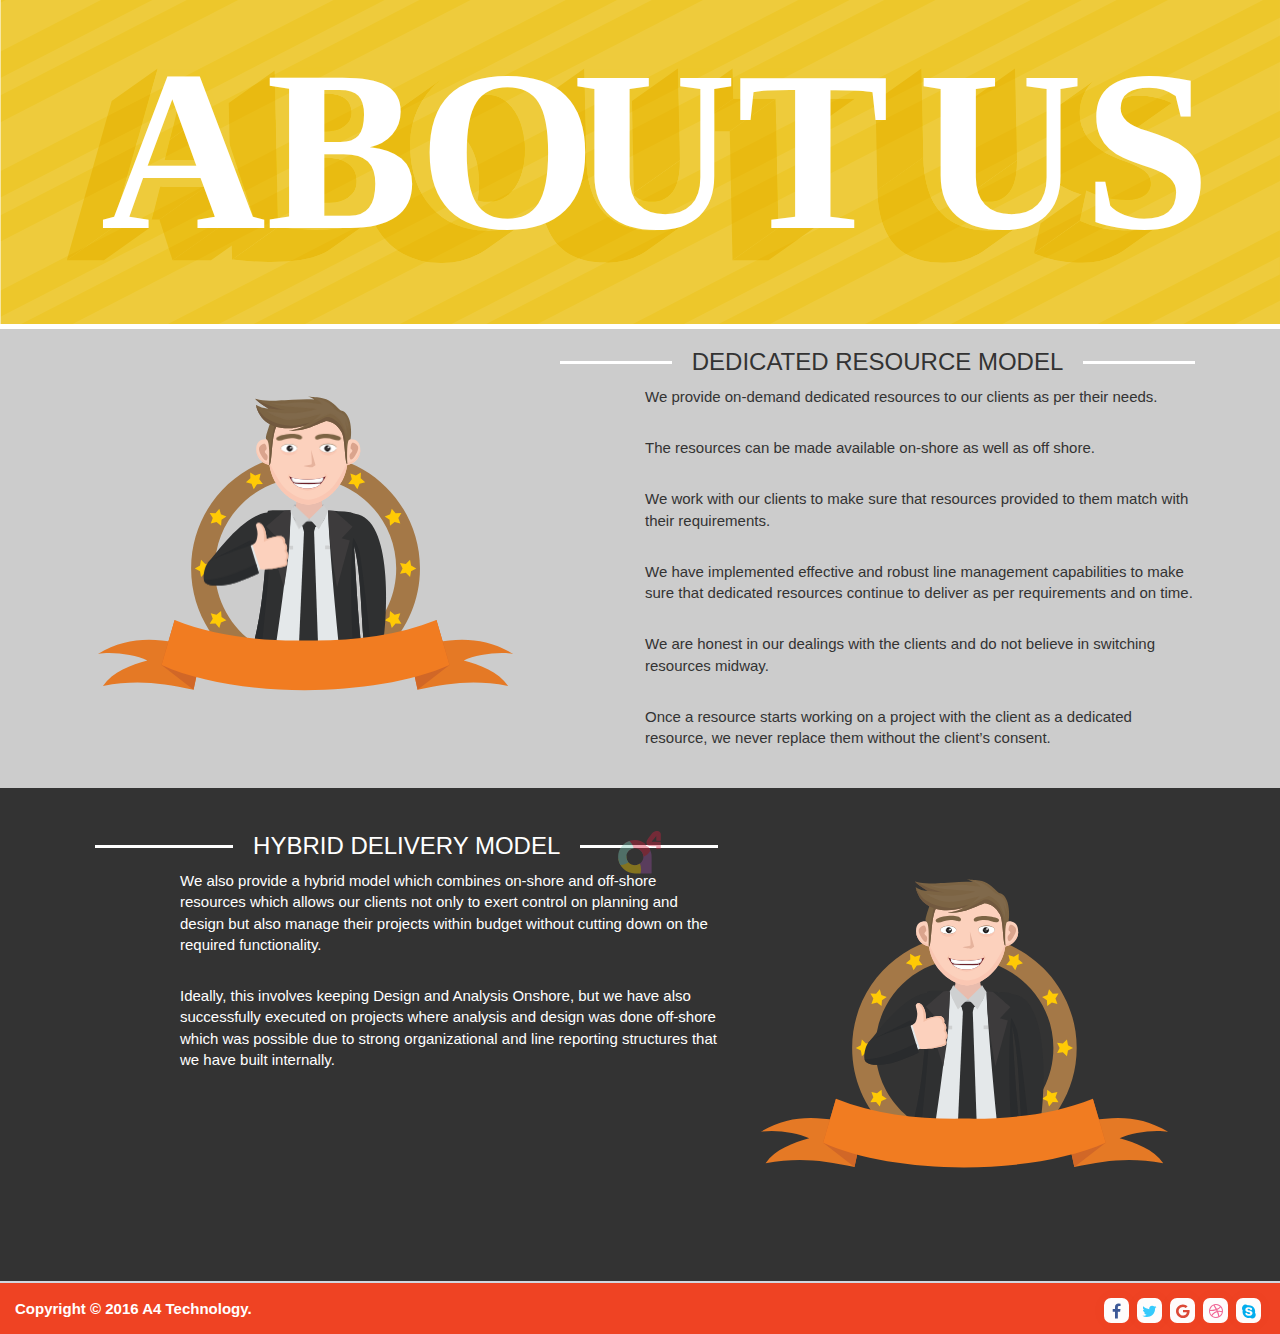
<file: final/about_us.html>
<!DOCTYPE html>
<html lang="en">
<head>
<meta charset="utf-8">
<meta http-equiv="X-UA-Compatible" content="IE=edge">
<meta name="viewport" content="width=device-width, initial-scale=1">
<title>A4 Technology</title>
<!-- Bootstrap -->
<link href="css/media.css" rel="stylesheet">
<link href="css/bootstrap.css" rel="stylesheet">
<!--StyleSheet-->
<link href="css/style.css" rel="stylesheet">
<link href="css/hover-min.css" rel="stylesheet">
<!--Font Awesome-->
<link href="css/font-awesome.min.css" rel="stylesheet">
<!-- HTML5 shim and Respond.js for IE8 support of HTML5 elements and media queries -->
<!-- WARNING: Respond.js doesn't work if you view the page via file:// -->
<!--[if lt IE 9]>
		  <script src="https://oss.maxcdn.com/html5shiv/3.7.2/html5shiv.min.js"></script>
		  <script src="https://oss.maxcdn.com/respond/1.4.2/respond.min.js"></script>
		<![endif]-->
</head>
<body>
<nav id="bt-menu" class="bt-menu bt-menu-close"><a href="#" class="bt-menu-trigger">
<svg version="1.1" id="logosvg" class="hvr-bob" xmlns="http://www.w3.org/2000/svg" xmlns:xlink="http://www.w3.org/1999/xlink" x="0px" y="0px"
	 viewBox="0 0 50 50" style="enable-background:new 0 0 50 50;" xml:space="preserve" data-toggle="tooltip" title="" data-placement="top" data-original-title="Menu">
<g>
	<g>
		<g>
			<defs>
				<path id="SVGID_1_" d="M36.629,45.418c-0.215,0-0.346,0-0.477,0c-5.429,0-10.859,0.025-16.288-0.009
					c-4.255-0.027-8.012-1.446-11.179-4.306c-3.12-2.818-4.948-6.33-5.432-10.517c-0.966-8.369,4.291-16.016,12.481-18.171
					c9.102-2.396,18.609,3.479,20.492,12.699c0.246,1.203,0.376,2.449,0.385,3.676c0.041,5.347,0.018,10.694,0.018,16.041
					C36.629,45.008,36.629,45.185,36.629,45.418z M19.886,37.166c4.702-0.014,8.534-3.856,8.514-8.537
					c-0.02-4.706-3.846-8.497-8.558-8.48c-4.743,0.017-8.482,3.813-8.47,8.598C11.383,33.377,15.229,37.179,19.886,37.166z"/>
			</defs>
			<clipPath id="SVGID_2_">
				<use xlink:href="#SVGID_1_"  style="overflow:visible;"/>
			</clipPath>
		</g>
		<g>
			<defs>
				<path id="SVGID_3_" d="M36.629,45.418c-0.215,0-0.346,0-0.477,0c-5.429,0-10.859,0.025-16.288-0.009
					c-4.255-0.027-8.012-1.446-11.179-4.306c-3.12-2.818-4.948-6.33-5.432-10.517c-0.966-8.369,4.291-16.016,12.481-18.171
					c9.102-2.396,18.609,3.479,20.492,12.699c0.246,1.203,0.376,2.449,0.385,3.676c0.041,5.347,0.018,10.694,0.018,16.041
					C36.629,45.008,36.629,45.185,36.629,45.418z M19.886,37.166c4.702-0.014,8.534-3.856,8.514-8.537
					c-0.02-4.706-3.846-8.497-8.558-8.48c-4.743,0.017-8.482,3.813-8.47,8.598C11.383,33.377,15.229,37.179,19.886,37.166z"/>
			</defs>
			<clipPath id="SVGID_4_">
				<use xlink:href="#SVGID_3_"  style="overflow:visible;"/>
			</clipPath>
			<circle style="clip-path:url(#SVGID_4_);fill:#944C9D;" cx="30.822" cy="33.199" r="13.763"/>
			<circle style="clip-path:url(#SVGID_4_);fill:#FBD303;" cx="12.29" cy="41.268" r="13.763"/>
			<path style="clip-path:url(#SVGID_4_);fill:#D71E3F;" d="M33.919,18.862c-2.06,0-3.798-1.738-3.798-3.798
				c0-2.052,1.746-3.798,3.798-3.798c1.011,0,1.943,0.42,2.631,1.09c-1.072-3.854-3.806-7.212-7.759-8.935
				c-6.968-3.038-15.078,0.148-18.116,7.115s0.148,15.078,7.115,18.116c6.968,3.038,15.078-0.148,18.116-7.115
				c0.611-1.402,0.966-2.85,1.094-4.294C36.303,18.213,35.169,18.862,33.919,18.862z"/>
			<circle style="clip-path:url(#SVGID_4_);fill:#7CCAB6;" cx="5.174" cy="23.152" r="13.763"/>
		</g>
		<g>
			<defs>
				<path id="SVGID_5_" d="M36.629,45.418c-0.215,0-0.346,0-0.477,0c-5.429,0-10.859,0.025-16.288-0.009
					c-4.255-0.027-8.012-1.446-11.179-4.306c-3.12-2.818-4.948-6.33-5.432-10.517c-0.966-8.369,4.291-16.016,12.481-18.171
					c9.102-2.396,18.609,3.479,20.492,12.699c0.246,1.203,0.376,2.449,0.385,3.676c0.041,5.347,0.018,10.694,0.018,16.041
					C36.629,45.008,36.629,45.185,36.629,45.418z M19.886,37.166c4.702-0.014,8.534-3.856,8.514-8.537
					c-0.02-4.706-3.846-8.497-8.558-8.48c-4.743,0.017-8.482,3.813-8.47,8.598C11.383,33.377,15.229,37.179,19.886,37.166z"/>
			</defs>
			<clipPath id="SVGID_6_">
				<use xlink:href="#SVGID_5_"  style="overflow:visible;"/>
			</clipPath>
		</g>
	</g>
</g>
<g>
	<g>
		<path style="fill:#D71E3F;" d="M41.271,20.876v-2.697c-0.371,0-0.788,0-1.252,0s-0.913,0.005-1.349,0.014
			c-0.436,0.01-0.816,0.014-1.141,0.014s-0.533,0-0.626,0c-0.815,0-1.558-0.051-2.225-0.152c-0.668-0.103-1.238-0.288-1.711-0.557
			s-0.839-0.648-1.099-1.141c-0.26-0.491-0.39-1.126-0.39-1.905c0-0.519,0.195-1.214,0.584-2.086c0.39-0.872,1.029-1.892,1.92-3.06
			c0.89-1.187,1.673-2.192,2.35-3.018c0.677-0.825,1.321-1.488,1.934-1.989c0.612-0.5,1.232-0.862,1.863-1.084
			c0.63-0.223,1.345-0.334,2.142-0.334c0.445,0,0.881,0.098,1.308,0.292c0.427,0.195,0.807,0.459,1.141,0.793
			c0.334,0.333,0.598,0.714,0.792,1.14c0.195,0.427,0.283,0.872,0.265,1.335v6.369h-4.506v-4.7c-0.204,0.315-0.524,0.723-0.96,1.224
			s-0.895,1.025-1.377,1.571c-0.482,0.547-0.94,1.076-1.376,1.585c-0.437,0.51-0.747,0.914-0.933,1.21h9.151v7.176H41.271z"/>
	</g>
</g>
</svg></a>
    <ul>
    <li><a href="index.html" class="bt-icon icon-user-outline hvr-float">Home</a></li>
    <li><a href="about_us.html" class="bt-icon icon-sun hvr-float">About Us</a></li>
    <li><a href="product.html" class="bt-icon icon-windows hvr-float">Products</a></li>
    <li><a href="services.html#" class="bt-icon icon-speaker hvr-float">Services</a></li>
    <li><a href="career.html" class="bt-icon icon-star hvr-float">Career</a></li>
    <li><a href="contact_us.html" class="bt-icon icon-bubble hvr-float">Contact Us</a></li>
  </ul>
</nav>
<div class="container-fluid">
<div class="row">
<svg xmlns="http://www.w3.org/2000/svg" xmlns:xlink="http://www.w3.org/1999/xlink" viewBox="0 0 134.34 34"><defs><style>.abtu-1{fill:none;}.abtu-2{isolation:isolate;}.abtu-3{fill:#edc72b;}.abtu-26,.abtu-4{fill:#fff;}.abtu-4{opacity:0.08;mix-blend-mode:screen;}.abtu-5{opacity:0.6;mix-blend-mode:color-burn;}.abtu-6{fill:#b6b6b6;}.abtu-7{fill:#fdfdfd;}.abtu-8{clip-path:url(#clip-path);}.abtu-9{fill:#bababa;}.abtu-10{clip-path:url(#clip-path-2);}.abtu-11{clip-path:url(#clip-path-3);}.abtu-12{clip-path:url(#clip-path-4);}.abtu-13{clip-path:url(#clip-path-5);}.abtu-14{clip-path:url(#clip-path-6);}.abtu-15{clip-path:url(#clip-path-7);}.abtu-16{clip-path:url(#clip-path-8);}.abtu-17{clip-path:url(#clip-path-9);}.abtu-18{fill:#b8b8b8;}.abtu-19{fill:#b4b4b4;}.abtu-20{clip-path:url(#clip-path-10);}.abtu-21{clip-path:url(#clip-path-11);}.abtu-22{fill:#b5b5b5;}.abtu-23{clip-path:url(#clip-path-12);}.abtu-24{clip-path:url(#clip-path-13);}.abtu-25{clip-path:url(#clip-path-14);}.abtu-26{font-size:24px;font-family:Myriad Pro;font-weight:700;}.abtu-27{white-space:pre;}</style><clipPath id="clip-path"><path class="abtu-1" d="M70.05,20.68L65.23,24.1c0.89-.63,1.35-1.91,1.3-3.87l4.83-3.41C71.4,18.78,70.95,20.05,70.05,20.68Z"/></clipPath><clipPath id="clip-path-2"><path class="abtu-1" d="M72.56,23l-4.83,3.41a7.18,7.18,0,0,1-4.22,1.15c-4.18,0-6.7-2.33-6.81-7.66l4.83-3.41c0.11,5.33,2.63,7.66,6.81,7.66A7.18,7.18,0,0,0,72.56,23Z"/></clipPath><clipPath id="clip-path-3"><path class="abtu-1" d="M53.18,20.58L48.36,24c1.29-.91,2-2.8,1.92-5.08-0.06-3-1.55-5.58-4.13-5.58a3.32,3.32,0,0,0-2,.6L49,10.52a3.32,3.32,0,0,1,2-.6c2.58,0,4.06,2.58,4.13,5.58C55.15,17.79,54.47,19.67,53.18,20.58Z"/></clipPath><clipPath id="clip-path-4"><path class="abtu-1" d="M55.86,22.79L51,26.2a8.13,8.13,0,0,1-4.76,1.4c-4.92,0-7.88-3.75-8-8.51a8.54,8.54,0,0,1,3.31-7.38l4.83-3.41a8.54,8.54,0,0,0-3.31,7.38c0.1,4.76,3.06,8.51,8,8.51A8.13,8.13,0,0,0,55.86,22.79Z"/></clipPath><clipPath id="clip-path-5"><path class="abtu-1" d="M39.13,14.27L34.3,17.68a4.93,4.93,0,0,1-1.12.58L38,14.86A4.93,4.93,0,0,0,39.13,14.27Z"/></clipPath><clipPath id="clip-path-6"><path class="abtu-1" d="M36.15,13.25l-4.83,3.41a1.72,1.72,0,0,0,.75-1.51c0-1.26-1-1.93-2.7-1.93a9.65,9.65,0,0,0-1.59.1l4.83-3.41a9.65,9.65,0,0,1,1.59-.1c1.7,0,2.67.67,2.7,1.93A1.72,1.72,0,0,1,36.15,13.25Z"/></clipPath><clipPath id="clip-path-7"><path class="abtu-1" d="M36.6,20.69L31.77,24.1a2,2,0,0,0,.86-1.82c0-1.69-1.56-2.36-3.43-2.36L34,16.52c1.87,0,3.39.67,3.43,2.36A2,2,0,0,1,36.6,20.69Z"/></clipPath><clipPath id="clip-path-8"><path class="abtu-1" d="M39.49,22.75l-4.83,3.41c-1.21.85-3.16,1.33-6.23,1.33a28.79,28.79,0,0,1-4.07-.25l4.83-3.41a28.79,28.79,0,0,0,4.07.25C36.34,24.08,38.28,23.61,39.49,22.75Z"/></clipPath><clipPath id="clip-path-9"><path class="abtu-1" d="M19.85,13.24L15,16.65c-0.31-1-.63-2.23-0.9-3.22L18.95,10C19.22,11,19.53,12.25,19.85,13.24Z"/></clipPath><clipPath id="clip-path-10"><path class="abtu-1" d="M112.9,13.88l4.83-3.41a3,3,0,0,1,1.76-.45,8,8,0,0,1,3.49.8l-4.83,3.41a8,8,0,0,0-3.49-.8A3,3,0,0,0,112.9,13.88Z"/></clipPath><clipPath id="clip-path-11"><path class="abtu-1" d="M120.16,20.57L115.33,24a1.52,1.52,0,0,0,.66-1.33c0-1-.82-1.63-2.83-2.36-2.78-1-4.61-2.5-4.66-4.93a4.49,4.49,0,0,1,2-3.87l4.83-3.41a4.49,4.49,0,0,0-2,3.87c0.05,2.43,1.88,4,4.66,4.93,2,0.72,2.81,1.32,2.83,2.36A1.52,1.52,0,0,1,120.16,20.57Z"/></clipPath><clipPath id="clip-path-12"><path class="abtu-1" d="M122.69,22.93l-4.83,3.41a7.9,7.9,0,0,1-4.62,1.23,11,11,0,0,1-4.73-1l4.83-3.41a11,11,0,0,0,4.73,1A7.9,7.9,0,0,0,122.69,22.93Z"/></clipPath><clipPath id="clip-path-13"><path class="abtu-1" d="M105.43,20.68l-4.83,3.41c0.89-.63,1.35-1.91,1.31-3.87l4.83-3.41C106.78,18.78,106.32,20.05,105.43,20.68Z"/></clipPath><clipPath id="clip-path-14"><path class="abtu-1" d="M107.94,23l-4.83,3.41a7.19,7.19,0,0,1-4.23,1.16c-4.18,0-6.69-2.33-6.8-7.66l4.83-3.41c0.11,5.33,2.62,7.66,6.8,7.66A7.19,7.19,0,0,0,107.94,23Z"/></clipPath></defs><title>about_us-02</title><g class="abtu-2"><g id="Layer_1" data-name="Layer 1"><rect class="abtu-3" x="0.06" width="134.28" height="34.5"/><path class="abtu-4" d="M49.4,0L0.06,25.35v5.13L59.37,0h-10Zm24.4,0L6.66,34.5h10L83.77,0h-10ZM40.38,0L0.06,20.72v1.86L44,0H40.38ZM89.17,0L22,34.5h3.63L92.79,0H89.17ZM25,0L0.06,12.82v5.12L35,0H25ZM0.61,0l-0.55.28V5.41L10.58,0h-10ZM64.77,0L0.06,33.25V34.5h1.2L68.4,0H64.77ZM16,0L0.06,8.18V10L19.6,0H16ZM122.59,0L55.45,34.5h10L132.56,0h-10ZM98.84,34.5l35.49-18.24V14.4L95.22,34.5h3.63Zm15.37,0,20.12-10.34V19L104.24,34.5h10Zm9,0,11.1-5.7V26.94L119.61,34.5h3.63ZM98.19,0L31.05,34.5H41L108.17,0h-10Zm36.14,34.5V31.57l-5.7,2.93h5.7ZM113.56,0L46.43,34.5h3.63L117.19,0h-3.63ZM89.82,34.5l44.52-22.88V6.5l-54.49,28h10Zm-19,0h3.63L134.34,3.73V1.86Z"/><g class="abtu-5"><g class="abtu-2"><polygon class="abtu-6" points="89.71 10.36 84.88 13.78 80.35 13.78 85.18 10.36 89.71 10.36"/><polygon class="abtu-6" points="81.41 10.36 76.59 13.78 72.14 13.78 76.96 10.36 81.41 10.36"/><polygon class="abtu-6" points="76.96 10.36 72.14 13.78 72.07 10.6 76.9 7.19 76.96 10.36"/><polygon class="abtu-6" points="81.7 23.91 76.88 27.32 76.59 13.78 81.41 10.36 81.7 23.91"/><polygon class="abtu-6" points="85.47 23.91 80.64 27.32 76.88 27.32 81.7 23.91 85.47 23.91"/><polygon class="abtu-7" points="89.64 7.19 89.71 10.36 85.18 10.36 85.47 23.91 81.7 23.91 81.41 10.36 76.96 10.36 76.9 7.19 89.64 7.19"/></g><g class="abtu-2"><polygon class="abtu-6" points="71.36 16.81 66.53 20.22 66.33 10.6 71.15 7.19 71.36 16.81"/><g class="abtu-2"><g class="abtu-8"><g class="abtu-2"><path class="abtu-9" d="M70.05,20.68L65.23,24.1c0.89-.63,1.35-1.91,1.3-3.87l4.83-3.41c0,2-.41,3.24-1.3,3.87"/></g></g></g><polygon class="abtu-6" points="61.53 16.52 56.7 19.93 56.51 10.6 61.33 7.19 61.53 16.52"/><g class="abtu-2"><g class="abtu-10"><g class="abtu-2"><path class="abtu-9" d="M72.56,23l-4.83,3.41a7.18,7.18,0,0,1-4.22,1.15c-4.18,0-6.7-2.33-6.81-7.66l4.83-3.41c0.11,5.33,2.63,7.66,6.81,7.66A7.18,7.18,0,0,0,72.56,23"/></g></g></g><path class="abtu-7" d="M74.89,7.19l0.2,9.37c0.11,5.16-2.42,7.62-6.75,7.62-4.18,0-6.7-2.33-6.81-7.66l-0.2-9.33H65.1l0.21,9.62c0.06,2.88,1.17,4.34,3.1,4.34s3-1.39,3-4.34L71.15,7.19h3.74Z"/></g><g class="abtu-2"><g class="abtu-2"><g class="abtu-11"><g class="abtu-2"><path class="abtu-9" d="M53.18,20.58L48.36,24c1.29-.91,2-2.8,1.92-5.08-0.06-3-1.55-5.58-4.13-5.58a3.32,3.32,0,0,0-2,.6L49,10.52a3.32,3.32,0,0,1,2-.6c2.58,0,4.06,2.58,4.13,5.58,0,2.29-.63,4.17-1.92,5.08"/></g></g></g><g class="abtu-2"><g class="abtu-12"><g class="abtu-2"><path class="abtu-9" d="M55.86,22.79L51,26.2a8.13,8.13,0,0,1-4.76,1.4c-4.92,0-7.88-3.75-8-8.51a8.54,8.54,0,0,1,3.31-7.38l4.83-3.41a8.54,8.54,0,0,0-3.31,7.38c0.1,4.76,3.06,8.51,8,8.51a8.13,8.13,0,0,0,4.76-1.4"/></g></g></g><path class="abtu-7" d="M51,6.91c5.1,0,8,3.84,8.06,8.46,0.12,5.48-3.12,8.81-8,8.81s-7.88-3.75-8-8.51C43,10.66,46.11,6.91,51,6.91Zm0.22,14.27c2.54,0,3.94-2.43,3.87-5.68C55,12.5,53.55,9.92,51,9.92s-4,2.43-3.89,5.68,1.64,5.58,4.15,5.58"/></g><g class="abtu-2"><g class="abtu-2"><g class="abtu-13"><g class="abtu-2"><path class="abtu-9" d="M39.13,14.27L34.3,17.68a4.93,4.93,0,0,1-1.12.58L38,14.86a4.93,4.93,0,0,0,1.12-.58"/></g></g></g><g class="abtu-2"><g class="abtu-14"><g class="abtu-2"><path class="abtu-9" d="M36.15,13.25l-4.83,3.41a1.72,1.72,0,0,0,.75-1.51c0-1.26-1-1.93-2.7-1.93a9.65,9.65,0,0,0-1.59.1l4.83-3.41a9.65,9.65,0,0,1,1.59-.1c1.7,0,2.67.67,2.7,1.93a1.72,1.72,0,0,1-.75,1.51"/></g></g></g><g class="abtu-2"><g class="abtu-15"><g class="abtu-2"><path class="abtu-9" d="M36.6,20.69L31.77,24.1a2,2,0,0,0,.86-1.82c0-1.69-1.56-2.36-3.43-2.36L34,16.52c1.87,0,3.39.67,3.43,2.36a2,2,0,0,1-.86,1.82"/></g></g></g><polygon class="abtu-6" points="34.03 16.52 29.2 19.93 27.93 19.93 32.75 16.52 34.03 16.52"/><polygon class="abtu-6" points="29.18 23.83 24.36 27.25 24.01 10.82 28.84 7.41 29.18 23.83"/><g class="abtu-2"><g class="abtu-16"><g class="abtu-2"><path class="abtu-9" d="M39.49,22.75l-4.83,3.41c-1.21.85-3.16,1.33-6.23,1.33a28.79,28.79,0,0,1-4.07-.25l4.83-3.41a28.79,28.79,0,0,0,4.07.25c3.08,0,5-.47,6.23-1.33"/></g></g></g><path class="abtu-7" d="M38,14.86a4.39,4.39,0,0,1,1.73,7.71c-1.18,1-3.18,1.52-6.48,1.52a28.79,28.79,0,0,1-4.07-.25L28.83,7.41a29.89,29.89,0,0,1,4.84-.34c2.3,0,3.7.22,4.92,0.94a3.74,3.74,0,0,1,2.06,3.28A3.68,3.68,0,0,1,38,14.86Zm-3.7,6.42c1.69,0,3.19-.64,3.15-2.4S35.9,16.52,34,16.52H32.75l0.1,4.71a10.82,10.82,0,0,0,1.45.05M32.61,9.92l0.08,3.89h1.23c2,0,3-.82,3-2.06s-1-1.93-2.7-1.93a9.65,9.65,0,0,0-1.59.1"/></g><g class="abtu-2"><polygon class="abtu-6" points="18.95 10.01 14.12 13.43 14.07 13.43 18.89 10.01 18.95 10.01"/><g class="abtu-2"><g class="abtu-17"><g class="abtu-2"><path class="abtu-9" d="M19.85,13.24L15,16.65c-0.31-1-.63-2.23-0.9-3.22L18.95,10c0.27,1,.59,2.23.9,3.22"/></g></g></g><polygon class="abtu-18" points="20.96 16.79 16.13 20.2 15.02 16.65 19.85 13.24 20.96 16.79"/><polygon class="abtu-18" points="22.94 23.91 18.11 27.32 16.73 23.03 21.56 19.62 22.94 23.91"/><polygon class="abtu-6" points="26.97 23.91 22.14 27.32 18.11 27.32 22.94 23.91 26.97 23.91"/><polygon class="abtu-6" points="21.56 19.62 16.73 23.03 11.98 23.03 16.81 19.62 21.56 19.62"/><polygon class="abtu-19" points="11.83 23.91 7.01 27.32 11.72 10.6 16.55 7.19 11.83 23.91"/><polygon class="abtu-6" points="15.72 23.91 10.9 27.32 7.01 27.32 11.83 23.91 15.72 23.91"/><path class="abtu-7" d="M21.47,7.19L27,23.9h-4l-1.38-4.29H16.81L15.72,23.9H11.83L16.55,7.19h4.93Zm-4.18,9.59H21l-1.11-3.55c-0.31-1-.63-2.23-0.9-3.22H18.89c-0.22,1-.44,2.26-0.69,3.22l-0.91,3.55"/></g><g class="abtu-2"><g class="abtu-2"><g class="abtu-20"><g class="abtu-2"><path class="abtu-9" d="M123,10.81l-4.83,3.41a8,8,0,0,0-3.49-.8,3,3,0,0,0-1.76.45l4.83-3.41a3,3,0,0,1,1.76-.45,8,8,0,0,1,3.49.8"/></g></g></g><g class="abtu-2"><g class="abtu-21"><g class="abtu-2"><path class="abtu-9" d="M120.16,20.57L115.33,24a1.52,1.52,0,0,0,.66-1.33c0-1-.82-1.63-2.83-2.36-2.78-1-4.61-2.5-4.66-4.93a4.49,4.49,0,0,1,2-3.87l4.83-3.41a4.49,4.49,0,0,0-2,3.87c0.05,2.43,1.88,4,4.66,4.93,2,0.72,2.81,1.32,2.83,2.36a1.52,1.52,0,0,1-.66,1.33"/></g></g></g><polygon class="abtu-22" points="113.34 23.14 108.52 26.55 109.21 23.42 114.04 20.01 113.34 23.14"/><g class="abtu-2"><g class="abtu-23"><g class="abtu-2"><path class="abtu-9" d="M122.69,22.93l-4.83,3.41a7.9,7.9,0,0,1-4.62,1.23,11,11,0,0,1-4.73-1l4.83-3.41a11,11,0,0,0,4.73,1,7.9,7.9,0,0,0,4.62-1.23"/></g></g></g><path class="abtu-7" d="M119.5,6.91a10.21,10.21,0,0,1,4.25.84L123,10.81a8,8,0,0,0-3.49-.8c-1.62,0-2.39.74-2.38,1.62,0,1.06,1,1.54,3.13,2.35,3,1.1,4.36,2.64,4.41,5,0.06,2.8-2,5.18-6.58,5.18a11,11,0,0,1-4.73-1L114,20a9.59,9.59,0,0,0,4.19,1c1.72,0,2.62-.72,2.59-1.81S120,17.61,118,16.88c-2.78-1-4.61-2.5-4.66-4.93C113.27,9.09,115.59,6.91,119.5,6.91Z"/></g><g class="abtu-2"><polygon class="abtu-6" points="106.74 16.81 101.91 20.22 101.71 10.6 106.53 7.19 106.74 16.81"/><g class="abtu-2"><g class="abtu-24"><g class="abtu-2"><path class="abtu-9" d="M105.43,20.68l-4.83,3.41c0.89-.63,1.35-1.91,1.31-3.87l4.83-3.41c0,2-.42,3.24-1.31,3.87"/></g></g></g><polygon class="abtu-6" points="96.91 16.52 92.09 19.93 91.89 10.6 96.71 7.19 96.91 16.52"/><g class="abtu-2"><g class="abtu-25"><g class="abtu-2"><path class="abtu-9" d="M107.94,23l-4.83,3.41a7.19,7.19,0,0,1-4.23,1.16c-4.18,0-6.69-2.33-6.8-7.66l4.83-3.41c0.11,5.33,2.62,7.66,6.8,7.66A7.19,7.19,0,0,0,107.94,23"/></g></g></g><path class="abtu-7" d="M110.27,7.19l0.2,9.37c0.11,5.16-2.43,7.62-6.76,7.62-4.18,0-6.69-2.33-6.8-7.66l-0.2-9.33h3.76l0.21,9.62c0.06,2.88,1.18,4.34,3.1,4.34s3-1.39,3-4.34l-0.21-9.62h3.74Z"/></g></g><text class="abtu-26" transform="translate(10.58 23.93)">ABO<tspan x="49.42" y="0">UT</tspan><tspan class="abtu-27" x="79.77" y="0"> US</tspan></text></g></g></svg>
</div>
</div>
<div class="container-fluid" style="background:#ccc;">
  <div class="container">
    <div class="col-md-5"> 
      <!-- Generator: Adobe Illustrator 19.1.0, SVG Export Plug-In . SVG Version: 6.00 Build 0)  -->
      <svg version="1.1" id="Layer_1" xmlns="http://www.w3.org/2000/svg" xmlns:xlink="http://www.w3.org/1999/xlink" x="0px" y="0px"
	 viewBox="0 0 400 400" style="enable-background:new 0 0 400 400;" xml:space="preserve">
        <style type="text/css">
	.st0{fill:#999999;}
	.st1{fill-rule:evenodd;clip-rule:evenodd;fill:#959596;}
	.st2{fill-rule:evenodd;clip-rule:evenodd;fill:#A47847;}
	.st3{fill-rule:evenodd;clip-rule:evenodd;fill:#FFCA05;}
	.st4{fill-rule:evenodd;clip-rule:evenodd;fill:#E4E8EA;}
	.st5{fill-rule:evenodd;clip-rule:evenodd;fill:#CED0D1;}
	.st6{fill-rule:evenodd;clip-rule:evenodd;fill:#2F3031;}
	.st7{fill-rule:evenodd;clip-rule:evenodd;fill:#A3A5A7;}
	.st8{fill-rule:evenodd;clip-rule:evenodd;fill:#E9BCAD;}
	.st9{fill-rule:evenodd;clip-rule:evenodd;fill:#FCD1BD;}
	.st10{fill-rule:evenodd;clip-rule:evenodd;fill:#FAC7B3;}
	.st11{fill-rule:evenodd;clip-rule:evenodd;fill:#7C6444;}
	.st12{fill-rule:evenodd;clip-rule:evenodd;fill:#72593F;}
	.st13{fill-rule:evenodd;clip-rule:evenodd;fill:#E6B39D;}
	.st14{fill-rule:evenodd;clip-rule:evenodd;fill:#DAA48D;}
	.st15{fill-rule:evenodd;clip-rule:evenodd;fill:#292B2D;}
	.st16{fill-rule:evenodd;clip-rule:evenodd;fill:#3D3B3C;}
	.st17{fill-rule:evenodd;clip-rule:evenodd;fill:#B8BABC;}
	.st18{fill-rule:evenodd;clip-rule:evenodd;fill:#E57925;}
	.st19{fill-rule:evenodd;clip-rule:evenodd;fill:#D16727;}
	.st20{fill-rule:evenodd;clip-rule:evenodd;fill:#F17C21;}
	.st21{fill-rule:evenodd;clip-rule:evenodd;fill:#F4BFA6;}
	.st22{fill-rule:evenodd;clip-rule:evenodd;fill:#6D222A;}
	.st23{clip-path:url(#XMLID_2_);}
	.st24{fill-rule:evenodd;clip-rule:evenodd;fill:#FFFFFF;}
	.st25{fill-rule:evenodd;clip-rule:evenodd;fill:#E6E7E8;}
	.st26{fill-rule:evenodd;clip-rule:evenodd;fill:#FABFA2;}
	.st27{fill-rule:evenodd;clip-rule:evenodd;fill:#060204;stroke:#231F20;stroke-width:0.5;stroke-miterlimit:2.6131;}
	.st28{fill-rule:evenodd;clip-rule:evenodd;fill:#404041;}
	.st29{fill-rule:evenodd;clip-rule:evenodd;fill:#80694B;}
	.st30{fill:#F2F2F2;}
	.st31{font-family:'Oswald-Medium';}
	.st32{font-size:12.0661px;}
</style>
        <path id="XMLID_5_" class="st0" d="M221.802,139.926h-20.94c-1.67,0-3.022-1.352-3.022-3.021v-1.798
	c0-1.669,1.353-3.023,3.022-3.023h20.94c1.669,0,3.021,1.354,3.021,3.023v1.798C224.824,138.573,223.471,139.926,221.802,139.926z"
	/>
        <g id="XMLID_3_">
          <path id="XMLID_421_" class="st1" d="M208.706,137.511h-18.048c-1.438,0-2.604-1.166-2.604-2.604v-1.549
		c0-1.438,1.166-2.605,2.604-2.605h18.048c1.438,0,2.605,1.167,2.605,2.605v1.549C211.311,136.345,210.145,137.511,208.706,137.511z
		"/>
          <g id="XMLID_254_">
            <path id="XMLID_267_" class="st2" d="M198.245,112.317c56.805,0,102.856,46.05,102.856,102.856S255.05,318.029,198.245,318.029
			c-56.806,0-102.856-46.05-102.856-102.856S141.439,112.317,198.245,112.317L198.245,112.317z M198.245,133.682L198.245,133.682
			c-45.006,0-81.491,36.484-81.491,81.491s36.485,81.491,81.491,81.491c45.006,0,81.491-36.485,81.491-81.491
			S243.251,133.682,198.245,133.682z"/>
            <polygon id="XMLID_266_" class="st3" points="198.245,115.652 200.733,120.304 205.926,121.233 202.271,125.037 202.992,130.265 
			198.245,127.964 193.497,130.265 194.218,125.038 190.563,121.233 195.756,120.305 		"/>
            <polygon id="XMLID_265_" class="st3" points="148.484,128.985 152.966,131.77 157.928,129.978 156.665,135.1 159.902,139.266 
			154.64,139.647 151.678,144.014 149.69,139.127 144.622,137.66 148.655,134.259 		"/>
            <polygon id="XMLID_264_" class="st3" points="112.058,165.412 117.33,165.583 120.732,161.55 122.199,166.618 127.086,168.607 
			122.72,171.568 122.338,176.831 118.172,173.593 113.049,174.856 114.842,169.894 		"/>
            <polygon id="XMLID_263_" class="st3" points="98.724,215.173 103.376,212.684 104.305,207.49 108.11,211.146 113.336,210.425 
			111.035,215.173 113.336,219.921 108.11,219.199 104.305,222.855 103.376,217.661 		"/>
            <polygon id="XMLID_262_" class="st3" points="112.057,264.933 114.841,260.452 113.049,255.489 118.172,256.752 122.338,253.515 
			122.719,258.777 127.086,261.738 122.199,263.727 120.732,268.795 117.33,264.763 		"/>
            <polygon id="XMLID_261_" class="st3" points="148.484,301.36 148.654,296.087 144.622,292.685 149.689,291.219 151.678,286.332 
			154.64,290.698 159.902,291.08 156.664,295.245 157.927,300.367 152.966,298.575 		"/>
            <polygon id="XMLID_260_" class="st3" points="198.244,314.693 195.756,310.041 190.562,309.112 194.217,305.307 193.497,300.081 
			198.244,302.381 202.992,300.081 202.271,305.307 205.926,309.112 200.733,310.041 		"/>
            <polygon id="XMLID_259_" class="st3" points="248.004,301.361 243.523,298.575 238.561,300.368 239.824,295.246 236.586,291.08 
			241.849,290.698 244.809,286.332 246.798,291.219 251.867,292.685 247.834,296.087 		"/>
            <polygon id="XMLID_258_" class="st3" points="284.432,264.933 279.159,264.763 275.757,268.795 274.29,263.727 269.403,261.738 
			273.769,258.778 274.151,253.515 278.317,256.753 283.439,255.49 281.647,260.452 		"/>
            <polygon id="XMLID_257_" class="st3" points="297.764,215.173 293.112,217.661 292.183,222.855 288.379,219.2 283.153,219.921 
			285.453,215.173 283.153,210.425 288.379,211.146 292.183,207.491 293.112,212.684 		"/>
            <polygon id="XMLID_256_" class="st3" points="284.432,165.413 281.647,169.894 283.439,174.856 278.317,173.593 274.151,176.831 
			273.769,171.569 269.403,168.607 274.29,166.618 275.757,161.55 279.159,165.584 		"/>
            <polygon id="XMLID_255_" class="st3" points="248.004,128.986 247.834,134.259 251.867,137.66 246.799,139.127 244.81,144.014 
			241.849,139.648 236.586,139.267 239.824,135.1 238.561,129.978 243.523,131.77 		"/>
          </g>
          <path id="XMLID_253_" class="st4" d="M168.697,217.155c0.997,11.541-5.659,63.3-0.868,67.506
		c4.803,4.218,17.886,3.855,34.085,4.162c16.199-0.307,30.715,0.174,34.086-4.162c3.371-4.335-2.759-56.211-1.725-67.59
		c0.388-4.274,0.859-9.188,1.295-13.661c0.156-1.66-2.299-22.606-4.2-38.404c-3.186-0.594-6.136-0.951-8.733-0.951
		c-3.115,0-12.523,0.17-21.155,0.209c-8.632-0.039-18.04-0.209-21.155-0.209c-3.7,0-8.662,0.557-14.261,1.42l13.487,29.388
		C179.554,194.863,174.831,204.812,168.697,217.155z"/>
          <rect id="XMLID_252_" x="215.858" y="194.625" class="st5" width="14.95" height="3.34"/>
          <rect id="XMLID_251_" x="172.079" y="194.863" class="st5" width="14.95" height="3.34"/>
          <polygon id="XMLID_250_" class="st6" points="198.957,177.883 196.868,181.814 192.458,280.577 199.691,299.393 209.348,279.796 
		205.887,181.814 204.75,177.927 	"/>
          <polygon id="XMLID_249_" class="st7" points="186.829,162.694 187.806,157.97 214.658,158.074 215.219,164.921 	"/>
          <path id="XMLID_248_" class="st8" d="M198.129,145.024h-8.266c0,0,0.709,7.043,0,12.074c-0.709,5.031-4.016,7.042-4.016,7.042
		s1.181,6.288,9.447,10.565c1.83,0.946,3.95,1.289,6.142,1.248c2.191,0.04,4.31-0.302,6.14-1.248
		c8.267-4.276,9.448-10.565,9.448-10.565s-3.307-2.012-4.016-7.042c-0.709-5.031,0-12.074,0-12.074h-8.266h-3.306H198.129z"/>
          <path id="XMLID_247_" class="st9" d="M200.748,157.905c-13.515-0.724-32.173-14.747-34.88-35.666
		c-4.501-0.173-11.161-4.63-11.877-12.711c-0.715-8.08,3.748-10.411,8.371-10.411c0.503,0,0.996,0.056,1.474,0.162
		c5.285-17.09,19.757-29.478,36.913-29.981c17.156,0.503,31.628,12.891,36.913,29.981c0.478-0.105,0.971-0.162,1.475-0.162
		c4.622,0,8.577,2.284,8.37,10.411c-0.207,8.127-7.376,12.538-11.878,12.711C232.922,143.158,214.262,157.181,200.748,157.905z"/>
          <path id="XMLID_246_" class="st10" d="M200.258,157.905c0.163-0.008,0.327-0.019,0.493-0.033c0.165,0.014,0.329,0.024,0.492,0.033
		c13.372-0.723,31.833-14.747,34.511-35.666c4.453-0.173,11.751-7.016,11.751-12.711c0-0.276-0.009-0.55-0.026-0.822
		c-0.009,0.024-2.474,6.965-5.419,9.288c-2.951,2.326-6.933,2.043-6.551,2.028c0.383-0.014-7.967,18.789-16.228,25.469
		c-13.042,10.544-24.018,10.544-37.059,0c-8.261-6.679-16.61-25.483-16.228-25.469c0.382,0.015-3.6,0.299-6.551-2.028
		c-2.946-2.323-5.411-9.263-5.419-9.288c-0.018,0.271-0.027,0.545-0.027,0.822c0,5.695,7.298,12.538,11.751,12.711
		C168.425,143.158,186.887,157.182,200.258,157.905z"/>
          <path id="XMLID_245_" class="st11" d="M196.867,73.423c-3.744,2.429-16.915,3.264-23.747,12.458
		c-6.031,8.117-4.65,36.202-7.411,36.685c-0.465-1.534,1.172-23.108-2.948-23.437c0,0-0.048-0.578-0.085-0.849
		c-0.321-1.285,0.537-4.4,3.671-13.568c2.379-6.961,20.462-21.72,29.767-11.419L196.867,73.423z"/>
          <path id="XMLID_244_" class="st12" d="M172.943,86.132c-5.769,8.341-4.526,35.407-7.154,36.408
		c0.5-13.853,1.805-22.599,4.452-36.28L172.943,86.132z"/>
          <path id="XMLID_243_" class="st11" d="M237.49,99.654c-2.707,1.813-1.649,21.869-1.661,21.912
		c-2.324-0.421-1.892-22.732-5.013-28.488c-3.912-7.213-8.798-9.978-14.203-10.437c-1.32,0.479-2.894,1.121-4.763,1.953
		c-9.422,4.2-18.69,7.823-29.186,6.482c5.084,0.119,11.67-2.359,14.896-4.442c-18.676,6.18-39.755,1.538-43.963-18.638
		c6.052,3.454,7.334,2.817,11.286,3.524c-1.029-0.592-11.194-6.812-11.784-8.782c9.742,2.361,10.73,2.09,33.562,0.825
		c6.407-0.355,13.124-0.731,19.501-0.254c-1.307-0.819-3.013-1.694-5.514-2.717c0,0,3.221,0.418,7.754,0.776
		c8.963,0.707,13.32,4.112,19.17,9.764c0.342,0.314,0.677,0.64,1.005,0.977l0.776,0.76c1.962,1.535,4.222-0.325,7.666,7.027
		c2.307,4.928,2.713,15.506,1.619,19.24C238.639,99.136,237.728,99.496,237.49,99.654z"/>
          <path id="XMLID_242_" class="st12" d="M197.559,86.634c-18.676,6.18-39.755,1.538-43.963-18.638c0,0,3.567,8.433,9.77,12.489
		c6.203,4.056,14.493,6.144,21.353,6.502c6.86,0.359,17.715-3.221,17.715-3.221L197.559,86.634z"/>
          <path id="XMLID_241_" class="st12" d="M164.852,71.502c-1.177-0.683-11.168-6.812-11.753-8.765
		c10.511,5.606,14.558,7.217,26.432,10.172C179.53,72.91,167.097,71.765,164.852,71.502z"/>
          <path id="XMLID_240_" class="st12" d="M235.829,121.566c-2.324-0.421-1.892-22.732-5.013-28.488
		c-3.912-7.213-8.798-9.978-14.203-10.437c-1.32,0.479-2.894,1.121-4.764,1.953c-9.421,4.2-18.689,7.823-29.185,6.482
		c1.66,0.039,3.479-0.2,5.291-0.61c4.017-0.533,9.283-1.399,11.915-2.527c4.592-1.969,15.388-8.113,15.388-8.113
		s3.34-2.028,7.753,0.955c4.414,2.982,9.417,7.213,10.622,15.102C234.837,103.773,235.829,121.566,235.829,121.566z"/>
          <path id="XMLID_239_" class="st13" d="M203.239,108.511l3.976,13.916c0,0-2.465,1.671-3.102,1.909
		c-0.636,0.239-8.191-1.193-7.793-1.273c0.397-0.079,6.839-1.034,7.396-1.59C204.273,120.916,203.239,108.511,203.239,108.511z"/>
          <path id="XMLID_238_" class="st14" d="M161.724,103.134c-0.449-0.076-3.225,0.225-4.8,2.7c-1.576,2.475,0.6,6.226,2.25,8.926
		c1.651,2.701,3.601,4.276,4.351,2.926s1.049-4.05-0.3-5.175c-1.35-1.125-2.25-2.101-1.05-3.3c1.2-1.201,1.2-0.676,0.975-2.851
		C162.924,104.185,161.724,103.134,161.724,103.134z"/>
          <path id="XMLID_237_" class="st14" d="M240.25,102.339c0.45-0.075,3.225,0.225,4.801,2.7c1.575,2.475-0.601,6.226-2.251,8.926
		c-1.65,2.701-3.6,4.276-4.351,2.926c-0.75-1.35-1.049-4.05,0.301-5.176c1.35-1.125,2.25-2.1,1.049-3.299
		c-1.2-1.201-1.2-0.676-0.975-2.851C239.05,103.389,240.25,102.339,240.25,102.339z"/>
          <path id="XMLID_236_" class="st6" d="M184.977,162.87c-0.473,38.96-16.065,142.904-16.7,140.998
		c-0.636-1.908-20.285-6.73-20.285-6.73c10.402-37.843,12.966-65.455,15.195-102.617c-0.575,0.406-31.028,29.117-38.039,34.113
		c-1.289,0.918-19.319-13.882-13.779-19.647c5.465-5.69,29.991-41.496,52.402-44.142c0.332-0.04,0.59-1.511,0.922-1.549
		C171.655,162.489,178.612,163.251,184.977,162.87z"/>
          <path id="XMLID_235_" class="st15" d="M149.227,292.551c9.375-35.527,11.822-62.387,13.96-98.03
		c-0.575,0.406-31.028,29.117-38.039,34.113c-0.431,0.306-2.728-1.14-5.39-3.416c-1.778-8.772-2.477-19.362-2.477-19.362
		l30.234-15.375c0,0,8.589-0.238,9.781,0.12c1.193,0.358,8.189-0.809,8.189-0.809s0.041,17.153-0.436,28.366
		c-0.477,11.213-6.566,72.819-6.566,72.819S154.551,293.021,149.227,292.551z"/>
          <path id="XMLID_234_" class="st6" d="M218.535,163.188c0.366,30.427,11.769,145.137,12.326,143.464
		c0.635-1.908,19.207-8.13,19.207-8.13c-4.068-28.889-6.475-74.019-8.253-103.641c6.687,23.399,6.411,70.74,9.223,89.137
		c0.36,2.359,16.524,1.073,16.861-1.006c3.686-22.753,9.475-112.799-25.234-117.05c-0.369-0.045-3.807-1.197-4.178-1.242
		C231.489,163.875,224.873,163.659,218.535,163.188z"/>
          <path id="XMLID_233_" class="st15" d="M243.413,300.862l0.48-0.174c0.369-0.593,3.129-1.61,6.12-2.567
		c-4.034-28.904-6.427-73.754-8.197-103.24c6.687,23.399,6.411,70.74,9.223,89.137c0.145,0.947,2.836,1.306,6.027,1.263
		c-2.473-23.769-8.695-80.133-10.779-86.386c-2.624-7.873-5.129-11.214-5.129-11.214
		C237.49,214.249,240.134,298.062,243.413,300.862z"/>
          <path id="XMLID_232_" class="st16" d="M179.355,163.315c-0.716,0.318-16.399,14.132-16.399,14.132l9.783,10.26l-7.253,2.084
		l13.31,42.38c5.43-30.495,5.047-41.51,6.181-69.302L179.355,163.315z"/>
          <path id="XMLID_231_" class="st16" d="M224.158,163.634c0.715,0.318,16.399,14.132,16.399,14.132l-9.783,10.259l7.253,2.085
		l-11.433,41.931c-5.429-30.496-6.924-41.06-8.058-68.852L224.158,163.634z"/>
          <line id="XMLID_7_" class="st17" x1="200.327" y1="171.185" x2="200.327" y2="178.799"/>
          <path id="XMLID_229_" class="st6" d="M198.359,179.474c-0.597-0.397-4.739-3.589-7.364-5.457c-2.624-1.869-3.474-4.67-3.474-4.67
		l1.535-2.614c0,0,6.389,6.275,7.229,6.347C197.126,173.151,198.359,179.474,198.359,179.474z"/>
          <path id="XMLID_227_" class="st17" d="M195.88,171.185l4.081,7.972l16.321-9.9C212.624,169.672,195.88,171.185,195.88,171.185z"/>
          <path id="XMLID_226_" class="st6" d="M203.371,180.07c0.597-0.398,6.203-3.46,8.827-5.329c2.624-1.869,3.659-6.164,3.659-6.164
		h-2.944c0,0-6.63,5.026-7.47,5.098C204.603,173.748,203.371,180.07,203.371,180.07z"/>
          <path id="XMLID_225_" class="st6" d="M201.377,173.016c-3.366-0.137-6.679-0.236-6.679-0.236s1.586,8.645,2.17,9.034
		c0.302,0.202,2.403,0.479,4.51,0.611c2.107-0.132,4.208-0.409,4.51-0.611c0.585-0.389,2.171-9.034,2.171-9.034
		S204.743,172.879,201.377,173.016z"/>
          <path id="XMLID_224_" class="st5" d="M201.546,170.948c2.454,1.503,8.698,9.123,8.698,9.123s9.257-15.81,7.901-16.882
		c-1.357-1.071-3.486-5.115-3.486-5.115L201.546,170.948z"/>
          <g id="XMLID_218_">
            <path id="XMLID_223_" class="st18" d="M290.832,286.595l8.104,37.681c29.685-6.284,51.245-9.087,81.44-3.443
			c-8.738-12.877-25.464-18.847-39.91-22.892c11.107-5.44,32.277-8.226,44.366-5.876
			C353.718,273.321,325.449,278.654,290.832,286.595z"/>
            <polygon id="XMLID_222_" class="st19" points="290.832,286.595 315.904,261.648 327.647,302.112 298.937,324.276 		"/>
            <path id="XMLID_221_" class="st18" d="M105.656,286.595l-8.104,37.681c-29.685-6.284-51.245-9.087-81.44-3.443
			c8.738-12.877,25.463-18.847,39.91-22.892c-11.107-5.44-32.277-8.226-44.367-5.876C42.77,273.321,71.039,278.654,105.656,286.595z
			"/>
            <polygon id="XMLID_220_" class="st19" points="105.656,286.595 80.585,261.648 68.842,302.112 97.552,324.276 		"/>
            <path id="XMLID_219_" class="st20" d="M80.585,261.648c37.345,14.886,79.25,19.047,117.66,18.26
			c38.409,0.787,80.315-3.374,117.659-18.26c3.915,13.488,7.828,26.976,11.743,40.464c-68.585,30.174-192.879,29.898-258.804,0
			L80.585,261.648z"/>
          </g>
		  <g class="hvr-wobble-to-top-right" id="hand">
          <path id="XMLID_217_" class="st9" d="M148.552,195.562c3.34-3.101,5.614-1.865,6.441-10.258c0.588-5.972-3.124-9.328-0.087-10.881
		c2.908-1.487,8.05,3.025,8.199,14.221c0,0,10.64-3.866,14.207-2.172c3.567,1.694,2.37,5.637,2.37,5.637
		c1.894,1.22,2.583,5.526,1.257,6.853c0,0,1.475,2.264,1.707,4.224c0.231,1.961-0.494,3.533-1.17,4.066
		c-1.002,0.79,3.085,5.122-4.076,6.611c-6.42,1.335-19.354,4.345-24.433,0.427L148.552,195.562z"/>
          <path id="XMLID_17_" class="st21" d="M182.646,203.187c-0.232-1.96-1.707-4.224-1.707-4.224c1.326-1.326,0.637-5.632-1.257-6.853
		c0,0,1.197-3.943-2.37-5.637c-3.567-1.694-14.207,2.172-14.207,2.172c-0.14-10.58-4.739-15.184-7.698-14.404
		c1.322,0.956,2.894,2.389,3.947,4.319c2.129,3.904,1.419,12.865,1.419,12.865s9.227-5.324,13.574-4.17
		c4.348,1.154,3.549,4.968,3.549,4.968s2.129,2.293,2.129,4.075c0,1.781-0.976,3.378-0.976,3.378s1.76,1.242,2.078,3.105
		c0.317,1.864-1.191,4.525-1.191,4.525s1.242,2.733,0.178,3.94c-0.83,0.941-10.823,3.576-15.165,4.775
		c4.587-0.446,9.301-1.5,12.45-2.154c7.161-1.489,3.075-5.822,4.076-6.611C182.152,206.72,182.877,205.148,182.646,203.187z"/>
          <path id="XMLID_216_" class="st4" d="M148.59,219.001c2.028-0.715,8.904-3.009,8.904-3.009l-7.041-21.9l-6.775,3.26L148.59,219.001

		z"/>
		
          <path id="XMLID_215_" class="st6" d="M156.222,219.604c0.189-0.771-7.451-25.358-7.451-25.358
		c-11.189,4.52-29.555,9.546-37.401,14.742c-3.259,2.158-7.038,15.508-3.221,19.086c3.817,3.579,15.129,2.954,23.5,0.954
		C140.02,227.028,156.222,219.604,156.222,219.604z"/>
          <path id="XMLID_214_" class="st15" d="M156.222,219.604c0.071-0.289-0.957-3.92-2.27-8.349l-0.001-0.001l-0.003-0.011
		c0,0-17.527,8.468-29.217,11.688c-8.058,2.22-14.585,2.682-17.863,2.756c0.255,0.988,0.67,1.812,1.282,2.385
		c3.817,3.579,15.129,2.954,23.5,0.954C140.02,227.028,156.222,219.604,156.222,219.604z"/>
		</g>
          <path id="XMLID_213_" class="st10" d="M183.388,132.309c3.941,1.924,10.55,1.972,16.926,1.904
		c6.563-0.07,12.895-0.316,16.952-2.421c-6.033,15.289-20.021,16.702-28.465,8.902C186.489,138.559,184.592,135.732,183.388,132.309
		z"/>
          <path id="XMLID_212_" class="st22" d="M183.388,132.348c3.923,2.06,10.225,3.039,16.572,2.975
		c6.347,0.064,12.649-0.915,16.572-2.975c-3.539,7.243-7.228,10.881-16.572,10.879C190.617,143.223,186.928,139.591,183.388,132.348
		z"/>
          <g id="XMLID_206_">
            <defs>
              <path id="XMLID_207_" d="M183.388,132.348c3.923,2.06,10.225,3.039,16.572,2.975c6.347,0.064,12.649-0.915,16.572-2.975
				c-3.539,7.243-7.228,10.881-16.572,10.879C190.617,143.223,186.928,139.591,183.388,132.348z"/>
            </defs>
            <clipPath id="XMLID_2_">
              <use xlink:href="#XMLID_207_"  style="overflow:visible;"/>
            </clipPath>
            <g id="XMLID_208_" class="st23">
              <g id="XMLID_209_">
                <path id="XMLID_211_" class="st24" d="M211.811,139.826c-2.727,2.627-6.302,3.944-11.924,3.942
					c-5.847-0.002-9.48-1.425-12.247-4.264c0.038-0.756,0.542-0.558,1.274-0.508c7.577,0.518,14.161,0.619,21.717,0.166
					c0.471-0.028,0.996-0.178,1.097,0.256C211.761,139.558,211.788,139.693,211.811,139.826z"/>
                <path id="XMLID_210_" class="st25" d="M211.811,139.826c-0.234,0.226-0.475,0.441-0.721,0.647
					c-0.157-0.398-0.298-0.723-0.39-0.797c-0.269-0.215-9.858,0.727-13.548,0.431c-3.69-0.296-7.892-0.484-8.458-0.376
					c-0.184,0.035-0.306,0.199-0.385,0.417c-0.229-0.205-0.452-0.42-0.669-0.643c0.038-0.756,0.542-0.558,1.274-0.508
					c7.577,0.518,14.161,0.619,21.717,0.166c0.471-0.028,0.996-0.178,1.097,0.256C211.761,139.558,211.788,139.693,211.811,139.826z
					"/>
              </g>
            </g>
          </g>
          <path id="XMLID_205_" class="st24" d="M185.888,133.413c3.839,1.332,8.941,1.962,14.073,1.911
		c5.132,0.051,10.234-0.578,14.073-1.911v1.212c0,1.74-1.433,2.982-3.163,3.162c-7.95,0.827-15.163,0.753-21.82,0
		c-1.729-0.195-3.163-1.422-3.163-3.162V133.413z"/>
          <path id="XMLID_204_" class="st25" d="M185.888,133.413c0.098,0.034,0.195,0.067,0.295,0.1c0.21,0.95,0.54,2.007,1.097,2.563
		c1.05,1.05,1.514,1.199,2.993,1.407c1.478,0.209,17.147,0.448,19.399-0.157c2.252-0.604,2.869-0.827,3.491-2.328
		c0.211-0.51,0.378-1.012,0.51-1.464c0.121-0.04,0.241-0.081,0.36-0.122v1.212c0,1.74-1.433,2.982-3.163,3.162
		c-7.95,0.827-15.163,0.753-21.82,0c-1.729-0.195-3.163-1.422-3.163-3.162V133.413z"/>
          <path id="XMLID_203_" class="st26" d="M183.585,135.408c-0.834-0.773-1.2-1.965-0.841-3.099c0.305-0.965,1.066-1.663,1.981-1.943
		c-0.609,0.503-1.083,1.178-1.337,1.981C183.058,133.394,183.156,134.474,183.585,135.408z"/>
          <path id="XMLID_202_" class="st26" d="M216.387,135.083c0.833-0.773,1.199-1.965,0.841-3.098c-0.306-0.965-1.066-1.663-1.981-1.943
		c0.608,0.504,1.082,1.178,1.337,1.981C216.915,133.069,216.817,134.149,216.387,135.083z"/>
          <g id="XMLID_146_">
            <g id="XMLID_194_">
              <path id="XMLID_201_" class="st10" d="M183.461,113.437c4.003,0,7.269-2.277,7.269-5.066c0-2.791-3.266-5.067-7.269-5.067
				c-4.004,0-7.269,2.276-7.269,5.067C176.191,111.16,179.457,113.437,183.461,113.437z"/>
              <path id="XMLID_200_" class="st11" d="M195.068,96.998c0,0,0.412,1.846-1.35,2.182c-1.763,0.336-2.789-1.21-8.156-1.161
				c-5.366,0.05-9.251,2.859-11.697,2.296c-2.448-0.563-2.466-2.315-0.758-3.369C177.603,94.172,193.153,92.464,195.068,96.998z"/>
              <ellipse id="XMLID_199_" class="st11" cx="183.46" cy="106.999" rx="7.269" ry="3.695"/>
              <ellipse id="XMLID_198_" class="st24" cx="183.46" cy="107.203" rx="7.269" ry="3.634"/>
              <path id="XMLID_197_" class="st27" d="M183.999,109.854c1.357,0,2.462-1.106,2.462-2.462c0-1.356-1.105-2.462-2.462-2.462
				c-1.356,0-2.462,1.106-2.462,2.462C181.537,108.748,182.643,109.854,183.999,109.854z"/>
              <path id="XMLID_196_" class="st28" d="M183.999,108.893c0.827,0,1.501-0.674,1.501-1.501c0-0.826-0.674-1.501-1.501-1.501
				c-0.826,0-1.501,0.675-1.501,1.501C182.498,108.219,183.173,108.893,183.999,108.893z"/>
              <circle id="XMLID_195_" class="st24" cx="185.146" cy="106.662" r="0.794"/>
            </g>
            <path id="XMLID_193_" class="st10" d="M218.475,113.612c-4.142,0-7.519-2.355-7.519-5.241c0-2.887,3.378-5.242,7.519-5.242
			c4.142,0,7.521,2.355,7.521,5.242C225.996,111.257,222.617,113.612,218.475,113.612z"/>
            <path id="XMLID_192_" class="st11" d="M206.852,97.276c0,0-0.369,1.854,1.401,2.148c1.77,0.294,2.759-1.277,8.125-1.355
			c5.366-0.079,9.316,2.637,11.75,2.016c2.433-0.621,2.41-2.373,0.677-3.386C224.244,94.032,208.658,92.697,206.852,97.276z"/>
            <ellipse id="XMLID_191_" class="st11" cx="218.475" cy="106.951" rx="7.519" ry="3.822"/>
            <ellipse id="XMLID_190_" class="st24" cx="218.475" cy="107.162" rx="7.519" ry="3.76"/>
            <path id="XMLID_189_" class="st27" d="M217.918,109.905c1.403,0,2.547-1.144,2.547-2.547c0-1.403-1.144-2.547-2.547-2.547
			c-1.402,0-2.546,1.144-2.546,2.547C215.372,108.761,216.515,109.905,217.918,109.905z"/>
            <path id="XMLID_188_" class="st28" d="M217.918,108.911c0.855,0,1.553-0.699,1.553-1.553c0-0.855-0.698-1.554-1.553-1.554
			c-0.855,0-1.553,0.699-1.553,1.554C216.365,108.213,217.062,108.911,217.918,108.911z"/>
            <circle id="XMLID_187_" class="st24" cx="219.033" cy="106.18" r="0.821"/>
          </g>
          <path id="XMLID_112_" class="st29" d="M224.11,71.307c-0.646-0.97-4.471-4.686-9.534-7.056c-5.063-2.37-8.78-2.262-8.78-2.262
		s5.334,3.178,6.142,4.255c0.807,1.077,0.969,1.4,0.969,1.4s-3.017-0.431-12.712-1.616s-18.207,1.185-24.779,0.97
		c-6.572-0.215-8.619-0.754-8.619-0.754s3.663,2.478,13.359,3.34s27.903,2.263,27.903,2.263s-7.433,2.801-18.961,3.663
		c-11.527,0.862-25.856-1.616-25.856-1.616s5.116,4.116,15.162,7.014c10.047,2.898,33.533-4.536,33.533-4.536
		s-1.777,2.262-5.279,4.902c-3.501,2.639-4.223,2.494-4.223,2.494s9.933-4.11,13.65-5.834c3.717-1.724,3.981-1.558,4.202-1.885
		c0.221-0.327,5.548,2.101,8.672,6.033c3.124,3.931,6.733,14.436,6.733,13.951c0-0.485-0.269-6.302-0.862-9.319
		c-0.593-3.017-1.131-4.58-1.131-4.58s3.447,8.943,3.447,8.673c0-0.269-0.215-8.512-2.37-11.851
		c-2.155-3.34-7.811-5.117-7.811-5.117L224.11,71.307z"/>
          <path id="XMLID_228_" class="st5" d="M201.546,170.948c-2.454,1.503-9.087,9.123-9.087,9.123s-8.837-16.128-7.481-17.2
		c1.357-1.071,2.829-4.797,2.829-4.797L201.546,170.948z"/>
          <!--<text transform="matrix(1 0 0 1 141.3842 306.67)" class="st30 st31 st32">dedicated resource</text>--> 
        </g>
      </svg>
    </div>
    <div class="col-md-7">
      <h3>DEDICATED RESOURCE MODEL</h3>
      <ul class="li-unyled love">
        <li>We provide on-demand dedicated resources to our clients as per their needs.</li>
        <li>The resources can be made available on-shore as well as off shore.</li>
        <li>We work with our clients to make sure that resources provided to them match with their requirements.</li>
        <li>We have implemented effective and robust line management capabilities to make sure that dedicated resources continue to deliver as per requirements and on time.</li>
        <li>We are honest in our dealings with the clients and do not believe in switching resources midway.</li>
        <li>Once a resource starts working on a project with the client as a dedicated resource, we never replace them without the client’s consent.</li>
      </ul>
    </div>
  </div>
</div>
<div class="container-fluid" style="background:#333;">
  <div class="container who_we">
    <div class="col-md-7">
      <h3>HYBRID DELIVERY MODEL</h3>
      <ul class="li-unyled love">
        <li>We also provide a hybrid model which combines on-shore and off-shore resources which allows our clients not only to exert control on planning and design but also manage their projects within budget without cutting down on the required functionality.</li>
        <li>Ideally, this involves keeping Design and Analysis Onshore, but we have also successfully executed on projects where analysis and design was done off-shore which was possible due to strong organizational and line reporting structures that we have built internally.</li>
      </ul>
    </div>
    <div class="col-md-5"> 
      <!-- Generator: Adobe Illustrator 19.1.0, SVG Export Plug-In . SVG Version: 6.00 Build 0)  -->
      <svg version="1.1" id="Layer_1" xmlns="http://www.w3.org/2000/svg" xmlns:xlink="http://www.w3.org/1999/xlink" x="0px" y="0px"
	 viewBox="0 0 400 400" style="enable-background:new 0 0 400 400;" xml:space="preserve">
        <style type="text/css">
	.st0{fill:#999999;}
	.st1{fill-rule:evenodd;clip-rule:evenodd;fill:#959596;}
	.st2{fill-rule:evenodd;clip-rule:evenodd;fill:#A47847;}
	.st3{fill-rule:evenodd;clip-rule:evenodd;fill:#FFCA05;}
	.st4{fill-rule:evenodd;clip-rule:evenodd;fill:#E4E8EA;}
	.st5{fill-rule:evenodd;clip-rule:evenodd;fill:#CED0D1;}
	.st6{fill-rule:evenodd;clip-rule:evenodd;fill:#2F3031;}
	.st7{fill-rule:evenodd;clip-rule:evenodd;fill:#A3A5A7;}
	.st8{fill-rule:evenodd;clip-rule:evenodd;fill:#E9BCAD;}
	.st9{fill-rule:evenodd;clip-rule:evenodd;fill:#FCD1BD;}
	.st10{fill-rule:evenodd;clip-rule:evenodd;fill:#FAC7B3;}
	.st11{fill-rule:evenodd;clip-rule:evenodd;fill:#7C6444;}
	.st12{fill-rule:evenodd;clip-rule:evenodd;fill:#72593F;}
	.st13{fill-rule:evenodd;clip-rule:evenodd;fill:#E6B39D;}
	.st14{fill-rule:evenodd;clip-rule:evenodd;fill:#DAA48D;}
	.st15{fill-rule:evenodd;clip-rule:evenodd;fill:#292B2D;}
	.st16{fill-rule:evenodd;clip-rule:evenodd;fill:#3D3B3C;}
	.st17{fill-rule:evenodd;clip-rule:evenodd;fill:#B8BABC;}
	.st18{fill-rule:evenodd;clip-rule:evenodd;fill:#E57925;}
	.st19{fill-rule:evenodd;clip-rule:evenodd;fill:#D16727;}
	.st20{fill-rule:evenodd;clip-rule:evenodd;fill:#F17C21;}
	.st21{fill-rule:evenodd;clip-rule:evenodd;fill:#F4BFA6;}
	.st22{fill-rule:evenodd;clip-rule:evenodd;fill:#6D222A;}
	.st23{clip-path:url(#XMLID_2_);}
	.st24{fill-rule:evenodd;clip-rule:evenodd;fill:#FFFFFF;}
	.st25{fill-rule:evenodd;clip-rule:evenodd;fill:#E6E7E8;}
	.st26{fill-rule:evenodd;clip-rule:evenodd;fill:#FABFA2;}
	.st27{fill-rule:evenodd;clip-rule:evenodd;fill:#060204;stroke:#231F20;stroke-width:0.5;stroke-miterlimit:2.6131;}
	.st28{fill-rule:evenodd;clip-rule:evenodd;fill:#404041;}
	.st29{fill-rule:evenodd;clip-rule:evenodd;fill:#80694B;}
	.st30{fill:#F2F2F2;}
	.st31{font-family:'Oswald-Medium';}
	.st32{font-size:12.0661px;}
</style>
        <path id="XMLID_5_" class="st0" d="M221.802,139.926h-20.94c-1.67,0-3.022-1.352-3.022-3.021v-1.798
	c0-1.669,1.353-3.023,3.022-3.023h20.94c1.669,0,3.021,1.354,3.021,3.023v1.798C224.824,138.573,223.471,139.926,221.802,139.926z"
	/>
        <g id="XMLID_3_">
          <path id="XMLID_421_" class="st1" d="M208.706,137.511h-18.048c-1.438,0-2.604-1.166-2.604-2.604v-1.549
		c0-1.438,1.166-2.605,2.604-2.605h18.048c1.438,0,2.605,1.167,2.605,2.605v1.549C211.311,136.345,210.145,137.511,208.706,137.511z
		"/>
          <g id="XMLID_254_">
            <path id="XMLID_267_" class="st2" d="M198.245,112.317c56.805,0,102.856,46.05,102.856,102.856S255.05,318.029,198.245,318.029
			c-56.806,0-102.856-46.05-102.856-102.856S141.439,112.317,198.245,112.317L198.245,112.317z M198.245,133.682L198.245,133.682
			c-45.006,0-81.491,36.484-81.491,81.491s36.485,81.491,81.491,81.491c45.006,0,81.491-36.485,81.491-81.491
			S243.251,133.682,198.245,133.682z"/>
            <polygon id="XMLID_266_" class="st3" points="198.245,115.652 200.733,120.304 205.926,121.233 202.271,125.037 202.992,130.265 
			198.245,127.964 193.497,130.265 194.218,125.038 190.563,121.233 195.756,120.305 		"/>
            <polygon id="XMLID_265_" class="st3" points="148.484,128.985 152.966,131.77 157.928,129.978 156.665,135.1 159.902,139.266 
			154.64,139.647 151.678,144.014 149.69,139.127 144.622,137.66 148.655,134.259 		"/>
            <polygon id="XMLID_264_" class="st3" points="112.058,165.412 117.33,165.583 120.732,161.55 122.199,166.618 127.086,168.607 
			122.72,171.568 122.338,176.831 118.172,173.593 113.049,174.856 114.842,169.894 		"/>
            <polygon id="XMLID_263_" class="st3" points="98.724,215.173 103.376,212.684 104.305,207.49 108.11,211.146 113.336,210.425 
			111.035,215.173 113.336,219.921 108.11,219.199 104.305,222.855 103.376,217.661 		"/>
            <polygon id="XMLID_262_" class="st3" points="112.057,264.933 114.841,260.452 113.049,255.489 118.172,256.752 122.338,253.515 
			122.719,258.777 127.086,261.738 122.199,263.727 120.732,268.795 117.33,264.763 		"/>
            <polygon id="XMLID_261_" class="st3" points="148.484,301.36 148.654,296.087 144.622,292.685 149.689,291.219 151.678,286.332 
			154.64,290.698 159.902,291.08 156.664,295.245 157.927,300.367 152.966,298.575 		"/>
            <polygon id="XMLID_260_" class="st3" points="198.244,314.693 195.756,310.041 190.562,309.112 194.217,305.307 193.497,300.081 
			198.244,302.381 202.992,300.081 202.271,305.307 205.926,309.112 200.733,310.041 		"/>
            <polygon id="XMLID_259_" class="st3" points="248.004,301.361 243.523,298.575 238.561,300.368 239.824,295.246 236.586,291.08 
			241.849,290.698 244.809,286.332 246.798,291.219 251.867,292.685 247.834,296.087 		"/>
            <polygon id="XMLID_258_" class="st3" points="284.432,264.933 279.159,264.763 275.757,268.795 274.29,263.727 269.403,261.738 
			273.769,258.778 274.151,253.515 278.317,256.753 283.439,255.49 281.647,260.452 		"/>
            <polygon id="XMLID_257_" class="st3" points="297.764,215.173 293.112,217.661 292.183,222.855 288.379,219.2 283.153,219.921 
			285.453,215.173 283.153,210.425 288.379,211.146 292.183,207.491 293.112,212.684 		"/>
            <polygon id="XMLID_256_" class="st3" points="284.432,165.413 281.647,169.894 283.439,174.856 278.317,173.593 274.151,176.831 
			273.769,171.569 269.403,168.607 274.29,166.618 275.757,161.55 279.159,165.584 		"/>
            <polygon id="XMLID_255_" class="st3" points="248.004,128.986 247.834,134.259 251.867,137.66 246.799,139.127 244.81,144.014 
			241.849,139.648 236.586,139.267 239.824,135.1 238.561,129.978 243.523,131.77 		"/>
          </g>
          <path id="XMLID_253_" class="st4" d="M168.697,217.155c0.997,11.541-5.659,63.3-0.868,67.506
		c4.803,4.218,17.886,3.855,34.085,4.162c16.199-0.307,30.715,0.174,34.086-4.162c3.371-4.335-2.759-56.211-1.725-67.59
		c0.388-4.274,0.859-9.188,1.295-13.661c0.156-1.66-2.299-22.606-4.2-38.404c-3.186-0.594-6.136-0.951-8.733-0.951
		c-3.115,0-12.523,0.17-21.155,0.209c-8.632-0.039-18.04-0.209-21.155-0.209c-3.7,0-8.662,0.557-14.261,1.42l13.487,29.388
		C179.554,194.863,174.831,204.812,168.697,217.155z"/>
          <rect id="XMLID_252_" x="215.858" y="194.625" class="st5" width="14.95" height="3.34"/>
          <rect id="XMLID_251_" x="172.079" y="194.863" class="st5" width="14.95" height="3.34"/>
          <polygon id="XMLID_250_" class="st6" points="198.957,177.883 196.868,181.814 192.458,280.577 199.691,299.393 209.348,279.796 
		205.887,181.814 204.75,177.927 	"/>
          <polygon id="XMLID_249_" class="st7" points="186.829,162.694 187.806,157.97 214.658,158.074 215.219,164.921 	"/>
          <path id="XMLID_248_" class="st8" d="M198.129,145.024h-8.266c0,0,0.709,7.043,0,12.074c-0.709,5.031-4.016,7.042-4.016,7.042
		s1.181,6.288,9.447,10.565c1.83,0.946,3.95,1.289,6.142,1.248c2.191,0.04,4.31-0.302,6.14-1.248
		c8.267-4.276,9.448-10.565,9.448-10.565s-3.307-2.012-4.016-7.042c-0.709-5.031,0-12.074,0-12.074h-8.266h-3.306H198.129z"/>
          <path id="XMLID_247_" class="st9" d="M200.748,157.905c-13.515-0.724-32.173-14.747-34.88-35.666
		c-4.501-0.173-11.161-4.63-11.877-12.711c-0.715-8.08,3.748-10.411,8.371-10.411c0.503,0,0.996,0.056,1.474,0.162
		c5.285-17.09,19.757-29.478,36.913-29.981c17.156,0.503,31.628,12.891,36.913,29.981c0.478-0.105,0.971-0.162,1.475-0.162
		c4.622,0,8.577,2.284,8.37,10.411c-0.207,8.127-7.376,12.538-11.878,12.711C232.922,143.158,214.262,157.181,200.748,157.905z"/>
          <path id="XMLID_246_" class="st10" d="M200.258,157.905c0.163-0.008,0.327-0.019,0.493-0.033c0.165,0.014,0.329,0.024,0.492,0.033
		c13.372-0.723,31.833-14.747,34.511-35.666c4.453-0.173,11.751-7.016,11.751-12.711c0-0.276-0.009-0.55-0.026-0.822
		c-0.009,0.024-2.474,6.965-5.419,9.288c-2.951,2.326-6.933,2.043-6.551,2.028c0.383-0.014-7.967,18.789-16.228,25.469
		c-13.042,10.544-24.018,10.544-37.059,0c-8.261-6.679-16.61-25.483-16.228-25.469c0.382,0.015-3.6,0.299-6.551-2.028
		c-2.946-2.323-5.411-9.263-5.419-9.288c-0.018,0.271-0.027,0.545-0.027,0.822c0,5.695,7.298,12.538,11.751,12.711
		C168.425,143.158,186.887,157.182,200.258,157.905z"/>
          <path id="XMLID_245_" class="st11" d="M196.867,73.423c-3.744,2.429-16.915,3.264-23.747,12.458
		c-6.031,8.117-4.65,36.202-7.411,36.685c-0.465-1.534,1.172-23.108-2.948-23.437c0,0-0.048-0.578-0.085-0.849
		c-0.321-1.285,0.537-4.4,3.671-13.568c2.379-6.961,20.462-21.72,29.767-11.419L196.867,73.423z"/>
          <path id="XMLID_244_" class="st12" d="M172.943,86.132c-5.769,8.341-4.526,35.407-7.154,36.408
		c0.5-13.853,1.805-22.599,4.452-36.28L172.943,86.132z"/>
          <path id="XMLID_243_" class="st11" d="M237.49,99.654c-2.707,1.813-1.649,21.869-1.661,21.912
		c-2.324-0.421-1.892-22.732-5.013-28.488c-3.912-7.213-8.798-9.978-14.203-10.437c-1.32,0.479-2.894,1.121-4.763,1.953
		c-9.422,4.2-18.69,7.823-29.186,6.482c5.084,0.119,11.67-2.359,14.896-4.442c-18.676,6.18-39.755,1.538-43.963-18.638
		c6.052,3.454,7.334,2.817,11.286,3.524c-1.029-0.592-11.194-6.812-11.784-8.782c9.742,2.361,10.73,2.09,33.562,0.825
		c6.407-0.355,13.124-0.731,19.501-0.254c-1.307-0.819-3.013-1.694-5.514-2.717c0,0,3.221,0.418,7.754,0.776
		c8.963,0.707,13.32,4.112,19.17,9.764c0.342,0.314,0.677,0.64,1.005,0.977l0.776,0.76c1.962,1.535,4.222-0.325,7.666,7.027
		c2.307,4.928,2.713,15.506,1.619,19.24C238.639,99.136,237.728,99.496,237.49,99.654z"/>
          <path id="XMLID_242_" class="st12" d="M197.559,86.634c-18.676,6.18-39.755,1.538-43.963-18.638c0,0,3.567,8.433,9.77,12.489
		c6.203,4.056,14.493,6.144,21.353,6.502c6.86,0.359,17.715-3.221,17.715-3.221L197.559,86.634z"/>
          <path id="XMLID_241_" class="st12" d="M164.852,71.502c-1.177-0.683-11.168-6.812-11.753-8.765
		c10.511,5.606,14.558,7.217,26.432,10.172C179.53,72.91,167.097,71.765,164.852,71.502z"/>
          <path id="XMLID_240_" class="st12" d="M235.829,121.566c-2.324-0.421-1.892-22.732-5.013-28.488
		c-3.912-7.213-8.798-9.978-14.203-10.437c-1.32,0.479-2.894,1.121-4.764,1.953c-9.421,4.2-18.689,7.823-29.185,6.482
		c1.66,0.039,3.479-0.2,5.291-0.61c4.017-0.533,9.283-1.399,11.915-2.527c4.592-1.969,15.388-8.113,15.388-8.113
		s3.34-2.028,7.753,0.955c4.414,2.982,9.417,7.213,10.622,15.102C234.837,103.773,235.829,121.566,235.829,121.566z"/>
          <path id="XMLID_239_" class="st13" d="M203.239,108.511l3.976,13.916c0,0-2.465,1.671-3.102,1.909
		c-0.636,0.239-8.191-1.193-7.793-1.273c0.397-0.079,6.839-1.034,7.396-1.59C204.273,120.916,203.239,108.511,203.239,108.511z"/>
          <path id="XMLID_238_" class="st14" d="M161.724,103.134c-0.449-0.076-3.225,0.225-4.8,2.7c-1.576,2.475,0.6,6.226,2.25,8.926
		c1.651,2.701,3.601,4.276,4.351,2.926s1.049-4.05-0.3-5.175c-1.35-1.125-2.25-2.101-1.05-3.3c1.2-1.201,1.2-0.676,0.975-2.851
		C162.924,104.185,161.724,103.134,161.724,103.134z"/>
          <path id="XMLID_237_" class="st14" d="M240.25,102.339c0.45-0.075,3.225,0.225,4.801,2.7c1.575,2.475-0.601,6.226-2.251,8.926
		c-1.65,2.701-3.6,4.276-4.351,2.926c-0.75-1.35-1.049-4.05,0.301-5.176c1.35-1.125,2.25-2.1,1.049-3.299
		c-1.2-1.201-1.2-0.676-0.975-2.851C239.05,103.389,240.25,102.339,240.25,102.339z"/>
          <path id="XMLID_236_" class="st6" d="M184.977,162.87c-0.473,38.96-16.065,142.904-16.7,140.998
		c-0.636-1.908-20.285-6.73-20.285-6.73c10.402-37.843,12.966-65.455,15.195-102.617c-0.575,0.406-31.028,29.117-38.039,34.113
		c-1.289,0.918-19.319-13.882-13.779-19.647c5.465-5.69,29.991-41.496,52.402-44.142c0.332-0.04,0.59-1.511,0.922-1.549
		C171.655,162.489,178.612,163.251,184.977,162.87z"/>
          <path id="XMLID_235_" class="st15" d="M149.227,292.551c9.375-35.527,11.822-62.387,13.96-98.03
		c-0.575,0.406-31.028,29.117-38.039,34.113c-0.431,0.306-2.728-1.14-5.39-3.416c-1.778-8.772-2.477-19.362-2.477-19.362
		l30.234-15.375c0,0,8.589-0.238,9.781,0.12c1.193,0.358,8.189-0.809,8.189-0.809s0.041,17.153-0.436,28.366
		c-0.477,11.213-6.566,72.819-6.566,72.819S154.551,293.021,149.227,292.551z"/>
          <path id="XMLID_234_" class="st6" d="M218.535,163.188c0.366,30.427,11.769,145.137,12.326,143.464
		c0.635-1.908,19.207-8.13,19.207-8.13c-4.068-28.889-6.475-74.019-8.253-103.641c6.687,23.399,6.411,70.74,9.223,89.137
		c0.36,2.359,16.524,1.073,16.861-1.006c3.686-22.753,9.475-112.799-25.234-117.05c-0.369-0.045-3.807-1.197-4.178-1.242
		C231.489,163.875,224.873,163.659,218.535,163.188z"/>
          <path id="XMLID_233_" class="st15" d="M243.413,300.862l0.48-0.174c0.369-0.593,3.129-1.61,6.12-2.567
		c-4.034-28.904-6.427-73.754-8.197-103.24c6.687,23.399,6.411,70.74,9.223,89.137c0.145,0.947,2.836,1.306,6.027,1.263
		c-2.473-23.769-8.695-80.133-10.779-86.386c-2.624-7.873-5.129-11.214-5.129-11.214
		C237.49,214.249,240.134,298.062,243.413,300.862z"/>
          <path id="XMLID_232_" class="st16" d="M179.355,163.315c-0.716,0.318-16.399,14.132-16.399,14.132l9.783,10.26l-7.253,2.084
		l13.31,42.38c5.43-30.495,5.047-41.51,6.181-69.302L179.355,163.315z"/>
          <path id="XMLID_231_" class="st16" d="M224.158,163.634c0.715,0.318,16.399,14.132,16.399,14.132l-9.783,10.259l7.253,2.085
		l-11.433,41.931c-5.429-30.496-6.924-41.06-8.058-68.852L224.158,163.634z"/>
          <line id="XMLID_7_" class="st17" x1="200.327" y1="171.185" x2="200.327" y2="178.799"/>
          <path id="XMLID_229_" class="st6" d="M198.359,179.474c-0.597-0.397-4.739-3.589-7.364-5.457c-2.624-1.869-3.474-4.67-3.474-4.67
		l1.535-2.614c0,0,6.389,6.275,7.229,6.347C197.126,173.151,198.359,179.474,198.359,179.474z"/>
          <path id="XMLID_227_" class="st17" d="M195.88,171.185l4.081,7.972l16.321-9.9C212.624,169.672,195.88,171.185,195.88,171.185z"/>
          <path id="XMLID_226_" class="st6" d="M203.371,180.07c0.597-0.398,6.203-3.46,8.827-5.329c2.624-1.869,3.659-6.164,3.659-6.164
		h-2.944c0,0-6.63,5.026-7.47,5.098C204.603,173.748,203.371,180.07,203.371,180.07z"/>
          <path id="XMLID_225_" class="st6" d="M201.377,173.016c-3.366-0.137-6.679-0.236-6.679-0.236s1.586,8.645,2.17,9.034
		c0.302,0.202,2.403,0.479,4.51,0.611c2.107-0.132,4.208-0.409,4.51-0.611c0.585-0.389,2.171-9.034,2.171-9.034
		S204.743,172.879,201.377,173.016z"/>
          <path id="XMLID_224_" class="st5" d="M201.546,170.948c2.454,1.503,8.698,9.123,8.698,9.123s9.257-15.81,7.901-16.882
		c-1.357-1.071-3.486-5.115-3.486-5.115L201.546,170.948z"/>
          <g id="XMLID_218_">
            <path id="XMLID_223_" class="st18" d="M290.832,286.595l8.104,37.681c29.685-6.284,51.245-9.087,81.44-3.443
			c-8.738-12.877-25.464-18.847-39.91-22.892c11.107-5.44,32.277-8.226,44.366-5.876
			C353.718,273.321,325.449,278.654,290.832,286.595z"/>
            <polygon id="XMLID_222_" class="st19" points="290.832,286.595 315.904,261.648 327.647,302.112 298.937,324.276 		"/>
            <path id="XMLID_221_" class="st18" d="M105.656,286.595l-8.104,37.681c-29.685-6.284-51.245-9.087-81.44-3.443
			c8.738-12.877,25.463-18.847,39.91-22.892c-11.107-5.44-32.277-8.226-44.367-5.876C42.77,273.321,71.039,278.654,105.656,286.595z
			"/>
            <polygon id="XMLID_220_" class="st19" points="105.656,286.595 80.585,261.648 68.842,302.112 97.552,324.276 		"/>
            <path id="XMLID_219_" class="st20" d="M80.585,261.648c37.345,14.886,79.25,19.047,117.66,18.26
			c38.409,0.787,80.315-3.374,117.659-18.26c3.915,13.488,7.828,26.976,11.743,40.464c-68.585,30.174-192.879,29.898-258.804,0
			L80.585,261.648z"/>
          </g>
          <path id="XMLID_217_" class="st9" d="M148.552,195.562c3.34-3.101,5.614-1.865,6.441-10.258c0.588-5.972-3.124-9.328-0.087-10.881
		c2.908-1.487,8.05,3.025,8.199,14.221c0,0,10.64-3.866,14.207-2.172c3.567,1.694,2.37,5.637,2.37,5.637
		c1.894,1.22,2.583,5.526,1.257,6.853c0,0,1.475,2.264,1.707,4.224c0.231,1.961-0.494,3.533-1.17,4.066
		c-1.002,0.79,3.085,5.122-4.076,6.611c-6.42,1.335-19.354,4.345-24.433,0.427L148.552,195.562z"/>
          <path id="XMLID_17_" class="st21" d="M182.646,203.187c-0.232-1.96-1.707-4.224-1.707-4.224c1.326-1.326,0.637-5.632-1.257-6.853
		c0,0,1.197-3.943-2.37-5.637c-3.567-1.694-14.207,2.172-14.207,2.172c-0.14-10.58-4.739-15.184-7.698-14.404
		c1.322,0.956,2.894,2.389,3.947,4.319c2.129,3.904,1.419,12.865,1.419,12.865s9.227-5.324,13.574-4.17
		c4.348,1.154,3.549,4.968,3.549,4.968s2.129,2.293,2.129,4.075c0,1.781-0.976,3.378-0.976,3.378s1.76,1.242,2.078,3.105
		c0.317,1.864-1.191,4.525-1.191,4.525s1.242,2.733,0.178,3.94c-0.83,0.941-10.823,3.576-15.165,4.775
		c4.587-0.446,9.301-1.5,12.45-2.154c7.161-1.489,3.075-5.822,4.076-6.611C182.152,206.72,182.877,205.148,182.646,203.187z"/>
          <path id="XMLID_216_" class="st4" d="M148.59,219.001c2.028-0.715,8.904-3.009,8.904-3.009l-7.041-21.9l-6.775,3.26L148.59,219.001

		z"/>
          <path id="XMLID_215_" class="st6" d="M156.222,219.604c0.189-0.771-7.451-25.358-7.451-25.358
		c-11.189,4.52-29.555,9.546-37.401,14.742c-3.259,2.158-7.038,15.508-3.221,19.086c3.817,3.579,15.129,2.954,23.5,0.954
		C140.02,227.028,156.222,219.604,156.222,219.604z"/>
          <path id="XMLID_214_" class="st15" d="M156.222,219.604c0.071-0.289-0.957-3.92-2.27-8.349l-0.001-0.001l-0.003-0.011
		c0,0-17.527,8.468-29.217,11.688c-8.058,2.22-14.585,2.682-17.863,2.756c0.255,0.988,0.67,1.812,1.282,2.385
		c3.817,3.579,15.129,2.954,23.5,0.954C140.02,227.028,156.222,219.604,156.222,219.604z"/>
          <path id="XMLID_213_" class="st10" d="M183.388,132.309c3.941,1.924,10.55,1.972,16.926,1.904
		c6.563-0.07,12.895-0.316,16.952-2.421c-6.033,15.289-20.021,16.702-28.465,8.902C186.489,138.559,184.592,135.732,183.388,132.309
		z"/>
          <path id="XMLID_212_" class="st22" d="M183.388,132.348c3.923,2.06,10.225,3.039,16.572,2.975
		c6.347,0.064,12.649-0.915,16.572-2.975c-3.539,7.243-7.228,10.881-16.572,10.879C190.617,143.223,186.928,139.591,183.388,132.348
		z"/>
          <g id="XMLID_206_">
            <defs>
              <path id="XMLID_207_" d="M183.388,132.348c3.923,2.06,10.225,3.039,16.572,2.975c6.347,0.064,12.649-0.915,16.572-2.975
				c-3.539,7.243-7.228,10.881-16.572,10.879C190.617,143.223,186.928,139.591,183.388,132.348z"/>
            </defs>
            <clipPath id="XMLID_2_">
              <use xlink:href="#XMLID_207_"  style="overflow:visible;"/>
            </clipPath>
            <g id="XMLID_208_" class="st23">
              <g id="XMLID_209_">
                <path id="XMLID_211_" class="st24" d="M211.811,139.826c-2.727,2.627-6.302,3.944-11.924,3.942
					c-5.847-0.002-9.48-1.425-12.247-4.264c0.038-0.756,0.542-0.558,1.274-0.508c7.577,0.518,14.161,0.619,21.717,0.166
					c0.471-0.028,0.996-0.178,1.097,0.256C211.761,139.558,211.788,139.693,211.811,139.826z"/>
                <path id="XMLID_210_" class="st25" d="M211.811,139.826c-0.234,0.226-0.475,0.441-0.721,0.647
					c-0.157-0.398-0.298-0.723-0.39-0.797c-0.269-0.215-9.858,0.727-13.548,0.431c-3.69-0.296-7.892-0.484-8.458-0.376
					c-0.184,0.035-0.306,0.199-0.385,0.417c-0.229-0.205-0.452-0.42-0.669-0.643c0.038-0.756,0.542-0.558,1.274-0.508
					c7.577,0.518,14.161,0.619,21.717,0.166c0.471-0.028,0.996-0.178,1.097,0.256C211.761,139.558,211.788,139.693,211.811,139.826z
					"/>
              </g>
            </g>
          </g>
          <path id="XMLID_205_" class="st24" d="M185.888,133.413c3.839,1.332,8.941,1.962,14.073,1.911
		c5.132,0.051,10.234-0.578,14.073-1.911v1.212c0,1.74-1.433,2.982-3.163,3.162c-7.95,0.827-15.163,0.753-21.82,0
		c-1.729-0.195-3.163-1.422-3.163-3.162V133.413z"/>
          <path id="XMLID_204_" class="st25" d="M185.888,133.413c0.098,0.034,0.195,0.067,0.295,0.1c0.21,0.95,0.54,2.007,1.097,2.563
		c1.05,1.05,1.514,1.199,2.993,1.407c1.478,0.209,17.147,0.448,19.399-0.157c2.252-0.604,2.869-0.827,3.491-2.328
		c0.211-0.51,0.378-1.012,0.51-1.464c0.121-0.04,0.241-0.081,0.36-0.122v1.212c0,1.74-1.433,2.982-3.163,3.162
		c-7.95,0.827-15.163,0.753-21.82,0c-1.729-0.195-3.163-1.422-3.163-3.162V133.413z"/>
          <path id="XMLID_203_" class="st26" d="M183.585,135.408c-0.834-0.773-1.2-1.965-0.841-3.099c0.305-0.965,1.066-1.663,1.981-1.943
		c-0.609,0.503-1.083,1.178-1.337,1.981C183.058,133.394,183.156,134.474,183.585,135.408z"/>
          <path id="XMLID_202_" class="st26" d="M216.387,135.083c0.833-0.773,1.199-1.965,0.841-3.098c-0.306-0.965-1.066-1.663-1.981-1.943
		c0.608,0.504,1.082,1.178,1.337,1.981C216.915,133.069,216.817,134.149,216.387,135.083z"/>
          <g id="XMLID_146_">
            <g id="XMLID_194_">
              <path id="XMLID_201_" class="st10" d="M183.461,113.437c4.003,0,7.269-2.277,7.269-5.066c0-2.791-3.266-5.067-7.269-5.067
				c-4.004,0-7.269,2.276-7.269,5.067C176.191,111.16,179.457,113.437,183.461,113.437z"/>
              <path id="XMLID_200_" class="st11" d="M195.068,96.998c0,0,0.412,1.846-1.35,2.182c-1.763,0.336-2.789-1.21-8.156-1.161
				c-5.366,0.05-9.251,2.859-11.697,2.296c-2.448-0.563-2.466-2.315-0.758-3.369C177.603,94.172,193.153,92.464,195.068,96.998z"/>
              <ellipse id="XMLID_199_" class="st11" cx="183.46" cy="106.999" rx="7.269" ry="3.695"/>
              <ellipse id="XMLID_198_" class="st24" cx="183.46" cy="107.203" rx="7.269" ry="3.634"/>
              <path id="XMLID_197_" class="st27" d="M183.999,109.854c1.357,0,2.462-1.106,2.462-2.462c0-1.356-1.105-2.462-2.462-2.462
				c-1.356,0-2.462,1.106-2.462,2.462C181.537,108.748,182.643,109.854,183.999,109.854z"/>
              <path id="XMLID_196_" class="st28" d="M183.999,108.893c0.827,0,1.501-0.674,1.501-1.501c0-0.826-0.674-1.501-1.501-1.501
				c-0.826,0-1.501,0.675-1.501,1.501C182.498,108.219,183.173,108.893,183.999,108.893z"/>
              <circle id="XMLID_195_" class="st24" cx="185.146" cy="106.662" r="0.794"/>
            </g>
            <path id="XMLID_193_" class="st10" d="M218.475,113.612c-4.142,0-7.519-2.355-7.519-5.241c0-2.887,3.378-5.242,7.519-5.242
			c4.142,0,7.521,2.355,7.521,5.242C225.996,111.257,222.617,113.612,218.475,113.612z"/>
            <path id="XMLID_192_" class="st11" d="M206.852,97.276c0,0-0.369,1.854,1.401,2.148c1.77,0.294,2.759-1.277,8.125-1.355
			c5.366-0.079,9.316,2.637,11.75,2.016c2.433-0.621,2.41-2.373,0.677-3.386C224.244,94.032,208.658,92.697,206.852,97.276z"/>
            <ellipse id="XMLID_191_" class="st11" cx="218.475" cy="106.951" rx="7.519" ry="3.822"/>
            <ellipse id="XMLID_190_" class="st24" cx="218.475" cy="107.162" rx="7.519" ry="3.76"/>
            <path id="XMLID_189_" class="st27" d="M217.918,109.905c1.403,0,2.547-1.144,2.547-2.547c0-1.403-1.144-2.547-2.547-2.547
			c-1.402,0-2.546,1.144-2.546,2.547C215.372,108.761,216.515,109.905,217.918,109.905z"/>
            <path id="XMLID_188_" class="st28" d="M217.918,108.911c0.855,0,1.553-0.699,1.553-1.553c0-0.855-0.698-1.554-1.553-1.554
			c-0.855,0-1.553,0.699-1.553,1.554C216.365,108.213,217.062,108.911,217.918,108.911z"/>
            <circle id="XMLID_187_" class="st24" cx="219.033" cy="106.18" r="0.821"/>
          </g>
          <path id="XMLID_112_" class="st29" d="M224.11,71.307c-0.646-0.97-4.471-4.686-9.534-7.056c-5.063-2.37-8.78-2.262-8.78-2.262
		s5.334,3.178,6.142,4.255c0.807,1.077,0.969,1.4,0.969,1.4s-3.017-0.431-12.712-1.616s-18.207,1.185-24.779,0.97
		c-6.572-0.215-8.619-0.754-8.619-0.754s3.663,2.478,13.359,3.34s27.903,2.263,27.903,2.263s-7.433,2.801-18.961,3.663
		c-11.527,0.862-25.856-1.616-25.856-1.616s5.116,4.116,15.162,7.014c10.047,2.898,33.533-4.536,33.533-4.536
		s-1.777,2.262-5.279,4.902c-3.501,2.639-4.223,2.494-4.223,2.494s9.933-4.11,13.65-5.834c3.717-1.724,3.981-1.558,4.202-1.885
		c0.221-0.327,5.548,2.101,8.672,6.033c3.124,3.931,6.733,14.436,6.733,13.951c0-0.485-0.269-6.302-0.862-9.319
		c-0.593-3.017-1.131-4.58-1.131-4.58s3.447,8.943,3.447,8.673c0-0.269-0.215-8.512-2.37-11.851
		c-2.155-3.34-7.811-5.117-7.811-5.117L224.11,71.307z"/>
          <path id="XMLID_228_" class="st5" d="M201.546,170.948c-2.454,1.503-9.087,9.123-9.087,9.123s-8.837-16.128-7.481-17.2
		c1.357-1.071,2.829-4.797,2.829-4.797L201.546,170.948z"/>
          <!--<text transform="matrix(1 0 0 1 141.3842 306.67)" class="st30 st31 st32">dedicated resource</text>--> 
        </g>
      </svg>
    </div>
  </div>
</div>
<footer class="main-footer"> <strong class="pull-left">Copyright © 2016 A4 Technology.</strong>

<div class="social-buttons pull-right"><a href="#" class="social-button facebook"><i class="fa fa-facebook"></i></a><a href="#" class="social-button twitter"><i class="fa fa-twitter"></i></a><a href="#" class="social-button google"><i class="fa fa-google"></i></a><a href="#" class="social-button dribbble"><i class="fa fa-dribbble"></i></a><a href="#" class="social-button skype"><i class="fa fa-skype"></i></a>
</div>
<div class="clearfix"></div>
</footer>
<script src="js/jquery-1.11.2.min.js"></script> 
<!-- Include all compiled plugins (below), or include individual files as needed --> 
<script src="js/bootstrap.js"></script> 
<!----> 
<script src="js/classie.js"></script> 
<script src="js/borderMenu.js"></script>
<script>
$(document).ready(function(){
    $('[data-toggle="tooltip"]').tooltip(); 
});
</script>
</body>
</html>
</file>
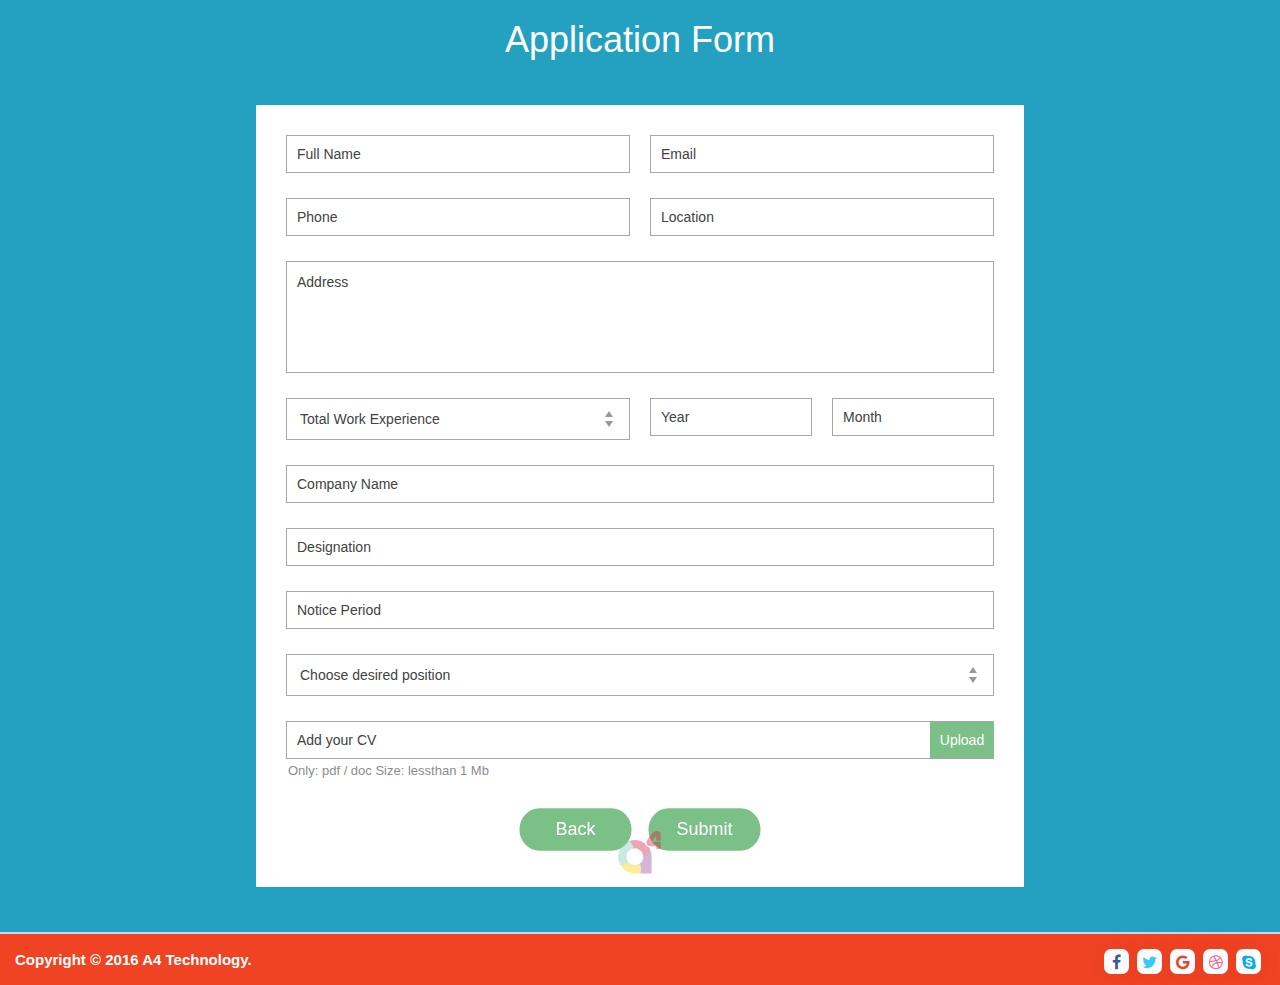
<file: final/application_form.html>
<!DOCTYPE html>
<html lang="en">
<head>
<meta charset="utf-8">
<meta http-equiv="X-UA-Compatible" content="IE=edge">
<meta name="viewport" content="width=device-width, initial-scale=1">
<title>Application Form</title>
<!-- Bootstrap -->
<link href="css/bootstrap.css" rel="stylesheet">
<!--StyleSheet-->
<link href="css/media.css" rel="stylesheet">
<link href="css/media.css" rel="stylesheet">
<link href="css/style.css" rel="stylesheet">
<link href="css/hover-min.css" rel="stylesheet">
<link href="css/button.css" rel="stylesheet">
<link rel="stylesheet" href="css/j-forms.css">
<!--Font Awesome-->
<link href="css/font-awesome.min.css" rel="stylesheet">
<!-- HTML5 shim and Respond.js for IE8 support of HTML5 elements and media queries -->
<!-- WARNING: Respond.js doesn't work if you view the page via file:// -->
<!--[if lt IE 9]>
		  <script src="https://oss.maxcdn.com/html5shiv/3.7.2/html5shiv.min.js"></script>
		  <script src="https://oss.maxcdn.com/respond/1.4.2/respond.min.js"></script>
		<![endif]-->
<script src="js/snap.svg-min.js"></script>
</head>
<body style="background-color:#24A1C0;">
<nav id="bt-menu" class="bt-menu"><a href="#" class="bt-menu-trigger">
  <svg version="1.1" id="logosvg" class="hvr-bob" xmlns="http://www.w3.org/2000/svg" xmlns:xlink="http://www.w3.org/1999/xlink" x="0px" y="0px"
	 viewBox="0 0 50 50" style="enable-background:new 0 0 50 50;" xml:space="preserve" data-toggle="tooltip" title="" data-placement="top" data-original-title="Menu">
    <g>
      <g>
        <g>
          <defs>
            <path id="SVGID_1_" d="M36.629,45.418c-0.215,0-0.346,0-0.477,0c-5.429,0-10.859,0.025-16.288-0.009
					c-4.255-0.027-8.012-1.446-11.179-4.306c-3.12-2.818-4.948-6.33-5.432-10.517c-0.966-8.369,4.291-16.016,12.481-18.171
					c9.102-2.396,18.609,3.479,20.492,12.699c0.246,1.203,0.376,2.449,0.385,3.676c0.041,5.347,0.018,10.694,0.018,16.041
					C36.629,45.008,36.629,45.185,36.629,45.418z M19.886,37.166c4.702-0.014,8.534-3.856,8.514-8.537
					c-0.02-4.706-3.846-8.497-8.558-8.48c-4.743,0.017-8.482,3.813-8.47,8.598C11.383,33.377,15.229,37.179,19.886,37.166z"/>
          </defs>
          <clippath id="SVGID_2_">
            <use xlink:href="#SVGID_1_"  style="overflow:visible;"/>
          </clippath>
        </g>
        <g>
          <defs>
            <path id="SVGID_3_" d="M36.629,45.418c-0.215,0-0.346,0-0.477,0c-5.429,0-10.859,0.025-16.288-0.009
					c-4.255-0.027-8.012-1.446-11.179-4.306c-3.12-2.818-4.948-6.33-5.432-10.517c-0.966-8.369,4.291-16.016,12.481-18.171
					c9.102-2.396,18.609,3.479,20.492,12.699c0.246,1.203,0.376,2.449,0.385,3.676c0.041,5.347,0.018,10.694,0.018,16.041
					C36.629,45.008,36.629,45.185,36.629,45.418z M19.886,37.166c4.702-0.014,8.534-3.856,8.514-8.537
					c-0.02-4.706-3.846-8.497-8.558-8.48c-4.743,0.017-8.482,3.813-8.47,8.598C11.383,33.377,15.229,37.179,19.886,37.166z"/>
          </defs>
          <clippath id="SVGID_4_">
            <use xlink:href="#SVGID_3_"  style="overflow:visible;"/>
          </clippath>
          <circle style="clip-path:url(#SVGID_4_);fill:#944C9D;" cx="30.822" cy="33.199" r="13.763"/>
          <circle style="clip-path:url(#SVGID_4_);fill:#FBD303;" cx="12.29" cy="41.268" r="13.763"/>
          <path style="clip-path:url(#SVGID_4_);fill:#D71E3F;" d="M33.919,18.862c-2.06,0-3.798-1.738-3.798-3.798
				c0-2.052,1.746-3.798,3.798-3.798c1.011,0,1.943,0.42,2.631,1.09c-1.072-3.854-3.806-7.212-7.759-8.935
				c-6.968-3.038-15.078,0.148-18.116,7.115s0.148,15.078,7.115,18.116c6.968,3.038,15.078-0.148,18.116-7.115
				c0.611-1.402,0.966-2.85,1.094-4.294C36.303,18.213,35.169,18.862,33.919,18.862z"/>
          <circle style="clip-path:url(#SVGID_4_);fill:#7CCAB6;" cx="5.174" cy="23.152" r="13.763"/>
        </g>
        <g>
          <defs>
            <path id="SVGID_5_" d="M36.629,45.418c-0.215,0-0.346,0-0.477,0c-5.429,0-10.859,0.025-16.288-0.009
					c-4.255-0.027-8.012-1.446-11.179-4.306c-3.12-2.818-4.948-6.33-5.432-10.517c-0.966-8.369,4.291-16.016,12.481-18.171
					c9.102-2.396,18.609,3.479,20.492,12.699c0.246,1.203,0.376,2.449,0.385,3.676c0.041,5.347,0.018,10.694,0.018,16.041
					C36.629,45.008,36.629,45.185,36.629,45.418z M19.886,37.166c4.702-0.014,8.534-3.856,8.514-8.537
					c-0.02-4.706-3.846-8.497-8.558-8.48c-4.743,0.017-8.482,3.813-8.47,8.598C11.383,33.377,15.229,37.179,19.886,37.166z"/>
          </defs>
          <clippath id="SVGID_6_">
            <use xlink:href="#SVGID_5_"  style="overflow:visible;"/>
          </clippath>
        </g>
      </g>
    </g>
    <g>
      <g>
        <path style="fill:#D71E3F;" d="M41.271,20.876v-2.697c-0.371,0-0.788,0-1.252,0s-0.913,0.005-1.349,0.014
			c-0.436,0.01-0.816,0.014-1.141,0.014s-0.533,0-0.626,0c-0.815,0-1.558-0.051-2.225-0.152c-0.668-0.103-1.238-0.288-1.711-0.557
			s-0.839-0.648-1.099-1.141c-0.26-0.491-0.39-1.126-0.39-1.905c0-0.519,0.195-1.214,0.584-2.086c0.39-0.872,1.029-1.892,1.92-3.06
			c0.89-1.187,1.673-2.192,2.35-3.018c0.677-0.825,1.321-1.488,1.934-1.989c0.612-0.5,1.232-0.862,1.863-1.084
			c0.63-0.223,1.345-0.334,2.142-0.334c0.445,0,0.881,0.098,1.308,0.292c0.427,0.195,0.807,0.459,1.141,0.793
			c0.334,0.333,0.598,0.714,0.792,1.14c0.195,0.427,0.283,0.872,0.265,1.335v6.369h-4.506v-4.7c-0.204,0.315-0.524,0.723-0.96,1.224
			s-0.895,1.025-1.377,1.571c-0.482,0.547-0.94,1.076-1.376,1.585c-0.437,0.51-0.747,0.914-0.933,1.21h9.151v7.176H41.271z"/>
      </g>
    </g>
  </svg>
  </a>
  <ul>
    <li><a href="index.html" class="bt-icon icon-user-outline hvr-float">Home</a></li>
    <li><a href="about_us.html" class="bt-icon icon-sun hvr-float">About Us</a></li>
    <li><a href="product.html" class="bt-icon icon-windows hvr-float">Products</a></li>
    <li><a href="services.html#" class="bt-icon icon-speaker hvr-float">Services</a></li>
    <li><a href="career.html" class="bt-icon icon-star hvr-float">Career</a></li>
    <li><a href="contact_us.html" class="bt-icon icon-bubble hvr-float">Contact Us</a></li>
  </ul>
</nav>
<div class="container-fluid no-padding text-center">
   <h1 style="color:white;">Application Form</h1>
  <div class="main">
    <form class="contact-forms">
      <!-- end /.header--> 
      
      <!-- start name -->
      <div class="first-line">
        <div class="span6 main-row">
          <div class="input">
            <input type="text" id="full_name" name="first_name" placeholder="Full Name">
          </div>
        </div>
        <div class="span6 main-row">
          <div class="input">
            <input type="email" placeholder="Email" id="email" name="email">
          </div>
        </div>
      </div>
      <!-- end name --> 
      
      <!-- start email phone -->
      <div class="first-line">
        <div class="span6 main-row">
          <div class="input">
            <input type="text" placeholder="Phone" id="phone" name="phone">
          </div>
        </div>
        <div class="span6 main-row">
          <div class="input">
            <input type="text" placeholder="Location" id="location" name="location">
          </div>
        </div>
      </div>
      
      <!-- start message -->
      <div class="main-row">
        <div class="input">
          <textarea placeholder="Address" spellcheck="false" name="message"></textarea>
          <!--<span class="tooltip tooltip-right-top">Key Skills</span>--> 
        </div>
      </div>
      <!-- end message --> 
      <!-- start country -->
      <div class="first-line">
      <div class="span6 main-row">
        <label class="input select">
          <select name="country">
            <option value="none" selected="" disabled="">Total Work Experience</option>
            <option value="Fresher">Fresher</option>
            <option value="0">0</option>
            <option value="1">1</option>
            <option value="2">2</option>
            <option value="3">3</option>
            <option value="4">4</option>
            <option value="5">5</option>
            <option value="6">6</option>
            <option value="7">7</option>
            <option value="8">8</option>
            <option value="9">9</option>
            <option value="10">10</option>
            <option value="11">11</option>
            <option value="12">12</option>
            <option value="13">13</option>
            <option value="14">14</option>
            <option value="15">15</option>
          </select>
          <i></i> </label>
      </div>
      <div class="span3 main-row">
          <div class="input">
            <input type="text" placeholder="Year" id="year" name="year">
          </div>
        </div>
        <div class="span3 main-row">
          <div class="input">
            <input type="text" placeholder="Month" id="month" name="month">
          </div>
        </div>
        </div>
      <!-- end country --> 
      
      <!-- start city post code -->
      <div class="first-line">
        <div class="span8 main-row">
          <div class="input">
            <input type="text" id="company_name" placeholder="Company Name" name="company name">
          </div>
        </div>
      </div>
      <!-- end city post code --> 
      
      <!-- start address -->
      <div class="main-row">
        <div class="input">
          <input type="text" id="designation" placeholder="Designation" name="designation">
        </div>
      </div>
      <!-- end address --> 
      <!-- start address -->
      <div class="main-row">
        <div class="input">
          <input type="text" id="notice_period" placeholder="Notice Period" name="notice period">
        </div>
      </div>
      <!-- end address --> 
      <!-- start position -->
      <div class="main-row">
        <label class="input select">
          <select name="position">
            <option value="none" selected disabled="">Choose desired position</option>
            <option value="tech lead">Operator</option>
            <option value="product manager"> Manager</option>
            <option value="senior developer"> Developer</option>
            <option value="QA specialist">Designer</option>
          </select>
          <i></i> </label>
      </div>
      <!-- end position --> 
      
      <!-- start files -->
      
      <div class=" main-row">
        <label class="input append-small-btn">
        <div class="upload-btn"> Upload
          <input type="file" name="file1" onchange="document.getElementById('file1_input').value = this.value;">
        </div>
        <input type="text" id="file1_input" readonly placeholder="Add your CV">
        <span class="hint">Only: pdf / doc Size: lessthan 1 Mb</span>
        </label>
      </div>
      
      <!-- end files --> 
      
      <!-- end /.content -->
      
      <div class="footer">
       <button class="submit__button button--submit button--effect-2"> 
        <span class="morph-shape" data-morph-active="M286.5,62.5c0,27.891-22.609,50.5-50.5,50.5c0,0-64.355-6-86-6c-21.645,0-86,6-86,6c-27.891,0-50.5-22.609-50.5-50.5l0,0C13.5,34.609,36.109,12,64,12c0,0,64.355,6,86,6c21.645,0,86-6,86-6C263.891,12,286.5,34.609,286.5,62.5L286.5,62.5z">
        <svg width="100%" height="100%" viewBox="0 0 300 125" preserveAspectRatio="none">
          <path d="M286.5,62.5c0,27.891-22.609,50.5-50.5,50.5c0,0-64.355,0-86,0c-21.645,0-86,0-86,0c-27.891,0-50.5-22.609-50.5-50.5l0,0C13.5,34.609,36.109,12,64,12c0,0,64.355,0,86,0c21.645,0,86,0,86,0C263.891,12,286.5,34.609,286.5,62.5L286.5,62.5z"/>
        </svg>
        </span> 
        <span class="submit__button__text "><a href="career.html" class="aback">Back</a></span> 
        </button>
        <button class="submit__button button--submit button--effect-2"> 
        <span class="morph-shape" data-morph-active="M286.5,62.5c0,27.891-22.609,50.5-50.5,50.5c0,0-64.355-6-86-6c-21.645,0-86,6-86,6c-27.891,0-50.5-22.609-50.5-50.5l0,0C13.5,34.609,36.109,12,64,12c0,0,64.355,6,86,6c21.645,0,86-6,86-6C263.891,12,286.5,34.609,286.5,62.5L286.5,62.5z">
        <svg width="100%" height="100%" viewBox="0 0 300 125" preserveAspectRatio="none">
          <path d="M286.5,62.5c0,27.891-22.609,50.5-50.5,50.5c0,0-64.355,0-86,0c-21.645,0-86,0-86,0c-27.891,0-50.5-22.609-50.5-50.5l0,0C13.5,34.609,36.109,12,64,12c0,0,64.355,0,86,0c21.645,0,86,0,86,0C263.891,12,286.5,34.609,286.5,62.5L286.5,62.5z"/>
        </svg>
        </span> 
        <span class="submit__button__text">Submit</span> 
        </button>
      </div>
      <!-- end /.footer -->
      
    </form>
  </div>
</div>
<footer class="main-footer"> <strong class="pull-left">Copyright © 2016 A4 Technology.</strong>

<div class="social-buttons pull-right"><a href="#" class="social-button facebook"><i class="fa fa-facebook"></i></a><a href="#" class="social-button twitter"><i class="fa fa-twitter"></i></a><a href="#" class="social-button google"><i class="fa fa-google"></i></a><a href="#" class="social-button dribbble"><i class="fa fa-dribbble"></i></a><a href="#" class="social-button skype"><i class="fa fa-skype"></i></a>
</div>
<div class="clearfix"></div>
</footer>
<script src="js/jquery-1.11.2.min.js"></script> 
<!-- Include all compiled plugins (below), or include individual files as needed --> 
<script>
			(function() {

				function extend( a, b ) {
					for( var key in b ) { 
						if( b.hasOwnProperty( key ) ) {
							a[key] = b[key];
						}
					}
					return a;
				}
				
				function SVGButton( el, options ) {
					this.el = el;
					this.options = extend( {}, this.options );
					extend( this.options, options );
					this.init();
				}

				SVGButton.prototype.options = {
					speed : { reset : 800, active : 150 },
					easing : { reset : mina.elastic, active : mina.easein }
				};

				SVGButton.prototype.init = function() {
					this.shapeEl = this.el.querySelector( 'span.morph-shape' );

					var s = Snap( this.shapeEl.querySelector( 'svg' ) );
					this.pathEl = s.select( 'path' );
					this.paths = {
						reset : this.pathEl.attr( 'd' ),
						active : this.shapeEl.getAttribute( 'data-morph-active' )
					};

					this.initEvents();
				};

				SVGButton.prototype.initEvents = function() {
					this.el.addEventListener( 'mousedown', this.down.bind(this) );
					this.el.addEventListener( 'touchstart', this.down.bind(this) );

					this.el.addEventListener( 'mouseup', this.up.bind(this) );
					this.el.addEventListener( 'touchend', this.up.bind(this) );

					this.el.addEventListener( 'mouseout', this.up.bind(this) );
				};

				SVGButton.prototype.down = function() {
					this.pathEl.stop().animate( { 'path' : this.paths.active }, this.options.speed.active, this.options.easing.active );
				};

				SVGButton.prototype.up = function() {
					this.pathEl.stop().animate( { 'path' : this.paths.reset }, this.options.speed.reset, this.options.easing.reset );
				};

				[].slice.call( document.querySelectorAll( 'button.button--effect-1' ) ).forEach( function( el ) {
					new SVGButton( el );
				} );

				[].slice.call( document.querySelectorAll( 'button.button--effect-2' ) ).forEach( function( el ) {
					new SVGButton( el, {
						speed : { reset : 650, active : 650 },
						easing : { reset : mina.elastic, active : mina.elastic }
					} );
				} );

			})();			
		</script> 
<script src="js/bootstrap.js"></script> 
<!----> 
<script src="js/classie.js"></script> 
<script src="js/borderMenu.js"></script> 
<script>
$(document).ready(function(){
    $('[data-toggle="tooltip"]').tooltip(); 
});
</script>
</body>
</html>
</file>
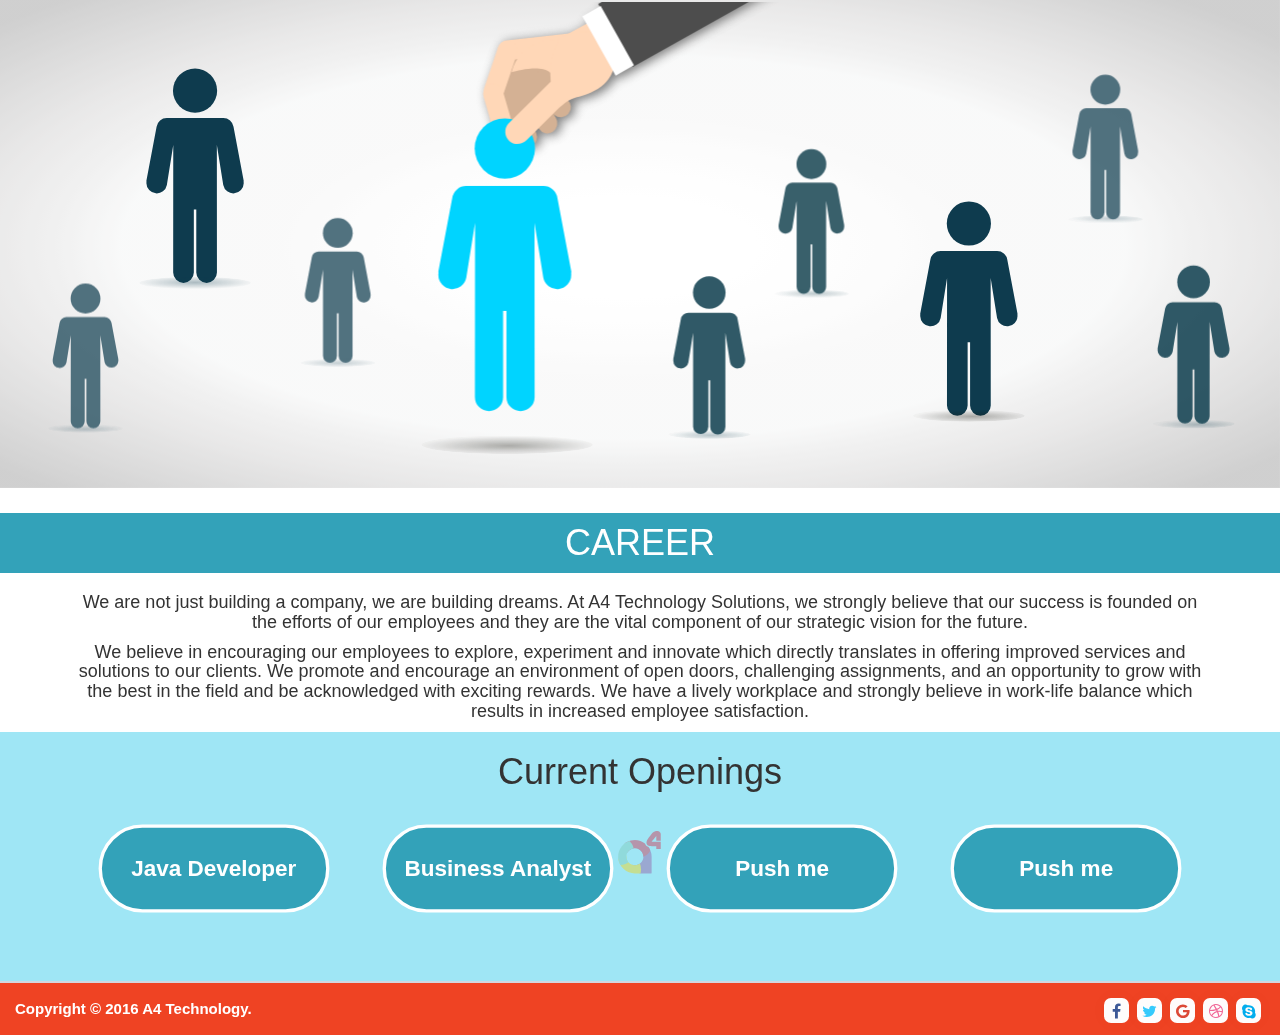
<file: final/career.html>
<!DOCTYPE html>
<html lang="en">
<head>
<meta charset="utf-8">
<meta http-equiv="X-UA-Compatible" content="IE=edge">
<meta name="viewport" content="width=device-width, initial-scale=1">
<title>A4 Technology Solutions</title>
<!-- Bootstrap -->
<link href="css/media.css" rel="stylesheet">
<link href="css/bootstrap.css" rel="stylesheet">
<!--StyleSheet-->
<link href="css/style.css" rel="stylesheet">
<link href="css/hover-min.css" rel="stylesheet">
<link href="css/button.css" rel="stylesheet">
<!--Font Awesome-->
<link href="css/font-awesome.min.css" rel="stylesheet">
<!-- HTML5 shim and Respond.js for IE8 support of HTML5 elements and media queries -->
<!-- WARNING: Respond.js doesn't work if you view the page via file:// -->
<!--[if lt IE 9]>
		  <script src="https://oss.maxcdn.com/html5shiv/3.7.2/html5shiv.min.js"></script>
		  <script src="https://oss.maxcdn.com/respond/1.4.2/respond.min.js"></script>
		<![endif]-->
<script src="js/snap.svg-min.js"></script>
 <style>
		h2,h3{
			display:inline}
		</style>
</head>
<body>
<nav id="bt-menu" class="bt-menu bt-menu-close"><a href="#" class="bt-menu-trigger">
  <svg version="1.1" id="logosvg" class="hvr-bob" xmlns="http://www.w3.org/2000/svg" xmlns:xlink="http://www.w3.org/1999/xlink" x="0px" y="0px"
	 viewBox="0 0 50 50" style="enable-background:new 0 0 50 50;" xml:space="preserve" data-toggle="tooltip" title="" data-placement="top" data-original-title="Menu">
    <g>
      <g>
        <g>
          <defs>
            <path id="SVGID_1_" d="M36.629,45.418c-0.215,0-0.346,0-0.477,0c-5.429,0-10.859,0.025-16.288-0.009
					c-4.255-0.027-8.012-1.446-11.179-4.306c-3.12-2.818-4.948-6.33-5.432-10.517c-0.966-8.369,4.291-16.016,12.481-18.171
					c9.102-2.396,18.609,3.479,20.492,12.699c0.246,1.203,0.376,2.449,0.385,3.676c0.041,5.347,0.018,10.694,0.018,16.041
					C36.629,45.008,36.629,45.185,36.629,45.418z M19.886,37.166c4.702-0.014,8.534-3.856,8.514-8.537
					c-0.02-4.706-3.846-8.497-8.558-8.48c-4.743,0.017-8.482,3.813-8.47,8.598C11.383,33.377,15.229,37.179,19.886,37.166z"/>
          </defs>
          <clippath id="SVGID_2_">
            <use xlink:href="#SVGID_1_"  style="overflow:visible;"/>
          </clippath>
        </g>
        <g>
          <defs>
            <path id="SVGID_3_" d="M36.629,45.418c-0.215,0-0.346,0-0.477,0c-5.429,0-10.859,0.025-16.288-0.009
					c-4.255-0.027-8.012-1.446-11.179-4.306c-3.12-2.818-4.948-6.33-5.432-10.517c-0.966-8.369,4.291-16.016,12.481-18.171
					c9.102-2.396,18.609,3.479,20.492,12.699c0.246,1.203,0.376,2.449,0.385,3.676c0.041,5.347,0.018,10.694,0.018,16.041
					C36.629,45.008,36.629,45.185,36.629,45.418z M19.886,37.166c4.702-0.014,8.534-3.856,8.514-8.537
					c-0.02-4.706-3.846-8.497-8.558-8.48c-4.743,0.017-8.482,3.813-8.47,8.598C11.383,33.377,15.229,37.179,19.886,37.166z"/>
          </defs>
          <clippath id="SVGID_4_">
            <use xlink:href="#SVGID_3_"  style="overflow:visible;"/>
          </clippath>
          <circle style="clip-path:url(#SVGID_4_);fill:#944C9D;" cx="30.822" cy="33.199" r="13.763"/>
          <circle style="clip-path:url(#SVGID_4_);fill:#FBD303;" cx="12.29" cy="41.268" r="13.763"/>
          <path style="clip-path:url(#SVGID_4_);fill:#D71E3F;" d="M33.919,18.862c-2.06,0-3.798-1.738-3.798-3.798
				c0-2.052,1.746-3.798,3.798-3.798c1.011,0,1.943,0.42,2.631,1.09c-1.072-3.854-3.806-7.212-7.759-8.935
				c-6.968-3.038-15.078,0.148-18.116,7.115s0.148,15.078,7.115,18.116c6.968,3.038,15.078-0.148,18.116-7.115
				c0.611-1.402,0.966-2.85,1.094-4.294C36.303,18.213,35.169,18.862,33.919,18.862z"/>
          <circle style="clip-path:url(#SVGID_4_);fill:#7CCAB6;" cx="5.174" cy="23.152" r="13.763"/>
        </g>
        <g>
          <defs>
            <path id="SVGID_5_" d="M36.629,45.418c-0.215,0-0.346,0-0.477,0c-5.429,0-10.859,0.025-16.288-0.009
					c-4.255-0.027-8.012-1.446-11.179-4.306c-3.12-2.818-4.948-6.33-5.432-10.517c-0.966-8.369,4.291-16.016,12.481-18.171
					c9.102-2.396,18.609,3.479,20.492,12.699c0.246,1.203,0.376,2.449,0.385,3.676c0.041,5.347,0.018,10.694,0.018,16.041
					C36.629,45.008,36.629,45.185,36.629,45.418z M19.886,37.166c4.702-0.014,8.534-3.856,8.514-8.537
					c-0.02-4.706-3.846-8.497-8.558-8.48c-4.743,0.017-8.482,3.813-8.47,8.598C11.383,33.377,15.229,37.179,19.886,37.166z"/>
          </defs>
          <clippath id="SVGID_6_">
            <use xlink:href="#SVGID_5_"  style="overflow:visible;"/>
          </clippath>
        </g>
      </g>
    </g>
    <g>
      <g>
        <path style="fill:#D71E3F;" d="M41.271,20.876v-2.697c-0.371,0-0.788,0-1.252,0s-0.913,0.005-1.349,0.014
			c-0.436,0.01-0.816,0.014-1.141,0.014s-0.533,0-0.626,0c-0.815,0-1.558-0.051-2.225-0.152c-0.668-0.103-1.238-0.288-1.711-0.557
			s-0.839-0.648-1.099-1.141c-0.26-0.491-0.39-1.126-0.39-1.905c0-0.519,0.195-1.214,0.584-2.086c0.39-0.872,1.029-1.892,1.92-3.06
			c0.89-1.187,1.673-2.192,2.35-3.018c0.677-0.825,1.321-1.488,1.934-1.989c0.612-0.5,1.232-0.862,1.863-1.084
			c0.63-0.223,1.345-0.334,2.142-0.334c0.445,0,0.881,0.098,1.308,0.292c0.427,0.195,0.807,0.459,1.141,0.793
			c0.334,0.333,0.598,0.714,0.792,1.14c0.195,0.427,0.283,0.872,0.265,1.335v6.369h-4.506v-4.7c-0.204,0.315-0.524,0.723-0.96,1.224
			s-0.895,1.025-1.377,1.571c-0.482,0.547-0.94,1.076-1.376,1.585c-0.437,0.51-0.747,0.914-0.933,1.21h9.151v7.176H41.271z"/>
      </g>
    </g>
  </svg>
  </a>
  <ul>
    <li><a href="index.html" class="bt-icon icon-user-outline hvr-float">Home</a></li>
    <li><a href="about_us.html" class="bt-icon icon-sun hvr-float">About Us</a></li>
    <li><a href="product.html" class="bt-icon icon-windows hvr-float">Products</a></li>
    <li><a href="services.html#" class="bt-icon icon-speaker hvr-float">Services</a></li>
    <li><a href="career.html" class="bt-icon icon-star hvr-float">Career</a></li>
    <li><a href="contact_us.html" class="bt-icon icon-bubble hvr-float">Contact Us</a></li>
  </ul>
</nav>
<div class="container-fluid no-padding">
  <svg xmlns="http://www.w3.org/2000/svg" xmlns:xlink="http://www.w3.org/1999/xlink" viewBox="0 0 1363.43 519.74">
    <defs>
      <radialgradient id="radial-gradient" cx="1189.45" cy="-1352.23" r="48.64" gradientTransform="translate(194.67 354.51) scale(0.83 0.09)" gradientUnits="userSpaceOnUse">
        <stop offset="0" stop-color="#fff"/>
        <stop offset="1" stop-color="#14130a"/>
      </radialgradient>
      <radialgradient id="radial-gradient-2" cx="199.88" cy="357.39" r="48.64" xlink:href="#radial-gradient"/>
      <radialgradient id="radial-gradient-3" cx="678.8" cy="1211.71" r="53.19" xlink:href="#radial-gradient"/>
      <radialgradient id="radial-gradient-4" cx="1303.2" cy="1085.31" r="53.19" xlink:href="#radial-gradient"/>
      <radialgradient id="radial-gradient-5" cx="-125.39" cy="1138.5" r="48.64" xlink:href="#radial-gradient"/>
      <radialgradient id="radial-gradient-6" cx="810.53" cy="-465.03" r="48.64" xlink:href="#radial-gradient"/>
      <radialgradient id="radial-gradient-7" cx="418.24" cy="1336.78" r="110.49" xlink:href="#radial-gradient"/>
      <radialgradient id="radial-gradient-8" cx="1013.55" cy="989.58" r="72.06" xlink:href="#radial-gradient"/>
      <radialgradient id="radial-gradient-9" cx="15.86" cy="-595.47" r="72.06" xlink:href="#radial-gradient"/>
      <radialgradient id="radial-gradient-10" cx="767.83" cy="320.9" r="533.72" gradientTransform="translate(-641.46 54.67) scale(1.7 0.65)" gradientUnits="userSpaceOnUse">
        <stop offset="0.14" stop-color="#fff"/>
        <stop offset="0.31" stop-color="#f8f8f8"/>
        <stop offset="0.4" stop-color="#f2f2f2"/>
        <stop offset="0.59" stop-color="#f1f2f2"/>
        <stop offset="0.67" stop-color="#e0e0e0"/>
        <stop offset="0.75" stop-color="#d3d2d2"/>
        <stop offset="1" stop-color="#9e9e9e"/>
      </radialgradient>
      <mask id="mask" x="1137.2" y="229.41" width="80.38" height="8.69" maskUnits="userSpaceOnUse">
        <ellipse class="care-1" cx="1177.39" cy="233.75" rx="40.19" ry="4.34"/>
      </mask>
      <mask id="mask-2" x="319.62" y="382.08" width="80.39" height="8.69" maskUnits="userSpaceOnUse">
        <ellipse class="care-2" cx="359.81" cy="386.42" rx="40.19" ry="4.34"/>
      </mask>
      <mask id="mask-3" x="711.54" y="457.96" width="87.92" height="9.5" maskUnits="userSpaceOnUse">
        <ellipse class="care-3" cx="755.5" cy="462.71" rx="43.96" ry="4.75"/>
      </mask>
      <mask id="mask-4" x="1227.41" y="446.67" width="87.92" height="9.5" maskUnits="userSpaceOnUse">
        <ellipse class="care-4" cx="1271.37" cy="451.42" rx="43.96" ry="4.75"/>
      </mask>
      <mask id="mask-5" x="50.88" y="451.83" width="80.39" height="8.69" maskUnits="userSpaceOnUse">
        <ellipse class="care-5" cx="91.07" cy="456.17" rx="40.19" ry="4.34"/>
      </mask>
      <mask id="mask-6" x="824.14" y="308.64" width="80.39" height="8.69" maskUnits="userSpaceOnUse">
        <ellipse class="care-6" cx="864.33" cy="312.98" rx="40.19" ry="4.34"/>
      </mask>
      <mask id="mask-7" x="448.92" y="464.01" width="182.59" height="19.73" maskUnits="userSpaceOnUse">
        <path class="care-7" d="M631.51,473.88c0,5.45-40.88,9.86-91.29,9.86s-91.3-4.41-91.3-9.86,40.87-9.87,91.3-9.87S631.51,468.43,631.51,473.88Z"/>
      </mask>
      <lineargradient id="linear-gradient" x1="540.24" y1="483.72" x2="540.19" y2="464.18" gradientUnits="userSpaceOnUse">
        <stop offset="0" stop-color="#4d4848"/>
        <stop offset="0.35" stop-color="#14130a"/>
        <stop offset="1" stop-color="#14130a"/>
      </lineargradient>
      <mask id="mask-8" x="972.52" y="436.44" width="119.09" height="12.87" maskUnits="userSpaceOnUse">
        <ellipse class="care-8" cx="1032.06" cy="442.88" rx="59.55" ry="6.43"/>
      </mask>
      <lineargradient id="linear-gradient-2" x1="1147.9" y1="384.27" x2="1046.85" y2="435.39" xlink:href="#linear-gradient"/>
      <mask id="mask-9" x="148.23" y="294.9" width="119.09" height="12.87" maskUnits="userSpaceOnUse">
        <path class="care-9" d="M267.32,301.33c0,3.55-26.66,6.43-59.54,6.43s-59.55-2.88-59.55-6.43,26.66-6.44,59.55-6.44S267.32,297.77,267.32,301.33Z"/>
      </mask>
      <clippath id="clip-path">
        <rect class="care-10" x="442.52" y="2.52" width="440" height="458"/>
      </clippath>
    </defs>
    <title>candidate</title>
    <g class="care-11">
      <g id="Background">
        <g class="care-12">
          <rect class="care-13" width="1363.43" height="519.74"/>
        </g>
      </g>
      <g id="Objects">
        <g class="care-14 hvr-float">
          <path class="care-15" d="M1177.39,111.41a15.88,15.88,0,1,0-15.88-15.88A15.9,15.9,0,0,0,1177.39,111.41Z"/>
          <path class="care-15" d="M1212.28,161a1.88,1.88,0,0,0,0-.91L1205,121.5a7.38,7.38,0,0,0-7.31-6.24H1157a7.36,7.36,0,0,0-7.3,6.19l-7.29,38.68a1.88,1.88,0,0,0,.05.91,6.45,6.45,0,0,0-.08,1,7.41,7.41,0,0,0,14.71,1.3l4.6-28.73-0.06,91.68a7.42,7.42,0,0,0,14.84,0V181h1.77v45.38a7.42,7.42,0,0,0,14.84,0l-0.06-91.68,4.6,28.77a7.41,7.41,0,0,0,14.71-1.34A6.85,6.85,0,0,0,1212.28,161Z"/>
          <g class="care-16">
            <ellipse class="care-17" cx="1177.39" cy="233.75" rx="40.19" ry="4.34"/>
          </g>
        </g>
        <g class="care-14 hvr-float">
          <path class="care-15" d="M359.81,264.08a15.88,15.88,0,1,0-15.88-15.88A15.9,15.9,0,0,0,359.81,264.08Z"/>
          <path class="care-15" d="M394.7,313.72a1.87,1.87,0,0,0,0-.91l-7.28-38.64a7.38,7.38,0,0,0-7.3-6.24h-40.7a7.36,7.36,0,0,0-7.3,6.19l-7.29,38.68a1.88,1.88,0,0,0,0,.91,6.49,6.49,0,0,0-.08,1,7.41,7.41,0,0,0,14.71,1.3l4.59-28.73L344.08,379a7.42,7.42,0,0,0,14.84,0V333.62h1.77V379a7.42,7.42,0,0,0,14.84,0l-0.06-91.68,4.6,28.77a7.41,7.41,0,0,0,14.71-1.34A6.69,6.69,0,0,0,394.7,313.72Z"/>
          <g class="care-18">
            <ellipse class="care-17" cx="359.81" cy="386.42" rx="40.19" ry="4.34"/>
          </g>
        </g>
        <g class="care-14 hvr-float">
          <path class="care-19" d="M755.5,328.91a17.37,17.37,0,1,0-17.37-17.37A17.39,17.39,0,0,0,755.5,328.91Z"/>
          <path class="care-19" d="M793.65,383.2a2,2,0,0,0,.05-1l-8-42.26a8.07,8.07,0,0,0-8-6.82H733.24a8.05,8.05,0,0,0-8,6.77l-8,42.31a2.06,2.06,0,0,0,.05,1,7.1,7.1,0,0,0-.09,1.13,8.11,8.11,0,0,0,16.09,1.42l5-31.42L738.3,454.6a8.12,8.12,0,0,0,16.23,0V405h1.94V454.6a8.11,8.11,0,0,0,16.23,0l-0.06-100.26,5,31.47a8.11,8.11,0,0,0,16.08-1.47A7.34,7.34,0,0,0,793.65,383.2Z"/>
          <g class="care-20">
            <ellipse class="care-21" cx="755.5" cy="462.71" rx="43.96" ry="4.75"/>
          </g>
        </g>
        <g class="care-14 hvr-float">
          <path class="care-19" d="M1271.37,317.62A17.37,17.37,0,1,0,1254,300.25,17.39,17.39,0,0,0,1271.37,317.62Z"/>
          <path class="care-19" d="M1309.53,371.91a2,2,0,0,0,.05-1l-8-42.26a8.07,8.07,0,0,0-8-6.82h-44.51a8.05,8.05,0,0,0-8,6.77l-8,42.31a2.06,2.06,0,0,0,.05,1,7.11,7.11,0,0,0-.09,1.13,8.11,8.11,0,0,0,16.09,1.42l5-31.42-0.06,100.27a8.12,8.12,0,0,0,16.23,0V393.68h1.94v49.63a8.11,8.11,0,0,0,16.23,0L1288.5,343l5,31.47a8.11,8.11,0,0,0,16.08-1.47A7.34,7.34,0,0,0,1309.53,371.91Z"/>
          <g class="care-22">
            <ellipse class="care-21" cx="1271.37" cy="451.42" rx="43.96" ry="4.75"/>
          </g>
        </g>
        <g class="care-14 hvr-float">
          <path class="care-15" d="M91.07,333.83a15.88,15.88,0,1,0-15.88-15.88A15.9,15.9,0,0,0,91.07,333.83Z"/>
          <path class="care-15" d="M126,383.47a1.86,1.86,0,0,0,0-.91l-7.28-38.64a7.38,7.38,0,0,0-7.3-6.24H70.72a7.36,7.36,0,0,0-7.3,6.19l-7.29,38.68a1.87,1.87,0,0,0,0,.91,6.54,6.54,0,0,0-.08,1,7.41,7.41,0,0,0,14.71,1.3l4.59-28.73-0.06,91.68a7.42,7.42,0,0,0,14.84,0V403.38H92v45.38a7.42,7.42,0,0,0,14.84,0l-0.06-91.68,4.6,28.77A7.42,7.42,0,0,0,126,384.51,6.62,6.62,0,0,0,126,383.47Z"/>
          <g class="care-23">
            <ellipse class="care-17" cx="91.07" cy="456.17" rx="40.19" ry="4.34"/>
          </g>
        </g>
        <g class="care-14 hvr-float">
          <path class="care-24" d="M864.33,190.63a15.88,15.88,0,1,0-15.88-15.88A15.9,15.9,0,0,0,864.33,190.63Z"/>
          <path class="care-24" d="M899.22,240.28a1.86,1.86,0,0,0,0-.91L892,200.73a7.38,7.38,0,0,0-7.3-6.24H844a7.37,7.37,0,0,0-7.3,6.19l-7.29,38.68a1.86,1.86,0,0,0,0,.91,6.53,6.53,0,0,0-.08,1,7.41,7.41,0,0,0,14.71,1.3l4.59-28.73-0.06,91.68a7.42,7.42,0,0,0,14.84,0V260.18h1.77v45.38a7.42,7.42,0,0,0,14.84,0L880,213.88l4.6,28.77a7.42,7.42,0,0,0,14.71-1.34A6.62,6.62,0,0,0,899.22,240.28Z"/>
          <g class="care-25">
            <ellipse class="care-26" cx="864.33" cy="312.98" rx="40.19" ry="4.34"/>
          </g>
        </g>
        <g class="care-27">
          <path class="care-28" d="M631.51,473.88c0,5.45-40.88,9.86-91.29,9.86s-91.3-4.41-91.3-9.86,40.87-9.87,91.3-9.87S631.51,468.43,631.51,473.88Z"/>
        </g>
        <path class="care-29" d="M1032.06,261.62a23.53,23.53,0,1,0-23.53-23.53A23.56,23.56,0,0,0,1032.06,261.62Z"/>
        <path class="care-29" d="M1083.75,335.17a2.76,2.76,0,0,0,.07-1.35L1073,276.58a10.93,10.93,0,0,0-10.82-9.24h-60.3a10.91,10.91,0,0,0-10.81,9.17l-10.8,57.31a2.78,2.78,0,0,0,.07,1.35,9.5,9.5,0,0,0-.12,1.53,11,11,0,0,0,21.8,1.92l6.81-42.56-0.09,135.82a11,11,0,0,0,22,0V364.66h2.62v67.23a11,11,0,0,0,22,0l-0.09-135.82,6.82,42.63a11,11,0,0,0,21.79-2A10.13,10.13,0,0,0,1083.75,335.17Z"/>
        <g class="care-30">
          <ellipse class="care-31" cx="1032.06" cy="442.88" rx="59.55" ry="6.43"/>
        </g>
        <path class="care-29" d="M207.77,120.08a23.53,23.53,0,1,0-23.53-23.53A23.56,23.56,0,0,0,207.77,120.08Z"/>
        <path class="care-29" d="M259.46,193.63a2.77,2.77,0,0,0,.07-1.35L248.74,135a10.93,10.93,0,0,0-10.82-9.24h-60.3A10.91,10.91,0,0,0,166.81,135L156,192.28a2.79,2.79,0,0,0,.07,1.35,9.72,9.72,0,0,0-.12,1.53,11,11,0,0,0,21.8,1.92l6.81-42.56-0.09,135.82a11,11,0,0,0,22,0V223.11h2.62v67.23a11,11,0,0,0,22,0L231,154.52l6.82,42.63a11,11,0,0,0,21.79-2A9.93,9.93,0,0,0,259.46,193.63Z"/>
        <g class="care-32">
          <path class="care-33" d="M267.32,301.33c0,3.55-26.66,6.43-59.54,6.43s-59.55-2.88-59.55-6.43,26.66-6.44,59.55-6.44S267.32,297.77,267.32,301.33Z"/>
        </g>
        <g class="care-34 bounce t2 d2 midix infinite">
          <image width="459" height="362" transform="translate(482.52 -158.48)" xlink:href="[data-uri]"/>
          <polygon class="care-35" points="901.55 -56.44 864.7 -123.63 637.21 4.16 674.07 71.35 901.55 -56.44"/>
          <path class="care-36" d="M565.73,155.69h0a10.64,10.64,0,0,1-14.18-5.38l-21.4-51.93a10.89,10.89,0,0,1,5.38-14.18h0a10.76,10.76,0,0,1,14.18,5.38l21.4,51.93A10.87,10.87,0,0,1,565.73,155.69Z"/>
          <path class="care-36" d="M588.92,140.15h0a10.64,10.64,0,0,1-14.85-3.05L544.68,89.24a10.89,10.89,0,0,1,3.05-14.85h0a10.76,10.76,0,0,1,14.85,3.05L592,125.3A10.87,10.87,0,0,1,588.92,140.15Z"/>
          <polygon class="care-36" points="609.24 42.98 537.74 53.31 523.45 109.49 542.33 141.97 613.55 81.22 609.24 42.98"/>
          <path class="care-36" d="M605.51,121.14h0a10.64,10.64,0,0,1-15.12,1.1L549.11,84.15A10.89,10.89,0,0,1,548,69h0a10.76,10.76,0,0,1,15.12-1.09L604.41,106A10.88,10.88,0,0,1,605.51,121.14Z"/>
          <path class="care-37" d="M622.24,42.13h0c1.85,5.6-1,12.88-6.83,13.54l-71.3,8c-5.84.65-11.69-1.23-13.54-6.83h0A10.76,10.76,0,0,1,537.4,43.3l71.31-8C614.57,34.65,620.4,36.53,622.24,42.13Z"/>
          <path class="care-37" d="M521.73,108.16h0a10.85,10.85,0,0,1-6.2-13.84l14.91-43.74a10.63,10.63,0,0,1,13.84-6.19h0a10.76,10.76,0,0,1,6.19,13.84L535.57,102A10.62,10.62,0,0,1,521.73,108.16Z"/>
          <path class="care-37" d="M544.46,164.32h0a10.65,10.65,0,0,1-13.52-6.87l-15.69-53.92A10.89,10.89,0,0,1,522.11,90h0a10.76,10.76,0,0,1,13.52,6.87l15.7,53.92A10.88,10.88,0,0,1,544.46,164.32Z"/>
          <path class="care-37" d="M544.92,76.79c9.77-2.59,49.2-12.12,43.69,12.83s39.08-23.86,39.08-23.86L593,42.36S553.62,41.87,544.92,76.79Z"/>
          <polygon class="care-37" points="594.64 41.67 626.71 85.7 656.56 70.16 629.38 22.75 594.64 41.67"/>
          <path class="care-38" d="M537.74,190.28a32.15,32.15,0,1,0-32.15-32.15A32.19,32.19,0,0,0,537.74,190.28Z"/>
          <path class="care-38" d="M608.38,290.78a3.76,3.76,0,0,0,.1-1.84l-14.74-78.21a14.94,14.94,0,0,0-14.79-12.63h-82.4a14.91,14.91,0,0,0-14.77,12.53L467,288.94a3.81,3.81,0,0,0,.1,1.84,13.17,13.17,0,0,0-.17,2.1,15,15,0,0,0,29.78,2.63l9.3-58.16-0.12,185.59a15,15,0,0,0,30,0V331.07h3.58v91.86a15,15,0,0,0,30,0l-0.12-185.59,9.32,58.25a15,15,0,0,0,29.77-2.72A14.24,14.24,0,0,0,608.38,290.78Z"/>
          <path class="care-37" d="M592.64,49.25c9.7-21.12,45.78-17.34,56.51-4.54s7.8,38.17-12.38,50C614,108.13,612.7,97.9,592.21,118.2L561.14,149c-5.11,5.06-13.06,6-18.48,1.22h0a13.14,13.14,0,0,1-1.22-18.48L586.58,87A72.68,72.68,0,0,1,592.64,49.25Z"/>
          <rect class="care-39" x="636.63" y="7.16" width="22.36" height="72.39" transform="translate(61.77 322.82) rotate(-29.32)"/>
        </g>
      </g>
    </g>
  </svg>
</div>
<section>
  <h1 class="care_head">CAREER</h1>
  <div class="container">
    <h4 class="text-center">We are not just building a company, we are building dreams. At A4 Technology Solutions, we strongly believe that our success is founded on the efforts of our employees and they are the vital component of our strategic vision for the future.</h4>
    <h4 class="text-center">We believe in encouraging our employees to explore, experiment and innovate which directly translates in offering improved services and solutions to our clients. We promote and encourage an environment of open doors, challenging assignments, and an opportunity to grow with the best in the field and be acknowledged with exciting rewards. We have a lively workplace and strongly believe in work-life balance which results in increased employee satisfaction.</h4>
  </div>
</section>
<section style="background-color:#9fe6f5;">
  <div class="container co">
  <div class="clearfix"></div>
    <h1>Current Openings</h1>
    <div class="button-wrap">
      <button class="button button--line button--effect-1" data-toggle="modal" data-target="#java"> <span class="morph-shape" data-morph-active="M286.5,62.5c0,27.891-22.609,50.5-50.5,50.5c0,0-64.355-6-86-6c-21.645,0-86,6-86,6c-27.891,0-50.5-22.609-50.5-50.5l0,0C13.5,34.609,36.109,12,64,12c0,0,64.355,6,86,6c21.645,0,86-6,86-6C263.891,12,286.5,34.609,286.5,62.5L286.5,62.5z">
      <svg width="100%" height="100%" viewBox="0 0 300 125" preserveAspectRatio="none">
        <path d="M286.5,62.5c0,27.891-22.609,50.5-50.5,50.5c0,0-64.355,0-86,0c-21.645,0-86,0-86,0c-27.891,0-50.5-22.609-50.5-50.5l0,0C13.5,34.609,36.109,12,64,12c0,0,64.355,0,86,0c21.645,0,86,0,86,0C263.891,12,286.5,34.609,286.5,62.5L286.5,62.5z"/>
      </svg>
      </span> <span class="button__text">Java Developer</span> </button>
      <button class="button button--line button--effect-2" data-toggle="modal" data-target="#qa"> <span class="morph-shape" data-morph-active="M286.5,62.5c0,27.891-22.609,50.5-50.5,50.5c0,0-64.355-6-86-6c-21.645,0-86,6-86,6c-27.891,0-50.5-22.609-50.5-50.5l0,0C13.5,34.609,36.109,12,64,12c0,0,64.355,6,86,6c21.645,0,86-6,86-6C263.891,12,286.5,34.609,286.5,62.5L286.5,62.5z">
      <svg width="100%" height="100%" viewBox="0 0 300 125" preserveAspectRatio="none">
        <path d="M286.5,62.5c0,27.891-22.609,50.5-50.5,50.5c0,0-64.355,0-86,0c-21.645,0-86,0-86,0c-27.891,0-50.5-22.609-50.5-50.5l0,0C13.5,34.609,36.109,12,64,12c0,0,64.355,0,86,0c21.645,0,86,0,86,0C263.891,12,286.5,34.609,286.5,62.5L286.5,62.5z"/>
      </svg>
      </span> <span class="button__text">Business Analyst</span> </button>
      <button class="button button--line button--effect-1"> <span class="morph-shape" data-morph-active="M286.5,62.5c0,27.891-22.609,50.5-50.5,50.5c0,0-64.355-6-86-6c-21.645,0-86,6-86,6c-27.891,0-50.5-22.609-50.5-50.5l0,0C13.5,34.609,36.109,12,64,12c0,0,64.355,6,86,6c21.645,0,86-6,86-6C263.891,12,286.5,34.609,286.5,62.5L286.5,62.5z">
      <svg width="100%" height="100%" viewBox="0 0 300 125" preserveAspectRatio="none">
        <path d="M286.5,62.5c0,27.891-22.609,50.5-50.5,50.5c0,0-64.355,0-86,0c-21.645,0-86,0-86,0c-27.891,0-50.5-22.609-50.5-50.5l0,0C13.5,34.609,36.109,12,64,12c0,0,64.355,0,86,0c21.645,0,86,0,86,0C263.891,12,286.5,34.609,286.5,62.5L286.5,62.5z"/>
      </svg>
      </span> <span class="button__text">Push me</span> </button>
      <button class="button button--line button--effect-2"> <span class="morph-shape" data-morph-active="M286.5,62.5c0,27.891-22.609,50.5-50.5,50.5c0,0-64.355-6-86-6c-21.645,0-86,6-86,6c-27.891,0-50.5-22.609-50.5-50.5l0,0C13.5,34.609,36.109,12,64,12c0,0,64.355,6,86,6c21.645,0,86-6,86-6C263.891,12,286.5,34.609,286.5,62.5L286.5,62.5z">
      <svg width="100%" height="100%" viewBox="0 0 300 125" preserveAspectRatio="none">
        <path d="M286.5,62.5c0,27.891-22.609,50.5-50.5,50.5c0,0-64.355,0-86,0c-21.645,0-86,0-86,0c-27.891,0-50.5-22.609-50.5-50.5l0,0C13.5,34.609,36.109,12,64,12c0,0,64.355,0,86,0c21.645,0,86,0,86,0C263.891,12,286.5,34.609,286.5,62.5L286.5,62.5z"/>
      </svg>
      </span> <span class="button__text">Push me</span> </button>
    </div>
  </div>
</section>
<div class="modal fade" id="java" tabindex="-1" role="dialog" aria-labelledby="myModalLabel">
  <div class="modal-dialog" role="document">
    <div class="modal-content">
      <div class="modal-header-car">
        <button type="button" class="close" data-dismiss="modal" aria-label="Close"><span aria-hidden="true">&times;</span></button>
        <h3 class="modal-title text-center">Job Description</h3>
      </div>
      <div class="modal-body">
        <ul>
          <li><strong>Role:</strong> Junior Java Developer</li>
          <li><strong>Experience:</strong> 0 to 2 years.</li>
          <li><strong>Job Description: </strong> Hands-on professional with software development experience including excellent knowledge of Java / J2EE.<br>
            Experience with API Design, RESTful web services.<br>
            Expert in Java / J2EE technology stack – Java, Spring, Hibernate, Jax-WS, REST, JMS.<br>
            Strong knowledge of object-oriented design including EAI design patterns, domain driven design, and their applicability
            Exposure to tools like JIRA,will be an advantage.<br>
            Experience with source code management techniques using Git will be an advantage.<br>
            Understanding of at least one UI frameworks like JQuery. <br>
            Familiarity with MVC framework like Play or Spring.<br>
            Excellent problem solving and analytical thinking skills. </li>
        </ul>
      </div>
      <div class="modal-footer"><a href="application_form.html">
        <button class="modal__button button--line button--effect-2"> 
        <span class="morph-shape" data-morph-active="M286.5,62.5c0,27.891-22.609,50.5-50.5,50.5c0,0-64.355-6-86-6c-21.645,0-86,6-86,6c-27.891,0-50.5-22.609-50.5-50.5l0,0C13.5,34.609,36.109,12,64,12c0,0,64.355,6,86,6c21.645,0,86-6,86-6C263.891,12,286.5,34.609,286.5,62.5L286.5,62.5z">
        <svg width="100%" height="100%" viewBox="0 0 300 125" preserveAspectRatio="none">
          <path d="M286.5,62.5c0,27.891-22.609,50.5-50.5,50.5c0,0-64.355,0-86,0c-21.645,0-86,0-86,0c-27.891,0-50.5-22.609-50.5-50.5l0,0C13.5,34.609,36.109,12,64,12c0,0,64.355,0,86,0c21.645,0,86,0,86,0C263.891,12,286.5,34.609,286.5,62.5L286.5,62.5z"/>
        </svg>
        </span> 
        <span class="modal__button__text">Apply Now</span> 
        </button></a>
      </div>
    </div>
  </div>
</div>
<div class="modal fade" id="qa" tabindex="-1" role="dialog" aria-labelledby="myModalLabel">
  <div class="modal-dialog" role="document">
    <div class="modal-content">
      <div class="modal-header-car">
        <button type="button" class="close" data-dismiss="modal" aria-label="Close"><span aria-hidden="true">&times;</span></button>
        <h3 class="modal-title text-center">Job Description</h3>
      </div>
      <div class="modal-body">
        <ul>
          <li><strong>Role:</strong> Business Analyst</li>
          <li><strong>Experience:</strong> 1 to 3 years.</li>
          <li><strong>Job Description: </strong> This role requires working closely with Customers and the Technology team.<br>
            Experience with API Design, RESTful web services.<br>
            The Business analyst must be able to translate the stakeholder requirements to the technical team and subsequently validate that the system has been developed as per specifications..<br>
            The critical success factors for the role include:<br>
            Ability to understand user requirements<br>
            Conceptualize solutions considering functional and non-functional requirements.<br>
            Finalize the requirements and solution approach with the stakeholders<br>
            Interpersonal skills </li>
          <li><strong>Responsibilities:</strong> Requirements gathering</li>
        </ul>
      </div>
      <div class="modal-footer"><a href="application_form.html">
        <button class="modal__button button--line button--effect-2"> 
        <span class="morph-shape" data-morph-active="M286.5,62.5c0,27.891-22.609,50.5-50.5,50.5c0,0-64.355-6-86-6c-21.645,0-86,6-86,6c-27.891,0-50.5-22.609-50.5-50.5l0,0C13.5,34.609,36.109,12,64,12c0,0,64.355,6,86,6c21.645,0,86-6,86-6C263.891,12,286.5,34.609,286.5,62.5L286.5,62.5z">
        <svg width="100%" height="100%" viewBox="0 0 300 125" preserveAspectRatio="none">
          <path d="M286.5,62.5c0,27.891-22.609,50.5-50.5,50.5c0,0-64.355,0-86,0c-21.645,0-86,0-86,0c-27.891,0-50.5-22.609-50.5-50.5l0,0C13.5,34.609,36.109,12,64,12c0,0,64.355,0,86,0c21.645,0,86,0,86,0C263.891,12,286.5,34.609,286.5,62.5L286.5,62.5z"/>
        </svg>
        </span> 
        <span class="modal__button__text">Apply Now</span> 
        </button></a>
      </div>
    </div>
  </div>
</div>
<footer class="main-footer"> <strong class="pull-left">Copyright © 2016 A4 Technology.</strong>

<div class="social-buttons pull-right"><a href="#" class="social-button facebook"><i class="fa fa-facebook"></i></a><a href="#" class="social-button twitter"><i class="fa fa-twitter"></i></a><a href="#" class="social-button google"><i class="fa fa-google"></i></a><a href="#" class="social-button dribbble"><i class="fa fa-dribbble"></i></a><a href="#" class="social-button skype"><i class="fa fa-skype"></i></a>
</div>
<div class="clearfix"></div>
</footer>
<script src="js/jquery-1.11.2.min.js"></script> 
<!-- Include all compiled plugins (below), or include individual files as needed --> 
<script>
			(function() {

				function extend( a, b ) {
					for( var key in b ) { 
						if( b.hasOwnProperty( key ) ) {
							a[key] = b[key];
						}
					}
					return a;
				}
				
				function SVGButton( el, options ) {
					this.el = el;
					this.options = extend( {}, this.options );
					extend( this.options, options );
					this.init();
				}

				SVGButton.prototype.options = {
					speed : { reset : 800, active : 150 },
					easing : { reset : mina.elastic, active : mina.easein }
				};

				SVGButton.prototype.init = function() {
					this.shapeEl = this.el.querySelector( 'span.morph-shape' );

					var s = Snap( this.shapeEl.querySelector( 'svg' ) );
					this.pathEl = s.select( 'path' );
					this.paths = {
						reset : this.pathEl.attr( 'd' ),
						active : this.shapeEl.getAttribute( 'data-morph-active' )
					};

					this.initEvents();
				};

				SVGButton.prototype.initEvents = function() {
					this.el.addEventListener( 'mousedown', this.down.bind(this) );
					this.el.addEventListener( 'touchstart', this.down.bind(this) );

					this.el.addEventListener( 'mouseup', this.up.bind(this) );
					this.el.addEventListener( 'touchend', this.up.bind(this) );

					this.el.addEventListener( 'mouseout', this.up.bind(this) );
				};

				SVGButton.prototype.down = function() {
					this.pathEl.stop().animate( { 'path' : this.paths.active }, this.options.speed.active, this.options.easing.active );
				};

				SVGButton.prototype.up = function() {
					this.pathEl.stop().animate( { 'path' : this.paths.reset }, this.options.speed.reset, this.options.easing.reset );
				};

				[].slice.call( document.querySelectorAll( 'button.button--effect-1' ) ).forEach( function( el ) {
					new SVGButton( el );
				} );

				[].slice.call( document.querySelectorAll( 'button.button--effect-2' ) ).forEach( function( el ) {
					new SVGButton( el, {
						speed : { reset : 650, active : 650 },
						easing : { reset : mina.elastic, active : mina.elastic }
					} );
				} );

			})();			
		</script> 
<script src="js/bootstrap.js"></script> 
<!----> 
<script src="js/classie.js"></script> 
<script src="js/borderMenu.js"></script> 
<script>
$(document).ready(function(){
    $('[data-toggle="tooltip"]').tooltip(); 
});
</script>
</body>
</html>
</file>
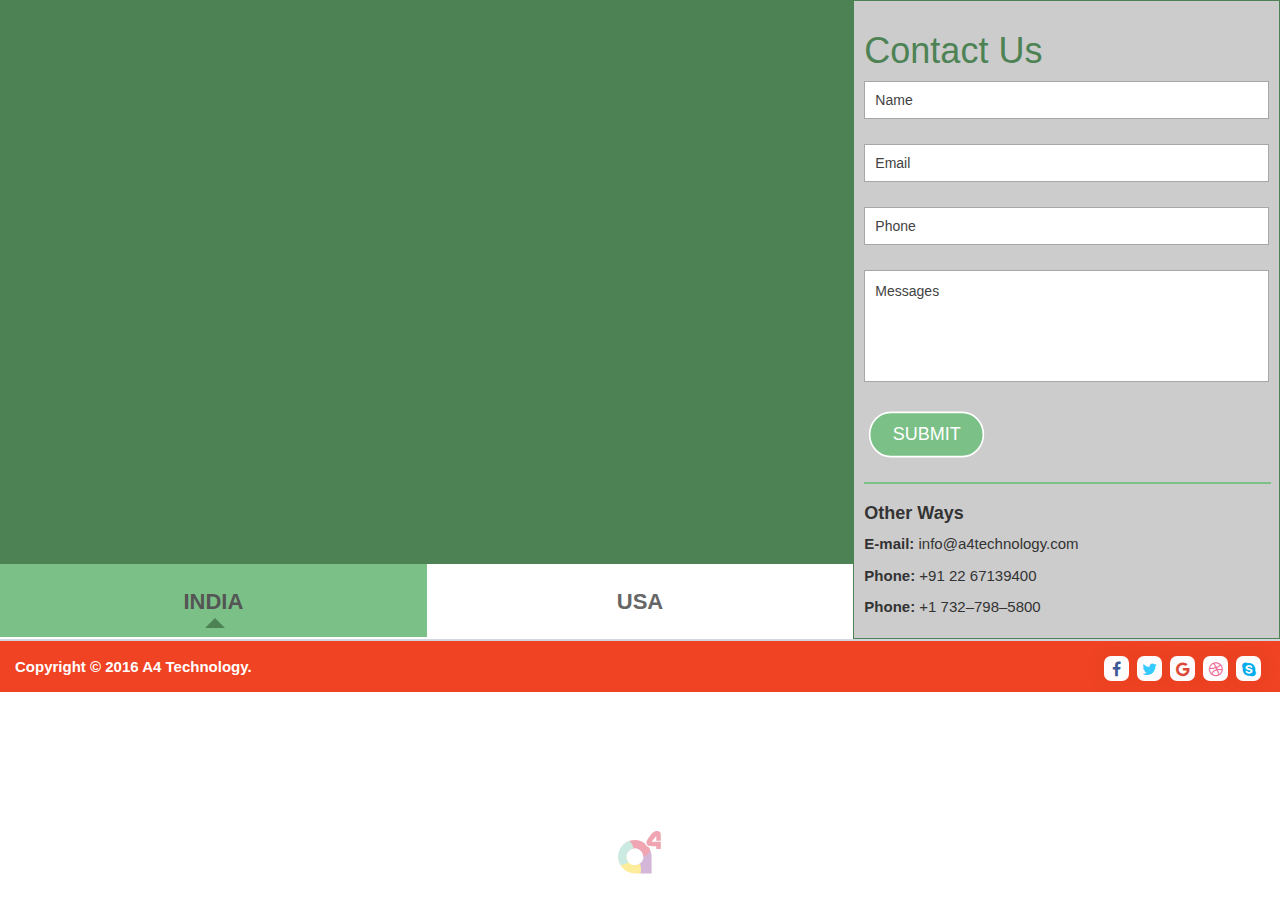
<file: final/contact_us.html>
<!DOCTYPE html>
<html lang="en">
<head>
<meta charset="utf-8">
<meta http-equiv="X-UA-Compatible" content="IE=edge">
<meta name="viewport" content="width=device-width, initial-scale=1">
<title>A4 Technology</title>
<!-- Bootstrap -->
<link href="css/media.css" rel="stylesheet">
<link href="css/bootstrap.css" rel="stylesheet">
<!--StyleSheet-->
<link href="css/style.css" rel="stylesheet">
<link href="css/button.css" rel="stylesheet">
<link rel="stylesheet" href="css/j-forms.css">
<!--Font Awesome-->
<link href="css/font-awesome.min.css" rel="stylesheet">
<!-- HTML5 shim and Respond.js for IE8 support of HTML5 elements and media queries -->
<!-- WARNING: Respond.js doesn't work if you view the page via file:// -->
<!--[if lt IE 9]>
		  <script src="https://oss.maxcdn.com/html5shiv/3.7.2/html5shiv.min.js"></script>
		  <script src="https://oss.maxcdn.com/respond/1.4.2/respond.min.js"></script>
		<![endif]-->
<script src="js/snap.svg-min.js"></script>
</head>
<body>
<nav id="bt-menu" class="bt-menu bt-menu-close"><a href="#" class="bt-menu-trigger">
  <svg version="1.1" id="logosvg" class="hvr-buzz" xmlns="http://www.w3.org/2000/svg" xmlns:xlink="http://www.w3.org/1999/xlink" x="0px" y="0px"
	 viewBox="0 0 50 50" style="enable-background:new 0 0 50 50;" xml:space="preserve" data-toggle="tooltip" title="" data-placement="top" data-original-title="Click Here">
    <g>
      <g>
        <g>
          <defs>
            <path id="SVGID_1_" d="M36.629,45.418c-0.215,0-0.346,0-0.477,0c-5.429,0-10.859,0.025-16.288-0.009
					c-4.255-0.027-8.012-1.446-11.179-4.306c-3.12-2.818-4.948-6.33-5.432-10.517c-0.966-8.369,4.291-16.016,12.481-18.171
					c9.102-2.396,18.609,3.479,20.492,12.699c0.246,1.203,0.376,2.449,0.385,3.676c0.041,5.347,0.018,10.694,0.018,16.041
					C36.629,45.008,36.629,45.185,36.629,45.418z M19.886,37.166c4.702-0.014,8.534-3.856,8.514-8.537
					c-0.02-4.706-3.846-8.497-8.558-8.48c-4.743,0.017-8.482,3.813-8.47,8.598C11.383,33.377,15.229,37.179,19.886,37.166z"/>
          </defs>
          <clippath id="SVGID_2_">
            <use xlink:href="#SVGID_1_"  style="overflow:visible;"/>
          </clippath>
        </g>
        <g>
          <defs>
            <path id="SVGID_3_" d="M36.629,45.418c-0.215,0-0.346,0-0.477,0c-5.429,0-10.859,0.025-16.288-0.009
					c-4.255-0.027-8.012-1.446-11.179-4.306c-3.12-2.818-4.948-6.33-5.432-10.517c-0.966-8.369,4.291-16.016,12.481-18.171
					c9.102-2.396,18.609,3.479,20.492,12.699c0.246,1.203,0.376,2.449,0.385,3.676c0.041,5.347,0.018,10.694,0.018,16.041
					C36.629,45.008,36.629,45.185,36.629,45.418z M19.886,37.166c4.702-0.014,8.534-3.856,8.514-8.537
					c-0.02-4.706-3.846-8.497-8.558-8.48c-4.743,0.017-8.482,3.813-8.47,8.598C11.383,33.377,15.229,37.179,19.886,37.166z"/>
          </defs>
          <clippath id="SVGID_4_">
            <use xlink:href="#SVGID_3_"  style="overflow:visible;"/>
          </clippath>
          <circle style="clip-path:url(#SVGID_4_);fill:#944C9D;" cx="30.822" cy="33.199" r="13.763"/>
          <circle style="clip-path:url(#SVGID_4_);fill:#FBD303;" cx="12.29" cy="41.268" r="13.763"/>
          <path style="clip-path:url(#SVGID_4_);fill:#D71E3F;" d="M33.919,18.862c-2.06,0-3.798-1.738-3.798-3.798
				c0-2.052,1.746-3.798,3.798-3.798c1.011,0,1.943,0.42,2.631,1.09c-1.072-3.854-3.806-7.212-7.759-8.935
				c-6.968-3.038-15.078,0.148-18.116,7.115s0.148,15.078,7.115,18.116c6.968,3.038,15.078-0.148,18.116-7.115
				c0.611-1.402,0.966-2.85,1.094-4.294C36.303,18.213,35.169,18.862,33.919,18.862z"/>
          <circle style="clip-path:url(#SVGID_4_);fill:#7CCAB6;" cx="5.174" cy="23.152" r="13.763"/>
        </g>
        <g>
          <defs>
            <path id="SVGID_5_" d="M36.629,45.418c-0.215,0-0.346,0-0.477,0c-5.429,0-10.859,0.025-16.288-0.009
					c-4.255-0.027-8.012-1.446-11.179-4.306c-3.12-2.818-4.948-6.33-5.432-10.517c-0.966-8.369,4.291-16.016,12.481-18.171
					c9.102-2.396,18.609,3.479,20.492,12.699c0.246,1.203,0.376,2.449,0.385,3.676c0.041,5.347,0.018,10.694,0.018,16.041
					C36.629,45.008,36.629,45.185,36.629,45.418z M19.886,37.166c4.702-0.014,8.534-3.856,8.514-8.537
					c-0.02-4.706-3.846-8.497-8.558-8.48c-4.743,0.017-8.482,3.813-8.47,8.598C11.383,33.377,15.229,37.179,19.886,37.166z"/>
          </defs>
          <clippath id="SVGID_6_">
            <use xlink:href="#SVGID_5_"  style="overflow:visible;"/>
          </clippath>
        </g>
      </g>
    </g>
    <g>
      <g>
        <path style="fill:#D71E3F;" d="M41.271,20.876v-2.697c-0.371,0-0.788,0-1.252,0s-0.913,0.005-1.349,0.014
			c-0.436,0.01-0.816,0.014-1.141,0.014s-0.533,0-0.626,0c-0.815,0-1.558-0.051-2.225-0.152c-0.668-0.103-1.238-0.288-1.711-0.557
			s-0.839-0.648-1.099-1.141c-0.26-0.491-0.39-1.126-0.39-1.905c0-0.519,0.195-1.214,0.584-2.086c0.39-0.872,1.029-1.892,1.92-3.06
			c0.89-1.187,1.673-2.192,2.35-3.018c0.677-0.825,1.321-1.488,1.934-1.989c0.612-0.5,1.232-0.862,1.863-1.084
			c0.63-0.223,1.345-0.334,2.142-0.334c0.445,0,0.881,0.098,1.308,0.292c0.427,0.195,0.807,0.459,1.141,0.793
			c0.334,0.333,0.598,0.714,0.792,1.14c0.195,0.427,0.283,0.872,0.265,1.335v6.369h-4.506v-4.7c-0.204,0.315-0.524,0.723-0.96,1.224
			s-0.895,1.025-1.377,1.571c-0.482,0.547-0.94,1.076-1.376,1.585c-0.437,0.51-0.747,0.914-0.933,1.21h9.151v7.176H41.271z"/>
      </g>
    </g>
  </svg>
  </a>
  <ul>
    <li><a href="index.html" class="bt-icon icon-user-outline">Home</a></li>
    <li><a href="about_us.html" class="bt-icon icon-sun">About Us</a></li>
    <li><a href="product.html" class="bt-icon icon-windows">Products</a></li>
    <li><a href="services.html" class="bt-icon icon-speaker">Services</a></li>
    <li><a href="career.html" class="bt-icon icon-star">Career</a></li>
    <li><a href="contct_us.html" class="bt-icon icon-bubble">Contact Us</a></li>
  </ul>
</nav>
<div id="container-fluid">
  <div class="col-md-8" style="padding:0px !important">
    <div class="board">
      <div class="tab-content">
        <div class="tab-pane fade in active" id="home">
          <div class="map1"> 
              <iframe src="https://www.google.com/maps/embed?pb=!1m18!1m12!1m3!1d3769.2564192820205!2d72.83169631428765!3d19.140249854924967!2m3!1f0!2f0!3f0!3m2!1i1024!2i768!4f13.1!3m3!1m2!1s0x3be7b63b62397c8b%3A0x885afc2b339baca8!2sA+Quatro+Infotech+Solutions+Pvt.+Ltd.!5e0!3m2!1sen!2sin!4v1471412948322" width="100%" height="564" frameborder="0" style="border:0" allowfullscreen></iframe>
          </div>
        </div>
        <div class="tab-pane fade" id="profile">
          <div class="map1">
            <iframe src="https://www.google.com/maps/embed?pb=!1m18!1m12!1m3!1d24302.207930240467!2d-74.54315203390013!3d40.41381302990156!2m3!1f0!2f0!3f0!3m2!1i1024!2i768!4f13.1!3m3!1m2!1s0x89c3c3166252119d%3A0xf8e3b4f92bc4186!2s1100+Cornwall+Rd+%23108%2C+South+Brunswick+Township%2C+NJ+08852%2C+USA!5e0!3m2!1sen!2sin!4v1471434353551" width="100%" height="564" frameborder="0" style="border:0" allowfullscreen></iframe>
           </div>
         
        </div>
        
        
        <div class="clearfix"></div>
      </div>
    </div>
    <div class="board-inner">
      <ul class="nav nav-tabs" id="myTab">
     
        <li class="active"> <a href="#home" class="indusa" data-toggle="tab"> INDIA</a></li>
        <li><a href="#profile" class="indusa" data-toggle="tab">USA </a></li>
     </ul>
    </div>
  </div>
  <div class="col-md-4" style="padding:0px !important">
    <div class="right">
    <h1 style="color:#4c8254;">Contact Us</h1>
      <!--  <hr style="width:100%; border:1px solid #7bc087">-->
      <form class="contact-forms">
        <!-- start city post code -->
        <div class="first-line">
          <div class="span8 main-row">
            <div class="input">
              <input type="text" id="name" placeholder="Name" name="name">
            </div>
          </div>
        </div>
        <!-- end city post code -->
        <!-- start address -->
        <div class="main-row">
          <div class="input">
            <input type="text" id="email" placeholder="Email" name="email">
          </div>
        </div>
        <div class="main-row">
          <div class="input">
            <input type="text" id="phone" placeholder="Phone" name="phones">
          </div>
        </div>
        <div class="main-row">
          <div class="input">
            <textarea placeholder="Messages" spellcheck="false" name="message"></textarea>
          </div>
        </div>
        <!-- end /.content -->
        <div class="footer">
          <button class="submit__button button--submit button--effect-1"> <span class="morph-shape" data-morph-active="M286.5,62.5c0,27.891-22.609,50.5-50.5,50.5c0,0-64.355-6-86-6c-21.645,0-86,6-86,6c-27.891,0-50.5-22.609-50.5-50.5l0,0C13.5,34.609,36.109,12,64,12c0,0,64.355,6,86,6c21.645,0,86-6,86-6C263.891,12,286.5,34.609,286.5,62.5L286.5,62.5z">
          <svg width="100%" height="100%" viewBox="0 0 300 125" preserveAspectRatio="none">
            <path d="M286.5,62.5c0,27.891-22.609,50.5-50.5,50.5c0,0-64.355,0-86,0c-21.645,0-86,0-86,0c-27.891,0-50.5-22.609-50.5-50.5l0,0C13.5,34.609,36.109,12,64,12c0,0,64.355,0,86,0c21.645,0,86,0,86,0C263.891,12,286.5,34.609,286.5,62.5L286.5,62.5z"/>
          </svg>
          </span> <span class="submit__button__text">SUBMIT</span> </button>
        </div>
        <!-- end /.footer -->
      </form>
      <hr style="width:100%; border:1px solid #7bc087">
      <div class="">
        <h4><strong>Other Ways</strong></h4>
        <p> <strong>E-mail:</strong> info@a4technology.com </p>
        <p><strong>Phone:</strong> +91 22 67139400</p>
        <p><strong>Phone:</strong> +1 732–798–5800</p>
      </div>
    </div>
  </div>
</div>
<div class="clearfix"></div>
<footer class="main-footer"> <strong class="pull-left">Copyright © 2016 A4 Technology.</strong>

<div class="social-buttons pull-right"><a href="#" class="social-button facebook"><i class="fa fa-facebook"></i></a><a href="#" class="social-button twitter"><i class="fa fa-twitter"></i></a><a href="#" class="social-button google"><i class="fa fa-google"></i></a><a href="#" class="social-button dribbble"><i class="fa fa-dribbble"></i></a><a href="#" class="social-button skype"><i class="fa fa-skype"></i></a>
</div>
<div class="clearfix"></div>
</footer>



<script src="js/jquery-1.11.2.min.js"></script>
<!-- Include all compiled plugins (below), or include individual files as needed -->
<script>
			(function() {

				function extend( a, b ) {
					for( var key in b ) { 
						if( b.hasOwnProperty( key ) ) {
							a[key] = b[key];
						}
					}
					return a;
				}
				
				function SVGButton( el, options ) {
					this.el = el;
					this.options = extend( {}, this.options );
					extend( this.options, options );
					this.init();
				}

				SVGButton.prototype.options = {
					speed : { reset : 800, active : 150 },
					easing : { reset : mina.elastic, active : mina.easein }
				};

				SVGButton.prototype.init = function() {
					this.shapeEl = this.el.querySelector( 'span.morph-shape' );

					var s = Snap( this.shapeEl.querySelector( 'svg' ) );
					this.pathEl = s.select( 'path' );
					this.paths = {
						reset : this.pathEl.attr( 'd' ),
						active : this.shapeEl.getAttribute( 'data-morph-active' )
					};

					this.initEvents();
				};

				SVGButton.prototype.initEvents = function() {
					this.el.addEventListener( 'mousedown', this.down.bind(this) );
					this.el.addEventListener( 'touchstart', this.down.bind(this) );

					this.el.addEventListener( 'mouseup', this.up.bind(this) );
					this.el.addEventListener( 'touchend', this.up.bind(this) );

					this.el.addEventListener( 'mouseout', this.up.bind(this) );
				};

				SVGButton.prototype.down = function() {
					this.pathEl.stop().animate( { 'path' : this.paths.active }, this.options.speed.active, this.options.easing.active );
				};

				SVGButton.prototype.up = function() {
					this.pathEl.stop().animate( { 'path' : this.paths.reset }, this.options.speed.reset, this.options.easing.reset );
				};

				[].slice.call( document.querySelectorAll( 'button.button--effect-1' ) ).forEach( function( el ) {
					new SVGButton( el );
				} );

				[].slice.call( document.querySelectorAll( 'button.button--effect-2' ) ).forEach( function( el ) {
					new SVGButton( el, {
						speed : { reset : 650, active : 650 },
						easing : { reset : mina.elastic, active : mina.elastic }
					} );
				} );

			})();			
		</script>
<script src="js/bootstrap.js"></script>
<!---->
<script src="js/classie.js"></script>
<script src="js/borderMenu.js"></script>
<script>
$(function(){
$('a[title]').tooltip();
});
</script>
<script>
var image = '<img src="images/mumbai_office.jpg"">';
		$('#popoverData').popover({placement: 'bottom', content: image, html: true});
</script>
<script>
$('#popoverData1').popover();
$('#popoverOption').popover({ trigger: "hover" });

</script>
</body>
</html>
</file>
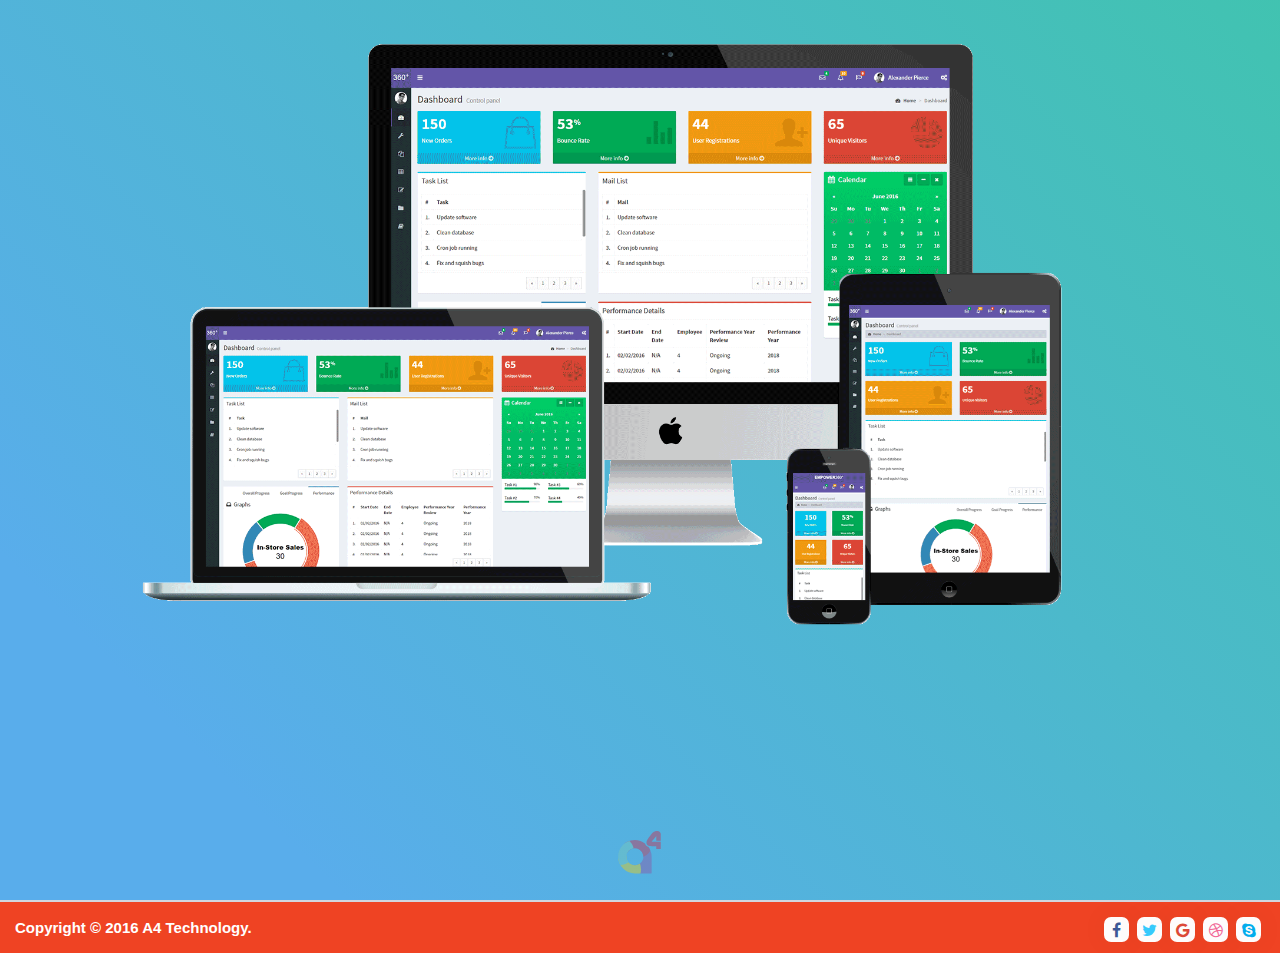
<file: final/product.html>
<!DOCTYPE html>
<html lang="en">
<head>
<meta charset="utf-8">
<meta http-equiv="X-UA-Compatible" content="IE=edge">
<meta name="viewport" content="width=device-width, initial-scale=1">
<title>A4 Technology</title>
<!-- Bootstrap -->
<link href="css/media.css" rel="stylesheet">
<link href="css/bootstrap.css" rel="stylesheet">
<!--StyleSheet-->
<link href="css/style.css" rel="stylesheet">
<link href="css/hover-min.css" rel="stylesheet">
<!--Font Awesome-->
<link href="css/font-awesome.min.css" rel="stylesheet">
<!-- HTML5 shim and Respond.js for IE8 support of HTML5 elements and media queries -->
<!-- WARNING: Respond.js doesn't work if you view the page via file:// -->
<!--[if lt IE 9]>
		  <script src="https://oss.maxcdn.com/html5shiv/3.7.2/html5shiv.min.js"></script>
		  <script src="https://oss.maxcdn.com/respond/1.4.2/respond.min.js"></script>
		<![endif]-->
</head>
<body>
<nav id="bt-menu" class="bt-menu bt-menu-close"><a href="#" class="bt-menu-trigger">
<svg version="1.1" id="logosvg" class="hvr-bob" xmlns="http://www.w3.org/2000/svg" xmlns:xlink="http://www.w3.org/1999/xlink" x="0px" y="0px"
	 viewBox="0 0 50 50" style="enable-background:new 0 0 50 50;" xml:space="preserve" data-toggle="tooltip" title="" data-placement="top" data-original-title="Menu">
<g>
	<g>
		<g>
			<defs>
				<path id="SVGID_1_" d="M36.629,45.418c-0.215,0-0.346,0-0.477,0c-5.429,0-10.859,0.025-16.288-0.009
					c-4.255-0.027-8.012-1.446-11.179-4.306c-3.12-2.818-4.948-6.33-5.432-10.517c-0.966-8.369,4.291-16.016,12.481-18.171
					c9.102-2.396,18.609,3.479,20.492,12.699c0.246,1.203,0.376,2.449,0.385,3.676c0.041,5.347,0.018,10.694,0.018,16.041
					C36.629,45.008,36.629,45.185,36.629,45.418z M19.886,37.166c4.702-0.014,8.534-3.856,8.514-8.537
					c-0.02-4.706-3.846-8.497-8.558-8.48c-4.743,0.017-8.482,3.813-8.47,8.598C11.383,33.377,15.229,37.179,19.886,37.166z"/>
			</defs>
			<clipPath id="SVGID_2_">
				<use xlink:href="#SVGID_1_"  style="overflow:visible;"/>
			</clipPath>
		</g>
		<g>
			<defs>
				<path id="SVGID_3_" d="M36.629,45.418c-0.215,0-0.346,0-0.477,0c-5.429,0-10.859,0.025-16.288-0.009
					c-4.255-0.027-8.012-1.446-11.179-4.306c-3.12-2.818-4.948-6.33-5.432-10.517c-0.966-8.369,4.291-16.016,12.481-18.171
					c9.102-2.396,18.609,3.479,20.492,12.699c0.246,1.203,0.376,2.449,0.385,3.676c0.041,5.347,0.018,10.694,0.018,16.041
					C36.629,45.008,36.629,45.185,36.629,45.418z M19.886,37.166c4.702-0.014,8.534-3.856,8.514-8.537
					c-0.02-4.706-3.846-8.497-8.558-8.48c-4.743,0.017-8.482,3.813-8.47,8.598C11.383,33.377,15.229,37.179,19.886,37.166z"/>
			</defs>
			<clipPath id="SVGID_4_">
				<use xlink:href="#SVGID_3_"  style="overflow:visible;"/>
			</clipPath>
			<circle style="clip-path:url(#SVGID_4_);fill:#944C9D;" cx="30.822" cy="33.199" r="13.763"/>
			<circle style="clip-path:url(#SVGID_4_);fill:#FBD303;" cx="12.29" cy="41.268" r="13.763"/>
			<path style="clip-path:url(#SVGID_4_);fill:#D71E3F;" d="M33.919,18.862c-2.06,0-3.798-1.738-3.798-3.798
				c0-2.052,1.746-3.798,3.798-3.798c1.011,0,1.943,0.42,2.631,1.09c-1.072-3.854-3.806-7.212-7.759-8.935
				c-6.968-3.038-15.078,0.148-18.116,7.115s0.148,15.078,7.115,18.116c6.968,3.038,15.078-0.148,18.116-7.115
				c0.611-1.402,0.966-2.85,1.094-4.294C36.303,18.213,35.169,18.862,33.919,18.862z"/>
			<circle style="clip-path:url(#SVGID_4_);fill:#7CCAB6;" cx="5.174" cy="23.152" r="13.763"/>
		</g>
		<g>
			<defs>
				<path id="SVGID_5_" d="M36.629,45.418c-0.215,0-0.346,0-0.477,0c-5.429,0-10.859,0.025-16.288-0.009
					c-4.255-0.027-8.012-1.446-11.179-4.306c-3.12-2.818-4.948-6.33-5.432-10.517c-0.966-8.369,4.291-16.016,12.481-18.171
					c9.102-2.396,18.609,3.479,20.492,12.699c0.246,1.203,0.376,2.449,0.385,3.676c0.041,5.347,0.018,10.694,0.018,16.041
					C36.629,45.008,36.629,45.185,36.629,45.418z M19.886,37.166c4.702-0.014,8.534-3.856,8.514-8.537
					c-0.02-4.706-3.846-8.497-8.558-8.48c-4.743,0.017-8.482,3.813-8.47,8.598C11.383,33.377,15.229,37.179,19.886,37.166z"/>
			</defs>
			<clipPath id="SVGID_6_">
				<use xlink:href="#SVGID_5_"  style="overflow:visible;"/>
			</clipPath>
		</g>
	</g>
</g>
<g>
	<g>
		<path style="fill:#D71E3F;" d="M41.271,20.876v-2.697c-0.371,0-0.788,0-1.252,0s-0.913,0.005-1.349,0.014
			c-0.436,0.01-0.816,0.014-1.141,0.014s-0.533,0-0.626,0c-0.815,0-1.558-0.051-2.225-0.152c-0.668-0.103-1.238-0.288-1.711-0.557
			s-0.839-0.648-1.099-1.141c-0.26-0.491-0.39-1.126-0.39-1.905c0-0.519,0.195-1.214,0.584-2.086c0.39-0.872,1.029-1.892,1.92-3.06
			c0.89-1.187,1.673-2.192,2.35-3.018c0.677-0.825,1.321-1.488,1.934-1.989c0.612-0.5,1.232-0.862,1.863-1.084
			c0.63-0.223,1.345-0.334,2.142-0.334c0.445,0,0.881,0.098,1.308,0.292c0.427,0.195,0.807,0.459,1.141,0.793
			c0.334,0.333,0.598,0.714,0.792,1.14c0.195,0.427,0.283,0.872,0.265,1.335v6.369h-4.506v-4.7c-0.204,0.315-0.524,0.723-0.96,1.224
			s-0.895,1.025-1.377,1.571c-0.482,0.547-0.94,1.076-1.376,1.585c-0.437,0.51-0.747,0.914-0.933,1.21h9.151v7.176H41.271z"/>
	</g>
</g>
</svg></a>
  <ul>
    <li><a href="index.html" class="bt-icon icon-user-outline hvr-float">Home</a></li>
    <li><a href="about_us.html" class="bt-icon icon-sun hvr-float">About Us</a></li>
    <li><a href="product.html" class="bt-icon icon-windows hvr-float">Products</a></li>
    <li><a href="services.html#" class="bt-icon icon-speaker hvr-float">Services</a></li>
    <li><a href="career.html" class="bt-icon icon-star hvr-float">Career</a></li>
    <li><a href="contact_us.html" class="bt-icon icon-bubble hvr-float">Contact Us</a></li>
  </ul>
</nav>
<div class="container-fluid no-padding bigscreen" style="background:#ccc;">
  <div class="skw-pages">
  <div class="skw-page skw-page-0 active">
    <div class="frontimage fadeIn"> <img src="images/Empower-Banner.gif"></div>
  </div>
 <!-- <span class="scroll-btn"><a href="#"><span class="mouse"><span></span></span></a> </span>-->
  <div class="skw-page skw-page-1">
    <div class="skw-page__half skw-page__half--left" >
      <div class="skw-page__skewed" >
        <div class="skw-page__content" > </div>
      </div>
    </div>
    <div class="skw-page__half skw-page__half--right">
      <div class="skw-page__skewed">
        <div class="skw-page__content">
          <h3 class="skw-page__heading"><strong>Empower 360<sup>+</sup></strong></h3>
          <p class="skw-page__description"> EMPOWER360+ is an enterprise level HRIMS 
          Solution providing powerful tools to manage a modern day workforce Designed for 
          Use in small, medium and large organizations, it allows:
          <div>
            <ul>
              <li>Fully automated performance appraisals based on a real 360 degree feedback methodology.</li>
              <li>Manage project based timesheets.</li>
              <li>Leave Management.</li>
              <li>Manage and deliver Pay stubs electronically.</li>
              <li>Enforce enterprise wide goals based on an organization’s strategic direction.</li>
              <li>Easy integration with upstream and downstream systems.</li>
              <li>A highly configurable modular solution, it can be deployed within 
              minutes with full desired functionality. </li>
            </ul>
            <p>Deployed in a Cloud environment, it provides security, scalability, 
            reliability and redundancy, which is also augmented by 24/7 technical and 
            functional support provided by A4 Technology Solutions</p>
          </div>
          </p>
        </div>
      </div>
    </div>
  </div>
  <div class="skw-page skw-page-2">
    <div class="skw-page__half skw-page__half--left">
      <div class="skw-page__skewed">
        <div class="skw-page__content">
          <h2 class="skw-page__heading">Dashboard</h2>
          <p class="skw-page__description">
          <p>Time spent on activities by individuals can be analyzed over a period of time and categorized into broad types to increase effectiveness, efficiency or productivity.</p>
          <ul>
            <li>Matching your business needs to leverage timesheet and manage project work hours and budgets.</li>
            <li>Flexible time entries and approval and record keeping process.</li>
            <li>User friendly GUI.</li>
            <li>Project based timesheet management.</li>
          </ul>
          </p>
        </div>
      </div>
    </div>
    <div class="skw-page__half skw-page__half--right">
      <div class="skw-page__skewed">
        <div class="skw-page__content"></div>
      </div>
    </div>
  </div>
  <div class="skw-page skw-page-3">
    <div class="skw-page__half skw-page__half--left">
      <div class="skw-page__skewed">
        <div class="skw-page__content"></div>
      </div>
    </div>
    <div class="skw-page__half skw-page__half--right">
      <div class="skw-page__skewed">
        <div class="skw-page__content">
          <h2 class="skw-page__heading">Maintainance</h2>
          <p class="skw-page__description">
          <p>Automated leaves approval process allows your organization and employees to collect, request, report and track the use of time of your staff.</p>
          <ul>
            <li>Automated leaves approval process.</li>
            <li>Integrated team calendar for enhanced planning.</li>
            <li>Smart leave calculation.</li>
            <li>Highly Confi­gurable type of leaves.</li>
          </ul>
          </p>
        </div>
      </div>
    </div>
  </div>
  <div class="skw-page skw-page-4">
    <div class="skw-page__half skw-page__half--left">
      <div class="skw-page__skewed">
        <div class="skw-page__content">
          <h2 class="skw-page__heading ">Performance Management</h2>
          <p class="skw-page__description"> Enterprise wide 360 degree view across all facets of Performance Evaluation Process. Based on the mission and vision of your organization our application can provide complete control over planning, initiation and execution.</p>
          <ul>
            <li>Forecasting individual or group performance. </li>
            <li>Yearly based employee performance with individual coaching and development tracking.</li>
            <li>Coordinates efforts in a hierarchical structure from manager to employee.</li>
            <li>Ability to configure system generated response structure.</li>
          </ul>
        </div>
      </div>
    </div>
    <div class="skw-page__half skw-page__half--right">
      <div class="skw-page__skewed">
        <div class="skw-page__content"></div>
      </div>
    </div>
  </div>
  <div class="skw-page skw-page-5">
    <div class="skw-page__half skw-page__half--left">
      <div class="skw-page__skewed">
        <div class="skw-page__content"></div>
      </div>
    </div>
    <div class="skw-page__half skw-page__half--right">
      <div class="skw-page__skewed">
        <div class="skw-page__content">
          <h2 class="skw-page__heading">Leave Management</h2>
          <p class="skw-page__description">
          <p>Automated leaves approval process allows your organization and employees to collect, request, report and track the use of time of your staff.</p>
          <ul>
            <li>Automated leaves approval process.</li>
            <li>Integrated team calendar for enhanced planning.</li>
            <li>Smart leave calculation.</li>
            <li>Highly Confi­gurable type of leaves.</li>
          </ul>
          </p>
        </div>
      </div>
    </div>
  </div>
  <div class="skw-page skw-page-6">
    <div class="skw-page__half skw-page__half--left">
      <div class="skw-page__skewed">
        <div class="skw-page__content">
          <h2 class="skw-page__heading">Time Sheet Management</h2>
          <p class="skw-page__description">
          <p>Time spent on activities by individuals can be analyzed over a period of time and categorized into broad types to increase effectiveness, efficiency or productivity.</p>
          <ul>
            <li>Matching your business needs to leverage timesheet and manage project work hours and budgets.</li>
            <li>Flexible time entries and approval and record keeping process.</li>
            <li>User friendly GUI.</li>
            <li>Project based timesheet management.</li>
          </ul>
          </p>
        </div>
      </div>
    </div>
    <div class="skw-page__half skw-page__half--right">
      <div class="skw-page__skewed">
        <div class="skw-page__content"></div>
      </div>
    </div>
  </div>
  <div class="skw-page skw-page-7">
    <div class="skw-page__half skw-page__half--left">
      <div class="skw-page__skewed">
        <div class="skw-page__content"></div>
      </div>
    </div>
    <div class="skw-page__half skw-page__half--right">
      <div class="skw-page__skewed">
        <div class="skw-page__content">
          <h2 class="skw-page__heading">Recruitment Workfl­ow</h2>
          <p class="skw-page__description" >
          <p>A Complete staffing solution with accurate mapping from positions opened to candidates screening process.</p>
          <ul>
            <li>An ingenious way of recruiting process.</li>
            <li>Accurate, timely, and flexible candidate reporting capabilities.</li>
            <li>Tracking online and offline interview scheduling and selection process. </li>
            <li>Merging digital campaign with expedient way to targeting potential candidates.</li>
            <li>Hassle free process for recruiters to shortlist candidates.</li>
          </ul>
          </p>
        </div>
      </div>
    </div>
  </div>
  <div class="skw-page skw-page-8">
    <div class="skw-page__half skw-page__half--left">
      <div class="skw-page__skewed">
        <div class="skw-page__content">
          <h2 class="skw-page__heading">Configuration</h2>
          <p class="skw-page__description">
          <p>Time spent on activities by individuals can be analyzed over a period of time and categorized into broad types to increase effectiveness, efficiency or productivity.</p>
          <ul>
            <li>Matching your business needs to leverage timesheet and manage project work hours and budgets.</li>
            <li>Flexible time entries and approval and record keeping process.</li>
            <li>User friendly GUI.</li>
            <li>Project based timesheet management.</li>
          </ul>
          </p>
        </div>
      </div>
    </div>
    <div class="skw-page__half skw-page__half--right">
      <div class="skw-page__skewed">
        <div class="skw-page__content"></div>
      </div>
    </div>
  </div>
</div>
</div>
<div class="container-fluid no-padding smallscreen">
 
  <div class="mainhead">
    <div class="frontimage fadeIn"> <img src="images/Empower-Banner.gif"></div>
  </div>
 <!-- <span class="scroll-btn"><a href="#"><span class="mouse"><span></span></span></a> </span>-->
  <div class="col-md-12 no-padding border1">
  
   
   
     
        <div class="empower mobcontent">
        
          <h3 class=""><strong>Empower 360<sup>+</sup></strong></h3>
          <p> EMPOWER360+ is an enterprise level HRIMS 
          Solution providing powerful tools to manage a modern day workforce Designed for 
          Use in small, medium and large organizations, it allows:
          <div>
            <ul>
              <li>Fully automated performance appraisals based on a real 360 degree feedback methodology.</li>
              <li>Manage project based timesheets.</li>
              <li>Leave Management.</li>
              <li>Manage and deliver Pay stubs electronically.</li>
              <li>Enforce enterprise wide goals based on an organization’s strategic direction.</li>
              <li>Easy integration with upstream and downstream systems.</li>
              <li>A highly configurable modular solution, it can be deployed within 
              minutes with full desired functionality. </li>
            </ul>
            <p>Deployed in a Cloud environment, it provides security, scalability, 
            reliability and redundancy, which is also augmented by 24/7 technical and 
            functional support provided by A4 Technology Solutions</p>
          </div>
          </p>
        </div>
         <div>
      <img src="images/TrueKey-Product-Photos-6-of-11.jpg" class="img-responsive">
    </div>
    
  
  </div>
  <div class="col-md-12 no-padding border2">
        <div class="dashboard mobcontent">
          <h3 class="">Dashboard</h3>
          <p>
          <p>Time spent on activities by individuals can be analyzed over a period of time and categorized into broad types to increase effectiveness, efficiency or productivity.</p>
          <ul>
            <li>Matching your business needs to leverage timesheet and manage project work hours and budgets.</li>
            <li>Flexible time entries and approval and record keeping process.</li>
            <li>User friendly GUI.</li>
            <li>Project based timesheet management.</li>
          </ul>
          </p>
        </div>
  
     <div>
      <img src="images/TrueKey-Product-Photos-6-of-11.jpg" class="img-responsive">
    </div>
  </div>
  <div class="col-md-12 no-padding border3">
   
    
    
     
        <div class="maintain mobcontent">
          <h3>Maintainance</h3>
          <p>
          <p>Automated leaves approval process allows your organization and employees to collect, request, report and track the use of time of your staff.</p>
          <ul>
            <li>Automated leaves approval process.</li>
            <li>Integrated team calendar for enhanced planning.</li>
            <li>Smart leave calculation.</li>
            <li>Highly Confi­gurable type of leaves.</li>
          </ul>
          </p>
        </div>
      <div>
      <img src="images/Maintainance.jpg" class="img-responsive">
    </div>
   
  </div>
  <div class="col-md-12 no-padding border4">
   
      
        <div class="perform mobcontent">
          <h3>Performance Management</h3>
          <p class="mobcontent"> Enterprise wide 360 degree view across all facets of Performance Evaluation Process. Based on the mission and vision of your organization our application can provide complete control over planning, initiation and execution.</p>
          <ul>
            <li>Forecasting individual or group performance. </li>
            <li>Yearly based employee performance with individual coaching and development tracking.</li>
            <li>Coordinates efforts in a hierarchical structure from manager to employee.</li>
            <li>Ability to configure system generated response structure.</li>
          </ul>
        </div>
   
   
    <div>
      <img src="images/discover-f79b2b5a11f4383317aae0281d610573.jpg" class="img-responsive">
    </div>
  </div>
  
  <div class="col-md-12 no-padding border5">
  
   
     
        <div class="leave mobcontent">
          <h3>Leave Management</h3>
          <p>
          <p>Automated leaves approval process allows your organization and employees to collect, request, report and track the use of time of your staff.</p>
          <ul>
            <li>Automated leaves approval process.</li>
            <li>Integrated team calendar for enhanced planning.</li>
            <li>Smart leave calculation.</li>
            <li>Highly Confi­gurable type of leaves.</li>
          </ul>
          </p>
        </div>
        
        
    <div>
      <img src="images/share-7006b33a93b256612ea04c48b4591c2a.jpg" class="img-responsive">
    </div>
     
  
  </div>
  
  <div class="col-md-12 no-padding border6">
    
     
        <div class="timesheet mobcontent">
          <h3>Time Sheet Management</h3>
          <p>
          <p>Time spent on activities by individuals can be analyzed over a period of time and categorized into broad types to increase effectiveness, efficiency or productivity.</p>
          <ul>
            <li>Matching your business needs to leverage timesheet and manage project work hours and budgets.</li>
            <li>Flexible time entries and approval and record keeping process.</li>
            <li>User friendly GUI.</li>
            <li>Project based timesheet management.</li>
          </ul>
          </p>
       
      </div>
    
    <div>
      <img src="images/laptop-user.jpg"class="img-responsive">
    </div>
  </div>
  <div class="col-md-12 no-padding border7">
   
  
      
        <div class="recruitment mobcontent">
          <h3>Recruitment Workflow</h3>
          <p>
          <p>A Complete staffing solution with accurate mapping from positions opened to candidates screening process.</p>
          <ul>
            <li>An ingenious way of recruiting process.</li>
            <li>Accurate, timely, and flexible candidate reporting capabilities.</li>
            <li>Tracking online and offline interview scheduling and selection process. </li>
            <li>Merging digital campaign with expedient way to targeting potential candidates.</li>
            <li>Hassle free process for recruiters to shortlist candidates.</li>
          </ul>
          </p>
        </div>
        <div>
      <img src="images/present-d22e705ecd666a72cd7bfb1facbc2af7.jpg" class="img-responsive">
    </div>
    
  
  </div>
  <div class="col-md-12 no-padding border8">
  
        <div class="config mobcontent">
          <h3>Configuration</h3>
          <p>
          <p>Time spent on activities by individuals can be analyzed over a period of time and categorized into broad types to increase effectiveness, efficiency or productivity.</p>
          <ul>
            <li>Matching your business needs to leverage timesheet and manage project work hours and budgets.</li>
            <li>Flexible time entries and approval and record keeping process.</li>
            <li>User friendly GUI.</li>
            <li>Project based timesheet management.</li>
          </ul>
          </p>
        </div>
    
    
    <div>
      <img src="images/Configuration.jpg" class="img-responsive">
    </div>
  </div>

</div>
<footer class="main-footer"> <strong class="pull-left">Copyright © 2016 A4 Technology.</strong>

<div class="social-buttons pull-right"><a href="#" class="social-button facebook"><i class="fa fa-facebook"></i></a><a href="#" class="social-button twitter"><i class="fa fa-twitter"></i></a><a href="#" class="social-button google"><i class="fa fa-google"></i></a><a href="#" class="social-button dribbble"><i class="fa fa-dribbble"></i></a><a href="#" class="social-button skype"><i class="fa fa-skype"></i></a>
</div>
<div class="clearfix"></div>
</footer>
<script src="js/jquery-1.11.2.min.js"></script> 
<!-- Include all compiled plugins (below), or include individual files as needed --> 
<script src="js/bootstrap.js"></script> 
<!----> 
<script src="js/classie.js"></script> 
<script src="js/borderMenu.js"></script>
<script>
$(document).ready(function() {

  var curPage = -1;
  var numOfPages = $(".skw-page").length;
  var animTime = 1000;
  var scrolling = false;
  var pgPrefix = ".skw-page-";

  function pagination() {
    scrolling = true;

    $(pgPrefix + curPage).removeClass("inactive").addClass("active");
    $(pgPrefix + (curPage - 1)).addClass("inactive");
    $(pgPrefix + (curPage + 1)).removeClass("active");

    setTimeout(function() {
      scrolling = false;
    }, animTime);
  };

  function navigateUp() {
    if (curPage === 0) return;
    curPage--;
    pagination();
  };

  function navigateDown() {
    if (curPage === numOfPages) return;
    curPage++;
    pagination();
  };

  $(document).on("mousewheel DOMMouseScroll", function(e) {
    if (scrolling) return;
    if (e.originalEvent.wheelDelta > 0 || e.originalEvent.detail < 0) {
      navigateUp();
    } else { 
      navigateDown();
    }
  });

  $(document).on("keydown", function(e) {
    if (scrolling) return;
    if (e.which === 38) {
      navigateUp();
    } else if (e.which === 40) {
      navigateDown();
    }
  });
});

</script>
<script>
$(document).ready(function(){
    $('[data-toggle="tooltip"]').tooltip(); 
});
</script>
</body>
</html>
</file>
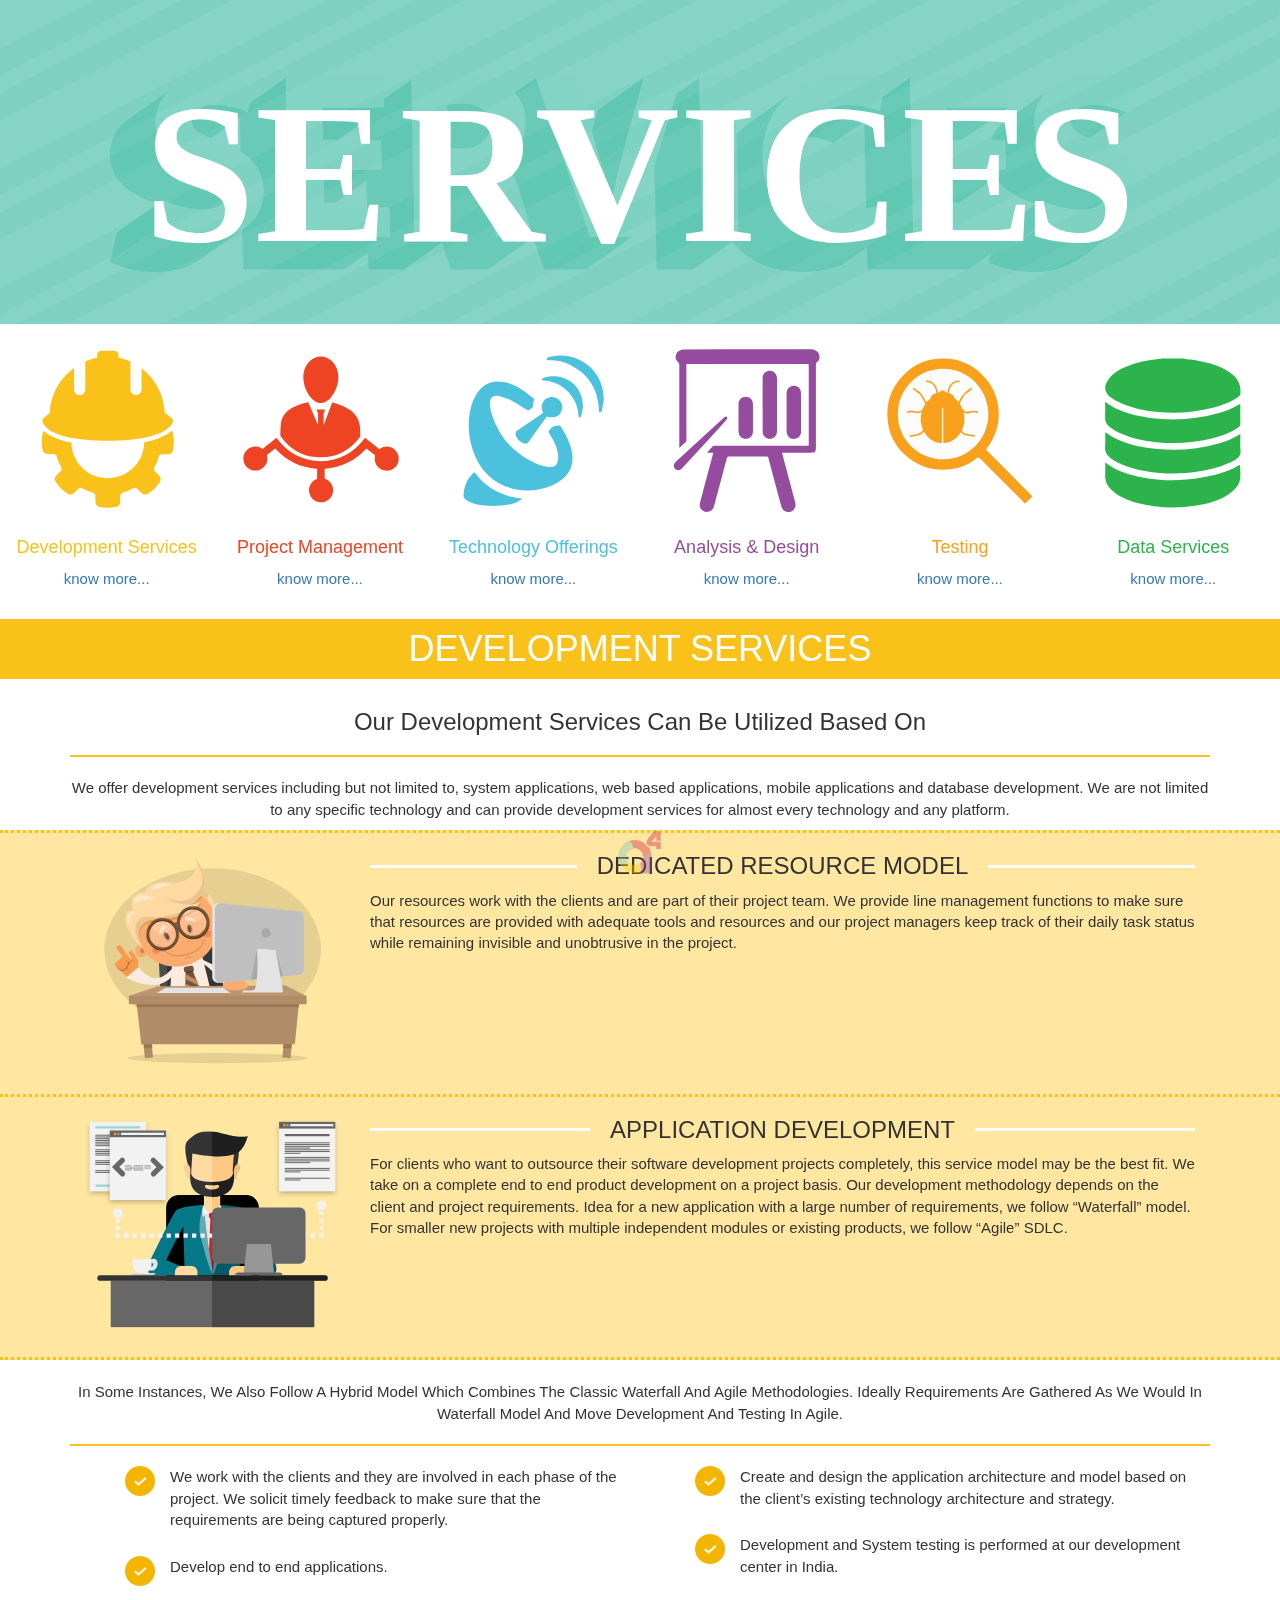
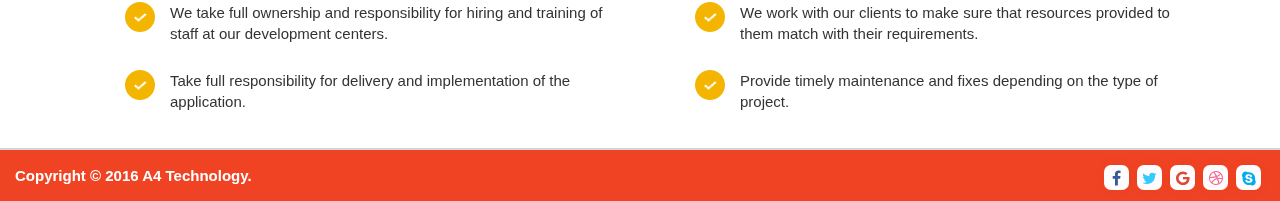
<file: final/services.html>
<!DOCTYPE html>
<html lang="en">
<head>
<meta charset="utf-8">
<meta http-equiv="X-UA-Compatible" content="IE=edge">
<meta name="viewport" content="width=device-width, initial-scale=1">
<title>A4 Technology</title>
<!-- Bootstrap -->
<link href="css/media.css" rel="stylesheet">
<link href="css/bootstrap.css" rel="stylesheet">
<!--StyleSheet-->
<link href="css/style.css" rel="stylesheet">
<link href="css/hover-min.css" rel="stylesheet">
<!--Font Awesome-->
<link href="css/font-awesome.min.css" rel="stylesheet">
<!-- HTML5 shim and Respond.js for IE8 support of HTML5 elements and media queries -->
<!-- WARNING: Respond.js doesn't work if you view the page via file:// -->
<!--[if lt IE 9]>
		  <script src="https://oss.maxcdn.com/html5shiv/3.7.2/html5shiv.min.js"></script>
		  <script src="https://oss.maxcdn.com/respond/1.4.2/respond.min.js"></script>
		<![endif]-->
</head>
<body>
<nav id="bt-menu" class="bt-menu bt-menu-close"><a href="#" class="bt-menu-trigger">
<svg version="1.1" id="logosvg" class="hvr-bob" xmlns="http://www.w3.org/2000/svg" xmlns:xlink="http://www.w3.org/1999/xlink" x="0px" y="0px"
	 viewBox="0 0 50 50" style="enable-background:new 0 0 50 50;" xml:space="preserve" data-toggle="tooltip" title="" data-placement="top" data-original-title="Menu">
<g>
	<g>
		<g>
			<defs>
				<path id="SVGID_1_" d="M36.629,45.418c-0.215,0-0.346,0-0.477,0c-5.429,0-10.859,0.025-16.288-0.009
					c-4.255-0.027-8.012-1.446-11.179-4.306c-3.12-2.818-4.948-6.33-5.432-10.517c-0.966-8.369,4.291-16.016,12.481-18.171
					c9.102-2.396,18.609,3.479,20.492,12.699c0.246,1.203,0.376,2.449,0.385,3.676c0.041,5.347,0.018,10.694,0.018,16.041
					C36.629,45.008,36.629,45.185,36.629,45.418z M19.886,37.166c4.702-0.014,8.534-3.856,8.514-8.537
					c-0.02-4.706-3.846-8.497-8.558-8.48c-4.743,0.017-8.482,3.813-8.47,8.598C11.383,33.377,15.229,37.179,19.886,37.166z"/>
			</defs>
			<clipPath id="SVGID_2_">
				<use xlink:href="#SVGID_1_"  style="overflow:visible;"/>
			</clipPath>
		</g>
		<g>
			<defs>
				<path id="SVGID_3_" d="M36.629,45.418c-0.215,0-0.346,0-0.477,0c-5.429,0-10.859,0.025-16.288-0.009
					c-4.255-0.027-8.012-1.446-11.179-4.306c-3.12-2.818-4.948-6.33-5.432-10.517c-0.966-8.369,4.291-16.016,12.481-18.171
					c9.102-2.396,18.609,3.479,20.492,12.699c0.246,1.203,0.376,2.449,0.385,3.676c0.041,5.347,0.018,10.694,0.018,16.041
					C36.629,45.008,36.629,45.185,36.629,45.418z M19.886,37.166c4.702-0.014,8.534-3.856,8.514-8.537
					c-0.02-4.706-3.846-8.497-8.558-8.48c-4.743,0.017-8.482,3.813-8.47,8.598C11.383,33.377,15.229,37.179,19.886,37.166z"/>
			</defs>
			<clipPath id="SVGID_4_">
				<use xlink:href="#SVGID_3_"  style="overflow:visible;"/>
			</clipPath>
			<circle style="clip-path:url(#SVGID_4_);fill:#944C9D;" cx="30.822" cy="33.199" r="13.763"/>
			<circle style="clip-path:url(#SVGID_4_);fill:#FBD303;" cx="12.29" cy="41.268" r="13.763"/>
			<path style="clip-path:url(#SVGID_4_);fill:#D71E3F;" d="M33.919,18.862c-2.06,0-3.798-1.738-3.798-3.798
				c0-2.052,1.746-3.798,3.798-3.798c1.011,0,1.943,0.42,2.631,1.09c-1.072-3.854-3.806-7.212-7.759-8.935
				c-6.968-3.038-15.078,0.148-18.116,7.115s0.148,15.078,7.115,18.116c6.968,3.038,15.078-0.148,18.116-7.115
				c0.611-1.402,0.966-2.85,1.094-4.294C36.303,18.213,35.169,18.862,33.919,18.862z"/>
			<circle style="clip-path:url(#SVGID_4_);fill:#7CCAB6;" cx="5.174" cy="23.152" r="13.763"/>
		</g>
		<g>
			<defs>
				<path id="SVGID_5_" d="M36.629,45.418c-0.215,0-0.346,0-0.477,0c-5.429,0-10.859,0.025-16.288-0.009
					c-4.255-0.027-8.012-1.446-11.179-4.306c-3.12-2.818-4.948-6.33-5.432-10.517c-0.966-8.369,4.291-16.016,12.481-18.171
					c9.102-2.396,18.609,3.479,20.492,12.699c0.246,1.203,0.376,2.449,0.385,3.676c0.041,5.347,0.018,10.694,0.018,16.041
					C36.629,45.008,36.629,45.185,36.629,45.418z M19.886,37.166c4.702-0.014,8.534-3.856,8.514-8.537
					c-0.02-4.706-3.846-8.497-8.558-8.48c-4.743,0.017-8.482,3.813-8.47,8.598C11.383,33.377,15.229,37.179,19.886,37.166z"/>
			</defs>
			<clipPath id="SVGID_6_">
				<use xlink:href="#SVGID_5_"  style="overflow:visible;"/>
			</clipPath>
		</g>
	</g>
</g>
<g>
	<g>
		<path style="fill:#D71E3F;" d="M41.271,20.876v-2.697c-0.371,0-0.788,0-1.252,0s-0.913,0.005-1.349,0.014
			c-0.436,0.01-0.816,0.014-1.141,0.014s-0.533,0-0.626,0c-0.815,0-1.558-0.051-2.225-0.152c-0.668-0.103-1.238-0.288-1.711-0.557
			s-0.839-0.648-1.099-1.141c-0.26-0.491-0.39-1.126-0.39-1.905c0-0.519,0.195-1.214,0.584-2.086c0.39-0.872,1.029-1.892,1.92-3.06
			c0.89-1.187,1.673-2.192,2.35-3.018c0.677-0.825,1.321-1.488,1.934-1.989c0.612-0.5,1.232-0.862,1.863-1.084
			c0.63-0.223,1.345-0.334,2.142-0.334c0.445,0,0.881,0.098,1.308,0.292c0.427,0.195,0.807,0.459,1.141,0.793
			c0.334,0.333,0.598,0.714,0.792,1.14c0.195,0.427,0.283,0.872,0.265,1.335v6.369h-4.506v-4.7c-0.204,0.315-0.524,0.723-0.96,1.224
			s-0.895,1.025-1.377,1.571c-0.482,0.547-0.94,1.076-1.376,1.585c-0.437,0.51-0.747,0.914-0.933,1.21h9.151v7.176H41.271z"/>
	</g>
</g>
</svg></a>
  <ul>
    <li><a href="index.html" class="hvr-float">Home</a></li>
    <li><a href="about_us.html" class="hvr-float">About Us</a></li>
    <li><a href="product.html" class="hvr-float">Products</a></li>


    <li><a href="services.html#" class="hvr-float">Services</a></li>
    <li><a href="career.html" class=" hvr-float">Career</a></li>
    <li><a href="contact_us.html" class="hvr-float">Contact Us</a></li>
    </ul>
  </div>
</nav>
<div class="container-fluid">
  <div class="row">
    <svg xmlns="http://www.w3.org/2000/svg" xmlns:xlink="http://www.w3.org/1999/xlink" viewBox="0 0 134.34 34"><defs><style>.serv-1{fill:none;}.serv-2{isolation:isolate;}.serv-3{fill:#7fd2c2;}.serv-25,.serv-4{fill:#fff;}.serv-4{opacity:0.05;mix-blend-mode:overlay;}.serv-5{opacity:0.6;mix-blend-mode:color-burn;}.serv-6{clip-path:url(#clip-path);}.serv-7{fill:#bababa;}.serv-8{clip-path:url(#clip-path-2);}.serv-9{fill:#b5b5b5;}.serv-10{clip-path:url(#clip-path-3);}.serv-11{fill:#fdfdfd;}.serv-12{fill:#b6b6b6;}.serv-13{clip-path:url(#clip-path-4);}.serv-14{clip-path:url(#clip-path-5);}.serv-15{fill:#b4b4b4;}.serv-16{clip-path:url(#clip-path-6);}.serv-17{fill:#b8b8b8;}.serv-18{clip-path:url(#clip-path-7);}.serv-19{clip-path:url(#clip-path-8);}.serv-20{clip-path:url(#clip-path-9);}.serv-21{clip-path:url(#clip-path-10);}.serv-22{clip-path:url(#clip-path-11);}.serv-23{clip-path:url(#clip-path-12);}.serv-24{clip-path:url(#clip-path-13);}.serv-25{font-size:21px;font-family:Myriad Pro;font-weight:700;}</style><clipPath id="clip-path"><path class="serv-1" d="M108.13,14.85L113,11.44a3,3,0,0,1,1.77-.45,7.94,7.94,0,0,1,3.48.8l-4.83,3.41a7.94,7.94,0,0,0-3.48-.8A3,3,0,0,0,108.13,14.85Z"/></clipPath><clipPath id="clip-path-2"><path class="serv-1" d="M115.39,21.54L110.56,25a1.52,1.52,0,0,0,.66-1.33c0-1-.82-1.63-2.83-2.36-2.78-1-4.61-2.5-4.66-4.93a4.49,4.49,0,0,1,2-3.87l4.83-3.41a4.49,4.49,0,0,0-2,3.87c0.05,2.43,1.88,4,4.66,4.93,2,0.72,2.81,1.31,2.83,2.36A1.52,1.52,0,0,1,115.39,21.54Z"/></clipPath><clipPath id="clip-path-3"><path class="serv-1" d="M117.92,23.9l-4.83,3.41a7.91,7.91,0,0,1-4.63,1.23,11,11,0,0,1-4.72-1l4.83-3.41a11,11,0,0,0,4.72,1A7.91,7.91,0,0,0,117.92,23.9Z"/></clipPath><clipPath id="clip-path-4"><path class="serv-1" d="M81.14,15.35L86,11.94a5.48,5.48,0,0,1,3.2-.92,8.19,8.19,0,0,1,3.17.62L87.5,15a8.19,8.19,0,0,0-3.17-.62A5.48,5.48,0,0,0,81.14,15.35Z"/></clipPath><clipPath id="clip-path-5"><path class="serv-1" d="M78.56,12.93l4.83-3.41a8.25,8.25,0,0,0-3.33,7.25c0.1,4.76,3.13,8.36,8.86,8.36a10.49,10.49,0,0,0,4.25-.72l-4.83,3.41a10.49,10.49,0,0,1-4.25.72c-5.73,0-8.76-3.6-8.86-8.36A8.25,8.25,0,0,1,78.56,12.93Z"/></clipPath><clipPath id="clip-path-6"><path class="serv-1" d="M64.22,21.21L59.4,24.62c0.37-2,.85-4,1.37-5.9L65.6,15.3C65.07,17.21,64.6,19.2,64.22,21.21Z"/></clipPath><clipPath id="clip-path-7"><path class="serv-1" d="M53.29,16.43l-4.83,3.41a4.32,4.32,0,0,1-1,.53L52.29,17A4.32,4.32,0,0,0,53.29,16.43Z"/></clipPath><clipPath id="clip-path-8"><path class="serv-1" d="M50.53,15L45.7,18.45a2.13,2.13,0,0,0,.9-1.87c0-1.54-1.09-2.3-2.81-2.33a9.78,9.78,0,0,0-1.7.13L46.92,11a9.77,9.77,0,0,1,1.7-.13c1.72,0,2.77.8,2.81,2.33A2.13,2.13,0,0,1,50.53,15Z"/></clipPath><clipPath id="clip-path-9"><path class="serv-1" d="M50.94,21L46.12,24.4c-0.49-2.08-1.21-2.65-2.73-2.68l4.83-3.41C49.73,18.33,50.45,18.9,50.94,21Z"/></clipPath><clipPath id="clip-path-10"><path class="serv-1" d="M52.19,24.88l-4.83,3.41a21.25,21.25,0,0,1-1.24-3.89L50.94,21A21.25,21.25,0,0,0,52.19,24.88Z"/></clipPath><clipPath id="clip-path-11"><path class="serv-1" d="M15.95,14.85l4.83-3.41A3,3,0,0,1,22.54,11a8,8,0,0,1,3.49.8L21.21,15.2a8,8,0,0,0-3.49-.8A3,3,0,0,0,15.95,14.85Z"/></clipPath><clipPath id="clip-path-12"><path class="serv-1" d="M23.21,21.55L18.39,25A1.52,1.52,0,0,0,19,23.63c0-1-.82-1.63-2.83-2.36-2.78-1-4.61-2.5-4.66-4.93a4.49,4.49,0,0,1,2-3.87l4.83-3.41a4.49,4.49,0,0,0-2,3.87c0.05,2.43,1.88,4,4.66,4.93,2,0.72,2.81,1.31,2.83,2.36A1.52,1.52,0,0,1,23.21,21.55Z"/></clipPath><clipPath id="clip-path-13"><path class="serv-1" d="M25.74,23.9l-4.83,3.41a7.89,7.89,0,0,1-4.62,1.23,11,11,0,0,1-4.73-1l4.83-3.41a11,11,0,0,0,4.73,1A7.89,7.89,0,0,0,25.74,23.9Z"/></clipPath></defs><title>services-03</title><g class="serv-2"><g id="Layer_1" data-name="Layer 1"><rect class="serv-3" y="-0.27" width="134.34" height="34.55"/><path class="serv-4" d="M49.36-.27L0,25.12v5.13L59.34-.27h-10Zm24.41,0L6.6,34.27h10L83.75-.27h-10Zm-33.43,0L0,20.47v1.87L44-.27H40.33Zm48.81,0L22,34.27h3.63L92.78-.27H89.15ZM25-.27L0,12.56v5.13l34.93-18H25ZM0.55-.27L0,0V5.14L10.52-.27h-10Zm64.19,0L0,33v1.25H1.2L68.37-.27H64.74Zm-48.81,0L0,7.92V9.78L19.55-.27H15.93Zm106.66,0L55.41,34.27h10L132.56-.27h-10ZM98.83,34.27L134.34,16V14.14L95.2,34.27h3.63Zm15.38,0,20.13-10.35V18.79L104.23,34.27h10Zm9,0,11.1-5.71V26.7l-14.73,7.58h3.63ZM98.18-.27L31,34.27H41L108.15-.27h-10Zm36.16,34.55V31.34l-5.7,2.93h5.7ZM113.55-.27L46.39,34.27H50L117.18-.27h-3.63ZM89.8,34.27l44.54-22.91V6.23l-54.51,28h10Zm-19,0h3.63L134.34,3.46V1.59Z"/><g class="serv-5"><g class="serv-2"><g class="serv-2"><g class="serv-6"><g class="serv-2"><path class="serv-7" d="M118.2,11.78l-4.83,3.41a7.94,7.94,0,0,0-3.48-.8,3,3,0,0,0-1.77.45L113,11.44a3,3,0,0,1,1.77-.45,7.94,7.94,0,0,1,3.48.8"/></g></g></g><g class="serv-2"><g class="serv-8"><g class="serv-2"><path class="serv-7" d="M115.39,21.54L110.56,25a1.52,1.52,0,0,0,.66-1.33c0-1-.82-1.63-2.83-2.36-2.78-1-4.61-2.5-4.66-4.93a4.49,4.49,0,0,1,2-3.87l4.83-3.41a4.49,4.49,0,0,0-2,3.87c0.05,2.43,1.88,4,4.66,4.93,2,0.72,2.81,1.31,2.83,2.36a1.52,1.52,0,0,1-.66,1.33"/></g></g></g><polygon class="serv-9" points="108.58 24.11 103.75 27.52 104.44 24.4 109.27 20.98 108.58 24.11"/><g class="serv-2"><g class="serv-10"><g class="serv-2"><path class="serv-7" d="M117.92,23.9l-4.83,3.41a7.91,7.91,0,0,1-4.63,1.23,11,11,0,0,1-4.72-1l4.83-3.41a11,11,0,0,0,4.72,1,7.91,7.91,0,0,0,4.63-1.23"/></g></g></g><path class="serv-11" d="M114.73,7.89a10.24,10.24,0,0,1,4.25.84l-0.78,3.06a7.94,7.94,0,0,0-3.48-.8c-1.62,0-2.39.74-2.38,1.61,0,1.07,1,1.55,3.13,2.36,2.95,1.09,4.36,2.64,4.41,5,0.06,2.8-2,5.18-6.59,5.18a11,11,0,0,1-4.72-1l0.7-3.13a9.7,9.7,0,0,0,4.18,1c1.73,0,2.63-.72,2.6-1.81s-0.82-1.63-2.83-2.36c-2.78-1-4.61-2.5-4.66-4.93C108.5,10.07,110.82,7.89,114.73,7.89Z"/></g><g class="serv-2"><polygon class="serv-12" points="105.81 11.27 100.98 14.68 94.52 14.68 99.34 11.27 105.81 11.27"/><polygon class="serv-12" points="105.58 17.81 100.75 21.23 94.65 21.23 99.48 17.81 105.58 17.81"/><polygon class="serv-12" points="106.45 24.88 101.62 28.29 91.04 28.29 95.86 24.88 106.45 24.88"/><polygon class="serv-12" points="95.86 24.88 91.04 28.29 90.68 11.57 95.51 8.16 95.86 24.88"/><polygon class="serv-11" points="105.74 8.16 105.81 11.27 99.34 11.27 99.41 14.73 105.51 14.73 105.58 17.81 99.48 17.81 99.56 21.78 106.38 21.78 106.45 24.88 95.86 24.88 95.51 8.16 105.74 8.16"/></g><g class="serv-2"><g class="serv-2"><g class="serv-13"><g class="serv-2"><path class="serv-7" d="M92.33,11.63L87.5,15a8.19,8.19,0,0,0-3.17-.62,5.48,5.48,0,0,0-3.2.92L86,11.94a5.48,5.48,0,0,1,3.2-.92,8.19,8.19,0,0,1,3.17.62"/></g></g></g><g class="serv-2"><g class="serv-14"><g class="serv-2"><path class="serv-7" d="M93.17,24.41l-4.83,3.41a10.49,10.49,0,0,1-4.25.72c-5.73,0-8.76-3.6-8.86-8.36a8.25,8.25,0,0,1,3.33-7.25l4.83-3.41a8.25,8.25,0,0,0-3.33,7.25c0.1,4.76,3.13,8.36,8.86,8.36a10.49,10.49,0,0,0,4.25-.72"/></g></g></g><path class="serv-11" d="M88.93,7.89a9.84,9.84,0,0,1,4.1.74l-0.7,3A8.19,8.19,0,0,0,89.16,11c-3,0-5.25,1.8-5.17,5.53C84.06,19.89,86.07,22,89.42,22a9.27,9.27,0,0,0,3.12-.54l0.63,2.95a10.49,10.49,0,0,1-4.25.72c-5.73,0-8.76-3.6-8.86-8.36C79.93,11.06,83.9,7.89,88.93,7.89Z"/></g><g class="serv-2"><polygon class="serv-12" points="77.52 24.88 72.69 28.29 68.92 28.29 73.75 24.88 77.52 24.88"/><polygon class="serv-12" points="73.75 24.88 68.92 28.29 68.57 11.57 73.39 8.16 73.75 24.88"/><polygon class="serv-11" points="77.16 8.16 77.52 24.88 73.75 24.88 73.39 8.16 77.16 8.16"/></g><g class="serv-2"><polygon class="serv-15" points="65.59 15.3 60.77 18.71 62.73 11.57 67.56 8.16 65.59 15.3"/><g class="serv-2"><g class="serv-16"><g class="serv-2"><path class="serv-7" d="M64.22,21.21L59.4,24.62c0.37-2,.85-4,1.37-5.9L65.6,15.3c-0.53,1.91-1,3.89-1.37,5.9"/></g></g></g><polygon class="serv-17" points="61.94 24.88 57.11 28.29 51.44 11.57 56.26 8.16 61.94 24.88"/><polygon class="serv-12" points="66.31 24.88 61.49 28.29 57.11 28.29 61.94 24.88 66.31 24.88"/><path class="serv-11" d="M71.55,8.16L66.31,24.88H61.94L56.26,8.16h4.11l2.17,7.07c0.61,2,1.16,3.89,1.6,6h0.08c0.37-2,.85-4,1.37-5.9l2-7.15h4Z"/></g><g class="serv-2"><g class="serv-2"><g class="serv-18"><g class="serv-2"><path class="serv-7" d="M53.29,16.43l-4.83,3.41a4.32,4.32,0,0,1-1,.53L52.29,17a4.32,4.32,0,0,0,1-.53"/></g></g></g><g class="serv-2"><g class="serv-19"><g class="serv-2"><path class="serv-7" d="M50.53,15L45.7,18.45a2.13,2.13,0,0,0,.9-1.87c0-1.54-1.09-2.3-2.81-2.33a9.78,9.78,0,0,0-1.7.13L46.92,11a9.78,9.78,0,0,1,1.7-.13c1.72,0,2.77.8,2.81,2.33a2.13,2.13,0,0,1-.9,1.87"/></g></g></g><g class="serv-2"><g class="serv-20"><g class="serv-2"><path class="serv-7" d="M50.94,21L46.12,24.4c-0.49-2.08-1.21-2.65-2.73-2.68l4.83-3.41c1.53,0,2.25.6,2.73,2.68"/></g></g></g><g class="serv-2"><g class="serv-21"><g class="serv-2"><path class="serv-7" d="M52.19,24.88l-4.83,3.41a21.25,21.25,0,0,1-1.24-3.89L50.94,21a21.25,21.25,0,0,0,1.24,3.89"/></g></g></g><polygon class="serv-12" points="56.02 24.88 51.2 28.29 47.36 28.29 52.19 24.88 56.02 24.88"/><polygon class="serv-12" points="48.21 18.3 43.38 21.72 42.25 21.72 47.07 18.3 48.21 18.3"/><polygon class="serv-12" points="47.21 24.88 42.39 28.29 38.67 28.29 43.5 24.88 47.21 24.88"/><path class="serv-11" d="M54.57,20.16c0.56,1.89,1.12,4.07,1.46,4.72H52.19A21.25,21.25,0,0,1,50.94,21c-0.49-2.08-1.21-2.65-2.73-2.68H47.07l0.14,6.57H43.5L43.15,8.38a32.86,32.86,0,0,1,5-.34c2.46,0,4.2.37,5.4,1.31a4.35,4.35,0,0,1,1.6,3.49A4.31,4.31,0,0,1,52.29,17V17C53.46,17.51,54.12,18.63,54.57,20.16ZM48.5,15.58c1.87,0,3-.95,2.93-2.41s-1.09-2.3-2.81-2.33a9.78,9.78,0,0,0-1.7.13L47,15.58H48.5"/><polygon class="serv-12" points="43.5 24.88 38.67 28.29 38.32 11.79 43.15 8.38 43.5 24.88"/></g><g class="serv-2"><polygon class="serv-12" points="40.3 11.27 35.48 14.68 29 14.68 33.82 11.27 40.3 11.27"/><polygon class="serv-12" points="40.07 17.81 35.24 21.23 29.14 21.23 33.96 17.81 40.07 17.81"/><polygon class="serv-12" points="40.94 24.88 36.11 28.29 25.52 28.29 30.35 24.88 40.94 24.88"/><polygon class="serv-12" points="30.35 24.88 25.52 28.29 25.16 11.57 29.99 8.16 30.35 24.88"/><polygon class="serv-11" points="40.24 8.16 40.3 11.27 33.82 11.27 33.9 14.73 40 14.73 40.07 17.81 33.96 17.81 34.05 21.78 40.87 21.78 40.94 24.88 30.35 24.88 29.99 8.16 40.24 8.16"/></g><g class="serv-2"><g class="serv-2"><g class="serv-22"><g class="serv-2"><path class="serv-7" d="M26,11.78L21.21,15.2a8,8,0,0,0-3.49-.8,3,3,0,0,0-1.77.45l4.83-3.41A3,3,0,0,1,22.54,11a8,8,0,0,1,3.49.8"/></g></g></g><g class="serv-2"><g class="serv-23"><g class="serv-2"><path class="serv-7" d="M23.21,21.55L18.39,25A1.52,1.52,0,0,0,19,23.63c0-1-.82-1.63-2.83-2.36-2.78-1-4.61-2.5-4.66-4.93a4.49,4.49,0,0,1,2-3.87l4.83-3.41a4.49,4.49,0,0,0-2,3.87c0.05,2.43,1.88,4,4.66,4.93,2,0.72,2.81,1.31,2.83,2.36a1.52,1.52,0,0,1-.66,1.33"/></g></g></g><polygon class="serv-9" points="16.4 24.11 11.57 27.52 12.27 24.4 17.09 20.98 16.4 24.11"/><g class="serv-2"><g class="serv-24"><g class="serv-2"><path class="serv-7" d="M25.74,23.9l-4.83,3.41a7.89,7.89,0,0,1-4.62,1.23,11,11,0,0,1-4.73-1l4.83-3.41a11,11,0,0,0,4.73,1,7.89,7.89,0,0,0,4.62-1.23"/></g></g></g><path class="serv-11" d="M22.55,7.89a10.24,10.24,0,0,1,4.25.84L26,11.78a8,8,0,0,0-3.49-.8c-1.62,0-2.39.74-2.38,1.61,0,1.07,1,1.55,3.13,2.36,2.95,1.09,4.36,2.64,4.41,5,0.06,2.8-2,5.18-6.58,5.18a11,11,0,0,1-4.73-1L17.09,21a9.71,9.71,0,0,0,4.19,1c1.72,0,2.62-.72,2.59-1.81S23.05,18.58,21,17.86c-2.78-1-4.61-2.5-4.66-4.93C16.32,10.07,18.64,7.89,22.55,7.89Z"/></g></g><text class="serv-25" transform="translate(15.09 25.27)">SE<tspan x="26.85" y="0">R</tspan><tspan x="41.05" y="0">VICE</tspan><tspan x="92.4" y="0">S</tspan></text></g></g></svg>
  </div>
</div>
<!--Tabs-->
<div class="container-fluid no-padding">
  <div style="margin-top:10px;"> 
    <!-- Nav tabs -->
    <ul class="nav nav-tabs" role="tablist">
      <div class="col-md-2" align="center">
        <svg version="1.1" id="Layer_D" xmlns="http://www.w3.org/2000/svg" xmlns:xlink="http://www.w3.org/1999/xlink" x="0px" y="0px" viewBox="0 0 300 300" style="enable-background:new 0 0 300 300;" xml:space="preserve">
          <style type="text/css">
	.dev_icon{fill:#FAC11B;}
</style>
          <g>
            <path class="dev_icon" d="M96.6,47.7c0,0.6,0,1,0,1.5c0,11.2,0,22.4,0,33.6c0,4.6,2.9,8.1,7.4,9c5.8,1.1,11-3.1,11-9
		c0-12.3,0-24.5,0-36.8c0-2.8,0-5.5,0-8.3c0-0.6,0.2-0.9,0.8-1.1c5.8-2.5,11.8-4.5,18.1-5.8c0.6-0.1,0.7-0.4,0.7-1
		c0-1.7-0.2-3.5,0.1-5.2c0.7-3.1,3.3-5.2,6.4-5.2c7.2,0,14.3,0,21.5,0c3.8,0,6.6,2.9,6.7,6.6c0,1.3,0,2.7,0,4c0,0.4,0.1,0.6,0.6,0.7
		c4.7,1,9.3,2.4,13.7,4.1c1.4,0.6,2.8,1.2,4.2,1.7c0.8,0.3,1.1,0.7,1.1,1.6c0,14.9,0,29.7,0,44.6c0,4.6,2.9,8.2,7.4,9
		c5.7,1.1,10.8-3.1,10.8-8.9c0-11.2,0-22.4,0-33.6c0-0.3,0-0.7,0-1.2c1.1,0.9,2.1,1.6,3,2.4c14,11.7,24,26.1,29.9,43.3
		c2.1,6.2,3.6,12.6,4.3,19.1c0.3,2.3,0.5,4.5,0.5,6.8c0,0.6,0.3,1,0.7,1.4c3.5,2.6,6.9,5.3,10.3,8c2.8,2.2,3.4,5.5,1.8,8.6
		c-2.3,4.3-5.8,7.5-9.8,10.3c-5.9,4.2-12.6,7-19.4,9.2c-8.2,2.8-16.7,4.6-25.2,5.9c-5.7,0.9-11.4,1.6-17.2,2.1
		c-5.1,0.5-10.1,0.8-15.2,1c-8.4,0.4-16.8,0.5-25.2,0.4c-6.7-0.1-13.4-0.3-20.2-0.7c-5.9-0.4-11.8-0.9-17.7-1.6
		c-11.3-1.4-22.5-3.4-33.4-7.1c-4.4-1.5-8.7-3.3-12.9-5.5c-0.4-0.2-0.9-0.4-0.8-1c0-0.5-0.4-0.4-0.7-0.3c-1,0.5-1.5-0.5-2.2-0.8
		c-0.2-0.1-0.1-0.4,0.1-0.4c0.2,0,0.5,0,0.7,0c0.4,0,0.3-0.5,0.6-1.3c0.1-0.3,0.9,0.6,0.6,0.7c-0.4,0,3.2,3.2,2.9,3.5
		c-0.6,0.7-6.4-3.3-6.9-3.7c-3.4-2.5-6.5-5.2-8.8-8.8c-1-1.6-2-3.3-2-5.4c0-2.1,0.8-3.8,2.4-5.2c3.1-2.6,6.2-5.2,9.3-7.8
		c0.3-0.3,0.5-0.5,0.5-1c0.7-16.4,5.5-31.6,14.1-45.5C77.9,64.4,86,55.6,95.7,48.3c0.2-0.1,0.4-0.3,0.6-0.4
		C96.3,47.8,96.4,47.8,96.6,47.7z"/>
            <path class="dev_icon" d="M131.5,262.3c-0.1-2.2,0.2-4.3-0.1-6.5c-0.3-2.1-1.6-3.6-3.7-4.2c-6.1-1.8-12-4.2-17.6-7.3c-2.6-1.4-4.9-1-7,1
		c-2.4,2.3-4.8,4.7-7.2,7c-2.7,2.7-6.4,3-9.6,1c-8.2-5.2-14.8-11.9-19.9-20.2c-1.9-3.1-1.6-6.7,1-9.4c2.3-2.4,4.8-4.8,7.2-7.2
		c1.9-1.9,2.3-4.3,1-6.7c-1.7-3.2-3.3-6.5-4.6-9.9c-1-2.5-1.8-5.1-2.6-7.7c-0.7-2.5-2.7-4-5.3-4c-3.5,0-7,0-10.5-0.1
		c-3.6,0-6.5-2.4-7.3-5.9c-1.6-6.8-2-13.7-1.2-20.7c0.3-2.7,0.8-5.5,1.5-8.1c0.2-0.9,0.7-1.8,1.2-2.5c0.2-0.3,0.4-0.4,0.7-0.1
		c8.4,7.1,18.3,11.4,28.6,14.7c5,1.6,10.2,2.8,15.4,3.7c0.6,0.1,0.8,0.4,0.8,0.9c0.8,26.1,19,50.1,46.6,56.2
		c31.9,7.1,63.6-12.8,71-44.6c0.9-3.9,1.5-7.9,1.5-12c0-0.8,0.4-1,1-1.1c8.1-1.5,16.1-3.5,23.8-6.6c7.1-2.8,13.9-6.3,19.7-11.4
		c0.4-0.4,0.6-0.2,0.9,0.1c1.2,1.4,1.6,3.1,1.9,4.8c1.9,9.1,1.6,18.2-0.5,27.2c-0.8,3.4-3.9,5.8-7.4,5.7c-3.4,0-6.8,0-10.2,0
		c-2.5,0-4.5,1.4-5.2,3.8c-1.9,6.3-4.4,12.3-7.5,18c-1.2,2.2-0.8,4.6,1,6.4c2.4,2.4,4.8,4.8,7.2,7.3c2.7,2.7,3.1,6.3,1.1,9.6
		c-5.2,8.4-12,15.1-20.5,20.1c-2.9,1.7-6.6,1.3-9-1c-2.5-2.4-4.9-4.9-7.3-7.3c-2-2-4.4-2.3-6.8-1c-5.6,3-11.4,5.4-17.4,7.2
		c-2.6,0.8-4.1,2.7-4.1,5.5c0,3.3,0,6.5,0,9.8c0,4.2-2.3,7.1-6.3,7.9c-9.5,2.1-19,2-28.4-0.3c-3.3-0.8-5.7-3.8-5.6-7.3
		C131.5,265.5,131.5,263.9,131.5,262.3z"/>
          </g>
        </svg>
        <h4 style="color:#FAC11B;">Development Services</h4>
        <p><a href="#d_s" aria-controls="home" role="tab" data-toggle="tab">know more...</a></p>
      </div>
      <div class="col-md-2" align="center">
        <svg version="1.1" id="Layer_2" xmlns="http://www.w3.org/2000/svg" xmlns:xlink="http://www.w3.org/1999/xlink" x="0px" y="0px"
	 viewBox="0 0 300 300" style="enable-background:new 0 0 300 300;" xml:space="preserve">
          <style type="text/css">
	.pm_icon{fill:#EF4423;}
</style>
          <g>
            <path class="pm_icon" d="M77.1,179.1c-3.1,2.5-6.1,4.9-9.2,7.3c-1.3,1.1-3.2,1.9-3.8,3.3c-0.6,1.3,0.2,3.1,0.4,4.7
		c0.9,9.1-5.5,17.9-14.6,20.3c-9.1,2.5-18.9-2-22.9-10.6c-3.8-8-1.8-17.4,4.8-23.2c6.6-5.8,16-6.5,23.5-1.8c0.9,0.6,1.4,0.5,2.2-0.1
		c6.8-5.4,13.6-10.8,20.4-16.2c0.4-0.3,0.9-0.7,1.3-1c18.1,24.5,42.1,38.1,72.6,38.1c30.5,0,54.5-13.6,72.6-38.1
		c0.5,0.3,0.9,0.7,1.3,1c6.9,5.5,13.9,11,20.7,16.5c0.9,0.7,1.5,0.7,2.5,0.1c7.6-5,17.3-4.3,24,1.7c6.7,6,8.4,15.8,4.3,23.8
		c-4.2,7.9-13.2,12-21.9,10c-8.7-2-15-9.7-15.2-18.6c0-2,0.4-4.1,0.6-6c-4.6-3.6-9.2-7.3-14-11.1c-18.5,19.9-41.2,31.1-68.4,33.2
		c0,0.5-0.1,1-0.1,1.4c0,4.5,0,8.9,0,13.4c0,1.1,0.3,1.6,1.3,2c9,3.6,14.1,12.9,12.1,22.3c-2,9.4-10.3,15.9-20.1,15.7
		c-9.3-0.3-17.3-7.4-18.7-16.8c-1.3-8.7,3.4-17.3,11.6-20.8c1.2-0.5,1.5-1.1,1.5-2.3c-0.1-4.5-0.1-8.9,0-13.4c0-1.1-0.3-1.4-1.4-1.5
		c-25.9-2.2-47.9-12.8-65.8-31.6C78,180,77.6,179.6,77.1,179.1z"/>
            <path class="pm_icon" d="M123.2,62.5c0.2-9.8,3.2-18.8,10.4-26c10.5-10.4,26-10.5,36.6,0c6.9,6.8,10.2,15.4,10.3,25
		c0.1,13.4-4.4,25.2-13.2,35.3c-1.3,1.5-2.8,2.8-4.3,4c-7.2,5.5-15.1,5.5-22.3-0.1c-4.1-3.2-7.3-7.2-9.9-11.6
		C126.1,80.9,123.4,72.1,123.2,62.5z"/>
          </g>
          <path class="pm_icon" d="M147.4,139.5c0-5.6,0.1-11.1-0.1-16.7c0-1.5-0.9-3-1.4-4.4c-0.3-1-0.7-2-1.1-3.1c4.7,0,9.3,0,14.1,0
	c-0.7,1.9-1.4,3.8-2,5.6c-0.2,0.7-0.4,1.4-0.4,2c0,5.4,0,10.7,0,16.1c0,0.2,0,0.5,0.4,0.8c4.6-12.1,9.1-24.2,13.7-36.4
	c3.1,1,6.1,2,9,3.1c6.2,2.2,12.1,4.8,17.7,8.2c12.4,7.6,18.5,18.8,19,33.3c0.1,3.7,0.1,7.4,0,11.1c0,0.6-0.2,1.3-0.6,1.8
	c-18,23.6-41.9,35-71.5,32.4c-24.4-2.1-43.6-14-57.8-33.9c-0.5-0.7-0.8-1.7-0.8-2.5c0.2-5.9,0.2-11.9,0.9-17.7
	c1.5-12.1,8-20.9,18.7-26.6c8-4.2,16.6-6.7,25.2-8.9c1-0.3,1.2,0.4,1.5,1c4.6,10.9,9.2,21.7,13.9,32.6c0.3,0.8,0.7,1.6,1.1,2.4
	C147.1,139.6,147.3,139.6,147.4,139.5z"/>
        </svg>
        <h4 style="color:#EF4423;">Project Management</h4>
        <p><a  href="#p_m" aria-controls="profile" role="tab" data-toggle="tab">know more...</a></p>
      </div>
      <div class="col-md-2" align="center">
        <svg version="1.1" id="Layer_3" xmlns="http://www.w3.org/2000/svg" xmlns:xlink="http://www.w3.org/1999/xlink" x="0px" y="0px"
	 viewBox="0 0 300 300" style="enable-background:new 0 0 300 300;" xml:space="preserve">
          <style type="text/css">
	.tech_icon{fill:#4BC1DD;}
</style>
          <g>
            <path class="tech_icon" d="M140.9,117.1c-9.6-5.9-18.5-12-28-17c-5.8-3.1-12.2-5.2-18.6-6.6c-11.2-2.5-16.8,3.1-15.8,14.6
		c0.9,11.4,4.8,21.9,9.6,32.1c12,25.5,30.4,45,55.1,58.4c9.4,5.1,19.2,9.6,30,10.8c2.8,0.3,5.7,0.1,8.4-0.4c3.4-0.6,5.5-3,6.8-6.2
		c2.6-6.8,1.9-13.8,0.2-20.6c-2.5-10.1-7.2-19.2-13.1-27.6c-1.3-1.9-1.4-3.1-0.1-5c2.9-4.2,5.7-7.5,11.7-7.8c5.9-0.2,5.8-1,9.1,4.1
		c7.7,12.2,13.9,25,16.4,39.4c3.6,20.3-3.2,36.1-20.4,47.5c-13.6,9-28.6,13.6-44.8,14.7c-18.3,1.3-35.7-2.1-52.1-10.4
		c-18.4-9.4-31.2-24.1-39.8-42.6c-9.5-20.8-13.2-42.6-11.2-65.4c1.2-13.2,4.6-25.9,11.4-37.5c10.7-18.1,26.6-25.1,47.2-20.8
		c11.5,2.4,21.7,7.4,31.1,14.3c5.1,3.7,10,7.6,15.1,11.3c1.4,1,1.7,1.9,1.3,3.8c-0.9,3.3-1.1,6.8-1.7,10.1c-0.1,0.8-0.4,1.8-0.9,2.2
		C145.4,114.1,142.8,115.8,140.9,117.1z"/>
            <path class="tech_icon" d="M53.4,218.2c18.9,26.5,45.4,39.4,77,42.9c0.1,0.2,0.2,0.5,0.3,0.7c-2.6,1.6-5.2,3.5-7.9,4.9
		c-7.8,3.7-16.2,5.1-24.6,5.8c-14.1,1.2-28.1,1-42-2c-6.2-1.4-12.3-3.4-17.4-7.4c-2.4-1.9-3.7-4.1-3.5-7.5
		c0.9-12.6,4.1-24.2,13.3-33.5c1.1-1.1,2.4-2.1,3.6-3.1C52.6,218.7,53,218.5,53.4,218.2z"/>
            <path class="tech_icon" d="M171.5,126.7c-2.7,3.8-5.6,7.6-8.3,11.5c-7.2,10.1-14.4,20.1-21.5,30.3c-1.5,2.2-3.3,2.9-5.8,2.7
		c-6.6-0.5-15-8.9-15.5-15.6c-0.2-2.5,0.6-4.3,2.8-5.8c12.9-8.7,25.7-17.5,38.6-26.3c1.2-0.8,2.5-1.7,3.8-2.7
		c-2.6-4.8-3.5-9.6-1.6-14.8c1.3-3.6,3.6-6.5,6.8-8.6c6.7-4.3,15.2-3.3,21,2.3c5.4,5.3,6.5,14,2.5,20.5
		C189.7,128,182.3,130,171.5,126.7z"/>
            <path class="tech_icon" d="M264.7,100.2c-0.6,3.4-1.7,9.9-2.9,16.4c-0.2,1-0.7,2-1.4,2.8c-0.4,0.5-1.5,0.8-2.1,0.6
		c-0.7-0.3-1.4-1.1-1.5-1.9c-0.2-1.4,0-2.8-0.1-4.2c-1.9-33-17.6-56.9-47.2-71.6c-10.9-5.4-22.5-7.8-34.6-7.4c-1.5,0-3,0-3.4-1.8
		c-0.4-1.9,1-2.6,2.6-3.1c13.9-4.2,27.8-4.3,41.5,0.3c21.9,7.3,37,21.9,45,43.6C263.3,81.2,264.5,89,264.7,100.2z"/>
            <path class="tech_icon" d="M230.7,112c-0.6,3-1.6,8.5-2.9,14c-0.2,1-1.6,2.3-2.6,2.4c-1.8,0.1-1.9-1.6-1.9-3.1
		c-0.1-26.3-22.3-51.8-49.5-56.5c-2.5-0.4-5.1-0.3-7.6-0.7c-1.1-0.2-2.1-1.1-3.2-1.6c0.8-1,1.5-2.5,2.6-2.8c6-2,12.2-3,18.5-2.7
		c15,0.8,27.5,6.7,36.8,18.7C227.5,88.4,230.4,98.4,230.7,112z"/>
          </g>
        </svg>
        <h4 style="color:#4BC1DD;">Technology Offerings</h4>
        <p><a href="#t_o" aria-controls="messages" role="tab" data-toggle="tab">know more...</a></p>
      </div>
      <div class="col-md-2" align="center">
        <svg version="1.1" id="Layer_4" xmlns="http://www.w3.org/2000/svg" xmlns:xlink="http://www.w3.org/1999/xlink" x="0px" y="0px"
	 viewBox="0 0 300 300" style="enable-background:new 0 0 300 300;" xml:space="preserve">
          <style type="text/css">
	.analy_icon{fill:#954C9E;}
</style>
          <g>
            <path class="analy_icon" d="M258.2,16.9c0.5,0.2,0.9,0.5,1.4,0.6c4.8,1,8,3.9,9.2,8.5c1.2,4.7,0,9-4,12.1c-1.5,1.2-1.5,2.5-1.5,4.1
		c0,45.3,0,90.5,0,135.8c0,1.5-0.1,3-0.5,4.3c-0.6,2-2.1,3.4-4.3,3.6c-1.3,0.1-2.6,0.2-3.9,0.2c-14.3,0-28.6,0-42.9,0
		c-1.1,0-2.2,0.1-3.8,0.2c0.7,2.9,1.4,5.5,2.1,8.2c6.4,24.1,12.8,48.3,19.3,72.4c1.5,5.4,0.5,10-3.8,13.6c-6.4,5.2-16,2.3-18.5-5.8
		c-2.3-7.6-4.2-15.3-6.3-23c-5.1-19-10.1-37.9-15.1-56.9c-0.5-2.1-1.5-2.7-3.6-2.7c-20.3,0.1-40.6,0.1-60.9,0
		c-2.3,0-3.1,0.8-3.6,2.9c-6.8,25.9-13.8,51.8-20.7,77.7c-1.4,5.3-4.2,9.1-9.9,10.1c-8.3,1.4-15.5-5.9-13.4-14.1
		c4-15.7,8.2-31.3,12.4-46.9c2.9-11,5.9-22,8.8-33.1c0.2-0.6,0.3-1.3,0.5-2.4c-3.3,0-6.3,0-9.4,0c-0.1-0.2-0.2-0.5-0.3-0.7
		c3.2-3.5,6.3-7,9.6-10.3c0.6-0.6,2.1-0.5,3.2-0.5c31.9,0,63.8,0,95.7,0c18,0,36.1,0,54.1,0c3.5,0,3.5,0,3.5-3.3
		c0-42.4,0-84.8,0-127.2c0-3.4,0-3.4-3.5-3.4c-64.4,0-128.8,0-193.3,0c-3.5,0-3.5,0-3.5,3.6c0,40,0,79.9,0.1,119.9
		c0,2.5-0.7,4.2-2.6,5.8c-2.9,2.4-5.7,5.1-9,8.2c0-1.6,0-2.6,0-3.5c0-44,0-87.9,0-131.9c0-2.2-0.5-3.8-2.3-5.3
		c-3.5-3-4.5-7.1-3.3-11.6c1.2-4.3,4.1-7.1,8.5-8.3c0.7-0.2,1.5-0.5,2.2-0.7C116,16.9,187.1,16.9,258.2,16.9z"/>
            <path class="analy_icon" d="M176.1,107.6c0-14.7,0-29.5,0-44.2c0-5.3,3.6-9.7,8.7-11c8-2,14.9,3.7,14.9,12.6c0.1,10.4,0,20.8,0,31.2
		c0,17.9,0,35.9,0,53.8c0,7-3.4,11.6-9.5,13.1c-6.9,1.6-14-3.7-14-10.8C176.1,137.4,176.2,122.5,176.1,107.6
		C176.1,107.6,176.1,107.6,176.1,107.6z"/>
            <path class="analy_icon" d="M238.9,119.9c0,10.8,0.1,21.5,0,32.3c0,5.2-3.5,9.4-8.5,10.8c-8.1,2.3-15.1-3.7-15.1-13c0-19.8,0-39.5,0-59.3
		c0-1.5,0.2-3.1,0.4-4.6c1-6.1,6.2-10.1,12.7-9.6c5.6,0.3,10.4,5.2,10.4,11C239,98.2,238.9,109.1,238.9,119.9
		C238.9,119.9,238.9,119.9,238.9,119.9z"/>
            <path class="analy_icon" d="M160.3,129c0,7.4,0,14.9,0,22.3c0,6.8-5.1,12.1-11.6,12.1c-6.6,0.1-11.9-5.2-12-12.1c-0.1-15-0.1-30,0-44.9
		c0-6.8,5.2-11.9,11.8-11.9c6.7,0,11.7,5,11.8,11.8C160.3,113.9,160.3,121.5,160.3,129z"/>
            <path class="analy_icon" d="M38.7,214.6c-3.7,0-6-1.6-7.3-4.4c-1.3-2.8-0.6-6.3,1.8-8.6c3.5-3.4,7.1-6.6,10.7-9.9
		c22.9-20.9,45.8-41.9,68.7-62.8c0.6-0.5,1.1-1.3,1.8-1.5c1.2-0.2,2.5-0.1,3.7,0c0,1.3,0.5,2.9-0.2,3.7c-2.3,2.9-4.9,5.6-7.4,8.3
		c-21.9,24-43.9,48-65.8,71.9C42.9,213.3,41,214.8,38.7,214.6z"/>
          </g>
        </svg>
        <h4 style="color:#954C9E;">Analysis & Design</h4>
        <p><a href="#a_d" aria-controls="settings" role="tab" data-toggle="tab">know more...</a></p>
      </div>
      <div class="col-md-2" align="center">
        <svg version="1.1" id="Layer_5" xmlns="http://www.w3.org/2000/svg" xmlns:xlink="http://www.w3.org/1999/xlink" x="0px" y="0px"
	 viewBox="0 0 300 300" style="enable-background:new 0 0 300 300;" xml:space="preserve">
          <style type="text/css">
	.test_icon{fill:#F9A01D;}
	.test_icon1{fill:#FCFCFC;}
</style>
          <g>
            <path class="test_icon" d="M213.9,124.1c-0.2,19.8-6.6,38.8-19.8,55.3c-1.2,1.5-0.8,2.1,0.3,3.2c21.3,21.2,42.5,42.5,63.8,63.8
		c3.2,3.2,6.3,6.4,9.5,9.5c1.3,1.2,1.1,1.9-0.1,3.1c-3.1,2.9-6.1,5.9-8.9,9c-1.2,1.3-1.9,1.1-3.1-0.1
		c-22.7-22.7-45.4-45.4-68.1-68.1c-2.1-2.1-4-5.4-6.5-6c-2.6-0.6-4.8,2.8-7.2,4.5c-12,8.2-25.2,13.3-39.5,15
		c-24.7,2.9-47.4-2.8-67.1-18.1c-19.2-14.9-31.2-34.4-34.6-58.6C28.3,103.7,38.7,76,63.4,54C77.8,41.1,95,33.8,114.3,32.3
		c32-2.6,58.4,8.6,79,33c11.9,14.1,18.4,30.5,20.2,48.8C213.7,117,213.8,119.9,213.9,124.1z"/>
            <path class="test_icon1" d="M197,122.2c0.3,41.4-32.8,74-72.6,74.7c-41.8,0.8-75.3-32.5-75.6-73c-0.4-42,32.6-75.3,74.4-75.3
		C163.9,48.8,196.7,81.8,197,122.2z"/>
            <path class="test_icon" d="M156.8,120.5c0.2,1.8,0.4,3.6,0.7,5.4c0.9,7.7-0.3,15.1-3.4,22.1c-0.7,1.7-0.2,2.2,0.8,3.4
		c4.2,5,10.2,4.4,15.7,5.4c1,0.2,2.1,0.4,3.1,0.5c0.9,0.1,1.5,0.6,1.3,1.6c-0.1,0.8-0.7,1.2-1.6,1.1c-5-0.7-10-1.1-14.8-2.3
		c-1.8-0.4-3.4-2.4-4.9-3.8c-1.3-1.2-2-1.2-3,0.4c-5.9,8.9-14.1,14.5-24.9,16c-2.1,0.3-2.7-0.1-2.7-2.3c0.1-17.2,0-34.5,0-51.7
		c0-0.6,0-1.2,0-1.8c0-0.8,0.3-2-1-2c-1.5,0-1.2,1.3-1.2,2.1c0,6.6,0,13.2,0,19.8c0,11.2,0,22.3,0,33.5c0,2-0.2,2.7-2.6,2.4
		c-11.1-1.5-19.4-7.4-25.3-16.6c-1-1.6-1.8-2-3-0.5c-4.2,5.3-10.4,5.5-16.4,6.2c-1.3,0.2-2.6,0.4-3.9,0.5c-1,0.1-1.9-0.2-1.9-1.2
		c-0.1-1,0.7-1.3,1.5-1.4c3.6-0.5,7.1-1.2,10.7-1.5c4.5-0.3,6.8-4,10-6.3c0.4-0.3,0.3-0.7,0.1-1.2c-4.1-9.1-4.8-18.6-2.5-29
		c-4.3,3.1-8.3,2.2-12.4,1.1c-3.1-0.8-6.3-0.9-9.3,0.3c-0.9,0.3-1.9,0.5-2.2-0.6c-0.4-1.3,0.6-1.7,1.5-2c4-1.5,8.1-1.3,11.9,0
		c3.9,1.3,7.1,0.1,10.6-1.3c0.9-0.4,1.1-1,1.4-1.7c1.1-2.8,2.3-5.5,4-8c0.7-1,0.7-1.8,0-2.9c-2.6-4.3-5.1-8.6-7.6-12.9
		c-0.5-0.9-1.3-1.4-2.1-1.9c-3.1-2-6.1-4.2-8.8-6.7c-0.8-0.7-1.7-1.6-0.6-2.6c0.9-0.9,1.7,0,2.5,0.6c1.8,1.5,3.5,3.3,5.5,4.5
		c3.8,2.2,6.5,5.2,8.4,9.1c1.3,2.6,2.9,5,4.3,7.5c0.7,1.2,1.1,1.6,2.2,0.3c1.5-1.8,3.3-3.4,5.2-4.9c0.3-0.3,0.8-0.6,0.9-0.9
		c0.4-4.4,3.9-5.7,7.3-7c1.1-0.4,1.5-1,1.3-2.1c-0.6-3.6-1.5-7-3.5-10.1c-2.7-4.2-6.7-6.3-11.6-6.7c-1.1-0.1-2.3,0-2.2-1.5
		c0.1-1.3,1.3-1.2,2.3-1.1c7.3,0.4,12.2,4.3,15.3,10.7c1.2,2.5,1.8,5.3,2.3,8c0.1,0.5-0.4,1.4,0.6,1.5c0.6,0.1,1.3-0.1,1.8-0.7
		c3.7-4.4,7.5-4.4,11,0c0.5,0.7,1.2,0.9,1.8,0.8c1,0,0.6-1,0.7-1.6c1-5.4,2.6-10.4,6.8-14.2c3.2-2.9,6.9-4.4,11.2-4.5
		c0.9,0,1.9,0,1.9,1.2c0.1,1.2-0.8,1.4-1.7,1.4c-11.1,0.5-14.5,9.6-15.6,17.2c-0.1,1,0.3,1.4,1.1,1.7c3.5,1.4,7,2.7,7.4,7.2
		c0,0.2,0.3,0.4,0.5,0.6c2.4,1.6,4.3,3.9,6.5,5.9c0.4-0.7,0.9-1.2,1.1-1.8c3.7-9,10.5-15.2,18.3-20.7c0.7-0.5,1.4-0.9,2.1-0.3
		c0.9,0.8,0.5,1.6-0.2,2.3c-2.7,2.8-5.9,5-9.2,7.1c-1.1,0.7-1.9,1.5-2.5,2.6c-2.3,4-4.6,7.9-7,11.8c-0.7,1.1-0.7,1.9,0.1,3
		c1.6,2.3,2.8,4.8,3.9,7.4c1.2,3.1,6,5.4,9.2,4.4c3.4-1,6.8-1.6,10.4-1.4c1.5,0.1,3,0.4,4.3,1c0.9,0.4,1.7,0.8,1.2,1.9
		c-0.4,0.9-1.2,1-2,0.7c-4.2-1.7-8.4-0.9-12.4,0.3c-2.4,0.7-4.5,0.9-6.8-0.3C158.1,120.6,157.6,120.3,156.8,120.5z"/>
          </g>
        </svg>
        <h4 style="color:#F9A01D;">Testing</h4>
        <p><a href="#t_s" aria-controls="settings" role="tab" data-toggle="tab">know more...</a></p>
      </div>
      <div class="col-md-2" align="center">
        <svg version="1.1" id="Layer_6" xmlns="http://www.w3.org/2000/svg" xmlns:xlink="http://www.w3.org/1999/xlink" x="0px" y="0px"
	 viewBox="0 0 300 300" style="enable-background:new 0 0 300 300;" xml:space="preserve">
          <style type="text/css">
	.data_icon{fill:#2DB34B;}
</style>
          <g>
            <path class="data_icon" d="M166.6,32c6.3,2,13,1.7,19.4,2.8c20.5,3.6,40.5,8.8,57.7,21.3c11.4,8.3,16.9,19.3,15.5,33.6
		c-0.2,2.3-1.3,3.3-2.9,4.5c-13,9.9-28.2,14.7-43.7,18.6c-28.5,7.1-57.4,9.4-86.7,6.7c-25-2.3-49.4-7.2-71.8-19.3
		c-2.1-1.1-4-2.5-6-3.9c-11.8-8.5-13.3-18.7-4.5-30.5c7.3-9.7,17.4-15.5,28.3-20.2c17.3-7.5,35.6-10.8,54.2-12.7
		c1.2-0.1,2.6,0.5,3.4-0.9C141.9,32,154.3,32,166.6,32z"/>
            <path class="data_icon" d="M38,202.1c18.6,14.4,39.6,20.3,61,24.4c23.7,4.6,47.8,5.6,71.9,3.6c21.5-1.7,42.6-5.6,63.1-12.7
		c8.5-3,16.6-6.8,24.4-11.5c2,24.2,2.5,34.1-19,48.4c-15.7,10.4-33.6,15.2-52,18.1c-33.1,5.2-66,4.3-98.4-4.6
		c-14.9-4.1-29.1-9.9-40.6-20.7c-7-6.6-10.9-14.5-10.5-24.4C38.2,216.2,38,209.7,38,202.1z"/>
            <path class="data_icon" d="M38,152.6c26.2,18.7,55.6,24.5,85.6,27.5c33.9,3.4,67.3,0.2,100.1-9.1c12.2-3.5,23.9-8,35.5-15.5
		c0,9.2-0.8,17.6,0.2,25.8c1.2,9.3-3.3,13.7-10.5,17.6c-17.7,9.4-36.7,14.4-56.3,17.6c-21.5,3.5-43.1,4.7-64.8,2.8
		c-24-2.1-47.6-6.7-69.6-17.2c-4.1-2-8.1-4.4-11.7-7.3c-5.8-4.6-9.2-10.1-8.7-17.9C38.4,169,38,161.1,38,152.6z"/>
            <path class="data_icon" d="M259.1,106.7c0,11.1-0.1,22.1,0,33.2c0,2.2-1.4,3-2.7,4.1c-12.2,9.3-26.4,14.2-41,17.9
		c-30.6,8-61.8,10.2-93.3,7c-23.9-2.5-47.2-7.5-68.5-19.1c-2.9-1.6-5.6-3.6-8.2-5.7c-5.3-4.2-8-9.5-7.6-16.5c0.4-8,0.1-16,0.1-25
		c7.5,5.6,14.6,9.8,22.3,13.1c22.2,9.2,45.4,13.5,69.2,15.2c31.5,2.2,62.6-0.7,93.1-9.3c11.3-3.2,22.3-7.2,32.4-13.2
		C256.1,107.6,257.2,106.5,259.1,106.7z"/>
          </g>
        </svg>
        <h4 style="color:#2DB34B;">Data Services</h4>
        <p><a href="#dt_s" aria-controls="settings" role="tab" data-toggle="tab">know more...</a></p>
      </div>
    </ul>
    <!-- Tab panes -->
    <div class="container-fluid no-padding">
      <div class="tab-content">
        <div role="tabpanel" class="tab-pane active" id="d_s">
          <h1 class="dev_head">DEVELOPMENT SERVICES</h1>
            <section>
              <div class="container">
                <h3 class="text-center">Our Development Services Can Be Utilized Based On</h3>
                <hr style="border:1px solid #fac11b">
                <p class="text-center">We offer development services including but not limited to, system applications, web based applications, mobile applications and database development. We are not limited to any specific technology and can provide development services for almost every technology and any platform.</p>
              </div>
            </section>
            <section style="background-color:#ffe7a2;border-bottom: 3px dotted #fac11b;border-top: 3px dotted #fac11b;">
              <div class="container">
                <div class="col-md-3">
                  <svg id="Layer_r" data-name="Layer 1" xmlns="http://www.w3.org/2000/svg" viewBox="0 0 300 300">
                    <defs>
                      <style>
.drm-1,.drm-134{opacity:0.1;}.drm-2{fill:#4d4d4d;}.drm-3{fill:#363636;}.drm-4{fill:#faebe1;}.drm-5{fill:#faab6d;}.drm-135,.drm-6{fill:#010101;}.drm-131,.drm-6{opacity:0.2;}.drm-7{fill:#ffd8a2;}.drm-8{fill:#e8c493;}.drm-9{fill:#f09448;}.drm-10{opacity:0.3;}.drm-11{fill:#e88d43;opacity:0;}.drm-12,.drm-13{fill:#e88c43;}.drm-12{opacity:0;}.drm-13{opacity:0.01;}.drm-14{fill:#e88b42;opacity:0.01;}.drm-15{fill:#e88a42;opacity:0.02;}.drm-16{fill:#e88a41;opacity:0.02;}.drm-17{fill:#e88941;opacity:0.03;}.drm-18{fill:#e88841;opacity:0.03;}.drm-19{fill:#e88840;opacity:0.03;}.drm-20{fill:#e88740;opacity:0.04;}.drm-21{fill:#e88640;opacity:0.04;}.drm-22{fill:#e8863f;opacity:0.05;}.drm-23{fill:#e8853f;opacity:0.05;}.drm-24,.drm-25{fill:#e8843e;}.drm-24{opacity:0.06;}.drm-25{opacity:0.06;}.drm-26{fill:#e8833e;opacity:0.06;}.drm-27,.drm-28{fill:#e8823d;}.drm-27{opacity:0.07;}.drm-28{opacity:0.07;}.drm-29{fill:#e8813d;opacity:0.08;}.drm-30,.drm-31{fill:#e8803c;}.drm-30{opacity:0.08;}.drm-31{opacity:0.09;}.drm-32{fill:#e87f3c;opacity:0.09;}.drm-33,.drm-34{fill:#e87e3b;}.drm-33{opacity:0.09;}.drm-34{opacity:0.1;}.drm-35{fill:#e87d3b;opacity:0.1;}.drm-36{fill:#e87c3a;opacity:0.11;}.drm-37,.drm-38{fill:#e87b3a;}.drm-37{opacity:0.11;}.drm-38{opacity:0.12;}.drm-39{fill:#e97a39;opacity:0.12;}.drm-40,.drm-41{fill:#e97939;}.drm-40{opacity:0.12;}.drm-41{opacity:0.13;}.drm-42{fill:#e97838;opacity:0.13;}.drm-43,.drm-44{fill:#e97738;}.drm-43{opacity:0.14;}.drm-44{opacity:0.14;}.drm-45{fill:#e97637;opacity:0.15;}.drm-46{fill:#e97537;opacity:0.15;}.drm-47,.drm-48{fill:#e97437;}.drm-47{opacity:0.15;}.drm-48{opacity:0.16;}.drm-49{fill:#e97336;opacity:0.16;}.drm-50{fill:#e97236;opacity:0.17;}.drm-51{fill:#e97136;opacity:0.17;}.drm-52{fill:#e97135;opacity:0.18;}.drm-53{fill:#e97035;opacity:0.18;}.drm-54{fill:#e96f35;opacity:0.18;}.drm-55{fill:#e96f34;opacity:0.19;}.drm-56{fill:#e96e34;opacity:0.19;}.drm-57{fill:#e96d34;opacity:0.2;}.drm-58{fill:#e96c33;opacity:0.2;}.drm-59,.drm-60{fill:#e96b33;}.drm-59{opacity:0.21;}.drm-60{opacity:0.21;}.drm-61{fill:#e96a33;opacity:0.21;}.drm-62{fill:#e96932;opacity:0.22;}.drm-63{fill:#e96832;opacity:0.22;}.drm-64,.drm-65{fill:#e96732;}.drm-64{opacity:0.23;}.drm-65{opacity:0.23;}.drm-66{fill:#e96631;opacity:0.24;}.drm-67{fill:#ea6531;opacity:0.24;}.drm-68{fill:#ea6431;opacity:0.24;}.drm-69{fill:#ea6330;opacity:0.25;}.drm-70,.drm-71{fill:#ea6230;}.drm-70{opacity:0.25;}.drm-71{opacity:0.26;}.drm-72{fill:#ea6130;opacity:0.26;}.drm-73{fill:#ea602f;opacity:0.26;}.drm-74{fill:#ea5f2f;opacity:0.27;}.drm-75{fill:#ea5e2f;opacity:0.27;}.drm-76,.drm-77{fill:#ea5d2e;}.drm-76{opacity:0.28;}.drm-77{opacity:0.28;}.drm-78{fill:#ea5c2e;opacity:0.29;}.drm-79{fill:#ea5b2e;opacity:0.29;}.drm-80{fill:#ea5a2d;opacity:0.29;}.drm-81{fill:#ea592d;opacity:0.3;}.drm-82{fill:#ea582d;opacity:0.3;}.drm-83{fill:#ea572d;opacity:0.31;}.drm-84{fill:#ea562c;opacity:0.31;}.drm-85{fill:#ea552c;opacity:0.32;}.drm-86{fill:#ea542c;opacity:0.32;}.drm-87{fill:#ea532c;opacity:0.32;}.drm-88{fill:#ea532b;opacity:0.33;}.drm-89{fill:#ea522b;opacity:0.33;}.drm-90{fill:#eb512b;opacity:0.34;}.drm-91{fill:#eb502b;opacity:0.34;}.drm-92{fill:#eb4f2a;opacity:0.35;}.drm-93{fill:#eb4e2a;opacity:0.35;}.drm-94{fill:#eb4d2a;opacity:0.35;}.drm-95{fill:#eb4c2a;opacity:0.36;}.drm-96{fill:#eb4a29;opacity:0.36;}.drm-97{fill:#eb4929;opacity:0.37;}.drm-98{fill:#eb4829;opacity:0.37;}.drm-99{fill:#eb4729;opacity:0.38;}.drm-100{fill:#eb4629;opacity:0.38;}.drm-101{fill:#eb4528;opacity:0.38;}.drm-102{fill:#eb4428;opacity:0.39;}.drm-103{fill:#eb4328;opacity:0.39;}.drm-104{fill:#eb4228;opacity:0.4;}.drm-105{fill:#eb4128;opacity:0.4;}.drm-106{fill:#eb4027;opacity:0.41;}.drm-107{fill:#eb3f27;opacity:0.41;}.drm-108{fill:#ec3e27;opacity:0.41;}.drm-109{fill:#ec3d27;opacity:0.42;}.drm-110{fill:#ec3b27;opacity:0.42;}.drm-111{fill:#ec3a27;opacity:0.43;}.drm-112{fill:#ec3926;opacity:0.43;}.drm-113{fill:#ec3826;opacity:0.44;}.drm-114{fill:#ec3626;opacity:0.44;}.drm-115{fill:#ec3526;opacity:0.44;}.drm-116{fill:#ec3426;opacity:0.45;}.drm-117{fill:#ec3226;opacity:0.45;}.drm-118{fill:#ec3125;opacity:0.46;}.drm-119{fill:#ec2f25;opacity:0.46;}.drm-120{fill:#ed2e25;opacity:0.47;}.drm-121{fill:#ed2c25;opacity:0.47;}.drm-122{fill:#ed2b25;opacity:0.47;}.drm-123{fill:#ed2925;opacity:0.48;}.drm-124{fill:#ed2725;opacity:0.48;}.drm-125{fill:#ed2625;opacity:0.49;}.drm-126{fill:#ed2424;opacity:0.49;}.drm-127{fill:#ed2224;opacity:0.5;}.drm-128{fill:#ed2024;opacity:0.5;}.drm-129,.drm-131,.drm-134{fill:#fff;}.drm-129{opacity:0.4;}.drm-130{fill:#3f2713;}.drm-132{fill:#755337;}.drm-133{fill:#59402a;}.drm-135{opacity:0.36;}.drm-136{fill:#c4895c;}.drm-137{fill:#f89b4e;}.drm-138{fill:#bb7238;}.drm-139{fill:#bd9671;}.drm-140{fill:#b08c69;}.drm-141{fill:#9c7754;}.drm-142{fill:#e3e3e3;}.drm-143{fill:#bfbfbf;}.drm-144{fill:#a8a8a8;}
</style>
                    </defs>
                    <title>DedicatedResource</title>
                    <ellipse class="drm-1" cx="150.21" cy="137.08" rx="127.56" ry="95.67"/>
                    <g class="drm-1">
                      <ellipse cx="156.07" cy="264.85" rx="106.06" ry="5.9"/>
                    </g>
                    <path class="drm-2" d="M182.9,206.5a4.85,4.85,0,0,1-4.85,4.86H94.61a4.86,4.86,0,0,1-4.86-4.86L84,94.3a4.86,4.86,0,0,1,4.86-4.86h93.18a4.86,4.86,0,0,1,4.86,4.86Z"/>
                    <path class="drm-3" d="M177.33,199.66a4.18,4.18,0,0,1-4.16,4.19H101.71a4.18,4.18,0,0,1-4.16-4.19l-2.08-68.73a4.18,4.18,0,0,1,4.16-4.19h74a4.18,4.18,0,0,1,4.16,4.19Z"/>
                    <path class="drm-3" d="M179.33,117.66a4.18,4.18,0,0,1-4.16,4.19H98.71a4.18,4.18,0,0,1-4.16-4.19L93.47,99.93a4.18,4.18,0,0,1,4.16-4.19h79a4.18,4.18,0,0,1,4.16,4.19Z"/>
                    <polygon class="drm-4" points="103.67 137.38 99.89 189.07 148.71 188.78 136.3 138.34 103.67 137.38"/>
                    <path class="drm-4" d="M137.54,148.95s48.67,21.33,54.67,34-23.67,2-23.67,2-24-32-31.33-30.67Z"/>
                    <path class="drm-5" d="M151.28,89.85c5.33-3.65,13.34-2,14.34,5s-5,9.38-10.51,8.35Z"/>
                    <path class="drm-6" d="M159.48,98.11c-3,3-8.74-1.76-4.23-4.2C157.79,92.54,162.14,95.49,159.48,98.11Z"/>
                    <path class="drm-7" d="M137.4,68.64c-3.51.36-9.89,4.15-8.08,8.23,1.66,3.74,9.43,3.76,12.22,6.75,4.44,4.74,7.08,10.92,10.16,16.56,0.52-8.81,1.5-18.06-3.91-26.06C145.31,70.46,141.78,68.19,137.4,68.64Z"/>
                    <path class="drm-8" d="M137.4,68.64c-3.51.36-9.89,4.15-8.08,8.23,1.21,2.74,4.54,2.83,6.84,4s4.28,3.79,5.9,5.82,4.84,8.6,7.52,8.78c3.6,0.24.1-5-.52-6.39-1.31-2.91-3.06-5.62-4.15-8.63-1.34-3.75-.56-5.48.59-9A10.09,10.09,0,0,0,137.4,68.64Z"/>
                    <path class="drm-5" d="M67.79,129.61c-6.42.77-11.35,7.31-7.5,13.2s9.94,3.76,13.41-.65Z"/>
                    <path class="drm-6" d="M67.07,141.23c4.26,0.25,5.41-7.08.41-5.94C64.67,135.93,63.34,141,67.07,141.23Z"/>
                    <path class="drm-5" d="M154.08,95.73c8.59,22.83-4.5,48.89-29.23,58.2s-51.76-1.64-60.36-24.47S69,80.57,93.72,71.26,145.48,72.9,154.08,95.73Z"/>
                    <path class="drm-9" d="M132.37,72.5l-13.31,5.81-4.23,1.85L74.73,100.39l-4,2.31-8.19,4.72a41.32,41.32,0,0,0,2,22v0L66,130.75s-7.27-19.93,8-24.29,50.88,1.11,63.11-24.38c-3.88,3.21-11.7,2.91-11.7,2.91,2.15-1.28,8.47-5,12.82-9.18A45.79,45.79,0,0,0,132.37,72.5Z"/>
                    <g class="drm-10">
                      <path class="drm-11" d="M90,132.05c2,2.17,1.26,6.08-1.64,8.75s-6.86,3.09-8.86.92-1.25-6.08,1.65-8.75S88,129.89,90,132.05Z"/>
                      <path class="drm-12" d="M90,132.08c2,2.16,1.25,6.05-1.64,8.71s-6.82,3.07-8.81.91-1.24-6.05,1.64-8.71S88,129.92,90,132.08Z"/>
                      <path class="drm-13" d="M89.93,132.1c2,2.15,1.25,6-1.63,8.67s-6.79,3.05-8.77.91-1.24-6,1.63-8.67S88,130,89.93,132.1Z"/>
                      <path class="drm-14" d="M89.9,132.13c2,2.13,1.24,6-1.62,8.62s-6.75,3-8.72.9-1.23-6,1.62-8.62S87.94,130,89.9,132.13Z"/>
                      <path class="drm-15" d="M89.88,132.15c2,2.12,1.23,6-1.61,8.58s-6.72,3-8.68.9-1.23-6,1.61-8.58S87.92,130,89.88,132.15Z"/>
                      <path class="drm-16" d="M89.85,132.17c1.95,2.11,1.23,5.93-1.6,8.53s-6.68,3-8.63.9-1.22-5.93,1.6-8.53S87.91,130.07,89.85,132.17Z"/>
                      <path class="drm-17" d="M89.82,132.2c1.94,2.1,1.22,5.9-1.59,8.49s-6.65,3-8.59.89-1.21-5.9,1.6-8.49S87.89,130.1,89.82,132.2Z"/>
                      <path class="drm-18" d="M89.8,132.22c1.92,2.09,1.21,5.87-1.59,8.44s-6.61,3-8.54.89-1.21-5.87,1.59-8.44S87.87,130.14,89.8,132.22Z"/>
                      <path class="drm-19" d="M89.77,132.25c1.91,2.08,1.21,5.83-1.58,8.4s-6.58,3-8.5.88-1.2-5.83,1.58-8.4S87.86,130.17,89.77,132.25Z"/>
                      <path class="drm-20" d="M89.74,132.27c1.9,2.07,1.2,5.8-1.57,8.35s-6.54,2.94-8.45.88-1.19-5.8,1.57-8.35S87.84,130.21,89.74,132.27Z"/>
                      <path class="drm-21" d="M89.72,132.3c1.89,2.06,1.19,5.77-1.56,8.31s-6.51,2.93-8.4.87-1.19-5.77,1.56-8.31S87.82,130.25,89.72,132.3Z"/>
                      <path class="drm-22" d="M89.69,132.32c1.88,2,1.19,5.74-1.55,8.26s-6.47,2.91-8.36.87-1.18-5.74,1.55-8.26S87.81,130.28,89.69,132.32Z"/>
                      <path class="drm-23" d="M89.66,132.35c1.87,2,1.18,5.71-1.54,8.22s-6.44,2.9-8.31.86-1.18-5.71,1.55-8.22S87.79,130.32,89.66,132.35Z"/>
                      <path class="drm-24" d="M89.63,132.37c1.86,2,1.17,5.68-1.54,8.17s-6.4,2.88-8.27.86-1.17-5.68,1.54-8.17S87.77,130.35,89.63,132.37Z"/>
                      <path class="drm-25" d="M89.61,132.4c1.85,2,1.17,5.65-1.53,8.13s-6.37,2.86-8.22.85-1.16-5.65,1.53-8.13S87.76,130.39,89.61,132.4Z"/>
                      <path class="drm-26" d="M89.58,132.42c1.84,2,1.16,5.62-1.52,8.08s-6.33,2.85-8.18.85-1.16-5.62,1.52-8.08S87.74,130.42,89.58,132.42Z"/>
                      <path class="drm-27" d="M89.55,132.45c1.83,2,1.15,5.58-1.51,8s-6.29,2.83-8.13.84-1.15-5.58,1.51-8S87.72,130.46,89.55,132.45Z"/>
                      <path class="drm-28" d="M89.53,132.47c1.82,2,1.15,5.55-1.5,8s-6.26,2.82-8.09.84-1.14-5.55,1.5-8S87.71,130.5,89.53,132.47Z"/>
                      <path class="drm-29" d="M89.5,132.5c1.81,2,1.14,5.52-1.49,7.95s-6.22,2.8-8,.83-1.14-5.52,1.49-7.95S87.69,130.53,89.5,132.5Z"/>
                      <path class="drm-30" d="M89.47,132.52c1.8,2,1.13,5.49-1.49,7.9s-6.19,2.78-8,.83-1.13-5.49,1.49-7.9S87.67,130.57,89.47,132.52Z"/>
                      <path class="drm-31" d="M89.45,132.55c1.79,1.95,1.13,5.46-1.48,7.86s-6.15,2.77-7.95.82-1.12-5.46,1.48-7.86S87.66,130.6,89.45,132.55Z"/>
                      <path class="drm-32" d="M89.42,132.57c1.78,1.93,1.12,5.43-1.47,7.81s-6.12,2.75-7.9.82-1.12-5.43,1.47-7.81S87.64,130.64,89.42,132.57Z"/>
                      <path class="drm-33" d="M89.39,132.6c1.77,1.92,1.12,5.4-1.46,7.77s-6.08,2.74-7.86.81-1.11-5.4,1.46-7.77S87.62,130.68,89.39,132.6Z"/>
                      <path class="drm-34" d="M89.37,132.62c1.76,1.91,1.11,5.37-1.45,7.72s-6,2.72-7.81.81-1.11-5.37,1.45-7.72S87.61,130.71,89.37,132.62Z"/>
                      <path class="drm-35" d="M89.34,132.65c1.75,1.9,1.1,5.33-1.44,7.68s-6,2.7-7.77.8-1.1-5.34,1.44-7.68S87.59,130.75,89.34,132.65Z"/>
                      <path class="drm-36" d="M89.31,132.67c1.74,1.89,1.1,5.3-1.44,7.63s-6,2.69-7.72.8-1.09-5.3,1.43-7.63S87.57,130.78,89.31,132.67Z"/>
                      <path class="drm-37" d="M89.29,132.7c1.73,1.88,1.09,5.27-1.43,7.59s-5.94,2.67-7.68.8-1.09-5.27,1.43-7.59S87.56,130.82,89.29,132.7Z"/>
                      <path class="drm-38" d="M89.26,132.72c1.72,1.87,1.08,5.24-1.42,7.54s-5.91,2.66-7.63.79-1.08-5.24,1.42-7.54S87.54,130.86,89.26,132.72Z"/>
                      <path class="drm-39" d="M89.23,132.75c1.71,1.86,1.08,5.21-1.41,7.5s-5.87,2.64-7.58.79-1.07-5.21,1.41-7.5S87.52,130.89,89.23,132.75Z"/>
                      <path class="drm-40" d="M89.21,132.77c1.7,1.85,1.07,5.18-1.4,7.45s-5.84,2.63-7.54.78-1.07-5.18,1.4-7.45S87.51,130.93,89.21,132.77Z"/>
                      <path class="drm-41" d="M89.18,132.8c1.69,1.83,1.06,5.15-1.39,7.41s-5.8,2.61-7.49.78-1.06-5.15,1.39-7.41S87.49,131,89.18,132.8Z"/>
                      <path class="drm-42" d="M89.15,132.82c1.68,1.82,1.06,5.12-1.39,7.36s-5.77,2.59-7.45.77-1.06-5.12,1.38-7.36S87.47,131,89.15,132.82Z"/>
                      <path class="drm-43" d="M89.12,132.85c1.67,1.81,1.05,5.09-1.38,7.32s-5.73,2.58-7.4.77-1-5.09,1.37-7.32S87.46,131,89.12,132.85Z"/>
                      <path class="drm-44" d="M89.1,132.87c1.66,1.8,1,5.05-1.37,7.28s-5.7,2.56-7.36.76-1-5.06,1.37-7.27S87.44,131.07,89.1,132.87Z"/>
                      <path class="drm-45" d="M89.07,132.89c1.65,1.79,1,5-1.36,7.23s-5.66,2.55-7.31.76-1-5,1.36-7.23S87.42,131.11,89.07,132.89Z"/>
                      <path class="drm-46" d="M89,132.92c1.64,1.78,1,5-1.35,7.19s-5.63,2.53-7.27.75-1-5,1.35-7.18S87.41,131.14,89,132.92Z"/>
                      <path class="drm-47" d="M89,132.94c1.63,1.77,1,5-1.34,7.14s-5.59,2.51-7.22.75-1-5,1.34-7.14S87.39,131.18,89,132.94Z"/>
                      <path class="drm-48" d="M89,133c1.62,1.76,1,4.93-1.34,7.1s-5.56,2.5-7.17.74-1-4.93,1.33-7.09S87.37,131.22,89,133Z"/>
                      <path class="drm-49" d="M89,133c1.61,1.75,1,4.9-1.33,7.05s-5.52,2.48-7.13.74-1-4.9,1.32-7S87.36,131.25,89,133Z"/>
                      <path class="drm-50" d="M88.94,133c1.6,1.73,1,4.87-1.32,7s-5.48,2.47-7.08.73-1-4.87,1.32-7S87.34,131.29,88.94,133Z"/>
                      <path class="drm-51" d="M88.91,133c1.59,1.72,1,4.84-1.31,7s-5.45,2.45-7,.73-1-4.84,1.31-7S87.32,131.32,88.91,133Z"/>
                      <path class="drm-52" d="M88.88,133.07c1.57,1.71,1,4.8-1.3,6.92s-5.41,2.43-7,.72-1-4.81,1.3-6.91S87.31,131.36,88.88,133.07Z"/>
                      <path class="drm-53" d="M88.86,133.09c1.56,1.7,1,4.77-1.29,6.87s-5.38,2.42-6.95.72-1-4.78,1.29-6.87S87.29,131.39,88.86,133.09Z"/>
                      <path class="drm-54" d="M88.83,133.12c1.55,1.69,1,4.74-1.29,6.83s-5.34,2.4-6.9.71-1-4.74,1.28-6.82S87.27,131.43,88.83,133.12Z"/>
                      <path class="drm-55" d="M88.8,133.14c1.54,1.68,1,4.71-1.28,6.78s-5.31,2.39-6.86.71-1-4.71,1.27-6.78S87.26,131.47,88.8,133.14Z"/>
                      <path class="drm-56" d="M88.78,133.17c1.53,1.67,1,4.68-1.27,6.74s-5.27,2.37-6.81.7-1-4.68,1.26-6.73S87.24,131.5,88.78,133.17Z"/>
                      <path class="drm-57" d="M88.75,133.19c1.52,1.66,1,4.65-1.26,6.69s-5.24,2.36-6.76.7-1-4.65,1.26-6.69S87.22,131.54,88.75,133.19Z"/>
                      <path class="drm-58" d="M88.72,133.22c1.51,1.65,1,4.62-1.25,6.65s-5.2,2.34-6.72.7-1-4.62,1.25-6.64S87.2,131.57,88.72,133.22Z"/>
                      <path class="drm-59" d="M88.7,133.24c1.5,1.63.95,4.59-1.24,6.6s-5.17,2.32-6.67.69-0.95-4.59,1.24-6.6S87.19,131.61,88.7,133.24Z"/>
                      <path class="drm-60" d="M88.67,133.27c1.49,1.62.94,4.55-1.24,6.56s-5.13,2.31-6.63.69S79.86,136,82,134,87.17,131.65,88.67,133.27Z"/>
                      <path class="drm-61" d="M88.64,133.29c1.48,1.61.93,4.52-1.23,6.51s-5.1,2.29-6.58.68S79.9,136,82.05,134,87.15,131.68,88.64,133.29Z"/>
                      <path class="drm-62" d="M88.61,133.32c1.47,1.6.93,4.49-1.22,6.47s-5.06,2.28-6.54.68S79.93,136,82.07,134,87.14,131.72,88.61,133.32Z"/>
                      <path class="drm-63" d="M88.59,133.34c1.46,1.59.92,4.46-1.21,6.42s-5,2.26-6.49.67S80,136,82.09,134,87.12,131.75,88.59,133.34Z"/>
                      <path class="drm-64" d="M88.56,133.37c1.45,1.58.91,4.43-1.2,6.38s-5,2.24-6.45.67S80,136,82.11,134,87.1,131.79,88.56,133.37Z"/>
                      <path class="drm-65" d="M88.53,133.39c1.44,1.57.91,4.4-1.19,6.33s-5,2.23-6.4.66S80,136,82.13,134.06,87.09,131.83,88.53,133.39Z"/>
                      <path class="drm-66" d="M88.51,133.42c1.43,1.56.9,4.37-1.19,6.29s-4.92,2.21-6.36.66-0.9-4.37,1.18-6.29S87.07,131.86,88.51,133.42Z"/>
                      <path class="drm-67" d="M88.48,133.44c1.42,1.54.89,4.34-1.18,6.24s-4.89,2.2-6.31.65-0.9-4.34,1.17-6.24S87.05,131.9,88.48,133.44Z"/>
                      <path class="drm-68" d="M88.45,133.47c1.41,1.53.89,4.31-1.17,6.2s-4.85,2.18-6.26.65-0.89-4.31,1.16-6.2S87,131.93,88.45,133.47Z"/>
                      <path class="drm-69" d="M88.43,133.49c1.4,1.52.88,4.27-1.16,6.15s-4.82,2.16-6.22.64-0.88-4.28,1.15-6.15S87,132,88.43,133.49Z"/>
                      <path class="drm-70" d="M88.4,133.52c1.39,1.51.87,4.24-1.15,6.11s-4.78,2.15-6.17.64-0.88-4.25,1.14-6.11S87,132,88.4,133.52Z"/>
                      <path class="drm-71" d="M88.37,133.54c1.38,1.5.87,4.21-1.14,6.06s-4.75,2.13-6.13.63-0.87-4.21,1.14-6.06S87,132,88.37,133.54Z"/>
                      <path class="drm-72" d="M88.35,133.57c1.37,1.49.86,4.18-1.14,6s-4.71,2.12-6.08.63-0.87-4.18,1.13-6S87,132.08,88.35,133.57Z"/>
                      <path class="drm-73" d="M88.32,133.59c1.36,1.48.85,4.15-1.13,6s-4.67,2.1-6,.62-0.86-4.15,1.12-6S87,132.11,88.32,133.59Z"/>
                      <path class="drm-74" d="M88.29,133.61c1.35,1.47.85,4.12-1.12,5.93s-4.64,2.09-6,.62-0.85-4.12,1.11-5.93S86.94,132.15,88.29,133.61Z"/>
                      <path class="drm-75" d="M88.27,133.64c1.34,1.46.84,4.09-1.11,5.89s-4.6,2.07-5.95.61-0.85-4.09,1.1-5.88S86.92,132.19,88.27,133.64Z"/>
                      <path class="drm-76" d="M88.24,133.66c1.33,1.44.84,4.06-1.1,5.84s-4.57,2.05-5.9.61-0.84-4.06,1.09-5.84S86.9,132.22,88.24,133.66Z"/>
                      <path class="drm-77" d="M88.21,133.69c1.32,1.43.83,4-1.09,5.8s-4.53,2-5.85.6-0.83-4,1.08-5.79S86.89,132.26,88.21,133.69Z"/>
                      <path class="drm-78" d="M88.19,133.71c1.31,1.42.82,4-1.09,5.75s-4.5,2-5.81.6-0.83-4,1.08-5.75S86.87,132.29,88.19,133.71Z"/>
                      <path class="drm-79" d="M88.16,133.74c1.3,1.41.82,4-1.08,5.71s-4.46,2-5.76.6-0.82-4,1.07-5.7S86.85,132.33,88.16,133.74Z"/>
                      <path class="drm-80" d="M88.13,133.76c1.29,1.4.81,3.93-1.07,5.66s-4.43,2-5.72.59-0.82-3.93,1.06-5.66S86.84,132.37,88.13,133.76Z"/>
                      <path class="drm-81" d="M88.1,133.79c1.28,1.39.8,3.9-1.06,5.62s-4.39,2-5.67.59-0.81-3.9,1.05-5.61S86.82,132.4,88.1,133.79Z"/>
                      <path class="drm-82" d="M88.08,133.81c1.27,1.38.8,3.87-1.05,5.57s-4.36,2-5.63.58-0.8-3.87,1-5.57S86.8,132.44,88.08,133.81Z"/>
                      <path class="drm-83" d="M88.05,133.84c1.26,1.36.79,3.84-1,5.53s-4.32,1.94-5.58.58-0.8-3.84,1-5.52S86.79,132.47,88.05,133.84Z"/>
                      <path class="drm-84" d="M88,133.86c1.25,1.35.78,3.81-1,5.48s-4.29,1.93-5.54.57-0.79-3.81,1-5.48S86.77,132.51,88,133.86Z"/>
                      <path class="drm-85" d="M88,133.89c1.24,1.34.78,3.77-1,5.44s-4.25,1.91-5.49.57-0.78-3.78,1-5.43S86.76,132.54,88,133.89Z"/>
                      <path class="drm-86" d="M88,133.91c1.23,1.33.77,3.74-1,5.39s-4.22,1.89-5.44.56-0.78-3.75,1-5.39S86.74,132.58,88,133.91Z"/>
                      <path class="drm-87" d="M87.94,133.94c1.22,1.32.76,3.71-1,5.35s-4.18,1.88-5.4.56-0.77-3.72,1-5.34S86.72,132.61,87.94,133.94Z"/>
                      <path class="drm-88" d="M87.92,134c1.21,1.31.76,3.68-1,5.3s-4.15,1.86-5.35.55-0.76-3.69,1-5.3S86.71,132.65,87.92,134Z"/>
                      <path class="drm-89" d="M87.89,134c1.2,1.3.75,3.65-1,5.26s-4.11,1.85-5.31.55-0.76-3.65,1-5.25S86.69,132.69,87.89,134Z"/>
                      <path class="drm-90" d="M87.86,134c1.19,1.29.74,3.62-1,5.21s-4.08,1.83-5.26.54-0.75-3.62,1-5.21S86.67,132.72,87.86,134Z"/>
                      <path class="drm-91" d="M87.84,134c1.18,1.28.74,3.59-1,5.17s-4,1.82-5.22.54-0.75-3.59,1-5.16S86.66,132.76,87.84,134Z"/>
                      <path class="drm-92" d="M87.81,134.06c1.17,1.26.73,3.56-1,5.12s-4,1.8-5.17.53-0.74-3.56,1-5.12S86.64,132.79,87.81,134.06Z"/>
                      <path class="drm-93" d="M87.78,134.09c1.16,1.25.72,3.52-1,5.08s-4,1.78-5.13.53-0.73-3.53.95-5.07S86.62,132.83,87.78,134.09Z"/>
                      <path class="drm-94" d="M87.76,134.11c1.15,1.24.72,3.49-1,5s-3.93,1.77-5.08.52-0.73-3.5.94-5S86.61,132.87,87.76,134.11Z"/>
                      <path class="drm-95" d="M87.73,134.14c1.14,1.23.71,3.46-.94,5s-3.9,1.75-5,.52-0.72-3.47.93-5S86.59,132.9,87.73,134.14Z"/>
                      <path class="drm-96" d="M87.7,134.16c1.12,1.22.7,3.43-.94,4.94s-3.86,1.74-5,.51-0.71-3.44.92-4.94S86.57,132.94,87.7,134.16Z"/>
                      <path class="drm-97" d="M87.68,134.19c1.11,1.21.7,3.4-.93,4.9s-3.83,1.72-4.94.51-0.71-3.4.91-4.89S86.56,133,87.68,134.19Z"/>
                      <path class="drm-98" d="M87.65,134.21c1.1,1.2.69,3.37-.92,4.85s-3.79,1.7-4.9.51-0.7-3.37.91-4.85S86.54,133,87.65,134.21Z"/>
                      <path class="drm-99" d="M87.62,134.24c1.09,1.19.69,3.34-.91,4.81s-3.76,1.69-4.85.5-0.69-3.34.9-4.8S86.52,133,87.62,134.24Z"/>
                      <path class="drm-100" d="M87.59,134.26c1.08,1.17.68,3.31-.9,4.76s-3.72,1.67-4.81.5-0.69-3.31.89-4.76S86.51,133.08,87.59,134.26Z"/>
                      <path class="drm-101" d="M87.57,134.28c1.07,1.16.67,3.28-.89,4.72s-3.69,1.66-4.76.49-0.68-3.28.88-4.71S86.49,133.12,87.57,134.28Z"/>
                      <path class="drm-102" d="M87.54,134.31c1.06,1.15.67,3.24-.89,4.67s-3.65,1.64-4.72.49-0.68-3.25.87-4.67S86.47,133.15,87.54,134.31Z"/>
                      <path class="drm-103" d="M87.51,134.33c1.05,1.14.66,3.21-.88,4.63s-3.62,1.62-4.67.48-0.67-3.22.86-4.62S86.46,133.19,87.51,134.33Z"/>
                      <path class="drm-104" d="M87.49,134.36c1,1.13.65,3.18-.87,4.58s-3.58,1.61-4.62.48-0.66-3.19.85-4.58S86.44,133.22,87.49,134.36Z"/>
                      <path class="drm-105" d="M87.46,134.38c1,1.12.65,3.15-.86,4.54s-3.55,1.59-4.58.47-0.66-3.16.85-4.53S86.42,133.26,87.46,134.38Z"/>
                      <path class="drm-106" d="M87.43,134.41c1,1.11.64,3.12-.85,4.5s-3.51,1.58-4.53.47-0.65-3.12.84-4.49S86.41,133.3,87.43,134.41Z"/>
                      <path class="drm-107" d="M87.41,134.43c1,1.1.63,3.09-.84,4.45s-3.48,1.56-4.49.46-0.64-3.09.83-4.44S86.39,133.33,87.41,134.43Z"/>
                      <path class="drm-108" d="M87.38,134.46c1,1.09.63,3.06-.84,4.41s-3.44,1.55-4.44.46-0.64-3.06.82-4.4S86.37,133.37,87.38,134.46Z"/>
                      <path class="drm-109" d="M87.35,134.48c1,1.07.62,3-.83,4.36s-3.41,1.53-4.4.45-0.63-3,.81-4.35S86.36,133.4,87.35,134.48Z"/>
                      <path class="drm-110" d="M87.33,134.51c1,1.06.61,3-.82,4.32s-3.37,1.51-4.35.45-0.63-3,.8-4.31S86.34,133.44,87.33,134.51Z"/>
                      <path class="drm-111" d="M87.3,134.53c1,1.05.61,3-.81,4.27s-3.34,1.5-4.31.44-0.62-3,.8-4.26S86.32,133.48,87.3,134.53Z"/>
                      <path class="drm-112" d="M87.27,134.56c1,1,.6,2.93-0.8,4.23s-3.3,1.48-4.26.44S81.6,136.28,83,135,86.31,133.51,87.27,134.56Z"/>
                      <path class="drm-113" d="M87.25,134.58c1,1,.59,2.9-0.79,4.18s-3.27,1.47-4.22.43-0.61-2.91.78-4.17S86.29,133.55,87.25,134.58Z"/>
                      <path class="drm-114" d="M87.22,134.61c0.94,1,.59,2.87-0.79,4.14s-3.23,1.45-4.17.43-0.6-2.88.77-4.13S86.27,133.58,87.22,134.61Z"/>
                      <path class="drm-115" d="M87.19,134.63c0.93,1,.58,2.84-0.78,4.09s-3.2,1.43-4.12.42-0.59-2.84.76-4.08S86.26,133.62,87.19,134.63Z"/>
                      <path class="drm-116" d="M87.17,134.66c0.92,1,.57,2.81-0.77,4s-3.16,1.42-4.08.42-0.59-2.81.75-4S86.24,133.65,87.17,134.66Z"/>
                      <path class="drm-117" d="M87.14,134.68c0.91,1,.57,2.78-0.76,4s-3.12,1.4-4,.41-0.58-2.78.74-4S86.22,133.69,87.14,134.68Z"/>
                      <path class="drm-118" d="M87.11,134.71c0.9,1,.56,2.74-0.75,4s-3.09,1.39-4,.41-0.57-2.75.74-4S86.21,133.73,87.11,134.71Z"/>
                      <path class="drm-119" d="M87.08,134.73c0.89,1,.55,2.71-0.74,3.91S83.29,140,82.4,139s-0.57-2.72.73-3.91S86.19,133.76,87.08,134.73Z"/>
                      <path class="drm-120" d="M87.06,134.76c0.88,1,.55,2.68-0.74,3.87s-3,1.35-3.9.4-0.56-2.69.72-3.86S86.17,133.8,87.06,134.76Z"/>
                      <path class="drm-121" d="M87,134.78c0.87,0.94.54,2.65-.73,3.82s-3,1.34-3.85.4-0.56-2.66.71-3.82S86.16,133.83,87,134.78Z"/>
                      <path class="drm-122" d="M87,134.81c0.86,0.93.54,2.62-.72,3.78s-2.95,1.32-3.81.39-0.55-2.63.7-3.77S86.14,133.87,87,134.81Z"/>
                      <path class="drm-123" d="M87,134.83c0.85,0.92.53,2.59-.71,3.73s-2.91,1.31-3.76.39-0.54-2.6.69-3.73S86.12,133.91,87,134.83Z"/>
                      <path class="drm-124" d="M87,134.86c0.84,0.91.52,2.56-.7,3.69s-2.88,1.29-3.71.38-0.54-2.56.68-3.68S86.11,133.94,87,134.86Z"/>
                      <path class="drm-125" d="M86.92,134.88c0.83,0.9.52,2.53-.69,3.64s-2.84,1.28-3.67.38-0.53-2.53.68-3.64S86.09,134,86.92,134.88Z"/>
                      <path class="drm-126" d="M86.9,134.91c0.82,0.88.51,2.5-.69,3.6s-2.81,1.26-3.62.37-0.52-2.5.67-3.59S86.07,134,86.9,134.91Z"/>
                      <path class="drm-127" d="M86.87,134.93c0.81,0.87.5,2.46-.68,3.55s-2.77,1.24-3.58.37-0.52-2.47.66-3.55S86.06,134,86.87,134.93Z"/>
                      <path class="drm-128" d="M86.84,135c0.79,0.87.5,2.43-.67,3.51s-2.74,1.23-3.53.36-0.51-2.44.65-3.5S86,134.09,86.84,135Z"/>
                    </g>
                    <g class="drm-10">
                      <path class="drm-11" d="M149.81,118.32c-0.12,2.95-3.41,5.19-7.35,5s-7-2.66-6.91-5.61,3.41-5.18,7.36-5S149.93,115.38,149.81,118.32Z"/>
                      <path class="drm-12" d="M149.77,118.32c-0.12,2.93-3.39,5.15-7.31,5s-7-2.65-6.88-5.59,3.4-5.16,7.32-5S149.89,115.39,149.77,118.32Z"/>
                      <path class="drm-13" d="M149.73,118.32c-0.12,2.92-3.38,5.13-7.28,5s-7-2.64-6.84-5.56,3.38-5.13,7.28-5S149.85,115.41,149.73,118.32Z"/>
                      <path class="drm-14" d="M149.7,118.32c-0.12,2.9-3.36,5.1-7.24,4.95s-6.93-2.62-6.81-5.53,3.36-5.1,7.24-4.95S149.82,115.42,149.7,118.32Z"/>
                      <path class="drm-15" d="M149.66,118.32c-0.11,2.89-3.34,5.07-7.2,4.92s-6.89-2.61-6.77-5.5,3.34-5.08,7.2-4.92S149.78,115.43,149.66,118.32Z"/>
                      <path class="drm-16" d="M149.62,118.31c-0.11,2.87-3.32,5-7.16,4.9s-6.85-2.6-6.74-5.47,3.33-5.05,7.17-4.9S149.74,115.45,149.62,118.31Z"/>
                      <path class="drm-17" d="M149.59,118.31c-0.11,2.86-3.31,5-7.13,4.87s-6.82-2.58-6.7-5.44,3.31-5,7.13-4.87S149.7,115.46,149.59,118.31Z"/>
                      <path class="drm-18" d="M149.55,118.31c-0.11,2.84-3.29,5-7.09,4.85s-6.78-2.57-6.67-5.41,3.29-5,7.09-4.85S149.67,115.48,149.55,118.31Z"/>
                      <path class="drm-19" d="M149.51,118.31c-0.11,2.83-3.27,5-7.05,4.82s-6.75-2.55-6.63-5.38,3.27-5,7.05-4.82S149.63,115.49,149.51,118.31Z"/>
                      <path class="drm-20" d="M149.48,118.31c-0.11,2.81-3.26,4.95-7,4.79s-6.71-2.54-6.6-5.35,3.26-4.95,7-4.79S149.59,115.5,149.48,118.31Z"/>
                      <path class="drm-21" d="M149.44,118.31c-0.11,2.8-3.24,4.92-7,4.77s-6.67-2.53-6.56-5.33,3.24-4.92,7-4.77S149.56,115.52,149.44,118.31Z"/>
                      <path class="drm-22" d="M149.4,118.31c-0.11,2.78-3.22,4.9-6.94,4.74s-6.64-2.51-6.52-5.3,3.22-4.89,6.94-4.74S149.52,115.53,149.4,118.31Z"/>
                      <path class="drm-23" d="M149.37,118.3c-0.11,2.77-3.2,4.87-6.9,4.72s-6.6-2.5-6.49-5.27,3.2-4.87,6.9-4.72S149.48,115.54,149.37,118.3Z"/>
                      <path class="drm-24" d="M149.33,118.3c-0.11,2.75-3.19,4.84-6.86,4.69s-6.56-2.49-6.45-5.24,3.19-4.84,6.86-4.69S149.44,115.56,149.33,118.3Z"/>
                      <path class="drm-25" d="M149.29,118.3c-0.11,2.73-3.17,4.82-6.82,4.67s-6.53-2.47-6.42-5.21,3.17-4.81,6.83-4.67S149.41,115.57,149.29,118.3Z"/>
                      <path class="drm-26" d="M149.26,118.3c-0.11,2.72-3.15,4.79-6.79,4.64s-6.49-2.46-6.38-5.18,3.15-4.79,6.79-4.64S149.37,115.58,149.26,118.3Z"/>
                      <path class="drm-27" d="M149.22,118.3c-0.11,2.7-3.13,4.76-6.75,4.61s-6.46-2.45-6.35-5.15,3.13-4.76,6.75-4.61S149.33,115.6,149.22,118.3Z"/>
                      <path class="drm-28" d="M149.18,118.3c-0.11,2.69-3.12,4.74-6.71,4.59s-6.42-2.43-6.31-5.12,3.12-4.73,6.71-4.59S149.3,115.61,149.18,118.3Z"/>
                      <path class="drm-29" d="M149.15,118.3c-0.11,2.67-3.1,4.71-6.67,4.56s-6.38-2.42-6.28-5.1,3.1-4.71,6.68-4.56S149.26,115.62,149.15,118.3Z"/>
                      <path class="drm-30" d="M149.11,118.29C149,121,146,123,142.48,122.83s-6.35-2.4-6.24-5.07,3.08-4.68,6.64-4.54S149.22,115.64,149.11,118.29Z"/>
                      <path class="drm-31" d="M149.08,118.29c-0.11,2.64-3.06,4.66-6.6,4.51s-6.31-2.39-6.2-5,3.06-4.65,6.6-4.51S149.18,115.65,149.08,118.29Z"/>
                      <path class="drm-32" d="M149,118.29c-0.11,2.63-3,4.63-6.56,4.48s-6.28-2.38-6.17-5,3-4.63,6.56-4.49S149.15,115.67,149,118.29Z"/>
                      <path class="drm-33" d="M149,118.29c-0.1,2.61-3,4.6-6.52,4.46s-6.24-2.36-6.13-5,3-4.6,6.52-4.46S149.11,115.68,149,118.29Z"/>
                      <path class="drm-34" d="M149,118.29c-0.1,2.6-3,4.58-6.49,4.43s-6.2-2.35-6.1-5,3-4.57,6.49-4.43S149.07,115.69,149,118.29Z"/>
                      <path class="drm-35" d="M148.93,118.29c-0.1,2.58-3,4.55-6.45,4.41s-6.17-2.34-6.06-4.92,3-4.55,6.45-4.41S149,115.71,148.93,118.29Z"/>
                      <path class="drm-36" d="M148.89,118.29c-0.1,2.57-3,4.52-6.41,4.38s-6.13-2.32-6-4.89,3-4.52,6.41-4.38S149,115.72,148.89,118.29Z"/>
                      <path class="drm-37" d="M148.86,118.28c-0.1,2.55-3,4.5-6.37,4.36s-6.09-2.31-6-4.86,3-4.5,6.37-4.36S149,115.73,148.86,118.28Z"/>
                      <path class="drm-38" d="M148.82,118.28c-0.1,2.54-2.94,4.47-6.34,4.33s-6.06-2.3-6-4.84,2.94-4.47,6.34-4.33S148.92,115.75,148.82,118.28Z"/>
                      <path class="drm-39" d="M148.78,118.28c-0.1,2.52-2.92,4.44-6.3,4.3s-6-2.28-5.92-4.81,2.92-4.44,6.3-4.31S148.89,115.76,148.78,118.28Z"/>
                      <path class="drm-40" d="M148.75,118.28c-0.1,2.51-2.91,4.42-6.26,4.28s-6-2.27-5.88-4.78,2.91-4.42,6.26-4.28S148.85,115.77,148.75,118.28Z"/>
                      <path class="drm-41" d="M148.71,118.28c-0.1,2.49-2.89,4.39-6.22,4.25s-6-2.25-5.85-4.75,2.89-4.39,6.22-4.25S148.81,115.79,148.71,118.28Z"/>
                      <path class="drm-42" d="M148.67,118.28c-0.1,2.48-2.87,4.36-6.19,4.23s-5.91-2.24-5.81-4.72,2.87-4.36,6.18-4.23S148.77,115.8,148.67,118.28Z"/>
                      <path class="drm-43" d="M148.64,118.28c-0.1,2.46-2.85,4.34-6.15,4.2s-5.88-2.23-5.78-4.69,2.85-4.34,6.15-4.2S148.74,115.81,148.64,118.28Z"/>
                      <path class="drm-44" d="M148.6,118.27c-0.1,2.45-2.84,4.31-6.11,4.18s-5.84-2.21-5.74-4.66,2.84-4.31,6.11-4.18S148.7,115.83,148.6,118.27Z"/>
                      <path class="drm-45" d="M148.56,118.27c-0.1,2.43-2.82,4.28-6.07,4.15s-5.81-2.2-5.71-4.63,2.82-4.28,6.07-4.15S148.66,115.84,148.56,118.27Z"/>
                      <path class="drm-46" d="M148.53,118.27c-0.1,2.42-2.8,4.26-6,4.12s-5.77-2.19-5.67-4.6,2.8-4.26,6-4.13S148.63,115.86,148.53,118.27Z"/>
                      <path class="drm-47" d="M148.49,118.27c-0.1,2.4-2.78,4.23-6,4.1s-5.73-2.17-5.64-4.58,2.78-4.23,6-4.1S148.59,115.87,148.49,118.27Z"/>
                      <path class="drm-48" d="M148.45,118.27c-0.1,2.39-2.77,4.2-6,4.07s-5.7-2.16-5.6-4.55,2.77-4.2,6-4.07S148.55,115.88,148.45,118.27Z"/>
                      <path class="drm-49" d="M148.42,118.27c-0.1,2.37-2.75,4.18-5.92,4s-5.66-2.15-5.56-4.52,2.75-4.18,5.92-4S148.51,115.9,148.42,118.27Z"/>
                      <path class="drm-50" d="M148.38,118.27c-0.1,2.36-2.73,4.15-5.88,4s-5.63-2.13-5.53-4.49,2.73-4.15,5.88-4S148.48,115.91,148.38,118.27Z"/>
                      <path class="drm-51" d="M148.34,118.26c-0.09,2.34-2.71,4.12-5.85,4s-5.59-2.12-5.49-4.46,2.71-4.12,5.84-4S148.44,115.92,148.34,118.26Z"/>
                      <path class="drm-52" d="M148.31,118.26c-0.09,2.33-2.7,4.1-5.81,4s-5.55-2.1-5.46-4.43,2.7-4.1,5.81-4S148.4,115.94,148.31,118.26Z"/>
                      <path class="drm-53" d="M148.27,118.26c-0.09,2.31-2.68,4.07-5.77,3.94s-5.52-2.09-5.42-4.4,2.68-4.07,5.77-3.95S148.37,116,148.27,118.26Z"/>
                      <ellipse class="drm-54" cx="142.67" cy="118.03" rx="4.15" ry="5.56" transform="translate(18.89 255.74) rotate(-87.65)"/>
                      <ellipse class="drm-55" cx="142.67" cy="118.03" rx="4.12" ry="5.53" transform="translate(18.89 255.74) rotate(-87.65)"/>
                      <ellipse class="drm-56" cx="142.67" cy="118.03" rx="4.1" ry="5.49" transform="translate(18.89 255.74) rotate(-87.65)"/>
                      <ellipse class="drm-57" cx="142.67" cy="118.03" rx="4.07" ry="5.46" transform="translate(18.89 255.74) rotate(-87.65)"/>
                      <ellipse class="drm-58" cx="142.67" cy="118.03" rx="4.04" ry="5.42" transform="matrix(0.04, -1, 1, 0.04, 18.89, 255.74)"/>
                      <ellipse class="drm-59" cx="142.67" cy="118.03" rx="4.01" ry="5.38" transform="matrix(0.04, -1, 1, 0.04, 18.89, 255.74)"/>
                      <ellipse class="drm-60" cx="142.67" cy="118.03" rx="3.99" ry="5.35" transform="translate(18.89 255.74) rotate(-87.65)"/>
                      <ellipse class="drm-61" cx="142.67" cy="118.03" rx="3.96" ry="5.31" transform="translate(18.89 255.74) rotate(-87.65)"/>
                      <ellipse class="drm-62" cx="142.67" cy="118.03" rx="3.93" ry="5.27" transform="matrix(0.04, -1, 1, 0.04, 18.89, 255.74)"/>
                      <ellipse class="drm-63" cx="142.67" cy="118.03" rx="3.91" ry="5.24" transform="translate(18.89 255.74) rotate(-87.65)"/>
                      <ellipse class="drm-64" cx="142.67" cy="118.03" rx="3.88" ry="5.2" transform="translate(18.89 255.74) rotate(-87.65)"/>
                      <ellipse class="drm-65" cx="142.67" cy="118.03" rx="3.85" ry="5.16" transform="translate(18.89 255.75) rotate(-87.65)"/>
                      <ellipse class="drm-66" cx="142.67" cy="118.03" rx="3.82" ry="5.13" transform="translate(18.89 255.75) rotate(-87.65)"/>
                      <ellipse class="drm-67" cx="142.67" cy="118.03" rx="3.8" ry="5.09" transform="translate(18.89 255.75) rotate(-87.65)"/>
                      <ellipse class="drm-68" cx="142.67" cy="118.03" rx="3.77" ry="5.05" transform="matrix(0.04, -1, 1, 0.04, 18.89, 255.75)"/>
                      <ellipse class="drm-69" cx="142.67" cy="118.03" rx="3.74" ry="5.02" transform="translate(18.89 255.75) rotate(-87.65)"/>
                      <ellipse class="drm-70" cx="142.67" cy="118.03" rx="3.71" ry="4.98" transform="translate(18.89 255.75) rotate(-87.65)"/>
                      <ellipse class="drm-71" cx="142.67" cy="118.03" rx="3.69" ry="4.94" transform="translate(18.89 255.75) rotate(-87.65)"/>
                      <ellipse class="drm-72" cx="142.67" cy="118.03" rx="3.66" ry="4.91" transform="translate(18.9 255.75) rotate(-87.65)"/>
                      <ellipse class="drm-73" cx="142.67" cy="118.03" rx="3.63" ry="4.87" transform="translate(18.9 255.75) rotate(-87.65)"/>
                      <ellipse class="drm-74" cx="142.67" cy="118.03" rx="3.6" ry="4.83" transform="translate(18.9 255.75) rotate(-87.65)"/>
                      <ellipse class="drm-75" cx="142.67" cy="118.03" rx="3.58" ry="4.8" transform="translate(18.9 255.75) rotate(-87.65)"/>
                      <ellipse class="drm-76" cx="142.67" cy="118.03" rx="3.55" ry="4.76" transform="matrix(0.04, -1, 1, 0.04, 18.9, 255.75)"/>
                      <ellipse class="drm-77" cx="142.67" cy="118.03" rx="3.52" ry="4.72" transform="translate(18.9 255.75) rotate(-87.65)"/>
                      <ellipse class="drm-78" cx="142.67" cy="118.03" rx="3.5" ry="4.69" transform="translate(18.9 255.75) rotate(-87.65)"/>
                      <ellipse class="drm-79" cx="142.67" cy="118.03" rx="3.47" ry="4.65" transform="translate(18.9 255.75) rotate(-87.65)"/>
                      <ellipse class="drm-80" cx="142.67" cy="118.03" rx="3.44" ry="4.61" transform="translate(18.9 255.76) rotate(-87.65)"/>
                      <ellipse class="drm-81" cx="142.67" cy="118.03" rx="3.41" ry="4.58" transform="matrix(0.04, -1, 1, 0.04, 18.9, 255.76)"/>
                      <ellipse class="drm-82" cx="142.67" cy="118.03" rx="3.39" ry="4.54" transform="translate(18.9 255.76) rotate(-87.65)"/>
                      <ellipse class="drm-83" cx="142.67" cy="118.03" rx="3.36" ry="4.5" transform="translate(18.9 255.76) rotate(-87.65)"/>
                      <ellipse class="drm-84" cx="142.67" cy="118.03" rx="3.33" ry="4.47" transform="translate(18.9 255.76) rotate(-87.66)"/>
                      <ellipse class="drm-85" cx="142.67" cy="118.03" rx="3.3" ry="4.43" transform="translate(18.9 255.76) rotate(-87.66)"/>
                      <ellipse class="drm-86" cx="142.67" cy="118.03" rx="3.28" ry="4.39" transform="translate(18.9 255.76) rotate(-87.66)"/>
                      <ellipse class="drm-87" cx="142.67" cy="118.03" rx="3.25" ry="4.36" transform="translate(18.91 255.76) rotate(-87.66)"/>
                      <ellipse class="drm-88" cx="142.67" cy="118.03" rx="3.22" ry="4.32" transform="translate(18.91 255.76) rotate(-87.66)"/>
                      <ellipse class="drm-89" cx="142.67" cy="118.03" rx="3.2" ry="4.28" transform="translate(18.91 255.76) rotate(-87.66)"/>
                      <ellipse class="drm-90" cx="142.67" cy="118.03" rx="3.17" ry="4.25" transform="translate(18.91 255.76) rotate(-87.66)"/>
                      <ellipse class="drm-91" cx="142.67" cy="118.03" rx="3.14" ry="4.21" transform="translate(18.91 255.76) rotate(-87.66)"/>
                      <ellipse class="drm-92" cx="142.67" cy="118.03" rx="3.11" ry="4.17" transform="translate(18.91 255.76) rotate(-87.66)"/>
                      <ellipse class="drm-93" cx="142.67" cy="118.03" rx="3.09" ry="4.14" transform="translate(18.91 255.77) rotate(-87.66)"/>
                      <ellipse class="drm-94" cx="142.67" cy="118.03" rx="3.06" ry="4.1" transform="translate(18.91 255.77) rotate(-87.66)"/>
                      <ellipse class="drm-95" cx="142.67" cy="118.03" rx="3.03" ry="4.06" transform="translate(18.91 255.77) rotate(-87.66)"/>
                      <ellipse class="drm-96" cx="142.67" cy="118.03" rx="3" ry="4.03" transform="translate(18.91 255.77) rotate(-87.66)"/>
                      <ellipse class="drm-97" cx="142.67" cy="118.03" rx="2.98" ry="3.99" transform="translate(18.91 255.77) rotate(-87.66)"/>
                      <ellipse class="drm-98" cx="142.67" cy="118.03" rx="2.95" ry="3.95" transform="translate(18.91 255.77) rotate(-87.66)"/>
                      <path class="drm-99" d="M146.59,118.19c-0.07,1.61-1.88,2.84-4,2.76s-3.86-1.47-3.79-3.08,1.87-2.85,4-2.76S146.65,116.58,146.59,118.19Z"/>
                      <path class="drm-100" d="M146.55,118.19c-0.07,1.6-1.86,2.81-4,2.73s-3.82-1.45-3.75-3,1.86-2.83,4-2.74S146.62,116.59,146.55,118.19Z"/>
                      <path class="drm-101" d="M146.52,118.19c-0.07,1.58-1.84,2.79-4,2.71s-3.78-1.44-3.72-3,1.84-2.8,4-2.71S146.58,116.6,146.52,118.19Z"/>
                      <path class="drm-102" d="M146.48,118.19c-0.07,1.57-1.82,2.76-3.93,2.68s-3.75-1.42-3.68-3,1.82-2.78,3.92-2.69S146.54,116.62,146.48,118.19Z"/>
                      <path class="drm-103" d="M146.44,118.19c-0.06,1.55-1.81,2.73-3.89,2.65s-3.71-1.41-3.65-3,1.8-2.75,3.88-2.66S146.51,116.63,146.44,118.19Z"/>
                      <path class="drm-104" d="M146.41,118.19c-0.06,1.54-1.79,2.71-3.85,2.63s-3.67-1.4-3.61-2.93,1.79-2.72,3.84-2.63S146.47,116.64,146.41,118.19Z"/>
                      <path class="drm-105" d="M146.37,118.19c-0.06,1.52-1.77,2.68-3.81,2.6s-3.64-1.38-3.57-2.9,1.77-2.7,3.8-2.61S146.43,116.66,146.37,118.19Z"/>
                      <path class="drm-106" d="M146.33,118.18c-0.06,1.51-1.75,2.65-3.78,2.58s-3.6-1.37-3.54-2.87,1.75-2.67,3.77-2.58S146.4,116.67,146.33,118.18Z"/>
                      <path class="drm-107" d="M146.3,118.18c-0.06,1.49-1.74,2.63-3.74,2.55s-3.57-1.36-3.5-2.85,1.73-2.64,3.73-2.56S146.36,116.68,146.3,118.18Z"/>
                      <path class="drm-108" d="M146.26,118.18c-0.06,1.48-1.72,2.6-3.7,2.52s-3.53-1.34-3.47-2.82,1.72-2.62,3.69-2.53S146.32,116.7,146.26,118.18Z"/>
                      <path class="drm-109" d="M146.23,118.18c-0.06,1.46-1.7,2.57-3.66,2.5s-3.49-1.33-3.43-2.79,1.7-2.59,3.65-2.51S146.28,116.71,146.23,118.18Z"/>
                      <path class="drm-110" d="M146.19,118.18c-0.06,1.45-1.69,2.55-3.63,2.47s-3.46-1.32-3.4-2.76,1.68-2.56,3.61-2.48S146.25,116.73,146.19,118.18Z"/>
                      <path class="drm-111" d="M146.15,118.18c-0.06,1.43-1.67,2.52-3.59,2.45s-3.42-1.3-3.36-2.73,1.66-2.54,3.58-2.45S146.21,116.74,146.15,118.18Z"/>
                      <path class="drm-112" d="M146.12,118.18c-0.06,1.42-1.65,2.49-3.55,2.42s-3.39-1.29-3.33-2.7,1.65-2.51,3.54-2.43S146.17,116.75,146.12,118.18Z"/>
                      <path class="drm-113" d="M146.08,118.17c-0.06,1.4-1.63,2.47-3.51,2.4s-3.35-1.27-3.29-2.67,1.63-2.48,3.5-2.4S146.14,116.77,146.08,118.17Z"/>
                      <path class="drm-114" d="M146,118.17c-0.06,1.39-1.62,2.44-3.48,2.37s-3.31-1.26-3.25-2.64,1.61-2.46,3.46-2.38S146.1,116.78,146,118.17Z"/>
                      <path class="drm-115" d="M146,118.17c-0.06,1.37-1.6,2.42-3.44,2.34s-3.28-1.25-3.22-2.62,1.59-2.43,3.43-2.35S146.06,116.79,146,118.17Z"/>
                      <path class="drm-116" d="M146,118.17c-0.05,1.36-1.58,2.39-3.4,2.32s-3.24-1.23-3.18-2.59,1.58-2.4,3.39-2.33S146,116.81,146,118.17Z"/>
                      <path class="drm-117" d="M145.93,118.17c-0.05,1.34-1.56,2.37-3.36,2.29s-3.2-1.22-3.15-2.56,1.56-2.38,3.35-2.3S146,116.82,145.93,118.17Z"/>
                      <path class="drm-118" d="M145.9,118.17c-0.05,1.32-1.55,2.34-3.33,2.27s-3.17-1.21-3.11-2.53,1.54-2.35,3.31-2.27S145.95,116.83,145.9,118.17Z"/>
                      <path class="drm-119" d="M145.86,118.17c-0.05,1.31-1.53,2.31-3.29,2.24s-3.13-1.19-3.08-2.5,1.52-2.33,3.27-2.25S145.91,116.85,145.86,118.17Z"/>
                      <path class="drm-120" d="M145.82,118.16c-0.05,1.29-1.51,2.29-3.25,2.22s-3.1-1.18-3-2.47,1.51-2.3,3.24-2.22S145.88,116.86,145.82,118.16Z"/>
                      <path class="drm-121" d="M145.79,118.16c-0.05,1.28-1.49,2.26-3.21,2.19s-3.06-1.17-3-2.44,1.49-2.27,3.2-2.2S145.84,116.87,145.79,118.16Z"/>
                      <path class="drm-122" d="M145.75,118.16c-0.05,1.26-1.48,2.23-3.18,2.16s-3-1.15-3-2.41,1.47-2.25,3.16-2.17S145.8,116.89,145.75,118.16Z"/>
                      <path class="drm-123" d="M145.71,118.16c-0.05,1.25-1.46,2.21-3.14,2.14s-3-1.14-2.93-2.38,1.45-2.22,3.12-2.15S145.76,116.9,145.71,118.16Z"/>
                      <path class="drm-124" d="M145.68,118.16c0,1.23-1.44,2.18-3.1,2.11s-2.95-1.12-2.9-2.36,1.44-2.19,3.09-2.12S145.73,116.92,145.68,118.16Z"/>
                      <path class="drm-125" d="M145.64,118.16c0,1.22-1.42,2.15-3.06,2.09s-2.91-1.11-2.86-2.33,1.42-2.17,3-2.09S145.69,116.93,145.64,118.16Z"/>
                      <path class="drm-126" d="M145.6,118.16c0,1.2-1.41,2.13-3,2.06s-2.88-1.1-2.83-2.3,1.4-2.14,3-2.07S145.65,116.94,145.6,118.16Z"/>
                      <path class="drm-127" d="M145.57,118.15c0,1.19-1.39,2.1-3,2s-2.84-1.08-2.79-2.27,1.38-2.11,3-2S145.62,117,145.57,118.15Z"/>
                      <path class="drm-128" d="M145.53,118.15c-0.05,1.17-1.37,2.07-2.95,2s-2.81-1.07-2.76-2.24,1.37-2.09,2.93-2S145.57,117,145.53,118.15Z"/>
                    </g>
                    <path class="drm-7" d="M91.39,115a14,14,0,0,1,4.52-3.67c-0.64-1.17-2.11-2.11-3-3.11-2.26.28-4.14,4.14-4.73,6-0.51,1.63-1.08,4.47-.05,6A25.31,25.31,0,0,1,91.39,115Z"/>
                    <path class="drm-7" d="M129.83,29.69c7.58,10.27,14.08,25.05,9.06,37.86-3,7.58-7.94,13.46-15.32,16.92-4.84,2.27-15.93,5-20.63,2.6L70.85,75c-2.69-9.11,5.65-14.48,13-16.29,8.47-2.09,15.38,0,23.87-.42C121.79,57.64,136,44.88,129.83,29.69Z"/>
                    <path class="drm-8" d="M129.83,29.69a22,22,0,0,1,1,3.06c0.68,1.27,1.43,2.5,2,3.69,1.22,2.68,2.47,5.51,3.47,8.28,1.75,4.84,2.58,12,1,17s-5.67,9.55-9.64,12.66A26.11,26.11,0,0,1,111.7,80c-7.5-.13-13.81-4.19-18-3.58-3,.43-4.24-0.61-7-0.54-2.35.06,3.14,4.32,1.81,5.78l14.4,5.41c4.7,2.37,15.79-.33,20.63-2.6C131,81,135.92,75.13,138.89,67.55,144,54.6,137.53,40,129.83,29.69Z"/>
                    <path class="drm-7" d="M135.66,80.77c-2,2-9.35,3.22-11.44,3.45-12.61,1.38-24.93-6.61-36.38-10.83-7.91-2.92-17.06-5.3-25.31-2.35a11.16,11.16,0,0,0-3.32,1.83c-5,4.07-5,11.86-2.5,17.67-2.44-.4-6.61,2.78-8,4.59s-1.6,4.89-1.37,7.2c0.58,5.87,3.64,11.53,6.65,16.49,3.9,6.43,8.44,13.44,15.22,17.11-2.58-1.39-4.67-9.13-5.37-11.76-1.09-4.15-1.51-8.9.76-12.75,6.41-10.84,16.62-9.79,26.65-10.51C106,99.84,130,93.3,135.66,80.77Z"/>
                    <path class="drm-8" d="M91.22,100.91c14.6-1.06,38.18-7.46,44.23-19.69,0-.1.2-0.37,0.18-0.46-1.8,3.63-7.35,6.29-11,7.94a87.3,87.3,0,0,1-15.2,5.67c-6.77,1.64-13.66,3.47-20.67,4.24-6.29.69-12.8-.74-19,0.25S59.23,106,59.26,112.22a26,26,0,0,0,1.76,9.5c1,2.42,2.59,7.47,4.64,8.81l0.13,0a64.13,64.13,0,0,1-2-6.33c-1.09-4.15-1.51-8.9.76-12.75C71,100.59,81.19,101.64,91.22,100.91Z"/>
                    <path class="drm-129" d="M57.34,92.31c-3.7-.92-7.2,4-7.72,7.13a11.77,11.77,0,0,0,.53,5.63c0.55,1.62,2,2.84,2.58,4.22-1.7-4.21.18-10.48,3.46-13.39C57.35,94.89,60.27,93,57.34,92.31Z"/>
                    <path class="drm-129" d="M64.79,72.85a19.75,19.75,0,0,1,8.54.25,27.79,27.79,0,0,1,10.43,5,75.09,75.09,0,0,0-7.9.1c-4.16.39-7.44,0.23-11.16,2.28-1.44.79-3.86,2.39-5.56,1.48C54.13,79.27,62.23,73.36,64.79,72.85Z"/>
                    <path class="drm-129" d="M101.36,60.28c-0.4.18-2.79-.66-3.31-0.74A39.42,39.42,0,0,0,90,59.33a15.54,15.54,0,0,0-3.09.31C84.25,60.24,76,63.13,79.16,66c1.58,1.45,5,.08,7.19-0.94C91.27,62.83,96.63,62.42,101.36,60.28Z"/>
                    <path class="drm-7" d="M124.13,103a14,14,0,0,0-5.82.21c-0.29-1.3.2-3,.23-4.34,1.88-1.27,5.84.39,7.51,1.42,1.46,0.89,3.75,2.66,4,4.45A25.32,25.32,0,0,0,124.13,103Z"/>
                    <ellipse class="drm-6" cx="96.34" cy="121.99" rx="3.42" ry="5.49" transform="translate(-45.53 58.46) rotate(-27.58)"/>
                    <ellipse class="drm-130" cx="96.1" cy="121.14" rx="2.16" ry="4.59" transform="translate(-45.16 58.26) rotate(-27.58)"/>
                    <path class="drm-131" d="M96.07,118.71c0.42,0.8.45,1.61,0.08,1.81s-1-.3-1.45-1.1-0.45-1.61-.07-1.81S95.65,117.91,96.07,118.71Z"/>
                    <ellipse class="drm-6" cx="123.33" cy="113.18" rx="3.42" ry="5.49" transform="translate(-15.5 19.67) rotate(-8.58)"/>
                    <path class="drm-130" d="M120.88,112.67c0.38,2.51,1.64,4.39,2.82,4.22s1.83-2.36,1.45-4.86-1.64-4.4-2.82-4.22S120.5,110.17,120.88,112.67Z"/>
                    <ellipse class="drm-131" cx="122.81" cy="109.71" rx="0.77" ry="1.64" transform="translate(-21.8 30.93) rotate(-13.2)"/>
                    <path class="drm-6" d="M118.14,148.58s2.39-4,7.13-1.46C124,143.35,117.17,146.09,118.14,148.58Z"/>
                    <path class="drm-6" d="M137.44,123.73c-0.72.89,0.2,2.35,1.52,3.19-0.08.24-.17,0.94-0.52,2a14.78,14.78,0,0,1-2.88,5,22.5,22.5,0,0,1-6.81,5.12,47.2,47.2,0,0,1-10,3.55,45.5,45.5,0,0,1-10.46,1.26,21.4,21.4,0,0,1-8.35-1.64,14.37,14.37,0,0,1-4.69-3.26,14.64,14.64,0,0,1-1-1.16c0.67-1.33.72-2.92-.28-3.34,0,0,1,3.73-3.23,5.08,1.39,0.65,2.62-.23,3.34-1.43a7.93,7.93,0,0,0,.74,1.18A13.12,13.12,0,0,0,99.57,143a21.17,21.17,0,0,0,8.71,2,43.39,43.39,0,0,0,10.84-1.2,44.11,44.11,0,0,0,10.19-3.75,21.79,21.79,0,0,0,7-5.6,13.29,13.29,0,0,0,2.65-5.41,5.73,5.73,0,0,0,.14-2c1.2,0.71,2.71.89,3.61-.34C138.32,127.5,137.44,123.73,137.44,123.73Z"/>
                    <circle class="drm-131" cx="91.4" cy="119.12" r="15.65" transform="translate(-2.2 1.72) rotate(-1.07)"/>
                    <ellipse class="drm-131" cx="90.97" cy="111.54" rx="11.58" ry="7.27" transform="translate(-2.05 1.7) rotate(-1.06)"/>
                    <ellipse class="drm-131" cx="127.17" cy="97.73" rx="11.59" ry="7.27" transform="translate(-1.79 2.38) rotate(-1.06)"/>
                    <path class="drm-132" d="M91,99.91a19.22,19.22,0,1,0,19.57,18.86A19.21,19.21,0,0,0,91,99.91Zm0.65,34.86a15.65,15.65,0,1,1,15.36-15.94A15.65,15.65,0,0,1,91.69,134.77Z"/>
                    <circle class="drm-131" cx="127.27" cy="105.37" r="15.65" transform="translate(-1.94 2.39) rotate(-1.07)"/>
                    <path class="drm-132" d="M126.91,86.16A19.22,19.22,0,1,0,146.48,105,19.22,19.22,0,0,0,126.91,86.16ZM127.56,121a15.65,15.65,0,1,1,15.36-15.94A15.65,15.65,0,0,1,127.56,121Z"/>
                    <path class="drm-133" d="M91.06,102.11A15.65,15.65,0,0,0,75.7,118.05c0,0.3,0,.6.06,0.9a15.63,15.63,0,0,1,31.22-1c0-.16,0-0.31,0-0.46A15.65,15.65,0,0,0,91.06,102.11Z"/>
                    <path class="drm-133" d="M91.71,137a19.21,19.21,0,0,1-19.52-17.8c0,0.11,0,.21,0,0.31a19.22,19.22,0,0,0,38.43-.71c0-.36,0-0.7-0.05-1.05A19.21,19.21,0,0,1,91.71,137Z"/>
                    <path class="drm-133" d="M126.93,88.35a15.66,15.66,0,0,0-15.36,15.95c0,0.3,0,.6.06,0.9a15.63,15.63,0,0,1,31.22-1c0-.15,0-0.31,0-0.46A15.66,15.66,0,0,0,126.93,88.35Z"/>
                    <path class="drm-133" d="M127.58,123.22a19.22,19.22,0,0,1-19.52-17.81c0,0.1,0,.21,0,0.31a19.22,19.22,0,1,0,38.42-.71c0-.35,0-0.7,0-1.05A19.21,19.21,0,0,1,127.58,123.22Z"/>
                    <ellipse class="drm-132" cx="108.19" cy="109.07" rx="3.12" ry="3.95" transform="translate(-34.26 51.55) rotate(-23.25)"/>
                    <ellipse class="drm-134" cx="107.98" cy="107.52" rx="0.9" ry="1.84" transform="translate(-33.69 51.39) rotate(-23.26)"/>
                    <ellipse class="drm-134" cx="126.81" cy="87.23" rx="3.13" ry="0.65" transform="translate(-2.97 4.48) rotate(-2)"/>
                    <ellipse class="drm-134" cx="91.42" cy="101.01" rx="3.14" ry="0.65" transform="translate(-3.47 3.25) rotate(-2)"/>
                    <polygon class="drm-6" points="126.48 190.97 130.43 195.29 136.82 184.62 128.06 163.98 126.35 158.18 126.48 190.97"/>
                    <polygon class="drm-132" points="118.38 162.53 117.91 186.14 128.13 194.28 134.95 183.74 126.23 161.1 118.38 162.53"/>
                    <polygon class="drm-132" points="116.77 157.68 117.48 162.79 127.2 162.01 126.27 155.95 116.77 157.68"/>
                    <polygon class="drm-135" points="118.34 164.69 127.28 163.82 126.38 161.48 118.37 162.95 118.34 164.69"/>
                    <polygon class="drm-132" points="116.18 158.73 116.81 163.4 128.23 162.29 127.38 156.76 116.18 158.73"/>
                    <path class="drm-136" d="M130.73,172.79l-12.42-6.73-0.12,6L133.12,179Zm-12.64,4.27L118,180.41l13.84,8.1,2.31-3.57Z"/>
                    <path class="drm-137" d="M44.32,145.47s-7.23-9-7.39-10.73,3.24-3.72,4.63-2.68,9.31,12.88,9.31,12.88l7.56,7.88,3.37,8.5-10,8.89-5.2-3.56-9.34-8.06-1.58-4.83Z"/>
                    <path class="drm-137" d="M62,162.56s1.29-10.73.44-13.07a24,24,0,0,0-4.57-6.94c-1.91-1.93-1.62-3.68-3.13-4.15-1.14-.35-3.89,1.5-3.07,3.32s2.67,4.18,2.91,4.76a27.1,27.1,0,0,1,.19,4.22l-5,6.14,2.1,6Z"/>
                    <path class="drm-4" d="M107.56,161.12s-12.93,32.7-59,9.3C51.71,167,63,158,63,158c14.21,15.54,24.47,19,41.36-.24Z"/>
                    <path class="drm-138" d="M54.79,150.69s0-.52,0-1.19l-0.74-.67a4.45,4.45,0,0,1-.12,2c-0.1.15-1,1.36-2.05,1.11s-7.26-4.23-7.26-4.23l-7.89,6.24,0.71,4.4,1.09,0.94s4.55,4.13,7,2.94a10.73,10.73,0,0,0,3.74-3.5l1.86,3.25h0.37s-1.65-3-1.51-4.32S54,151.76,54.79,150.69Z"/>
                    <path class="drm-137" d="M50.51,152.8c0-2-6.34-7.64-6.34-7.64l0.16,0.31s-8.14,6.46-8.6,8.3a5.48,5.48,0,0,0,1.58,4.83c0.89,0.69,6.24,3.72,8.61,1.89S50.54,154.76,50.51,152.8Z"/>
                    <polygon class="drm-139" points="51.61 191.68 85.67 180.16 235.69 179.47 260.6 191.75 51.61 191.68"/>
                    <polygon class="drm-140" points="80.06 264.05 70.53 264.86 62.95 195.04 72.48 194.23 80.06 264.05"/>
                    <polygon class="drm-140" points="232.16 264.05 241.69 264.86 249.27 195.04 239.74 194.23 232.16 264.05"/>
                    <polygon class="drm-141" points="232.96 253.28 242.55 253.28 243.37 242.24 233.78 242.24 232.96 253.28"/>
                    <polygon class="drm-141" points="69.67 253.28 79.26 253.28 78.44 242.24 68.85 242.24 69.67 253.28"/>
                    <polygon class="drm-140" points="246.87 248.43 66.18 248.43 60.04 194.06 252.33 194.06 246.87 248.43"/>
                    <polygon class="drm-141" points="251.63 205.11 252.33 194.06 60.04 194.06 60.83 205.11 251.63 205.11"/>
                    <rect class="drm-140" x="51.63" y="191.61" width="209.12" height="9.82"/>
                    <path class="drm-5" d="M191.5,180c0,3.87-6.6,5-14.75,5S162,183.87,162,180s6.6-9,14.75-9S191.5,176.13,191.5,180Z"/>
                    <path class="drm-142" d="M249.39,92.34l-92-9.64a7.47,7.47,0,0,0-3,.28A6.85,6.85,0,0,0,152,84.36a6.64,6.64,0,0,0-1.69,2.27,7,7,0,0,0-.62,2.93v79.76a7,7,0,0,0,.62,2.93A6.64,6.64,0,0,0,152,174.5a6.82,6.82,0,0,0,2.48,1.38,7.46,7.46,0,0,0,3,.28l92-9.64a4.36,4.36,0,0,0,1.87-.66,5.69,5.69,0,0,0,1.51-1.43,7,7,0,0,0,1-2,7.52,7.52,0,0,0,.37-2.33V98.74a7.52,7.52,0,0,0-.37-2.33,7,7,0,0,0-1-2A5.68,5.68,0,0,0,251.26,93,4.36,4.36,0,0,0,249.39,92.34Z"/>
                    <path class="drm-143" d="M252.6,92.34l-92-9.64a7.47,7.47,0,0,0-3,.28,6.85,6.85,0,0,0-2.48,1.38,6.7,6.7,0,0,0-1.69,2.27,7,7,0,0,0-.62,2.93v79.76a7,7,0,0,0,.62,2.93,6.7,6.7,0,0,0,1.69,2.27,6.82,6.82,0,0,0,2.48,1.38,7.45,7.45,0,0,0,3,.28l92-9.64a4.35,4.35,0,0,0,1.87-.66,5.66,5.66,0,0,0,1.51-1.43,7,7,0,0,0,1-2,7.52,7.52,0,0,0,.37-2.33V98.74a7.52,7.52,0,0,0-.37-2.33,7,7,0,0,0-1-2A5.65,5.65,0,0,0,254.47,93,4.35,4.35,0,0,0,252.6,92.34Z"/>
                    <path class="drm-144" d="M233,168.58l-8.85-31.29-21.68-1s-5.28,28.54-7.09,36.26Z"/>
                    <path class="drm-142" d="M202.52,136.26s2.39,48.2-4.42,48.65c-5.22.34-12,.34-12,0.34l-1.61,2.4,47-.11c2.54,0,1.13-3-.47-12.9-2.61-16.13-6.82-37.34-6.82-37.34Z"/>
                    <circle class="drm-144" cx="213.16" cy="117.59" r="5.42"/>
                    <polygon class="drm-142" points="171.48 188.11 84.5 188.11 94.79 182.03 162.13 182.03 171.48 188.11"/>
                  </svg>
                </div>
                <div class="col-md-9">
                  <h3>DEDICATED RESOURCE MODEL</h3>
                  <p>Our resources work with the clients and are part of their project team. We provide line management functions to make sure that resources are provided with adequate tools and resources and our project managers keep track of their daily task status while remaining invisible and unobtrusive in the project.</p>
                </div>
              </div>
            </section>
            <section style="background-color:#ffe7a2;border-bottom: 3px dotted #fac11b;" >
              <div class="container">
                <div class="col-md-3">
                  <svg xmlns="http://www.w3.org/2000/svg" xmlns:xlink="http://www.w3.org/1999/xlink" viewBox="0 0 300 300">
                    <defs>
                      <style>
.app-1{isolation:isolate;}.app-2{opacity:0.25;}.app-2,.app-20{mix-blend-mode:multiply;}.app-3{fill:#f2f2f2;}.app-4{fill:#676767;}.app-5{fill:#99d6d1;}.app-6{fill:#c0282d;}.app-7{fill:#faaf3c;}.app-8{fill:#8cc541;}.app-17,.app-21,.app-22,.app-23,.app-24,.app-9{fill:none;stroke-miterlimit:10;}.app-9{stroke:#676767;stroke-linecap:round;stroke-width:6.13px;}.app-10{fill:#010101;}.app-11{fill:#e5e5e5;}.app-12{fill:#047889;}.app-13{fill:#ffdaa2;}.app-14{fill:#f7d198;}.app-15{fill:#333;}.app-16{fill:#4e4e4e;}.app-17{stroke:#e5e5e5;stroke-width:4.95px;}.app-18{fill:#b3b3b3;}.app-19{fill:#63abb4;}.app-20{opacity:0.5;}.app-21,.app-22,.app-23,.app-24{stroke:#f2f2f2;stroke-width:5px;}.app-22{stroke-dasharray:4.29 4.29;}.app-23{stroke-dasharray:4.99 4.99;}.app-24{stroke-dasharray:4.4 4.4;}.app-25{fill:#989798;}
</style>
                    </defs>
                    <title>ApplicationD</title>
                    <g class="app-1">
                      <g id="Layer_a" data-name="Layer 1">
                        <image class="app-2" width="349" height="414" transform="translate(-3.29 23.35) scale(0.24)" xlink:href="[data-uri]"/>
                        <rect class="app-3" x="5.47" y="29.19" width="66.23" height="81.8"/>
                        <rect class="app-4" x="12.11" y="44.37" width="52.95" height="1.2"/>
                        <rect class="app-4" x="12.11" y="46.42" width="52.95" height="1.2"/>
                        <rect class="app-4" x="12.11" y="48.47" width="52.95" height="1.2"/>
                        <rect class="app-4" x="12.11" y="50.52" width="30.06" height="1.2"/>
                        <rect class="app-4" x="12.11" y="61.52" width="52.95" height="1.2"/>
                        <rect class="app-4" x="12.11" y="63.57" width="52.95" height="1.2"/>
                        <rect class="app-4" x="12.11" y="65.63" width="52.95" height="1.2"/>
                        <rect class="app-4" x="12.11" y="67.68" width="30.06" height="1.2"/>
                        <rect class="app-4" x="12.11" y="52.57" width="52.95" height="1.2"/>
                        <rect class="app-4" x="12.11" y="54.63" width="52.95" height="1.2"/>
                        <rect class="app-4" x="12.11" y="56.68" width="18.56" height="1.2"/>
                        <rect class="app-4" x="12.11" y="74.46" width="52.95" height="1.2"/>
                        <rect class="app-4" x="12.11" y="76.51" width="52.95" height="1.2"/>
                        <rect class="app-4" x="12.11" y="78.57" width="18.56" height="1.2"/>
                        <rect class="app-4" x="12.11" y="86.04" width="52.95" height="1.2"/>
                        <rect class="app-4" x="12.11" y="88.09" width="18.56" height="1.2"/>
                        <rect class="app-5" x="12.11" y="34.52" width="52.95" height="2.63" rx="0.84" ry="0.84"/>
                        <rect class="app-5" x="12.11" y="103.03" width="52.95" height="2.63" rx="0.84" ry="0.84"/>
                        <image class="app-2" width="349" height="414" transform="translate(20.35 33.55) scale(0.24)" xlink:href="[data-uri]"/>
                        <rect class="app-3" x="29.11" y="39.39" width="66.23" height="81.8"/>
                        <rect class="app-4" x="29.11" y="39.39" width="66.23" height="7.96"/>
                        <path class="app-3" d="M93,43.88a0.83,0.83,0,0,1-.81.84H43.09a0.83,0.83,0,0,1-.81-0.84v-1a0.83,0.83,0,0,1,.81-0.84H92.21a0.83,0.83,0,0,1,.81.84v1Z"/>
                        <circle class="app-6" cx="31.58" cy="43.39" r="1.33"/>
                        <circle class="app-7" cx="35.4" cy="43.39" r="1.33"/>
                        <circle class="app-8" cx="39.22" cy="43.39" r="1.33"/>
                        <polyline class="app-9" points="43.95 74.38 36.02 82.31 44.2 90.5"/>
                        <polyline class="app-9" points="80.5 90.5 88.43 82.56 80.25 74.38"/>
                        <rect class="app-4" x="47.05" y="80.68" width="7.62" height="0.81"/>
                        <rect class="app-4" x="69.78" y="80.68" width="7.62" height="0.81"/>
                        <rect class="app-4" x="57.15" y="80.68" width="11.47" height="0.81"/>
                        <rect class="app-4" x="47.05" y="85.43" width="7.62" height="0.81"/>
                        <rect class="app-4" x="57.15" y="85.43" width="11.47" height="0.81"/>
                        <rect class="app-4" x="47.05" y="83.16" width="7.62" height="0.81"/>
                        <rect class="app-4" x="69.78" y="83.16" width="7.62" height="0.81"/>
                        <rect class="app-4" x="52.87" y="83.16" width="15.75" height="0.81"/>
                        <image class="app-2" width="349" height="414" transform="translate(219.55 23.35) scale(0.24)" xlink:href="[data-uri]"/>
                        <rect class="app-3" x="228.3" y="29.19" width="66.23" height="81.8"/>
                        <rect class="app-4" x="234.94" y="53.32" width="52.95" height="1.2"/>
                        <rect class="app-4" x="234.94" y="55.37" width="52.95" height="1.2"/>
                        <rect class="app-4" x="234.94" y="57.42" width="52.95" height="1.2"/>
                        <rect class="app-4" x="234.94" y="59.47" width="30.06" height="1.2"/>
                        <rect class="app-4" x="234.94" y="70.47" width="52.95" height="1.2"/>
                        <rect class="app-4" x="234.94" y="72.53" width="52.95" height="1.2"/>
                        <rect class="app-4" x="234.94" y="74.58" width="52.95" height="1.2"/>
                        <rect class="app-4" x="234.94" y="76.63" width="30.06" height="1.2"/>
                        <rect class="app-4" x="234.94" y="61.53" width="52.95" height="1.2"/>
                        <rect class="app-4" x="234.94" y="63.58" width="52.95" height="1.2"/>
                        <rect class="app-4" x="234.94" y="65.63" width="18.56" height="1.2"/>
                        <rect class="app-4" x="234.94" y="83.41" width="52.95" height="1.2"/>
                        <rect class="app-4" x="234.94" y="85.47" width="52.95" height="1.2"/>
                        <rect class="app-4" x="234.94" y="87.52" width="18.56" height="1.2"/>
                        <rect class="app-4" x="234.94" y="94.99" width="52.95" height="1.2"/>
                        <rect class="app-4" x="234.94" y="97.05" width="18.56" height="1.2"/>
                        <rect class="app-4" x="234.94" y="43.47" width="52.95" height="2.63" rx="0.84" ry="0.84"/>
                        <rect class="app-4" x="228.3" y="29.19" width="66.23" height="7.96"/>
                        <path class="app-3" d="M292.22,33.68a0.83,0.83,0,0,1-.81.84H242.29a0.83,0.83,0,0,1-.81-0.84v-1a0.83,0.83,0,0,1,.81-0.84h49.12a0.83,0.83,0,0,1,.81.84v1Z"/>
                        <circle class="app-6" cx="230.77" cy="33.19" r="1.33"/>
                        <circle class="app-7" cx="234.59" cy="33.19" r="1.33"/>
                        <circle class="app-8" cx="238.41" cy="33.19" r="1.33"/>
                        <rect class="app-10" x="95.44" y="115.36" width="109" height="143.75" rx="15.01" ry="15.01"/>
                        <rect class="app-4" x="30.25" y="215.76" width="239.49" height="55.02"/>
                        <polygon class="app-11" points="159.99 176.62 150.37 207.92 139.9 176.62 139.9 131.3 159.99 131.3 159.99 176.62"/>
                        <path class="app-12" d="M221.85,191.16c-8.61-17.23-27-55.3-30.43-58.22s-21.8-5.84-32.3-5.84c0,0,2,50-4.32,65.59-1.17,2.87-2.63,15.8-4.43,15.8,0,0-3.71-4.45-5.19-17.49-2.3-20.36-5.28-63.9-5.28-63.9-10.5,0-28.82,2.92-32.3,5.84s-21.81,41-30.43,58.22,2.36,18.48,2.36,18.48h30.15l3-10.69c-4.45-1.53-17-7.1-17-7.1,2.92-7.09,19.87-39.46,19.87-39.46l1.81,57.24h64.37l1.81-57.24s17,32.37,19.87,39.46c0,0-9.59,6.47-14,8v9.79h30.15S230.46,208.39,221.85,191.16Z"/>
                        <path class="app-13" d="M159.12,131.14s-1.36,4.91-9.61,4.91-9.61-4.91-9.61-4.91v-23.3h19.22v23.3Z"/>
                        <path class="app-14" d="M123.74,81.35s-4.68-4.63-6.33-1.86c-3.65,6.13,2.74,8.43,3.17,14.22,0.3,4.15,3.1,4.11,4.21,2.06S125.42,82.75,123.74,81.35Z"/>
                        <path class="app-14" d="M175.28,81.35s4.68-4.63,6.33-1.86c3.65,6.13-2.74,8.43-3.17,14.22-0.3,4.15-3.1,4.11-4.21,2.06S173.6,82.75,175.28,81.35Z"/>
                        <path class="app-13" d="M149.51,67.23c-18.4-7.18-26.62,0-26.62,0s1.43,25.29,2.09,30.41c1.57,12.14,17.36,20.23,24.53,20.23s23-8.09,24.54-20.23c0.66-5.12,2.09-30.41,2.09-30.41S167.91,60.05,149.51,67.23Z"/>
                        <path class="app-15" d="M175.16,89.25h-1S175.44,100,149.51,100,124.9,89.25,124.9,89.25h-1s-1.48,12.14,3.44,19.07c6.77,9.55,22.21,9.55,22.21,9.55s15.44,0,22.21-9.55C176.64,101.38,175.16,89.25,175.16,89.25Zm-25.65,19.5c-5.5,0-8.35-1.56-8.35-3.86s3.37-.94,8.35-0.94,8.35-1.35,8.35.94S155,108.75,149.51,108.75Z"/>
                        <path class="app-16" d="M175.14,89.25s-0.38-8.58,4.24-10.54c0,0,2.43-13.22,1.18-16.13l-5.21,4.34s-1.94,18.69-1.23,22.34h1Z"/>
                        <path class="app-15" d="M123.84,89.25s1.09-7.67-2.62-9.83c0,0-6.52-21.75-.89-27.48s11.8-10.28,18.57-11a55.13,55.13,0,0,1,15.51.17c3.93,0.67,27.58,8.36,37,4.71,0,0-3.77,18.48-16,21.5s-21.06,4.36-49.15-.87c0.11,1.13-1,16.8-1.32,22.8A1.21,1.21,0,0,1,123.84,89.25Z"/>
                        <path class="app-17" d="M77.66,194s3.9-2.73,4.94,0-0.65,6.76-2.47,7.54-5.46-.91-5.46-0.91"/>
                        <path class="app-18" d="M53.61,208a1.72,1.72,0,0,0,1.71,1.6h24A1.72,1.72,0,0,0,81,208H53.61Z"/>
                        <path class="app-3" d="M56.33,191v5.92a11,11,0,1,0,22,0V191h-22Z"/>
                        <rect class="app-11" x="52.04" y="207.14" width="30.56" height="1.56"/>
                        <path class="app-15" d="M285.59,212.94a3.33,3.33,0,0,1-3.33,3.33H17.75a3.33,3.33,0,0,1-3.33-3.33h0a3.33,3.33,0,0,1,3.33-3.33h264.5a3.33,3.33,0,0,1,3.33,3.33h0Z"/>
                        <path class="app-6" d="M146.52,136.42l-1,3.83,2.14,3.22H152l2-3.31-1.61-4.1A25.73,25.73,0,0,0,146.52,136.42Z"/>
                        <polygon class="app-6" points="147.62 141.65 145.49 190.22 150.37 207.92 155.26 190.94 151.99 141.65 147.62 141.65"/>
                        <path class="app-19" d="M139.9,127.11s-6.91,16.11-4.77,34.16c0.34,1.08,12.71,48.34,15.24,47.23C151.06,208.2,140.58,150.58,139.9,127.11Z"/>
                        <path class="app-19" d="M159.12,127.11s6.91,16.11,4.77,34.16c0,0-9.87,47.57-13.52,47.23C149.63,208.43,158.44,150.58,159.12,127.11Z"/>
                        <path class="app-3" d="M149.51,136s-8,0-10.54,5.6c0,0-2.67-10.21.93-14.54C139.9,127.11,140.88,135.35,149.51,136Z"/>
                        <path class="app-3" d="M149.51,136s8,0,10.54,5.6c0,0,2.67-10.21-.93-14.54C159.12,127.11,158.14,135.35,149.51,136Z"/>
                        <path class="app-13" d="M132.24,209.61l0.13-3.83a6.83,6.83,0,0,0-6.83-6.83H112.67a6.83,6.83,0,0,0-6.83,6.83l-0.13,3.83h26.53Z"/>
                        <path class="app-13" d="M195.94,209.61l0.13-3.83a6.83,6.83,0,0,0-6.83-6.83H176.37a6.83,6.83,0,0,0-6.83,6.83l-0.13,3.83h26.53Z"/>
                        <g class="app-20">
                          <path class="app-10" d="M191,199.18a117,117,0,0,0,12.4-7.33c-2.92-7.09-19.87-39.46-19.87-39.46L182,199h7.21A6.82,6.82,0,0,1,191,199.18Z"/>
                          <path class="app-10" d="M159.12,127.11c10.5,0,28.82,2.92,32.3,5.84,1.71,1.44,7,11.42,13,23.23V130.36a15,15,0,0,0-15-15H162.17c-1,.41-2.05.75-3,1v10.72Z"/>
                          <polygon class="app-4" points="149.42 216.28 149.42 259.11 149.42 270.78 269.75 270.78 269.75 216.28 149.42 216.28"/>
                          <path class="app-11" d="M154,140.15l-1.93,3.13,2.17,32.8c1.54-12.21,3.15-25.8,4.09-36.83a12.05,12.05,0,0,0-5.8-2.83Z"/>
                          <path class="app-11" d="M149.51,136h0Z"/>
                          <path class="app-12" d="M169.54,205.78a6.83,6.83,0,0,1,6.83-6.83H182l1.47-46.56s17,32.37,19.87,39.46a117,117,0,0,1-12.4,7.33,6.82,6.82,0,0,1,5.1,6.6l-0.13,3.83h23.75c1.45-.27,10.08-2.61,2.16-18.45-4.37-8.74-11.24-22.83-17.4-35-6-11.81-11.31-21.79-13-23.23-3.47-2.92-21.8-5.84-32.3-5.84a9.38,9.38,0,0,1,1.79,5.11c1.88,6.16,4.38,17.19,3,29.06,0,0-9.87,47.57-13.52,47.23-0.24.1-.56-0.22-1-0.88v2h20Z"/>
                          <path class="app-13" d="M159.12,127.11V116.39a39.08,39.08,0,0,1-9.61,1.48h-0.09V136h0.09C158.14,135.35,159.12,127.11,159.12,127.11Z"/>
                          <path class="app-14" d="M175.14,89.25h0a42.34,42.34,0,0,1,.07,7.61c1.28,0.77,3,0,3.21-3.14,0.43-5.79,6.82-8.09,3.17-14.22a1.84,1.84,0,0,0-2.26-.78C174.77,80.7,175.14,89.25,175.14,89.25Z"/>
                          <path class="app-13" d="M174.12,89.25c-0.65-3.32.91-19.14,1.19-21.92a72.83,72.83,0,0,1-25.89,2.39V100h0.09C175.44,100,174.12,89.25,174.12,89.25Z"/>
                          <path class="app-13" d="M157.86,104.89c0-2.29-3.37-.94-8.35-0.94h-0.09v4.79h0.09C155,108.75,157.86,107.18,157.86,104.89Z"/>
                          <path class="app-15" d="M159.12,116.39c1-.29,2-0.63,3-1a20.86,20.86,0,0,0,9.55-7c2.32-3.27,3.21-7.69,3.51-11.46a42.34,42.34,0,0,0-.07-7.61h-1S175.44,100,149.51,100h-0.09v4h0.09c5,0,8.35-1.35,8.35.94s-2.85,3.86-8.35,3.86h-0.09v9.12h0.09A39.08,39.08,0,0,0,159.12,116.39Z"/>
                          <path class="app-16" d="M175.37,67.31l-0.06,0c-0.28,2.78-1.84,18.59-1.19,21.92h1s-0.38-8.55,4.21-10.53h0s1.73-9.41,1.52-14.1A14.92,14.92,0,0,1,175.37,67.31Z"/>
                          <path class="app-15" d="M175.31,67.33l0.06,0a14.92,14.92,0,0,0,5.53-2.72c7.89-6.06,10.48-18.78,10.48-18.78-9.4,3.65-33-4-37-4.71a43,43,0,0,0-5-.55V69.72A72.83,72.83,0,0,0,175.31,67.33Z"/>
                          <path class="app-15" d="M282.25,209.61H149.42v6.67H282.25A3.33,3.33,0,0,0,282.25,209.61Z"/>
                          <path class="app-6" d="M154.27,176.09l-2.17-32.8,1.93-3.13-1.46-3.73a16.65,16.65,0,0,0-3-.38h-0.16v64.85c0.48,3.16.82,5.49,0.94,6.69C150.59,204.15,152.37,191.18,154.27,176.09Z"/>
                          <path class="app-19" d="M150.37,208.5c3.65,0.34,13.52-47.23,13.52-47.23,1.41-11.87-1.1-22.89-3-29.06a31.52,31.52,0,0,1-.86,9.43,7.64,7.64,0,0,0-1.69-2.39c-0.94,11-2.55,24.61-4.09,36.83-1.9,15.09-3.68,28.06-3.92,31.51-0.12-1.19-.45-3.52-0.94-6.69v6.71C149.81,208.29,150.13,208.61,150.37,208.5Z"/>
                          <path class="app-3" d="M149.51,136h0.07a16.65,16.65,0,0,1,3,.38,12.05,12.05,0,0,1,5.8,2.83,7.64,7.64,0,0,1,1.69,2.39,31.52,31.52,0,0,0,.86-9.43,9.38,9.38,0,0,0-1.79-5.11S158.14,135.35,149.51,136Z"/>
                          <path class="app-13" d="M191,199.18a6.82,6.82,0,0,0-1.72-.23H176.37a6.83,6.83,0,0,0-6.83,6.83l-0.13,3.83h26.53l0.13-3.83A6.82,6.82,0,0,0,191,199.18Z"/>
                        </g>
                        <line class="app-21" x1="38.58" y1="136.66" x2="38.58" y2="139.16"/>
                        <line class="app-22" x1="38.58" y1="143.45" x2="38.58" y2="158.48"/>
                        <polyline class="app-21" points="38.58 160.63 38.58 163.13 41.08 163.13"/>
                        <line class="app-23" x1="46.07" y1="163.13" x2="273.04" y2="163.13"/>
                        <polyline class="app-21" points="275.53 163.13 278.03 163.13 278.03 160.63"/>
                        <line class="app-24" x1="278.03" y1="156.22" x2="278.03" y2="132"/>
                        <line class="app-21" x1="278.03" y1="129.8" x2="278.03" y2="127.3"/>
                        <circle class="app-3" cx="38.58" cy="136.94" r="5.64"/>
                        <circle class="app-3" cx="278.03" cy="127.59" r="5.64"/>
                        <rect class="app-4" x="149.48" y="130" width="109.93" height="66.26" rx="6.83" ry="6.83"/>
                        <polygon class="app-25" points="222.59 209.24 186.3 209.24 190.47 172.83 218.8 172.83 222.59 209.24"/>
                        <path class="app-4" d="M232.43,209.61a3.33,3.33,0,0,0-3.31-3H179.77a3.33,3.33,0,0,0-3.31,3h56Z"/>
                      </g>
                    </g>
                  </svg>
                </div>
                <div class="col-md-9">
                  <h3>APPLICATION DEVELOPMENT</h3>
                  <p>For clients who want to outsource their software development projects completely, this service model may be the best fit. We take on a complete end to end product development on a project basis. Our development methodology depends on the client and project requirements. Idea for a new application with a large number of requirements, we follow “Waterfall” model. For smaller new projects with multiple independent modules or existing products, we follow “Agile” SDLC.</p>
                </div>
              
              </div>
            </section>
            <section>
              <div class="container"><br>
                <p class="text-center text-capitalize">In some instances, we also follow a hybrid model which combines the classic waterfall and agile methodologies. Ideally requirements are gathered as we would in Waterfall model and move development and testing in Agile.</p>
                <hr style="border:1px solid #fac11b">
                <div class="col-md-6">
                  <ul class="li-unyled drm">
                    <li>We work with the clients and they are involved in each phase of the project. We solicit timely feedback to make sure that the requirements are being captured properly.</li>
                    <li>Develop end to end applications.</li>
                    <li>We take full ownership and responsibility for hiring and training of staff at our development centers.</li>
                    <li>Take full responsibility for delivery and implementation of the application.</li>
                  </ul>
                </div>
                <div class="col-md-6">
                  <ul class="li-unyled drm">
                    <li>Create and design the application architecture and model based on the client’s existing technology architecture and strategy.</li>
                    <li>Development and System testing is performed at our development center in India.</li>
                    <li>We work with our clients to make sure that resources provided to them match with their requirements.</li>
                    <li>Provide timely maintenance and fixes depending on the type of project.</li>
                  </ul>
                </div>
              </div>
            </section>
          </div>
        <div role="tabpanel" class="tab-pane" id="p_m">
          <h1 class="proj_head">PROJECT MANAGEMENT</h1>
            <section  style="background-color:#fdab9b;padding:10px 0px;border-top: 3px dotted #EF4423;border-bottom: 3px dotted #EF4423;">
              <div class="container">
              <p class="text-center">Whether you require resources long term or short term, we have the flexibility and talent to accommodate your resource needs.</p>
                <p class="text-center">We offer project management and governance for small to complex size projects. We also help clients to create a project governance structure and to adopt best practices. There are a number of ways we can provide effective project management consulting for your organization:</p>
              </div>
            </section>
            <section>
              <div class="container">
                <h3 class="text-center">WE SPECIALIZE IN:</h3>
                <hr style="border:1px solid #EF4423">
                <div class="col-md-6">
                  <ul class="li-unyled pm">
                    <li>Recovering troubled projects</li>
                    <li>Filling skill set gaps</li>
                    <li>PM consulting, support of projects where demand exceeds capacity</li>
                    <li>The program is chartered that define scope and goals</li>
                  </ul>
                </div>
                <div class="col-md-6">
                  <ul class="li-unyled pm">
                    <li>Work Breakdown Structures that identify work phases, deliverables, and activities</li>
                    <li>High-level and detailed schedules</li>
                    <li>Significant improvement in the productivity of your business</li>
                    <li>Activity identifications, including durations, responsibilities and resources</li>
                  </ul>
                </div>
              </div>
            </section>
          </div>
        <div role="tabpanel" class="tab-pane" id="t_o">
          <h1 class="tech_head">TECHNOLOGY OFFERING</h1>
          <section>
            <div class="container">
              <h3 class="text-center">MICROSOFT TECHNOLOGIES</h3><hr style="border:1px solid #4BC1DD;">
              <p class="text-center">When creating web application solutions or websites we use the latest technologies from Microsoft and we know exactly why we use it. This ensures that our applications are efficient, safe and easily extensible.</p>
            </div>
          </section>
          <section style="background-color:#a1e8f9;border-bottom: 3px dotted #4bc1dd;border-top: 3px dotted #4bc1dd;">
            <div class="container" style="padding:1% 0px 0px 0px;">
                <ul class="li-unyled tech_off">
                  <li>We manage projects within the established scope, schedule, and budget while meeting and exceeding clients' expectations.</li>
                  <li>We develop and document high-level strategies for accomplishing specific project objectives.</li>
                  <li>We facilitate and lead and effective project meetings, manage change and conflict, and develop resource planning estimates to manage project workload and productivity.</li>
                  <li style="padding-bottom: 1%;">We support project management team members to ensure success of projects while maintaining customer service focus.</li>
                </ul>
            </div>
          </section>
          <section>
              <div class="container">
              <h3 class="text-center">JAVA APPLICATION DEVELOPMENT</h3><hr style="border:1px solid #4BC1DD">
                <p class="text-center text-capitalize">Our team of highly-skilled professionals helps you create technically superior and ideal customer-oriented solutions. Utilizing the Java technologies, our expert programmers develop client-server applications, J2EE applications, web services, e-commerce applications, and enterprise applications for global client.</p>
              </div>
            </section>
            <section style="background-color:#a1e8f9;border-bottom: 3px dotted #4bc1dd;border-top: 3px dotted #4bc1dd;">
            <div class="container" style="padding:1% 0px 0px 0px;">
            <div class="col-md-6">
            <h4 class="text-center">TECHNOLOGIES WE USE</h4><hr style="border:1px solid #fff"><ul class="li-unyled tech_off">
                   <li>Microsoft .NET (C#)</li>
          <li>Microsoft SQL Server</li>
          <li>Microsoft MVC 3 / MVC 4 / MVC 5</li>
          <li>Microsoft WCF Services / Web Services / Web API</li>
          <li>Umbraco (Open Source Microsoft Based CMS)</li>
                </ul></div>
            <div class="col-md-6"><h4 class="text-center">JAVA WEB APPLICATION DEVELOPMENT SERVICES</h4><hr style="border:1px solid #fff"><ul class="li-unyled tech_off">
                 <li>Java Application Programming</li>
          <li>Java Website Development</li>
          <li>JSP and Java Integration</li>
          <li>Java Applet Development</li>
          <li>Java Web Services Development</li>
          <li>Java Product Development</li>
          <li>Java JSP Servlets Maintenance and Support Service</li>
                </ul></div>
            </div>
            </section>
        </div>
        <div role="tabpanel" class="tab-pane" id="a_d">
          <h1 class="analy_head">ANALYSIS & DESIGN</h1>
            <section style="background-color:#f8bcff;padding:10px 0px;border-bottom: 3px dotted #954c9e;border-top: 3px dotted #954c9e;">
              <div class="container">
                <p class="text-center">Any new system, application or website needs a thorough analysis of what is needed for your business, its strategic direction and opportunities that can be leveraged to meet the stated strategic goals. We have proven expertise with relevant experience to help our clients in analyzing and designing systems that meets their requirements. We look at the business objectives and convert them into a working business solution. We are adept at following best practices in collecting and gathering requirements, documenting, designing and creating a blueprint for the system to be built.</p>
              </div>
            </section>
            <section>
              <div class="container">
                <div class="col-md-6">
                  <h4>WE HAVE BUSINESS ANALYSTS AND SYSTEM DESIGNERS HAVE EXTENSIVE EXPERIENCE WORKING ON BUT NOT LIMITED TO</h4>
                  <hr style="border:1px solid #954C9E;width:100%;">
                  <ul class="li-unyled and">
                    <li>Financial Systems</li>
                    <li>Workflow Systems</li>
                    <li>Accounting Systems</li>
                    <li>CRM Systems</li>
                    <li>Trading Systems</li>
                    <li>E-Marketing Systems</li>
                    <li>E-Marketplacing Systems</li>
                    <li>B2B Systems</li>
                  </ul>
                </div>
                <div class="col-md-6">
                  <h4>SOME OF THE SERVICES THAT WE CAN PROVIDE</h4>
                  <hr style="border:1px solid #954C9E;width:100%;">
                  <ul class="li-unyled and">
                    <li>Business process re-Engineering</li>
                    <li>Business process modelling</li>
                    <li>Requirements analysis and documentation</li>
                    <li>Conduct feasibility studies</li>
                    <li>Scope and define new business opportunities</li>
                    <li>Prepare business case</li>
                    <li>Perform gap analysis</li>
                    <li>Solution assessment and validation</li>
                    <li>Process improvements</li>
                  </ul>
                </div>
              </div>
            </section>
        </div>
        <div role="tabpanel" class="tab-pane" id="t_s">
            <h1 class="test_head">TESTING</h1>
            <section style="background-color:#f9cd8d;padding:10px 0px;border-bottom: 3px dotted #F9A01D;border-top: 3px dotted #F9A01D;">
              <div class="container">
                <p class="text-center">Software testing provides the “assurance” that any system is ready for battle. Any bug or vulnerability in the system can result in loss of trust, confidence and customer loyalty. It is critical that a system goes through rigorous testing and performance evaluation. Unfortunately, sometimes this aspect is overlooked by project leaders and planners. They consider QA to be least important activity and might overlook the advantages and benefits that it can bring to the software development process.</p>
                <hr style="border:1px solid #F9A01D;width:100%;">
                <p class="text-center"> We believe that getting the QA team involved in the initial requirement gathering and review phase helps to identify early design flaws and gaps in requirement. Experienced QA professionals bring their own unique view and perspective into the requirements review process and can identify the high number of possibilities that exists in any single business process component. They can raise questions which help the project leaders and planners to correct the course before it’s too late.</p>
                <hr style="border:1px solid #F9A01D;width:100%;">
                <p class="text-center"> We have an expert and dedicated QA Team, which has a wide skill set on manual and automated testing and are well versed in STLC (Software testing life cycle.) We can provide short term and long term QA services based on client needs. We apply proven system testing techniques and methodologies. Clients can be assured of complete transparency in the validation process performed by our testing team. We understand how important it is for clients to have software free of bugs and ensure that the software being tested meets all the requirements of the client.</p>
                   </div>
            </section>
            <section style="padding:10px 0px;">
              <div class="container">
                <h3 class="text-center">TYPES OF TESTING SUPPORTED</h3>
                <p class="text-center">We can perform manual testing or user our automation expertise. Regardless of what testing approaches our clients pick, all of our tests have clear objectives and are defined and documented to meet our client’s needs. Thorough documentation and well defined test objectives make it possible for our tests to be executed correctly regardless of who performs them. Our engineers are working with the most popular test automation tools in use today as well as custom developed test automation solutions.</p>
              </div>
            </section>
            <section>
              <div class="container">
                <div class="col-md-6">
                  <h4 class="text-center">OUR TESTING PROCESS INCLUDES</h4>
                  <hr style="border:1px solid #F9A01D;width:100%;">
                  <ul class="li-unyled test">
                    <li>Test Strategy Development</li>
                    <li>Test Plan Establishment</li>
                    <li>Business Test Scenarios/Test Case Generation</li>
                    <li>Test Case Execution</li>
                    <li>Traceability Matrix</li>
                    <li>Defect Tracking</li>
                    <li>Test Result, Bug Report and Test Report Generations</li>
                    <li>Test Closure</li>
                  </ul>
                </div>
                <div class="col-md-6">
                  <h4 class="text-center">WE OFFER COMPLETE SOFTWARE TESTING SERVICES INCLUDING</h4>
                  <hr style="border:1px solid #F9A01D;width:100%;">
                  <ul class="li-unyled test">
                    <li>Functional Testing</li>
                    <li>Non-Functional Testing</li>
                    <li>Security Testing</li>
                    <li>Load Testing</li>
                    <li>Compatibility Testing</li>
                    <li>Mobile Testing</li>
                  </ul>
                </div>
              </div>
            </section>
        </div>
        <div role="tabpanel" class="tab-pane" id="dt_s">
          <h1 class="data_head">DATA SERVICES</h1>
          <section style="background-color:#9fffb4;padding:10px 0px;border-bottom: 3px dotted #2db34b;border-top: 3px dotted #2db34b;">
            <div class="container">
              <h4 class="text-center">A4 Technology also provides data conversion, processing and analystics services which can help our clients make informed decisions.</h4>
              <p class="text-center">We can convert any kind of data, reports into a desired format. We can help you to store, search and retrieve digital versions of any document - any time, anywhere We also offer customized reporting solutions based on our client’s needs.</p>
            </div>
          </section>
          <section>
            <div class="container">
              <div class="col-md-6">
                <h4 class="text-center">WE FOLLOW STANDARD 
                  PRACTICE FOR DATA PROCESSING</h4>
                <hr style="border:1px solid #2DB34B;width:100%;">
                <ul class="li-unyled data">
                  <li>Data entry and data scanning</li>
                  <li>Editing and cleaning of data</li>
                  <li>Data coding</li>
                  <li>Data aggregation and summarization</li>
                  <li>Data validation</li>
                  <li>Data tabulation and presentation</li>
                  <li>Statistical data analysis and interpretation</li>
                </ul>
              </div>
              <div class="col-md-6">
                <h4 class="text-center">WE GUARANTEE</h4>
                <hr style="border:1px solid #2DB34B;width:100%;">
                <ul class="li-unyled data">
                  <li>Security and Confidentiality of Client Data</li>
                  <li>Quality</li>
                  <li>Quick Turnaround Time</li>
                  <li>Experienced and Dedicated Resources</li>
                  <li>Dependable and Efficient Services</li>
                </ul>
              </div>
            </div>
          </section>
      </div>
    </div>
  </div>
</div>
</div>
<footer class="main-footer"> <strong class="pull-left">Copyright © 2016 A4 Technology.</strong>

<div class="social-buttons pull-right"><a href="#" class="social-button facebook"><i class="fa fa-facebook"></i></a><a href="#" class="social-button twitter"><i class="fa fa-twitter"></i></a><a href="#" class="social-button google"><i class="fa fa-google"></i></a><a href="#" class="social-button dribbble"><i class="fa fa-dribbble"></i></a><a href="#" class="social-button skype"><i class="fa fa-skype"></i></a>
</div>
<div class="clearfix"></div>
</footer>
<script src="js/jquery-1.11.2.min.js"></script> 
<!-- Include all compiled plugins (below), or include individual files as needed --> 
<script src="js/bootstrap.js"></script> 
<!----> 
<script src="js/classie.js"></script> 
<script src="js/borderMenu.js"></script> 
<script>
$(document).ready(function(){
    $('[data-toggle="tooltip"]').tooltip(); 
});

//<!--$(document).ready(function() {
//    $("div.bhoechie-tab-menu>div.list-group>a").click(function(e) {
//        e.preventDefault();
//        $(this).siblings('a.active').removeClass("active");
//        $(this).addClass("active");
//        var index = $(this).index();
//        $("div.bhoechie-tab>div.bhoechie-tab-content").removeClass("active");
//        $("div.bhoechie-tab>div.bhoechie-tab-content").eq(index).addClass("active");
//    });
//});-->

//<!--$('#tabs').tabulous({
//        effect: 'scale'
//    });-->
</script>



</body>
</html>
</file>
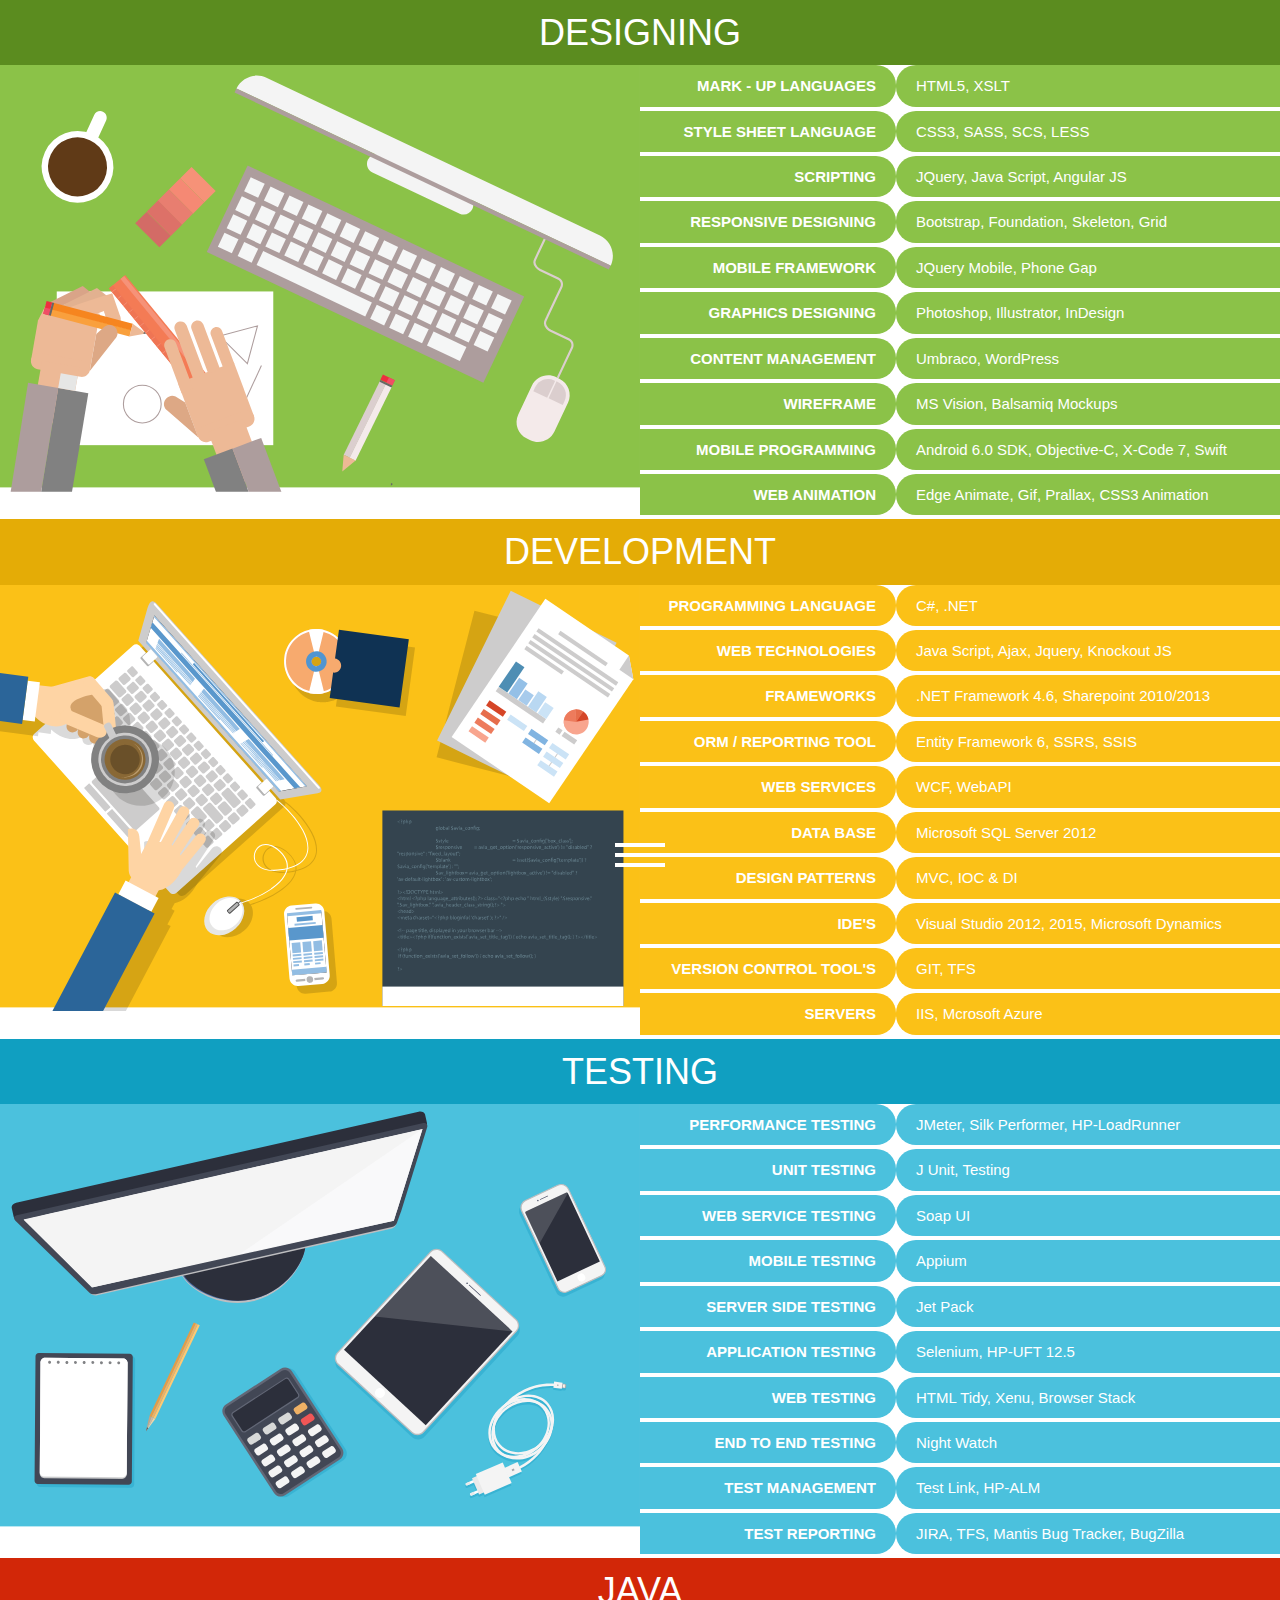
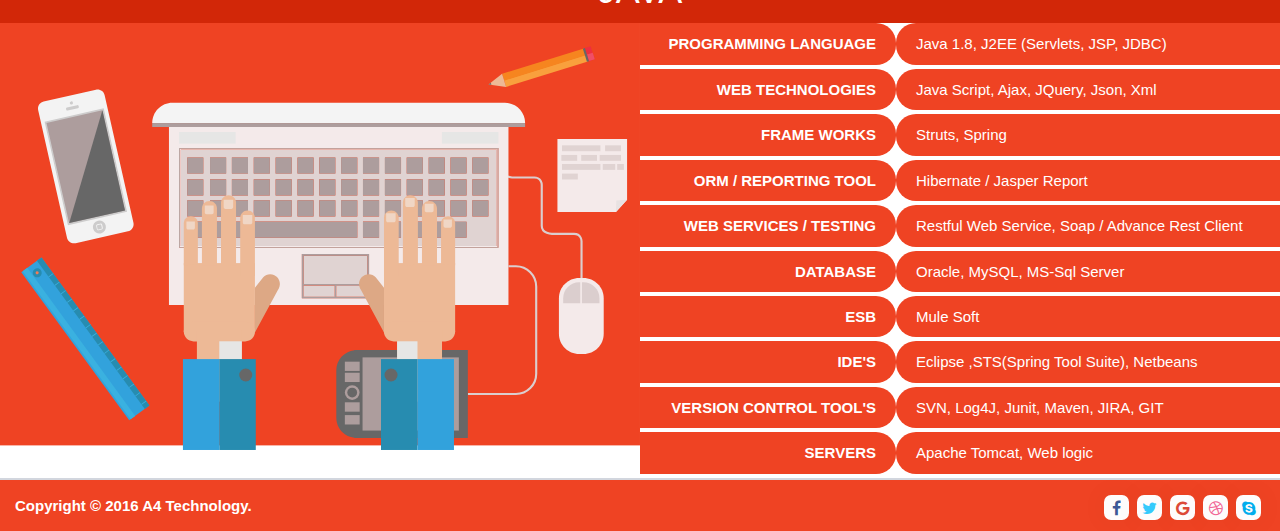
<file: final/skills.html>
<!DOCTYPE html>
<html lang="en">
<head>
<meta charset="utf-8">
<meta http-equiv="X-UA-Compatible" content="IE=edge">
<meta name="viewport" content="width=device-width, initial-scale=1">
<title>A4 Technology :: Skills & Sets</title>
<!-- Bootstrap -->
<link href="css/media.css" rel="stylesheet">
<link href="css/bootstrap.css" rel="stylesheet">
<!--StyleSheet-->
<link href="css/style.css" rel="stylesheet">
<link href="css/skills.css" rel="stylesheet">
<!--Font Awesome-->
<link href="css/font-awesome.min.css" rel="stylesheet">
<!-- HTML5 shim and Respond.js for IE8 support of HTML5 elements and media queries -->
<!-- WARNING: Respond.js doesn't work if you view the page via file:// -->
<!--[if lt IE 9]>
		  <script src="https://oss.maxcdn.com/html5shiv/3.7.2/html5shiv.min.js"></script>
		  <script src="https://oss.maxcdn.com/respond/1.4.2/respond.min.js"></script>
		<![endif]-->
</head>
<body>
<nav id="bt-menu" class="bt-menu bt-menu-close"><a href="#" class="bt-menu-trigger"><span>Menu</span></a>
  <ul>
    <li><a href="index.html" class="bt-icon icon-user-outline hvr-float">Home</a></li>
    <li><a href="about_us.html" class="bt-icon icon-sun hvr-float">About Us</a></li>
    <li><a href="product.html" class="bt-icon icon-windows hvr-float">Products</a></li>
    <li><a href="services.html#" class="bt-icon icon-speaker hvr-float">Services</a></li>
    <li><a href="career.html" class="bt-icon icon-star hvr-float">Career</a></li>
    <li><a href="contact_us.html" class="bt-icon icon-bubble hvr-float">Contact Us</a></li>
  </ul>
</nav>
<div class="container-fluid">
  <div class="row">
  <h1 class=" deshead">DESIGNING</h1>
    <div class="col-md-6 no-padding" >
      <svg version="1.1" id="Layer_1" xmlns="http://www.w3.org/2000/svg" xmlns:xlink="http://www.w3.org/1999/xlink" x="0px" y="0px"
	 viewBox="0 0 600 400" style="enable-background:new 0 0 600 400;" xml:space="preserve">
        <rect class="dest0" width="600" height="396"/>
        <g>
          <g>
            <g>
              <g>
                <g>
                  <g>
                    <rect x="360.7" y="289.2" transform="matrix(0.4399 -0.898 0.898 0.4399 -61.7813 491.8122)" class="dest1" width="5.5" height="12.4"/>
                  </g>
                </g>
              </g>
              <g>
                <g>
                  <g>
                    <rect x="363.5" y="293.7" transform="matrix(0.44 -0.898 0.898 0.44 -61.4571 495.0544)" class="dest2" width="5.5" height="6.2"/>
                  </g>
                </g>
              </g>
              <g>
                <g>
                  <g>
                    <rect x="308.8" y="331.6" transform="matrix(0.44 -0.898 0.898 0.44 -106.0659 499.5635)" class="dest3" width="77.3" height="6.4"/>
                  </g>
                </g>
              </g>
              <g>
                <g>
                  <g>
                    <rect x="303.5" y="329" transform="matrix(0.44 -0.898 0.898 0.44 -106.7249 493.217)" class="dest4" width="77.3" height="6.4"/>
                  </g>
                </g>
              </g>
              <g>
                <g>
                  <g>
                    <rect x="360.8" y="292.6" transform="matrix(0.4401 -0.898 0.898 0.4401 -65.7272 492.1939)" class="dest5" width="1.9" height="12.4"/>
                  </g>
                </g>
              </g>
              <polygon class="dest6" points="322.2,365.5 320.9,381 333.4,370.9 			"/>
            </g>
            <polygon class="dest5" points="366.4,394.4 366.6,391.9 368.4,392.8 		"/>
          </g>
          <rect x="53.2" y="212.3" class="dest7" width="203" height="144.1"/>
          <g>
            <ellipse transform="matrix(0.418 -0.9085 0.9085 0.418 -44.4642 121.6646)" class="dest8" cx="72.7" cy="95.5" rx="30.6" ry="30.6"/>
            <path class="dest7" d="M91.1,70.3l8.4-18.3c1.4-3.1,0.1-6.8-3-8.2c-3.1-1.4-6.8-0.1-8.2,3l-8.4,18.3c-0.1,0.2-0.2,0.5-0.3,0.7
			L90.7,71C90.9,70.8,91,70.6,91.1,70.3z M85.5,67.7l8.4-18.3L85.5,67.7z"/>
          </g>
          <g>
            <path class="dest3" d="M519.8,343.6c-4,8.5-14.2,12.1-22.6,8.1l-3.2-1.5c-8.5-4-12.1-14.2-8.1-22.6l12.7-26.9
			c4-8.5,14.2-12.1,22.6-8.1l3.2,1.5c8.5,4,12.1,14.2,8.1,22.6L519.8,343.6z"/>
            <path class="dest4" d="M513,312l-13-6.1l1.7-3.7c3.2-6.7,11.2-9.6,17.9-6.4l0.8,0.4L513,312z"/>
            <path class="dest4" d="M527.6,318.8l-13.3-6.3l7.5-15.9l1.1,0.5c6.7,3.2,9.6,11.2,6.4,17.9L527.6,318.8z"/>
            <path class="dest9" d="M511.5,161.5c0,0-6.3,13.3-9.8,20.8c-2.9,6,4.7,9.9,4.7,9.9l16.8,7.9c5.7,2.7,3,8.3,3,8.3L513,236.2l8.4-17.7
			c0,0-6.3,13.3-9.8,20.8c-2.9,6,4.7,9.9,4.7,9.9l16.8,7.9c5.7,2.7,3,8.3,3,8.3l-13.2,27.9"/>
            <rect x="297.9" y="52.7" transform="matrix(0.4276 -0.904 0.904 0.4276 18.8429 422.0639)" class="dest10" width="89.6" height="286.8"/>
            <g>
              <g>
                <rect x="231.3" y="107.5" transform="matrix(0.4277 -0.9039 0.9039 0.4277 32.7785 281.3698)" class="dest11" width="14.5" height="14.5"/>
                <rect x="249.8" y="116.3" transform="matrix(0.4276 -0.904 0.904 0.4276 35.4783 303.1462)" class="dest11" width="14.5" height="14.5"/>
                <rect x="267.6" y="124.7" transform="matrix(0.4276 -0.9039 0.9039 0.4276 38.031 323.9746)" class="dest11" width="14.5" height="14.5"/>
                <rect x="285.3" y="133.1" transform="matrix(0.4275 -0.904 0.904 0.4275 40.6314 344.8607)" class="dest11" width="14.5" height="14.5"/>
                <rect x="303.1" y="141.5" transform="matrix(0.4276 -0.9039 0.9039 0.4276 43.1704 365.6714)" class="dest11" width="14.5" height="14.5"/>
                <rect x="320.8" y="149.9" transform="matrix(0.4276 -0.904 0.904 0.4276 45.7554 386.5392)" class="dest11" width="14.5" height="14.5"/>
                <rect x="338.6" y="158.3" transform="matrix(0.4276 -0.904 0.904 0.4276 48.3255 407.3902)" class="dest11" width="14.5" height="14.5"/>
                <rect x="356.3" y="166.7" transform="matrix(0.4276 -0.904 0.904 0.4276 50.903 428.2481)" class="dest11" width="14.5" height="14.5"/>
                <rect x="374.1" y="175.1" transform="matrix(0.4275 -0.904 0.904 0.4275 53.4823 449.1093)" class="dest11" width="14.5" height="14.5"/>
                <rect x="391.8" y="183.5" transform="matrix(0.4276 -0.904 0.904 0.4276 56.0448 469.948)" class="dest11" width="14.5" height="14.5"/>
                <rect x="409.6" y="191.9" transform="matrix(0.4276 -0.904 0.904 0.4276 58.6158 490.7983)" class="dest11" width="14.5" height="14.5"/>
                <rect x="427.3" y="200.3" transform="matrix(0.4276 -0.904 0.904 0.4276 61.1677 511.6273)" class="dest11" width="14.5" height="14.5"/>
                <rect x="445.1" y="208.7" transform="matrix(0.4276 -0.904 0.904 0.4276 63.7488 532.4911)" class="dest11" width="14.5" height="14.5"/>
                <rect x="462.8" y="217" transform="matrix(0.4276 -0.904 0.904 0.4276 66.3203 553.342)" class="dest11" width="14.5" height="14.5"/>
              </g>
              <g>
                <rect x="222.9" y="125.3" transform="matrix(0.4276 -0.9039 0.9039 0.4276 11.9299 283.9417)" class="dest11" width="14.5" height="14.5"/>
                <rect x="241.5" y="134.1" transform="matrix(0.4276 -0.904 0.904 0.4276 14.6248 305.7154)" class="dest11" width="14.5" height="14.5"/>
                <rect x="259.2" y="142.4" transform="matrix(0.4277 -0.9039 0.9039 0.4277 17.1789 326.5426)" class="dest11" width="14.5" height="14.5"/>
                <rect x="276.9" y="150.8" transform="matrix(0.4277 -0.9039 0.9039 0.4277 19.7432 347.3834)" class="dest11" width="14.5" height="14.5"/>
                <rect x="294.7" y="159.2" transform="matrix(0.4277 -0.9039 0.9039 0.4277 22.3179 368.2387)" class="dest11" width="14.5" height="14.5"/>
                <rect x="312.4" y="167.6" transform="matrix(0.4277 -0.9039 0.9039 0.4277 24.8873 389.0866)" class="dest11" width="14.5" height="14.5"/>
                <rect x="330.2" y="176" transform="matrix(0.4276 -0.904 0.904 0.4276 27.4779 409.9662)" class="dest11" width="14.5" height="14.5"/>
                <rect x="347.9" y="184.4" transform="matrix(0.4275 -0.904 0.904 0.4275 30.0556 430.8248)" class="dest11" width="14.5" height="14.5"/>
                <rect x="365.7" y="192.8" transform="matrix(0.4275 -0.904 0.904 0.4275 32.6296 451.6807)" class="dest11" width="14.5" height="14.5"/>
                <rect x="383.4" y="201.2" transform="matrix(0.4276 -0.904 0.904 0.4276 35.1902 472.5157)" class="dest11" width="14.5" height="14.5"/>
                <rect x="401.2" y="209.6" transform="matrix(0.4276 -0.904 0.904 0.4276 37.7533 493.3553)" class="dest11" width="14.5" height="14.5"/>
                <rect x="418.9" y="218" transform="matrix(0.4276 -0.904 0.904 0.4276 40.3356 514.2225)" class="dest11" width="14.5" height="14.5"/>
                <rect x="436.7" y="226.4" transform="matrix(0.4276 -0.904 0.904 0.4276 42.8943 535.0582)" class="dest11" width="14.5" height="14.5"/>
                <rect x="454.4" y="234.8" transform="matrix(0.4276 -0.904 0.904 0.4276 45.466 555.9094)" class="dest11" width="14.5" height="14.5"/>
              </g>
              <g>
                <rect x="214.9" y="142.3" transform="matrix(0.4276 -0.9039 0.9039 0.4276 -8.0115 286.3993)" class="dest11" width="14.5" height="14.5"/>
                <rect x="233.4" y="151" transform="matrix(0.4276 -0.904 0.904 0.4276 -5.3177 308.174)" class="dest11" width="14.5" height="14.5"/>
                <rect x="251.2" y="159.4" transform="matrix(0.4276 -0.904 0.904 0.4276 -2.7452 329.0269)" class="dest11" width="14.5" height="14.5"/>
                <rect x="268.9" y="167.8" transform="matrix(0.4276 -0.904 0.904 0.4276 -0.1788 349.8696)" class="dest11" width="14.5" height="14.5"/>
                <rect x="286.7" y="176.2" transform="matrix(0.4276 -0.904 0.904 0.4276 2.3964 370.7263)" class="dest11" width="14.5" height="14.5"/>
                <rect x="304.4" y="184.6" transform="matrix(0.4276 -0.904 0.904 0.4276 4.9615 391.5672)" class="dest11" width="14.5" height="14.5"/>
                <rect x="322.2" y="193" transform="matrix(0.4276 -0.904 0.904 0.4276 7.5304 412.4169)" class="dest11" width="14.5" height="14.5"/>
                <rect x="339.9" y="201.4" transform="matrix(0.4276 -0.904 0.904 0.4276 10.1065 433.2746)" class="dest11" width="14.5" height="14.5"/>
                <rect x="357.7" y="209.8" transform="matrix(0.4276 -0.9039 0.9039 0.4276 12.6576 454.0961)" class="dest11" width="14.5" height="14.5"/>
                <rect x="375.4" y="218.2" transform="matrix(0.4276 -0.904 0.904 0.4276 15.2432 474.9678)" class="dest11" width="14.5" height="14.5"/>
                <rect x="393.2" y="226.6" transform="matrix(0.4276 -0.904 0.904 0.4276 17.8146 495.8188)" class="dest11" width="14.5" height="14.5"/>
                <rect x="410.9" y="235" transform="matrix(0.4276 -0.904 0.904 0.4276 20.3923 516.6804)" class="dest11" width="14.5" height="14.5"/>
                <rect x="428.7" y="243.4" transform="matrix(0.4276 -0.904 0.904 0.4276 22.9525 537.517)" class="dest11" width="14.5" height="14.5"/>
                <rect x="446.4" y="251.8" transform="matrix(0.4276 -0.904 0.904 0.4276 25.5233 558.3671)" class="dest11" width="14.5" height="14.5"/>
              </g>
              <rect x="206.7" y="159.6" transform="matrix(0.4275 -0.904 0.904 0.4275 -28.3929 288.9429)" class="dest11" width="14.5" height="14.5"/>
              <rect x="225.2" y="168.4" transform="matrix(0.4275 -0.904 0.904 0.4275 -25.7118 310.6965)" class="dest11" width="14.5" height="14.5"/>
              <rect x="287.3" y="148.7" transform="matrix(0.4276 -0.904 0.904 0.4276 -16.7228 383.6566)" class="dest11" width="14.5" height="112.7"/>
              <rect x="349.4" y="227.2" transform="matrix(0.4276 -0.9039 0.9039 0.4276 -7.7382 456.6109)" class="dest11" width="14.5" height="14.5"/>
              <rect x="367.2" y="235.6" transform="matrix(0.4276 -0.904 0.904 0.4276 -5.1567 477.4789)" class="dest11" width="14.5" height="14.5"/>
              <rect x="384.9" y="244" transform="matrix(0.4276 -0.904 0.904 0.4276 -2.5861 498.3288)" class="dest11" width="14.5" height="14.5"/>
              <rect x="411.6" y="246.7" transform="matrix(0.4276 -0.904 0.904 0.4276 1.2727 529.6119)" class="dest11" width="14.5" height="34.1"/>
            </g>
            <path class="dest12" d="M442.9,135.1c-2.1,4.5-7.5,6.4-11.9,4.3l-81.8-38.7c-4.5-2.1-6.4-7.5-4.3-11.9l0,0c2.1-4.5,7.5-6.4,11.9-4.3
			l81.8,38.7C443.1,125.2,445,130.6,442.9,135.1L442.9,135.1z"/>
            <g>
              <path class="dest12" d="M562.5,159.9L249.8,12c-10.5-5-23.1-0.5-28.1,10.1l350.9,166C577.5,177.5,573,164.9,562.5,159.9z"/>
              <rect x="394.2" y="-87.2" transform="matrix(0.4276 -0.904 0.904 0.4276 130.1763 419.3792)" class="dest10" width="4.1" height="388.1"/>
            </g>
          </g>
          <polygon class="dest13" points="231.9,280 206,254.1 241.4,244.6 	"/>
          <line class="dest13" x1="245.1" y1="281.8" x2="218.5" y2="339.4"/>
          <circle class="dest13" cx="133.4" cy="317.9" r="17.7"/>
          <g>
            <g>
              <g>
                <g>
                  <rect x="145.7" y="186.8" transform="matrix(0.7721 -0.6354 0.6354 0.7721 -129.0444 157.8424)" class="dest14" width="19.7" height="144.1"/>
                </g>
              </g>
            </g>
            <g>
              <g>
                <g>
                  <rect x="147.5" y="191.6" transform="matrix(0.7724 -0.6351 0.6351 0.7724 -133.3961 155.102)" class="dest15" width="4.5" height="144.1"/>
                </g>
              </g>
            </g>
            <g>
              <g>
                <g>
                  <rect x="158.2" y="182.8" transform="matrix(0.7723 -0.6353 0.6353 0.7723 -125.3695 159.9718)" class="dest16" width="4.5" height="144.1"/>
                </g>
              </g>
            </g>
            <g>
              <g>
                <ellipse transform="matrix(0.7722 -0.6353 0.6353 0.7722 -151.2819 195.0948)" class="dest17" cx="196.5" cy="308.5" rx="2.4" ry="2.4"/>
              </g>
            </g>
            <g>
              <g>
                <path class="dest18" d="M194.2,305.8c1.5-1.3,3.8-1,5,0.5c1.2,1.5,1,3.8-0.5,5c-1.5,1.3-3.8,1-5-0.5
					C192.5,309.3,192.7,307,194.2,305.8z M197.2,309.5c0.5-0.4,0.6-1.2,0.2-1.7c-0.4-0.5-1.2-0.6-1.7-0.2c-0.5,0.4-0.6,1.2-0.2,1.7
					C196,309.8,196.7,309.9,197.2,309.5z"/>
              </g>
            </g>
            <g>
              <g>
                <g>
                  <rect x="183.3" y="306.9" transform="matrix(0.7719 -0.6358 0.6358 0.7719 -153.0053 188.0718)" class="dest16" width="4.5" height="0.6"/>
                </g>
              </g>
              <g>
                <g>
                  <polygon class="dest16" points="178.4,302.1 181.9,299.2 182.3,299.7 178.8,302.5 					"/>
                </g>
              </g>
              <g>
                <g>
                  <polygon class="dest16" points="173.1,295.7 176.6,292.8 177,293.3 173.5,296.1 					"/>
                </g>
              </g>
              <g>
                <g>
                  <polygon class="dest16" points="167.9,289.3 171.3,286.4 171.7,286.9 168.3,289.8 					"/>
                </g>
              </g>
              <g>
                <g>
                  <rect x="162.3" y="281.4" transform="matrix(0.7725 -0.635 0.635 0.7725 -141.4474 168.5754)" class="dest16" width="4.5" height="0.6"/>
                </g>
              </g>
              <g>
                <g>
                  <polygon class="dest16" points="157.4,276.5 160.8,273.6 161.2,274.1 157.7,277 					"/>
                </g>
              </g>
              <g>
                <g>
                  <polygon class="dest16" points="152.1,270.1 155.6,267.3 156,267.7 152.5,270.6 					"/>
                </g>
              </g>
              <g>
                <g>
                  <rect x="146.5" y="262.2" transform="matrix(0.7718 -0.6358 0.6358 0.7718 -132.9767 154.4899)" class="dest16" width="4.5" height="0.6"/>
                </g>
              </g>
              <g>
                <g>
                  <rect x="141.3" y="255.8" transform="matrix(0.772 -0.6356 0.6356 0.772 -130.0891 149.622)" class="dest16" width="4.5" height="0.6"/>
                </g>
              </g>
              <g>
                <g>
                  <rect x="136" y="249.4" transform="matrix(0.7721 -0.6354 0.6354 0.7721 -127.2022 144.7633)" class="dest16" width="4.5" height="0.6"/>
                </g>
              </g>
              <g>
                <g>
                  <rect x="130.7" y="243.1" transform="matrix(0.7721 -0.6355 0.6355 0.7721 -124.3436 139.9708)" class="dest16" width="4.5" height="0.6"/>
                </g>
              </g>
              <g>
                <g>
                  <polygon class="dest16" points="125.8,238.2 129.3,235.3 129.7,235.8 126.2,238.6 					"/>
                </g>
              </g>
              <g>
                <g>
                  <rect x="120.2" y="230.3" transform="matrix(0.7717 -0.6359 0.6359 0.7717 -118.6788 130.52)" class="dest16" width="4.5" height="0.6"/>
                </g>
              </g>
              <g>
                <g>
                  <polygon class="dest16" points="115.3,225.4 118.8,222.5 119.2,223 115.7,225.9 					"/>
                </g>
              </g>
              <g>
                <g>
                  <rect x="109.7" y="217.5" transform="matrix(0.772 -0.6356 0.6356 0.772 -112.909 120.8144)" class="dest16" width="4.5" height="0.6"/>
                </g>
              </g>
              <g>
                <g>
                  <rect x="104.5" y="211.1" transform="matrix(0.7719 -0.6357 0.6357 0.7719 -110.0677 116.06)" class="dest16" width="4.5" height="0.6"/>
                </g>
              </g>
            </g>
          </g>
          <g>
            <polygon class="dest19" points="86.9,214.6 77.6,207.3 43.5,224.1 56,226.5 		"/>
            <polygon class="dest20" points="100.2,216.4 90.9,209.1 56.2,226.4 69.2,228.8 		"/>
            <g>
              <polygon class="dest6" points="29.1,276.7 84.2,286.4 93.6,233.1 43.5,224.1 35.6,239.6 			"/>
              <path class="dest6" d="M29.1,276.4c-0.7,4.2,2.1,8.2,6.2,8.9l40,7c4.2,0.7,8.2-2.1,8.9-6.2l0,0c0.7-4.2-2.1-8.2-6.2-8.9l-40-7
				C33.9,269.5,29.9,272.2,29.1,276.4L29.1,276.4z"/>
              <rect x="24" y="290.2" transform="matrix(0.1727 -0.985 0.985 0.1727 -260.2455 305.9746)" class="dest6" width="56.1" height="35.4"/>
              <g>
                <polygon class="dest21" points="54.6,302.9 82.8,307.8 67.5,400.1 38.6,400.1 				"/>
                <polygon class="dest10" points="26.3,297.9 54.6,302.9 38.6,400.1 10,400.1 				"/>
              </g>
              <rect x="56.7" y="289.3" transform="matrix(0.1727 -0.985 0.985 0.1727 -240.2256 308.7317)" class="dest22" width="14" height="16.1"/>
              <g>
                <path class="dest6" d="M80.5,237.5c1.2-0.6,8.8-3.6,17-6.9l3.5,10l12-4.1l-7.8-22.5c0,0-45,13.9-46.3,16.3L83,235
					C82.1,236.6,80.7,237.4,80.5,237.5z"/>
              </g>
              <ellipse transform="matrix(0.1728 -0.985 0.985 0.1728 -146.8811 302.605)" class="dest6" cx="106.7" cy="238.7" rx="6.6" ry="6.6"/>
              <polygon class="dest6" points="100.5,241 97.5,230.6 105.8,235.5 			"/>
              <g>
                <g>
                  <g>
                    <g>
                      <g>
                        <rect x="38.6" y="225.3" transform="matrix(0.2539 -0.9672 0.9672 0.2539 -187.1763 213.4296)" class="dest1" width="12.4" height="5.5"/>
                      </g>
                    </g>
                  </g>
                  <g>
                    <g>
                      <g>
                        <rect x="40.9" y="228.3" transform="matrix(0.254 -0.9672 0.9672 0.254 -190.6534 214.8878)" class="dest2" width="6.2" height="5.5"/>
                      </g>
                    </g>
                  </g>
                  <g>
                    <g>
                      <g>
                        <rect x="81.7" y="203.2" transform="matrix(0.2536 -0.9673 0.9673 0.2536 -170.4588 262.4576)" class="dest23" width="6.4" height="77.1"/>
                      </g>
                    </g>
                  </g>
                  <g>
                    <g>
                      <g>
                        <rect x="83.2" y="197.4" transform="matrix(0.2538 -0.9672 0.9672 0.2538 -163.7375 259.5607)" class="dest24" width="6.4" height="77.1"/>
                      </g>
                    </g>
                  </g>
                  <g>
                    <g>
                      <g>
                        <rect x="42.2" y="228" transform="matrix(0.2537 -0.9673 0.9673 0.2537 -185.4428 217.6687)" class="dest5" width="12.4" height="1.9"/>
                      </g>
                    </g>
                  </g>
                  <polygon class="dest6" points="124.4,242.6 137,251.7 121.3,254.6 					"/>
                </g>
                <polygon class="dest5" points="137,251.7 135,250.2 134.5,252.2 				"/>
              </g>
              <path class="dest25" d="M84.2,286.8l6.1-34.7l7.8-7l0,0c1.6-1.2,3.7-1.7,5.8-1.3c4.2,0.7,6.9,4.7,6.2,8.9c-0.2,1.2-0.7,2.3-1.4,3.2
				l0,0l-0.5,0.5c-0.1,0.1-0.1,0.2-0.2,0.3L84.2,286.8z"/>
            </g>
          </g>
          <g>
            <rect x="178.1" y="96.1" transform="matrix(0.7071 -0.7071 0.7071 0.7071 -24.9102 164.11)" class="dest16" width="15" height="32"/>
            <rect x="167.5" y="106.7" transform="matrix(0.7071 -0.7071 0.7071 0.7071 -35.521 159.7211)" class="dest26" width="15" height="32"/>
            <rect x="156.9" y="117.3" transform="matrix(0.7071 -0.7071 0.7071 0.7071 -46.1346 155.3182)" class="dest27" width="15" height="32"/>
            <rect x="146.6" y="127.7" transform="matrix(0.7071 -0.7071 0.7071 0.7071 -56.4918 151.0283)" class="dest28" width="15" height="32"/>
            <rect x="135.9" y="138.3" transform="matrix(0.7071 -0.7071 0.7071 0.7071 -67.1042 146.6325)" class="dest29" width="15" height="32"/>
          </g>
          <g>
            <defs>
              <rect id="SVGID_1_" x="137" y="234.7" width="131.9" height="165.4"/>
            </defs>
            <clipPath id="SVGID_2_">
              <use xlink:href="#SVGID_1_"  style="overflow:visible;"/>
            </clipPath>
            <g class="dest30">
              <g>
                <rect x="174.5" y="286.7" transform="matrix(0.9365 -0.3506 0.3506 0.9365 -97.1609 90.9114)" class="dest6" width="56" height="54.1"/>
                <path class="dest6" d="M183.1,239.9c-3.1,1.1-4.6,4.5-3.5,7.6l15.7,41.9l11.1-4.1l-15.7-41.9C189.5,240.3,186.1,238.7,183.1,239.9
					z"/>
                <path class="dest6" d="M167.4,240.8c-3.1,1.1-4.6,4.5-3.5,7.6l17.5,46.8l10.6-5.4l-17-45.5C173.9,241.3,170.5,239.7,167.4,240.8z"
					/>
                <path class="dest6" d="M157.7,257.4c-3,1.1-4.5,4.5-3.4,7.5l16,42.8l10.8-4.1l-16-42.8C164,257.8,160.7,256.3,157.7,257.4z"/>
                <path class="dest6" d="M201,246c-2.9,1.1-4.3,4.3-3.3,7.1l11.3,30.3l10.7-3.2l-11.6-31C207.1,246.3,203.9,244.9,201,246z"/>
                <path class="dest25" d="M185.9,349.3l-12.3-33l-9-5.4l0,0c-1.8-0.8-3.9-1-5.9-0.2c-4,1.5-6,5.9-4.5,9.9c0.4,1.2,1.1,2.1,2,2.9l0,0
					l0.6,0.4c0.1,0.1,0.2,0.1,0.3,0.2L185.9,349.3z"/>
                <path class="dest6" d="M238.1,329c1.5,4-0.5,8.4-4.5,9.9l-38,14.2c-4,1.5-8.4-0.5-9.9-4.5l0,0c-1.5-4,0.5-8.4,4.5-9.9l38-14.2
					C232.1,323,236.6,325,238.1,329L238.1,329z"/>
                <rect x="203.7" y="336.1" transform="matrix(0.9365 -0.3506 0.3506 0.9365 -113.6366 100.7283)" class="dest6" width="35.4" height="56.1"/>
              </g>
              <g>
                <rect x="202.7" y="362.4" transform="matrix(0.9365 -0.3506 0.3506 0.9365 -125.8272 101.3705)" class="dest21" width="28.7" height="71.5"/>
                <rect x="229.6" y="352.4" transform="matrix(0.9365 -0.3507 0.3507 0.9365 -120.6126 110.1683)" class="dest10" width="28.7" height="71.5"/>
              </g>
            </g>
          </g>
        </g>
      </svg>
    </div>
    <div class="col-md-6 no-padding"> 
      <!--<h1>Designing</h1>-->
      <table class="table-responsive" style="width:100%;">
        <tr>
          <td width="40%"><p class="left_content des">MARK - UP LANGUAGES</p></td>
          <td><p class="right_content des">HTML5, XSLT</p></td>
        </tr>
        <tr>
          <td width="40%"><p class="left_content des">STYLE SHEET LANGUAGE</p></td>
          <td><p class="right_content des">CSS3, SASS, SCS, LESS</p></td>
        </tr>
        <tr>
          <td width="40%"><p class="left_content des">SCRIPTING</p></td>
          <td><p class="right_content des">JQuery, Java Script, Angular JS</p></td>
        </tr>
        <tr>
          <td width="40%"><p class="left_content des">RESPONSIVE DESIGNING</p></td>
          <td><p class="right_content des">Bootstrap, Foundation, Skeleton, Grid </p></td>
        </tr>
        <tr>
          <td width="40%"><p class="left_content des">MOBILE FRAMEWORK</p></td>
          <td><p class="right_content des">JQuery Mobile, Phone Gap</p></td>
        </tr>
        <tr>
          <td width="40%"><p class="left_content des">GRAPHICS DESIGNING</p></td>
          <td><p class="right_content des">Photoshop, Illustrator, InDesign</p></td>
        </tr>
        <tr>
          <td width="40%"><p class="left_content des">CONTENT MANAGEMENT</p></td>
          <td><p class="right_content des">Umbraco, WordPress</p></td>
        </tr>
        <tr>
          <td width="40%"><p class="left_content des">WIREFRAME</p></td>
          <td><p class="right_content des">MS Vision, Balsamiq Mockups</p></td>
        </tr>
        <tr>
          <td width="40%"><p class="left_content des">MOBILE PROGRAMMING</p></td>
          <td><p class="right_content des">Android 6.0 SDK, Objective-C, X-Code 7, Swift</p></td>
        </tr>
        <tr>
          <td width="40%"><p class="left_content des">WEB ANIMATION</p></td>
          <td><p class="right_content des">Edge Animate, Gif, Prallax, CSS3 Animation</p></td>
        </tr>
      </table>
    </div>
  </div>
  <div class="row">
  <h1 class="devhead">DEVELOPMENT</h1>
    <div class="col-md-6 no-padding">
      <svg version="1.1" id="Layer_2" xmlns="http://www.w3.org/2000/svg" xmlns:xlink="http://www.w3.org/1999/xlink" x="0px" y="0px"
	 viewBox="0 0 600 400" style="enable-background:new 0 0 600 400;" xml:space="preserve">
        <rect class="dvst0" width="600" height="396"/>
        <g>
          <g>
            <path class="dvst1" d="M292.6,231.7c-5.6-10.6-15.3-21.3-24.7-28.5l-0.2,0.2c-0.2-0.7-0.5-1.4-1-1.9l-5.8-6.5l0,0l-7.4-8.3l0,0
			L152.3,73.7l0,0l-7.4-8.3l0,0l-5.8-6.5c-1.6-1.8-4.5-2-6.3-0.4l-92.5,82.7c-1.8,1.6-2,4.5-0.4,6.3l127.5,142.6
			c1.6,1.8,4.5,2,6.3,0.4l92.5-82.7c1-0.9,1.5-2.2,1.5-3.4c9.1,7.2,18.5,17.5,23.9,27.8c3,5.7,4.8,11.5,4.7,16.7
			c-0.2,5.1-2.3,9.7-7,13.3c-2.8,2.1-6.6,3.8-11.4,5.1c0.2-2,0-4.1-0.6-6.2c-1-3.2-3.1-6.5-6.5-9.7c-3.1-3-6.1-4.8-8.8-5.8
			c-3.1-1.1-5.8-1.1-8.2-0.3c-3.7,1.2-6.3,4.3-7.3,7.9c-1,3.6-0.4,7.7,2.4,11c2.5,3,6.7,5.2,13.1,5.7c3.1,0.2,6.7,0.1,10.9-0.6
			c1.3-0.2,2.6-0.5,3.8-0.8c-0.2,0.8-0.4,1.6-0.7,2.4c-1.1,3.1-3.2,6-5.8,8.8c-2.3,2.4-5.1,4.7-8.2,6.8c-7.7,5.3-17.1,9.5-24.4,11.7
			l-2.9,1l-0.1,0.1c-0.2-0.3-0.4-0.5-0.6-0.8l0,0c-0.1-0.1-0.1-0.2-0.2-0.3c-0.1-0.1-0.2-0.2-0.2-0.2l0,0
			c-5.9-6.3-17.4-5.3-25.8,2.3c-8.6,7.7-10.8,19.2-4.9,25.7c5.8,6.5,17.5,5.6,26.1-2c7.8-7,10.3-17.2,6.2-23.9l2.7-0.9
			c7.2-2.2,16.4-6.2,24.1-11.5c3.3-2.2,6.4-4.7,8.9-7.3c2.7-2.9,4.9-5.9,6-9.2c0.4-1,0.6-2,0.8-3c5.1-1.3,9.1-3.1,12.1-5.3
			c5-3.7,7.2-8.6,7.4-14C297.5,243.5,295.7,237.6,292.6,231.7z M277,267.5c-1.3,0.3-2.7,0.6-4.1,0.8c-4.1,0.7-7.7,0.9-10.7,0.6
			c-6.1-0.5-10.1-2.6-12.4-5.4c-2.5-3-3.1-6.8-2.2-10.1c0.9-3.3,3.3-6.2,6.7-7.3c2.2-0.7,4.9-0.7,7.9,0.4c2.5,1,5.3,2.7,8.1,5.5
			c3.3,3.2,5.3,6.3,6.2,9.3C277.1,263.4,277.2,265.5,277,267.5z"/>
            <g>
              <g>
                <path class="dvst2" d="M130.9,57l127.5,142.6c1.6,1.8,1.5,4.7-0.4,6.3l-92.5,82.7c-1.8,1.6-4.7,1.5-6.3-0.4L31.8,145.7
					c-1.6-1.8-1.5-4.7,0.4-6.3l92.5-82.7C126.4,55,129.3,55.2,130.9,57z"/>
                <path class="dvst3" d="M136.7,63.5l7.4,8.3l-4.7,4.2c-0.4,0.4-1.1,0.3-1.5-0.1l-6-6.7c-0.4-0.4-0.3-1.1,0.1-1.5L136.7,63.5z"/>
                <path class="dvst3" d="M245.3,184.9l7.4,8.3l-4.7,4.2c-0.4,0.4-1.1,0.3-1.5-0.1l-6-6.7c-0.4-0.4-0.3-1.1,0.1-1.5L245.3,184.9z"/>
                <path class="dvst4" d="M147.1,17.7L299,187.6c3.7,4.1,2.9,7-1.3,7.7l-35,5.7L129.6,52.2l8.7-30.6
					C140.3,14.7,143.1,13.2,147.1,17.7z"/>
                <polygon class="dvst5" points="287.7,188.6 261.5,193.5 137.1,54.4 144.7,28.7 				"/>
                <path class="dvst2" d="M145.7,17.3l154,172.2c0.3,0.4,0.3,0.9-0.1,1.3l0,0c-0.4,0.3-0.9,0.3-1.3-0.1l-154-172.2
					c-0.3-0.4-0.3-0.9,0.1-1.3l0,0C144.8,16.9,145.3,17,145.7,17.3z"/>
                <path class="dvst2" d="M142,60.8l5.3,5.9c0.3,0.4,0.3,1-0.1,1.3l-7,6.3c-0.4,0.3-1,0.3-1.3-0.1l-5.3-5.9c-0.3-0.4-0.3-1,0.1-1.3
					l7-6.3C141.1,60.4,141.7,60.4,142,60.8z"/>
                <path class="dvst2" d="M250.6,182.2l5.3,5.9c0.3,0.4,0.3,1-0.1,1.3l-7,6.3c-0.4,0.3-1,0.3-1.3-0.1l-5.3-5.9
					c-0.3-0.4-0.3-1,0.1-1.3l7-6.3C249.7,181.8,250.3,181.8,250.6,182.2z"/>
                <path class="dvst4" d="M235.2,200.2l4.1,4.6c0.5,0.5,0.4,1.3-0.1,1.8l-3.4,3.1c-0.5,0.5-1.3,0.4-1.8-0.1l-4.1-4.6
					c-0.5-0.5-0.4-1.3,0.1-1.8l3.4-3.1C233.9,199.6,234.8,199.7,235.2,200.2z"/>
                <path class="dvst4" d="M228.9,206.3l3.7,4.2c0.6,0.6,0.5,1.6-0.1,2.2l-4.6,4.1c-0.6,0.6-1.6,0.5-2.2-0.1l-3.7-4.2
					c-0.6-0.6-0.5-1.6,0.1-2.2l4.6-4.1C227.3,205.6,228.3,205.6,228.9,206.3z"/>
                <path class="dvst4" d="M220.7,213.6l3.7,4.2c0.6,0.6,0.5,1.6-0.1,2.2l-4.6,4.1c-0.6,0.6-1.6,0.5-2.2-0.1l-3.7-4.2
					c-0.6-0.6-0.5-1.6,0.1-2.2l4.6-4.1C219.2,212.9,220.2,212.9,220.7,213.6z"/>
                <path class="dvst4" d="M212.6,220.9l3.7,4.2c0.6,0.6,0.5,1.6-0.1,2.2l-4.6,4.1c-0.6,0.6-1.6,0.5-2.2-0.1l-3.7-4.2
					c-0.6-0.6-0.5-1.6,0.1-2.2l4.6-4.1C211,220.2,212,220.2,212.6,220.9z"/>
                <path class="dvst4" d="M204.4,228.2l3.7,4.2c0.6,0.6,0.5,1.6-0.1,2.2l-4.6,4.1c-0.6,0.6-1.6,0.5-2.2-0.1l-3.7-4.2
					c-0.6-0.6-0.5-1.6,0.1-2.2l4.6-4.1C202.8,227.5,203.8,227.5,204.4,228.2z"/>
                <path class="dvst4" d="M196.2,235.5l3.7,4.2c0.6,0.6,0.5,1.6-0.1,2.2l-4.6,4.1c-0.6,0.6-1.6,0.5-2.2-0.1l-3.7-4.2
					c-0.6-0.6-0.5-1.6,0.1-2.2l4.6-4.1C194.7,234.8,195.7,234.8,196.2,235.5z"/>
                <path class="dvst4" d="M228,192.1l4.1,4.6c0.5,0.5,0.4,1.3-0.1,1.8l-3.4,3.1c-0.5,0.5-1.3,0.4-1.8-0.1l-4.1-4.6
					c-0.5-0.5-0.4-1.3,0.1-1.8l3.4-3.1C226.7,191.5,227.5,191.6,228,192.1z"/>
                <path class="dvst4" d="M215,190.7l10.3,11.5c0.6,0.7,0.6,1.7-0.1,2.4l-4.5,4c-0.7,0.6-1.7,0.6-2.4-0.1L208,196.9
					c-0.6-0.7-0.6-1.7,0.1-2.4l4.5-4C213.3,190,214.4,190,215,190.7z"/>
                <path class="dvst4" d="M211.5,203.3l5.6,6.2c0.6,0.7,0.6,1.7-0.1,2.4l-4.5,4c-0.7,0.6-1.7,0.6-2.4-0.1l-5.6-6.2
					c-0.6-0.7-0.6-1.7,0.1-2.4l4.5-4C209.9,202.5,210.9,202.6,211.5,203.3z"/>
                <path class="dvst4" d="M197.8,204.4l11.1,12.5c0.6,0.7,0.6,1.7-0.1,2.4l-4.5,4c-0.7,0.6-1.7,0.6-2.4-0.1l-11.1-12.5
					c-0.6-0.7-0.6-1.7,0.1-2.4l4.5-4C196.1,203.6,197.2,203.7,197.8,204.4z"/>
                <path class="dvst4" d="M197.1,220l3.7,4.2c0.6,0.6,0.5,1.6-0.1,2.2l-4.6,4.1c-0.6,0.6-1.6,0.5-2.2-0.1l-3.7-4.2
					c-0.6-0.6-0.5-1.6,0.1-2.2l4.6-4.1C195.6,219.3,196.5,219.4,197.1,220z"/>
                <path class="dvst4" d="M189,227.3l3.7,4.2c0.6,0.6,0.5,1.6-0.1,2.2l-4.6,4.1c-0.6,0.6-1.6,0.5-2.2-0.1l-3.7-4.2
					c-0.6-0.6-0.5-1.6,0.1-2.2l4.6-4.1C187.4,226.6,188.4,226.7,189,227.3z"/>
                <path class="dvst4" d="M221.2,184.6l3.6,4c0.5,0.5,0.4,1.3-0.1,1.8l-3.4,3.1c-0.5,0.5-1.3,0.4-1.8-0.1l-3.6-4
					c-0.5-0.5-0.4-1.3,0.1-1.8l3.4-3.1C220,184,220.8,184,221.2,184.6z"/>
                <path class="dvst4" d="M214.4,176.9l3.6,4c0.5,0.5,0.4,1.3-0.1,1.8l-3.4,3.1c-0.5,0.5-1.3,0.4-1.8-0.1l-3.6-4
					c-0.5-0.5-0.4-1.3,0.1-1.8l3.4-3.1C213.1,176.4,213.9,176.4,214.4,176.9z"/>
                <path class="dvst4" d="M207.6,169.3l3.6,4c0.5,0.5,0.4,1.3-0.1,1.8l-3.4,3.1c-0.5,0.5-1.3,0.4-1.8-0.1l-3.6-4
					c-0.5-0.5-0.4-1.3,0.1-1.8l3.4-3.1C206.3,168.7,207.1,168.8,207.6,169.3z"/>
                <path class="dvst4" d="M200.7,161.7l3.6,4c0.5,0.5,0.4,1.3-0.1,1.8l-3.4,3.1c-0.5,0.5-1.3,0.4-1.8-0.1l-3.6-4
					c-0.5-0.5-0.4-1.3,0.1-1.8l3.4-3.1C199.5,161.1,200.3,161.1,200.7,161.7z"/>
                <path class="dvst4" d="M193.9,154l3.6,4c0.5,0.5,0.4,1.3-0.1,1.8l-3.4,3.1c-0.5,0.5-1.3,0.4-1.8-0.1l-3.6-4
					c-0.5-0.5-0.4-1.3,0.1-1.8l3.4-3.1C192.6,153.4,193.4,153.5,193.9,154z"/>
                <path class="dvst4" d="M187.1,146.4l3.6,4c0.5,0.5,0.4,1.3-0.1,1.8l-3.4,3.1c-0.5,0.5-1.3,0.4-1.8-0.1l-3.6-4
					c-0.5-0.5-0.4-1.3,0.1-1.8l3.4-3.1C185.8,145.8,186.6,145.9,187.1,146.4z"/>
                <path class="dvst4" d="M180.2,138.7l3.6,4c0.5,0.5,0.4,1.3-0.1,1.8l-3.4,3.1c-0.5,0.5-1.3,0.4-1.8-0.1l-3.6-4
					c-0.5-0.5-0.4-1.3,0.1-1.8l3.4-3.1C179,138.2,179.8,138.2,180.2,138.7z"/>
                <path class="dvst4" d="M173.4,131.1l3.6,4c0.5,0.5,0.4,1.3-0.1,1.8l-3.4,3.1c-0.5,0.5-1.3,0.4-1.8-0.1l-3.6-4
					c-0.5-0.5-0.4-1.3,0.1-1.8l3.4-3.1C172.1,130.5,172.9,130.6,173.4,131.1z"/>
                <path class="dvst4" d="M166.6,123.5l3.6,4c0.5,0.5,0.4,1.3-0.1,1.8l-3.4,3.1c-0.5,0.5-1.3,0.4-1.8-0.1l-3.6-4
					c-0.5-0.5-0.4-1.3,0.1-1.8l3.4-3.1C165.3,122.9,166.1,122.9,166.6,123.5z"/>
                <path class="dvst4" d="M159.8,115.8l3.6,4c0.5,0.5,0.4,1.3-0.1,1.8l-3.4,3.1c-0.5,0.5-1.3,0.4-1.8-0.1l-3.6-4
					c-0.5-0.5-0.4-1.3,0.1-1.8l3.4-3.1C158.5,115.3,159.3,115.3,159.8,115.8z"/>
                <path class="dvst4" d="M152.9,108.2l3.6,4c0.5,0.5,0.4,1.3-0.1,1.8L153,117c-0.5,0.5-1.3,0.4-1.8-0.1l-3.6-4
					c-0.5-0.5-0.4-1.3,0.1-1.8l3.4-3.1C151.6,107.6,152.5,107.7,152.9,108.2z"/>
                <path class="dvst4" d="M146.1,100.6l3.6,4c0.5,0.5,0.4,1.3-0.1,1.8l-3.4,3.1c-0.5,0.5-1.3,0.4-1.8-0.1l-3.6-4
					c-0.5-0.5-0.4-1.3,0.1-1.8l3.4-3.1C144.8,100,145.6,100,146.1,100.6z"/>
                <path class="dvst4" d="M139.3,92.9l3.6,4c0.5,0.5,0.4,1.3-0.1,1.8l-3.4,3.1c-0.5,0.5-1.3,0.4-1.8-0.1l-3.6-4
					c-0.5-0.5-0.4-1.3,0.1-1.8l3.4-3.1C138,92.4,138.8,92.4,139.3,92.9z"/>
                <path class="dvst4" d="M132.4,85.3l3.6,4c0.5,0.5,0.4,1.3-0.1,1.8l-3.4,3.1c-0.5,0.5-1.3,0.4-1.8-0.1l-3.6-4
					c-0.5-0.5-0.4-1.3,0.1-1.8l3.4-3.1C131.2,84.7,132,84.8,132.4,85.3z"/>
                <path class="dvst4" d="M124.8,76.7l4.1,4.6c0.5,0.5,0.4,1.3-0.1,1.8l-3.4,3.1c-0.5,0.5-1.3,0.4-1.8-0.1l-4.1-4.6
					c-0.5-0.5-0.4-1.3,0.1-1.8l3.4-3.1C123.5,76.1,124.3,76.2,124.8,76.7z"/>
                <path class="dvst4" d="M207.6,182.5l3.7,4.1c0.6,0.6,0.5,1.6-0.1,2.2l-4.7,4.2c-0.6,0.6-1.6,0.5-2.2-0.1l-3.7-4.1
					c-0.6-0.6-0.5-1.6,0.1-2.2l4.7-4.2C206.1,181.8,207,181.8,207.6,182.5z"/>
                <path class="dvst4" d="M200.2,174.2l3.7,4.1c0.6,0.6,0.5,1.6-0.1,2.2l-4.7,4.2c-0.6,0.6-1.6,0.5-2.2-0.1l-3.7-4.1
					c-0.6-0.6-0.5-1.6,0.1-2.2l4.7-4.2C198.6,173.5,199.6,173.5,200.2,174.2z"/>
                <path class="dvst4" d="M192.8,165.9l3.7,4.1c0.6,0.6,0.5,1.6-0.1,2.2l-4.7,4.2c-0.6,0.6-1.6,0.5-2.2-0.1l-3.7-4.1
					c-0.6-0.6-0.5-1.6,0.1-2.2l4.7-4.2C191.2,165.2,192.2,165.3,192.8,165.9z"/>
                <path class="dvst4" d="M185.4,157.6l3.7,4.1c0.6,0.6,0.5,1.6-0.1,2.2l-4.7,4.2c-0.6,0.6-1.6,0.5-2.2-0.1l-3.7-4.1
					c-0.6-0.6-0.5-1.6,0.1-2.2l4.7-4.2C183.8,156.9,184.8,157,185.4,157.6z"/>
                <path class="dvst4" d="M178,149.3l3.7,4.1c0.6,0.6,0.5,1.6-0.1,2.2l-4.7,4.2c-0.6,0.6-1.6,0.5-2.2-0.1l-3.7-4.1
					c-0.6-0.6-0.5-1.6,0.1-2.2l4.7-4.2C176.4,148.6,177.4,148.7,178,149.3z"/>
                <path class="dvst4" d="M170.5,141l3.7,4.1c0.6,0.6,0.5,1.6-0.1,2.2l-4.7,4.2c-0.6,0.6-1.6,0.5-2.2-0.1l-3.7-4.1
					c-0.6-0.6-0.5-1.6,0.1-2.2l4.7-4.2C169,140.4,170,140.4,170.5,141z"/>
                <path class="dvst4" d="M163.1,132.7l3.7,4.1c0.6,0.6,0.5,1.6-0.1,2.2l-4.7,4.2c-0.6,0.6-1.6,0.5-2.2-0.1l-3.7-4.1
					c-0.6-0.6-0.5-1.6,0.1-2.2l4.7-4.2C161.6,132.1,162.6,132.1,163.1,132.7z"/>
                <path class="dvst4" d="M155.7,124.5l3.7,4.1c0.6,0.6,0.5,1.6-0.1,2.2l-4.7,4.2c-0.6,0.6-1.6,0.5-2.2-0.1l-3.7-4.1
					c-0.6-0.6-0.5-1.6,0.1-2.2l4.7-4.2C154.2,123.8,155.2,123.8,155.7,124.5z"/>
                <path class="dvst4" d="M148.3,116.2l3.7,4.1c0.6,0.6,0.5,1.6-0.1,2.2l-4.7,4.2c-0.6,0.6-1.6,0.5-2.2-0.1l-3.7-4.1
					c-0.6-0.6-0.5-1.6,0.1-2.2l4.7-4.2C146.8,115.5,147.7,115.5,148.3,116.2z"/>
                <path class="dvst4" d="M140.9,107.9l3.7,4.1c0.6,0.6,0.5,1.6-0.1,2.2l-4.7,4.2c-0.6,0.6-1.6,0.5-2.2-0.1l-3.7-4.1
					c-0.6-0.6-0.5-1.6,0.1-2.2l4.7-4.2C139.4,107.2,140.3,107.3,140.9,107.9z"/>
                <path class="dvst4" d="M133.5,99.6l3.7,4.1c0.6,0.6,0.5,1.6-0.1,2.2l-4.7,4.2c-0.6,0.6-1.6,0.5-2.2-0.1l-3.7-4.1
					c-0.6-0.6-0.5-1.6,0.1-2.2l4.7-4.2C132,98.9,132.9,99,133.5,99.6z"/>
                <path class="dvst4" d="M126.1,91.3l3.7,4.1c0.6,0.6,0.5,1.6-0.1,2.2l-4.7,4.2c-0.6,0.6-1.6,0.5-2.2-0.1l-3.7-4.1
					c-0.6-0.6-0.5-1.6,0.1-2.2l4.7-4.2C124.5,90.6,125.5,90.7,126.1,91.3z"/>
                <path class="dvst4" d="M118.4,82.8l3.7,4.2c0.6,0.6,0.5,1.6-0.1,2.2l-4.6,4.1c-0.6,0.6-1.6,0.5-2.2-0.1l-3.7-4.2
					c-0.6-0.6-0.5-1.6,0.1-2.2l4.6-4.1C116.9,82.1,117.8,82.1,118.4,82.8z"/>
                <path class="dvst4" d="M110.3,90.1l7.7,8.6c0.6,0.7,0.6,1.7-0.1,2.4l-4.5,4c-0.7,0.6-1.7,0.6-2.4-0.1l-7.7-8.6
					c-0.6-0.7-0.6-1.7,0.1-2.4l4.5-4C108.7,89.4,109.7,89.5,110.3,90.1z"/>
                <path class="dvst4" d="M102.2,97.5l9.2,10.2c0.6,0.7,0.6,1.7-0.1,2.4l-4.5,4c-0.7,0.6-1.7,0.6-2.4-0.1l-9.2-10.2
					c-0.6-0.7-0.6-1.7,0.1-2.4l4.5-4C100.5,96.7,101.6,96.8,102.2,97.5z"/>
                <path class="dvst4" d="M94,104.8l13.1,14.7c0.6,0.7,0.6,1.7-0.1,2.4l-4.5,4c-0.7,0.6-1.7,0.6-2.4-0.1L87,111
					c-0.6-0.7-0.6-1.7,0.1-2.4l4.5-4C92.3,104,93.4,104.1,94,104.8z"/>
                <path class="dvst4" d="M85.8,112.1l5.4,6.1c0.6,0.7,0.6,1.7-0.1,2.4l-4.5,4c-0.7,0.6-1.7,0.6-2.4-0.1l-5.4-6.1
					c-0.6-0.7-0.6-1.7,0.1-2.4l4.5-4C84.2,111.3,85.2,111.4,85.8,112.1z"/>
                <path class="dvst4" d="M121.2,102.3l3.9,4.4c0.6,0.7,0.5,1.7-0.1,2.3l-4.5,4c-0.7,0.6-1.7,0.5-2.3-0.1l-3.9-4.4
					c-0.6-0.7-0.5-1.7,0.1-2.3l4.5-4C119.5,101.5,120.6,101.6,121.2,102.3z"/>
                <path class="dvst4" d="M128.7,110.7l3.9,4.4c0.6,0.7,0.5,1.7-0.1,2.3l-4.5,4c-0.7,0.6-1.7,0.5-2.3-0.1l-3.9-4.4
					c-0.6-0.7-0.5-1.7,0.1-2.3l4.5-4C127.1,110,128.1,110,128.7,110.7z"/>
                <path class="dvst4" d="M136.3,119.1l3.9,4.4c0.6,0.7,0.5,1.7-0.1,2.3l-4.5,4c-0.7,0.6-1.7,0.5-2.3-0.1l-3.9-4.4
					c-0.6-0.7-0.5-1.7,0.1-2.3l4.5-4C134.6,118.4,135.7,118.5,136.3,119.1z"/>
                <path class="dvst4" d="M143.8,127.6l3.9,4.4c0.6,0.7,0.5,1.7-0.1,2.3l-4.5,4c-0.7,0.6-1.7,0.5-2.3-0.1l-3.9-4.4
					c-0.6-0.7-0.5-1.7,0.1-2.3l4.5-4C142.2,126.8,143.2,126.9,143.8,127.6z"/>
                <path class="dvst4" d="M151.4,136l3.9,4.4c0.6,0.7,0.5,1.7-0.1,2.3l-4.5,4c-0.7,0.6-1.7,0.5-2.3-0.1l-3.9-4.4
					c-0.6-0.7-0.5-1.7,0.1-2.3l4.5-4C149.7,135.3,150.8,135.3,151.4,136z"/>
                <path class="dvst4" d="M158.9,144.5l3.9,4.4c0.6,0.7,0.5,1.7-0.1,2.3l-4.5,4c-0.7,0.6-1.7,0.5-2.3-0.1l-3.9-4.4
					c-0.6-0.7-0.5-1.7,0.1-2.3l4.5-4C157.3,143.7,158.3,143.8,158.9,144.5z"/>
                <path class="dvst4" d="M166.5,152.9l3.9,4.4c0.6,0.7,0.5,1.7-0.1,2.3l-4.5,4c-0.7,0.6-1.7,0.5-2.3-0.1l-3.9-4.4
					c-0.6-0.7-0.5-1.7,0.1-2.3l4.5-4C164.8,152.2,165.9,152.2,166.5,152.9z"/>
                <path class="dvst4" d="M174,161.3l3.9,4.4c0.6,0.7,0.5,1.7-0.1,2.3l-4.5,4c-0.7,0.6-1.7,0.5-2.3-0.1l-3.9-4.4
					c-0.6-0.7-0.5-1.7,0.1-2.3l4.5-4C172.4,160.6,173.4,160.7,174,161.3z"/>
                <path class="dvst4" d="M181.6,169.8l3.9,4.4c0.6,0.7,0.5,1.7-0.1,2.3l-4.5,4c-0.7,0.6-1.7,0.5-2.3-0.1l-3.9-4.4
					c-0.6-0.7-0.5-1.7,0.1-2.3l4.5-4C179.9,169,181,169.1,181.6,169.8z"/>
                <path class="dvst4" d="M189.1,178.2l3.9,4.4c0.6,0.7,0.5,1.7-0.1,2.3l-4.5,4c-0.7,0.6-1.7,0.5-2.3-0.1l-3.9-4.4
					c-0.6-0.7-0.5-1.7,0.1-2.3l4.5-4C187.5,177.5,188.5,177.5,189.1,178.2z"/>
                <path class="dvst4" d="M196.7,186.7l3.9,4.4c0.6,0.7,0.5,1.7-0.1,2.3l-4.5,4c-0.7,0.6-1.7,0.5-2.3-0.1l-3.9-4.4
					c-0.6-0.7-0.5-1.7,0.1-2.3l4.5-4C195,185.9,196.1,186,196.7,186.7z"/>
                <path class="dvst4" d="M204.2,195.1l3.9,4.4c0.6,0.7,0.5,1.7-0.1,2.3l-4.5,4c-0.7,0.6-1.7,0.5-2.3-0.1l-3.9-4.4
					c-0.6-0.7-0.5-1.7,0.1-2.3l4.5-4C202.6,194.4,203.6,194.4,204.2,195.1z"/>
                <path class="dvst4" d="M115.1,111.9l3.9,4.4c0.6,0.7,0.5,1.7-0.1,2.3l-4.5,4c-0.7,0.6-1.7,0.5-2.3-0.1l-3.9-4.4
					c-0.6-0.7-0.5-1.7,0.1-2.3l4.5-4C113.5,111.2,114.5,111.2,115.1,111.9z"/>
                <path class="dvst4" d="M122.6,120.3l3.9,4.4c0.6,0.7,0.5,1.7-0.1,2.3l-4.5,4c-0.7,0.6-1.7,0.5-2.3-0.1l-3.9-4.4
					c-0.6-0.7-0.5-1.7,0.1-2.3l4.5-4C121,119.6,122,119.7,122.6,120.3z"/>
                <path class="dvst4" d="M130.2,128.8l3.9,4.4c0.6,0.7,0.5,1.7-0.1,2.3l-4.5,4c-0.7,0.6-1.7,0.5-2.3-0.1l-3.9-4.4
					c-0.6-0.7-0.5-1.7,0.1-2.3l4.5-4C128.6,128.1,129.6,128.1,130.2,128.8z"/>
                <path class="dvst4" d="M137.7,137.2l3.9,4.4c0.6,0.7,0.5,1.7-0.1,2.3l-4.5,4c-0.7,0.6-1.7,0.5-2.3-0.1l-3.9-4.4
					c-0.6-0.7-0.5-1.7,0.1-2.3l4.5-4C136.1,136.5,137.1,136.6,137.7,137.2z"/>
                <path class="dvst4" d="M145.3,145.7l3.9,4.4c0.6,0.7,0.5,1.7-0.1,2.3l-4.5,4c-0.7,0.6-1.7,0.5-2.3-0.1l-3.9-4.4
					c-0.6-0.7-0.5-1.7,0.1-2.3l4.5-4C143.7,144.9,144.7,145,145.3,145.7z"/>
                <path class="dvst4" d="M152.8,154.1l3.9,4.4c0.6,0.7,0.5,1.7-0.1,2.3l-4.5,4c-0.7,0.6-1.7,0.5-2.3-0.1l-3.9-4.4
					c-0.6-0.7-0.5-1.7,0.1-2.3l4.5-4C151.2,153.4,152.2,153.4,152.8,154.1z"/>
                <path class="dvst4" d="M160.4,162.5l3.9,4.4c0.6,0.7,0.5,1.7-0.1,2.3l-4.5,4c-0.7,0.6-1.7,0.5-2.3-0.1l-3.9-4.4
					c-0.6-0.7-0.5-1.7,0.1-2.3l4.5-4C158.8,161.8,159.8,161.9,160.4,162.5z"/>
                <path class="dvst4" d="M167.9,171l3.9,4.4c0.6,0.7,0.5,1.7-0.1,2.3l-4.5,4c-0.7,0.6-1.7,0.5-2.3-0.1l-3.9-4.4
					c-0.6-0.7-0.5-1.7,0.1-2.3l4.5-4C166.3,170.3,167.3,170.3,167.9,171z"/>
                <path class="dvst4" d="M175.5,179.4l3.9,4.4c0.6,0.7,0.5,1.7-0.1,2.3l-4.5,4c-0.7,0.6-1.7,0.5-2.3-0.1l-3.9-4.4
					c-0.6-0.7-0.5-1.7,0.1-2.3l4.5-4C173.9,178.7,174.9,178.8,175.5,179.4z"/>
                <path class="dvst4" d="M183,187.9l3.9,4.4c0.6,0.7,0.5,1.7-0.1,2.3l-4.5,4c-0.7,0.6-1.7,0.5-2.3-0.1l-3.9-4.4
					c-0.6-0.7-0.5-1.7,0.1-2.3l4.5-4C181.4,187.1,182.4,187.2,183,187.9z"/>
                <path class="dvst4" d="M190.6,196.3l3.9,4.4c0.6,0.7,0.5,1.7-0.1,2.3l-4.5,4c-0.7,0.6-1.7,0.5-2.3-0.1l-3.9-4.4
					c-0.6-0.7-0.5-1.7,0.1-2.3l4.5-4C189,195.6,190,195.6,190.6,196.3z"/>
                <path class="dvst4" d="M110.9,123.6l3.9,4.4c0.6,0.7,0.5,1.7-0.1,2.3l-4.5,4c-0.7,0.6-1.7,0.5-2.3-0.1l-3.9-4.4
					c-0.6-0.7-0.5-1.7,0.1-2.3l4.5-4C109.2,122.9,110.3,123,110.9,123.6z"/>
                <path class="dvst4" d="M118.4,132.1l3.9,4.4c0.6,0.7,0.5,1.7-0.1,2.3l-4.5,4c-0.7,0.6-1.7,0.5-2.3-0.1l-3.9-4.4
					c-0.6-0.7-0.5-1.7,0.1-2.3l4.5-4C116.8,131.3,117.8,131.4,118.4,132.1z"/>
                <path class="dvst4" d="M126,140.5l3.9,4.4c0.6,0.7,0.5,1.7-0.1,2.3l-4.5,4c-0.7,0.6-1.7,0.5-2.3-0.1l-3.9-4.4
					c-0.6-0.7-0.5-1.7,0.1-2.3l4.5-4C124.3,139.8,125.4,139.8,126,140.5z"/>
                <path class="dvst4" d="M133.5,148.9l3.9,4.4c0.6,0.7,0.5,1.7-0.1,2.3l-4.5,4c-0.7,0.6-1.7,0.5-2.3-0.1l-3.9-4.4
					c-0.6-0.7-0.5-1.7,0.1-2.3l4.5-4C131.9,148.2,132.9,148.3,133.5,148.9z"/>
                <path class="dvst4" d="M141.1,157.4l3.9,4.4c0.6,0.7,0.5,1.7-0.1,2.3l-4.5,4c-0.7,0.6-1.7,0.5-2.3-0.1l-3.9-4.4
					c-0.6-0.7-0.5-1.7,0.1-2.3l4.5-4C139.4,156.7,140.5,156.7,141.1,157.4z"/>
                <path class="dvst4" d="M148.6,165.8l3.9,4.4c0.6,0.7,0.5,1.7-0.1,2.3l-4.5,4c-0.7,0.6-1.7,0.5-2.3-0.1l-3.9-4.4
					c-0.6-0.7-0.5-1.7,0.1-2.3l4.5-4C147,165.1,148,165.2,148.6,165.8z"/>
                <path class="dvst4" d="M156.2,174.3l3.9,4.4c0.6,0.7,0.5,1.7-0.1,2.3l-4.5,4c-0.7,0.6-1.7,0.5-2.3-0.1l-3.9-4.4
					c-0.6-0.7-0.5-1.7,0.1-2.3l4.5-4C154.5,173.5,155.6,173.6,156.2,174.3z"/>
                <path class="dvst4" d="M163.7,182.7l3.9,4.4c0.6,0.7,0.5,1.7-0.1,2.3l-4.5,4c-0.7,0.6-1.7,0.5-2.3-0.1l-3.9-4.4
					c-0.6-0.7-0.5-1.7,0.1-2.3l4.5-4C162.1,182,163.1,182,163.7,182.7z"/>
                <path class="dvst4" d="M171.3,191.2l3.9,4.4c0.6,0.7,0.5,1.7-0.1,2.3l-4.5,4c-0.7,0.6-1.7,0.5-2.3-0.1l-3.9-4.4
					c-0.6-0.7-0.5-1.7,0.1-2.3l4.5-4C169.6,190.4,170.7,190.5,171.3,191.2z"/>
                <path class="dvst4" d="M178.8,199.6l3.9,4.4c0.6,0.7,0.5,1.7-0.1,2.3l-4.5,4c-0.7,0.6-1.7,0.5-2.3-0.1l-3.9-4.4
					c-0.6-0.7-0.5-1.7,0.1-2.3l4.5-4C177.2,198.9,178.2,198.9,178.8,199.6z"/>
                <path class="dvst4" d="M186.4,208.1l7.1,7.9c0.6,0.7,0.6,1.7-0.1,2.4l-4.5,4c-0.7,0.6-1.7,0.6-2.4-0.1l-7.1-7.9
					c-0.6-0.7-0.6-1.7,0.1-2.4l4.5-4C184.7,207.3,185.8,207.4,186.4,208.1z"/>
                <path class="dvst4" d="M95,122.4l3.9,4.4c0.6,0.7,0.5,1.7-0.1,2.3l-4.5,4c-0.7,0.6-1.7,0.5-2.3-0.1l-3.9-4.4
					c-0.6-0.7-0.5-1.7,0.1-2.3l4.5-4C93.4,121.6,94.4,121.7,95,122.4z"/>
                <path class="dvst4" d="M102.6,130.8l3.9,4.4c0.6,0.7,0.5,1.7-0.1,2.3l-4.5,4c-0.7,0.6-1.7,0.5-2.3-0.1l-3.9-4.4
					c-0.6-0.7-0.5-1.7,0.1-2.3l4.5-4C101,130.1,102,130.1,102.6,130.8z"/>
                <path class="dvst4" d="M110.1,139.2l3.9,4.4c0.6,0.7,0.5,1.7-0.1,2.3l-4.5,4c-0.7,0.6-1.7,0.5-2.3-0.1l-3.9-4.4
					c-0.6-0.7-0.5-1.7,0.1-2.3l4.5-4C108.5,138.5,109.5,138.6,110.1,139.2z"/>
                <path class="dvst4" d="M117.7,147.7l3.9,4.4c0.6,0.7,0.5,1.7-0.1,2.3l-4.5,4c-0.7,0.6-1.7,0.5-2.3-0.1l-3.9-4.4
					c-0.6-0.7-0.5-1.7,0.1-2.3l4.5-4C116.1,146.9,117.1,147,117.7,147.7z"/>
                <path class="dvst4" d="M125.2,156.1l3.9,4.4c0.6,0.7,0.5,1.7-0.1,2.3l-4.5,4c-0.7,0.6-1.7,0.5-2.3-0.1l-3.9-4.4
					c-0.6-0.7-0.5-1.7,0.1-2.3l4.5-4C123.6,155.4,124.6,155.4,125.2,156.1z"/>
                <path class="dvst4" d="M132.8,164.6l3.9,4.4c0.6,0.7,0.5,1.7-0.1,2.3l-4.5,4c-0.7,0.6-1.7,0.5-2.3-0.1l-3.9-4.4
					c-0.6-0.7-0.5-1.7,0.1-2.3l4.5-4C131.2,163.8,132.2,163.9,132.8,164.6z"/>
                <path class="dvst4" d="M140.3,173l3.9,4.4c0.6,0.7,0.5,1.7-0.1,2.3l-4.5,4c-0.7,0.6-1.7,0.5-2.3-0.1l-3.9-4.4
					c-0.6-0.7-0.5-1.7,0.1-2.3l4.5-4C138.7,172.3,139.7,172.3,140.3,173z"/>
                <path class="dvst4" d="M147.9,181.4l3.9,4.4c0.6,0.7,0.5,1.7-0.1,2.3l-4.5,4c-0.7,0.6-1.7,0.5-2.3-0.1l-3.9-4.4
					c-0.6-0.7-0.5-1.7,0.1-2.3l4.5-4C146.3,180.7,147.3,180.8,147.9,181.4z"/>
                <path class="dvst4" d="M155.4,189.9l3.9,4.4c0.6,0.7,0.5,1.7-0.1,2.3l-4.5,4c-0.7,0.6-1.7,0.5-2.3-0.1l-3.9-4.4
					c-0.6-0.7-0.5-1.7,0.1-2.3l4.5-4C153.8,189.1,154.8,189.2,155.4,189.9z"/>
                <path class="dvst4" d="M163,198.3l3.9,4.4c0.6,0.7,0.5,1.7-0.1,2.3l-4.5,4c-0.7,0.6-1.7,0.5-2.3-0.1l-3.9-4.4
					c-0.6-0.7-0.5-1.7,0.1-2.3l4.5-4C161.4,197.6,162.4,197.6,163,198.3z"/>
                <path class="dvst4" d="M170.6,206.8l7.1,7.9c0.6,0.7,0.6,1.7-0.1,2.4l-4.5,4c-0.7,0.6-1.7,0.6-2.4-0.1l-7.1-7.9
					c-0.6-0.7-0.6-1.7,0.1-2.4l4.5-4C168.9,206,170,206.1,170.6,206.8z"/>
                <path class="dvst4" d="M181.7,219.2l3.7,4.2c0.6,0.6,0.5,1.6-0.1,2.2l-4.6,4.1c-0.6,0.6-1.6,0.5-2.2-0.1l-3.7-4.2
					c-0.6-0.6-0.5-1.6,0.1-2.2l4.6-4.1C180.1,218.5,181.1,218.6,181.7,219.2z"/>
                <path class="dvst4" d="M109.9,164.7l39.2,43.9c0.6,0.7,0.5,1.7-0.1,2.3l-21.1,18.9c-0.7,0.6-1.7,0.5-2.3-0.1l-39.2-43.9
					c-0.6-0.7-0.5-1.7,0.1-2.3l21.1-18.9C108.2,164,109.3,164,109.9,164.7z"/>
                <path class="dvst4" d="M83.9,186.2l19.5,21.8c0.1,0.1,0.1,0.4,0,0.5l-4.4,3.9c-0.1,0.1-0.4,0.1-0.5,0L79,190.6
					c-0.1-0.1-0.1-0.4,0-0.5l4.4-3.9C83.6,186,83.8,186,83.9,186.2z"/>
                <path class="dvst4" d="M105.3,210.2l19.5,21.8c0.1,0.1,0.1,0.4,0,0.5l-4.4,3.9c-0.1,0.1-0.4,0.1-0.5,0l-19.5-21.8
					c-0.1-0.1-0.1-0.4,0-0.5l4.4-3.9C105,210,105.2,210,105.3,210.2z"/>
              </g>
              <g>
                <path class="dvst6" d="M259.6,201.3c9.4,7.3,19.1,17.9,24.7,28.5c3.1,5.9,4.9,11.8,4.8,17.1c-0.2,5.4-2.4,10.3-7.4,14
					c-3,2.2-7,4-12.1,5.3c-0.2,1-0.4,2-0.8,3c-1.2,3.2-3.3,6.3-6,9.2c-2.5,2.6-5.6,5.1-8.9,7.3v-1.2c3-2.1,5.8-4.4,8.2-6.8
					c2.7-2.8,4.7-5.7,5.8-8.8c0.3-0.8,0.5-1.6,0.7-2.4c-1.2,0.3-2.5,0.5-3.8,0.8c-4.2,0.7-7.8,0.9-10.9,0.6v-1
					c3,0.2,6.6,0.1,10.7-0.6c1.5-0.2,2.8-0.5,4.1-0.8c0.3-2,0.1-4-0.5-6.1c-0.9-3-2.9-6.2-6.2-9.3c-2.9-2.8-5.6-4.5-8.1-5.5v-1
					c2.7,1,5.7,2.8,8.8,5.8c3.4,3.3,5.5,6.5,6.5,9.7c0.6,2.1,0.8,4.1,0.6,6.2c4.8-1.3,8.6-3,11.4-5.1c4.8-3.5,6.9-8.1,7-13.3
					c0.2-5.2-1.6-10.9-4.7-16.7c-5.5-10.5-15.2-21-24.4-28.2L259.6,201.3z M253.9,285.8c-7.7,5.2-16.9,9.2-24.1,11.5l-4.4,1.5
					l1.3-1.4l2.9-1c7.3-2.2,16.6-6.4,24.4-11.7V285.8L253.9,285.8z M253.9,268c-6.4-0.5-10.6-2.8-13.1-5.7c-2.8-3.3-3.4-7.4-2.4-11
					c1-3.6,3.6-6.7,7.3-7.9c2.3-0.8,5.1-0.8,8.2,0.3v1c-3-1.1-5.7-1.1-7.9-0.4c-3.4,1.1-5.8,3.9-6.7,7.3c-0.9,3.3-0.4,7.1,2.2,10.1
					c2.3,2.8,6.3,4.9,12.4,5.4V268z"/>
                <g>
                  <ellipse transform="matrix(0.7453 -0.6667 0.6667 0.7453 -153.2706 219.1421)" class="dvst7" cx="210.2" cy="310.2" rx="20.8" ry="15.9"/>
                  <ellipse transform="matrix(0.7453 -0.6667 0.6667 0.7453 -151.7662 219.929)" class="dvst2" cx="212" cy="308.6" rx="17.2" ry="13.2"/>
                  <path class="dvst8" d="M225.7,296.3c0.1,0.1,0.1,0.2,0.2,0.3l-8.1,7.2l-0.5-0.5l8.1-7.2C225.6,296.2,225.6,296.3,225.7,296.3z"/>
                  <path class="dvst8" d="M222.8,297.3l1.6,1.8c0.4,0.4,0.3,1.1-0.1,1.4L216,308c-0.4,0.4-1.1,0.3-1.4-0.1l-1.6-1.8
						c-0.4-0.4-0.3-1.1,0.1-1.4l8.4-7.5C221.8,296.8,222.4,296.9,222.8,297.3z"/>
                  <path class="dvst3" d="M222.6,298.2l0.9,1c0.2,0.2,0.2,0.6,0,0.8l-7.9,7c-0.2,0.2-0.6,0.2-0.8,0l-0.9-1c-0.2-0.2-0.2-0.6,0-0.8
						l7.9-7C222,298,222.4,298,222.6,298.2z"/>
                </g>
              </g>
            </g>
            <g class="dvst9">
              <path class="dvst10" d="M76.8,142.2l0.7,0.3c-0.8,2.7,0.2,5.6,2.7,6.9c2.8,1.4,6.4,0.4,7.7-2.5l0,0l0.1,0.1l-0.3,1.8
				c-0.5,3.1,1.4,6.1,4.5,6.7c2.5,0.5,5.1-0.7,6.2-2.9l0,2c0,3.1,2.3,5.8,5.5,6c0,0,0,0,0,0c-4.5,8.6-5,19.1-0.4,28.5
				c7.6,15.8,26.6,22.4,42.4,14.8c15.8-7.6,22.4-26.6,14.8-42.4c-6.8-14.1-22.6-20.8-37.1-16.8l-2.1-21.8c-0.1-0.9-0.4-1.7-0.8-2.5
				c-0.2-0.7-0.6-1.4-1.2-2l-16-18.7c-1.1-1.5-2.9-2.3-4.9-2.2l-35.3,9.7l-11.3-1.3l0.4-2.8L41,101.5l0.5-3.7l-27.8-3.7l-20.9,42.1
				l42.8,5.6l0.5-3.7l11.4,1.5l0.5-4.1c2.8,3,6.6,5.5,11.2,7.3C66,145.6,72.5,144.5,76.8,142.2z"/>
              <path class="dvst10" d="M198.7,247L184,265.3c-0.1-0.5-0.3-1-0.5-1.4l17.2-26c4-6-4.8-10.7-8.2-5.7l-16,23.9
				c-0.2-0.2-0.8-0.5-0.9-0.6l16-28.9c3.2-5.8-5.6-10.6-8.8-4.8l-17.1,30.9c-0.5,0-1,0-1.5,0l13.5-31.4c2.6-6-6.5-10.1-9.2-3.9
				l-15.3,35.7c-1.5,3-3.5,6.6-5.7,10.9l-1.7-16.7c-0.8-7.4-7.6-8.2-10.7-6.4l0.8,38.9c0,2,0.9,4.1,2.2,6.1l-2.4,4.5l-2.9-1.5
				l-6.8,12.9l-3.1-1.6l-61.2,116l37.1,19.6l61.2-116l-3.1-1.6l6.8-12.9l-2.9-1.5l2.9-5.5c8-1.3,15.4-7.5,21.8-19.1l21.1-25.8
				C211.1,247.7,203.2,241.4,198.7,247z"/>
            </g>
            <g>
              <path class="dvst11" d="M89,148.8L89,148.8c3.1,0.1,5.9-2.3,6-5.5l0.3-29.9c0-3.1-2.3-5.8-5.5-6l0,0c-3.1-0.1-5.8,2.3-5.9,5.5
				l-0.3,29.9C83.5,146,85.9,148.6,89,148.8z"/>
              <path class="dvst11" d="M77.3,143.8L77.3,143.8c3.1,0.6,6.2-1.4,6.7-4.5l5.1-29.5c0.5-3.1-1.4-6.1-4.5-6.7l0,0
				c-3.1-0.6-6.1,1.4-6.7,4.5L72.9,137C72.4,140.1,74.3,143.1,77.3,143.8z"/>
              <polygon class="dvst11" points="47.6,101.3 83.5,92.6 101,116.6 98.2,135.7 52.8,120.3 			"/>
              <path class="dvst12" d="M104.1,146.9L104.1,146.9c3.1-0.2,5.6-3,5.3-6.1l-2.9-29.8c-0.3-3.1-2.9-5.5-6.1-5.3l0,0
				c-3.1,0.2-5.5,2.9-5.3,6.1l2.9,29.8C98.4,144.7,101,147.1,104.1,146.9z"/>
              <ellipse transform="matrix(0.9004 -0.4351 0.4351 0.9004 -59.4415 67.2653)" class="dvst13" cx="117.2" cy="163.5" rx="31.8" ry="31.8"/>
              <path class="dvst11" d="M65.4,137.6L65.4,137.6c2.8,1.4,6.4,0.4,7.7-2.5l12.9-27c1.3-2.8,0.3-6.3-2.5-7.7l0,0
				c-2.8-1.4-6.3-0.3-7.7,2.5l-12.9,27C61.6,132.8,62.6,136.2,65.4,137.6z"/>
              <path class="dvst12" d="M56.7,101.1c-8.6-8.2-25.1,0.5-27.7,8.6c-2.7,8.1,4.2,17.1,15.4,21.4c11.2,4.4,21.6-1.6,22.9-5.9
				C68.5,121,65.3,109.3,56.7,101.1z"/>
              <path class="dvst12" d="M41.4,101.9L41.4,101.9c0.2,3.1,3,6.2,6.1,5.3L84.4,97c3-0.8,5.5-2.9,5.3-6.1l0,0c-0.2-3.1-2.9-5.5-6.1-5.3
				L46.8,95.8C43.8,96.6,41.2,98.7,41.4,101.9z"/>
              <path class="dvst12" d="M104.2,114.6L104.2,114.6c2.3-2.1,2.4-5.7,0.3-8.1l-16-18.7c-2-2.4-5.8-2.5-8.1-0.3l0,0
				c-2.3,2.1-2.5,5.8-0.3,8.1l16,18.7C98.2,116.7,101.9,116.8,104.2,114.6z"/>
              <path class="dvst12" d="M90.7,102c-5.3,0.7-30.9,5.5-23.2,16.7c7.7,11.3-24.1-4.1-24.1-4.1L56,96.2C56,96.2,79.5,86.4,90.7,102z"/>
              <polygon class="dvst12" points="55,96.2 47.9,124.3 30,122.5 34.1,93.7 			"/>
              <rect x="10.7" y="103.1" transform="matrix(0.1307 -0.9914 0.9914 0.1307 -82.4568 123.6549)" class="dvst2" width="37.1" height="11.5"/>
              <polygon class="dvst14" points="-22.1,124.5 20.7,130.2 26.5,86 -1.3,82.4 			"/>
              <path class="dvst12" d="M57,120.6L57,120.6c-1.7,3.3-0.5,7.6,2.9,9l30.6,13c3.4,1.4,7.4,0.4,9-2.9l0,0c1.7-3.3,0.3-7.3-2.9-9
				l-30.6-13C62.7,116.2,58.7,117.3,57,120.6z"/>
              <path class="dvst4" d="M98.9,130.1l1.9-0.9c1.2-0.6,2.7-0.1,3.3,1.2l6.8,14.1c0.6,1.2,0.1,2.7-1.2,3.3l-1.9,0.9
				c-1.2,0.6-2.7,0.1-3.3-1.2l-6.8-14.1C97.2,132.2,97.7,130.7,98.9,130.1z"/>
              <ellipse transform="matrix(0.9004 -0.435 0.435 0.9004 -59.4402 67.2631)" class="dvst4" cx="117.2" cy="163.5" rx="25" ry="25"/>
              <ellipse transform="matrix(0.9004 -0.435 0.435 0.9004 -59.4397 67.2624)" class="dvst13" cx="117.2" cy="163.5" rx="22.5" ry="22.5"/>
              <ellipse transform="matrix(0.9004 -0.4351 0.4351 0.9004 -59.4416 67.2654)" class="dvst15" cx="117.2" cy="163.5" rx="19.2" ry="19.2"/>
              <ellipse transform="matrix(0.9004 -0.435 0.435 0.9004 -59.4396 67.2619)" class="dvst16" cx="117.2" cy="163.5" rx="13.8" ry="13.8"/>
              <path class="dvst17" d="M124.6,148.1c3.3,1.6,6.2,4.3,7.9,7.9c4.1,8.5,0.5,18.7-7.9,22.7c-3.6,1.7-7.5,2.1-11.1,1.3
				c3.2,0.4,6.5-0.1,9.7-1.6c8.6-4.2,12.2-14.5,8.1-23.1C129.7,152.3,127.4,149.8,124.6,148.1z"/>
            </g>
            <g>
              <rect x="110.3" y="276.7" transform="matrix(0.4668 -0.8843 0.8843 0.4668 -187.9397 270.2432)" class="dvst12" width="39.8" height="28.5"/>
              <path class="dvst12" d="M138,241.3c-1.5,3-3.5,6.6-5.7,10.9l-1.7-16.7c-0.8-7.4-7.6-8.2-10.7-6.4l0.8,38.9
				c0.1,5.5,5.9,11.3,12.6,15c13.7,7.7,26.9,3.2,37.3-15.8l21.1-25.8c4.5-5.5-3.3-11.8-7.8-6.2l-14.7,18.3c-0.1-0.5-0.3-1-0.5-1.4
				l17.2-26c4-6-4.8-10.7-8.2-5.7l-16,23.9c-0.2-0.2-0.8-0.5-0.9-0.6l16-28.9c3.2-5.8-5.6-10.6-8.8-4.8l-17.1,30.9c-0.5,0-1,0-1.5,0
				l13.5-31.4c2.6-6-6.5-10.1-9.2-3.9L138,241.3z"/>
              <rect x="122.5" y="274.2" transform="matrix(0.4668 -0.8843 0.8843 0.4668 -188.7226 270.2918)" class="dvst2" width="14.6" height="35"/>
              <rect x="30.2" y="335.1" transform="matrix(0.4668 -0.8843 0.8843 0.4668 -263.8685 274.5624)" class="dvst14" width="131.2" height="42"/>
            </g>
            <g>
              <path class="dvst2" d="M144.7,28.8c23.8,26.6,47.6,53.3,71.5,79.9c23.8,26.6,47.7,53.3,71.5,79.9c-4.4,0.8-8.8,1.6-13.2,2.4
				c-4.4,0.8-8.8,1.6-13.1,2.5c-20.8-23.2-41.5-46.4-62.2-69.5c-20.7-23.2-41.5-46.3-62.2-69.5c1.3-4.3,2.5-8.6,3.8-12.8
				C142.2,37.3,143.4,33,144.7,28.8z"/>
              <path class="dvst18" d="M144.7,28.8c23.8,26.6,47.6,53.3,71.5,79.9c23.8,26.6,47.7,53.3,71.5,79.9c-0.5,0.1-0.9,0.1-1.3,0.2
				c-23.7-26.5-47.4-53-71.1-79.4c-23.7-26.5-47.4-52.9-71-79.4C144.5,29.6,144.6,29.2,144.7,28.8z"/>
              <path class="dvst19" d="M181.9,73c11,12.3,22,24.5,32.9,36.8c11,12.3,22,24.6,32.9,36.8c-0.5,0.3-1.1,0.5-1.6,0.8
				c-10.9-12.2-21.8-24.3-32.6-36.5c-10.9-12.1-21.7-24.3-32.6-36.4C181.3,74,181.6,73.5,181.9,73z"/>
              <path class="dvst19" d="M142.9,34.9c23.1,25.8,46.2,51.6,69.3,77.4c23.1,25.8,46.2,51.6,69.3,77.4c-1.8,0.3-3.6,0.7-5.4,1
				c-22.5-25.1-44.9-50.2-67.4-75.3c-22.4-25.1-44.9-50.2-67.4-75.3C141.8,38.4,142.4,36.6,142.9,34.9z"/>
              <path class="dvst18" d="M169.8,64c14.3,15.9,28.6,31.9,42.8,47.9c14.3,15.9,28.5,31.9,42.8,47.9c0.2-0.1,0.5-0.2,0.7-0.3
				c-14.3-16-28.7-32.1-43-48.1c-14.3-16-28.7-32-43-48.1C170,63.6,169.9,63.8,169.8,64z"/>
              <path class="dvst18" d="M147.7,54.3c5.5,6.1,11,12.3,16.4,18.4c5.5,6.1,11,12.3,16.5,18.4c0.7-1.1,1.5-2.1,2.2-3.2
				c-5.6-6.3-11.2-12.6-16.8-18.8c-5.6-6.3-11.2-12.5-16.8-18.8C148.6,51.6,148.1,52.9,147.7,54.3z"/>
              <path class="dvst18" d="M188.8,100.2c5.5,6.1,11,12.2,16.4,18.4c5.5,6.1,11,12.2,16.4,18.4c1.1-0.7,2.1-1.4,3.2-2.1
				c-5.6-6.3-11.2-12.6-16.8-18.8c-5.6-6.3-11.2-12.5-16.8-18.8C190.4,98.2,189.6,99.2,188.8,100.2z"/>
              <path class="dvst18" d="M229.8,146.2c5.5,6.1,11,12.3,16.4,18.4c5.5,6.1,11,12.3,16.4,18.4c1.4-0.3,2.8-0.7,4.2-1
				c-5.6-6.3-11.2-12.6-16.8-18.8c-5.6-6.3-11.2-12.5-16.8-18.8C232.1,144.9,231,145.5,229.8,146.2z"/>
              <path class="dvst18" d="M137.7,52.2c21,23.5,42,47,63,70.5c21,23.5,42,47,63,70.5c-0.8,0.1-1.6,0.3-2.3,0.4
				c-20.7-23.2-41.5-46.4-62.2-69.5c-20.7-23.2-41.5-46.3-62.2-69.5C137.3,53.7,137.5,52.9,137.7,52.2z"/>
              <path class="dvst18" d="M147.2,55.6c5.4,6.1,10.9,12.2,16.3,18.2c5.4,6.1,10.9,12.2,16.3,18.3c0.1-0.2,0.3-0.4,0.4-0.6
				c-5.5-6.1-10.9-12.2-16.4-18.3c-5.5-6.1-10.9-12.2-16.4-18.3C147.4,55.1,147.3,55.3,147.2,55.6z"/>
              <path class="dvst18" d="M146.7,56.9c5.4,6,10.8,12.1,16.2,18.1c5.4,6,10.8,12.1,16.2,18.1c0.2-0.2,0.3-0.4,0.4-0.6
				c-5.4-6.1-10.9-12.1-16.3-18.2c-5.4-6-10.8-12.1-16.3-18.2C146.9,56.4,146.8,56.6,146.7,56.9z"/>
              <path class="dvst18" d="M146.2,58.2c5.3,6,10.7,12,16.1,17.9c5.3,6,10.7,12,16.1,18c0.1-0.2,0.3-0.4,0.4-0.6
				c-5.4-6-10.8-12-16.1-18c-5.4-6-10.8-12-16.1-18C146.4,57.7,146.3,57.9,146.2,58.2z"/>
              <path class="dvst18" d="M145.8,59.5c6.7,7.5,13.5,15,20.2,22.6c0.1-0.2,0.2-0.4,0.4-0.6c-6.8-7.6-13.5-15.1-20.3-22.7
				C146,59,145.9,59.2,145.8,59.5z"/>
              <path class="dvst18" d="M188,101.2c5.4,6.1,10.9,12.2,16.3,18.2c5.4,6.1,10.9,12.2,16.3,18.2c0.2-0.1,0.4-0.3,0.6-0.4
				c-5.5-6.1-10.9-12.2-16.4-18.3c-5.5-6.1-10.9-12.2-16.4-18.3C188.3,100.8,188.1,101,188,101.2z"/>
              <path class="dvst18" d="M187.2,102.1c5.4,6,10.8,12.1,16.2,18.1c5.4,6,10.8,12.1,16.2,18.1c0.2-0.1,0.4-0.3,0.6-0.4
				c-5.4-6.1-10.9-12.1-16.3-18.2c-5.4-6.1-10.8-12.1-16.3-18.2C187.5,101.8,187.4,101.9,187.2,102.1z"/>
              <path class="dvst18" d="M186.4,103.1c5.3,6,10.7,12,16,18c5.3,6,10.7,12,16.1,18c0.2-0.1,0.4-0.3,0.6-0.4c-5.4-6-10.8-12-16.1-18
				c-5.4-6-10.8-12-16.1-18C186.7,102.7,186.6,102.9,186.4,103.1z"/>
              <path class="dvst18" d="M185.6,104c6.7,7.5,13.5,15,20.2,22.6c0.2-0.1,0.4-0.3,0.6-0.4c-6.8-7.6-13.5-15.1-20.3-22.7
				C185.9,103.7,185.8,103.8,185.6,104z"/>
              <path class="dvst18" d="M228.8,146.8c5.4,6.1,10.9,12.1,16.3,18.2c5.4,6.1,10.9,12.2,16.3,18.2c0.3-0.1,0.5-0.1,0.8-0.2
				c-5.5-6.1-10.9-12.2-16.4-18.3c-5.5-6.1-10.9-12.2-16.4-18.3C229.2,146.5,229,146.7,228.8,146.8z"/>
              <path class="dvst18" d="M227.7,147.4c5.4,6,10.8,12.1,16.2,18.1c5.4,6,10.8,12.1,16.2,18.1c0.3,0,0.5-0.1,0.8-0.2
				c-5.4-6.1-10.9-12.1-16.3-18.2c-5.4-6.1-10.8-12.1-16.3-18.2C228.1,147.1,227.9,147.3,227.7,147.4z"/>
              <path class="dvst18" d="M226.6,148c5.3,6,10.7,12,16,18c5.3,6,10.7,12,16.1,18c0.3,0,0.5-0.1,0.8-0.2c-5.4-6-10.8-12-16.2-18
				c-5.4-6-10.7-12-16.1-18C227,147.8,226.8,147.9,226.6,148z"/>
              <path class="dvst18" d="M225.5,148.6c6.7,7.5,13.5,15,20.2,22.6c0.2-0.1,0.5-0.2,0.7-0.2c-6.8-7.5-13.5-15.1-20.3-22.7
				C225.9,148.3,225.7,148.5,225.5,148.6z"/>
            </g>
          </g>
        </g>
        <g class="dvst9">
          <polygon class="dvst5" points="562.4,76.6 554.6,57.7 541.3,52.2 542.1,49.2 528.1,45.6 520.7,43.6 475.1,24.8 472.5,31.2 
		444.8,24.1 409.3,161.6 475.5,178.7 513.5,194.5 562.4,76.6 561.6,78.5 	"/>
        </g>
        <polygon class="dvst4" points="478.8,5.5 563.8,47.2 578.1,54.2 509.1,194.6 409.8,145.9 "/>
        <g>
          <polygon class="dvst2" points="511.3,13 589.6,66.2 593.8,88.3 591.3,92.1 514.9,204.5 423.4,142.4 	"/>
          <line class="dvst20" x1="504.5" y1="142.5" x2="499" y2="150.6"/>
          <line class="dvst20" x1="524.2" y1="155.9" x2="513.2" y2="172"/>
          <g>
            <ellipse transform="matrix(0.5619 -0.8272 0.8272 0.5619 130.5446 503.0948)" class="dvst21" cx="540.2" cy="128.3" rx="11.7" ry="11.7"/>
            <path class="dvst21" d="M529.4,132.8c-0.8-1.9-1-3.9-0.8-5.9l11.6,1.4L529.4,132.8z"/>
            <path class="dvst22" d="M528.6,126.9c0.2-1.8,0.9-3.5,1.9-5.1c2.1-3.1,5.4-4.9,8.9-5.1l0.8,11.7L528.6,126.9z"/>
            <path class="dvst23" d="M539.4,116.6c2.5-0.2,5.1,0.5,7.4,2l-6.6,9.7L539.4,116.6z"/>
            <path class="dvst24" d="M546.8,118.6l-6.6,9.7l11.5-2.1C551.2,123.2,549.5,120.5,546.8,118.6z"/>
          </g>
          <g>
            <rect x="485.8" y="85.8" transform="matrix(0.5619 -0.8272 0.8272 0.5619 120.7562 453.3098)" class="dvst4" width="5" height="53.7"/>
            <rect x="465.2" y="81.5" transform="matrix(0.5619 -0.8272 0.8272 0.5619 138.7462 434.494)" class="dvst25" width="28.8" height="9.6"/>
            <rect x="476.7" y="92.2" transform="matrix(0.5619 -0.8272 0.8272 0.5619 132.5509 444.1969)" class="dvst26" width="17.9" height="9.6"/>
            <rect x="487.2" y="100.9" transform="matrix(0.562 -0.8272 0.8272 0.562 128.5787 454.1442)" class="dvst27" width="11.9" height="9.6"/>
            <rect x="495.1" y="104.8" transform="matrix(0.5618 -0.8273 0.8273 0.5618 130.0902 464.7639)" class="dvst28" width="17.4" height="9.6"/>
            <rect x="505.3" y="113.1" transform="matrix(0.562 -0.8272 0.8272 0.562 126.5913 474.7217)" class="dvst29" width="12.5" height="9.6"/>
          </g>
          <rect x="521.5" y="134.5" transform="matrix(0.562 -0.8272 0.8272 0.562 116.3029 493.4362)" class="dvst4" width="5" height="4.8"/>
          <rect x="531.3" y="136.4" transform="matrix(0.5619 -0.8272 0.8272 0.5619 115.1342 504.4636)" class="dvst4" width="5" height="14.3"/>
          <g>
            <rect x="544.6" y="32.7" transform="matrix(0.5619 -0.8272 0.8272 0.5619 190.2245 478.1767)" class="dvst4" width="3.8" height="53.7"/>
            <rect x="539.3" y="22.3" transform="matrix(0.5619 -0.8272 0.8272 0.5619 181.3414 477.1995)" class="dvst4" width="3.8" height="90.3"/>
            <rect x="535.5" y="27.8" transform="matrix(0.5619 -0.8272 0.8272 0.5619 175.1228 476.5147)" class="dvst4" width="3.8" height="90.3"/>
            <rect x="531.8" y="33.3" transform="matrix(0.5619 -0.8272 0.8272 0.5619 168.9002 475.8266)" class="dvst4" width="3.8" height="90.3"/>
            <rect x="508.2" y="49.4" transform="matrix(0.5619 -0.8272 0.8272 0.5619 165.1417 452.8255)" class="dvst4" width="3.8" height="42.3"/>
            <polygon class="dvst4" points="580.7,79.4 593.8,88.3 589.6,66.2 		"/>
          </g>
          <rect x="462.3" y="106.3" transform="matrix(0.5619 -0.8272 0.8272 0.5619 108.0094 435.572)" class="dvst24" width="5.8" height="19"/>
          <rect x="482" y="119.7" transform="matrix(0.5619 -0.8272 0.8272 0.5619 105.5705 457.7298)" class="dvst29" width="5.8" height="19"/>
          <rect x="501.6" y="133" transform="matrix(0.5619 -0.8272 0.8272 0.5619 103.1458 479.7681)" class="dvst30" width="5.8" height="19"/>
          <rect x="521.3" y="146.3" transform="matrix(0.5619 -0.8272 0.8272 0.5619 100.7113 501.8625)" class="dvst29" width="5.8" height="19"/>
          <rect x="456.8" y="114.4" transform="matrix(0.5619 -0.8272 0.8272 0.5619 98.9214 434.5789)" class="dvst23" width="5.8" height="19"/>
          <rect x="451.3" y="122.5" transform="matrix(0.5619 -0.8272 0.8272 0.5619 89.8176 433.5677)" class="dvst22" width="5.8" height="19"/>
          <rect x="445.8" y="130.6" transform="matrix(0.5619 -0.8272 0.8272 0.5619 80.7241 432.5689)" class="dvst21" width="5.8" height="19"/>
          <rect x="496.1" y="141.1" transform="matrix(0.5619 -0.8272 0.8272 0.5619 94.0499 478.7663)" class="dvst30" width="5.8" height="19"/>
          <rect x="515.8" y="154.4" transform="matrix(0.5619 -0.8272 0.8272 0.5619 91.616 500.8612)" class="dvst29" width="5.8" height="19"/>
          <rect x="510.3" y="162.5" transform="matrix(0.5619 -0.8272 0.8272 0.5619 82.5227 499.8628)" class="dvst29" width="5.8" height="19"/>
        </g>
        <g class="dvst9">
          <path class="dvst5" d="M315.9,372.8l-5.1-60.1c-0.4-4.2-4.1-7.4-8.4-7l-22.3,1.9c-4.2,0.4-7.4,4.1-7,8.4l5.1,60.1
		c0.4,4.2,4.1,7.4,8.4,7l22.3-1.9C313.1,380.8,316.3,377,315.9,372.8z"/>
        </g>
        <g>
          <g>
            <path class="dvst2" d="M273.3,300.5l22.3-1.9c4.2-0.4,8,2.8,8.4,7l5.1,60.1c0.4,4.2-2.8,8-7,8.4l-22.3,1.9c-4.2,0.4-8-2.8-8.4-7
			l-5.1-60.1C265.9,304.6,269.1,300.9,273.3,300.5z"/>
            <rect x="271.5" y="307.4" transform="matrix(0.9964 -8.498202e-002 8.498202e-002 0.9964 -27.514 25.6596)" class="dvst5" width="32.3" height="57.3"/>
            <path class="dvst3" d="M277.6,304.4l14.5-1.2c0.4,0,0.7-0.4,0.7-0.8v0c0-0.4-0.4-0.7-0.8-0.7l-14.5,1.2c-0.4,0-0.7,0.4-0.7,0.8v0
			C276.9,304.1,277.2,304.4,277.6,304.4z"/>
            <path class="dvst3" d="M278.4,372l24.4-2.1c0.6-0.1,1.1-0.6,1-1.2l0,0c-0.1-0.6-0.6-1.1-1.2-1l-24.4,2.1c-0.6,0.1-1.1,0.6-1,1.2v0
			C277.3,371.6,277.8,372.1,278.4,372z"/>
            <ellipse transform="matrix(0.9964 -8.507537e-002 8.507537e-002 0.9964 -30.4152 26.0565)" class="dvst2" cx="290.5" cy="369.9" rx="4.4" ry="4.4"/>
            <ellipse transform="matrix(0.9964 -8.506437e-002 8.506437e-002 0.9964 -30.4114 26.0529)" class="dvst3" cx="290.5" cy="369.9" rx="3.1" ry="3.1"/>
          </g>
          <g>
            <polygon class="dvst2" points="269,307.7 301.2,304.8 306.2,363 274,365.9 		"/>
            <polygon class="dvst18" points="269,307.7 301.2,304.8 301.4,307.7 269.2,310.5 		"/>
            <polygon class="dvst19" points="278,311.5 293,310.1 293.3,314.4 278.4,315.8 		"/>
            <polygon class="dvst19" points="270.2,321.6 302.4,318.7 303.4,330.6 271.2,333.4 		"/>
            <polygon class="dvst18" points="276.2,319.5 296.1,317.7 295.9,315.9 276.1,317.7 		"/>
            <polygon class="dvst18" points="274.2,345.2 282.3,344.5 281.5,334.9 273.4,335.6 		"/>
            <polygon class="dvst18" points="284.3,344.3 292.4,343.6 291.6,334 283.5,334.7 		"/>
            <polygon class="dvst18" points="294.4,343.4 302.5,342.7 301.7,333.1 293.6,333.9 		"/>
            <polygon class="dvst18" points="273.6,360.7 305.8,357.9 306.2,363 274,365.9 		"/>
            <polygon class="dvst18" points="274.5,348.3 282.6,347.6 282.4,345.8 274.3,346.5 		"/>
            <polygon class="dvst18" points="274.7,351.4 282.8,350.7 282.7,348.9 274.6,349.6 		"/>
            <polygon class="dvst18" points="275,354.5 283.1,353.8 282.9,352 274.8,352.7 		"/>
            <polygon class="dvst18" points="275.3,357.6 280.4,357.2 280.2,355.4 275.1,355.8 		"/>
            <polygon class="dvst18" points="284.6,347.5 292.7,346.7 292.5,344.9 284.4,345.6 		"/>
            <polygon class="dvst18" points="284.8,350.6 292.9,349.8 292.8,348 284.7,348.7 		"/>
            <polygon class="dvst18" points="285.1,353.7 293.2,352.9 293,351.1 285,351.9 		"/>
            <polygon class="dvst18" points="285.4,356.8 290.5,356.3 290.3,354.5 285.2,354.9 		"/>
            <polygon class="dvst18" points="294.7,346.6 302.8,345.9 302.6,344 294.5,344.8 		"/>
            <polygon class="dvst18" points="295,349.7 303,349 302.9,347.1 294.8,347.9 		"/>
            <polygon class="dvst18" points="295.2,352.8 303.3,352.1 303.1,350.2 295.1,351 		"/>
            <polygon class="dvst18" points="295.5,355.9 300.6,355.4 300.5,353.6 295.3,354.1 		"/>
          </g>
        </g>
        <path class="dvst1" d="M323.9,49.8l-1,7.1c-3.6-3.2-8.1-5.6-13-6.8l0,0c0,0,0,0,0,0c-0.4-0.1-0.8-0.2-1.2-0.2c-0.1,0-0.2-0.1-0.4-0.1
	c-0.5-0.1-1-0.2-1.6-0.3c-0.6-0.1-1.2-0.1-1.9-0.2c-0.1,0-0.3,0-0.4,0c-0.5,0-1.1-0.1-1.6-0.1c-0.1,0-0.1,0-0.2,0c0,0-0.1,0-0.1,0
	c-0.3,0-0.6,0-0.9,0c-0.2,0-0.3,0-0.5,0c-0.3,0-0.6,0-0.9,0.1c-0.2,0-0.3,0-0.5,0c-0.3,0-0.6,0.1-0.9,0.1c-0.2,0-0.3,0-0.5,0.1
	c-0.3,0-0.6,0.1-0.9,0.1c-0.2,0-0.3,0.1-0.5,0.1c-0.3,0.1-0.6,0.1-0.8,0.2c-0.2,0-0.3,0.1-0.5,0.1c-0.1,0-0.2,0-0.3,0.1l0,0
	c-11.7,2.9-21.1,12.7-22.8,25.4c-2.2,16,8.6,30.8,24.2,33.9c0.1,0,0.1,0,0.2,0c0.5,0.1,1,0.2,1.6,0.3c0.6,0.1,1.2,0.1,1.9,0.2
	c0.1,0,0.3,0,0.4,0c0.5,0,1,0,1.6,0.1c0.1,0,0.1,0,0.2,0c0,0,0.1,0,0.1,0c0.3,0,0.6,0,0.8,0c0.2,0,0.4,0,0.6,0c0.3,0,0.5,0,0.8-0.1
	c0.1,0,0.3,0,0.4,0c0,0,0.1,0,0.1,0c0.3,0,0.5-0.1,0.8-0.1c0.2,0,0.4,0,0.6-0.1c0.3,0,0.5-0.1,0.8-0.1c0.2,0,0.4-0.1,0.5-0.1
	c0.3-0.1,0.6-0.1,0.8-0.2c0.2,0,0.3-0.1,0.5-0.1c0.1,0,0.2,0,0.3-0.1l0,0c2.2-0.5,4.2-1.3,6.2-2.3l-1,7.1l65.5,8.9l8.7-64.1
	L323.9,49.8z M301.8,75.2c0.1,0,0.3,0,0.4-0.1c0.1,0,0.3,0,0.4,0c0.2,0,0.5,0,0.7,0c0.3,0,0.6,0.1,0.9,0.2c1.7,0.6,2.9,2.1,3,3.9
	c0,0.3,0,0.6,0,0.9c-0.3,1.9-1.7,3.4-3.5,3.8c-0.1,0-0.3,0-0.4,0.1c-0.1,0-0.3,0-0.4,0c-0.2,0-0.5,0-0.7,0c-2.5-0.3-4.2-2.6-3.9-5.1
	C298.5,77,300,75.5,301.8,75.2z"/>
        <g>
          <path class="dvst31" d="M296.6,41.4c1.3,0,2.7,0.1,4.1,0.3c16.6,2.3,28.3,17.5,26,34.2c-2.1,15.2-15.1,26.3-30.1,26.3V76.2
		c2.2,0,4.2-1.6,4.5-3.9c0.3-2.5-1.4-4.7-3.9-5.1c-0.2,0-0.4,0-0.6,0V41.4z M292.6,101.8c-16.6-2.3-28.3-17.5-26-34.2
		c2.1-15.2,15.1-26.3,30.1-26.3v25.9c-2.2,0-4.1,1.6-4.5,3.9c-0.3,2.5,1.4,4.7,3.9,5.1c0.2,0,0.4,0,0.6,0v25.9
		C295.3,102.1,293.9,102,292.6,101.8z"/>
          <path class="dvst2" d="M300.7,41.6c1.1,0.1,2.1,0.3,3.1,0.6l-6.1,25.1c-0.1,0-0.3-0.1-0.5-0.1c-0.6-0.1-1.1,0-1.7,0.1l-6.2-25.1
		C293,41.3,296.8,41.1,300.7,41.6z"/>
          <path class="dvst2" d="M292.6,101.8c-1.1-0.1-2.1-0.3-3.1-0.6l6.1-25.1c0.2,0,0.3,0.1,0.5,0.1c0.6,0.1,1.1,0,1.7-0.1l6.2,25.1
		C300.3,102.1,296.5,102.3,292.6,101.8z"/>
          <path class="dvst2" d="M296.6,41.4c1.3,0,2.7,0.1,4.1,0.3c16.6,2.3,28.3,17.5,26,34.2c-2.1,15.2-15.1,26.3-30.1,26.3v-1.8
		c14.1,0,26.4-10.4,28.3-24.7c2.1-15.6-8.8-30-24.5-32.1c-1.3-0.2-2.6-0.3-3.8-0.3V41.4z M292.6,101.8c-16.6-2.3-28.3-17.5-26-34.2
		c2.1-15.2,15.1-26.3,30.1-26.3v1.8c-14.1,0-26.4,10.4-28.3,24.7c-2.1,15.6,8.8,30,24.5,32.1c1.3,0.2,2.6,0.3,3.8,0.3v1.8
		C295.3,102.1,293.9,102,292.6,101.8z"/>
          <path class="dvst32" d="M296.6,62c0.4,0,0.9,0,1.3,0.1c5.3,0.7,9,5.6,8.3,10.9c-0.7,4.9-4.8,8.4-9.6,8.4v-5.2c2.2,0,4.2-1.6,4.5-3.9
		c0.3-2.5-1.4-4.7-3.9-5.1c-0.2,0-0.4,0-0.6,0V62z M295.3,81.3c-5.3-0.7-9-5.6-8.3-10.9c0.7-4.9,4.8-8.4,9.6-8.4v5.2
		c-2.2,0-4.1,1.6-4.5,3.9c-0.3,2.5,1.4,4.7,3.9,5.1c0.2,0,0.4,0,0.6,0v5.2C296.2,81.4,295.8,81.4,295.3,81.3z"/>
        </g>
        <path class="dvst33" d="M374.6,114.9l-65.5-8.9l3.2-23.9c3.6,0.5,7-2.1,7.5-5.7c0.5-3.7-2.1-7-5.7-7.5l3.7-27l65.5,8.9L374.6,114.9z"
	/>
        <g>
          <g>
            <rect x="358.5" y="211.4" class="dvst34" width="226" height="183.3"/>
            <rect x="358.5" y="376.5" class="dvst6" width="226" height="18.2"/>
          </g>
          <g>
            <path class="dvst35" d="M372.7,222l2.3-1.2v0.3l-2,1v0l2,1v0.3l-2.3-1.2V222z"/>
            <path class="dvst35" d="M376,222.5l0-0.1c0-0.3,0.1-0.6,0.3-0.9c0.2-0.3,0.4-0.5,0.4-0.7c0-0.3-0.2-0.4-0.5-0.4
			c-0.2,0-0.4,0.1-0.5,0.2l-0.1-0.3c0.2-0.1,0.5-0.2,0.7-0.2c0.6,0,0.8,0.4,0.8,0.7c0,0.3-0.2,0.6-0.4,0.9c-0.2,0.3-0.3,0.5-0.3,0.7
			l0,0.1H376z M375.9,223.2c0-0.2,0.1-0.3,0.3-0.3c0.2,0,0.3,0.1,0.3,0.3c0,0.2-0.1,0.3-0.3,0.3
			C376.1,223.5,375.9,223.3,375.9,223.2z"/>
            <path class="dvst35" d="M377.7,221.8c0-0.3,0-0.6,0-0.8h0.4l0,0.4h0c0.2-0.3,0.5-0.5,0.9-0.5c0.6,0,1,0.5,1,1.2
			c0,0.9-0.5,1.3-1.1,1.3c-0.3,0-0.6-0.1-0.7-0.4h0v1.3h-0.4V221.8z M378.2,222.4c0,0.1,0,0.1,0,0.2c0.1,0.3,0.3,0.5,0.7,0.5
			c0.5,0,0.7-0.4,0.7-0.9c0-0.5-0.3-0.9-0.7-0.9c-0.3,0-0.6,0.2-0.7,0.5c0,0.1,0,0.1,0,0.2V222.4z"/>
            <path class="dvst35" d="M380.6,219.9h0.4v1.5h0c0.1-0.1,0.2-0.2,0.3-0.3c0.1-0.1,0.3-0.1,0.5-0.1c0.3,0,0.8,0.2,0.8,1v1.4h-0.4V222
			c0-0.4-0.1-0.7-0.6-0.7c-0.3,0-0.5,0.2-0.6,0.4c0,0.1,0,0.1,0,0.2v1.5h-0.4V219.9z"/>
            <path class="dvst35" d="M383.4,221.8c0-0.3,0-0.6,0-0.8h0.4l0,0.4h0c0.2-0.3,0.5-0.5,0.9-0.5c0.6,0,1,0.5,1,1.2
			c0,0.9-0.5,1.3-1.1,1.3c-0.3,0-0.6-0.1-0.7-0.4h0v1.3h-0.4V221.8z M383.8,222.4c0,0.1,0,0.1,0,0.2c0.1,0.3,0.3,0.5,0.7,0.5
			c0.5,0,0.7-0.4,0.7-0.9c0-0.5-0.3-0.9-0.7-0.9c-0.3,0-0.6,0.2-0.7,0.5c0,0.1,0,0.1,0,0.2V222.4z"/>
            <path class="dvst35" d="M410.8,227c0,0.2,0,0.4,0,0.7v1.4c0,0.6-0.1,0.9-0.3,1.1c-0.2,0.2-0.6,0.3-0.9,0.3c-0.3,0-0.6-0.1-0.8-0.2
			l0.1-0.3c0.2,0.1,0.4,0.2,0.7,0.2c0.5,0,0.8-0.2,0.8-0.8V229h0c-0.1,0.2-0.4,0.4-0.8,0.4c-0.6,0-1-0.5-1-1.2
			c0-0.8,0.5-1.3,1.1-1.3c0.4,0,0.7,0.2,0.8,0.4h0l0-0.4H410.8z M410.4,228c0-0.1,0-0.1,0-0.2c-0.1-0.3-0.3-0.5-0.6-0.5
			c-0.4,0-0.7,0.4-0.7,0.9c0,0.5,0.2,0.9,0.7,0.9c0.3,0,0.5-0.2,0.6-0.5c0-0.1,0-0.2,0-0.2V228z"/>
            <path class="dvst35" d="M411.5,225.9h0.4v3.6h-0.4V225.9z"/>
            <path class="dvst35" d="M414.9,228.2c0,0.9-0.6,1.3-1.2,1.3c-0.7,0-1.2-0.5-1.2-1.2c0-0.8,0.5-1.3,1.2-1.3
			C414.4,226.9,414.9,227.4,414.9,228.2z M413,228.2c0,0.5,0.3,0.9,0.7,0.9c0.4,0,0.7-0.4,0.7-0.9c0-0.4-0.2-0.9-0.7-0.9
			C413.2,227.3,413,227.8,413,228.2z"/>
            <path class="dvst35" d="M415.4,229.4c0-0.2,0-0.4,0-0.6v-2.9h0.4v1.5h0c0.2-0.3,0.4-0.4,0.8-0.4c0.6,0,1,0.5,1,1.2
			c0,0.9-0.5,1.3-1.1,1.3c-0.4,0-0.6-0.1-0.8-0.5h0l0,0.4H415.4z M415.9,228.4c0,0.1,0,0.1,0,0.2c0.1,0.3,0.3,0.5,0.7,0.5
			c0.5,0,0.7-0.4,0.7-0.9c0-0.5-0.3-0.9-0.7-0.9c-0.3,0-0.6,0.2-0.7,0.5c0,0,0,0.1,0,0.2V228.4z"/>
            <path class="dvst35" d="M419.6,229.4l0-0.3h0c-0.1,0.2-0.4,0.4-0.7,0.4c-0.5,0-0.7-0.3-0.7-0.7c0-0.6,0.5-0.9,1.5-0.9v0
			c0-0.2-0.1-0.6-0.6-0.6c-0.2,0-0.5,0.1-0.6,0.2l-0.1-0.3c0.2-0.1,0.5-0.2,0.8-0.2c0.7,0,0.9,0.5,0.9,1v0.9c0,0.2,0,0.4,0,0.6
			H419.6z M419.6,228.2c-0.5,0-1,0.1-1,0.5c0,0.3,0.2,0.4,0.4,0.4c0.3,0,0.5-0.2,0.6-0.4c0,0,0-0.1,0-0.1V228.2z"/>
            <path class="dvst35" d="M420.7,225.9h0.4v3.6h-0.4V225.9z"/>
            <path class="dvst35" d="M423.7,229.9v-0.5c-0.3,0-0.6-0.1-0.8-0.2l0.1-0.3c0.2,0.1,0.4,0.2,0.7,0.2c0.4,0,0.6-0.2,0.6-0.5
			c0-0.3-0.2-0.4-0.6-0.6c-0.5-0.2-0.8-0.4-0.8-0.9c0-0.4,0.3-0.7,0.8-0.8v-0.5h0.3v0.5c0.3,0,0.5,0.1,0.7,0.2l-0.1,0.3
			c-0.1-0.1-0.3-0.2-0.6-0.2c-0.4,0-0.5,0.2-0.5,0.4c0,0.3,0.2,0.4,0.6,0.6c0.5,0.2,0.8,0.5,0.8,0.9c0,0.4-0.3,0.8-0.8,0.9v0.5
			H423.7z"/>
            <path class="dvst35" d="M426.8,229.4l0-0.3h0c-0.1,0.2-0.4,0.4-0.7,0.4c-0.5,0-0.7-0.3-0.7-0.7c0-0.6,0.5-0.9,1.5-0.9v0
			c0-0.2-0.1-0.6-0.6-0.6c-0.2,0-0.5,0.1-0.6,0.2l-0.1-0.3c0.2-0.1,0.5-0.2,0.8-0.2c0.7,0,0.9,0.5,0.9,1v0.9c0,0.2,0,0.4,0,0.6
			H426.8z M426.8,228.2c-0.5,0-1,0.1-1,0.5c0,0.3,0.2,0.4,0.4,0.4c0.3,0,0.5-0.2,0.6-0.4c0,0,0-0.1,0-0.1V228.2z"/>
            <path class="dvst35" d="M428,227l0.5,1.4c0.1,0.2,0.1,0.4,0.2,0.6h0c0.1-0.2,0.1-0.4,0.2-0.6l0.5-1.4h0.5l-1,2.4h-0.4l-0.9-2.4H428z
			"/>
            <path class="dvst35" d="M430.8,226.3c0,0.2-0.1,0.3-0.3,0.3c-0.2,0-0.3-0.1-0.3-0.3c0-0.2,0.1-0.3,0.3-0.3
			C430.7,226,430.8,226.2,430.8,226.3z M430.3,229.4V227h0.4v2.4H430.3z"/>
            <path class="dvst35" d="M432.8,229.4l0-0.3h0c-0.1,0.2-0.4,0.4-0.7,0.4c-0.5,0-0.7-0.3-0.7-0.7c0-0.6,0.5-0.9,1.5-0.9v0
			c0-0.2-0.1-0.6-0.6-0.6c-0.2,0-0.5,0.1-0.6,0.2l-0.1-0.3c0.2-0.1,0.5-0.2,0.8-0.2c0.7,0,0.9,0.5,0.9,1v0.9c0,0.2,0,0.4,0,0.6
			H432.8z M432.7,228.2c-0.5,0-1,0.1-1,0.5c0,0.3,0.2,0.4,0.4,0.4c0.3,0,0.5-0.2,0.6-0.4c0,0,0-0.1,0-0.1V228.2z"/>
            <path class="dvst35" d="M436,229.8v0.3h-2.5v-0.3H436z"/>
            <path class="dvst35" d="M438.1,229.3c-0.1,0.1-0.4,0.1-0.7,0.1c-0.7,0-1.2-0.5-1.2-1.2c0-0.7,0.5-1.3,1.3-1.3c0.3,0,0.5,0.1,0.6,0.1
			l-0.1,0.3c-0.1-0.1-0.3-0.1-0.5-0.1c-0.6,0-0.9,0.4-0.9,0.9c0,0.6,0.4,0.9,0.8,0.9c0.3,0,0.4-0.1,0.5-0.1L438.1,229.3z"/>
            <path class="dvst35" d="M440.8,228.2c0,0.9-0.6,1.3-1.2,1.3c-0.7,0-1.2-0.5-1.2-1.2c0-0.8,0.5-1.3,1.2-1.3
			C440.3,226.9,440.8,227.4,440.8,228.2z M438.8,228.2c0,0.5,0.3,0.9,0.7,0.9c0.4,0,0.7-0.4,0.7-0.9c0-0.4-0.2-0.9-0.7-0.9
			C439.1,227.3,438.8,227.8,438.8,228.2z"/>
            <path class="dvst35" d="M441.3,227.7c0-0.3,0-0.5,0-0.7h0.4l0,0.4h0c0.1-0.2,0.4-0.5,0.8-0.5c0.3,0,0.9,0.2,0.9,1v1.4h-0.4V228
			c0-0.4-0.1-0.7-0.6-0.7c-0.3,0-0.5,0.2-0.6,0.5c0,0.1,0,0.1,0,0.2v1.5h-0.4V227.7z"/>
            <path class="dvst35" d="M444.1,229.4v-2.1h-0.3V227h0.3v-0.1c0-0.6,0.4-1.1,1.1-1.1c0.2,0,0.5,0.1,0.6,0.2l-0.1,0.3
			c-0.1-0.1-0.3-0.1-0.5-0.1c-0.5,0-0.6,0.3-0.6,0.7v0.1h1.4v2.4h-0.4v-2.1h-1v2.1H444.1z"/>
            <path class="dvst35" d="M448.8,227c0,0.2,0,0.4,0,0.7v1.4c0,0.6-0.1,0.9-0.3,1.1c-0.2,0.2-0.6,0.3-0.9,0.3c-0.3,0-0.6-0.1-0.8-0.2
			l0.1-0.3c0.2,0.1,0.4,0.2,0.7,0.2c0.5,0,0.8-0.2,0.8-0.8V229h0c-0.1,0.2-0.4,0.4-0.8,0.4c-0.6,0-1-0.5-1-1.2
			c0-0.8,0.5-1.3,1.1-1.3c0.4,0,0.7,0.2,0.8,0.4h0l0-0.4H448.8z M448.3,228c0-0.1,0-0.1,0-0.2c-0.1-0.3-0.3-0.5-0.6-0.5
			c-0.4,0-0.7,0.4-0.7,0.9c0,0.5,0.2,0.9,0.7,0.9c0.3,0,0.5-0.2,0.6-0.5c0-0.1,0-0.2,0-0.2V228z"/>
            <path class="dvst35" d="M449.2,230c0.1-0.3,0.2-0.8,0.3-1.2l0.5,0c-0.1,0.4-0.3,1-0.5,1.2L449.2,230z M449.4,227.4
			c0-0.2,0.1-0.3,0.3-0.3c0.2,0,0.3,0.1,0.3,0.3c0,0.2-0.1,0.3-0.3,0.3C449.6,227.7,449.4,227.6,449.4,227.4z"/>
            <path class="dvst35" d="M409.5,241.9v-0.5c-0.3,0-0.6-0.1-0.8-0.2l0.1-0.3c0.2,0.1,0.4,0.2,0.7,0.2c0.4,0,0.6-0.2,0.6-0.5
			c0-0.3-0.2-0.4-0.6-0.6c-0.5-0.2-0.8-0.4-0.8-0.9c0-0.4,0.3-0.7,0.8-0.8v-0.5h0.3v0.5c0.3,0,0.5,0.1,0.7,0.2l-0.1,0.3
			c-0.1-0.1-0.3-0.2-0.6-0.2c-0.4,0-0.5,0.2-0.5,0.4c0,0.3,0.2,0.4,0.6,0.6c0.5,0.2,0.8,0.5,0.8,0.9c0,0.4-0.3,0.8-0.8,0.9v0.5
			H409.5z"/>
            <path class="dvst35" d="M411.2,241c0.1,0.1,0.4,0.2,0.6,0.2c0.3,0,0.5-0.2,0.5-0.4c0-0.2-0.1-0.3-0.5-0.4c-0.4-0.2-0.6-0.4-0.6-0.7
			c0-0.4,0.3-0.7,0.8-0.7c0.2,0,0.5,0.1,0.6,0.2l-0.1,0.3c-0.1-0.1-0.3-0.1-0.5-0.1c-0.3,0-0.4,0.1-0.4,0.3c0,0.2,0.1,0.3,0.5,0.4
			c0.4,0.2,0.6,0.4,0.6,0.7c0,0.4-0.3,0.7-0.9,0.7c-0.3,0-0.5-0.1-0.7-0.2L411.2,241z"/>
            <path class="dvst35" d="M413.8,238.3v0.7h0.6v0.3h-0.6v1.3c0,0.3,0.1,0.5,0.3,0.5c0.1,0,0.2,0,0.3,0l0,0.3c-0.1,0-0.2,0.1-0.4,0.1
			c-0.2,0-0.4-0.1-0.5-0.2c-0.1-0.1-0.2-0.3-0.2-0.6v-1.3H413V239h0.4v-0.6L413.8,238.3z"/>
            <path class="dvst35" d="M415.1,239l0.5,1.4c0.1,0.2,0.1,0.4,0.2,0.5h0c0-0.1,0.1-0.3,0.2-0.5l0.5-1.4h0.5l-0.7,1.7
			c-0.3,0.8-0.5,1.3-0.8,1.5c-0.2,0.2-0.4,0.3-0.5,0.3l-0.1-0.4c0.1,0,0.3-0.1,0.4-0.2c0.1-0.1,0.3-0.3,0.4-0.5c0,0,0-0.1,0-0.1
			s0-0.1,0-0.1l-0.9-2.2H415.1z"/>
            <path class="dvst35" d="M417.3,237.9h0.4v3.6h-0.4V237.9z"/>
            <path class="dvst35" d="M418.7,240.3c0,0.6,0.4,0.8,0.8,0.8c0.3,0,0.5-0.1,0.7-0.1l0.1,0.3c-0.2,0.1-0.4,0.2-0.8,0.2
			c-0.7,0-1.2-0.5-1.2-1.2c0-0.7,0.4-1.3,1.1-1.3c0.8,0,1,0.7,1,1.1c0,0.1,0,0.2,0,0.2H418.7z M420,240c0-0.3-0.1-0.7-0.6-0.7
			c-0.4,0-0.6,0.4-0.7,0.7H420z"/>
            <path class="dvst35" d="M480.6,239.7v-0.3h2.6v0.3H480.6z M480.6,240.7v-0.3h2.6v0.3H480.6z"/>
            <path class="dvst35" d="M485.5,241.9v-0.5c-0.3,0-0.6-0.1-0.8-0.2l0.1-0.3c0.2,0.1,0.4,0.2,0.7,0.2c0.4,0,0.6-0.2,0.6-0.5
			c0-0.3-0.2-0.4-0.6-0.6c-0.5-0.2-0.8-0.4-0.8-0.9c0-0.4,0.3-0.7,0.8-0.8v-0.5h0.3v0.5c0.3,0,0.5,0.1,0.7,0.2l-0.1,0.3
			c-0.1-0.1-0.3-0.2-0.6-0.2c-0.4,0-0.5,0.2-0.5,0.4c0,0.3,0.2,0.4,0.6,0.6c0.5,0.2,0.8,0.5,0.8,0.9c0,0.4-0.3,0.8-0.8,0.9v0.5
			H485.5z"/>
            <path class="dvst35" d="M488.7,241.4l0-0.3h0c-0.1,0.2-0.4,0.4-0.7,0.4c-0.5,0-0.7-0.3-0.7-0.7c0-0.6,0.5-0.9,1.5-0.9v0
			c0-0.2-0.1-0.6-0.6-0.6c-0.2,0-0.5,0.1-0.6,0.2l-0.1-0.3c0.2-0.1,0.5-0.2,0.8-0.2c0.7,0,0.9,0.5,0.9,1v0.9c0,0.2,0,0.4,0,0.6
			H488.7z M488.6,240.2c-0.5,0-1,0.1-1,0.5c0,0.3,0.2,0.4,0.4,0.4c0.3,0,0.5-0.2,0.6-0.4c0,0,0-0.1,0-0.1V240.2z"/>
            <path class="dvst35" d="M489.9,239l0.5,1.4c0.1,0.2,0.1,0.4,0.2,0.6h0c0.1-0.2,0.1-0.4,0.2-0.6l0.5-1.4h0.5l-1,2.4h-0.4l-0.9-2.4
			H489.9z"/>
            <path class="dvst35" d="M492.6,238.3c0,0.2-0.1,0.3-0.3,0.3c-0.2,0-0.3-0.1-0.3-0.3c0-0.2,0.1-0.3,0.3-0.3
			C492.5,238,492.6,238.2,492.6,238.3z M492.1,241.4V239h0.4v2.4H492.1z"/>
            <path class="dvst35" d="M494.6,241.4l0-0.3h0c-0.1,0.2-0.4,0.4-0.7,0.4c-0.5,0-0.7-0.3-0.7-0.7c0-0.6,0.5-0.9,1.5-0.9v0
			c0-0.2-0.1-0.6-0.6-0.6c-0.2,0-0.5,0.1-0.6,0.2l-0.1-0.3c0.2-0.1,0.5-0.2,0.8-0.2c0.7,0,0.9,0.5,0.9,1v0.9c0,0.2,0,0.4,0,0.6
			H494.6z M494.6,240.2c-0.5,0-1,0.1-1,0.5c0,0.3,0.2,0.4,0.4,0.4c0.3,0,0.5-0.2,0.6-0.4c0,0,0-0.1,0-0.1V240.2z"/>
            <path class="dvst35" d="M497.8,241.8v0.3h-2.5v-0.3H497.8z"/>
            <path class="dvst35" d="M499.9,241.3c-0.1,0.1-0.4,0.1-0.7,0.1c-0.7,0-1.2-0.5-1.2-1.2c0-0.7,0.5-1.3,1.3-1.3c0.3,0,0.5,0.1,0.6,0.1
			l-0.1,0.3c-0.1-0.1-0.3-0.1-0.5-0.1c-0.6,0-0.9,0.4-0.9,0.9c0,0.6,0.4,0.9,0.8,0.9c0.3,0,0.4-0.1,0.5-0.1L499.9,241.3z"/>
            <path class="dvst35" d="M502.6,240.2c0,0.9-0.6,1.3-1.2,1.3c-0.7,0-1.2-0.5-1.2-1.2c0-0.8,0.5-1.3,1.2-1.3
			C502.1,238.9,502.6,239.4,502.6,240.2z M500.7,240.2c0,0.5,0.3,0.9,0.7,0.9c0.4,0,0.7-0.4,0.7-0.9c0-0.4-0.2-0.9-0.7-0.9
			C500.9,239.3,500.7,239.8,500.7,240.2z"/>
            <path class="dvst35" d="M503.1,239.7c0-0.3,0-0.5,0-0.7h0.4l0,0.4h0c0.1-0.2,0.4-0.5,0.8-0.5c0.3,0,0.9,0.2,0.9,1v1.4h-0.4V240
			c0-0.4-0.1-0.7-0.6-0.7c-0.3,0-0.5,0.2-0.6,0.5c0,0.1,0,0.1,0,0.2v1.5h-0.4V239.7z"/>
            <path class="dvst35" d="M506,241.4v-2.1h-0.3V239h0.3v-0.1c0-0.6,0.4-1.1,1.1-1.1c0.2,0,0.5,0.1,0.6,0.2l-0.1,0.3
			c-0.1-0.1-0.3-0.1-0.5-0.1c-0.5,0-0.6,0.3-0.6,0.7v0.1h1.4v2.4h-0.4v-2.1h-1v2.1H506z"/>
            <path class="dvst35" d="M510.6,239c0,0.2,0,0.4,0,0.7v1.4c0,0.6-0.1,0.9-0.3,1.1c-0.2,0.2-0.6,0.3-0.9,0.3c-0.3,0-0.6-0.1-0.8-0.2
			l0.1-0.3c0.2,0.1,0.4,0.2,0.7,0.2c0.5,0,0.8-0.2,0.8-0.8V241h0c-0.1,0.2-0.4,0.4-0.8,0.4c-0.6,0-1-0.5-1-1.2
			c0-0.8,0.5-1.3,1.1-1.3c0.4,0,0.7,0.2,0.8,0.4h0l0-0.4H510.6z M510.2,240c0-0.1,0-0.1,0-0.2c-0.1-0.3-0.3-0.5-0.6-0.5
			c-0.4,0-0.7,0.4-0.7,0.9c0,0.5,0.2,0.9,0.7,0.9c0.3,0,0.5-0.2,0.6-0.5c0-0.1,0-0.2,0-0.2V240z"/>
            <path class="dvst35" d="M511.4,242v-4h0.9v0.3h-0.6v3.4h0.6v0.3H511.4z"/>
            <path class="dvst35" d="M513.1,238l-0.1,1.2h-0.3l-0.1-1.2H513.1z"/>
            <path class="dvst35" d="M513.7,241.4c0-0.2,0-0.4,0-0.6v-2.9h0.4v1.5h0c0.2-0.3,0.4-0.4,0.8-0.4c0.6,0,1,0.5,1,1.2
			c0,0.9-0.5,1.3-1.1,1.3c-0.4,0-0.6-0.1-0.8-0.5h0l0,0.4H513.7z M514.1,240.4c0,0.1,0,0.1,0,0.2c0.1,0.3,0.3,0.5,0.7,0.5
			c0.5,0,0.7-0.4,0.7-0.9c0-0.5-0.3-0.9-0.7-0.9c-0.3,0-0.6,0.2-0.7,0.5c0,0,0,0.1,0,0.2V240.4z"/>
            <path class="dvst35" d="M518.7,240.2c0,0.9-0.6,1.3-1.2,1.3c-0.7,0-1.2-0.5-1.2-1.2c0-0.8,0.5-1.3,1.2-1.3
			C518.3,238.9,518.7,239.4,518.7,240.2z M516.8,240.2c0,0.5,0.3,0.9,0.7,0.9c0.4,0,0.7-0.4,0.7-0.9c0-0.4-0.2-0.9-0.7-0.9
			C517,239.3,516.8,239.8,516.8,240.2z"/>
            <path class="dvst35" d="M519.4,239l0.3,0.5c0.1,0.1,0.2,0.3,0.2,0.4h0c0.1-0.1,0.2-0.3,0.2-0.4l0.3-0.5h0.5l-0.8,1.2l0.9,1.3h-0.5
			l-0.4-0.5c-0.1-0.1-0.2-0.3-0.3-0.4h0c-0.1,0.1-0.2,0.3-0.3,0.4l-0.4,0.5h-0.5l0.9-1.2l-0.8-1.2H519.4z"/>
            <path class="dvst35" d="M523.7,241.8v0.3h-2.5v-0.3H523.7z"/>
            <path class="dvst35" d="M525.7,241.3c-0.1,0.1-0.4,0.1-0.7,0.1c-0.7,0-1.2-0.5-1.2-1.2c0-0.7,0.5-1.3,1.3-1.3c0.3,0,0.5,0.1,0.6,0.1
			l-0.1,0.3c-0.1-0.1-0.3-0.1-0.5-0.1c-0.6,0-0.9,0.4-0.9,0.9c0,0.6,0.4,0.9,0.8,0.9c0.3,0,0.4-0.1,0.5-0.1L525.7,241.3z"/>
            <path class="dvst35" d="M526.3,237.9h0.4v3.6h-0.4V237.9z"/>
            <path class="dvst35" d="M528.8,241.4l0-0.3h0c-0.1,0.2-0.4,0.4-0.7,0.4c-0.5,0-0.7-0.3-0.7-0.7c0-0.6,0.5-0.9,1.5-0.9v0
			c0-0.2-0.1-0.6-0.6-0.6c-0.2,0-0.5,0.1-0.6,0.2l-0.1-0.3c0.2-0.1,0.5-0.2,0.8-0.2c0.7,0,0.9,0.5,0.9,1v0.9c0,0.2,0,0.4,0,0.6
			H528.8z M528.7,240.2c-0.5,0-1,0.1-1,0.5c0,0.3,0.2,0.4,0.4,0.4c0.3,0,0.5-0.2,0.6-0.4c0,0,0-0.1,0-0.1V240.2z"/>
            <path class="dvst35" d="M529.8,241c0.1,0.1,0.4,0.2,0.6,0.2c0.3,0,0.5-0.2,0.5-0.4c0-0.2-0.1-0.3-0.5-0.4c-0.4-0.2-0.6-0.4-0.6-0.7
			c0-0.4,0.3-0.7,0.8-0.7c0.2,0,0.5,0.1,0.6,0.2l-0.1,0.3c-0.1-0.1-0.3-0.1-0.5-0.1c-0.3,0-0.4,0.1-0.4,0.3c0,0.2,0.1,0.3,0.5,0.4
			c0.4,0.2,0.6,0.4,0.6,0.7c0,0.4-0.3,0.7-0.9,0.7c-0.3,0-0.5-0.1-0.7-0.2L529.8,241z"/>
            <path class="dvst35" d="M531.8,241c0.1,0.1,0.4,0.2,0.6,0.2c0.3,0,0.5-0.2,0.5-0.4c0-0.2-0.1-0.3-0.5-0.4c-0.4-0.2-0.6-0.4-0.6-0.7
			c0-0.4,0.3-0.7,0.8-0.7c0.2,0,0.5,0.1,0.6,0.2l-0.1,0.3c-0.1-0.1-0.3-0.1-0.5-0.1c-0.3,0-0.4,0.1-0.4,0.3c0,0.2,0.1,0.3,0.5,0.4
			c0.4,0.2,0.6,0.4,0.6,0.7c0,0.4-0.3,0.7-0.9,0.7c-0.3,0-0.5-0.1-0.7-0.2L531.8,241z"/>
            <path class="dvst35" d="M534.1,238l-0.1,1.2h-0.3l-0.1-1.2H534.1z"/>
            <path class="dvst35" d="M535.4,238v4h-0.9v-0.3h0.6v-3.4h-0.6V238H535.4z"/>
            <path class="dvst35" d="M535.9,242c0.1-0.3,0.2-0.8,0.3-1.2l0.5,0c-0.1,0.4-0.3,1-0.5,1.2L535.9,242z M536.1,239.4
			c0-0.2,0.1-0.3,0.3-0.3c0.2,0,0.3,0.1,0.3,0.3c0,0.2-0.1,0.3-0.3,0.3C536.2,239.7,536.1,239.6,536.1,239.4z"/>
            <path class="dvst35" d="M409.5,247.9v-0.5c-0.3,0-0.6-0.1-0.8-0.2l0.1-0.3c0.2,0.1,0.4,0.2,0.7,0.2c0.4,0,0.6-0.2,0.6-0.5
			c0-0.3-0.2-0.4-0.6-0.6c-0.5-0.2-0.8-0.4-0.8-0.9c0-0.4,0.3-0.7,0.8-0.8v-0.5h0.3v0.5c0.3,0,0.5,0.1,0.7,0.2l-0.1,0.3
			c-0.1-0.1-0.3-0.2-0.6-0.2c-0.4,0-0.5,0.2-0.5,0.4c0,0.3,0.2,0.4,0.6,0.6c0.5,0.2,0.8,0.5,0.8,0.9c0,0.4-0.3,0.8-0.8,0.9v0.5
			H409.5z"/>
            <path class="dvst35" d="M411.3,245.8c0-0.3,0-0.5,0-0.8h0.4l0,0.5h0c0.1-0.3,0.4-0.5,0.7-0.5c0,0,0.1,0,0.1,0v0.4c0,0-0.1,0-0.1,0
			c-0.3,0-0.5,0.2-0.6,0.6c0,0.1,0,0.1,0,0.2v1.3h-0.4V245.8z"/>
            <path class="dvst35" d="M413.1,246.3c0,0.6,0.4,0.8,0.8,0.8c0.3,0,0.5-0.1,0.7-0.1l0.1,0.3c-0.2,0.1-0.4,0.2-0.8,0.2
			c-0.7,0-1.2-0.5-1.2-1.2c0-0.7,0.4-1.3,1.1-1.3c0.8,0,1,0.7,1,1.1c0,0.1,0,0.2,0,0.2H413.1z M414.4,246c0-0.3-0.1-0.7-0.6-0.7
			c-0.4,0-0.6,0.4-0.7,0.7H414.4z"/>
            <path class="dvst35" d="M415.3,247c0.1,0.1,0.4,0.2,0.6,0.2c0.3,0,0.5-0.2,0.5-0.4c0-0.2-0.1-0.3-0.5-0.4c-0.4-0.2-0.6-0.4-0.6-0.7
			c0-0.4,0.3-0.7,0.8-0.7c0.2,0,0.5,0.1,0.6,0.2l-0.1,0.3c-0.1-0.1-0.3-0.1-0.5-0.1c-0.3,0-0.4,0.1-0.4,0.3c0,0.2,0.1,0.3,0.5,0.4
			c0.4,0.2,0.6,0.4,0.6,0.7c0,0.4-0.3,0.7-0.9,0.7c-0.3,0-0.5-0.1-0.7-0.2L415.3,247z"/>
            <path class="dvst35" d="M417.4,245.8c0-0.3,0-0.6,0-0.8h0.4l0,0.4h0c0.2-0.3,0.5-0.5,0.9-0.5c0.6,0,1,0.5,1,1.2
			c0,0.9-0.5,1.3-1.1,1.3c-0.3,0-0.6-0.1-0.7-0.4h0v1.3h-0.4V245.8z M417.8,246.4c0,0.1,0,0.1,0,0.2c0.1,0.3,0.3,0.5,0.7,0.5
			c0.5,0,0.7-0.4,0.7-0.9c0-0.5-0.3-0.9-0.7-0.9c-0.3,0-0.6,0.2-0.7,0.5c0,0.1,0,0.1,0,0.2V246.4z"/>
            <path class="dvst35" d="M422.4,246.2c0,0.9-0.6,1.3-1.2,1.3c-0.7,0-1.2-0.5-1.2-1.2c0-0.8,0.5-1.3,1.2-1.3
			C421.9,244.9,422.4,245.4,422.4,246.2z M420.5,246.2c0,0.5,0.3,0.9,0.7,0.9c0.4,0,0.7-0.4,0.7-0.9c0-0.4-0.2-0.9-0.7-0.9
			C420.7,245.3,420.5,245.8,420.5,246.2z"/>
            <path class="dvst35" d="M422.9,245.7c0-0.3,0-0.5,0-0.7h0.4l0,0.4h0c0.1-0.2,0.4-0.5,0.8-0.5c0.3,0,0.9,0.2,0.9,1v1.4h-0.4V246
			c0-0.4-0.1-0.7-0.6-0.7c-0.3,0-0.5,0.2-0.6,0.5c0,0.1,0,0.1,0,0.2v1.5h-0.4V245.7z"/>
            <path class="dvst35" d="M425.7,247c0.1,0.1,0.4,0.2,0.6,0.2c0.3,0,0.5-0.2,0.5-0.4c0-0.2-0.1-0.3-0.5-0.4c-0.4-0.2-0.6-0.4-0.6-0.7
			c0-0.4,0.3-0.7,0.8-0.7c0.2,0,0.5,0.1,0.6,0.2l-0.1,0.3c-0.1-0.1-0.3-0.1-0.5-0.1c-0.3,0-0.4,0.1-0.4,0.3c0,0.2,0.1,0.3,0.5,0.4
			c0.4,0.2,0.6,0.4,0.6,0.7c0,0.4-0.3,0.7-0.9,0.7c-0.3,0-0.5-0.1-0.7-0.2L425.7,247z"/>
            <path class="dvst35" d="M428.2,244.3c0,0.2-0.1,0.3-0.3,0.3c-0.2,0-0.3-0.1-0.3-0.3c0-0.2,0.1-0.3,0.3-0.3
			C428.1,244,428.2,244.2,428.2,244.3z M427.7,247.4V245h0.4v2.4H427.7z"/>
            <path class="dvst35" d="M429,245l0.5,1.4c0.1,0.2,0.1,0.4,0.2,0.6h0c0.1-0.2,0.1-0.4,0.2-0.6l0.5-1.4h0.5l-1,2.4h-0.4l-0.9-2.4H429z
			"/>
            <path class="dvst35" d="M431.5,246.3c0,0.6,0.4,0.8,0.8,0.8c0.3,0,0.5-0.1,0.7-0.1l0.1,0.3c-0.2,0.1-0.4,0.2-0.8,0.2
			c-0.7,0-1.2-0.5-1.2-1.2c0-0.7,0.4-1.3,1.1-1.3c0.8,0,1,0.7,1,1.1c0,0.1,0,0.2,0,0.2H431.5z M432.8,246c0-0.3-0.1-0.7-0.6-0.7
			c-0.4,0-0.6,0.4-0.7,0.7H432.8z"/>
            <path class="dvst35" d="M444.6,245.7v-0.3h2.6v0.3H444.6z M444.6,246.7v-0.3h2.6v0.3H444.6z"/>
            <path class="dvst35" d="M450.1,247.4l0-0.3h0c-0.1,0.2-0.4,0.4-0.7,0.4c-0.5,0-0.7-0.3-0.7-0.7c0-0.6,0.5-0.9,1.5-0.9v0
			c0-0.2-0.1-0.6-0.6-0.6c-0.2,0-0.5,0.1-0.6,0.2l-0.1-0.3c0.2-0.1,0.5-0.2,0.8-0.2c0.7,0,0.9,0.5,0.9,1v0.9c0,0.2,0,0.4,0,0.6
			H450.1z M450,246.2c-0.5,0-1,0.1-1,0.5c0,0.3,0.2,0.4,0.4,0.4c0.3,0,0.5-0.2,0.6-0.4c0,0,0-0.1,0-0.1V246.2z"/>
            <path class="dvst35" d="M451.3,245l0.5,1.4c0.1,0.2,0.1,0.4,0.2,0.6h0c0.1-0.2,0.1-0.4,0.2-0.6l0.5-1.4h0.5l-1,2.4h-0.4l-0.9-2.4
			H451.3z"/>
            <path class="dvst35" d="M454,244.3c0,0.2-0.1,0.3-0.3,0.3c-0.2,0-0.3-0.1-0.3-0.3c0-0.2,0.1-0.3,0.3-0.3
			C453.9,244,454,244.2,454,244.3z M453.5,247.4V245h0.4v2.4H453.5z"/>
            <path class="dvst35" d="M456,247.4l0-0.3h0c-0.1,0.2-0.4,0.4-0.7,0.4c-0.5,0-0.7-0.3-0.7-0.7c0-0.6,0.5-0.9,1.5-0.9v0
			c0-0.2-0.1-0.6-0.6-0.6c-0.2,0-0.5,0.1-0.6,0.2l-0.1-0.3c0.2-0.1,0.5-0.2,0.8-0.2c0.7,0,0.9,0.5,0.9,1v0.9c0,0.2,0,0.4,0,0.6H456z
			 M456,246.2c-0.5,0-1,0.1-1,0.5c0,0.3,0.2,0.4,0.4,0.4c0.3,0,0.5-0.2,0.6-0.4c0,0,0-0.1,0-0.1V246.2z"/>
            <path class="dvst35" d="M459.3,247.8v0.3h-2.5v-0.3H459.3z"/>
            <path class="dvst35" d="M461.7,245c0,0.2,0,0.4,0,0.7v1.4c0,0.6-0.1,0.9-0.3,1.1c-0.2,0.2-0.6,0.3-0.9,0.3c-0.3,0-0.6-0.1-0.8-0.2
			l0.1-0.3c0.2,0.1,0.4,0.2,0.7,0.2c0.5,0,0.8-0.2,0.8-0.8V247h0c-0.1,0.2-0.4,0.4-0.8,0.4c-0.6,0-1-0.5-1-1.2
			c0-0.8,0.5-1.3,1.1-1.3c0.4,0,0.7,0.2,0.8,0.4h0l0-0.4H461.7z M461.3,246c0-0.1,0-0.1,0-0.2c-0.1-0.3-0.3-0.5-0.6-0.5
			c-0.4,0-0.7,0.4-0.7,0.9c0,0.5,0.2,0.9,0.7,0.9c0.3,0,0.5-0.2,0.6-0.5c0-0.1,0-0.2,0-0.2V246z"/>
            <path class="dvst35" d="M462.7,246.3c0,0.6,0.4,0.8,0.8,0.8c0.3,0,0.5-0.1,0.7-0.1l0.1,0.3c-0.2,0.1-0.4,0.2-0.8,0.2
			c-0.7,0-1.2-0.5-1.2-1.2c0-0.7,0.4-1.3,1.1-1.3c0.8,0,1,0.7,1,1.1c0,0.1,0,0.2,0,0.2H462.7z M464,246c0-0.3-0.1-0.7-0.6-0.7
			c-0.4,0-0.6,0.4-0.7,0.7H464z"/>
            <path class="dvst35" d="M465.4,244.3v0.7h0.6v0.3h-0.6v1.3c0,0.3,0.1,0.5,0.3,0.5c0.1,0,0.2,0,0.3,0l0,0.3c-0.1,0-0.2,0.1-0.4,0.1
			c-0.2,0-0.4-0.1-0.5-0.2c-0.1-0.1-0.2-0.3-0.2-0.6v-1.3h-0.4V245h0.4v-0.6L465.4,244.3z"/>
            <path class="dvst35" d="M468.7,247.8v0.3h-2.5v-0.3H468.7z"/>
            <path class="dvst35" d="M471.3,246.2c0,0.9-0.6,1.3-1.2,1.3c-0.7,0-1.2-0.5-1.2-1.2c0-0.8,0.5-1.3,1.2-1.3
			C470.8,244.9,471.3,245.4,471.3,246.2z M469.3,246.2c0,0.5,0.3,0.9,0.7,0.9c0.4,0,0.7-0.4,0.7-0.9c0-0.4-0.2-0.9-0.7-0.9
			C469.6,245.3,469.3,245.8,469.3,246.2z"/>
            <path class="dvst35" d="M471.8,245.8c0-0.3,0-0.6,0-0.8h0.4l0,0.4h0c0.2-0.3,0.5-0.5,0.9-0.5c0.6,0,1,0.5,1,1.2
			c0,0.9-0.5,1.3-1.1,1.3c-0.3,0-0.6-0.1-0.7-0.4h0v1.3h-0.4V245.8z M472.3,246.4c0,0.1,0,0.1,0,0.2c0.1,0.3,0.3,0.5,0.7,0.5
			c0.5,0,0.7-0.4,0.7-0.9c0-0.5-0.3-0.9-0.7-0.9c-0.3,0-0.6,0.2-0.7,0.5c0,0.1,0,0.1,0,0.2V246.4z"/>
            <path class="dvst35" d="M475.2,244.3v0.7h0.6v0.3h-0.6v1.3c0,0.3,0.1,0.5,0.3,0.5c0.1,0,0.2,0,0.3,0l0,0.3c-0.1,0-0.2,0.1-0.4,0.1
			c-0.2,0-0.4-0.1-0.5-0.2c-0.1-0.1-0.2-0.3-0.2-0.6v-1.3h-0.4V245h0.4v-0.6L475.2,244.3z"/>
            <path class="dvst35" d="M476.8,244.3c0,0.2-0.1,0.3-0.3,0.3c-0.2,0-0.3-0.1-0.3-0.3c0-0.2,0.1-0.3,0.3-0.3
			C476.7,244,476.8,244.2,476.8,244.3z M476.3,247.4V245h0.4v2.4H476.3z"/>
            <path class="dvst35" d="M479.7,246.2c0,0.9-0.6,1.3-1.2,1.3c-0.7,0-1.2-0.5-1.2-1.2c0-0.8,0.5-1.3,1.2-1.3
			C479.2,244.9,479.7,245.4,479.7,246.2z M477.8,246.2c0,0.5,0.3,0.9,0.7,0.9c0.4,0,0.7-0.4,0.7-0.9c0-0.4-0.2-0.9-0.7-0.9
			C478,245.3,477.8,245.8,477.8,246.2z"/>
            <path class="dvst35" d="M480.2,245.7c0-0.3,0-0.5,0-0.7h0.4l0,0.4h0c0.1-0.2,0.4-0.5,0.8-0.5c0.3,0,0.9,0.2,0.9,1v1.4h-0.4V246
			c0-0.4-0.1-0.7-0.6-0.7c-0.3,0-0.5,0.2-0.6,0.5c0,0.1,0,0.1,0,0.2v1.5h-0.4V245.7z"/>
            <path class="dvst35" d="M484,243.9c-0.4,0.5-0.6,1.1-0.6,2c0,0.9,0.3,1.5,0.6,2h-0.3c-0.3-0.4-0.7-1.1-0.7-2c0-1,0.3-1.6,0.7-2H484z
			"/>
            <path class="dvst35" d="M484.8,244l-0.1,1.2h-0.3l-0.1-1.2H484.8z"/>
            <path class="dvst35" d="M485.4,245.8c0-0.3,0-0.5,0-0.8h0.4l0,0.5h0c0.1-0.3,0.4-0.5,0.7-0.5c0,0,0.1,0,0.1,0v0.4c0,0-0.1,0-0.1,0
			c-0.3,0-0.5,0.2-0.6,0.6c0,0.1,0,0.1,0,0.2v1.3h-0.4V245.8z"/>
            <path class="dvst35" d="M487.2,246.3c0,0.6,0.4,0.8,0.8,0.8c0.3,0,0.5-0.1,0.7-0.1l0.1,0.3c-0.2,0.1-0.4,0.2-0.8,0.2
			c-0.7,0-1.2-0.5-1.2-1.2c0-0.7,0.4-1.3,1.1-1.3c0.8,0,1,0.7,1,1.1c0,0.1,0,0.2,0,0.2H487.2z M488.5,246c0-0.3-0.1-0.7-0.6-0.7
			c-0.4,0-0.6,0.4-0.7,0.7H488.5z"/>
            <path class="dvst35" d="M489.4,247c0.1,0.1,0.4,0.2,0.6,0.2c0.3,0,0.5-0.2,0.5-0.4c0-0.2-0.1-0.3-0.5-0.4c-0.4-0.2-0.6-0.4-0.6-0.7
			c0-0.4,0.3-0.7,0.8-0.7c0.2,0,0.5,0.1,0.6,0.2l-0.1,0.3c-0.1-0.1-0.3-0.1-0.5-0.1c-0.3,0-0.4,0.1-0.4,0.3c0,0.2,0.1,0.3,0.5,0.4
			c0.4,0.2,0.6,0.4,0.6,0.7c0,0.4-0.3,0.7-0.9,0.7c-0.3,0-0.5-0.1-0.7-0.2L489.4,247z"/>
            <path class="dvst35" d="M491.4,245.8c0-0.3,0-0.6,0-0.8h0.4l0,0.4h0c0.2-0.3,0.5-0.5,0.9-0.5c0.6,0,1,0.5,1,1.2
			c0,0.9-0.5,1.3-1.1,1.3c-0.3,0-0.6-0.1-0.7-0.4h0v1.3h-0.4V245.8z M491.9,246.4c0,0.1,0,0.1,0,0.2c0.1,0.3,0.3,0.5,0.7,0.5
			c0.5,0,0.7-0.4,0.7-0.9c0-0.5-0.3-0.9-0.7-0.9c-0.3,0-0.6,0.2-0.7,0.5c0,0.1,0,0.1,0,0.2V246.4z"/>
            <path class="dvst35" d="M496.5,246.2c0,0.9-0.6,1.3-1.2,1.3c-0.7,0-1.2-0.5-1.2-1.2c0-0.8,0.5-1.3,1.2-1.3
			C496,244.9,496.5,245.4,496.5,246.2z M494.6,246.2c0,0.5,0.3,0.9,0.7,0.9c0.4,0,0.7-0.4,0.7-0.9c0-0.4-0.2-0.9-0.7-0.9
			S494.6,245.8,494.6,246.2z"/>
            <path class="dvst35" d="M497,245.7c0-0.3,0-0.5,0-0.7h0.4l0,0.4h0c0.1-0.2,0.4-0.5,0.8-0.5c0.3,0,0.9,0.2,0.9,1v1.4h-0.4V246
			c0-0.4-0.1-0.7-0.6-0.7c-0.3,0-0.5,0.2-0.6,0.5c0,0.1,0,0.1,0,0.2v1.5H497V245.7z"/>
            <path class="dvst35" d="M499.7,247c0.1,0.1,0.4,0.2,0.6,0.2c0.3,0,0.5-0.2,0.5-0.4c0-0.2-0.1-0.3-0.5-0.4c-0.4-0.2-0.6-0.4-0.6-0.7
			c0-0.4,0.3-0.7,0.8-0.7c0.2,0,0.5,0.1,0.6,0.2l-0.1,0.3c-0.1-0.1-0.3-0.1-0.5-0.1c-0.3,0-0.4,0.1-0.4,0.3c0,0.2,0.1,0.3,0.5,0.4
			c0.4,0.2,0.6,0.4,0.6,0.7c0,0.4-0.3,0.7-0.9,0.7c-0.3,0-0.5-0.1-0.7-0.2L499.7,247z"/>
            <path class="dvst35" d="M502.3,244.3c0,0.2-0.1,0.3-0.3,0.3c-0.2,0-0.3-0.1-0.3-0.3c0-0.2,0.1-0.3,0.3-0.3
			C502.2,244,502.3,244.2,502.3,244.3z M501.8,247.4V245h0.4v2.4H501.8z"/>
            <path class="dvst35" d="M503.1,245l0.5,1.4c0.1,0.2,0.1,0.4,0.2,0.6h0c0.1-0.2,0.1-0.4,0.2-0.6l0.5-1.4h0.5l-1,2.4h-0.4l-0.9-2.4
			H503.1z"/>
            <path class="dvst35" d="M505.6,246.3c0,0.6,0.4,0.8,0.8,0.8c0.3,0,0.5-0.1,0.7-0.1l0.1,0.3c-0.2,0.1-0.4,0.2-0.8,0.2
			c-0.7,0-1.2-0.5-1.2-1.2c0-0.7,0.4-1.3,1.1-1.3c0.8,0,1,0.7,1,1.1c0,0.1,0,0.2,0,0.2H505.6z M506.8,246c0-0.3-0.1-0.7-0.6-0.7
			c-0.4,0-0.6,0.4-0.7,0.7H506.8z"/>
            <path class="dvst35" d="M509.9,247.8v0.3h-2.5v-0.3H509.9z"/>
            <path class="dvst35" d="M511.7,247.4l0-0.3h0c-0.1,0.2-0.4,0.4-0.7,0.4c-0.5,0-0.7-0.3-0.7-0.7c0-0.6,0.5-0.9,1.5-0.9v0
			c0-0.2-0.1-0.6-0.6-0.6c-0.2,0-0.5,0.1-0.6,0.2l-0.1-0.3c0.2-0.1,0.5-0.2,0.8-0.2c0.7,0,0.9,0.5,0.9,1v0.9c0,0.2,0,0.4,0,0.6
			H511.7z M511.6,246.2c-0.5,0-1,0.1-1,0.5c0,0.3,0.2,0.4,0.4,0.4c0.3,0,0.5-0.2,0.6-0.4c0,0,0-0.1,0-0.1V246.2z"/>
            <path class="dvst35" d="M514.4,247.3c-0.1,0.1-0.4,0.1-0.7,0.1c-0.7,0-1.2-0.5-1.2-1.2c0-0.7,0.5-1.3,1.3-1.3c0.3,0,0.5,0.1,0.6,0.1
			l-0.1,0.3c-0.1-0.1-0.3-0.1-0.5-0.1c-0.6,0-0.9,0.4-0.9,0.9c0,0.6,0.4,0.9,0.8,0.9c0.3,0,0.4-0.1,0.5-0.1L514.4,247.3z"/>
            <path class="dvst35" d="M515.6,244.3v0.7h0.6v0.3h-0.6v1.3c0,0.3,0.1,0.5,0.3,0.5c0.1,0,0.2,0,0.3,0l0,0.3c-0.1,0-0.2,0.1-0.4,0.1
			c-0.2,0-0.4-0.1-0.5-0.2c-0.1-0.1-0.2-0.3-0.2-0.6v-1.3h-0.4V245h0.4v-0.6L515.6,244.3z"/>
            <path class="dvst35" d="M517.2,244.3c0,0.2-0.1,0.3-0.3,0.3c-0.2,0-0.3-0.1-0.3-0.3c0-0.2,0.1-0.3,0.3-0.3
			C517.1,244,517.2,244.2,517.2,244.3z M516.7,247.4V245h0.4v2.4H516.7z"/>
            <path class="dvst35" d="M518,245l0.5,1.4c0.1,0.2,0.1,0.4,0.2,0.6h0c0.1-0.2,0.1-0.4,0.2-0.6l0.5-1.4h0.5l-1,2.4h-0.4l-0.9-2.4H518z
			"/>
            <path class="dvst35" d="M520.5,246.3c0,0.6,0.4,0.8,0.8,0.8c0.3,0,0.5-0.1,0.7-0.1l0.1,0.3c-0.2,0.1-0.4,0.2-0.8,0.2
			c-0.7,0-1.2-0.5-1.2-1.2c0-0.7,0.4-1.3,1.1-1.3c0.8,0,1,0.7,1,1.1c0,0.1,0,0.2,0,0.2H520.5z M521.7,246c0-0.3-0.1-0.7-0.6-0.7
			c-0.4,0-0.6,0.4-0.7,0.7H521.7z"/>
            <path class="dvst35" d="M523,244l-0.1,1.2h-0.3l-0.1-1.2H523z"/>
            <path class="dvst35" d="M523.4,248c0.4-0.5,0.6-1.1,0.6-2c0-0.9-0.3-1.5-0.6-2h0.3c0.3,0.4,0.7,1.1,0.7,2c0,1-0.3,1.6-0.7,2H523.4z"
			/>
            <path class="dvst35" d="M526,247.2c0-0.2,0.1-0.3,0.3-0.3c0.2,0,0.3,0.1,0.3,0.3c0,0.2-0.1,0.3-0.3,0.3
			C526.2,247.5,526,247.3,526,247.2z M526.2,246.4l-0.1-2.4h0.5l-0.1,2.4H526.2z"/>
            <path class="dvst35" d="M527.1,245.7v-0.3h2.6v0.3H527.1z M527.1,246.7v-0.3h2.6v0.3H527.1z"/>
            <path class="dvst35" d="M531.6,244l-0.1,1.2h-0.3l-0.1-1.2H531.6z M532.4,244l-0.1,1.2H532L532,244H532.4z"/>
            <path class="dvst35" d="M535.1,243.9v2.9c0,0.2,0,0.5,0,0.6h-0.4l0-0.4h0c-0.1,0.3-0.4,0.5-0.8,0.5c-0.6,0-1-0.5-1-1.2
			c0-0.8,0.5-1.3,1.1-1.3c0.4,0,0.6,0.2,0.7,0.4h0v-1.4H535.1z M534.6,246c0-0.1,0-0.1,0-0.2c-0.1-0.3-0.3-0.5-0.6-0.5
			c-0.5,0-0.7,0.4-0.7,0.9c0,0.5,0.2,0.9,0.7,0.9c0.3,0,0.6-0.2,0.6-0.5c0-0.1,0-0.1,0-0.2V246z"/>
            <path class="dvst35" d="M536.3,244.3c0,0.2-0.1,0.3-0.3,0.3c-0.2,0-0.3-0.1-0.3-0.3c0-0.2,0.1-0.3,0.3-0.3
			C536.2,244,536.3,244.2,536.3,244.3z M535.8,247.4V245h0.4v2.4H535.8z"/>
            <path class="dvst35" d="M536.9,247c0.1,0.1,0.4,0.2,0.6,0.2c0.3,0,0.5-0.2,0.5-0.4c0-0.2-0.1-0.3-0.5-0.4c-0.4-0.2-0.6-0.4-0.6-0.7
			c0-0.4,0.3-0.7,0.8-0.7c0.2,0,0.5,0.1,0.6,0.2l-0.1,0.3c-0.1-0.1-0.3-0.1-0.5-0.1c-0.3,0-0.4,0.1-0.4,0.3c0,0.2,0.1,0.3,0.5,0.4
			c0.4,0.2,0.6,0.4,0.6,0.7c0,0.4-0.3,0.7-0.9,0.7c-0.3,0-0.5-0.1-0.7-0.2L536.9,247z"/>
            <path class="dvst35" d="M540.3,247.4l0-0.3h0c-0.1,0.2-0.4,0.4-0.7,0.4c-0.5,0-0.7-0.3-0.7-0.7c0-0.6,0.5-0.9,1.5-0.9v0
			c0-0.2-0.1-0.6-0.6-0.6c-0.2,0-0.5,0.1-0.6,0.2l-0.1-0.3c0.2-0.1,0.5-0.2,0.8-0.2c0.7,0,0.9,0.5,0.9,1v0.9c0,0.2,0,0.4,0,0.6
			H540.3z M540.2,246.2c-0.5,0-1,0.1-1,0.5c0,0.3,0.2,0.4,0.4,0.4c0.3,0,0.5-0.2,0.6-0.4c0,0,0-0.1,0-0.1V246.2z"/>
            <path class="dvst35" d="M541.3,247.4c0-0.2,0-0.4,0-0.6v-2.9h0.4v1.5h0c0.2-0.3,0.4-0.4,0.8-0.4c0.6,0,1,0.5,1,1.2
			c0,0.9-0.5,1.3-1.1,1.3c-0.4,0-0.6-0.1-0.8-0.5h0l0,0.4H541.3z M541.8,246.4c0,0.1,0,0.1,0,0.2c0.1,0.3,0.3,0.5,0.7,0.5
			c0.5,0,0.7-0.4,0.7-0.9c0-0.5-0.3-0.9-0.7-0.9c-0.3,0-0.6,0.2-0.7,0.5c0,0,0,0.1,0,0.2V246.4z"/>
            <path class="dvst35" d="M544.2,243.9h0.4v3.6h-0.4V243.9z"/>
            <path class="dvst35" d="M545.6,246.3c0,0.6,0.4,0.8,0.8,0.8c0.3,0,0.5-0.1,0.7-0.1l0.1,0.3c-0.2,0.1-0.4,0.2-0.8,0.2
			c-0.7,0-1.2-0.5-1.2-1.2c0-0.7,0.4-1.3,1.1-1.3c0.8,0,1,0.7,1,1.1c0,0.1,0,0.2,0,0.2H545.6z M546.9,246c0-0.3-0.1-0.7-0.6-0.7
			c-0.4,0-0.6,0.4-0.7,0.7H546.9z"/>
            <path class="dvst35" d="M550,243.9v2.9c0,0.2,0,0.5,0,0.6h-0.4l0-0.4h0c-0.1,0.3-0.4,0.5-0.8,0.5c-0.6,0-1-0.5-1-1.2
			c0-0.8,0.5-1.3,1.1-1.3c0.4,0,0.6,0.2,0.7,0.4h0v-1.4H550z M549.5,246c0-0.1,0-0.1,0-0.2c-0.1-0.3-0.3-0.5-0.6-0.5
			c-0.5,0-0.7,0.4-0.7,0.9c0,0.5,0.2,0.9,0.7,0.9c0.3,0,0.6-0.2,0.6-0.5c0-0.1,0-0.1,0-0.2V246z"/>
            <path class="dvst35" d="M551,244l-0.1,1.2h-0.3l-0.1-1.2H551z M551.8,244l-0.1,1.2h-0.3l-0.1-1.2H551.8z"/>
            <path class="dvst35" d="M553.8,246.5l0-0.1c0-0.3,0.1-0.6,0.3-0.9c0.2-0.3,0.4-0.5,0.4-0.7c0-0.3-0.2-0.4-0.5-0.4
			c-0.2,0-0.4,0.1-0.5,0.2l-0.1-0.3c0.2-0.1,0.5-0.2,0.7-0.2c0.6,0,0.8,0.4,0.8,0.7c0,0.3-0.2,0.6-0.4,0.9c-0.2,0.3-0.3,0.5-0.3,0.7
			l0,0.1H553.8z M553.7,247.2c0-0.2,0.1-0.3,0.3-0.3c0.2,0,0.3,0.1,0.3,0.3c0,0.2-0.1,0.3-0.3,0.3
			C553.8,247.5,553.7,247.3,553.7,247.2z"/>
            <path class="dvst35" d="M373,250l-0.1,1.2h-0.3l-0.1-1.2H373z M373.8,250l-0.1,1.2h-0.3l-0.1-1.2H373.8z"/>
            <path class="dvst35" d="M374.4,251.8c0-0.3,0-0.5,0-0.8h0.4l0,0.5h0c0.1-0.3,0.4-0.5,0.7-0.5c0,0,0.1,0,0.1,0v0.4c0,0-0.1,0-0.1,0
			c-0.3,0-0.5,0.2-0.6,0.6c0,0.1,0,0.1,0,0.2v1.3h-0.4V251.8z"/>
            <path class="dvst35" d="M376.2,252.3c0,0.6,0.4,0.8,0.8,0.8c0.3,0,0.5-0.1,0.7-0.1l0.1,0.3c-0.2,0.1-0.4,0.2-0.8,0.2
			c-0.7,0-1.2-0.5-1.2-1.2c0-0.7,0.4-1.3,1.1-1.3c0.8,0,1,0.7,1,1.1c0,0.1,0,0.2,0,0.2H376.2z M377.5,252c0-0.3-0.1-0.7-0.6-0.7
			c-0.4,0-0.6,0.4-0.7,0.7H377.5z"/>
            <path class="dvst35" d="M378.4,253c0.1,0.1,0.4,0.2,0.6,0.2c0.3,0,0.5-0.2,0.5-0.4c0-0.2-0.1-0.3-0.5-0.4c-0.4-0.2-0.6-0.4-0.6-0.7
			c0-0.4,0.3-0.7,0.8-0.7c0.2,0,0.5,0.1,0.6,0.2l-0.1,0.3c-0.1-0.1-0.3-0.1-0.5-0.1c-0.3,0-0.4,0.1-0.4,0.3c0,0.2,0.1,0.3,0.5,0.4
			c0.4,0.2,0.6,0.4,0.6,0.7c0,0.4-0.3,0.7-0.9,0.7c-0.3,0-0.5-0.1-0.7-0.2L378.4,253z"/>
            <path class="dvst35" d="M380.5,251.8c0-0.3,0-0.6,0-0.8h0.4l0,0.4h0c0.2-0.3,0.5-0.5,0.9-0.5c0.6,0,1,0.5,1,1.2
			c0,0.9-0.5,1.3-1.1,1.3c-0.3,0-0.6-0.1-0.7-0.4h0v1.3h-0.4V251.8z M380.9,252.4c0,0.1,0,0.1,0,0.2c0.1,0.3,0.3,0.5,0.7,0.5
			c0.5,0,0.7-0.4,0.7-0.9c0-0.5-0.3-0.9-0.7-0.9c-0.3,0-0.6,0.2-0.7,0.5c0,0.1,0,0.1,0,0.2V252.4z"/>
            <path class="dvst35" d="M385.5,252.2c0,0.9-0.6,1.3-1.2,1.3c-0.7,0-1.2-0.5-1.2-1.2c0-0.8,0.5-1.3,1.2-1.3
			C385,250.9,385.5,251.4,385.5,252.2z M383.6,252.2c0,0.5,0.3,0.9,0.7,0.9c0.4,0,0.7-0.4,0.7-0.9c0-0.4-0.2-0.9-0.7-0.9
			C383.8,251.3,383.6,251.8,383.6,252.2z"/>
            <path class="dvst35" d="M386.1,251.7c0-0.3,0-0.5,0-0.7h0.4l0,0.4h0c0.1-0.2,0.4-0.5,0.8-0.5c0.3,0,0.9,0.2,0.9,1v1.4h-0.4V252
			c0-0.4-0.1-0.7-0.6-0.7c-0.3,0-0.5,0.2-0.6,0.5c0,0.1,0,0.1,0,0.2v1.5h-0.4V251.7z"/>
            <path class="dvst35" d="M388.8,253c0.1,0.1,0.4,0.2,0.6,0.2c0.3,0,0.5-0.2,0.5-0.4c0-0.2-0.1-0.3-0.5-0.4c-0.4-0.2-0.6-0.4-0.6-0.7
			c0-0.4,0.3-0.7,0.8-0.7c0.2,0,0.5,0.1,0.6,0.2l-0.1,0.3c-0.1-0.1-0.3-0.1-0.5-0.1c-0.3,0-0.4,0.1-0.4,0.3c0,0.2,0.1,0.3,0.5,0.4
			c0.4,0.2,0.6,0.4,0.6,0.7c0,0.4-0.3,0.7-0.9,0.7c-0.3,0-0.5-0.1-0.7-0.2L388.8,253z"/>
            <path class="dvst35" d="M391.3,250.3c0,0.2-0.1,0.3-0.3,0.3c-0.2,0-0.3-0.1-0.3-0.3c0-0.2,0.1-0.3,0.3-0.3
			C391.2,250,391.3,250.2,391.3,250.3z M390.8,253.4V251h0.4v2.4H390.8z"/>
            <path class="dvst35" d="M392.2,251l0.5,1.4c0.1,0.2,0.1,0.4,0.2,0.6h0c0.1-0.2,0.1-0.4,0.2-0.6l0.5-1.4h0.5l-1,2.4h-0.4l-0.9-2.4
			H392.2z"/>
            <path class="dvst35" d="M394.6,252.3c0,0.6,0.4,0.8,0.8,0.8c0.3,0,0.5-0.1,0.7-0.1l0.1,0.3c-0.2,0.1-0.4,0.2-0.8,0.2
			c-0.7,0-1.2-0.5-1.2-1.2c0-0.7,0.4-1.3,1.1-1.3c0.8,0,1,0.7,1,1.1c0,0.1,0,0.2,0,0.2H394.6z M395.9,252c0-0.3-0.1-0.7-0.6-0.7
			c-0.4,0-0.6,0.4-0.7,0.7H395.9z"/>
            <path class="dvst35" d="M397.2,250l-0.1,1.2h-0.3l-0.1-1.2H397.2z M397.9,250l-0.1,1.2h-0.3l-0.1-1.2H397.9z"/>
            <path class="dvst35" d="M399.5,251.4c0-0.2,0.1-0.3,0.3-0.3s0.3,0.1,0.3,0.3c0,0.2-0.1,0.3-0.3,0.3
			C399.6,251.7,399.5,251.6,399.5,251.4z M399.5,253.2c0-0.2,0.1-0.3,0.3-0.3s0.3,0.1,0.3,0.3c0,0.2-0.1,0.3-0.3,0.3
			C399.6,253.5,399.5,253.3,399.5,253.2z"/>
            <path class="dvst35" d="M402,250l-0.1,1.2h-0.3l-0.1-1.2H402z M402.8,250l-0.1,1.2h-0.3l-0.1-1.2H402.8z"/>
            <path class="dvst35" d="M403.5,253.4v-2.1h-0.3V251h0.3v-0.1c0-0.6,0.4-1.1,1.1-1.1c0.2,0,0.5,0.1,0.6,0.2l-0.1,0.3
			c-0.1-0.1-0.3-0.1-0.5-0.1c-0.5,0-0.6,0.3-0.6,0.7v0.1h1.4v2.4H405v-2.1h-1v2.1H403.5z"/>
            <path class="dvst35" d="M406.3,251l0.3,0.5c0.1,0.1,0.2,0.3,0.2,0.4h0c0.1-0.1,0.2-0.3,0.2-0.4l0.3-0.5h0.5l-0.8,1.2l0.9,1.3h-0.5
			l-0.4-0.5c-0.1-0.1-0.2-0.3-0.3-0.4h0c-0.1,0.1-0.2,0.3-0.3,0.4l-0.4,0.5h-0.5l0.9-1.2l-0.8-1.2H406.3z"/>
            <path class="dvst35" d="M408.6,252.3c0,0.6,0.4,0.8,0.8,0.8c0.3,0,0.5-0.1,0.7-0.1l0.1,0.3c-0.2,0.1-0.4,0.2-0.8,0.2
			c-0.7,0-1.2-0.5-1.2-1.2c0-0.7,0.4-1.3,1.1-1.3c0.8,0,1,0.7,1,1.1c0,0.1,0,0.2,0,0.2H408.6z M409.9,252c0-0.3-0.1-0.7-0.6-0.7
			c-0.4,0-0.6,0.4-0.7,0.7H409.9z"/>
            <path class="dvst35" d="M413,249.9v2.9c0,0.2,0,0.5,0,0.6h-0.4l0-0.4h0c-0.1,0.3-0.4,0.5-0.8,0.5c-0.6,0-1-0.5-1-1.2
			c0-0.8,0.5-1.3,1.1-1.3c0.4,0,0.6,0.2,0.7,0.4h0v-1.4H413z M412.5,252c0-0.1,0-0.1,0-0.2c-0.1-0.3-0.3-0.5-0.6-0.5
			c-0.5,0-0.7,0.4-0.7,0.9c0,0.5,0.2,0.9,0.7,0.9c0.3,0,0.6-0.2,0.6-0.5c0-0.1,0-0.1,0-0.2V252z"/>
            <path class="dvst35" d="M415.8,253.8v0.3h-2.5v-0.3H415.8z"/>
            <path class="dvst35" d="M416.2,249.9h0.4v3.6h-0.4V249.9z"/>
            <path class="dvst35" d="M418.7,253.4l0-0.3h0c-0.1,0.2-0.4,0.4-0.7,0.4c-0.5,0-0.7-0.3-0.7-0.7c0-0.6,0.5-0.9,1.5-0.9v0
			c0-0.2-0.1-0.6-0.6-0.6c-0.2,0-0.5,0.1-0.6,0.2l-0.1-0.3c0.2-0.1,0.5-0.2,0.8-0.2c0.7,0,0.9,0.5,0.9,1v0.9c0,0.2,0,0.4,0,0.6
			H418.7z M418.6,252.2c-0.5,0-1,0.1-1,0.5c0,0.3,0.2,0.4,0.4,0.4c0.3,0,0.5-0.2,0.6-0.4c0,0,0-0.1,0-0.1V252.2z"/>
            <path class="dvst35" d="M419.9,251l0.5,1.4c0.1,0.2,0.1,0.4,0.2,0.5h0c0-0.1,0.1-0.3,0.2-0.5l0.5-1.4h0.5l-0.7,1.7
			c-0.3,0.8-0.5,1.3-0.8,1.5c-0.2,0.2-0.4,0.3-0.5,0.3l-0.1-0.4c0.1,0,0.3-0.1,0.4-0.2c0.1-0.1,0.3-0.3,0.4-0.5c0,0,0-0.1,0-0.1
			s0-0.1,0-0.1l-0.9-2.2H419.9z"/>
            <path class="dvst35" d="M424.2,252.2c0,0.9-0.6,1.3-1.2,1.3c-0.7,0-1.2-0.5-1.2-1.2c0-0.8,0.5-1.3,1.2-1.3
			C423.8,250.9,424.2,251.4,424.2,252.2z M422.3,252.2c0,0.5,0.3,0.9,0.7,0.9c0.4,0,0.7-0.4,0.7-0.9c0-0.4-0.2-0.9-0.7-0.9
			C422.5,251.3,422.3,251.8,422.3,252.2z"/>
            <path class="dvst35" d="M426.8,252.8c0,0.3,0,0.5,0,0.7h-0.4l0-0.4h0c-0.1,0.2-0.4,0.5-0.8,0.5c-0.4,0-0.8-0.2-0.8-1.1V251h0.4v1.3
			c0,0.5,0.1,0.8,0.5,0.8c0.3,0,0.5-0.2,0.6-0.4c0-0.1,0-0.1,0-0.2V251h0.4V252.8z"/>
            <path class="dvst35" d="M428.1,250.3v0.7h0.6v0.3h-0.6v1.3c0,0.3,0.1,0.5,0.3,0.5c0.1,0,0.2,0,0.3,0l0,0.3c-0.1,0-0.2,0.1-0.4,0.1
			c-0.2,0-0.4-0.1-0.5-0.2c-0.1-0.1-0.2-0.3-0.2-0.6v-1.3h-0.4V251h0.4v-0.6L428.1,250.3z"/>
            <path class="dvst35" d="M429.5,250l-0.1,1.2h-0.3l-0.1-1.2H429.5z M430.3,250l-0.1,1.2h-0.3l-0.1-1.2H430.3z"/>
            <path class="dvst35" d="M430.6,254c0.1-0.3,0.2-0.8,0.3-1.2l0.5,0c-0.1,0.4-0.3,1-0.5,1.2L430.6,254z M430.8,251.4
			c0-0.2,0.1-0.3,0.3-0.3c0.2,0,0.3,0.1,0.3,0.3c0,0.2-0.1,0.3-0.3,0.3C430.9,251.7,430.8,251.6,430.8,251.4z"/>
            <path class="dvst35" d="M409.5,259.9v-0.5c-0.3,0-0.6-0.1-0.8-0.2l0.1-0.3c0.2,0.1,0.4,0.2,0.7,0.2c0.4,0,0.6-0.2,0.6-0.5
			c0-0.3-0.2-0.4-0.6-0.6c-0.5-0.2-0.8-0.4-0.8-0.9c0-0.4,0.3-0.7,0.8-0.8v-0.5h0.3v0.5c0.3,0,0.5,0.1,0.7,0.2l-0.1,0.3
			c-0.1-0.1-0.3-0.2-0.6-0.2c-0.4,0-0.5,0.2-0.5,0.4c0,0.3,0.2,0.4,0.6,0.6c0.5,0.2,0.8,0.5,0.8,0.9c0,0.4-0.3,0.8-0.8,0.9v0.5
			H409.5z"/>
            <path class="dvst35" d="M411.3,259.4c0-0.2,0-0.4,0-0.6v-2.9h0.4v1.5h0c0.2-0.3,0.4-0.4,0.8-0.4c0.6,0,1,0.5,1,1.2
			c0,0.9-0.5,1.3-1.1,1.3c-0.4,0-0.6-0.1-0.8-0.5h0l0,0.4H411.3z M411.7,258.4c0,0.1,0,0.1,0,0.2c0.1,0.3,0.3,0.5,0.7,0.5
			c0.5,0,0.7-0.4,0.7-0.9c0-0.5-0.3-0.9-0.7-0.9c-0.3,0-0.6,0.2-0.7,0.5c0,0,0,0.1,0,0.2V258.4z"/>
            <path class="dvst35" d="M414.1,255.9h0.4v3.6h-0.4V255.9z"/>
            <path class="dvst35" d="M416.7,259.4l0-0.3h0c-0.1,0.2-0.4,0.4-0.7,0.4c-0.5,0-0.7-0.3-0.7-0.7c0-0.6,0.5-0.9,1.5-0.9v0
			c0-0.2-0.1-0.6-0.6-0.6c-0.2,0-0.5,0.1-0.6,0.2l-0.1-0.3c0.2-0.1,0.5-0.2,0.8-0.2c0.7,0,0.9,0.5,0.9,1v0.9c0,0.2,0,0.4,0,0.6
			H416.7z M416.6,258.2c-0.5,0-1,0.1-1,0.5c0,0.3,0.2,0.4,0.4,0.4c0.3,0,0.5-0.2,0.6-0.4c0,0,0-0.1,0-0.1V258.2z"/>
            <path class="dvst35" d="M417.7,257.7c0-0.3,0-0.5,0-0.7h0.4l0,0.4h0c0.1-0.2,0.4-0.5,0.8-0.5c0.3,0,0.9,0.2,0.9,1v1.4h-0.4V258
			c0-0.4-0.1-0.7-0.6-0.7c-0.3,0-0.5,0.2-0.6,0.5c0,0.1,0,0.1,0,0.2v1.5h-0.4V257.7z"/>
            <path class="dvst35" d="M420.9,258.1L420.9,258.1c0.1-0.1,0.2-0.2,0.2-0.3l0.7-0.8h0.5l-0.9,1l1.1,1.4H422l-0.8-1.2l-0.2,0.3v0.9
			h-0.4v-3.6h0.4V258.1z"/>
            <path class="dvst35" d="M480.6,257.7v-0.3h2.6v0.3H480.6z M480.6,258.7v-0.3h2.6v0.3H480.6z"/>
            <path class="dvst35" d="M485.3,256.3c0,0.2-0.1,0.3-0.3,0.3c-0.2,0-0.3-0.1-0.3-0.3c0-0.2,0.1-0.3,0.3-0.3
			C485.2,256,485.3,256.2,485.3,256.3z M484.8,259.4V257h0.4v2.4H484.8z"/>
            <path class="dvst35" d="M485.9,259c0.1,0.1,0.4,0.2,0.6,0.2c0.3,0,0.5-0.2,0.5-0.4c0-0.2-0.1-0.3-0.5-0.4c-0.4-0.2-0.6-0.4-0.6-0.7
			c0-0.4,0.3-0.7,0.8-0.7c0.2,0,0.5,0.1,0.6,0.2l-0.1,0.3c-0.1-0.1-0.3-0.1-0.5-0.1c-0.3,0-0.4,0.1-0.4,0.3c0,0.2,0.1,0.3,0.5,0.4
			c0.4,0.2,0.6,0.4,0.6,0.7c0,0.4-0.3,0.7-0.9,0.7c-0.3,0-0.5-0.1-0.7-0.2L485.9,259z"/>
            <path class="dvst35" d="M487.9,259c0.1,0.1,0.4,0.2,0.6,0.2c0.3,0,0.5-0.2,0.5-0.4c0-0.2-0.1-0.3-0.5-0.4c-0.4-0.2-0.6-0.4-0.6-0.7
			c0-0.4,0.3-0.7,0.8-0.7c0.2,0,0.5,0.1,0.6,0.2l-0.1,0.3c-0.1-0.1-0.3-0.1-0.5-0.1c-0.3,0-0.4,0.1-0.4,0.3c0,0.2,0.1,0.3,0.5,0.4
			c0.4,0.2,0.6,0.4,0.6,0.7c0,0.4-0.3,0.7-0.9,0.7c-0.3,0-0.5-0.1-0.7-0.2L487.9,259z"/>
            <path class="dvst35" d="M490.1,258.3c0,0.6,0.4,0.8,0.8,0.8c0.3,0,0.5-0.1,0.7-0.1l0.1,0.3c-0.2,0.1-0.4,0.2-0.8,0.2
			c-0.7,0-1.2-0.5-1.2-1.2c0-0.7,0.4-1.3,1.1-1.3c0.8,0,1,0.7,1,1.1c0,0.1,0,0.2,0,0.2H490.1z M491.4,258c0-0.3-0.1-0.7-0.6-0.7
			c-0.4,0-0.6,0.4-0.7,0.7H491.4z"/>
            <path class="dvst35" d="M492.9,256.3v0.7h0.6v0.3h-0.6v1.3c0,0.3,0.1,0.5,0.3,0.5c0.1,0,0.2,0,0.3,0l0,0.3c-0.1,0-0.2,0.1-0.4,0.1
			c-0.2,0-0.4-0.1-0.5-0.2c-0.1-0.1-0.2-0.3-0.2-0.6v-1.3h-0.4V257h0.4v-0.6L492.9,256.3z"/>
            <path class="dvst35" d="M495,255.9c-0.4,0.5-0.6,1.1-0.6,2c0,0.9,0.3,1.5,0.6,2h-0.3c-0.3-0.4-0.7-1.1-0.7-2c0-1,0.3-1.6,0.7-2H495z
			"/>
            <path class="dvst35" d="M496.2,259.9v-0.5c-0.3,0-0.6-0.1-0.8-0.2l0.1-0.3c0.2,0.1,0.4,0.2,0.7,0.2c0.4,0,0.6-0.2,0.6-0.5
			c0-0.3-0.2-0.4-0.6-0.6c-0.5-0.2-0.8-0.4-0.8-0.9c0-0.4,0.3-0.7,0.8-0.8v-0.5h0.3v0.5c0.3,0,0.5,0.1,0.7,0.2l-0.1,0.3
			c-0.1-0.1-0.3-0.2-0.6-0.2c-0.4,0-0.5,0.2-0.5,0.4c0,0.3,0.2,0.4,0.6,0.6c0.5,0.2,0.8,0.5,0.8,0.9c0,0.4-0.3,0.8-0.8,0.9v0.5
			H496.2z"/>
            <path class="dvst35" d="M499.4,259.4l0-0.3h0c-0.1,0.2-0.4,0.4-0.7,0.4c-0.5,0-0.7-0.3-0.7-0.7c0-0.6,0.5-0.9,1.5-0.9v0
			c0-0.2-0.1-0.6-0.6-0.6c-0.2,0-0.5,0.1-0.6,0.2l-0.1-0.3c0.2-0.1,0.5-0.2,0.8-0.2c0.7,0,0.9,0.5,0.9,1v0.9c0,0.2,0,0.4,0,0.6
			H499.4z M499.3,258.2c-0.5,0-1,0.1-1,0.5c0,0.3,0.2,0.4,0.4,0.4c0.3,0,0.5-0.2,0.6-0.4c0,0,0-0.1,0-0.1V258.2z"/>
            <path class="dvst35" d="M500.6,257l0.5,1.4c0.1,0.2,0.1,0.4,0.2,0.6h0c0.1-0.2,0.1-0.4,0.2-0.6l0.5-1.4h0.5l-1,2.4H501l-0.9-2.4
			H500.6z"/>
            <path class="dvst35" d="M503.3,256.3c0,0.2-0.1,0.3-0.3,0.3c-0.2,0-0.3-0.1-0.3-0.3c0-0.2,0.1-0.3,0.3-0.3
			C503.2,256,503.3,256.2,503.3,256.3z M502.8,259.4V257h0.4v2.4H502.8z"/>
            <path class="dvst35" d="M505.3,259.4l0-0.3h0c-0.1,0.2-0.4,0.4-0.7,0.4c-0.5,0-0.7-0.3-0.7-0.7c0-0.6,0.5-0.9,1.5-0.9v0
			c0-0.2-0.1-0.6-0.6-0.6c-0.2,0-0.5,0.1-0.6,0.2l-0.1-0.3c0.2-0.1,0.5-0.2,0.8-0.2c0.7,0,0.9,0.5,0.9,1v0.9c0,0.2,0,0.4,0,0.6
			H505.3z M505.3,258.2c-0.5,0-1,0.1-1,0.5c0,0.3,0.2,0.4,0.4,0.4c0.3,0,0.5-0.2,0.6-0.4c0,0,0-0.1,0-0.1V258.2z"/>
            <path class="dvst35" d="M508.5,259.8v0.3H506v-0.3H508.5z"/>
            <path class="dvst35" d="M510.6,259.3c-0.1,0.1-0.4,0.1-0.7,0.1c-0.7,0-1.2-0.5-1.2-1.2c0-0.7,0.5-1.3,1.3-1.3c0.3,0,0.5,0.1,0.6,0.1
			l-0.1,0.3c-0.1-0.1-0.3-0.1-0.5-0.1c-0.6,0-0.9,0.4-0.9,0.9c0,0.6,0.4,0.9,0.8,0.9c0.3,0,0.4-0.1,0.5-0.1L510.6,259.3z"/>
            <path class="dvst35" d="M513.3,258.2c0,0.9-0.6,1.3-1.2,1.3c-0.7,0-1.2-0.5-1.2-1.2c0-0.8,0.5-1.3,1.2-1.3
			C512.8,256.9,513.3,257.4,513.3,258.2z M511.4,258.2c0,0.5,0.3,0.9,0.7,0.9c0.4,0,0.7-0.4,0.7-0.9c0-0.4-0.2-0.9-0.7-0.9
			S511.4,257.8,511.4,258.2z"/>
            <path class="dvst35" d="M513.8,257.7c0-0.3,0-0.5,0-0.7h0.4l0,0.4h0c0.1-0.2,0.4-0.5,0.8-0.5c0.3,0,0.9,0.2,0.9,1v1.4h-0.4V258
			c0-0.4-0.1-0.7-0.6-0.7c-0.3,0-0.5,0.2-0.6,0.5c0,0.1,0,0.1,0,0.2v1.5h-0.4V257.7z"/>
            <path class="dvst35" d="M516.7,259.4v-2.1h-0.3V257h0.3v-0.1c0-0.6,0.4-1.1,1.1-1.1c0.2,0,0.5,0.1,0.6,0.2l-0.1,0.3
			c-0.1-0.1-0.3-0.1-0.5-0.1c-0.5,0-0.6,0.3-0.6,0.7v0.1h1.4v2.4h-0.4v-2.1h-1v2.1H516.7z"/>
            <path class="dvst35" d="M521.3,257c0,0.2,0,0.4,0,0.7v1.4c0,0.6-0.1,0.9-0.3,1.1c-0.2,0.2-0.6,0.3-0.9,0.3c-0.3,0-0.6-0.1-0.8-0.2
			l0.1-0.3c0.2,0.1,0.4,0.2,0.7,0.2c0.5,0,0.8-0.2,0.8-0.8V259h0c-0.1,0.2-0.4,0.4-0.8,0.4c-0.6,0-1-0.5-1-1.2
			c0-0.8,0.5-1.3,1.1-1.3c0.4,0,0.7,0.2,0.8,0.4h0l0-0.4H521.3z M520.9,258c0-0.1,0-0.1,0-0.2c-0.1-0.3-0.3-0.5-0.6-0.5
			c-0.4,0-0.7,0.4-0.7,0.9c0,0.5,0.2,0.9,0.7,0.9c0.3,0,0.5-0.2,0.6-0.5c0-0.1,0-0.2,0-0.2V258z"/>
            <path class="dvst35" d="M522.1,260v-4h0.9v0.3h-0.6v3.4h0.6v0.3H522.1z"/>
            <path class="dvst35" d="M523.8,256l-0.1,1.2h-0.3l-0.1-1.2H523.8z"/>
            <path class="dvst35" d="M525,256.3v0.7h0.6v0.3H525v1.3c0,0.3,0.1,0.5,0.3,0.5c0.1,0,0.2,0,0.3,0l0,0.3c-0.1,0-0.2,0.1-0.4,0.1
			c-0.2,0-0.4-0.1-0.5-0.2c-0.1-0.1-0.2-0.3-0.2-0.6v-1.3h-0.4V257h0.4v-0.6L525,256.3z"/>
            <path class="dvst35" d="M526.4,258.3c0,0.6,0.4,0.8,0.8,0.8c0.3,0,0.5-0.1,0.7-0.1l0.1,0.3c-0.2,0.1-0.4,0.2-0.8,0.2
			c-0.7,0-1.2-0.5-1.2-1.2c0-0.7,0.4-1.3,1.1-1.3c0.8,0,1,0.7,1,1.1c0,0.1,0,0.2,0,0.2H526.4z M527.7,258c0-0.3-0.1-0.7-0.6-0.7
			c-0.4,0-0.6,0.4-0.7,0.7H527.7z"/>
            <path class="dvst35" d="M528.6,257.7c0-0.3,0-0.5,0-0.7h0.4l0,0.4h0c0.1-0.2,0.4-0.4,0.8-0.4c0.3,0,0.6,0.2,0.7,0.5h0
			c0.1-0.1,0.2-0.2,0.3-0.3c0.1-0.1,0.3-0.2,0.5-0.2c0.3,0,0.8,0.2,0.8,1.1v1.4h-0.4V258c0-0.5-0.2-0.7-0.5-0.7
			c-0.3,0-0.4,0.2-0.5,0.4c0,0.1,0,0.1,0,0.2v1.5h-0.4V258c0-0.4-0.2-0.7-0.5-0.7c-0.3,0-0.5,0.2-0.5,0.4c0,0.1,0,0.1,0,0.2v1.5
			h-0.4V257.7z"/>
            <path class="dvst35" d="M532.8,257.8c0-0.3,0-0.6,0-0.8h0.4l0,0.4h0c0.2-0.3,0.5-0.5,0.9-0.5c0.6,0,1,0.5,1,1.2
			c0,0.9-0.5,1.3-1.1,1.3c-0.3,0-0.6-0.1-0.7-0.4h0v1.3h-0.4V257.8z M533.2,258.4c0,0.1,0,0.1,0,0.2c0.1,0.3,0.3,0.5,0.7,0.5
			c0.5,0,0.7-0.4,0.7-0.9c0-0.5-0.3-0.9-0.7-0.9c-0.3,0-0.6,0.2-0.7,0.5c0,0.1,0,0.1,0,0.2V258.4z"/>
            <path class="dvst35" d="M535.7,255.9h0.4v3.6h-0.4V255.9z"/>
            <path class="dvst35" d="M538.2,259.4l0-0.3h0c-0.1,0.2-0.4,0.4-0.7,0.4c-0.5,0-0.7-0.3-0.7-0.7c0-0.6,0.5-0.9,1.5-0.9v0
			c0-0.2-0.1-0.6-0.6-0.6c-0.2,0-0.5,0.1-0.6,0.2l-0.1-0.3c0.2-0.1,0.5-0.2,0.8-0.2c0.7,0,0.9,0.5,0.9,1v0.9c0,0.2,0,0.4,0,0.6
			H538.2z M538.1,258.2c-0.5,0-1,0.1-1,0.5c0,0.3,0.2,0.4,0.4,0.4c0.3,0,0.5-0.2,0.6-0.4c0,0,0-0.1,0-0.1V258.2z"/>
            <path class="dvst35" d="M539.8,256.3v0.7h0.6v0.3h-0.6v1.3c0,0.3,0.1,0.5,0.3,0.5c0.1,0,0.2,0,0.3,0l0,0.3c-0.1,0-0.2,0.1-0.4,0.1
			c-0.2,0-0.4-0.1-0.5-0.2c-0.1-0.1-0.2-0.3-0.2-0.6v-1.3H539V257h0.4v-0.6L539.8,256.3z"/>
            <path class="dvst35" d="M541.1,258.3c0,0.6,0.4,0.8,0.8,0.8c0.3,0,0.5-0.1,0.7-0.1l0.1,0.3c-0.2,0.1-0.4,0.2-0.8,0.2
			c-0.7,0-1.2-0.5-1.2-1.2c0-0.7,0.4-1.3,1.1-1.3c0.8,0,1,0.7,1,1.1c0,0.1,0,0.2,0,0.2H541.1z M542.4,258c0-0.3-0.1-0.7-0.6-0.7
			c-0.4,0-0.6,0.4-0.7,0.7H542.4z"/>
            <path class="dvst35" d="M543.7,256l-0.1,1.2h-0.3l-0.1-1.2H543.7z"/>
            <path class="dvst35" d="M544.9,256v4H544v-0.3h0.6v-3.4H544V256H544.9z"/>
            <path class="dvst35" d="M545.5,260c0.4-0.5,0.6-1.1,0.6-2c0-0.9-0.3-1.5-0.6-2h0.3c0.3,0.4,0.7,1.1,0.7,2c0,1-0.3,1.6-0.7,2H545.5z"
			/>
            <path class="dvst35" d="M548.5,258.5l0-0.1c0-0.3,0.1-0.6,0.3-0.9c0.2-0.3,0.4-0.5,0.4-0.7c0-0.3-0.2-0.4-0.5-0.4
			c-0.2,0-0.4,0.1-0.5,0.2l-0.1-0.3c0.2-0.1,0.5-0.2,0.7-0.2c0.6,0,0.8,0.4,0.8,0.7c0,0.3-0.2,0.6-0.4,0.9c-0.2,0.3-0.3,0.5-0.3,0.7
			l0,0.1H548.5z M548.4,259.2c0-0.2,0.1-0.3,0.3-0.3s0.3,0.1,0.3,0.3c0,0.2-0.1,0.3-0.3,0.3C548.5,259.5,548.4,259.3,548.4,259.2z"
			/>
            <path class="dvst35" d="M373.5,265.9v-0.5c-0.3,0-0.6-0.1-0.8-0.2l0.1-0.3c0.2,0.1,0.4,0.2,0.7,0.2c0.4,0,0.6-0.2,0.6-0.5
			c0-0.3-0.2-0.4-0.6-0.6c-0.5-0.2-0.8-0.4-0.8-0.9c0-0.4,0.3-0.7,0.8-0.8v-0.5h0.3v0.5c0.3,0,0.5,0.1,0.7,0.2l-0.1,0.3
			c-0.1-0.1-0.3-0.2-0.6-0.2c-0.4,0-0.5,0.2-0.5,0.4c0,0.3,0.2,0.4,0.6,0.6c0.5,0.2,0.8,0.5,0.8,0.9c0,0.4-0.3,0.8-0.8,0.9v0.5
			H373.5z"/>
            <path class="dvst35" d="M376.6,265.4l0-0.3h0c-0.1,0.2-0.4,0.4-0.7,0.4c-0.5,0-0.7-0.3-0.7-0.7c0-0.6,0.5-0.9,1.5-0.9v0
			c0-0.2-0.1-0.6-0.6-0.6c-0.2,0-0.5,0.1-0.6,0.2l-0.1-0.3c0.2-0.1,0.5-0.2,0.8-0.2c0.7,0,0.9,0.5,0.9,1v0.9c0,0.2,0,0.4,0,0.6
			H376.6z M376.6,264.2c-0.5,0-1,0.1-1,0.5c0,0.3,0.2,0.4,0.4,0.4c0.3,0,0.5-0.2,0.6-0.4c0,0,0-0.1,0-0.1V264.2z"/>
            <path class="dvst35" d="M377.8,263l0.5,1.4c0.1,0.2,0.1,0.4,0.2,0.6h0c0.1-0.2,0.1-0.4,0.2-0.6l0.5-1.4h0.5l-1,2.4h-0.4l-0.9-2.4
			H377.8z"/>
            <path class="dvst35" d="M380.6,262.3c0,0.2-0.1,0.3-0.3,0.3c-0.2,0-0.3-0.1-0.3-0.3c0-0.2,0.1-0.3,0.3-0.3
			C380.5,262,380.6,262.2,380.6,262.3z M380.1,265.4V263h0.4v2.4H380.1z"/>
            <path class="dvst35" d="M382.6,265.4l0-0.3h0c-0.1,0.2-0.4,0.4-0.7,0.4c-0.5,0-0.7-0.3-0.7-0.7c0-0.6,0.5-0.9,1.5-0.9v0
			c0-0.2-0.1-0.6-0.6-0.6c-0.2,0-0.5,0.1-0.6,0.2l-0.1-0.3c0.2-0.1,0.5-0.2,0.8-0.2c0.7,0,0.9,0.5,0.9,1v0.9c0,0.2,0,0.4,0,0.6
			H382.6z M382.5,264.2c-0.5,0-1,0.1-1,0.5c0,0.3,0.2,0.4,0.4,0.4c0.3,0,0.5-0.2,0.6-0.4c0,0,0-0.1,0-0.1V264.2z"/>
            <path class="dvst35" d="M385.8,265.8v0.3h-2.5v-0.3H385.8z"/>
            <path class="dvst35" d="M387.9,265.3c-0.1,0.1-0.4,0.1-0.7,0.1c-0.7,0-1.2-0.5-1.2-1.2c0-0.7,0.5-1.3,1.3-1.3c0.3,0,0.5,0.1,0.6,0.1
			l-0.1,0.3c-0.1-0.1-0.3-0.1-0.5-0.1c-0.6,0-0.9,0.4-0.9,0.9c0,0.6,0.4,0.9,0.8,0.9c0.3,0,0.4-0.1,0.5-0.1L387.9,265.3z"/>
            <path class="dvst35" d="M390.5,264.2c0,0.9-0.6,1.3-1.2,1.3c-0.7,0-1.2-0.5-1.2-1.2c0-0.8,0.5-1.3,1.2-1.3
			C390.1,262.9,390.5,263.4,390.5,264.2z M388.6,264.2c0,0.5,0.3,0.9,0.7,0.9c0.4,0,0.7-0.4,0.7-0.9c0-0.4-0.2-0.9-0.7-0.9
			S388.6,263.8,388.6,264.2z"/>
            <path class="dvst35" d="M391.1,263.7c0-0.3,0-0.5,0-0.7h0.4l0,0.4h0c0.1-0.2,0.4-0.5,0.8-0.5c0.3,0,0.9,0.2,0.9,1v1.4h-0.4V264
			c0-0.4-0.1-0.7-0.6-0.7c-0.3,0-0.5,0.2-0.6,0.5c0,0.1,0,0.1,0,0.2v1.5h-0.4V263.7z"/>
            <path class="dvst35" d="M393.9,265.4v-2.1h-0.3V263h0.3v-0.1c0-0.6,0.4-1.1,1.1-1.1c0.2,0,0.5,0.1,0.6,0.2l-0.1,0.3
			c-0.1-0.1-0.3-0.1-0.5-0.1c-0.5,0-0.6,0.3-0.6,0.7v0.1h1.4v2.4h-0.4v-2.1h-1v2.1H393.9z"/>
            <path class="dvst35" d="M398.6,263c0,0.2,0,0.4,0,0.7v1.4c0,0.6-0.1,0.9-0.3,1.1c-0.2,0.2-0.6,0.3-0.9,0.3c-0.3,0-0.6-0.1-0.8-0.2
			l0.1-0.3c0.2,0.1,0.4,0.2,0.7,0.2c0.5,0,0.8-0.2,0.8-0.8V265h0c-0.1,0.2-0.4,0.4-0.8,0.4c-0.6,0-1-0.5-1-1.2
			c0-0.8,0.5-1.3,1.1-1.3c0.4,0,0.7,0.2,0.8,0.4h0l0-0.4H398.6z M398.1,264c0-0.1,0-0.1,0-0.2c-0.1-0.3-0.3-0.5-0.6-0.5
			c-0.4,0-0.7,0.4-0.7,0.9c0,0.5,0.2,0.9,0.7,0.9c0.3,0,0.5-0.2,0.6-0.5c0-0.1,0-0.2,0-0.2V264z"/>
            <path class="dvst35" d="M399.3,266v-4h0.9v0.3h-0.6v3.4h0.6v0.3H399.3z"/>
            <path class="dvst35" d="M401,262l-0.1,1.2h-0.3l-0.1-1.2H401z"/>
            <path class="dvst35" d="M402.3,262.3v0.7h0.6v0.3h-0.6v1.3c0,0.3,0.1,0.5,0.3,0.5c0.1,0,0.2,0,0.3,0l0,0.3c-0.1,0-0.2,0.1-0.4,0.1
			c-0.2,0-0.4-0.1-0.5-0.2c-0.1-0.1-0.2-0.3-0.2-0.6v-1.3h-0.4V263h0.4v-0.6L402.3,262.3z"/>
            <path class="dvst35" d="M403.6,264.3c0,0.6,0.4,0.8,0.8,0.8c0.3,0,0.5-0.1,0.7-0.1l0.1,0.3c-0.2,0.1-0.4,0.2-0.8,0.2
			c-0.7,0-1.2-0.5-1.2-1.2c0-0.7,0.4-1.3,1.1-1.3c0.8,0,1,0.7,1,1.1c0,0.1,0,0.2,0,0.2H403.6z M404.9,264c0-0.3-0.1-0.7-0.6-0.7
			c-0.4,0-0.6,0.4-0.7,0.7H404.9z"/>
            <path class="dvst35" d="M405.9,263.7c0-0.3,0-0.5,0-0.7h0.4l0,0.4h0c0.1-0.2,0.4-0.4,0.8-0.4c0.3,0,0.6,0.2,0.7,0.5h0
			c0.1-0.1,0.2-0.2,0.3-0.3c0.1-0.1,0.3-0.2,0.5-0.2c0.3,0,0.8,0.2,0.8,1.1v1.4h-0.4V264c0-0.5-0.2-0.7-0.5-0.7
			c-0.3,0-0.4,0.2-0.5,0.4c0,0.1,0,0.1,0,0.2v1.5h-0.4V264c0-0.4-0.2-0.7-0.5-0.7c-0.3,0-0.5,0.2-0.5,0.4c0,0.1,0,0.1,0,0.2v1.5
			h-0.4V263.7z"/>
            <path class="dvst35" d="M410.1,263.8c0-0.3,0-0.6,0-0.8h0.4l0,0.4h0c0.2-0.3,0.5-0.5,0.9-0.5c0.6,0,1,0.5,1,1.2
			c0,0.9-0.5,1.3-1.1,1.3c-0.3,0-0.6-0.1-0.7-0.4h0v1.3h-0.4V263.8z M410.5,264.4c0,0.1,0,0.1,0,0.2c0.1,0.3,0.3,0.5,0.7,0.5
			c0.5,0,0.7-0.4,0.7-0.9c0-0.5-0.3-0.9-0.7-0.9c-0.3,0-0.6,0.2-0.7,0.5c0,0.1,0,0.1,0,0.2V264.4z"/>
            <path class="dvst35" d="M412.9,261.9h0.4v3.6h-0.4V261.9z"/>
            <path class="dvst35" d="M415.4,265.4l0-0.3h0c-0.1,0.2-0.4,0.4-0.7,0.4c-0.5,0-0.7-0.3-0.7-0.7c0-0.6,0.5-0.9,1.5-0.9v0
			c0-0.2-0.1-0.6-0.6-0.6c-0.2,0-0.5,0.1-0.6,0.2l-0.1-0.3c0.2-0.1,0.5-0.2,0.8-0.2c0.7,0,0.9,0.5,0.9,1v0.9c0,0.2,0,0.4,0,0.6
			H415.4z M415.4,264.2c-0.5,0-1,0.1-1,0.5c0,0.3,0.2,0.4,0.4,0.4c0.3,0,0.5-0.2,0.6-0.4c0,0,0-0.1,0-0.1V264.2z"/>
            <path class="dvst35" d="M417,262.3v0.7h0.6v0.3H417v1.3c0,0.3,0.1,0.5,0.3,0.5c0.1,0,0.2,0,0.3,0l0,0.3c-0.1,0-0.2,0.1-0.4,0.1
			c-0.2,0-0.4-0.1-0.5-0.2c-0.1-0.1-0.2-0.3-0.2-0.6v-1.3h-0.4V263h0.4v-0.6L417,262.3z"/>
            <path class="dvst35" d="M418.3,264.3c0,0.6,0.4,0.8,0.8,0.8c0.3,0,0.5-0.1,0.7-0.1l0.1,0.3c-0.2,0.1-0.4,0.2-0.8,0.2
			c-0.7,0-1.2-0.5-1.2-1.2c0-0.7,0.4-1.3,1.1-1.3c0.8,0,1,0.7,1,1.1c0,0.1,0,0.2,0,0.2H418.3z M419.6,264c0-0.3-0.1-0.7-0.6-0.7
			c-0.4,0-0.6,0.4-0.7,0.7H419.6z"/>
            <path class="dvst35" d="M420.9,262l-0.1,1.2h-0.3l-0.1-1.2H420.9z"/>
            <path class="dvst35" d="M422.2,262v4h-0.9v-0.3h0.6v-3.4h-0.6V262H422.2z"/>
            <path class="dvst35" d="M423.9,263.4c0-0.2,0.1-0.3,0.3-0.3c0.2,0,0.3,0.1,0.3,0.3c0,0.2-0.1,0.3-0.3,0.3
			C424,263.7,423.9,263.6,423.9,263.4z M423.9,265.2c0-0.2,0.1-0.3,0.3-0.3c0.2,0,0.3,0.1,0.3,0.3c0,0.2-0.1,0.3-0.3,0.3
			C424,265.5,423.9,265.3,423.9,265.2z"/>
            <path class="dvst35" d="M426.4,262l-0.1,1.2h-0.3L426,262H426.4z M427.2,262l-0.1,1.2h-0.3l-0.1-1.2H427.2z"/>
            <path class="dvst35" d="M428.1,262l-0.1,1.2h-0.3l-0.1-1.2H428.1z M428.9,262l-0.1,1.2h-0.3l-0.1-1.2H428.9z"/>
            <path class="dvst35" d="M429.2,266c0.1-0.3,0.2-0.8,0.3-1.2l0.5,0c-0.1,0.4-0.3,1-0.5,1.2L429.2,266z M429.4,263.4
			c0-0.2,0.1-0.3,0.3-0.3c0.2,0,0.3,0.1,0.3,0.3c0,0.2-0.1,0.3-0.3,0.3C429.5,263.7,429.4,263.6,429.4,263.4z"/>
            <path class="dvst35" d="M409.5,271.9v-0.5c-0.3,0-0.6-0.1-0.8-0.2l0.1-0.3c0.2,0.1,0.4,0.2,0.7,0.2c0.4,0,0.6-0.2,0.6-0.5
			c0-0.3-0.2-0.4-0.6-0.6c-0.5-0.2-0.8-0.4-0.8-0.9c0-0.4,0.3-0.7,0.8-0.8v-0.5h0.3v0.5c0.3,0,0.5,0.1,0.7,0.2l-0.1,0.3
			c-0.1-0.1-0.3-0.2-0.6-0.2c-0.4,0-0.5,0.2-0.5,0.4c0,0.3,0.2,0.4,0.6,0.6c0.5,0.2,0.8,0.5,0.8,0.9c0,0.4-0.3,0.8-0.8,0.9v0.5
			H409.5z"/>
            <path class="dvst35" d="M412.6,271.4l0-0.3h0c-0.1,0.2-0.4,0.4-0.7,0.4c-0.5,0-0.7-0.3-0.7-0.7c0-0.6,0.5-0.9,1.5-0.9v0
			c0-0.2-0.1-0.6-0.6-0.6c-0.2,0-0.5,0.1-0.6,0.2l-0.1-0.3c0.2-0.1,0.5-0.2,0.8-0.2c0.7,0,0.9,0.5,0.9,1v0.9c0,0.2,0,0.4,0,0.6
			H412.6z M412.6,270.2c-0.5,0-1,0.1-1,0.5c0,0.3,0.2,0.4,0.4,0.4c0.3,0,0.5-0.2,0.6-0.4c0,0,0-0.1,0-0.1V270.2z"/>
            <path class="dvst35" d="M413.8,269l0.5,1.4c0.1,0.2,0.1,0.4,0.2,0.6h0c0.1-0.2,0.1-0.4,0.2-0.6l0.5-1.4h0.5l-1,2.4h-0.4l-0.9-2.4
			H413.8z"/>
            <path class="dvst35" d="M418.2,271.8v0.3h-2.5v-0.3H418.2z"/>
            <path class="dvst35" d="M418.6,267.9h0.4v3.6h-0.4V267.9z"/>
            <path class="dvst35" d="M420.2,268.3c0,0.2-0.1,0.3-0.3,0.3c-0.2,0-0.3-0.1-0.3-0.3c0-0.2,0.1-0.3,0.3-0.3
			C420.1,268,420.2,268.2,420.2,268.3z M419.7,271.4V269h0.4v2.4H419.7z"/>
            <path class="dvst35" d="M423,269c0,0.2,0,0.4,0,0.7v1.4c0,0.6-0.1,0.9-0.3,1.1c-0.2,0.2-0.6,0.3-0.9,0.3c-0.3,0-0.6-0.1-0.8-0.2
			l0.1-0.3c0.2,0.1,0.4,0.2,0.7,0.2c0.5,0,0.8-0.2,0.8-0.8V271h0c-0.1,0.2-0.4,0.4-0.8,0.4c-0.6,0-1-0.5-1-1.2
			c0-0.8,0.5-1.3,1.1-1.3c0.4,0,0.7,0.2,0.8,0.4h0l0-0.4H423z M422.5,270c0-0.1,0-0.1,0-0.2c-0.1-0.3-0.3-0.5-0.6-0.5
			c-0.4,0-0.7,0.4-0.7,0.9c0,0.5,0.2,0.9,0.7,0.9c0.3,0,0.5-0.2,0.6-0.5c0-0.1,0-0.2,0-0.2V270z"/>
            <path class="dvst35" d="M423.7,267.9h0.4v1.5h0c0.1-0.1,0.2-0.2,0.3-0.3c0.1-0.1,0.3-0.1,0.5-0.1c0.3,0,0.8,0.2,0.8,1v1.4h-0.4V270
			c0-0.4-0.1-0.7-0.6-0.7c-0.3,0-0.5,0.2-0.6,0.4c0,0.1,0,0.1,0,0.2v1.5h-0.4V267.9z"/>
            <path class="dvst35" d="M427,268.3v0.7h0.6v0.3H427v1.3c0,0.3,0.1,0.5,0.3,0.5c0.1,0,0.2,0,0.3,0l0,0.3c-0.1,0-0.2,0.1-0.4,0.1
			c-0.2,0-0.4-0.1-0.5-0.2c-0.1-0.1-0.2-0.3-0.2-0.6v-1.3h-0.4V269h0.4v-0.6L427,268.3z"/>
            <path class="dvst35" d="M428.1,271.4c0-0.2,0-0.4,0-0.6v-2.9h0.4v1.5h0c0.2-0.3,0.4-0.4,0.8-0.4c0.6,0,1,0.5,1,1.2
			c0,0.9-0.5,1.3-1.1,1.3c-0.4,0-0.6-0.1-0.8-0.5h0l0,0.4H428.1z M428.6,270.4c0,0.1,0,0.1,0,0.2c0.1,0.3,0.3,0.5,0.7,0.5
			c0.5,0,0.7-0.4,0.7-0.9c0-0.5-0.3-0.9-0.7-0.9c-0.3,0-0.6,0.2-0.7,0.5c0,0,0,0.1,0,0.2V270.4z"/>
            <path class="dvst35" d="M433.2,270.2c0,0.9-0.6,1.3-1.2,1.3c-0.7,0-1.2-0.5-1.2-1.2c0-0.8,0.5-1.3,1.2-1.3
			C432.7,268.9,433.2,269.4,433.2,270.2z M431.2,270.2c0,0.5,0.3,0.9,0.7,0.9c0.4,0,0.7-0.4,0.7-0.9c0-0.4-0.2-0.9-0.7-0.9
			C431.5,269.3,431.2,269.8,431.2,270.2z"/>
            <path class="dvst35" d="M433.8,269l0.3,0.5c0.1,0.1,0.2,0.3,0.2,0.4h0c0.1-0.1,0.2-0.3,0.2-0.4l0.3-0.5h0.5l-0.8,1.2l0.9,1.3H435
			l-0.4-0.5c-0.1-0.1-0.2-0.3-0.3-0.4h0c-0.1,0.1-0.2,0.3-0.3,0.4l-0.4,0.5h-0.5l0.9-1.2l-0.8-1.2H433.8z"/>
            <path class="dvst35" d="M435.8,269.7v-0.3h2.6v0.3H435.8z M435.8,270.7v-0.3h2.6v0.3H435.8z"/>
            <path class="dvst35" d="M441.3,271.4l0-0.3h0c-0.1,0.2-0.4,0.4-0.7,0.4c-0.5,0-0.7-0.3-0.7-0.7c0-0.6,0.5-0.9,1.5-0.9v0
			c0-0.2-0.1-0.6-0.6-0.6c-0.2,0-0.5,0.1-0.6,0.2l-0.1-0.3c0.2-0.1,0.5-0.2,0.8-0.2c0.7,0,0.9,0.5,0.9,1v0.9c0,0.2,0,0.4,0,0.6
			H441.3z M441.3,270.2c-0.5,0-1,0.1-1,0.5c0,0.3,0.2,0.4,0.4,0.4c0.3,0,0.5-0.2,0.6-0.4c0,0,0-0.1,0-0.1V270.2z"/>
            <path class="dvst35" d="M442.5,269l0.5,1.4c0.1,0.2,0.1,0.4,0.2,0.6h0c0.1-0.2,0.1-0.4,0.2-0.6l0.5-1.4h0.5l-1,2.4H443l-0.9-2.4
			H442.5z"/>
            <path class="dvst35" d="M445.3,268.3c0,0.2-0.1,0.3-0.3,0.3c-0.2,0-0.3-0.1-0.3-0.3c0-0.2,0.1-0.3,0.3-0.3
			C445.2,268,445.3,268.2,445.3,268.3z M444.8,271.4V269h0.4v2.4H444.8z"/>
            <path class="dvst35" d="M447.3,271.4l0-0.3h0c-0.1,0.2-0.4,0.4-0.7,0.4c-0.5,0-0.7-0.3-0.7-0.7c0-0.6,0.5-0.9,1.5-0.9v0
			c0-0.2-0.1-0.6-0.6-0.6c-0.2,0-0.5,0.1-0.6,0.2l-0.1-0.3c0.2-0.1,0.5-0.2,0.8-0.2c0.7,0,0.9,0.5,0.9,1v0.9c0,0.2,0,0.4,0,0.6
			H447.3z M447.2,270.2c-0.5,0-1,0.1-1,0.5c0,0.3,0.2,0.4,0.4,0.4c0.3,0,0.5-0.2,0.6-0.4c0,0,0-0.1,0-0.1V270.2z"/>
            <path class="dvst35" d="M450.5,271.8v0.3H448v-0.3H450.5z"/>
            <path class="dvst35" d="M452.9,269c0,0.2,0,0.4,0,0.7v1.4c0,0.6-0.1,0.9-0.3,1.1c-0.2,0.2-0.6,0.3-0.9,0.3c-0.3,0-0.6-0.1-0.8-0.2
			l0.1-0.3c0.2,0.1,0.4,0.2,0.7,0.2c0.5,0,0.8-0.2,0.8-0.8V271h0c-0.1,0.2-0.4,0.4-0.8,0.4c-0.6,0-1-0.5-1-1.2
			c0-0.8,0.5-1.3,1.1-1.3c0.4,0,0.7,0.2,0.8,0.4h0l0-0.4H452.9z M452.5,270c0-0.1,0-0.1,0-0.2c-0.1-0.3-0.3-0.5-0.6-0.5
			c-0.4,0-0.7,0.4-0.7,0.9c0,0.5,0.2,0.9,0.7,0.9c0.3,0,0.5-0.2,0.6-0.5c0-0.1,0-0.2,0-0.2V270z"/>
            <path class="dvst35" d="M453.9,270.3c0,0.6,0.4,0.8,0.8,0.8c0.3,0,0.5-0.1,0.7-0.1l0.1,0.3c-0.2,0.1-0.4,0.2-0.8,0.2
			c-0.7,0-1.2-0.5-1.2-1.2c0-0.7,0.4-1.3,1.1-1.3c0.8,0,1,0.7,1,1.1c0,0.1,0,0.2,0,0.2H453.9z M455.2,270c0-0.3-0.1-0.7-0.6-0.7
			c-0.4,0-0.6,0.4-0.7,0.7H455.2z"/>
            <path class="dvst35" d="M456.7,268.3v0.7h0.6v0.3h-0.6v1.3c0,0.3,0.1,0.5,0.3,0.5c0.1,0,0.2,0,0.3,0l0,0.3c-0.1,0-0.2,0.1-0.4,0.1
			c-0.2,0-0.4-0.1-0.5-0.2c-0.1-0.1-0.2-0.3-0.2-0.6v-1.3h-0.4V269h0.4v-0.6L456.7,268.3z"/>
            <path class="dvst35" d="M459.9,271.8v0.3h-2.5v-0.3H459.9z"/>
            <path class="dvst35" d="M462.5,270.2c0,0.9-0.6,1.3-1.2,1.3c-0.7,0-1.2-0.5-1.2-1.2c0-0.8,0.5-1.3,1.2-1.3
			C462,268.9,462.5,269.4,462.5,270.2z M460.6,270.2c0,0.5,0.3,0.9,0.7,0.9c0.4,0,0.7-0.4,0.7-0.9c0-0.4-0.2-0.9-0.7-0.9
			C460.8,269.3,460.6,269.8,460.6,270.2z"/>
            <path class="dvst35" d="M463,269.8c0-0.3,0-0.6,0-0.8h0.4l0,0.4h0c0.2-0.3,0.5-0.5,0.9-0.5c0.6,0,1,0.5,1,1.2c0,0.9-0.5,1.3-1.1,1.3
			c-0.3,0-0.6-0.1-0.7-0.4h0v1.3H463V269.8z M463.5,270.4c0,0.1,0,0.1,0,0.2c0.1,0.3,0.3,0.5,0.7,0.5c0.5,0,0.7-0.4,0.7-0.9
			c0-0.5-0.3-0.9-0.7-0.9c-0.3,0-0.6,0.2-0.7,0.5c0,0.1,0,0.1,0,0.2V270.4z"/>
            <path class="dvst35" d="M466.4,268.3v0.7h0.6v0.3h-0.6v1.3c0,0.3,0.1,0.5,0.3,0.5c0.1,0,0.2,0,0.3,0l0,0.3c-0.1,0-0.2,0.1-0.4,0.1
			c-0.2,0-0.4-0.1-0.5-0.2c-0.1-0.1-0.2-0.3-0.2-0.6v-1.3h-0.4V269h0.4v-0.6L466.4,268.3z"/>
            <path class="dvst35" d="M468,268.3c0,0.2-0.1,0.3-0.3,0.3c-0.2,0-0.3-0.1-0.3-0.3c0-0.2,0.1-0.3,0.3-0.3
			C467.9,268,468,268.2,468,268.3z M467.5,271.4V269h0.4v2.4H467.5z"/>
            <path class="dvst35" d="M470.9,270.2c0,0.9-0.6,1.3-1.2,1.3c-0.7,0-1.2-0.5-1.2-1.2c0-0.8,0.5-1.3,1.2-1.3
			C470.4,268.9,470.9,269.4,470.9,270.2z M469,270.2c0,0.5,0.3,0.9,0.7,0.9c0.4,0,0.7-0.4,0.7-0.9c0-0.4-0.2-0.9-0.7-0.9
			C469.2,269.3,469,269.8,469,270.2z"/>
            <path class="dvst35" d="M471.5,269.7c0-0.3,0-0.5,0-0.7h0.4l0,0.4h0c0.1-0.2,0.4-0.5,0.8-0.5c0.3,0,0.9,0.2,0.9,1v1.4h-0.4V270
			c0-0.4-0.1-0.7-0.6-0.7c-0.3,0-0.5,0.2-0.6,0.5c0,0.1,0,0.1,0,0.2v1.5h-0.4V269.7z"/>
            <path class="dvst35" d="M475.2,267.9c-0.4,0.5-0.6,1.1-0.6,2c0,0.9,0.3,1.5,0.6,2h-0.3c-0.3-0.4-0.7-1.1-0.7-2c0-1,0.3-1.6,0.7-2
			H475.2z"/>
            <path class="dvst35" d="M476,268l-0.1,1.2h-0.3l-0.1-1.2H476z"/>
            <path class="dvst35" d="M476.6,267.9h0.4v3.6h-0.4V267.9z"/>
            <path class="dvst35" d="M478.3,268.3c0,0.2-0.1,0.3-0.3,0.3c-0.2,0-0.3-0.1-0.3-0.3c0-0.2,0.1-0.3,0.3-0.3
			C478.2,268,478.3,268.2,478.3,268.3z M477.8,271.4V269h0.4v2.4H477.8z"/>
            <path class="dvst35" d="M481,269c0,0.2,0,0.4,0,0.7v1.4c0,0.6-0.1,0.9-0.3,1.1c-0.2,0.2-0.6,0.3-0.9,0.3c-0.3,0-0.6-0.1-0.8-0.2
			l0.1-0.3c0.2,0.1,0.4,0.2,0.7,0.2c0.5,0,0.8-0.2,0.8-0.8V271h0c-0.1,0.2-0.4,0.4-0.8,0.4c-0.6,0-1-0.5-1-1.2
			c0-0.8,0.5-1.3,1.1-1.3c0.4,0,0.7,0.2,0.8,0.4h0l0-0.4H481z M480.6,270c0-0.1,0-0.1,0-0.2c-0.1-0.3-0.3-0.5-0.6-0.5
			c-0.4,0-0.7,0.4-0.7,0.9c0,0.5,0.2,0.9,0.7,0.9c0.3,0,0.5-0.2,0.6-0.5c0-0.1,0-0.2,0-0.2V270z"/>
            <path class="dvst35" d="M481.7,267.9h0.4v1.5h0c0.1-0.1,0.2-0.2,0.3-0.3c0.1-0.1,0.3-0.1,0.5-0.1c0.3,0,0.8,0.2,0.8,1v1.4h-0.4V270
			c0-0.4-0.1-0.7-0.6-0.7c-0.3,0-0.5,0.2-0.6,0.4c0,0.1,0,0.1,0,0.2v1.5h-0.4V267.9z"/>
            <path class="dvst35" d="M485,268.3v0.7h0.6v0.3H485v1.3c0,0.3,0.1,0.5,0.3,0.5c0.1,0,0.2,0,0.3,0l0,0.3c-0.1,0-0.2,0.1-0.4,0.1
			c-0.2,0-0.4-0.1-0.5-0.2c-0.1-0.1-0.2-0.3-0.2-0.6v-1.3h-0.4V269h0.4v-0.6L485,268.3z"/>
            <path class="dvst35" d="M486.1,271.4c0-0.2,0-0.4,0-0.6v-2.9h0.4v1.5h0c0.2-0.3,0.4-0.4,0.8-0.4c0.6,0,1,0.5,1,1.2
			c0,0.9-0.5,1.3-1.1,1.3c-0.4,0-0.6-0.1-0.8-0.5h0l0,0.4H486.1z M486.6,270.4c0,0.1,0,0.1,0,0.2c0.1,0.3,0.3,0.5,0.7,0.5
			c0.5,0,0.7-0.4,0.7-0.9c0-0.5-0.3-0.9-0.7-0.9c-0.3,0-0.6,0.2-0.7,0.5c0,0,0,0.1,0,0.2V270.4z"/>
            <path class="dvst35" d="M491.2,270.2c0,0.9-0.6,1.3-1.2,1.3c-0.7,0-1.2-0.5-1.2-1.2c0-0.8,0.5-1.3,1.2-1.3
			C490.7,268.9,491.2,269.4,491.2,270.2z M489.3,270.2c0,0.5,0.3,0.9,0.7,0.9c0.4,0,0.7-0.4,0.7-0.9c0-0.4-0.2-0.9-0.7-0.9
			S489.3,269.8,489.3,270.2z"/>
            <path class="dvst35" d="M491.9,269l0.3,0.5c0.1,0.1,0.2,0.3,0.2,0.4h0c0.1-0.1,0.2-0.3,0.2-0.4l0.3-0.5h0.5l-0.8,1.2l0.9,1.3h-0.5
			l-0.4-0.5c-0.1-0.1-0.2-0.3-0.3-0.4h0c-0.1,0.1-0.2,0.3-0.3,0.4l-0.4,0.5h-0.5l0.9-1.2l-0.8-1.2H491.9z"/>
            <path class="dvst35" d="M496.1,271.8v0.3h-2.5v-0.3H496.1z"/>
            <path class="dvst35" d="M497.8,271.4l0-0.3h0c-0.1,0.2-0.4,0.4-0.7,0.4c-0.5,0-0.7-0.3-0.7-0.7c0-0.6,0.5-0.9,1.5-0.9v0
			c0-0.2-0.1-0.6-0.6-0.6c-0.2,0-0.5,0.1-0.6,0.2l-0.1-0.3c0.2-0.1,0.5-0.2,0.8-0.2c0.7,0,0.9,0.5,0.9,1v0.9c0,0.2,0,0.4,0,0.6
			H497.8z M497.8,270.2c-0.5,0-1,0.1-1,0.5c0,0.3,0.2,0.4,0.4,0.4c0.3,0,0.5-0.2,0.6-0.4c0,0,0-0.1,0-0.1V270.2z"/>
            <path class="dvst35" d="M500.6,271.3c-0.1,0.1-0.4,0.1-0.7,0.1c-0.7,0-1.2-0.5-1.2-1.2c0-0.7,0.5-1.3,1.3-1.3c0.3,0,0.5,0.1,0.6,0.1
			l-0.1,0.3c-0.1-0.1-0.3-0.1-0.5-0.1c-0.6,0-0.9,0.4-0.9,0.9c0,0.6,0.4,0.9,0.8,0.9c0.3,0,0.4-0.1,0.5-0.1L500.6,271.3z"/>
            <path class="dvst35" d="M501.7,268.3v0.7h0.6v0.3h-0.6v1.3c0,0.3,0.1,0.5,0.3,0.5c0.1,0,0.2,0,0.3,0l0,0.3c-0.1,0-0.2,0.1-0.4,0.1
			c-0.2,0-0.4-0.1-0.5-0.2c-0.1-0.1-0.2-0.3-0.2-0.6v-1.3h-0.4V269h0.4v-0.6L501.7,268.3z"/>
            <path class="dvst35" d="M503.3,268.3c0,0.2-0.1,0.3-0.3,0.3c-0.2,0-0.3-0.1-0.3-0.3c0-0.2,0.1-0.3,0.3-0.3
			C503.2,268,503.3,268.2,503.3,268.3z M502.9,271.4V269h0.4v2.4H502.9z"/>
            <path class="dvst35" d="M504.2,269l0.5,1.4c0.1,0.2,0.1,0.4,0.2,0.6h0c0.1-0.2,0.1-0.4,0.2-0.6l0.5-1.4h0.5l-1,2.4h-0.4l-0.9-2.4
			H504.2z"/>
            <path class="dvst35" d="M506.6,270.3c0,0.6,0.4,0.8,0.8,0.8c0.3,0,0.5-0.1,0.7-0.1l0.1,0.3c-0.2,0.1-0.4,0.2-0.8,0.2
			c-0.7,0-1.2-0.5-1.2-1.2c0-0.7,0.4-1.3,1.1-1.3c0.8,0,1,0.7,1,1.1c0,0.1,0,0.2,0,0.2H506.6z M507.9,270c0-0.3-0.1-0.7-0.6-0.7
			c-0.4,0-0.6,0.4-0.7,0.7H507.9z"/>
            <path class="dvst35" d="M509.2,268l-0.1,1.2h-0.3l-0.1-1.2H509.2z"/>
            <path class="dvst35" d="M509.6,272c0.4-0.5,0.6-1.1,0.6-2c0-0.9-0.3-1.5-0.6-2h0.3c0.3,0.4,0.7,1.1,0.7,2c0,1-0.3,1.6-0.7,2H509.6z"
			/>
            <path class="dvst35" d="M512.2,271.2c0-0.2,0.1-0.3,0.3-0.3c0.2,0,0.3,0.1,0.3,0.3c0,0.2-0.1,0.3-0.3,0.3
			C512.3,271.5,512.2,271.3,512.2,271.2z M512.3,270.4l-0.1-2.4h0.5l-0.1,2.4H512.3z"/>
            <path class="dvst35" d="M513.3,269.7v-0.3h2.6v0.3H513.3z M513.3,270.7v-0.3h2.6v0.3H513.3z"/>
            <path class="dvst35" d="M517.8,268l-0.1,1.2h-0.3l-0.1-1.2H517.8z M518.6,268l-0.1,1.2h-0.3l-0.1-1.2H518.6z"/>
            <path class="dvst35" d="M521.2,267.9v2.9c0,0.2,0,0.5,0,0.6h-0.4l0-0.4h0c-0.1,0.3-0.4,0.5-0.8,0.5c-0.6,0-1-0.5-1-1.2
			c0-0.8,0.5-1.3,1.1-1.3c0.4,0,0.6,0.2,0.7,0.4h0v-1.4H521.2z M520.8,270c0-0.1,0-0.1,0-0.2c-0.1-0.3-0.3-0.5-0.6-0.5
			c-0.5,0-0.7,0.4-0.7,0.9c0,0.5,0.2,0.9,0.7,0.9c0.3,0,0.6-0.2,0.6-0.5c0-0.1,0-0.1,0-0.2V270z"/>
            <path class="dvst35" d="M522.5,268.3c0,0.2-0.1,0.3-0.3,0.3c-0.2,0-0.3-0.1-0.3-0.3c0-0.2,0.1-0.3,0.3-0.3
			C522.3,268,522.5,268.2,522.5,268.3z M522,271.4V269h0.4v2.4H522z"/>
            <path class="dvst35" d="M523.1,271c0.1,0.1,0.4,0.2,0.6,0.2c0.3,0,0.5-0.2,0.5-0.4c0-0.2-0.1-0.3-0.5-0.4c-0.4-0.2-0.6-0.4-0.6-0.7
			c0-0.4,0.3-0.7,0.8-0.7c0.2,0,0.5,0.1,0.6,0.2l-0.1,0.3c-0.1-0.1-0.3-0.1-0.5-0.1c-0.3,0-0.4,0.1-0.4,0.3c0,0.2,0.1,0.3,0.5,0.4
			c0.4,0.2,0.6,0.4,0.6,0.7c0,0.4-0.3,0.7-0.9,0.7c-0.3,0-0.5-0.1-0.7-0.2L523.1,271z"/>
            <path class="dvst35" d="M526.5,271.4l0-0.3h0c-0.1,0.2-0.4,0.4-0.7,0.4c-0.5,0-0.7-0.3-0.7-0.7c0-0.6,0.5-0.9,1.5-0.9v0
			c0-0.2-0.1-0.6-0.6-0.6c-0.2,0-0.5,0.1-0.6,0.2l-0.1-0.3c0.2-0.1,0.5-0.2,0.8-0.2c0.7,0,0.9,0.5,0.9,1v0.9c0,0.2,0,0.4,0,0.6
			H526.5z M526.4,270.2c-0.5,0-1,0.1-1,0.5c0,0.3,0.2,0.4,0.4,0.4c0.3,0,0.5-0.2,0.6-0.4c0,0,0-0.1,0-0.1V270.2z"/>
            <path class="dvst35" d="M527.5,271.4c0-0.2,0-0.4,0-0.6v-2.9h0.4v1.5h0c0.2-0.3,0.4-0.4,0.8-0.4c0.6,0,1,0.5,1,1.2
			c0,0.9-0.5,1.3-1.1,1.3c-0.4,0-0.6-0.1-0.8-0.5h0l0,0.4H527.5z M528,270.4c0,0.1,0,0.1,0,0.2c0.1,0.3,0.3,0.5,0.7,0.5
			c0.5,0,0.7-0.4,0.7-0.9c0-0.5-0.3-0.9-0.7-0.9c-0.3,0-0.6,0.2-0.7,0.5c0,0,0,0.1,0,0.2V270.4z"/>
            <path class="dvst35" d="M530.4,267.9h0.4v3.6h-0.4V267.9z"/>
            <path class="dvst35" d="M531.8,270.3c0,0.6,0.4,0.8,0.8,0.8c0.3,0,0.5-0.1,0.7-0.1l0.1,0.3c-0.2,0.1-0.4,0.2-0.8,0.2
			c-0.7,0-1.2-0.5-1.2-1.2c0-0.7,0.4-1.3,1.1-1.3c0.8,0,1,0.7,1,1.1c0,0.1,0,0.2,0,0.2H531.8z M533.1,270c0-0.3-0.1-0.7-0.6-0.7
			c-0.4,0-0.6,0.4-0.7,0.7H533.1z"/>
            <path class="dvst35" d="M536.1,267.9v2.9c0,0.2,0,0.5,0,0.6h-0.4l0-0.4h0c-0.1,0.3-0.4,0.5-0.8,0.5c-0.6,0-1-0.5-1-1.2
			c0-0.8,0.5-1.3,1.1-1.3c0.4,0,0.6,0.2,0.7,0.4h0v-1.4H536.1z M535.7,270c0-0.1,0-0.1,0-0.2c-0.1-0.3-0.3-0.5-0.6-0.5
			c-0.5,0-0.7,0.4-0.7,0.9c0,0.5,0.2,0.9,0.7,0.9c0.3,0,0.6-0.2,0.6-0.5c0-0.1,0-0.1,0-0.2V270z"/>
            <path class="dvst35" d="M537.2,268l-0.1,1.2h-0.3l-0.1-1.2H537.2z M537.9,268l-0.1,1.2h-0.3l-0.1-1.2H537.9z"/>
            <path class="dvst35" d="M540,270.5l0-0.1c0-0.3,0.1-0.6,0.3-0.9c0.2-0.3,0.4-0.5,0.4-0.7c0-0.3-0.2-0.4-0.5-0.4
			c-0.2,0-0.4,0.1-0.5,0.2l-0.1-0.3c0.2-0.1,0.5-0.2,0.7-0.2c0.6,0,0.8,0.4,0.8,0.7c0,0.3-0.2,0.6-0.4,0.9c-0.2,0.3-0.3,0.5-0.3,0.7
			l0,0.1H540z M539.8,271.2c0-0.2,0.1-0.3,0.3-0.3s0.3,0.1,0.3,0.3c0,0.2-0.1,0.3-0.3,0.3C540,271.5,539.8,271.3,539.8,271.2z"/>
            <path class="dvst35" d="M373,274l-0.1,1.2h-0.3l-0.1-1.2H373z"/>
            <path class="dvst35" d="M375,277.4l0-0.3h0c-0.1,0.2-0.4,0.4-0.7,0.4c-0.5,0-0.7-0.3-0.7-0.7c0-0.6,0.5-0.9,1.5-0.9v0
			c0-0.2-0.1-0.6-0.6-0.6c-0.2,0-0.5,0.1-0.6,0.2l-0.1-0.3c0.2-0.1,0.5-0.2,0.8-0.2c0.7,0,0.9,0.5,0.9,1v0.9c0,0.2,0,0.4,0,0.6H375z
			 M374.9,276.2c-0.5,0-1,0.1-1,0.5c0,0.3,0.2,0.4,0.4,0.4c0.3,0,0.5-0.2,0.6-0.4c0,0,0-0.1,0-0.1V276.2z"/>
            <path class="dvst35" d="M376.2,275l0.5,1.4c0.1,0.2,0.1,0.4,0.2,0.6h0c0.1-0.2,0.1-0.4,0.2-0.6l0.5-1.4h0.5l-1,2.4h-0.4l-0.9-2.4
			H376.2z"/>
            <path class="dvst35" d="M379.4,275.9v0.3h-1.2v-0.3H379.4z"/>
            <path class="dvst35" d="M382.1,273.9v2.9c0,0.2,0,0.5,0,0.6h-0.4l0-0.4h0c-0.1,0.3-0.4,0.5-0.8,0.5c-0.6,0-1-0.5-1-1.2
			c0-0.8,0.5-1.3,1.1-1.3c0.4,0,0.6,0.2,0.7,0.4h0v-1.4H382.1z M381.7,276c0-0.1,0-0.1,0-0.2c-0.1-0.3-0.3-0.5-0.6-0.5
			c-0.5,0-0.7,0.4-0.7,0.9c0,0.5,0.2,0.9,0.7,0.9c0.3,0,0.6-0.2,0.6-0.5c0-0.1,0-0.1,0-0.2V276z"/>
            <path class="dvst35" d="M383.1,276.3c0,0.6,0.4,0.8,0.8,0.8c0.3,0,0.5-0.1,0.7-0.1l0.1,0.3c-0.2,0.1-0.4,0.2-0.8,0.2
			c-0.7,0-1.2-0.5-1.2-1.2c0-0.7,0.4-1.3,1.1-1.3c0.8,0,1,0.7,1,1.1c0,0.1,0,0.2,0,0.2H383.1z M384.4,276c0-0.3-0.1-0.7-0.6-0.7
			c-0.4,0-0.6,0.4-0.7,0.7H384.4z"/>
            <path class="dvst35" d="M385.4,277.4v-2.1h-0.3V275h0.3v-0.1c0-0.3,0.1-0.7,0.3-0.8c0.2-0.2,0.4-0.2,0.6-0.2c0.2,0,0.3,0,0.4,0.1
			l-0.1,0.3c-0.1,0-0.2-0.1-0.3-0.1c-0.4,0-0.5,0.3-0.5,0.7v0.1h0.6v0.3h-0.6v2.1H385.4z"/>
            <path class="dvst35" d="M388.2,277.4l0-0.3h0c-0.1,0.2-0.4,0.4-0.7,0.4c-0.5,0-0.7-0.3-0.7-0.7c0-0.6,0.5-0.9,1.5-0.9v0
			c0-0.2-0.1-0.6-0.6-0.6c-0.2,0-0.5,0.1-0.6,0.2l-0.1-0.3c0.2-0.1,0.5-0.2,0.8-0.2c0.7,0,0.9,0.5,0.9,1v0.9c0,0.2,0,0.4,0,0.6
			H388.2z M388.1,276.2c-0.5,0-1,0.1-1,0.5c0,0.3,0.2,0.4,0.4,0.4c0.3,0,0.5-0.2,0.6-0.4c0,0,0-0.1,0-0.1V276.2z"/>
            <path class="dvst35" d="M391.3,276.8c0,0.3,0,0.5,0,0.7h-0.4l0-0.4h0c-0.1,0.2-0.4,0.5-0.8,0.5c-0.4,0-0.8-0.2-0.8-1.1V275h0.4v1.3
			c0,0.5,0.1,0.8,0.5,0.8c0.3,0,0.5-0.2,0.6-0.4c0-0.1,0-0.1,0-0.2V275h0.4V276.8z"/>
            <path class="dvst35" d="M392,273.9h0.4v3.6H392V273.9z"/>
            <path class="dvst35" d="M393.7,274.3v0.7h0.6v0.3h-0.6v1.3c0,0.3,0.1,0.5,0.3,0.5c0.1,0,0.2,0,0.3,0l0,0.3c-0.1,0-0.2,0.1-0.4,0.1
			c-0.2,0-0.4-0.1-0.5-0.2c-0.1-0.1-0.2-0.3-0.2-0.6v-1.3h-0.4V275h0.4v-0.6L393.7,274.3z"/>
            <path class="dvst35" d="M395.8,275.9v0.3h-1.2v-0.3H395.8z"/>
            <path class="dvst35" d="M396.3,273.9h0.4v3.6h-0.4V273.9z"/>
            <path class="dvst35" d="M398,274.3c0,0.2-0.1,0.3-0.3,0.3c-0.2,0-0.3-0.1-0.3-0.3c0-0.2,0.1-0.3,0.3-0.3
			C397.9,274,398,274.2,398,274.3z M397.5,277.4V275h0.4v2.4H397.5z"/>
            <path class="dvst35" d="M400.8,275c0,0.2,0,0.4,0,0.7v1.4c0,0.6-0.1,0.9-0.3,1.1c-0.2,0.2-0.6,0.3-0.9,0.3c-0.3,0-0.6-0.1-0.8-0.2
			l0.1-0.3c0.2,0.1,0.4,0.2,0.7,0.2c0.5,0,0.8-0.2,0.8-0.8V277h0c-0.1,0.2-0.4,0.4-0.8,0.4c-0.6,0-1-0.5-1-1.2
			c0-0.8,0.5-1.3,1.1-1.3c0.4,0,0.7,0.2,0.8,0.4h0l0-0.4H400.8z M400.3,276c0-0.1,0-0.1,0-0.2c-0.1-0.3-0.3-0.5-0.6-0.5
			c-0.4,0-0.7,0.4-0.7,0.9c0,0.5,0.2,0.9,0.7,0.9c0.3,0,0.5-0.2,0.6-0.5c0-0.1,0-0.2,0-0.2V276z"/>
            <path class="dvst35" d="M401.5,273.9h0.4v1.5h0c0.1-0.1,0.2-0.2,0.3-0.3c0.1-0.1,0.3-0.1,0.5-0.1c0.3,0,0.8,0.2,0.8,1v1.4h-0.4V276
			c0-0.4-0.1-0.7-0.6-0.7c-0.3,0-0.5,0.2-0.6,0.4c0,0.1,0,0.1,0,0.2v1.5h-0.4V273.9z"/>
            <path class="dvst35" d="M404.8,274.3v0.7h0.6v0.3h-0.6v1.3c0,0.3,0.1,0.5,0.3,0.5c0.1,0,0.2,0,0.3,0l0,0.3c-0.1,0-0.2,0.1-0.4,0.1
			c-0.2,0-0.4-0.1-0.5-0.2c-0.1-0.1-0.2-0.3-0.2-0.6v-1.3H404V275h0.4v-0.6L404.8,274.3z"/>
            <path class="dvst35" d="M405.9,277.4c0-0.2,0-0.4,0-0.6v-2.9h0.4v1.5h0c0.2-0.3,0.4-0.4,0.8-0.4c0.6,0,1,0.5,1,1.2
			c0,0.9-0.5,1.3-1.1,1.3c-0.4,0-0.6-0.1-0.8-0.5h0l0,0.4H405.9z M406.3,276.4c0,0.1,0,0.1,0,0.2c0.1,0.3,0.3,0.5,0.7,0.5
			c0.5,0,0.7-0.4,0.7-0.9c0-0.5-0.3-0.9-0.7-0.9c-0.3,0-0.6,0.2-0.7,0.5c0,0,0,0.1,0,0.2V276.4z"/>
            <path class="dvst35" d="M410.9,276.2c0,0.9-0.6,1.3-1.2,1.3c-0.7,0-1.2-0.5-1.2-1.2c0-0.8,0.5-1.3,1.2-1.3
			C410.5,274.9,410.9,275.4,410.9,276.2z M409,276.2c0,0.5,0.3,0.9,0.7,0.9c0.4,0,0.7-0.4,0.7-0.9c0-0.4-0.2-0.9-0.7-0.9
			C409.2,275.3,409,275.8,409,276.2z"/>
            <path class="dvst35" d="M411.6,275l0.3,0.5c0.1,0.1,0.2,0.3,0.2,0.4h0c0.1-0.1,0.2-0.3,0.2-0.4l0.3-0.5h0.5l-0.8,1.2l0.9,1.3h-0.5
			l-0.4-0.5c-0.1-0.1-0.2-0.3-0.3-0.4h0c-0.1,0.1-0.2,0.3-0.3,0.4l-0.4,0.5h-0.5l0.9-1.2l-0.8-1.2H411.6z"/>
            <path class="dvst35" d="M414.1,274l-0.1,1.2h-0.3l-0.1-1.2H414.1z"/>
            <path class="dvst35" d="M415.6,275.4c0-0.2,0.1-0.3,0.3-0.3c0.2,0,0.3,0.1,0.3,0.3c0,0.2-0.1,0.3-0.3,0.3
			C415.7,275.7,415.6,275.6,415.6,275.4z M415.6,277.2c0-0.2,0.1-0.3,0.3-0.3c0.2,0,0.3,0.1,0.3,0.3c0,0.2-0.1,0.3-0.3,0.3
			C415.7,277.5,415.6,277.3,415.6,277.2z"/>
            <path class="dvst35" d="M418.1,274l-0.1,1.2h-0.3l-0.1-1.2H418.1z"/>
            <path class="dvst35" d="M420.1,277.4l0-0.3h0c-0.1,0.2-0.4,0.4-0.7,0.4c-0.5,0-0.7-0.3-0.7-0.7c0-0.6,0.5-0.9,1.5-0.9v0
			c0-0.2-0.1-0.6-0.6-0.6c-0.2,0-0.5,0.1-0.6,0.2l-0.1-0.3c0.2-0.1,0.5-0.2,0.8-0.2c0.7,0,0.9,0.5,0.9,1v0.9c0,0.2,0,0.4,0,0.6
			H420.1z M420,276.2c-0.5,0-1,0.1-1,0.5c0,0.3,0.2,0.4,0.4,0.4c0.3,0,0.5-0.2,0.6-0.4c0,0,0-0.1,0-0.1V276.2z"/>
            <path class="dvst35" d="M421.3,275l0.5,1.4c0.1,0.2,0.1,0.4,0.2,0.6h0c0.1-0.2,0.1-0.4,0.2-0.6l0.5-1.4h0.5l-1,2.4h-0.4l-0.9-2.4
			H421.3z"/>
            <path class="dvst35" d="M424.5,275.9v0.3h-1.2v-0.3H424.5z"/>
            <path class="dvst35" d="M426.9,277.3c-0.1,0.1-0.4,0.1-0.7,0.1c-0.7,0-1.2-0.5-1.2-1.2c0-0.7,0.5-1.3,1.3-1.3c0.3,0,0.5,0.1,0.6,0.1
			l-0.1,0.3c-0.1-0.1-0.3-0.1-0.5-0.1c-0.6,0-0.9,0.4-0.9,0.9c0,0.6,0.4,0.9,0.8,0.9c0.3,0,0.4-0.1,0.5-0.1L426.9,277.3z"/>
            <path class="dvst35" d="M429.4,276.8c0,0.3,0,0.5,0,0.7H429l0-0.4h0c-0.1,0.2-0.4,0.5-0.8,0.5c-0.4,0-0.8-0.2-0.8-1.1V275h0.4v1.3
			c0,0.5,0.1,0.8,0.5,0.8c0.3,0,0.5-0.2,0.6-0.4c0-0.1,0-0.1,0-0.2V275h0.4V276.8z"/>
            <path class="dvst35" d="M430.1,277c0.1,0.1,0.4,0.2,0.6,0.2c0.3,0,0.5-0.2,0.5-0.4c0-0.2-0.1-0.3-0.5-0.4c-0.4-0.2-0.6-0.4-0.6-0.7
			c0-0.4,0.3-0.7,0.8-0.7c0.2,0,0.5,0.1,0.6,0.2l-0.1,0.3c-0.1-0.1-0.3-0.1-0.5-0.1c-0.3,0-0.4,0.1-0.4,0.3c0,0.2,0.1,0.3,0.5,0.4
			c0.4,0.2,0.6,0.4,0.6,0.7c0,0.4-0.3,0.7-0.9,0.7c-0.3,0-0.5-0.1-0.7-0.2L430.1,277z"/>
            <path class="dvst35" d="M432.6,274.3v0.7h0.6v0.3h-0.6v1.3c0,0.3,0.1,0.5,0.3,0.5c0.1,0,0.2,0,0.3,0l0,0.3c-0.1,0-0.2,0.1-0.4,0.1
			c-0.2,0-0.4-0.1-0.5-0.2c-0.1-0.1-0.2-0.3-0.2-0.6v-1.3h-0.4V275h0.4v-0.6L432.6,274.3z"/>
            <path class="dvst35" d="M435.9,276.2c0,0.9-0.6,1.3-1.2,1.3c-0.7,0-1.2-0.5-1.2-1.2c0-0.8,0.5-1.3,1.2-1.3
			C435.5,274.9,435.9,275.4,435.9,276.2z M434,276.2c0,0.5,0.3,0.9,0.7,0.9c0.4,0,0.7-0.4,0.7-0.9c0-0.4-0.2-0.9-0.7-0.9
			C434.2,275.3,434,275.8,434,276.2z"/>
            <path class="dvst35" d="M436.5,275.7c0-0.3,0-0.5,0-0.7h0.4l0,0.4h0c0.1-0.2,0.4-0.4,0.8-0.4c0.3,0,0.6,0.2,0.7,0.5h0
			c0.1-0.1,0.2-0.2,0.3-0.3c0.1-0.1,0.3-0.2,0.5-0.2c0.3,0,0.8,0.2,0.8,1.1v1.4h-0.4V276c0-0.5-0.2-0.7-0.5-0.7
			c-0.3,0-0.4,0.2-0.5,0.4c0,0.1,0,0.1,0,0.2v1.5H438V276c0-0.4-0.2-0.7-0.5-0.7c-0.3,0-0.5,0.2-0.5,0.4c0,0.1,0,0.1,0,0.2v1.5h-0.4
			V275.7z"/>
            <path class="dvst35" d="M441.7,275.9v0.3h-1.2v-0.3H441.7z"/>
            <path class="dvst35" d="M442.2,273.9h0.4v3.6h-0.4V273.9z"/>
            <path class="dvst35" d="M443.9,274.3c0,0.2-0.1,0.3-0.3,0.3c-0.2,0-0.3-0.1-0.3-0.3c0-0.2,0.1-0.3,0.3-0.3
			C443.8,274,443.9,274.2,443.9,274.3z M443.4,277.4V275h0.4v2.4H443.4z"/>
            <path class="dvst35" d="M446.6,275c0,0.2,0,0.4,0,0.7v1.4c0,0.6-0.1,0.9-0.3,1.1c-0.2,0.2-0.6,0.3-0.9,0.3c-0.3,0-0.6-0.1-0.8-0.2
			l0.1-0.3c0.2,0.1,0.4,0.2,0.7,0.2c0.5,0,0.8-0.2,0.8-0.8V277h0c-0.1,0.2-0.4,0.4-0.8,0.4c-0.6,0-1-0.5-1-1.2
			c0-0.8,0.5-1.3,1.1-1.3c0.4,0,0.7,0.2,0.8,0.4h0l0-0.4H446.6z M446.2,276c0-0.1,0-0.1,0-0.2c-0.1-0.3-0.3-0.5-0.6-0.5
			c-0.4,0-0.7,0.4-0.7,0.9c0,0.5,0.2,0.9,0.7,0.9c0.3,0,0.5-0.2,0.6-0.5c0-0.1,0-0.2,0-0.2V276z"/>
            <path class="dvst35" d="M447.3,273.9h0.4v1.5h0c0.1-0.1,0.2-0.2,0.3-0.3c0.1-0.1,0.3-0.1,0.5-0.1c0.3,0,0.8,0.2,0.8,1v1.4H449V276
			c0-0.4-0.1-0.7-0.6-0.7c-0.3,0-0.5,0.2-0.6,0.4c0,0.1,0,0.1,0,0.2v1.5h-0.4V273.9z"/>
            <path class="dvst35" d="M450.6,274.3v0.7h0.6v0.3h-0.6v1.3c0,0.3,0.1,0.5,0.3,0.5c0.1,0,0.2,0,0.3,0l0,0.3c-0.1,0-0.2,0.1-0.4,0.1
			c-0.2,0-0.4-0.1-0.5-0.2c-0.1-0.1-0.2-0.3-0.2-0.6v-1.3h-0.4V275h0.4v-0.6L450.6,274.3z"/>
            <path class="dvst35" d="M451.7,277.4c0-0.2,0-0.4,0-0.6v-2.9h0.4v1.5h0c0.2-0.3,0.4-0.4,0.8-0.4c0.6,0,1,0.5,1,1.2
			c0,0.9-0.5,1.3-1.1,1.3c-0.4,0-0.6-0.1-0.8-0.5h0l0,0.4H451.7z M452.2,276.4c0,0.1,0,0.1,0,0.2c0.1,0.3,0.3,0.5,0.7,0.5
			c0.5,0,0.7-0.4,0.7-0.9c0-0.5-0.3-0.9-0.7-0.9c-0.3,0-0.6,0.2-0.7,0.5c0,0,0,0.1,0,0.2V276.4z"/>
            <path class="dvst35" d="M456.8,276.2c0,0.9-0.6,1.3-1.2,1.3c-0.7,0-1.2-0.5-1.2-1.2c0-0.8,0.5-1.3,1.2-1.3
			C456.3,274.9,456.8,275.4,456.8,276.2z M454.9,276.2c0,0.5,0.3,0.9,0.7,0.9c0.4,0,0.7-0.4,0.7-0.9c0-0.4-0.2-0.9-0.7-0.9
			S454.9,275.8,454.9,276.2z"/>
            <path class="dvst35" d="M457.5,275l0.3,0.5c0.1,0.1,0.2,0.3,0.2,0.4h0c0.1-0.1,0.2-0.3,0.2-0.4l0.3-0.5h0.5l-0.8,1.2l0.9,1.3h-0.5
			l-0.4-0.5c-0.1-0.1-0.2-0.3-0.3-0.4h0c-0.1,0.1-0.2,0.3-0.3,0.4l-0.4,0.5h-0.5l0.9-1.2L457,275H457.5z"/>
            <path class="dvst35" d="M459.9,274l-0.1,1.2h-0.3l-0.1-1.2H459.9z"/>
            <path class="dvst35" d="M460.2,278c0.1-0.3,0.2-0.8,0.3-1.2l0.5,0c-0.1,0.4-0.3,1-0.5,1.2L460.2,278z M460.5,275.4
			c0-0.2,0.1-0.3,0.3-0.3c0.2,0,0.3,0.1,0.3,0.3c0,0.2-0.1,0.3-0.3,0.3C460.6,275.7,460.5,275.6,460.5,275.4z"/>
            <path class="dvst35" d="M373.1,288.5l0-0.1c0-0.3,0.1-0.6,0.3-0.9c0.2-0.3,0.4-0.5,0.4-0.7c0-0.3-0.2-0.4-0.5-0.4
			c-0.2,0-0.4,0.1-0.5,0.2l-0.1-0.3c0.2-0.1,0.5-0.2,0.7-0.2c0.6,0,0.8,0.4,0.8,0.7c0,0.3-0.2,0.6-0.4,0.9c-0.2,0.3-0.3,0.5-0.3,0.7
			l0,0.1H373.1z M373,289.2c0-0.2,0.1-0.3,0.3-0.3s0.3,0.1,0.3,0.3c0,0.2-0.1,0.3-0.3,0.3C373.1,289.5,373,289.3,373,289.2z"/>
            <path class="dvst35" d="M377,288.2l-2.3,1.2v-0.3l2-1v0l-2-1v-0.3l2.3,1.2V288.2z"/>
            <path class="dvst35" d="M377.7,288l2.3-1.2v0.3l-2,1v0l2,1v0.3l-2.3-1.2V288z"/>
            <path class="dvst35" d="M380.6,289.2c0-0.2,0.1-0.3,0.3-0.3c0.2,0,0.3,0.1,0.3,0.3c0,0.2-0.1,0.3-0.3,0.3
			C380.7,289.5,380.6,289.3,380.6,289.2z M380.8,288.4l-0.1-2.4h0.5l-0.1,2.4H380.8z"/>
            <path class="dvst35" d="M381.9,286.1c0.3,0,0.6-0.1,0.9-0.1c0.6,0,1.1,0.1,1.4,0.4c0.3,0.3,0.5,0.7,0.5,1.2c0,0.6-0.2,1-0.5,1.3
			c-0.3,0.3-0.8,0.5-1.5,0.5c-0.3,0-0.6,0-0.8,0V286.1z M382.3,289.1c0.1,0,0.3,0,0.4,0c0.9,0,1.4-0.5,1.4-1.4
			c0-0.8-0.4-1.3-1.4-1.3c-0.2,0-0.4,0-0.5,0V289.1z"/>
            <path class="dvst35" d="M388.1,287.7c0,1.2-0.7,1.8-1.6,1.8c-0.9,0-1.5-0.7-1.5-1.7c0-1.1,0.7-1.8,1.6-1.8
			C387.5,286,388.1,286.7,388.1,287.7z M385.5,287.8c0,0.7,0.4,1.4,1.1,1.4c0.7,0,1.1-0.6,1.1-1.4c0-0.7-0.4-1.4-1.1-1.4
			C385.8,286.3,385.5,287,385.5,287.8z"/>
            <path class="dvst35" d="M391,289.3c-0.2,0.1-0.5,0.2-0.9,0.2c-1,0-1.7-0.6-1.7-1.7c0-1.1,0.7-1.8,1.8-1.8c0.4,0,0.7,0.1,0.8,0.1
			l-0.1,0.4c-0.2-0.1-0.4-0.1-0.7-0.1c-0.8,0-1.3,0.5-1.3,1.4c0,0.8,0.5,1.4,1.3,1.4c0.3,0,0.5-0.1,0.7-0.1L391,289.3z"/>
            <path class="dvst35" d="M392.3,286.4h-1V286h2.5v0.4h-1v3h-0.4V286.4z"/>
            <path class="dvst35" d="M395.1,289.4V288L394,286h0.5l0.5,0.9c0.1,0.3,0.2,0.5,0.3,0.7h0c0.1-0.2,0.2-0.4,0.3-0.7l0.5-0.9h0.5
			l-1.1,1.9v1.4H395.1z"/>
            <path class="dvst35" d="M397,286.1c0.2,0,0.5-0.1,0.8-0.1c0.4,0,0.7,0.1,0.9,0.3c0.2,0.2,0.3,0.4,0.3,0.7c0,0.3-0.1,0.5-0.3,0.7
			c-0.2,0.2-0.6,0.4-1,0.4c-0.1,0-0.3,0-0.4,0v1.4H397V286.1z M397.4,287.7c0.1,0,0.2,0,0.4,0c0.5,0,0.8-0.3,0.8-0.7
			c0-0.4-0.3-0.7-0.8-0.7c-0.2,0-0.3,0-0.4,0V287.7z"/>
            <path class="dvst35" d="M401.4,287.8h-1.3v1.2h1.5v0.4h-1.9V286h1.8v0.4h-1.4v1.1h1.3V287.8z"/>
            <path class="dvst35" d="M403.2,285.9h0.4v1.5h0c0.1-0.1,0.2-0.2,0.3-0.3c0.1-0.1,0.3-0.1,0.5-0.1c0.3,0,0.8,0.2,0.8,1v1.4h-0.4V288
			c0-0.4-0.1-0.7-0.6-0.7c-0.3,0-0.5,0.2-0.6,0.4c0,0.1,0,0.1,0,0.2v1.5h-0.4V285.9z"/>
            <path class="dvst35" d="M406.4,286.3v0.7h0.6v0.3h-0.6v1.3c0,0.3,0.1,0.5,0.3,0.5c0.1,0,0.2,0,0.3,0l0,0.3c-0.1,0-0.2,0.1-0.4,0.1
			c-0.2,0-0.4-0.1-0.5-0.2c-0.1-0.1-0.2-0.3-0.2-0.6v-1.3h-0.4V287h0.4v-0.6L406.4,286.3z"/>
            <path class="dvst35" d="M407.6,287.7c0-0.3,0-0.5,0-0.7h0.4l0,0.4h0c0.1-0.2,0.4-0.4,0.8-0.4c0.3,0,0.6,0.2,0.7,0.5h0
			c0.1-0.1,0.2-0.2,0.3-0.3c0.1-0.1,0.3-0.2,0.5-0.2c0.3,0,0.8,0.2,0.8,1.1v1.4h-0.4V288c0-0.5-0.2-0.7-0.5-0.7
			c-0.3,0-0.4,0.2-0.5,0.4c0,0.1,0,0.1,0,0.2v1.5h-0.4V288c0-0.4-0.2-0.7-0.5-0.7c-0.3,0-0.5,0.2-0.5,0.4c0,0.1,0,0.1,0,0.2v1.5
			h-0.4V287.7z"/>
            <path class="dvst35" d="M411.7,285.9h0.4v3.6h-0.4V285.9z"/>
            <path class="dvst35" d="M415.2,288.2l-2.3,1.2v-0.3l2-1v0l-2-1v-0.3l2.3,1.2V288.2z"/>
            <path class="dvst35" d="M372.7,294l2.3-1.2v0.3l-2,1v0l2,1v0.3l-2.3-1.2V294z"/>
            <path class="dvst35" d="M375.7,291.9h0.4v1.5h0c0.1-0.1,0.2-0.2,0.3-0.3c0.1-0.1,0.3-0.1,0.5-0.1c0.3,0,0.8,0.2,0.8,1v1.4h-0.4V294
			c0-0.4-0.1-0.7-0.6-0.7c-0.3,0-0.5,0.2-0.6,0.4c0,0.1,0,0.1,0,0.2v1.5h-0.4V291.9z"/>
            <path class="dvst35" d="M379,292.3v0.7h0.6v0.3H379v1.3c0,0.3,0.1,0.5,0.3,0.5c0.1,0,0.2,0,0.3,0l0,0.3c-0.1,0-0.2,0.1-0.4,0.1
			c-0.2,0-0.4-0.1-0.5-0.2c-0.1-0.1-0.2-0.3-0.2-0.6v-1.3h-0.4V293h0.4v-0.6L379,292.3z"/>
            <path class="dvst35" d="M380.1,293.7c0-0.3,0-0.5,0-0.7h0.4l0,0.4h0c0.1-0.2,0.4-0.4,0.8-0.4c0.3,0,0.6,0.2,0.7,0.5h0
			c0.1-0.1,0.2-0.2,0.3-0.3c0.1-0.1,0.3-0.2,0.5-0.2c0.3,0,0.8,0.2,0.8,1.1v1.4h-0.4V294c0-0.5-0.2-0.7-0.5-0.7
			c-0.3,0-0.4,0.2-0.5,0.4c0,0.1,0,0.1,0,0.2v1.5h-0.4V294c0-0.4-0.2-0.7-0.5-0.7c-0.3,0-0.5,0.2-0.5,0.4c0,0.1,0,0.1,0,0.2v1.5
			h-0.4V293.7z"/>
            <path class="dvst35" d="M384.3,291.9h0.4v3.6h-0.4V291.9z"/>
            <path class="dvst35" d="M386.5,294l2.3-1.2v0.3l-2,1v0l2,1v0.3l-2.3-1.2V294z"/>
            <path class="dvst35" d="M389.8,294.5l0-0.1c0-0.3,0.1-0.6,0.3-0.9c0.2-0.3,0.4-0.5,0.4-0.7c0-0.3-0.2-0.4-0.5-0.4
			c-0.2,0-0.4,0.1-0.5,0.2l-0.1-0.3c0.2-0.1,0.5-0.2,0.7-0.2c0.6,0,0.8,0.4,0.8,0.7c0,0.3-0.2,0.6-0.4,0.9c-0.2,0.3-0.3,0.5-0.3,0.7
			l0,0.1H389.8z M389.7,295.2c0-0.2,0.1-0.3,0.3-0.3c0.2,0,0.3,0.1,0.3,0.3c0,0.2-0.1,0.3-0.3,0.3
			C389.9,295.5,389.7,295.3,389.7,295.2z"/>
            <path class="dvst35" d="M391.5,293.8c0-0.3,0-0.6,0-0.8h0.4l0,0.4h0c0.2-0.3,0.5-0.5,0.9-0.5c0.6,0,1,0.5,1,1.2
			c0,0.9-0.5,1.3-1.1,1.3c-0.3,0-0.6-0.1-0.7-0.4h0v1.3h-0.4V293.8z M392,294.4c0,0.1,0,0.1,0,0.2c0.1,0.3,0.3,0.5,0.7,0.5
			c0.5,0,0.7-0.4,0.7-0.9c0-0.5-0.3-0.9-0.7-0.9c-0.3,0-0.6,0.2-0.7,0.5c0,0.1,0,0.1,0,0.2V294.4z"/>
            <path class="dvst35" d="M394.4,291.9h0.4v1.5h0c0.1-0.1,0.2-0.2,0.3-0.3c0.1-0.1,0.3-0.1,0.5-0.1c0.3,0,0.8,0.2,0.8,1v1.4H396V294
			c0-0.4-0.1-0.7-0.6-0.7c-0.3,0-0.5,0.2-0.6,0.4c0,0.1,0,0.1,0,0.2v1.5h-0.4V291.9z"/>
            <path class="dvst35" d="M397.2,293.8c0-0.3,0-0.6,0-0.8h0.4l0,0.4h0c0.2-0.3,0.5-0.5,0.9-0.5c0.6,0,1,0.5,1,1.2
			c0,0.9-0.5,1.3-1.1,1.3c-0.3,0-0.6-0.1-0.7-0.4h0v1.3h-0.4V293.8z M397.6,294.4c0,0.1,0,0.1,0,0.2c0.1,0.3,0.3,0.5,0.7,0.5
			c0.5,0,0.7-0.4,0.7-0.9c0-0.5-0.3-0.9-0.7-0.9c-0.3,0-0.6,0.2-0.7,0.5c0,0.1,0,0.1,0,0.2V294.4z"/>
            <path class="dvst35" d="M401.1,291.9h0.4v3.6h-0.4V291.9z"/>
            <path class="dvst35" d="M403.6,295.4l0-0.3h0c-0.1,0.2-0.4,0.4-0.7,0.4c-0.5,0-0.7-0.3-0.7-0.7c0-0.6,0.5-0.9,1.5-0.9v0
			c0-0.2-0.1-0.6-0.6-0.6c-0.2,0-0.5,0.1-0.6,0.2l-0.1-0.3c0.2-0.1,0.5-0.2,0.8-0.2c0.7,0,0.9,0.5,0.9,1v0.9c0,0.2,0,0.4,0,0.6
			H403.6z M403.5,294.2c-0.5,0-1,0.1-1,0.5c0,0.3,0.2,0.4,0.4,0.4c0.3,0,0.5-0.2,0.6-0.4c0,0,0-0.1,0-0.1V294.2z"/>
            <path class="dvst35" d="M404.6,293.7c0-0.3,0-0.5,0-0.7h0.4l0,0.4h0c0.1-0.2,0.4-0.5,0.8-0.5c0.3,0,0.9,0.2,0.9,1v1.4h-0.4V294
			c0-0.4-0.1-0.7-0.6-0.7c-0.3,0-0.5,0.2-0.6,0.5c0,0.1,0,0.1,0,0.2v1.5h-0.4V293.7z"/>
            <path class="dvst35" d="M409.5,293c0,0.2,0,0.4,0,0.7v1.4c0,0.6-0.1,0.9-0.3,1.1c-0.2,0.2-0.6,0.3-0.9,0.3c-0.3,0-0.6-0.1-0.8-0.2
			l0.1-0.3c0.2,0.1,0.4,0.2,0.7,0.2c0.5,0,0.8-0.2,0.8-0.8V295h0c-0.1,0.2-0.4,0.4-0.8,0.4c-0.6,0-1-0.5-1-1.2
			c0-0.8,0.5-1.3,1.1-1.3c0.4,0,0.7,0.2,0.8,0.4h0l0-0.4H409.5z M409.1,294c0-0.1,0-0.1,0-0.2c-0.1-0.3-0.3-0.5-0.6-0.5
			c-0.4,0-0.7,0.4-0.7,0.9c0,0.5,0.2,0.9,0.7,0.9c0.3,0,0.5-0.2,0.6-0.5c0-0.1,0-0.2,0-0.2V294z"/>
            <path class="dvst35" d="M412.2,294.8c0,0.3,0,0.5,0,0.7h-0.4l0-0.4h0c-0.1,0.2-0.4,0.5-0.8,0.5c-0.4,0-0.8-0.2-0.8-1.1V293h0.4v1.3
			c0,0.5,0.1,0.8,0.5,0.8c0.3,0,0.5-0.2,0.6-0.4c0-0.1,0-0.1,0-0.2V293h0.4V294.8z"/>
            <path class="dvst35" d="M414.3,295.4l0-0.3h0c-0.1,0.2-0.4,0.4-0.7,0.4c-0.5,0-0.7-0.3-0.7-0.7c0-0.6,0.5-0.9,1.5-0.9v0
			c0-0.2-0.1-0.6-0.6-0.6c-0.2,0-0.5,0.1-0.6,0.2l-0.1-0.3c0.2-0.1,0.5-0.2,0.8-0.2c0.7,0,0.9,0.5,0.9,1v0.9c0,0.2,0,0.4,0,0.6
			H414.3z M414.2,294.2c-0.5,0-1,0.1-1,0.5c0,0.3,0.2,0.4,0.4,0.4c0.3,0,0.5-0.2,0.6-0.4c0,0,0-0.1,0-0.1V294.2z"/>
            <path class="dvst35" d="M417.5,293c0,0.2,0,0.4,0,0.7v1.4c0,0.6-0.1,0.9-0.3,1.1c-0.2,0.2-0.6,0.3-0.9,0.3c-0.3,0-0.6-0.1-0.8-0.2
			l0.1-0.3c0.2,0.1,0.4,0.2,0.7,0.2c0.5,0,0.8-0.2,0.8-0.8V295h0c-0.1,0.2-0.4,0.4-0.8,0.4c-0.6,0-1-0.5-1-1.2
			c0-0.8,0.5-1.3,1.1-1.3c0.4,0,0.7,0.2,0.8,0.4h0l0-0.4H417.5z M417,294c0-0.1,0-0.1,0-0.2c-0.1-0.3-0.3-0.5-0.6-0.5
			c-0.4,0-0.7,0.4-0.7,0.9c0,0.5,0.2,0.9,0.7,0.9c0.3,0,0.5-0.2,0.6-0.5c0-0.1,0-0.2,0-0.2V294z"/>
            <path class="dvst35" d="M418.4,294.3c0,0.6,0.4,0.8,0.8,0.8c0.3,0,0.5-0.1,0.7-0.1l0.1,0.3c-0.2,0.1-0.4,0.2-0.8,0.2
			c-0.7,0-1.2-0.5-1.2-1.2c0-0.7,0.4-1.3,1.1-1.3c0.8,0,1,0.7,1,1.1c0,0.1,0,0.2,0,0.2H418.4z M419.7,294c0-0.3-0.1-0.7-0.6-0.7
			c-0.4,0-0.6,0.4-0.7,0.7H419.7z"/>
            <path class="dvst35" d="M422.8,295.8v0.3h-2.5v-0.3H422.8z"/>
            <path class="dvst35" d="M424.5,295.4l0-0.3h0c-0.1,0.2-0.4,0.4-0.7,0.4c-0.5,0-0.7-0.3-0.7-0.7c0-0.6,0.5-0.9,1.5-0.9v0
			c0-0.2-0.1-0.6-0.6-0.6c-0.2,0-0.5,0.1-0.6,0.2l-0.1-0.3c0.2-0.1,0.5-0.2,0.8-0.2c0.7,0,0.9,0.5,0.9,1v0.9c0,0.2,0,0.4,0,0.6
			H424.5z M424.5,294.2c-0.5,0-1,0.1-1,0.5c0,0.3,0.2,0.4,0.4,0.4c0.3,0,0.5-0.2,0.6-0.4c0,0,0-0.1,0-0.1V294.2z"/>
            <path class="dvst35" d="M426.1,292.3v0.7h0.6v0.3h-0.6v1.3c0,0.3,0.1,0.5,0.3,0.5c0.1,0,0.2,0,0.3,0l0,0.3c-0.1,0-0.2,0.1-0.4,0.1
			c-0.2,0-0.4-0.1-0.5-0.2c-0.1-0.1-0.2-0.3-0.2-0.6v-1.3h-0.4V293h0.4v-0.6L426.1,292.3z"/>
            <path class="dvst35" d="M427.8,292.3v0.7h0.6v0.3h-0.6v1.3c0,0.3,0.1,0.5,0.3,0.5c0.1,0,0.2,0,0.3,0l0,0.3c-0.1,0-0.2,0.1-0.4,0.1
			c-0.2,0-0.4-0.1-0.5-0.2c-0.1-0.1-0.2-0.3-0.2-0.6v-1.3H427V293h0.4v-0.6L427.8,292.3z"/>
            <path class="dvst35" d="M428.9,293.8c0-0.3,0-0.5,0-0.8h0.4l0,0.5h0c0.1-0.3,0.4-0.5,0.7-0.5c0,0,0.1,0,0.1,0v0.4c0,0-0.1,0-0.1,0
			c-0.3,0-0.5,0.2-0.6,0.6c0,0.1,0,0.1,0,0.2v1.3h-0.4V293.8z"/>
            <path class="dvst35" d="M431,292.3c0,0.2-0.1,0.3-0.3,0.3c-0.2,0-0.3-0.1-0.3-0.3c0-0.2,0.1-0.3,0.3-0.3
			C430.9,292,431,292.2,431,292.3z M430.5,295.4V293h0.4v2.4H430.5z"/>
            <path class="dvst35" d="M431.7,295.4c0-0.2,0-0.4,0-0.6v-2.9h0.4v1.5h0c0.2-0.3,0.4-0.4,0.8-0.4c0.6,0,1,0.5,1,1.2
			c0,0.9-0.5,1.3-1.1,1.3c-0.4,0-0.6-0.1-0.8-0.5h0l0,0.4H431.7z M432.1,294.4c0,0.1,0,0.1,0,0.2c0.1,0.3,0.3,0.5,0.7,0.5
			c0.5,0,0.7-0.4,0.7-0.9c0-0.5-0.3-0.9-0.7-0.9c-0.3,0-0.6,0.2-0.7,0.5c0,0,0,0.1,0,0.2V294.4z"/>
            <path class="dvst35" d="M436.6,294.8c0,0.3,0,0.5,0,0.7h-0.4l0-0.4h0c-0.1,0.2-0.4,0.5-0.8,0.5c-0.4,0-0.8-0.2-0.8-1.1V293h0.4v1.3
			c0,0.5,0.1,0.8,0.5,0.8c0.3,0,0.5-0.2,0.6-0.4c0-0.1,0-0.1,0-0.2V293h0.4V294.8z"/>
            <path class="dvst35" d="M437.8,292.3v0.7h0.6v0.3h-0.6v1.3c0,0.3,0.1,0.5,0.3,0.5c0.1,0,0.2,0,0.3,0l0,0.3c-0.1,0-0.2,0.1-0.4,0.1
			c-0.2,0-0.4-0.1-0.5-0.2c-0.1-0.1-0.2-0.3-0.2-0.6v-1.3H437V293h0.4v-0.6L437.8,292.3z"/>
            <path class="dvst35" d="M439.2,294.3c0,0.6,0.4,0.8,0.8,0.8c0.3,0,0.5-0.1,0.7-0.1l0.1,0.3c-0.2,0.1-0.4,0.2-0.8,0.2
			c-0.7,0-1.2-0.5-1.2-1.2c0-0.7,0.4-1.3,1.1-1.3c0.8,0,1,0.7,1,1.1c0,0.1,0,0.2,0,0.2H439.2z M440.5,294c0-0.3-0.1-0.7-0.6-0.7
			c-0.4,0-0.6,0.4-0.7,0.7H440.5z"/>
            <path class="dvst35" d="M441.4,295c0.1,0.1,0.4,0.2,0.6,0.2c0.3,0,0.5-0.2,0.5-0.4c0-0.2-0.1-0.3-0.5-0.4c-0.4-0.2-0.6-0.4-0.6-0.7
			c0-0.4,0.3-0.7,0.8-0.7c0.2,0,0.5,0.1,0.6,0.2l-0.1,0.3c-0.1-0.1-0.3-0.1-0.5-0.1c-0.3,0-0.4,0.1-0.4,0.3c0,0.2,0.1,0.3,0.5,0.4
			c0.4,0.2,0.6,0.4,0.6,0.7c0,0.4-0.3,0.7-0.9,0.7c-0.3,0-0.5-0.1-0.7-0.2L441.4,295z"/>
            <path class="dvst35" d="M444.4,291.9c-0.4,0.5-0.6,1.1-0.6,2c0,0.9,0.3,1.5,0.6,2H444c-0.3-0.4-0.7-1.1-0.7-2c0-1,0.3-1.6,0.7-2
			H444.4z"/>
            <path class="dvst35" d="M444.6,296c0.4-0.5,0.6-1.1,0.6-2c0-0.9-0.3-1.5-0.6-2h0.3c0.3,0.4,0.7,1.1,0.7,2c0,1-0.3,1.6-0.7,2H444.6z"
			/>
            <path class="dvst35" d="M446,296c0.1-0.3,0.2-0.8,0.3-1.2l0.5,0c-0.1,0.4-0.3,1-0.5,1.2L446,296z M446.2,293.4
			c0-0.2,0.1-0.3,0.3-0.3c0.2,0,0.3,0.1,0.3,0.3c0,0.2-0.1,0.3-0.3,0.3C446.3,293.7,446.2,293.6,446.2,293.4z"/>
            <path class="dvst35" d="M448.7,294.5l0-0.1c0-0.3,0.1-0.6,0.3-0.9c0.2-0.3,0.4-0.5,0.4-0.7c0-0.3-0.2-0.4-0.5-0.4
			c-0.2,0-0.4,0.1-0.5,0.2l-0.1-0.3c0.2-0.1,0.5-0.2,0.7-0.2c0.6,0,0.8,0.4,0.8,0.7c0,0.3-0.2,0.6-0.4,0.9c-0.2,0.3-0.3,0.5-0.3,0.7
			l0,0.1H448.7z M448.6,295.2c0-0.2,0.1-0.3,0.3-0.3s0.3,0.1,0.3,0.3c0,0.2-0.1,0.3-0.3,0.3C448.7,295.5,448.6,295.3,448.6,295.2z"
			/>
            <path class="dvst35" d="M452.7,294.2l-2.3,1.2v-0.3l2-1v0l-2-1v-0.3l2.3,1.2V294.2z"/>
            <path class="dvst35" d="M456.1,295.3c-0.1,0.1-0.4,0.1-0.7,0.1c-0.7,0-1.2-0.5-1.2-1.2c0-0.7,0.5-1.3,1.3-1.3c0.3,0,0.5,0.1,0.6,0.1
			l-0.1,0.3c-0.1-0.1-0.3-0.1-0.5-0.1c-0.6,0-0.9,0.4-0.9,0.9c0,0.6,0.4,0.9,0.8,0.9c0.3,0,0.4-0.1,0.5-0.1L456.1,295.3z"/>
            <path class="dvst35" d="M456.7,291.9h0.4v3.6h-0.4V291.9z"/>
            <path class="dvst35" d="M459.2,295.4l0-0.3h0c-0.1,0.2-0.4,0.4-0.7,0.4c-0.5,0-0.7-0.3-0.7-0.7c0-0.6,0.5-0.9,1.5-0.9v0
			c0-0.2-0.1-0.6-0.6-0.6c-0.2,0-0.5,0.1-0.6,0.2l-0.1-0.3c0.2-0.1,0.5-0.2,0.8-0.2c0.7,0,0.9,0.5,0.9,1v0.9c0,0.2,0,0.4,0,0.6
			H459.2z M459.1,294.2c-0.5,0-1,0.1-1,0.5c0,0.3,0.2,0.4,0.4,0.4c0.3,0,0.5-0.2,0.6-0.4c0,0,0-0.1,0-0.1V294.2z"/>
            <path class="dvst35" d="M460.2,295c0.1,0.1,0.4,0.2,0.6,0.2c0.3,0,0.5-0.2,0.5-0.4c0-0.2-0.1-0.3-0.5-0.4c-0.4-0.2-0.6-0.4-0.6-0.7
			c0-0.4,0.3-0.7,0.8-0.7c0.2,0,0.5,0.1,0.6,0.2l-0.1,0.3c-0.1-0.1-0.3-0.1-0.5-0.1c-0.3,0-0.4,0.1-0.4,0.3c0,0.2,0.1,0.3,0.5,0.4
			c0.4,0.2,0.6,0.4,0.6,0.7c0,0.4-0.3,0.7-0.9,0.7c-0.3,0-0.5-0.1-0.7-0.2L460.2,295z"/>
            <path class="dvst35" d="M462.2,295c0.1,0.1,0.4,0.2,0.6,0.2c0.3,0,0.5-0.2,0.5-0.4c0-0.2-0.1-0.3-0.5-0.4c-0.4-0.2-0.6-0.4-0.6-0.7
			c0-0.4,0.3-0.7,0.8-0.7c0.2,0,0.5,0.1,0.6,0.2l-0.1,0.3c-0.1-0.1-0.3-0.1-0.5-0.1c-0.3,0-0.4,0.1-0.4,0.3c0,0.2,0.1,0.3,0.5,0.4
			c0.4,0.2,0.6,0.4,0.6,0.7c0,0.4-0.3,0.7-0.9,0.7c-0.3,0-0.5-0.1-0.7-0.2L462.2,295z"/>
            <path class="dvst35" d="M464,293.7v-0.3h2.6v0.3H464z M464,294.7v-0.3h2.6v0.3H464z"/>
            <path class="dvst35" d="M467.5,292l-0.1,1.2h-0.3l-0.1-1.2H467.5z M468.3,292l-0.1,1.2h-0.3l-0.1-1.2H468.3z"/>
            <path class="dvst35" d="M468.8,294l2.3-1.2v0.3l-2,1v0l2,1v0.3l-2.3-1.2V294z"/>
            <path class="dvst35" d="M472.2,294.5l0-0.1c0-0.3,0.1-0.6,0.3-0.9c0.2-0.3,0.4-0.5,0.4-0.7c0-0.3-0.2-0.4-0.5-0.4
			c-0.2,0-0.4,0.1-0.5,0.2l-0.1-0.3c0.2-0.1,0.5-0.2,0.7-0.2c0.6,0,0.8,0.4,0.8,0.7c0,0.3-0.2,0.6-0.4,0.9c-0.2,0.3-0.3,0.5-0.3,0.7
			l0,0.1H472.2z M472.1,295.2c0-0.2,0.1-0.3,0.3-0.3c0.2,0,0.3,0.1,0.3,0.3c0,0.2-0.1,0.3-0.3,0.3
			C472.2,295.5,472.1,295.3,472.1,295.2z"/>
            <path class="dvst35" d="M473.9,293.8c0-0.3,0-0.6,0-0.8h0.4l0,0.4h0c0.2-0.3,0.5-0.5,0.9-0.5c0.6,0,1,0.5,1,1.2
			c0,0.9-0.5,1.3-1.1,1.3c-0.3,0-0.6-0.1-0.7-0.4h0v1.3h-0.4V293.8z M474.3,294.4c0,0.1,0,0.1,0,0.2c0.1,0.3,0.3,0.5,0.7,0.5
			c0.5,0,0.7-0.4,0.7-0.9c0-0.5-0.3-0.9-0.7-0.9c-0.3,0-0.6,0.2-0.7,0.5c0,0.1,0,0.1,0,0.2V294.4z"/>
            <path class="dvst35" d="M476.7,291.9h0.4v1.5h0c0.1-0.1,0.2-0.2,0.3-0.3c0.1-0.1,0.3-0.1,0.5-0.1c0.3,0,0.8,0.2,0.8,1v1.4h-0.4V294
			c0-0.4-0.1-0.7-0.6-0.7c-0.3,0-0.5,0.2-0.6,0.4c0,0.1,0,0.1,0,0.2v1.5h-0.4V291.9z"/>
            <path class="dvst35" d="M479.5,293.8c0-0.3,0-0.6,0-0.8h0.4l0,0.4h0c0.2-0.3,0.5-0.5,0.9-0.5c0.6,0,1,0.5,1,1.2
			c0,0.9-0.5,1.3-1.1,1.3c-0.3,0-0.6-0.1-0.7-0.4h0v1.3h-0.4V293.8z M479.9,294.4c0,0.1,0,0.1,0,0.2c0.1,0.3,0.3,0.5,0.7,0.5
			c0.5,0,0.7-0.4,0.7-0.9c0-0.5-0.3-0.9-0.7-0.9c-0.3,0-0.6,0.2-0.7,0.5c0,0.1,0,0.1,0,0.2V294.4z"/>
            <path class="dvst35" d="M483.7,294.3c0,0.6,0.4,0.8,0.8,0.8c0.3,0,0.5-0.1,0.7-0.1l0.1,0.3c-0.2,0.1-0.4,0.2-0.8,0.2
			c-0.7,0-1.2-0.5-1.2-1.2c0-0.7,0.4-1.3,1.1-1.3c0.8,0,1,0.7,1,1.1c0,0.1,0,0.2,0,0.2H483.7z M484.9,294c0-0.3-0.1-0.7-0.6-0.7
			c-0.4,0-0.6,0.4-0.7,0.7H484.9z"/>
            <path class="dvst35" d="M487.6,295.3c-0.1,0.1-0.4,0.1-0.7,0.1c-0.7,0-1.2-0.5-1.2-1.2c0-0.7,0.5-1.3,1.3-1.3c0.3,0,0.5,0.1,0.6,0.1
			l-0.1,0.3c-0.1-0.1-0.3-0.1-0.5-0.1c-0.6,0-0.9,0.4-0.9,0.9c0,0.6,0.4,0.9,0.8,0.9c0.3,0,0.4-0.1,0.5-0.1L487.6,295.3z"/>
            <path class="dvst35" d="M488.2,291.9h0.4v1.5h0c0.1-0.1,0.2-0.2,0.3-0.3c0.1-0.1,0.3-0.1,0.5-0.1c0.3,0,0.8,0.2,0.8,1v1.4h-0.4V294
			c0-0.4-0.1-0.7-0.6-0.7c-0.3,0-0.5,0.2-0.6,0.4c0,0.1,0,0.1,0,0.2v1.5h-0.4V291.9z"/>
            <path class="dvst35" d="M493.1,294.2c0,0.9-0.6,1.3-1.2,1.3c-0.7,0-1.2-0.5-1.2-1.2c0-0.8,0.5-1.3,1.2-1.3
			C492.7,292.9,493.1,293.4,493.1,294.2z M491.2,294.2c0,0.5,0.3,0.9,0.7,0.9c0.4,0,0.7-0.4,0.7-0.9c0-0.4-0.2-0.9-0.7-0.9
			S491.2,293.8,491.2,294.2z"/>
            <path class="dvst35" d="M495.1,292l-0.1,1.2h-0.3l-0.1-1.2H495.1z M495.8,292l-0.1,1.2h-0.3l-0.1-1.2H495.8z"/>
            <path class="dvst35" d="M497.5,291.9h0.4v1.5h0c0.1-0.1,0.2-0.2,0.3-0.3c0.1-0.1,0.3-0.1,0.5-0.1c0.3,0,0.8,0.2,0.8,1v1.4h-0.4V294
			c0-0.4-0.1-0.7-0.6-0.7c-0.3,0-0.5,0.2-0.6,0.4c0,0.1,0,0.1,0,0.2v1.5h-0.4V291.9z"/>
            <path class="dvst35" d="M500.8,292.3v0.7h0.6v0.3h-0.6v1.3c0,0.3,0.1,0.5,0.3,0.5c0.1,0,0.2,0,0.3,0l0,0.3c-0.1,0-0.2,0.1-0.4,0.1
			c-0.2,0-0.4-0.1-0.5-0.2c-0.1-0.1-0.2-0.3-0.2-0.6v-1.3H500V293h0.4v-0.6L500.8,292.3z"/>
            <path class="dvst35" d="M501.9,293.7c0-0.3,0-0.5,0-0.7h0.4l0,0.4h0c0.1-0.2,0.4-0.4,0.8-0.4c0.3,0,0.6,0.2,0.7,0.5h0
			c0.1-0.1,0.2-0.2,0.3-0.3c0.1-0.1,0.3-0.2,0.5-0.2c0.3,0,0.8,0.2,0.8,1.1v1.4h-0.4V294c0-0.5-0.2-0.7-0.5-0.7
			c-0.3,0-0.4,0.2-0.5,0.4c0,0.1,0,0.1,0,0.2v1.5h-0.4V294c0-0.4-0.2-0.7-0.5-0.7c-0.3,0-0.5,0.2-0.5,0.4c0,0.1,0,0.1,0,0.2v1.5
			h-0.4V293.7z"/>
            <path class="dvst35" d="M506.1,291.9h0.4v3.6h-0.4V291.9z"/>
            <path class="dvst35" d="M509.4,295.8v0.3h-2.5v-0.3H509.4z"/>
            <path class="dvst35" d="M509.5,293.9c0.4,0,0.4-0.2,0.4-0.4c0-0.1,0-0.3,0-0.4c0-0.1,0-0.3,0-0.4c0-0.5,0.3-0.7,0.7-0.7h0.1v0.3
			h-0.1c-0.3,0-0.4,0.2-0.4,0.4c0,0.1,0,0.2,0,0.4c0,0.1,0,0.2,0,0.4c0,0.3-0.1,0.5-0.4,0.5v0c0.2,0.1,0.4,0.2,0.4,0.5
			c0,0.1,0,0.3,0,0.4c0,0.1,0,0.2,0,0.4c0,0.3,0.1,0.4,0.4,0.4h0.1v0.3h-0.1c-0.4,0-0.7-0.2-0.7-0.7c0-0.1,0-0.3,0-0.4
			c0-0.1,0-0.3,0-0.4c0-0.2,0-0.4-0.4-0.4V293.9z"/>
            <path class="dvst35" d="M511.9,295.9v-0.5c-0.3,0-0.6-0.1-0.8-0.2l0.1-0.3c0.2,0.1,0.4,0.2,0.7,0.2c0.4,0,0.6-0.2,0.6-0.5
			c0-0.3-0.2-0.4-0.6-0.6c-0.5-0.2-0.8-0.4-0.8-0.9c0-0.4,0.3-0.7,0.8-0.8v-0.5h0.3v0.5c0.3,0,0.5,0.1,0.7,0.2l-0.1,0.3
			c-0.1-0.1-0.3-0.2-0.6-0.2c-0.4,0-0.5,0.2-0.5,0.4c0,0.3,0.2,0.4,0.6,0.6c0.5,0.2,0.8,0.5,0.8,0.9c0,0.4-0.3,0.8-0.8,0.9v0.5
			H511.9z"/>
            <path class="dvst35" d="M513.7,295c0.1,0.1,0.4,0.2,0.6,0.2c0.3,0,0.5-0.2,0.5-0.4c0-0.2-0.1-0.3-0.5-0.4c-0.4-0.2-0.6-0.4-0.6-0.7
			c0-0.4,0.3-0.7,0.8-0.7c0.2,0,0.5,0.1,0.6,0.2l-0.1,0.3c-0.1-0.1-0.3-0.1-0.5-0.1c-0.3,0-0.4,0.1-0.4,0.3c0,0.2,0.1,0.3,0.5,0.4
			c0.4,0.2,0.6,0.4,0.6,0.7c0,0.4-0.3,0.7-0.9,0.7c-0.3,0-0.5-0.1-0.7-0.2L513.7,295z"/>
            <path class="dvst35" d="M516.2,292.3v0.7h0.6v0.3h-0.6v1.3c0,0.3,0.1,0.5,0.3,0.5c0.1,0,0.2,0,0.3,0l0,0.3c-0.1,0-0.2,0.1-0.4,0.1
			c-0.2,0-0.4-0.1-0.5-0.2c-0.1-0.1-0.2-0.3-0.2-0.6v-1.3h-0.4V293h0.4v-0.6L516.2,292.3z"/>
            <path class="dvst35" d="M517.6,293l0.5,1.4c0.1,0.2,0.1,0.4,0.2,0.5h0c0-0.1,0.1-0.3,0.2-0.5l0.5-1.4h0.5l-0.7,1.7
			c-0.3,0.8-0.5,1.3-0.8,1.5c-0.2,0.2-0.4,0.3-0.5,0.3l-0.1-0.4c0.1,0,0.3-0.1,0.4-0.2c0.1-0.1,0.3-0.3,0.4-0.5c0,0,0-0.1,0-0.1
			s0-0.1,0-0.1l-0.9-2.2H517.6z"/>
            <path class="dvst35" d="M519.8,291.9h0.4v3.6h-0.4V291.9z"/>
            <path class="dvst35" d="M521.2,294.3c0,0.6,0.4,0.8,0.8,0.8c0.3,0,0.5-0.1,0.7-0.1l0.1,0.3c-0.2,0.1-0.4,0.2-0.8,0.2
			c-0.7,0-1.2-0.5-1.2-1.2c0-0.7,0.4-1.3,1.1-1.3c0.8,0,1,0.7,1,1.1c0,0.1,0,0.2,0,0.2H521.2z M522.5,294c0-0.3-0.1-0.7-0.6-0.7
			c-0.4,0-0.6,0.4-0.7,0.7H522.5z"/>
            <path class="dvst35" d="M524.4,294.1c-0.4,0-0.4,0.2-0.4,0.4c0,0.1,0,0.3,0,0.4c0,0.1,0,0.3,0,0.4c0,0.5-0.3,0.7-0.7,0.7h-0.1v-0.3
			h0.1c0.3,0,0.4-0.2,0.4-0.4c0-0.1,0-0.2,0-0.4c0-0.1,0-0.2,0-0.4c0-0.3,0.1-0.5,0.4-0.5v0c-0.2-0.1-0.4-0.2-0.4-0.5
			c0-0.1,0-0.3,0-0.4c0-0.1,0-0.2,0-0.4c0-0.3-0.1-0.4-0.4-0.4h-0.1V292h0.1c0.4,0,0.7,0.2,0.7,0.7c0,0.1,0,0.3,0,0.4
			c0,0.1,0,0.3,0,0.4c0,0.2,0,0.4,0.4,0.4V294.1z"/>
            <path class="dvst35" d="M526.3,292l-0.1,1.2h-0.3l-0.1-1.2H526.3z M527,292l-0.1,1.2h-0.3l-0.1-1.2H527z"/>
            <path class="dvst35" d="M526.9,295.2c0-0.2,0.1-0.3,0.3-0.3s0.3,0.1,0.3,0.3c0,0.2-0.1,0.3-0.3,0.3
			C527.1,295.5,526.9,295.3,526.9,295.2z"/>
            <path class="dvst35" d="M528.8,295.9v-0.5c-0.3,0-0.6-0.1-0.8-0.2l0.1-0.3c0.2,0.1,0.4,0.2,0.7,0.2c0.4,0,0.6-0.2,0.6-0.5
			c0-0.3-0.2-0.4-0.6-0.6c-0.5-0.2-0.8-0.4-0.8-0.9c0-0.4,0.3-0.7,0.8-0.8v-0.5h0.3v0.5c0.3,0,0.5,0.1,0.7,0.2l-0.1,0.3
			c-0.1-0.1-0.3-0.2-0.6-0.2c-0.4,0-0.5,0.2-0.5,0.4c0,0.3,0.2,0.4,0.6,0.6c0.5,0.2,0.8,0.5,0.8,0.9c0,0.4-0.3,0.8-0.8,0.9v0.5
			H528.8z"/>
            <path class="dvst35" d="M530.6,293.8c0-0.3,0-0.5,0-0.8h0.4l0,0.5h0c0.1-0.3,0.4-0.5,0.7-0.5c0,0,0.1,0,0.1,0v0.4c0,0-0.1,0-0.1,0
			c-0.3,0-0.5,0.2-0.6,0.6c0,0.1,0,0.1,0,0.2v1.3h-0.4V293.8z"/>
            <path class="dvst35" d="M532.5,294.3c0,0.6,0.4,0.8,0.8,0.8c0.3,0,0.5-0.1,0.7-0.1l0.1,0.3c-0.2,0.1-0.4,0.2-0.8,0.2
			c-0.7,0-1.2-0.5-1.2-1.2c0-0.7,0.4-1.3,1.1-1.3c0.8,0,1,0.7,1,1.1c0,0.1,0,0.2,0,0.2H532.5z M533.8,294c0-0.3-0.1-0.7-0.6-0.7
			c-0.4,0-0.6,0.4-0.7,0.7H533.8z"/>
            <path class="dvst35" d="M534.7,295c0.1,0.1,0.4,0.2,0.6,0.2c0.3,0,0.5-0.2,0.5-0.4c0-0.2-0.1-0.3-0.5-0.4c-0.4-0.2-0.6-0.4-0.6-0.7
			c0-0.4,0.3-0.7,0.8-0.7c0.2,0,0.5,0.1,0.6,0.2l-0.1,0.3c-0.1-0.1-0.3-0.1-0.5-0.1c-0.3,0-0.4,0.1-0.4,0.3c0,0.2,0.1,0.3,0.5,0.4
			c0.4,0.2,0.6,0.4,0.6,0.7c0,0.4-0.3,0.7-0.9,0.7c-0.3,0-0.5-0.1-0.7-0.2L534.7,295z"/>
            <path class="dvst35" d="M536.7,293.8c0-0.3,0-0.6,0-0.8h0.4l0,0.4h0c0.2-0.3,0.5-0.5,0.9-0.5c0.6,0,1,0.5,1,1.2
			c0,0.9-0.5,1.3-1.1,1.3c-0.3,0-0.6-0.1-0.7-0.4h0v1.3h-0.4V293.8z M537.2,294.4c0,0.1,0,0.1,0,0.2c0.1,0.3,0.3,0.5,0.7,0.5
			c0.5,0,0.7-0.4,0.7-0.9c0-0.5-0.3-0.9-0.7-0.9c-0.3,0-0.6,0.2-0.7,0.5c0,0.1,0,0.1,0,0.2V294.4z"/>
            <path class="dvst35" d="M541.8,294.2c0,0.9-0.6,1.3-1.2,1.3c-0.7,0-1.2-0.5-1.2-1.2c0-0.8,0.5-1.3,1.2-1.3
			C541.3,292.9,541.8,293.4,541.8,294.2z M539.8,294.2c0,0.5,0.3,0.9,0.7,0.9c0.4,0,0.7-0.4,0.7-0.9c0-0.4-0.2-0.9-0.7-0.9
			C540.1,293.3,539.8,293.8,539.8,294.2z"/>
            <path class="dvst35" d="M542.3,293.7c0-0.3,0-0.5,0-0.7h0.4l0,0.4h0c0.1-0.2,0.4-0.5,0.8-0.5c0.3,0,0.9,0.2,0.9,1v1.4h-0.4V294
			c0-0.4-0.1-0.7-0.6-0.7c-0.3,0-0.5,0.2-0.6,0.5c0,0.1,0,0.1,0,0.2v1.5h-0.4V293.7z"/>
            <path class="dvst35" d="M545,295c0.1,0.1,0.4,0.2,0.6,0.2c0.3,0,0.5-0.2,0.5-0.4c0-0.2-0.1-0.3-0.5-0.4c-0.4-0.2-0.6-0.4-0.6-0.7
			c0-0.4,0.3-0.7,0.8-0.7c0.2,0,0.5,0.1,0.6,0.2l-0.1,0.3c-0.1-0.1-0.3-0.1-0.5-0.1c-0.3,0-0.4,0.1-0.4,0.3c0,0.2,0.1,0.3,0.5,0.4
			c0.4,0.2,0.6,0.4,0.6,0.7c0,0.4-0.3,0.7-0.9,0.7c-0.3,0-0.5-0.1-0.7-0.2L545,295z"/>
            <path class="dvst35" d="M547.6,292.3c0,0.2-0.1,0.3-0.3,0.3c-0.2,0-0.3-0.1-0.3-0.3c0-0.2,0.1-0.3,0.3-0.3
			C547.4,292,547.6,292.2,547.6,292.3z M547.1,295.4V293h0.4v2.4H547.1z"/>
            <path class="dvst35" d="M548.4,293l0.5,1.4c0.1,0.2,0.1,0.4,0.2,0.6h0c0.1-0.2,0.1-0.4,0.2-0.6l0.5-1.4h0.5l-1,2.4h-0.4l-0.9-2.4
			H548.4z"/>
            <path class="dvst35" d="M550.8,294.3c0,0.6,0.4,0.8,0.8,0.8c0.3,0,0.5-0.1,0.7-0.1l0.1,0.3c-0.2,0.1-0.4,0.2-0.8,0.2
			c-0.7,0-1.2-0.5-1.2-1.2c0-0.7,0.4-1.3,1.1-1.3c0.8,0,1,0.7,1,1.1c0,0.1,0,0.2,0,0.2H550.8z M552.1,294c0-0.3-0.1-0.7-0.6-0.7
			c-0.4,0-0.6,0.4-0.7,0.7H552.1z"/>
            <path class="dvst35" d="M552.9,295.2c0-0.2,0.1-0.3,0.3-0.3s0.3,0.1,0.3,0.3c0,0.2-0.1,0.3-0.3,0.3
			C553,295.5,552.9,295.3,552.9,295.2z"/>
            <path class="dvst35" d="M553.9,292l-0.1,1.2h-0.3l-0.1-1.2H553.9z M554.6,292l-0.1,1.2h-0.3l-0.1-1.2H554.6z"/>
            <path class="dvst35" d="M373,298l-0.1,1.2h-0.3l-0.1-1.2H373z M373.8,298l-0.1,1.2h-0.3l-0.1-1.2H373.8z"/>
            <path class="dvst35" d="M373.7,301.2c0-0.2,0.1-0.3,0.3-0.3s0.3,0.1,0.3,0.3c0,0.2-0.1,0.3-0.3,0.3
			C373.9,301.5,373.7,301.3,373.7,301.2z"/>
            <path class="dvst35" d="M375.6,301.9v-0.5c-0.3,0-0.6-0.1-0.8-0.2l0.1-0.3c0.2,0.1,0.4,0.2,0.7,0.2c0.4,0,0.6-0.2,0.6-0.5
			c0-0.3-0.2-0.4-0.6-0.6c-0.5-0.2-0.8-0.4-0.8-0.9c0-0.4,0.3-0.7,0.8-0.8v-0.5h0.3v0.5c0.3,0,0.5,0.1,0.7,0.2l-0.1,0.3
			c-0.1-0.1-0.3-0.2-0.6-0.2c-0.4,0-0.5,0.2-0.5,0.4c0,0.3,0.2,0.4,0.6,0.6c0.5,0.2,0.8,0.5,0.8,0.9c0,0.4-0.3,0.8-0.8,0.9v0.5
			H375.6z"/>
            <path class="dvst35" d="M378.8,301.4l0-0.3h0c-0.1,0.2-0.4,0.4-0.7,0.4c-0.5,0-0.7-0.3-0.7-0.7c0-0.6,0.5-0.9,1.5-0.9v0
			c0-0.2-0.1-0.6-0.6-0.6c-0.2,0-0.5,0.1-0.6,0.2l-0.1-0.3c0.2-0.1,0.5-0.2,0.8-0.2c0.7,0,0.9,0.5,0.9,1v0.9c0,0.2,0,0.4,0,0.6
			H378.8z M378.7,300.2c-0.5,0-1,0.1-1,0.5c0,0.3,0.2,0.4,0.4,0.4c0.3,0,0.5-0.2,0.6-0.4c0,0,0-0.1,0-0.1V300.2z"/>
            <path class="dvst35" d="M380,299l0.5,1.4c0.1,0.2,0.1,0.4,0.2,0.6h0c0.1-0.2,0.1-0.4,0.2-0.6l0.5-1.4h0.5l-1,2.4h-0.4l-0.9-2.4H380z
			"/>
            <path class="dvst35" d="M384.4,301.8v0.3h-2.5v-0.3H384.4z"/>
            <path class="dvst35" d="M384.7,297.9h0.4v3.6h-0.4V297.9z"/>
            <path class="dvst35" d="M386.4,298.3c0,0.2-0.1,0.3-0.3,0.3c-0.2,0-0.3-0.1-0.3-0.3c0-0.2,0.1-0.3,0.3-0.3
			C386.3,298,386.4,298.2,386.4,298.3z M385.9,301.4V299h0.4v2.4H385.9z"/>
            <path class="dvst35" d="M389.2,299c0,0.2,0,0.4,0,0.7v1.4c0,0.6-0.1,0.9-0.3,1.1c-0.2,0.2-0.6,0.3-0.9,0.3c-0.3,0-0.6-0.1-0.8-0.2
			l0.1-0.3c0.2,0.1,0.4,0.2,0.7,0.2c0.5,0,0.8-0.2,0.8-0.8V301h0c-0.1,0.2-0.4,0.4-0.8,0.4c-0.6,0-1-0.5-1-1.2
			c0-0.8,0.5-1.3,1.1-1.3c0.4,0,0.7,0.2,0.8,0.4h0l0-0.4H389.2z M388.7,300c0-0.1,0-0.1,0-0.2c-0.1-0.3-0.3-0.5-0.6-0.5
			c-0.4,0-0.7,0.4-0.7,0.9c0,0.5,0.2,0.9,0.7,0.9c0.3,0,0.5-0.2,0.6-0.5c0-0.1,0-0.2,0-0.2V300z"/>
            <path class="dvst35" d="M389.9,297.9h0.4v1.5h0c0.1-0.1,0.2-0.2,0.3-0.3c0.1-0.1,0.3-0.1,0.5-0.1c0.3,0,0.8,0.2,0.8,1v1.4h-0.4V300
			c0-0.4-0.1-0.7-0.6-0.7c-0.3,0-0.5,0.2-0.6,0.4c0,0.1,0,0.1,0,0.2v1.5h-0.4V297.9z"/>
            <path class="dvst35" d="M393.2,298.3v0.7h0.6v0.3h-0.6v1.3c0,0.3,0.1,0.5,0.3,0.5c0.1,0,0.2,0,0.3,0l0,0.3c-0.1,0-0.2,0.1-0.4,0.1
			c-0.2,0-0.4-0.1-0.5-0.2c-0.1-0.1-0.2-0.3-0.2-0.6v-1.3h-0.4V299h0.4v-0.6L393.2,298.3z"/>
            <path class="dvst35" d="M394.3,301.4c0-0.2,0-0.4,0-0.6v-2.9h0.4v1.5h0c0.2-0.3,0.4-0.4,0.8-0.4c0.6,0,1,0.5,1,1.2
			c0,0.9-0.5,1.3-1.1,1.3c-0.4,0-0.6-0.1-0.8-0.5h0l0,0.4H394.3z M394.7,300.4c0,0.1,0,0.1,0,0.2c0.1,0.3,0.3,0.5,0.7,0.5
			c0.5,0,0.7-0.4,0.7-0.9c0-0.5-0.3-0.9-0.7-0.9c-0.3,0-0.6,0.2-0.7,0.5c0,0,0,0.1,0,0.2V300.4z"/>
            <path class="dvst35" d="M399.3,300.2c0,0.9-0.6,1.3-1.2,1.3c-0.7,0-1.2-0.5-1.2-1.2c0-0.8,0.5-1.3,1.2-1.3
			C398.8,298.9,399.3,299.4,399.3,300.2z M397.4,300.2c0,0.5,0.3,0.9,0.7,0.9c0.4,0,0.7-0.4,0.7-0.9c0-0.4-0.2-0.9-0.7-0.9
			C397.6,299.3,397.4,299.8,397.4,300.2z"/>
            <path class="dvst35" d="M400,299l0.3,0.5c0.1,0.1,0.2,0.3,0.2,0.4h0c0.1-0.1,0.2-0.3,0.2-0.4l0.3-0.5h0.5l-0.8,1.2l0.9,1.3h-0.5
			l-0.4-0.5c-0.1-0.1-0.2-0.3-0.3-0.4h0c-0.1,0.1-0.2,0.3-0.3,0.4l-0.4,0.5h-0.5l0.9-1.2l-0.8-1.2H400z"/>
            <path class="dvst35" d="M402,301.2c0-0.2,0.1-0.3,0.3-0.3c0.2,0,0.3,0.1,0.3,0.3c0,0.2-0.1,0.3-0.3,0.3
			C402.1,301.5,402,301.3,402,301.2z"/>
            <path class="dvst35" d="M403,298l-0.1,1.2h-0.3l-0.1-1.2H403z M403.7,298l-0.1,1.2h-0.3l-0.1-1.2H403.7z"/>
            <path class="dvst35" d="M405.7,298l-0.1,1.2h-0.3l-0.1-1.2H405.7z M406.5,298l-0.1,1.2h-0.3L406,298H406.5z"/>
            <path class="dvst35" d="M406.4,301.2c0-0.2,0.1-0.3,0.3-0.3c0.2,0,0.3,0.1,0.3,0.3c0,0.2-0.1,0.3-0.3,0.3
			C406.5,301.5,406.4,301.3,406.4,301.2z"/>
            <path class="dvst35" d="M408.9,301.4l0-0.3h0c-0.1,0.2-0.4,0.4-0.7,0.4c-0.5,0-0.7-0.3-0.7-0.7c0-0.6,0.5-0.9,1.5-0.9v0
			c0-0.2-0.1-0.6-0.6-0.6c-0.2,0-0.5,0.1-0.6,0.2l-0.1-0.3c0.2-0.1,0.5-0.2,0.8-0.2c0.7,0,0.9,0.5,0.9,1v0.9c0,0.2,0,0.4,0,0.6
			H408.9z M408.8,300.2c-0.5,0-1,0.1-1,0.5c0,0.3,0.2,0.4,0.4,0.4c0.3,0,0.5-0.2,0.6-0.4c0,0,0-0.1,0-0.1V300.2z"/>
            <path class="dvst35" d="M410.1,299l0.5,1.4c0.1,0.2,0.1,0.4,0.2,0.6h0c0.1-0.2,0.1-0.4,0.2-0.6l0.5-1.4h0.5l-1,2.4h-0.4l-0.9-2.4
			H410.1z"/>
            <path class="dvst35" d="M412.8,298.3c0,0.2-0.1,0.3-0.3,0.3c-0.2,0-0.3-0.1-0.3-0.3c0-0.2,0.1-0.3,0.3-0.3
			C412.7,298,412.8,298.2,412.8,298.3z M412.3,301.4V299h0.4v2.4H412.3z"/>
            <path class="dvst35" d="M414.8,301.4l0-0.3h0c-0.1,0.2-0.4,0.4-0.7,0.4c-0.5,0-0.7-0.3-0.7-0.7c0-0.6,0.5-0.9,1.5-0.9v0
			c0-0.2-0.1-0.6-0.6-0.6c-0.2,0-0.5,0.1-0.6,0.2l-0.1-0.3c0.2-0.1,0.5-0.2,0.8-0.2c0.7,0,0.9,0.5,0.9,1v0.9c0,0.2,0,0.4,0,0.6
			H414.8z M414.8,300.2c-0.5,0-1,0.1-1,0.5c0,0.3,0.2,0.4,0.4,0.4c0.3,0,0.5-0.2,0.6-0.4c0,0,0-0.1,0-0.1V300.2z"/>
            <path class="dvst35" d="M418,301.8v0.3h-2.5v-0.3H418z"/>
            <path class="dvst35" d="M418.4,297.9h0.4v1.5h0c0.1-0.1,0.2-0.2,0.3-0.3c0.1-0.1,0.3-0.1,0.5-0.1c0.3,0,0.8,0.2,0.8,1v1.4H420V300
			c0-0.4-0.1-0.7-0.6-0.7c-0.3,0-0.5,0.2-0.6,0.4c0,0.1,0,0.1,0,0.2v1.5h-0.4V297.9z"/>
            <path class="dvst35" d="M421.4,300.3c0,0.6,0.4,0.8,0.8,0.8c0.3,0,0.5-0.1,0.7-0.1l0.1,0.3c-0.2,0.1-0.4,0.2-0.8,0.2
			c-0.7,0-1.2-0.5-1.2-1.2c0-0.7,0.4-1.3,1.1-1.3c0.8,0,1,0.7,1,1.1c0,0.1,0,0.2,0,0.2H421.4z M422.7,300c0-0.3-0.1-0.7-0.6-0.7
			c-0.4,0-0.6,0.4-0.7,0.7H422.7z"/>
            <path class="dvst35" d="M425,301.4l0-0.3h0c-0.1,0.2-0.4,0.4-0.7,0.4c-0.5,0-0.7-0.3-0.7-0.7c0-0.6,0.5-0.9,1.5-0.9v0
			c0-0.2-0.1-0.6-0.6-0.6c-0.2,0-0.5,0.1-0.6,0.2l-0.1-0.3c0.2-0.1,0.5-0.2,0.8-0.2c0.7,0,0.9,0.5,0.9,1v0.9c0,0.2,0,0.4,0,0.6H425z
			 M424.9,300.2c-0.5,0-1,0.1-1,0.5c0,0.3,0.2,0.4,0.4,0.4c0.3,0,0.5-0.2,0.6-0.4c0,0,0-0.1,0-0.1V300.2z"/>
            <path class="dvst35" d="M428.2,297.9v2.9c0,0.2,0,0.5,0,0.6h-0.4l0-0.4h0c-0.1,0.3-0.4,0.5-0.8,0.5c-0.6,0-1-0.5-1-1.2
			c0-0.8,0.5-1.3,1.1-1.3c0.4,0,0.6,0.2,0.7,0.4h0v-1.4H428.2z M427.7,300c0-0.1,0-0.1,0-0.2c-0.1-0.3-0.3-0.5-0.6-0.5
			c-0.5,0-0.7,0.4-0.7,0.9c0,0.5,0.2,0.9,0.7,0.9c0.3,0,0.6-0.2,0.6-0.5c0-0.1,0-0.1,0-0.2V300z"/>
            <path class="dvst35" d="M429.1,300.3c0,0.6,0.4,0.8,0.8,0.8c0.3,0,0.5-0.1,0.7-0.1l0.1,0.3c-0.2,0.1-0.4,0.2-0.8,0.2
			c-0.7,0-1.2-0.5-1.2-1.2c0-0.7,0.4-1.3,1.1-1.3c0.8,0,1,0.7,1,1.1c0,0.1,0,0.2,0,0.2H429.1z M430.4,300c0-0.3-0.1-0.7-0.6-0.7
			c-0.4,0-0.6,0.4-0.7,0.7H430.4z"/>
            <path class="dvst35" d="M431.4,299.8c0-0.3,0-0.5,0-0.8h0.4l0,0.5h0c0.1-0.3,0.4-0.5,0.7-0.5c0,0,0.1,0,0.1,0v0.4c0,0-0.1,0-0.1,0
			c-0.3,0-0.5,0.2-0.6,0.6c0,0.1,0,0.1,0,0.2v1.3h-0.4V299.8z"/>
            <path class="dvst35" d="M435.2,301.8v0.3h-2.5v-0.3H435.2z"/>
            <path class="dvst35" d="M437.3,301.3c-0.1,0.1-0.4,0.1-0.7,0.1c-0.7,0-1.2-0.5-1.2-1.2c0-0.7,0.5-1.3,1.3-1.3c0.3,0,0.5,0.1,0.6,0.1
			l-0.1,0.3c-0.1-0.1-0.3-0.1-0.5-0.1c-0.6,0-0.9,0.4-0.9,0.9c0,0.6,0.4,0.9,0.8,0.9c0.3,0,0.4-0.1,0.5-0.1L437.3,301.3z"/>
            <path class="dvst35" d="M437.8,297.9h0.4v3.6h-0.4V297.9z"/>
            <path class="dvst35" d="M440.3,301.4l0-0.3h0c-0.1,0.2-0.4,0.4-0.7,0.4c-0.5,0-0.7-0.3-0.7-0.7c0-0.6,0.5-0.9,1.5-0.9v0
			c0-0.2-0.1-0.6-0.6-0.6c-0.2,0-0.5,0.1-0.6,0.2l-0.1-0.3c0.2-0.1,0.5-0.2,0.8-0.2c0.7,0,0.9,0.5,0.9,1v0.9c0,0.2,0,0.4,0,0.6
			H440.3z M440.2,300.2c-0.5,0-1,0.1-1,0.5c0,0.3,0.2,0.4,0.4,0.4c0.3,0,0.5-0.2,0.6-0.4c0,0,0-0.1,0-0.1V300.2z"/>
            <path class="dvst35" d="M441.3,301c0.1,0.1,0.4,0.2,0.6,0.2c0.3,0,0.5-0.2,0.5-0.4c0-0.2-0.1-0.3-0.5-0.4c-0.4-0.2-0.6-0.4-0.6-0.7
			c0-0.4,0.3-0.7,0.8-0.7c0.2,0,0.5,0.1,0.6,0.2l-0.1,0.3c-0.1-0.1-0.3-0.1-0.5-0.1c-0.3,0-0.4,0.1-0.4,0.3c0,0.2,0.1,0.3,0.5,0.4
			c0.4,0.2,0.6,0.4,0.6,0.7c0,0.4-0.3,0.7-0.9,0.7c-0.3,0-0.5-0.1-0.7-0.2L441.3,301z"/>
            <path class="dvst35" d="M443.3,301c0.1,0.1,0.4,0.2,0.6,0.2c0.3,0,0.5-0.2,0.5-0.4c0-0.2-0.1-0.3-0.5-0.4c-0.4-0.2-0.6-0.4-0.6-0.7
			c0-0.4,0.3-0.7,0.8-0.7c0.2,0,0.5,0.1,0.6,0.2l-0.1,0.3c-0.1-0.1-0.3-0.1-0.5-0.1c-0.3,0-0.4,0.1-0.4,0.3c0,0.2,0.1,0.3,0.5,0.4
			c0.4,0.2,0.6,0.4,0.6,0.7c0,0.4-0.3,0.7-0.9,0.7c-0.3,0-0.5-0.1-0.7-0.2L443.3,301z"/>
            <path class="dvst35" d="M447.5,301.8v0.3H445v-0.3H447.5z"/>
            <path class="dvst35" d="M447.8,301c0.1,0.1,0.4,0.2,0.6,0.2c0.3,0,0.5-0.2,0.5-0.4c0-0.2-0.1-0.3-0.5-0.4c-0.4-0.2-0.6-0.4-0.6-0.7
			c0-0.4,0.3-0.7,0.8-0.7c0.2,0,0.5,0.1,0.6,0.2l-0.1,0.3c-0.1-0.1-0.3-0.1-0.5-0.1c-0.3,0-0.4,0.1-0.4,0.3c0,0.2,0.1,0.3,0.5,0.4
			c0.4,0.2,0.6,0.4,0.6,0.7c0,0.4-0.3,0.7-0.9,0.7c-0.3,0-0.5-0.1-0.7-0.2L447.8,301z"/>
            <path class="dvst35" d="M450.3,298.3v0.7h0.6v0.3h-0.6v1.3c0,0.3,0.1,0.5,0.3,0.5c0.1,0,0.2,0,0.3,0l0,0.3c-0.1,0-0.2,0.1-0.4,0.1
			c-0.2,0-0.4-0.1-0.5-0.2c-0.1-0.1-0.2-0.3-0.2-0.6v-1.3h-0.4V299h0.4v-0.6L450.3,298.3z"/>
            <path class="dvst35" d="M451.5,299.8c0-0.3,0-0.5,0-0.8h0.4l0,0.5h0c0.1-0.3,0.4-0.5,0.7-0.5c0,0,0.1,0,0.1,0v0.4c0,0-0.1,0-0.1,0
			c-0.3,0-0.5,0.2-0.6,0.6c0,0.1,0,0.1,0,0.2v1.3h-0.4V299.8z"/>
            <path class="dvst35" d="M453.6,298.3c0,0.2-0.1,0.3-0.3,0.3c-0.2,0-0.3-0.1-0.3-0.3c0-0.2,0.1-0.3,0.3-0.3
			C453.5,298,453.6,298.2,453.6,298.3z M453.1,301.4V299h0.4v2.4H453.1z"/>
            <path class="dvst35" d="M454.3,299.7c0-0.3,0-0.5,0-0.7h0.4l0,0.4h0c0.1-0.2,0.4-0.5,0.8-0.5c0.3,0,0.9,0.2,0.9,1v1.4h-0.4V300
			c0-0.4-0.1-0.7-0.6-0.7c-0.3,0-0.5,0.2-0.6,0.5c0,0.1,0,0.1,0,0.2v1.5h-0.4V299.7z"/>
            <path class="dvst35" d="M459.2,299c0,0.2,0,0.4,0,0.7v1.4c0,0.6-0.1,0.9-0.3,1.1c-0.2,0.2-0.6,0.3-0.9,0.3c-0.3,0-0.6-0.1-0.8-0.2
			l0.1-0.3c0.2,0.1,0.4,0.2,0.7,0.2c0.5,0,0.8-0.2,0.8-0.8V301h0c-0.1,0.2-0.4,0.4-0.8,0.4c-0.6,0-1-0.5-1-1.2
			c0-0.8,0.5-1.3,1.1-1.3c0.4,0,0.7,0.2,0.8,0.4h0l0-0.4H459.2z M458.7,300c0-0.1,0-0.1,0-0.2c-0.1-0.3-0.3-0.5-0.6-0.5
			c-0.4,0-0.7,0.4-0.7,0.9c0,0.5,0.2,0.9,0.7,0.9c0.3,0,0.5-0.2,0.6-0.5c0-0.1,0-0.2,0-0.2V300z"/>
            <path class="dvst35" d="M460.8,297.9c-0.4,0.5-0.6,1.1-0.6,2c0,0.9,0.3,1.5,0.6,2h-0.3c-0.3-0.4-0.7-1.1-0.7-2c0-1,0.3-1.6,0.7-2
			H460.8z"/>
            <path class="dvst35" d="M461,302c0.4-0.5,0.6-1.1,0.6-2c0-0.9-0.3-1.5-0.6-2h0.3c0.3,0.4,0.7,1.1,0.7,2c0,1-0.3,1.6-0.7,2H461z"/>
            <path class="dvst35" d="M462.4,302c0.1-0.3,0.2-0.8,0.3-1.2l0.5,0c-0.1,0.4-0.3,1-0.5,1.2L462.4,302z M462.6,299.4
			c0-0.2,0.1-0.3,0.3-0.3c0.2,0,0.3,0.1,0.3,0.3c0,0.2-0.1,0.3-0.3,0.3C462.8,299.7,462.6,299.6,462.6,299.4z"/>
            <path class="dvst35" d="M464.1,300.5l0-0.1c0-0.3,0.1-0.6,0.3-0.9c0.2-0.3,0.4-0.5,0.4-0.7c0-0.3-0.2-0.4-0.5-0.4
			c-0.2,0-0.4,0.1-0.5,0.2l-0.1-0.3c0.2-0.1,0.5-0.2,0.7-0.2c0.6,0,0.8,0.4,0.8,0.7c0,0.3-0.2,0.6-0.4,0.9c-0.2,0.3-0.3,0.5-0.3,0.7
			l0,0.1H464.1z M464,301.2c0-0.2,0.1-0.3,0.3-0.3c0.2,0,0.3,0.1,0.3,0.3c0,0.2-0.1,0.3-0.3,0.3C464.1,301.5,464,301.3,464,301.2z"
			/>
            <path class="dvst35" d="M468.1,300.2l-2.3,1.2v-0.3l2-1v0l-2-1v-0.3l2.3,1.2V300.2z"/>
            <path class="dvst35" d="M470.1,298l-0.1,1.2h-0.3l-0.1-1.2H470.1z M470.9,298l-0.1,1.2h-0.3l-0.1-1.2H470.9z"/>
            <path class="dvst35" d="M473.8,300.2l-2.3,1.2v-0.3l2-1v0l-2-1v-0.3l2.3,1.2V300.2z"/>
            <path class="dvst35" d="M372.7,306l2.3-1.2v0.3l-2,1v0l2,1v0.3l-2.3-1.2V306z"/>
            <path class="dvst35" d="M375.7,303.9h0.4v1.5h0c0.1-0.1,0.2-0.2,0.3-0.3c0.1-0.1,0.3-0.1,0.5-0.1c0.3,0,0.8,0.2,0.8,1v1.4h-0.4V306
			c0-0.4-0.1-0.7-0.6-0.7c-0.3,0-0.5,0.2-0.6,0.4c0,0.1,0,0.1,0,0.2v1.5h-0.4V303.9z"/>
            <path class="dvst35" d="M378.7,306.3c0,0.6,0.4,0.8,0.8,0.8c0.3,0,0.5-0.1,0.7-0.1l0.1,0.3c-0.2,0.1-0.4,0.2-0.8,0.2
			c-0.7,0-1.2-0.5-1.2-1.2c0-0.7,0.4-1.3,1.1-1.3c0.8,0,1,0.7,1,1.1c0,0.1,0,0.2,0,0.2H378.7z M380,306c0-0.3-0.1-0.7-0.6-0.7
			c-0.4,0-0.6,0.4-0.7,0.7H380z"/>
            <path class="dvst35" d="M382.3,307.4l0-0.3h0c-0.1,0.2-0.4,0.4-0.7,0.4c-0.5,0-0.7-0.3-0.7-0.7c0-0.6,0.5-0.9,1.5-0.9v0
			c0-0.2-0.1-0.6-0.6-0.6c-0.2,0-0.5,0.1-0.6,0.2l-0.1-0.3c0.2-0.1,0.5-0.2,0.8-0.2c0.7,0,0.9,0.5,0.9,1v0.9c0,0.2,0,0.4,0,0.6
			H382.3z M382.3,306.2c-0.5,0-1,0.1-1,0.5c0,0.3,0.2,0.4,0.4,0.4c0.3,0,0.5-0.2,0.6-0.4c0,0,0-0.1,0-0.1V306.2z"/>
            <path class="dvst35" d="M385.5,303.9v2.9c0,0.2,0,0.5,0,0.6h-0.4l0-0.4h0c-0.1,0.3-0.4,0.5-0.8,0.5c-0.6,0-1-0.5-1-1.2
			c0-0.8,0.5-1.3,1.1-1.3c0.4,0,0.6,0.2,0.7,0.4h0v-1.4H385.5z M385,306c0-0.1,0-0.1,0-0.2c-0.1-0.3-0.3-0.5-0.6-0.5
			c-0.5,0-0.7,0.4-0.7,0.9c0,0.5,0.2,0.9,0.7,0.9c0.3,0,0.6-0.2,0.6-0.5c0-0.1,0-0.1,0-0.2V306z"/>
            <path class="dvst35" d="M388.5,306.2l-2.3,1.2v-0.3l2-1v0l-2-1v-0.3l2.3,1.2V306.2z"/>
            <path class="dvst35" d="M372.7,312l2.3-1.2v0.3l-2,1v0l2,1v0.3l-2.3-1.2V312z"/>
            <path class="dvst35" d="M375.7,311.7c0-0.3,0-0.5,0-0.7h0.4l0,0.4h0c0.1-0.2,0.4-0.4,0.8-0.4c0.3,0,0.6,0.2,0.7,0.5h0
			c0.1-0.1,0.2-0.2,0.3-0.3c0.1-0.1,0.3-0.2,0.5-0.2c0.3,0,0.8,0.2,0.8,1.1v1.4h-0.4V312c0-0.5-0.2-0.7-0.5-0.7
			c-0.3,0-0.4,0.2-0.5,0.4c0,0.1,0,0.1,0,0.2v1.5h-0.4V312c0-0.4-0.2-0.7-0.5-0.7c-0.3,0-0.5,0.2-0.5,0.4c0,0.1,0,0.1,0,0.2v1.5
			h-0.4V311.7z"/>
            <path class="dvst35" d="M380.1,312.3c0,0.6,0.4,0.8,0.8,0.8c0.3,0,0.5-0.1,0.7-0.1l0.1,0.3c-0.2,0.1-0.4,0.2-0.8,0.2
			c-0.7,0-1.2-0.5-1.2-1.2c0-0.7,0.4-1.3,1.1-1.3c0.8,0,1,0.7,1,1.1c0,0.1,0,0.2,0,0.2H380.1z M381.4,312c0-0.3-0.1-0.7-0.6-0.7
			c-0.4,0-0.6,0.4-0.7,0.7H381.4z"/>
            <path class="dvst35" d="M382.9,310.3v0.7h0.6v0.3h-0.6v1.3c0,0.3,0.1,0.5,0.3,0.5c0.1,0,0.2,0,0.3,0l0,0.3c-0.1,0-0.2,0.1-0.4,0.1
			c-0.2,0-0.4-0.1-0.5-0.2c-0.1-0.1-0.2-0.3-0.2-0.6v-1.3h-0.4V311h0.4v-0.6L382.9,310.3z"/>
            <path class="dvst35" d="M385.4,313.4l0-0.3h0c-0.1,0.2-0.4,0.4-0.7,0.4c-0.5,0-0.7-0.3-0.7-0.7c0-0.6,0.5-0.9,1.5-0.9v0
			c0-0.2-0.1-0.6-0.6-0.6c-0.2,0-0.5,0.1-0.6,0.2l-0.1-0.3c0.2-0.1,0.5-0.2,0.8-0.2c0.7,0,0.9,0.5,0.9,1v0.9c0,0.2,0,0.4,0,0.6
			H385.4z M385.3,312.2c-0.5,0-1,0.1-1,0.5c0,0.3,0.2,0.4,0.4,0.4c0.3,0,0.5-0.2,0.6-0.4c0,0,0-0.1,0-0.1V312.2z"/>
            <path class="dvst35" d="M389.2,313.3c-0.1,0.1-0.4,0.1-0.7,0.1c-0.7,0-1.2-0.5-1.2-1.2c0-0.7,0.5-1.3,1.3-1.3c0.3,0,0.5,0.1,0.6,0.1
			l-0.1,0.3c-0.1-0.1-0.3-0.1-0.5-0.1c-0.6,0-0.9,0.4-0.9,0.9c0,0.6,0.4,0.9,0.8,0.9c0.3,0,0.4-0.1,0.5-0.1L389.2,313.3z"/>
            <path class="dvst35" d="M389.7,309.9h0.4v1.5h0c0.1-0.1,0.2-0.2,0.3-0.3c0.1-0.1,0.3-0.1,0.5-0.1c0.3,0,0.8,0.2,0.8,1v1.4h-0.4V312
			c0-0.4-0.1-0.7-0.6-0.7c-0.3,0-0.5,0.2-0.6,0.4c0,0.1,0,0.1,0,0.2v1.5h-0.4V309.9z"/>
            <path class="dvst35" d="M393.9,313.4l0-0.3h0c-0.1,0.2-0.4,0.4-0.7,0.4c-0.5,0-0.7-0.3-0.7-0.7c0-0.6,0.5-0.9,1.5-0.9v0
			c0-0.2-0.1-0.6-0.6-0.6c-0.2,0-0.5,0.1-0.6,0.2l-0.1-0.3c0.2-0.1,0.5-0.2,0.8-0.2c0.7,0,0.9,0.5,0.9,1v0.9c0,0.2,0,0.4,0,0.6
			H393.9z M393.8,312.2c-0.5,0-1,0.1-1,0.5c0,0.3,0.2,0.4,0.4,0.4c0.3,0,0.5-0.2,0.6-0.4c0,0,0-0.1,0-0.1V312.2z"/>
            <path class="dvst35" d="M394.9,311.8c0-0.3,0-0.5,0-0.8h0.4l0,0.5h0c0.1-0.3,0.4-0.5,0.7-0.5c0,0,0.1,0,0.1,0v0.4c0,0-0.1,0-0.1,0
			c-0.3,0-0.5,0.2-0.6,0.6c0,0.1,0,0.1,0,0.2v1.3h-0.4V311.8z"/>
            <path class="dvst35" d="M396.5,313c0.1,0.1,0.4,0.2,0.6,0.2c0.3,0,0.5-0.2,0.5-0.4c0-0.2-0.1-0.3-0.5-0.4c-0.4-0.2-0.6-0.4-0.6-0.7
			c0-0.4,0.3-0.7,0.8-0.7c0.2,0,0.5,0.1,0.6,0.2l-0.1,0.3c-0.1-0.1-0.3-0.1-0.5-0.1c-0.3,0-0.4,0.1-0.4,0.3c0,0.2,0.1,0.3,0.5,0.4
			c0.4,0.2,0.6,0.4,0.6,0.7c0,0.4-0.3,0.7-0.9,0.7c-0.3,0-0.5-0.1-0.7-0.2L396.5,313z"/>
            <path class="dvst35" d="M398.8,312.3c0,0.6,0.4,0.8,0.8,0.8c0.3,0,0.5-0.1,0.7-0.1l0.1,0.3c-0.2,0.1-0.4,0.2-0.8,0.2
			c-0.7,0-1.2-0.5-1.2-1.2c0-0.7,0.4-1.3,1.1-1.3c0.8,0,1,0.7,1,1.1c0,0.1,0,0.2,0,0.2H398.8z M400.1,312c0-0.3-0.1-0.7-0.6-0.7
			c-0.4,0-0.6,0.4-0.7,0.7H400.1z"/>
            <path class="dvst35" d="M401.6,310.3v0.7h0.6v0.3h-0.6v1.3c0,0.3,0.1,0.5,0.3,0.5c0.1,0,0.2,0,0.3,0l0,0.3c-0.1,0-0.2,0.1-0.4,0.1
			c-0.2,0-0.4-0.1-0.5-0.2c-0.1-0.1-0.2-0.3-0.2-0.6v-1.3h-0.4V311h0.4v-0.6L401.6,310.3z"/>
            <path class="dvst35" d="M402.5,311.7v-0.3h2.6v0.3H402.5z M402.5,312.7v-0.3h2.6v0.3H402.5z"/>
            <path class="dvst35" d="M406,310l-0.1,1.2h-0.3l-0.1-1.2H406z M406.8,310l-0.1,1.2h-0.3l-0.1-1.2H406.8z"/>
            <path class="dvst35" d="M407.3,312l2.3-1.2v0.3l-2,1v0l2,1v0.3l-2.3-1.2V312z"/>
            <path class="dvst35" d="M410.7,312.5l0-0.1c0-0.3,0.1-0.6,0.3-0.9c0.2-0.3,0.4-0.5,0.4-0.7c0-0.3-0.2-0.4-0.5-0.4
			c-0.2,0-0.4,0.1-0.5,0.2l-0.1-0.3c0.2-0.1,0.5-0.2,0.7-0.2c0.6,0,0.8,0.4,0.8,0.7c0,0.3-0.2,0.6-0.4,0.9c-0.2,0.3-0.3,0.5-0.3,0.7
			l0,0.1H410.7z M410.6,313.2c0-0.2,0.1-0.3,0.3-0.3s0.3,0.1,0.3,0.3c0,0.2-0.1,0.3-0.3,0.3C410.7,313.5,410.6,313.3,410.6,313.2z"
			/>
            <path class="dvst35" d="M412.4,311.8c0-0.3,0-0.6,0-0.8h0.4l0,0.4h0c0.2-0.3,0.5-0.5,0.9-0.5c0.6,0,1,0.5,1,1.2
			c0,0.9-0.5,1.3-1.1,1.3c-0.3,0-0.6-0.1-0.7-0.4h0v1.3h-0.4V311.8z M412.8,312.4c0,0.1,0,0.1,0,0.2c0.1,0.3,0.3,0.5,0.7,0.5
			c0.5,0,0.7-0.4,0.7-0.9c0-0.5-0.3-0.9-0.7-0.9c-0.3,0-0.6,0.2-0.7,0.5c0,0.1,0,0.1,0,0.2V312.4z"/>
            <path class="dvst35" d="M415.2,309.9h0.4v1.5h0c0.1-0.1,0.2-0.2,0.3-0.3c0.1-0.1,0.3-0.1,0.5-0.1c0.3,0,0.8,0.2,0.8,1v1.4h-0.4V312
			c0-0.4-0.1-0.7-0.6-0.7c-0.3,0-0.5,0.2-0.6,0.4c0,0.1,0,0.1,0,0.2v1.5h-0.4V309.9z"/>
            <path class="dvst35" d="M418,311.8c0-0.3,0-0.6,0-0.8h0.4l0,0.4h0c0.2-0.3,0.5-0.5,0.9-0.5c0.6,0,1,0.5,1,1.2c0,0.9-0.5,1.3-1.1,1.3
			c-0.3,0-0.6-0.1-0.7-0.4h0v1.3H418V311.8z M418.4,312.4c0,0.1,0,0.1,0,0.2c0.1,0.3,0.3,0.5,0.7,0.5c0.5,0,0.7-0.4,0.7-0.9
			c0-0.5-0.3-0.9-0.7-0.9c-0.3,0-0.6,0.2-0.7,0.5c0,0.1,0,0.1,0,0.2V312.4z"/>
            <path class="dvst35" d="M421.9,313.4c0-0.2,0-0.4,0-0.6v-2.9h0.4v1.5h0c0.2-0.3,0.4-0.4,0.8-0.4c0.6,0,1,0.5,1,1.2
			c0,0.9-0.5,1.3-1.1,1.3c-0.4,0-0.6-0.1-0.8-0.5h0l0,0.4H421.9z M422.3,312.4c0,0.1,0,0.1,0,0.2c0.1,0.3,0.3,0.5,0.7,0.5
			c0.5,0,0.7-0.4,0.7-0.9c0-0.5-0.3-0.9-0.7-0.9c-0.3,0-0.6,0.2-0.7,0.5c0,0,0,0.1,0,0.2V312.4z"/>
            <path class="dvst35" d="M424.7,309.9h0.4v3.6h-0.4V309.9z"/>
            <path class="dvst35" d="M428.1,312.2c0,0.9-0.6,1.3-1.2,1.3c-0.7,0-1.2-0.5-1.2-1.2c0-0.8,0.5-1.3,1.2-1.3
			C427.6,310.9,428.1,311.4,428.1,312.2z M426.2,312.2c0,0.5,0.3,0.9,0.7,0.9c0.4,0,0.7-0.4,0.7-0.9c0-0.4-0.2-0.9-0.7-0.9
			C426.4,311.3,426.2,311.8,426.2,312.2z"/>
            <path class="dvst35" d="M430.8,311c0,0.2,0,0.4,0,0.7v1.4c0,0.6-0.1,0.9-0.3,1.1c-0.2,0.2-0.6,0.3-0.9,0.3c-0.3,0-0.6-0.1-0.8-0.2
			l0.1-0.3c0.2,0.1,0.4,0.2,0.7,0.2c0.5,0,0.8-0.2,0.8-0.8V313h0c-0.1,0.2-0.4,0.4-0.8,0.4c-0.6,0-1-0.5-1-1.2
			c0-0.8,0.5-1.3,1.1-1.3c0.4,0,0.7,0.2,0.8,0.4h0l0-0.4H430.8z M430.3,312c0-0.1,0-0.1,0-0.2c-0.1-0.3-0.3-0.5-0.6-0.5
			c-0.4,0-0.7,0.4-0.7,0.9c0,0.5,0.2,0.9,0.7,0.9c0.3,0,0.5-0.2,0.6-0.5c0-0.1,0-0.2,0-0.2V312z"/>
            <path class="dvst35" d="M431.9,310.3c0,0.2-0.1,0.3-0.3,0.3c-0.2,0-0.3-0.1-0.3-0.3c0-0.2,0.1-0.3,0.3-0.3
			C431.8,310,431.9,310.2,431.9,310.3z M431.4,313.4V311h0.4v2.4H431.4z"/>
            <path class="dvst35" d="M432.6,311.7c0-0.3,0-0.5,0-0.7h0.4l0,0.4h0c0.1-0.2,0.4-0.5,0.8-0.5c0.3,0,0.9,0.2,0.9,1v1.4h-0.4V312
			c0-0.4-0.1-0.7-0.6-0.7c-0.3,0-0.5,0.2-0.6,0.5c0,0.1,0,0.1,0,0.2v1.5h-0.4V311.7z"/>
            <path class="dvst35" d="M435.4,313.4v-2.1h-0.3V311h0.3v-0.1c0-0.3,0.1-0.7,0.3-0.8c0.2-0.2,0.4-0.2,0.6-0.2c0.2,0,0.3,0,0.4,0.1
			l-0.1,0.3c-0.1,0-0.2-0.1-0.3-0.1c-0.4,0-0.5,0.3-0.5,0.7v0.1h0.6v0.3h-0.6v2.1H435.4z"/>
            <path class="dvst35" d="M439,312.2c0,0.9-0.6,1.3-1.2,1.3c-0.7,0-1.2-0.5-1.2-1.2c0-0.8,0.5-1.3,1.2-1.3
			C438.5,310.9,439,311.4,439,312.2z M437,312.2c0,0.5,0.3,0.9,0.7,0.9c0.4,0,0.7-0.4,0.7-0.9c0-0.4-0.2-0.9-0.7-0.9
			S437,311.8,437,312.2z"/>
            <path class="dvst35" d="M440.5,309.9c-0.4,0.5-0.6,1.1-0.6,2c0,0.9,0.3,1.5,0.6,2h-0.3c-0.3-0.4-0.7-1.1-0.7-2c0-1,0.3-1.6,0.7-2
			H440.5z"/>
            <path class="dvst35" d="M442.3,310l-0.1,1.2H442l-0.1-1.2H442.3z"/>
            <path class="dvst35" d="M444.6,313.3c-0.1,0.1-0.4,0.1-0.7,0.1c-0.7,0-1.2-0.5-1.2-1.2c0-0.7,0.5-1.3,1.3-1.3c0.3,0,0.5,0.1,0.6,0.1
			l-0.1,0.3c-0.1-0.1-0.3-0.1-0.5-0.1c-0.6,0-0.9,0.4-0.9,0.9c0,0.6,0.4,0.9,0.8,0.9c0.3,0,0.4-0.1,0.5-0.1L444.6,313.3z"/>
            <path class="dvst35" d="M445.1,309.9h0.4v1.5h0c0.1-0.1,0.2-0.2,0.3-0.3c0.1-0.1,0.3-0.1,0.5-0.1c0.3,0,0.8,0.2,0.8,1v1.4h-0.4V312
			c0-0.4-0.1-0.7-0.6-0.7c-0.3,0-0.5,0.2-0.6,0.4c0,0.1,0,0.1,0,0.2v1.5h-0.4V309.9z"/>
            <path class="dvst35" d="M449.3,313.4l0-0.3h0c-0.1,0.2-0.4,0.4-0.7,0.4c-0.5,0-0.7-0.3-0.7-0.7c0-0.6,0.5-0.9,1.5-0.9v0
			c0-0.2-0.1-0.6-0.6-0.6c-0.2,0-0.5,0.1-0.6,0.2l-0.1-0.3c0.2-0.1,0.5-0.2,0.8-0.2c0.7,0,0.9,0.5,0.9,1v0.9c0,0.2,0,0.4,0,0.6
			H449.3z M449.2,312.2c-0.5,0-1,0.1-1,0.5c0,0.3,0.2,0.4,0.4,0.4c0.3,0,0.5-0.2,0.6-0.4c0,0,0-0.1,0-0.1V312.2z"/>
            <path class="dvst35" d="M450.3,311.8c0-0.3,0-0.5,0-0.8h0.4l0,0.5h0c0.1-0.3,0.4-0.5,0.7-0.5c0,0,0.1,0,0.1,0v0.4c0,0-0.1,0-0.1,0
			c-0.3,0-0.5,0.2-0.6,0.6c0,0.1,0,0.1,0,0.2v1.3h-0.4V311.8z"/>
            <path class="dvst35" d="M451.9,313c0.1,0.1,0.4,0.2,0.6,0.2c0.3,0,0.5-0.2,0.5-0.4c0-0.2-0.1-0.3-0.5-0.4c-0.4-0.2-0.6-0.4-0.6-0.7
			c0-0.4,0.3-0.7,0.8-0.7c0.2,0,0.5,0.1,0.6,0.2l-0.1,0.3c-0.1-0.1-0.3-0.1-0.5-0.1c-0.3,0-0.4,0.1-0.4,0.3c0,0.2,0.1,0.3,0.5,0.4
			c0.4,0.2,0.6,0.4,0.6,0.7c0,0.4-0.3,0.7-0.9,0.7c-0.3,0-0.5-0.1-0.7-0.2L451.9,313z"/>
            <path class="dvst35" d="M454.2,312.3c0,0.6,0.4,0.8,0.8,0.8c0.3,0,0.5-0.1,0.7-0.1l0.1,0.3c-0.2,0.1-0.4,0.2-0.8,0.2
			c-0.7,0-1.2-0.5-1.2-1.2c0-0.7,0.4-1.3,1.1-1.3c0.8,0,1,0.7,1,1.1c0,0.1,0,0.2,0,0.2H454.2z M455.5,312c0-0.3-0.1-0.7-0.6-0.7
			c-0.4,0-0.6,0.4-0.7,0.7H455.5z"/>
            <path class="dvst35" d="M457,310.3v0.7h0.6v0.3H457v1.3c0,0.3,0.1,0.5,0.3,0.5c0.1,0,0.2,0,0.3,0l0,0.3c-0.1,0-0.2,0.1-0.4,0.1
			c-0.2,0-0.4-0.1-0.5-0.2c-0.1-0.1-0.2-0.3-0.2-0.6v-1.3h-0.4V311h0.4v-0.6L457,310.3z"/>
            <path class="dvst35" d="M458.4,310l-0.1,1.2h-0.3L458,310H458.4z"/>
            <path class="dvst35" d="M459.8,314c0.4-0.5,0.6-1.1,0.6-2c0-0.9-0.3-1.5-0.6-2h0.3c0.3,0.4,0.7,1.1,0.7,2c0,1-0.3,1.6-0.7,2H459.8z"
			/>
            <path class="dvst35" d="M461.2,314c0.1-0.3,0.2-0.8,0.3-1.2l0.5,0c-0.1,0.4-0.3,1-0.5,1.2L461.2,314z M461.5,311.4
			c0-0.2,0.1-0.3,0.3-0.3c0.2,0,0.3,0.1,0.3,0.3c0,0.2-0.1,0.3-0.3,0.3C461.6,311.7,461.5,311.6,461.5,311.4z"/>
            <path class="dvst35" d="M464,312.5l0-0.1c0-0.3,0.1-0.6,0.3-0.9c0.2-0.3,0.4-0.5,0.4-0.7c0-0.3-0.2-0.4-0.5-0.4
			c-0.2,0-0.4,0.1-0.5,0.2l-0.1-0.3c0.2-0.1,0.5-0.2,0.7-0.2c0.6,0,0.8,0.4,0.8,0.7c0,0.3-0.2,0.6-0.4,0.9c-0.2,0.3-0.3,0.5-0.3,0.7
			l0,0.1H464z M463.8,313.2c0-0.2,0.1-0.3,0.3-0.3c0.2,0,0.3,0.1,0.3,0.3c0,0.2-0.1,0.3-0.3,0.3C464,313.5,463.8,313.3,463.8,313.2z
			"/>
            <path class="dvst35" d="M467.9,312.2l-2.3,1.2v-0.3l2-1v0l-2-1v-0.3l2.3,1.2V312.2z"/>
            <path class="dvst35" d="M469,310l-0.1,1.2h-0.3l-0.1-1.2H469z M469.7,310l-0.1,1.2h-0.3l-0.1-1.2H469.7z"/>
            <path class="dvst35" d="M471,313.6l1.4-3.6h0.3l-1.4,3.6H471z"/>
            <path class="dvst35" d="M475.4,312.2l-2.3,1.2v-0.3l2-1v0l-2-1v-0.3l2.3,1.2V312.2z"/>
            <path class="dvst35" d="M372.7,324l2.3-1.2v0.3l-2,1v0l2,1v0.3l-2.3-1.2V324z"/>
            <path class="dvst35" d="M375.6,325.2c0-0.2,0.1-0.3,0.3-0.3c0.2,0,0.3,0.1,0.3,0.3c0,0.2-0.1,0.3-0.3,0.3
			C375.7,325.5,375.6,325.3,375.6,325.2z M375.7,324.4l-0.1-2.4h0.5l-0.1,2.4H375.7z"/>
            <path class="dvst35" d="M377.9,323.9v0.3h-1.2v-0.3H377.9z"/>
            <path class="dvst35" d="M379.4,323.9v0.3h-1.2v-0.3H379.4z"/>
            <path class="dvst35" d="M381,323.8c0-0.3,0-0.6,0-0.8h0.4l0,0.4h0c0.2-0.3,0.5-0.5,0.9-0.5c0.6,0,1,0.5,1,1.2c0,0.9-0.5,1.3-1.1,1.3
			c-0.3,0-0.6-0.1-0.7-0.4h0v1.3H381V323.8z M381.4,324.4c0,0.1,0,0.1,0,0.2c0.1,0.3,0.3,0.5,0.7,0.5c0.5,0,0.7-0.4,0.7-0.9
			c0-0.5-0.3-0.9-0.7-0.9c-0.3,0-0.6,0.2-0.7,0.5c0,0.1,0,0.1,0,0.2V324.4z"/>
            <path class="dvst35" d="M385.2,325.4l0-0.3h0c-0.1,0.2-0.4,0.4-0.7,0.4c-0.5,0-0.7-0.3-0.7-0.7c0-0.6,0.5-0.9,1.5-0.9v0
			c0-0.2-0.1-0.6-0.6-0.6c-0.2,0-0.5,0.1-0.6,0.2l-0.1-0.3c0.2-0.1,0.5-0.2,0.8-0.2c0.7,0,0.9,0.5,0.9,1v0.9c0,0.2,0,0.4,0,0.6
			H385.2z M385.1,324.2c-0.5,0-1,0.1-1,0.5c0,0.3,0.2,0.4,0.4,0.4c0.3,0,0.5-0.2,0.6-0.4c0,0,0-0.1,0-0.1V324.2z"/>
            <path class="dvst35" d="M388.3,323c0,0.2,0,0.4,0,0.7v1.4c0,0.6-0.1,0.9-0.3,1.1c-0.2,0.2-0.6,0.3-0.9,0.3c-0.3,0-0.6-0.1-0.8-0.2
			l0.1-0.3c0.2,0.1,0.4,0.2,0.7,0.2c0.5,0,0.8-0.2,0.8-0.8V325h0c-0.1,0.2-0.4,0.4-0.8,0.4c-0.6,0-1-0.5-1-1.2
			c0-0.8,0.5-1.3,1.1-1.3c0.4,0,0.7,0.2,0.8,0.4h0l0-0.4H388.3z M387.9,324c0-0.1,0-0.1,0-0.2c-0.1-0.3-0.3-0.5-0.6-0.5
			c-0.4,0-0.7,0.4-0.7,0.9c0,0.5,0.2,0.9,0.7,0.9c0.3,0,0.5-0.2,0.6-0.5c0-0.1,0-0.2,0-0.2V324z"/>
            <path class="dvst35" d="M389.3,324.3c0,0.6,0.4,0.8,0.8,0.8c0.3,0,0.5-0.1,0.7-0.1l0.1,0.3c-0.2,0.1-0.4,0.2-0.8,0.2
			c-0.7,0-1.2-0.5-1.2-1.2c0-0.7,0.4-1.3,1.1-1.3c0.8,0,1,0.7,1,1.1c0,0.1,0,0.2,0,0.2H389.3z M390.6,324c0-0.3-0.1-0.7-0.6-0.7
			c-0.4,0-0.6,0.4-0.7,0.7H390.6z"/>
            <path class="dvst35" d="M393.1,322.3v0.7h0.6v0.3h-0.6v1.3c0,0.3,0.1,0.5,0.3,0.5c0.1,0,0.2,0,0.3,0l0,0.3c-0.1,0-0.2,0.1-0.4,0.1
			c-0.2,0-0.4-0.1-0.5-0.2c-0.1-0.1-0.2-0.3-0.2-0.6v-1.3h-0.4V323h0.4v-0.6L393.1,322.3z"/>
            <path class="dvst35" d="M394.7,322.3c0,0.2-0.1,0.3-0.3,0.3c-0.2,0-0.3-0.1-0.3-0.3c0-0.2,0.1-0.3,0.3-0.3
			C394.6,322,394.7,322.2,394.7,322.3z M394.3,325.4V323h0.4v2.4H394.3z"/>
            <path class="dvst35" d="M396,322.3v0.7h0.6v0.3H396v1.3c0,0.3,0.1,0.5,0.3,0.5c0.1,0,0.2,0,0.3,0l0,0.3c-0.1,0-0.2,0.1-0.4,0.1
			c-0.2,0-0.4-0.1-0.5-0.2c-0.1-0.1-0.2-0.3-0.2-0.6v-1.3h-0.4V323h0.4v-0.6L396,322.3z"/>
            <path class="dvst35" d="M397.1,321.9h0.4v3.6h-0.4V321.9z"/>
            <path class="dvst35" d="M398.5,324.3c0,0.6,0.4,0.8,0.8,0.8c0.3,0,0.5-0.1,0.7-0.1l0.1,0.3c-0.2,0.1-0.4,0.2-0.8,0.2
			c-0.7,0-1.2-0.5-1.2-1.2c0-0.7,0.4-1.3,1.1-1.3c0.8,0,1,0.7,1,1.1c0,0.1,0,0.2,0,0.2H398.5z M399.8,324c0-0.3-0.1-0.7-0.6-0.7
			c-0.4,0-0.6,0.4-0.7,0.7H399.8z"/>
            <path class="dvst35" d="M400.4,326c0.1-0.3,0.2-0.8,0.3-1.2l0.5,0c-0.1,0.4-0.3,1-0.5,1.2L400.4,326z"/>
            <path class="dvst35" d="M404.9,321.9v2.9c0,0.2,0,0.5,0,0.6h-0.4l0-0.4h0c-0.1,0.3-0.4,0.5-0.8,0.5c-0.6,0-1-0.5-1-1.2
			c0-0.8,0.5-1.3,1.1-1.3c0.4,0,0.6,0.2,0.7,0.4h0v-1.4H404.9z M404.5,324c0-0.1,0-0.1,0-0.2c-0.1-0.3-0.3-0.5-0.6-0.5
			c-0.5,0-0.7,0.4-0.7,0.9c0,0.5,0.2,0.9,0.7,0.9c0.3,0,0.6-0.2,0.6-0.5c0-0.1,0-0.1,0-0.2V324z"/>
            <path class="dvst35" d="M406.1,322.3c0,0.2-0.1,0.3-0.3,0.3c-0.2,0-0.3-0.1-0.3-0.3c0-0.2,0.1-0.3,0.3-0.3
			C406,322,406.1,322.2,406.1,322.3z M405.6,325.4V323h0.4v2.4H405.6z"/>
            <path class="dvst35" d="M406.7,325c0.1,0.1,0.4,0.2,0.6,0.2c0.3,0,0.5-0.2,0.5-0.4c0-0.2-0.1-0.3-0.5-0.4c-0.4-0.2-0.6-0.4-0.6-0.7
			c0-0.4,0.3-0.7,0.8-0.7c0.2,0,0.5,0.1,0.6,0.2l-0.1,0.3c-0.1-0.1-0.3-0.1-0.5-0.1c-0.3,0-0.4,0.1-0.4,0.3c0,0.2,0.1,0.3,0.5,0.4
			c0.4,0.2,0.6,0.4,0.6,0.7c0,0.4-0.3,0.7-0.9,0.7c-0.3,0-0.5-0.1-0.7-0.2L406.7,325z"/>
            <path class="dvst35" d="M408.8,323.8c0-0.3,0-0.6,0-0.8h0.4l0,0.4h0c0.2-0.3,0.5-0.5,0.9-0.5c0.6,0,1,0.5,1,1.2
			c0,0.9-0.5,1.3-1.1,1.3c-0.3,0-0.6-0.1-0.7-0.4h0v1.3h-0.4V323.8z M409.2,324.4c0,0.1,0,0.1,0,0.2c0.1,0.3,0.3,0.5,0.7,0.5
			c0.5,0,0.7-0.4,0.7-0.9c0-0.5-0.3-0.9-0.7-0.9c-0.3,0-0.6,0.2-0.7,0.5c0,0.1,0,0.1,0,0.2V324.4z"/>
            <path class="dvst35" d="M411.6,321.9h0.4v3.6h-0.4V321.9z"/>
            <path class="dvst35" d="M414.1,325.4l0-0.3h0c-0.1,0.2-0.4,0.4-0.7,0.4c-0.5,0-0.7-0.3-0.7-0.7c0-0.6,0.5-0.9,1.5-0.9v0
			c0-0.2-0.1-0.6-0.6-0.6c-0.2,0-0.5,0.1-0.6,0.2l-0.1-0.3c0.2-0.1,0.5-0.2,0.8-0.2c0.7,0,0.9,0.5,0.9,1v0.9c0,0.2,0,0.4,0,0.6
			H414.1z M414.1,324.2c-0.5,0-1,0.1-1,0.5c0,0.3,0.2,0.4,0.4,0.4c0.3,0,0.5-0.2,0.6-0.4c0,0,0-0.1,0-0.1V324.2z"/>
            <path class="dvst35" d="M415.3,323l0.5,1.4c0.1,0.2,0.1,0.4,0.2,0.5h0c0-0.1,0.1-0.3,0.2-0.5l0.5-1.4h0.5l-0.7,1.7
			c-0.3,0.8-0.5,1.3-0.8,1.5c-0.2,0.2-0.4,0.3-0.5,0.3l-0.1-0.4c0.1,0,0.3-0.1,0.4-0.2c0.1-0.1,0.3-0.3,0.4-0.5c0,0,0-0.1,0-0.1
			s0-0.1,0-0.1l-0.9-2.2H415.3z"/>
            <path class="dvst35" d="M417.7,324.3c0,0.6,0.4,0.8,0.8,0.8c0.3,0,0.5-0.1,0.7-0.1l0.1,0.3c-0.2,0.1-0.4,0.2-0.8,0.2
			c-0.7,0-1.2-0.5-1.2-1.2c0-0.7,0.4-1.3,1.1-1.3c0.8,0,1,0.7,1,1.1c0,0.1,0,0.2,0,0.2H417.7z M419,324c0-0.3-0.1-0.7-0.6-0.7
			c-0.4,0-0.6,0.4-0.7,0.7H419z"/>
            <path class="dvst35" d="M422.1,321.9v2.9c0,0.2,0,0.5,0,0.6h-0.4l0-0.4h0c-0.1,0.3-0.4,0.5-0.8,0.5c-0.6,0-1-0.5-1-1.2
			c0-0.8,0.5-1.3,1.1-1.3c0.4,0,0.6,0.2,0.7,0.4h0v-1.4H422.1z M421.6,324c0-0.1,0-0.1,0-0.2c-0.1-0.3-0.3-0.5-0.6-0.5
			c-0.5,0-0.7,0.4-0.7,0.9c0,0.5,0.2,0.9,0.7,0.9c0.3,0,0.6-0.2,0.6-0.5c0-0.1,0-0.1,0-0.2V324z"/>
            <path class="dvst35" d="M424.3,322.3c0,0.2-0.1,0.3-0.3,0.3c-0.2,0-0.3-0.1-0.3-0.3c0-0.2,0.1-0.3,0.3-0.3
			C424.2,322,424.3,322.2,424.3,322.3z M423.9,325.4V323h0.4v2.4H423.9z"/>
            <path class="dvst35" d="M425,323.7c0-0.3,0-0.5,0-0.7h0.4l0,0.4h0c0.1-0.2,0.4-0.5,0.8-0.5c0.3,0,0.9,0.2,0.9,1v1.4h-0.4V324
			c0-0.4-0.1-0.7-0.6-0.7c-0.3,0-0.5,0.2-0.6,0.5c0,0.1,0,0.1,0,0.2v1.5H425V323.7z"/>
            <path class="dvst35" d="M429,323l0.5,1.4c0.1,0.2,0.1,0.4,0.2,0.5h0c0-0.1,0.1-0.3,0.2-0.5l0.5-1.4h0.5l-0.7,1.7
			c-0.3,0.8-0.5,1.3-0.8,1.5c-0.2,0.2-0.4,0.3-0.5,0.3l-0.1-0.4c0.1,0,0.3-0.1,0.4-0.2c0.1-0.1,0.3-0.3,0.4-0.5c0,0,0-0.1,0-0.1
			s0-0.1,0-0.1l-0.9-2.2H429z"/>
            <path class="dvst35" d="M433.4,324.2c0,0.9-0.6,1.3-1.2,1.3c-0.7,0-1.2-0.5-1.2-1.2c0-0.8,0.5-1.3,1.2-1.3
			C432.9,322.9,433.4,323.4,433.4,324.2z M431.4,324.2c0,0.5,0.3,0.9,0.7,0.9c0.4,0,0.7-0.4,0.7-0.9c0-0.4-0.2-0.9-0.7-0.9
			S431.4,323.8,431.4,324.2z"/>
            <path class="dvst35" d="M435.9,324.8c0,0.3,0,0.5,0,0.7h-0.4l0-0.4h0c-0.1,0.2-0.4,0.5-0.8,0.5c-0.4,0-0.8-0.2-0.8-1.1V323h0.4v1.3
			c0,0.5,0.1,0.8,0.5,0.8c0.3,0,0.5-0.2,0.6-0.4c0-0.1,0-0.1,0-0.2V323h0.4V324.8z"/>
            <path class="dvst35" d="M436.7,323.8c0-0.3,0-0.5,0-0.8h0.4l0,0.5h0c0.1-0.3,0.4-0.5,0.7-0.5c0,0,0.1,0,0.1,0v0.4c0,0-0.1,0-0.2,0
			c-0.3,0-0.5,0.2-0.6,0.6c0,0.1,0,0.1,0,0.2v1.3h-0.4V323.8z"/>
            <path class="dvst35" d="M439.3,325.4c0-0.2,0-0.4,0-0.6v-2.9h0.4v1.5h0c0.2-0.3,0.4-0.4,0.8-0.4c0.6,0,1,0.5,1,1.2
			c0,0.9-0.5,1.3-1.1,1.3c-0.4,0-0.6-0.1-0.8-0.5h0l0,0.4H439.3z M439.8,324.4c0,0.1,0,0.1,0,0.2c0.1,0.3,0.3,0.5,0.7,0.5
			c0.5,0,0.7-0.4,0.7-0.9c0-0.5-0.3-0.9-0.7-0.9c-0.3,0-0.6,0.2-0.7,0.5c0,0,0,0.1,0,0.2V324.4z"/>
            <path class="dvst35" d="M442.2,323.8c0-0.3,0-0.5,0-0.8h0.4l0,0.5h0c0.1-0.3,0.4-0.5,0.7-0.5c0,0,0.1,0,0.1,0v0.4c0,0-0.1,0-0.1,0
			c-0.3,0-0.5,0.2-0.6,0.6c0,0.1,0,0.1,0,0.2v1.3h-0.4V323.8z"/>
            <path class="dvst35" d="M446,324.2c0,0.9-0.6,1.3-1.2,1.3c-0.7,0-1.2-0.5-1.2-1.2c0-0.8,0.5-1.3,1.2-1.3
			C445.5,322.9,446,323.4,446,324.2z M444.1,324.2c0,0.5,0.3,0.9,0.7,0.9c0.4,0,0.7-0.4,0.7-0.9c0-0.4-0.2-0.9-0.7-0.9
			S444.1,323.8,444.1,324.2z"/>
            <path class="dvst35" d="M446.7,323l0.3,1.2c0.1,0.3,0.1,0.5,0.2,0.8h0c0.1-0.2,0.1-0.5,0.2-0.8l0.4-1.2h0.4l0.4,1.2
			c0.1,0.3,0.2,0.5,0.2,0.8h0c0-0.2,0.1-0.5,0.2-0.8l0.3-1.2h0.4l-0.8,2.4h-0.4l-0.4-1.2c-0.1-0.3-0.2-0.5-0.2-0.8h0
			c-0.1,0.3-0.1,0.5-0.2,0.8l-0.4,1.2H447l-0.7-2.4H446.7z"/>
            <path class="dvst35" d="M450.1,325c0.1,0.1,0.4,0.2,0.6,0.2c0.3,0,0.5-0.2,0.5-0.4c0-0.2-0.1-0.3-0.5-0.4c-0.4-0.2-0.6-0.4-0.6-0.7
			c0-0.4,0.3-0.7,0.8-0.7c0.2,0,0.5,0.1,0.6,0.2l-0.1,0.3c-0.1-0.1-0.3-0.1-0.5-0.1c-0.3,0-0.4,0.1-0.4,0.3c0,0.2,0.1,0.3,0.5,0.4
			c0.4,0.2,0.6,0.4,0.6,0.7c0,0.4-0.3,0.7-0.9,0.7c-0.3,0-0.5-0.1-0.7-0.2L450.1,325z"/>
            <path class="dvst35" d="M452.4,324.3c0,0.6,0.4,0.8,0.8,0.8c0.3,0,0.5-0.1,0.7-0.1l0.1,0.3c-0.2,0.1-0.4,0.2-0.8,0.2
			c-0.7,0-1.2-0.5-1.2-1.2c0-0.7,0.4-1.3,1.1-1.3c0.8,0,1,0.7,1,1.1c0,0.1,0,0.2,0,0.2H452.4z M453.7,324c0-0.3-0.1-0.7-0.6-0.7
			c-0.4,0-0.6,0.4-0.7,0.7H453.7z"/>
            <path class="dvst35" d="M454.6,323.8c0-0.3,0-0.5,0-0.8h0.4l0,0.5h0c0.1-0.3,0.4-0.5,0.7-0.5c0,0,0.1,0,0.1,0v0.4c0,0-0.1,0-0.1,0
			c-0.3,0-0.5,0.2-0.6,0.6c0,0.1,0,0.1,0,0.2v1.3h-0.4V323.8z"/>
            <path class="dvst35" d="M457.3,325.4c0-0.2,0-0.4,0-0.6v-2.9h0.4v1.5h0c0.2-0.3,0.4-0.4,0.8-0.4c0.6,0,1,0.5,1,1.2
			c0,0.9-0.5,1.3-1.1,1.3c-0.4,0-0.6-0.1-0.8-0.5h0l0,0.4H457.3z M457.8,324.4c0,0.1,0,0.1,0,0.2c0.1,0.3,0.3,0.5,0.7,0.5
			c0.5,0,0.7-0.4,0.7-0.9c0-0.5-0.3-0.9-0.7-0.9c-0.3,0-0.6,0.2-0.7,0.5c0,0,0,0.1,0,0.2V324.4z"/>
            <path class="dvst35" d="M461.5,325.4l0-0.3h0c-0.1,0.2-0.4,0.4-0.7,0.4c-0.5,0-0.7-0.3-0.7-0.7c0-0.6,0.5-0.9,1.5-0.9v0
			c0-0.2-0.1-0.6-0.6-0.6c-0.2,0-0.5,0.1-0.6,0.2l-0.1-0.3c0.2-0.1,0.5-0.2,0.8-0.2c0.7,0,0.9,0.5,0.9,1v0.9c0,0.2,0,0.4,0,0.6
			H461.5z M461.4,324.2c-0.5,0-1,0.1-1,0.5c0,0.3,0.2,0.4,0.4,0.4c0.3,0,0.5-0.2,0.6-0.4c0,0,0-0.1,0-0.1V324.2z"/>
            <path class="dvst35" d="M462.6,323.8c0-0.3,0-0.5,0-0.8h0.4l0,0.5h0c0.1-0.3,0.4-0.5,0.7-0.5c0,0,0.1,0,0.1,0v0.4c0,0-0.1,0-0.2,0
			c-0.3,0-0.5,0.2-0.6,0.6c0,0.1,0,0.1,0,0.2v1.3h-0.4V323.8z"/>
            <path class="dvst35" d="M466.3,323.9v0.3h-1.2v-0.3H466.3z"/>
            <path class="dvst35" d="M467.8,323.9v0.3h-1.2v-0.3H467.8z"/>
            <path class="dvst35" d="M470.6,324.2l-2.3,1.2v-0.3l2-1v0l-2-1v-0.3l2.3,1.2V324.2z"/>
            <path class="dvst35" d="M372.7,330l2.3-1.2v0.3l-2,1v0l2,1v0.3l-2.3-1.2V330z"/>
            <path class="dvst35" d="M376.2,328.3v0.7h0.6v0.3h-0.6v1.3c0,0.3,0.1,0.5,0.3,0.5c0.1,0,0.2,0,0.3,0l0,0.3c-0.1,0-0.2,0.1-0.4,0.1
			c-0.2,0-0.4-0.1-0.5-0.2c-0.1-0.1-0.2-0.3-0.2-0.6v-1.3h-0.4V329h0.4v-0.6L376.2,328.3z"/>
            <path class="dvst35" d="M377.9,328.3c0,0.2-0.1,0.3-0.3,0.3c-0.2,0-0.3-0.1-0.3-0.3c0-0.2,0.1-0.3,0.3-0.3
			C377.7,328,377.9,328.2,377.9,328.3z M377.4,331.4V329h0.4v2.4H377.4z"/>
            <path class="dvst35" d="M379.1,328.3v0.7h0.6v0.3h-0.6v1.3c0,0.3,0.1,0.5,0.3,0.5c0.1,0,0.2,0,0.3,0l0,0.3c-0.1,0-0.2,0.1-0.4,0.1
			c-0.2,0-0.4-0.1-0.5-0.2c-0.1-0.1-0.2-0.3-0.2-0.6v-1.3h-0.4V329h0.4v-0.6L379.1,328.3z"/>
            <path class="dvst35" d="M380.2,327.9h0.4v3.6h-0.4V327.9z"/>
            <path class="dvst35" d="M381.6,330.3c0,0.6,0.4,0.8,0.8,0.8c0.3,0,0.5-0.1,0.7-0.1l0.1,0.3c-0.2,0.1-0.4,0.2-0.8,0.2
			c-0.7,0-1.2-0.5-1.2-1.2c0-0.7,0.4-1.3,1.1-1.3c0.8,0,1,0.7,1,1.1c0,0.1,0,0.2,0,0.2H381.6z M382.9,330c0-0.3-0.1-0.7-0.6-0.7
			c-0.4,0-0.6,0.4-0.7,0.7H382.9z"/>
            <path class="dvst35" d="M386.2,330.2l-2.3,1.2v-0.3l2-1v0l-2-1v-0.3l2.3,1.2V330.2z"/>
            <path class="dvst35" d="M386.8,330l2.3-1.2v0.3l-2,1v0l2,1v0.3l-2.3-1.2V330z"/>
            <path class="dvst35" d="M390.2,330.5l0-0.1c0-0.3,0.1-0.6,0.3-0.9c0.2-0.3,0.4-0.5,0.4-0.7c0-0.3-0.2-0.4-0.5-0.4
			c-0.2,0-0.4,0.1-0.5,0.2l-0.1-0.3c0.2-0.1,0.5-0.2,0.7-0.2c0.6,0,0.8,0.4,0.8,0.7c0,0.3-0.2,0.6-0.4,0.9c-0.2,0.3-0.3,0.5-0.3,0.7
			l0,0.1H390.2z M390.1,331.2c0-0.2,0.1-0.3,0.3-0.3s0.3,0.1,0.3,0.3c0,0.2-0.1,0.3-0.3,0.3C390.2,331.5,390.1,331.3,390.1,331.2z"
			/>
            <path class="dvst35" d="M391.9,329.8c0-0.3,0-0.6,0-0.8h0.4l0,0.4h0c0.2-0.3,0.5-0.5,0.9-0.5c0.6,0,1,0.5,1,1.2
			c0,0.9-0.5,1.3-1.1,1.3c-0.3,0-0.6-0.1-0.7-0.4h0v1.3h-0.4V329.8z M392.3,330.4c0,0.1,0,0.1,0,0.2c0.1,0.3,0.3,0.5,0.7,0.5
			c0.5,0,0.7-0.4,0.7-0.9c0-0.5-0.3-0.9-0.7-0.9c-0.3,0-0.6,0.2-0.7,0.5c0,0.1,0,0.1,0,0.2V330.4z"/>
            <path class="dvst35" d="M394.7,327.9h0.4v1.5h0c0.1-0.1,0.2-0.2,0.3-0.3c0.1-0.1,0.3-0.1,0.5-0.1c0.3,0,0.8,0.2,0.8,1v1.4h-0.4V330
			c0-0.4-0.1-0.7-0.6-0.7c-0.3,0-0.5,0.2-0.6,0.4c0,0.1,0,0.1,0,0.2v1.5h-0.4V327.9z"/>
            <path class="dvst35" d="M397.5,329.8c0-0.3,0-0.6,0-0.8h0.4l0,0.4h0c0.2-0.3,0.5-0.5,0.9-0.5c0.6,0,1,0.5,1,1.2
			c0,0.9-0.5,1.3-1.1,1.3c-0.3,0-0.6-0.1-0.7-0.4h0v1.3h-0.4V329.8z M397.9,330.4c0,0.1,0,0.1,0,0.2c0.1,0.3,0.3,0.5,0.7,0.5
			c0.5,0,0.7-0.4,0.7-0.9c0-0.5-0.3-0.9-0.7-0.9c-0.3,0-0.6,0.2-0.7,0.5c0,0.1,0,0.1,0,0.2V330.4z"/>
            <path class="dvst35" d="M401.9,328.3c0,0.2-0.1,0.3-0.3,0.3c-0.2,0-0.3-0.1-0.3-0.3c0-0.2,0.1-0.3,0.3-0.3
			C401.8,328,401.9,328.2,401.9,328.3z M401.4,331.4V329h0.4v2.4H401.4z"/>
            <path class="dvst35" d="M402.6,331.4v-2.1h-0.3V329h0.3v-0.1c0-0.3,0.1-0.7,0.3-0.8c0.2-0.2,0.4-0.2,0.6-0.2c0.2,0,0.3,0,0.4,0.1
			l-0.1,0.3c-0.1,0-0.2-0.1-0.3-0.1c-0.4,0-0.5,0.3-0.5,0.7v0.1h0.6v0.3H403v2.1H402.6z"/>
            <path class="dvst35" d="M405,327.9c-0.4,0.5-0.6,1.1-0.6,2c0,0.9,0.3,1.5,0.6,2h-0.3c-0.3-0.4-0.7-1.1-0.7-2c0-1,0.3-1.6,0.7-2H405z
			"/>
            <path class="dvst35" d="M405.5,331.4v-2.1h-0.3V329h0.3v-0.1c0-0.3,0.1-0.7,0.3-0.8c0.2-0.2,0.4-0.2,0.6-0.2c0.2,0,0.3,0,0.4,0.1
			l-0.1,0.3c-0.1,0-0.2-0.1-0.3-0.1c-0.4,0-0.5,0.3-0.5,0.7v0.1h0.6v0.3h-0.6v2.1H405.5z"/>
            <path class="dvst35" d="M408.9,330.8c0,0.3,0,0.5,0,0.7h-0.4l0-0.4h0c-0.1,0.2-0.4,0.5-0.8,0.5c-0.4,0-0.8-0.2-0.8-1.1V329h0.4v1.3
			c0,0.5,0.1,0.8,0.5,0.8c0.3,0,0.5-0.2,0.6-0.4c0-0.1,0-0.1,0-0.2V329h0.4V330.8z"/>
            <path class="dvst35" d="M409.6,329.7c0-0.3,0-0.5,0-0.7h0.4l0,0.4h0c0.1-0.2,0.4-0.5,0.8-0.5c0.3,0,0.9,0.2,0.9,1v1.4h-0.4V330
			c0-0.4-0.1-0.7-0.6-0.7c-0.3,0-0.5,0.2-0.6,0.5c0,0.1,0,0.1,0,0.2v1.5h-0.4V329.7z"/>
            <path class="dvst35" d="M414.1,331.3c-0.1,0.1-0.4,0.1-0.7,0.1c-0.7,0-1.2-0.5-1.2-1.2c0-0.7,0.5-1.3,1.3-1.3c0.3,0,0.5,0.1,0.6,0.1
			l-0.1,0.3c-0.1-0.1-0.3-0.1-0.5-0.1c-0.6,0-0.9,0.4-0.9,0.9c0,0.6,0.4,0.9,0.8,0.9c0.3,0,0.4-0.1,0.5-0.1L414.1,331.3z"/>
            <path class="dvst35" d="M415.3,328.3v0.7h0.6v0.3h-0.6v1.3c0,0.3,0.1,0.5,0.3,0.5c0.1,0,0.2,0,0.3,0l0,0.3c-0.1,0-0.2,0.1-0.4,0.1
			c-0.2,0-0.4-0.1-0.5-0.2c-0.1-0.1-0.2-0.3-0.2-0.6v-1.3h-0.4V329h0.4v-0.6L415.3,328.3z"/>
            <path class="dvst35" d="M416.9,328.3c0,0.2-0.1,0.3-0.3,0.3c-0.2,0-0.3-0.1-0.3-0.3c0-0.2,0.1-0.3,0.3-0.3
			C416.8,328,416.9,328.2,416.9,328.3z M416.4,331.4V329h0.4v2.4H416.4z"/>
            <path class="dvst35" d="M419.7,330.2c0,0.9-0.6,1.3-1.2,1.3c-0.7,0-1.2-0.5-1.2-1.2c0-0.8,0.5-1.3,1.2-1.3
			C419.3,328.9,419.7,329.4,419.7,330.2z M417.8,330.2c0,0.5,0.3,0.9,0.7,0.9c0.4,0,0.7-0.4,0.7-0.9c0-0.4-0.2-0.9-0.7-0.9
			C418,329.3,417.8,329.8,417.8,330.2z"/>
            <path class="dvst35" d="M420.3,329.7c0-0.3,0-0.5,0-0.7h0.4l0,0.4h0c0.1-0.2,0.4-0.5,0.8-0.5c0.3,0,0.9,0.2,0.9,1v1.4h-0.4V330
			c0-0.4-0.1-0.7-0.6-0.7c-0.3,0-0.5,0.2-0.6,0.5c0,0.1,0,0.1,0,0.2v1.5h-0.4V329.7z"/>
            <path class="dvst35" d="M425.2,331.8v0.3h-2.5v-0.3H425.2z"/>
            <path class="dvst35" d="M425.8,330.3c0,0.6,0.4,0.8,0.8,0.8c0.3,0,0.5-0.1,0.7-0.1l0.1,0.3c-0.2,0.1-0.4,0.2-0.8,0.2
			c-0.7,0-1.2-0.5-1.2-1.2c0-0.7,0.4-1.3,1.1-1.3c0.8,0,1,0.7,1,1.1c0,0.1,0,0.2,0,0.2H425.8z M427.1,330c0-0.3-0.1-0.7-0.6-0.7
			c-0.4,0-0.6,0.4-0.7,0.7H427.1z"/>
            <path class="dvst35" d="M428.3,329l0.3,0.5c0.1,0.1,0.2,0.3,0.2,0.4h0c0.1-0.1,0.2-0.3,0.2-0.4l0.3-0.5h0.5l-0.8,1.2l0.9,1.3h-0.5
			l-0.4-0.5c-0.1-0.1-0.2-0.3-0.3-0.4h0c-0.1,0.1-0.2,0.3-0.3,0.4l-0.4,0.5h-0.5l0.9-1.2l-0.8-1.2H428.3z"/>
            <path class="dvst35" d="M430.9,328.3c0,0.2-0.1,0.3-0.3,0.3c-0.2,0-0.3-0.1-0.3-0.3c0-0.2,0.1-0.3,0.3-0.3
			C430.8,328,430.9,328.2,430.9,328.3z M430.4,331.4V329h0.4v2.4H430.4z"/>
            <path class="dvst35" d="M431.5,331c0.1,0.1,0.4,0.2,0.6,0.2c0.3,0,0.5-0.2,0.5-0.4c0-0.2-0.1-0.3-0.5-0.4c-0.4-0.2-0.6-0.4-0.6-0.7
			c0-0.4,0.3-0.7,0.8-0.7c0.2,0,0.5,0.1,0.6,0.2l-0.1,0.3c-0.1-0.1-0.3-0.1-0.5-0.1c-0.3,0-0.4,0.1-0.4,0.3c0,0.2,0.1,0.3,0.5,0.4
			c0.4,0.2,0.6,0.4,0.6,0.7c0,0.4-0.3,0.7-0.9,0.7c-0.3,0-0.5-0.1-0.7-0.2L431.5,331z"/>
            <path class="dvst35" d="M434.1,328.3v0.7h0.6v0.3h-0.6v1.3c0,0.3,0.1,0.5,0.3,0.5c0.1,0,0.2,0,0.3,0l0,0.3c-0.1,0-0.2,0.1-0.4,0.1
			c-0.2,0-0.4-0.1-0.5-0.2c-0.1-0.1-0.2-0.3-0.2-0.6v-1.3h-0.4V329h0.4v-0.6L434.1,328.3z"/>
            <path class="dvst35" d="M435.1,331c0.1,0.1,0.4,0.2,0.6,0.2c0.3,0,0.5-0.2,0.5-0.4c0-0.2-0.1-0.3-0.5-0.4c-0.4-0.2-0.6-0.4-0.6-0.7
			c0-0.4,0.3-0.7,0.8-0.7c0.2,0,0.5,0.1,0.6,0.2l-0.1,0.3c-0.1-0.1-0.3-0.1-0.5-0.1c-0.3,0-0.4,0.1-0.4,0.3c0,0.2,0.1,0.3,0.5,0.4
			c0.4,0.2,0.6,0.4,0.6,0.7c0,0.4-0.3,0.7-0.9,0.7c-0.3,0-0.5-0.1-0.7-0.2L435.1,331z"/>
            <path class="dvst35" d="M438.1,327.9c-0.4,0.5-0.6,1.1-0.6,2c0,0.9,0.3,1.5,0.6,2h-0.3c-0.3-0.4-0.7-1.1-0.7-2c0-1,0.3-1.6,0.7-2
			H438.1z"/>
            <path class="dvst35" d="M438.9,328l-0.1,1.2h-0.3l-0.1-1.2H438.9z"/>
            <path class="dvst35" d="M440.9,331.4l0-0.3h0c-0.1,0.2-0.4,0.4-0.7,0.4c-0.5,0-0.7-0.3-0.7-0.7c0-0.6,0.5-0.9,1.5-0.9v0
			c0-0.2-0.1-0.6-0.6-0.6c-0.2,0-0.5,0.1-0.6,0.2l-0.1-0.3c0.2-0.1,0.5-0.2,0.8-0.2c0.7,0,0.9,0.5,0.9,1v0.9c0,0.2,0,0.4,0,0.6
			H440.9z M440.8,330.2c-0.5,0-1,0.1-1,0.5c0,0.3,0.2,0.4,0.4,0.4c0.3,0,0.5-0.2,0.6-0.4c0,0,0-0.1,0-0.1V330.2z"/>
            <path class="dvst35" d="M442.1,329l0.5,1.4c0.1,0.2,0.1,0.4,0.2,0.6h0c0.1-0.2,0.1-0.4,0.2-0.6l0.5-1.4h0.5l-1,2.4h-0.4l-0.9-2.4
			H442.1z"/>
            <path class="dvst35" d="M444.8,328.3c0,0.2-0.1,0.3-0.3,0.3c-0.2,0-0.3-0.1-0.3-0.3c0-0.2,0.1-0.3,0.3-0.3
			C444.7,328,444.8,328.2,444.8,328.3z M444.3,331.4V329h0.4v2.4H444.3z"/>
            <path class="dvst35" d="M446.8,331.4l0-0.3h0c-0.1,0.2-0.4,0.4-0.7,0.4c-0.5,0-0.7-0.3-0.7-0.7c0-0.6,0.5-0.9,1.5-0.9v0
			c0-0.2-0.1-0.6-0.6-0.6c-0.2,0-0.5,0.1-0.6,0.2l-0.1-0.3c0.2-0.1,0.5-0.2,0.8-0.2c0.7,0,0.9,0.5,0.9,1v0.9c0,0.2,0,0.4,0,0.6
			H446.8z M446.7,330.2c-0.5,0-1,0.1-1,0.5c0,0.3,0.2,0.4,0.4,0.4c0.3,0,0.5-0.2,0.6-0.4c0,0,0-0.1,0-0.1V330.2z"/>
            <path class="dvst35" d="M450,331.8v0.3h-2.5v-0.3H450z"/>
            <path class="dvst35" d="M450.3,331c0.1,0.1,0.4,0.2,0.6,0.2c0.3,0,0.5-0.2,0.5-0.4c0-0.2-0.1-0.3-0.5-0.4c-0.4-0.2-0.6-0.4-0.6-0.7
			c0-0.4,0.3-0.7,0.8-0.7c0.2,0,0.5,0.1,0.6,0.2l-0.1,0.3c-0.1-0.1-0.3-0.1-0.5-0.1c-0.3,0-0.4,0.1-0.4,0.3c0,0.2,0.1,0.3,0.5,0.4
			c0.4,0.2,0.6,0.4,0.6,0.7c0,0.4-0.3,0.7-0.9,0.7c-0.3,0-0.5-0.1-0.7-0.2L450.3,331z"/>
            <path class="dvst35" d="M452.6,330.3c0,0.6,0.4,0.8,0.8,0.8c0.3,0,0.5-0.1,0.7-0.1l0.1,0.3c-0.2,0.1-0.4,0.2-0.8,0.2
			c-0.7,0-1.2-0.5-1.2-1.2c0-0.7,0.4-1.3,1.1-1.3c0.8,0,1,0.7,1,1.1c0,0.1,0,0.2,0,0.2H452.6z M453.9,330c0-0.3-0.1-0.7-0.6-0.7
			c-0.4,0-0.6,0.4-0.7,0.7H453.9z"/>
            <path class="dvst35" d="M455.4,328.3v0.7h0.6v0.3h-0.6v1.3c0,0.3,0.1,0.5,0.3,0.5c0.1,0,0.2,0,0.3,0l0,0.3c-0.1,0-0.2,0.1-0.4,0.1
			c-0.2,0-0.4-0.1-0.5-0.2c-0.1-0.1-0.2-0.3-0.2-0.6v-1.3h-0.4V329h0.4v-0.6L455.4,328.3z"/>
            <path class="dvst35" d="M458.7,331.8v0.3h-2.5v-0.3H458.7z"/>
            <path class="dvst35" d="M459.5,328.3v0.7h0.6v0.3h-0.6v1.3c0,0.3,0.1,0.5,0.3,0.5c0.1,0,0.2,0,0.3,0l0,0.3c-0.1,0-0.2,0.1-0.4,0.1
			c-0.2,0-0.4-0.1-0.5-0.2c-0.1-0.1-0.2-0.3-0.2-0.6v-1.3h-0.4V329h0.4v-0.6L459.5,328.3z"/>
            <path class="dvst35" d="M461.2,328.3c0,0.2-0.1,0.3-0.3,0.3c-0.2,0-0.3-0.1-0.3-0.3c0-0.2,0.1-0.3,0.3-0.3
			C461.1,328,461.2,328.2,461.2,328.3z M460.7,331.4V329h0.4v2.4H460.7z"/>
            <path class="dvst35" d="M462.4,328.3v0.7h0.6v0.3h-0.6v1.3c0,0.3,0.1,0.5,0.3,0.5c0.1,0,0.2,0,0.3,0l0,0.3c-0.1,0-0.2,0.1-0.4,0.1
			c-0.2,0-0.4-0.1-0.5-0.2c-0.1-0.1-0.2-0.3-0.2-0.6v-1.3h-0.4V329h0.4v-0.6L462.4,328.3z"/>
            <path class="dvst35" d="M463.5,327.9h0.4v3.6h-0.4V327.9z"/>
            <path class="dvst35" d="M464.9,330.3c0,0.6,0.4,0.8,0.8,0.8c0.3,0,0.5-0.1,0.7-0.1l0.1,0.3c-0.2,0.1-0.4,0.2-0.8,0.2
			c-0.7,0-1.2-0.5-1.2-1.2c0-0.7,0.4-1.3,1.1-1.3c0.8,0,1,0.7,1,1.1c0,0.1,0,0.2,0,0.2H464.9z M466.2,330c0-0.3-0.1-0.7-0.6-0.7
			c-0.4,0-0.6,0.4-0.7,0.7H466.2z"/>
            <path class="dvst35" d="M469.3,331.8v0.3h-2.5v-0.3H469.3z"/>
            <path class="dvst35" d="M470.2,328.3v0.7h0.6v0.3h-0.6v1.3c0,0.3,0.1,0.5,0.3,0.5c0.1,0,0.2,0,0.3,0l0,0.3c-0.1,0-0.2,0.1-0.4,0.1
			c-0.2,0-0.4-0.1-0.5-0.2c-0.1-0.1-0.2-0.3-0.2-0.6v-1.3h-0.4V329h0.4v-0.6L470.2,328.3z"/>
            <path class="dvst35" d="M472.7,331.4l0-0.3h0c-0.1,0.2-0.4,0.4-0.7,0.4c-0.5,0-0.7-0.3-0.7-0.7c0-0.6,0.5-0.9,1.5-0.9v0
			c0-0.2-0.1-0.6-0.6-0.6c-0.2,0-0.5,0.1-0.6,0.2l-0.1-0.3c0.2-0.1,0.5-0.2,0.8-0.2c0.7,0,0.9,0.5,0.9,1v0.9c0,0.2,0,0.4,0,0.6
			H472.7z M472.6,330.2c-0.5,0-1,0.1-1,0.5c0,0.3,0.2,0.4,0.4,0.4c0.3,0,0.5-0.2,0.6-0.4c0,0,0-0.1,0-0.1V330.2z"/>
            <path class="dvst35" d="M475.8,329c0,0.2,0,0.4,0,0.7v1.4c0,0.6-0.1,0.9-0.3,1.1c-0.2,0.2-0.6,0.3-0.9,0.3c-0.3,0-0.6-0.1-0.8-0.2
			l0.1-0.3c0.2,0.1,0.4,0.2,0.7,0.2c0.5,0,0.8-0.2,0.8-0.8V331h0c-0.1,0.2-0.4,0.4-0.8,0.4c-0.6,0-1-0.5-1-1.2
			c0-0.8,0.5-1.3,1.1-1.3c0.4,0,0.7,0.2,0.8,0.4h0l0-0.4H475.8z M475.4,330c0-0.1,0-0.1,0-0.2c-0.1-0.3-0.3-0.5-0.6-0.5
			c-0.4,0-0.7,0.4-0.7,0.9c0,0.5,0.2,0.9,0.7,0.9c0.3,0,0.5-0.2,0.6-0.5c0-0.1,0-0.2,0-0.2V330z"/>
            <path class="dvst35" d="M476.9,328l-0.1,1.2h-0.3l-0.1-1.2H476.9z"/>
            <path class="dvst35" d="M477.2,332c0.4-0.5,0.6-1.1,0.6-2c0-0.9-0.3-1.5-0.6-2h0.3c0.3,0.4,0.7,1.1,0.7,2c0,1-0.3,1.6-0.7,2H477.2z"
			/>
            <path class="dvst35" d="M478.6,332c0.4-0.5,0.6-1.1,0.6-2c0-0.9-0.3-1.5-0.6-2h0.3c0.3,0.4,0.7,1.1,0.7,2c0,1-0.3,1.6-0.7,2H478.6z"
			/>
            <path class="dvst35" d="M481.2,329.9c0.4,0,0.4-0.2,0.4-0.4c0-0.1,0-0.3,0-0.4c0-0.1,0-0.3,0-0.4c0-0.5,0.3-0.7,0.7-0.7h0.1v0.3
			h-0.1c-0.3,0-0.4,0.2-0.4,0.4c0,0.1,0,0.2,0,0.4c0,0.1,0,0.2,0,0.4c0,0.3-0.1,0.5-0.4,0.5v0c0.2,0.1,0.4,0.2,0.4,0.5
			c0,0.1,0,0.3,0,0.4c0,0.1,0,0.2,0,0.4c0,0.3,0.1,0.4,0.4,0.4h0.1v0.3h-0.1c-0.4,0-0.7-0.2-0.7-0.7c0-0.1,0-0.3,0-0.4
			c0-0.1,0-0.3,0-0.4c0-0.2,0-0.4-0.4-0.4V329.9z"/>
            <path class="dvst35" d="M484.1,330.3c0,0.6,0.4,0.8,0.8,0.8c0.3,0,0.5-0.1,0.7-0.1l0.1,0.3c-0.2,0.1-0.4,0.2-0.8,0.2
			c-0.7,0-1.2-0.5-1.2-1.2c0-0.7,0.4-1.3,1.1-1.3c0.8,0,1,0.7,1,1.1c0,0.1,0,0.2,0,0.2H484.1z M485.4,330c0-0.3-0.1-0.7-0.6-0.7
			c-0.4,0-0.6,0.4-0.7,0.7H485.4z"/>
            <path class="dvst35" d="M488.1,331.3c-0.1,0.1-0.4,0.1-0.7,0.1c-0.7,0-1.2-0.5-1.2-1.2c0-0.7,0.5-1.3,1.3-1.3c0.3,0,0.5,0.1,0.6,0.1
			l-0.1,0.3c-0.1-0.1-0.3-0.1-0.5-0.1c-0.6,0-0.9,0.4-0.9,0.9c0,0.6,0.4,0.9,0.8,0.9c0.3,0,0.4-0.1,0.5-0.1L488.1,331.3z"/>
            <path class="dvst35" d="M488.6,327.9h0.4v1.5h0c0.1-0.1,0.2-0.2,0.3-0.3c0.1-0.1,0.3-0.1,0.5-0.1c0.3,0,0.8,0.2,0.8,1v1.4h-0.4V330
			c0-0.4-0.1-0.7-0.6-0.7c-0.3,0-0.5,0.2-0.6,0.4c0,0.1,0,0.1,0,0.2v1.5h-0.4V327.9z"/>
            <path class="dvst35" d="M493.6,330.2c0,0.9-0.6,1.3-1.2,1.3c-0.7,0-1.2-0.5-1.2-1.2c0-0.8,0.5-1.3,1.2-1.3
			C493.1,328.9,493.6,329.4,493.6,330.2z M491.7,330.2c0,0.5,0.3,0.9,0.7,0.9c0.4,0,0.7-0.4,0.7-0.9c0-0.4-0.2-0.9-0.7-0.9
			C491.9,329.3,491.7,329.8,491.7,330.2z"/>
            <path class="dvst35" d="M496.5,331.4l0-0.3h0c-0.1,0.2-0.4,0.4-0.7,0.4c-0.5,0-0.7-0.3-0.7-0.7c0-0.6,0.5-0.9,1.5-0.9v0
			c0-0.2-0.1-0.6-0.6-0.6c-0.2,0-0.5,0.1-0.6,0.2l-0.1-0.3c0.2-0.1,0.5-0.2,0.8-0.2c0.7,0,0.9,0.5,0.9,1v0.9c0,0.2,0,0.4,0,0.6
			H496.5z M496.5,330.2c-0.5,0-1,0.1-1,0.5c0,0.3,0.2,0.4,0.4,0.4c0.3,0,0.5-0.2,0.6-0.4c0,0,0-0.1,0-0.1V330.2z"/>
            <path class="dvst35" d="M497.7,329l0.5,1.4c0.1,0.2,0.1,0.4,0.2,0.6h0c0.1-0.2,0.1-0.4,0.2-0.6l0.5-1.4h0.5l-1,2.4h-0.4l-0.9-2.4
			H497.7z"/>
            <path class="dvst35" d="M500.5,328.3c0,0.2-0.1,0.3-0.3,0.3c-0.2,0-0.3-0.1-0.3-0.3c0-0.2,0.1-0.3,0.3-0.3
			C500.3,328,500.5,328.2,500.5,328.3z M500,331.4V329h0.4v2.4H500z"/>
            <path class="dvst35" d="M502.5,331.4l0-0.3h0c-0.1,0.2-0.4,0.4-0.7,0.4c-0.5,0-0.7-0.3-0.7-0.7c0-0.6,0.5-0.9,1.5-0.9v0
			c0-0.2-0.1-0.6-0.6-0.6c-0.2,0-0.5,0.1-0.6,0.2l-0.1-0.3c0.2-0.1,0.5-0.2,0.8-0.2c0.7,0,0.9,0.5,0.9,1v0.9c0,0.2,0,0.4,0,0.6
			H502.5z M502.4,330.2c-0.5,0-1,0.1-1,0.5c0,0.3,0.2,0.4,0.4,0.4c0.3,0,0.5-0.2,0.6-0.4c0,0,0-0.1,0-0.1V330.2z"/>
            <path class="dvst35" d="M505.7,331.8v0.3h-2.5v-0.3H505.7z"/>
            <path class="dvst35" d="M506,331c0.1,0.1,0.4,0.2,0.6,0.2c0.3,0,0.5-0.2,0.5-0.4c0-0.2-0.1-0.3-0.5-0.4c-0.4-0.2-0.6-0.4-0.6-0.7
			c0-0.4,0.3-0.7,0.8-0.7c0.2,0,0.5,0.1,0.6,0.2l-0.1,0.3c-0.1-0.1-0.3-0.1-0.5-0.1c-0.3,0-0.4,0.1-0.4,0.3c0,0.2,0.1,0.3,0.5,0.4
			c0.4,0.2,0.6,0.4,0.6,0.7c0,0.4-0.3,0.7-0.9,0.7c-0.3,0-0.5-0.1-0.7-0.2L506,331z"/>
            <path class="dvst35" d="M508.3,330.3c0,0.6,0.4,0.8,0.8,0.8c0.3,0,0.5-0.1,0.7-0.1l0.1,0.3c-0.2,0.1-0.4,0.2-0.8,0.2
			c-0.7,0-1.2-0.5-1.2-1.2c0-0.7,0.4-1.3,1.1-1.3c0.8,0,1,0.7,1,1.1c0,0.1,0,0.2,0,0.2H508.3z M509.6,330c0-0.3-0.1-0.7-0.6-0.7
			c-0.4,0-0.6,0.4-0.7,0.7H509.6z"/>
            <path class="dvst35" d="M511.1,328.3v0.7h0.6v0.3h-0.6v1.3c0,0.3,0.1,0.5,0.3,0.5c0.1,0,0.2,0,0.3,0l0,0.3c-0.1,0-0.2,0.1-0.4,0.1
			c-0.2,0-0.4-0.1-0.5-0.2c-0.1-0.1-0.2-0.3-0.2-0.6v-1.3h-0.4V329h0.4v-0.6L511.1,328.3z"/>
            <path class="dvst35" d="M514.3,331.8v0.3h-2.5v-0.3H514.3z"/>
            <path class="dvst35" d="M515.2,328.3v0.7h0.6v0.3h-0.6v1.3c0,0.3,0.1,0.5,0.3,0.5c0.1,0,0.2,0,0.3,0l0,0.3c-0.1,0-0.2,0.1-0.4,0.1
			c-0.2,0-0.4-0.1-0.5-0.2c-0.1-0.1-0.2-0.3-0.2-0.6v-1.3h-0.4V329h0.4v-0.6L515.2,328.3z"/>
            <path class="dvst35" d="M516.8,328.3c0,0.2-0.1,0.3-0.3,0.3c-0.2,0-0.3-0.1-0.3-0.3c0-0.2,0.1-0.3,0.3-0.3
			C516.7,328,516.8,328.2,516.8,328.3z M516.3,331.4V329h0.4v2.4H516.3z"/>
            <path class="dvst35" d="M518,328.3v0.7h0.6v0.3H518v1.3c0,0.3,0.1,0.5,0.3,0.5c0.1,0,0.2,0,0.3,0l0,0.3c-0.1,0-0.2,0.1-0.4,0.1
			c-0.2,0-0.4-0.1-0.5-0.2c-0.1-0.1-0.2-0.3-0.2-0.6v-1.3h-0.4V329h0.4v-0.6L518,328.3z"/>
            <path class="dvst35" d="M519.2,327.9h0.4v3.6h-0.4V327.9z"/>
            <path class="dvst35" d="M520.6,330.3c0,0.6,0.4,0.8,0.8,0.8c0.3,0,0.5-0.1,0.7-0.1l0.1,0.3c-0.2,0.1-0.4,0.2-0.8,0.2
			c-0.7,0-1.2-0.5-1.2-1.2c0-0.7,0.4-1.3,1.1-1.3c0.8,0,1,0.7,1,1.1c0,0.1,0,0.2,0,0.2H520.6z M521.9,330c0-0.3-0.1-0.7-0.6-0.7
			c-0.4,0-0.6,0.4-0.7,0.7H521.9z"/>
            <path class="dvst35" d="M525,331.8v0.3h-2.5v-0.3H525z"/>
            <path class="dvst35" d="M525.9,328.3v0.7h0.6v0.3h-0.6v1.3c0,0.3,0.1,0.5,0.3,0.5c0.1,0,0.2,0,0.3,0l0,0.3c-0.1,0-0.2,0.1-0.4,0.1
			c-0.2,0-0.4-0.1-0.5-0.2c-0.1-0.1-0.2-0.3-0.2-0.6v-1.3h-0.4V329h0.4v-0.6L525.9,328.3z"/>
            <path class="dvst35" d="M528.3,331.4l0-0.3h0c-0.1,0.2-0.4,0.4-0.7,0.4c-0.5,0-0.7-0.3-0.7-0.7c0-0.6,0.5-0.9,1.5-0.9v0
			c0-0.2-0.1-0.6-0.6-0.6c-0.2,0-0.5,0.1-0.6,0.2l-0.1-0.3c0.2-0.1,0.5-0.2,0.8-0.2c0.7,0,0.9,0.5,0.9,1v0.9c0,0.2,0,0.4,0,0.6
			H528.3z M528.3,330.2c-0.5,0-1,0.1-1,0.5c0,0.3,0.2,0.4,0.4,0.4c0.3,0,0.5-0.2,0.6-0.4c0,0,0-0.1,0-0.1V330.2z"/>
            <path class="dvst35" d="M531.5,329c0,0.2,0,0.4,0,0.7v1.4c0,0.6-0.1,0.9-0.3,1.1c-0.2,0.2-0.6,0.3-0.9,0.3c-0.3,0-0.6-0.1-0.8-0.2
			l0.1-0.3c0.2,0.1,0.4,0.2,0.7,0.2c0.5,0,0.8-0.2,0.8-0.8V331h0c-0.1,0.2-0.4,0.4-0.8,0.4c-0.6,0-1-0.5-1-1.2
			c0-0.8,0.5-1.3,1.1-1.3c0.4,0,0.7,0.2,0.8,0.4h0l0-0.4H531.5z M531,330c0-0.1,0-0.1,0-0.2c-0.1-0.3-0.3-0.5-0.6-0.5
			c-0.4,0-0.7,0.4-0.7,0.9c0,0.5,0.2,0.9,0.7,0.9c0.3,0,0.5-0.2,0.6-0.5c0-0.1,0-0.2,0-0.2V330z"/>
            <path class="dvst35" d="M533.2,327.9c-0.4,0.5-0.6,1.1-0.6,2c0,0.9,0.3,1.5,0.6,2h-0.3c-0.3-0.4-0.7-1.1-0.7-2c0-1,0.3-1.6,0.7-2
			H533.2z"/>
            <path class="dvst35" d="M533.4,332c0.4-0.5,0.6-1.1,0.6-2c0-0.9-0.3-1.5-0.6-2h0.3c0.3,0.4,0.7,1.1,0.7,2c0,1-0.3,1.6-0.7,2H533.4z"
			/>
            <path class="dvst35" d="M534.8,332c0.1-0.3,0.2-0.8,0.3-1.2l0.5,0c-0.1,0.4-0.3,1-0.5,1.2L534.8,332z M535,329.4
			c0-0.2,0.1-0.3,0.3-0.3c0.2,0,0.3,0.1,0.3,0.3c0,0.2-0.1,0.3-0.3,0.3C535.1,329.7,535,329.6,535,329.4z"/>
            <path class="dvst35" d="M538.1,330.1c-0.4,0-0.4,0.2-0.4,0.4c0,0.1,0,0.3,0,0.4c0,0.1,0,0.3,0,0.4c0,0.5-0.3,0.7-0.7,0.7h-0.1v-0.3
			h0.1c0.3,0,0.4-0.2,0.4-0.4c0-0.1,0-0.2,0-0.4c0-0.1,0-0.2,0-0.4c0-0.3,0.1-0.5,0.4-0.5v0c-0.2-0.1-0.4-0.2-0.4-0.5
			c0-0.1,0-0.3,0-0.4c0-0.1,0-0.2,0-0.4c0-0.3-0.1-0.4-0.4-0.4h-0.1V328h0.1c0.4,0,0.7,0.2,0.7,0.7c0,0.1,0,0.3,0,0.4
			c0,0.1,0,0.3,0,0.4c0,0.2,0,0.4,0.4,0.4V330.1z"/>
            <path class="dvst35" d="M540,330.5l0-0.1c0-0.3,0.1-0.6,0.3-0.9c0.2-0.3,0.4-0.5,0.4-0.7c0-0.3-0.2-0.4-0.5-0.4
			c-0.2,0-0.4,0.1-0.5,0.2l-0.1-0.3c0.2-0.1,0.5-0.2,0.7-0.2c0.6,0,0.8,0.4,0.8,0.7c0,0.3-0.2,0.6-0.4,0.9c-0.2,0.3-0.3,0.5-0.3,0.7
			l0,0.1H540z M539.9,331.2c0-0.2,0.1-0.3,0.3-0.3s0.3,0.1,0.3,0.3c0,0.2-0.1,0.3-0.3,0.3C540,331.5,539.9,331.3,539.9,331.2z"/>
            <path class="dvst35" d="M543.9,330.2l-2.3,1.2v-0.3l2-1v0l-2-1v-0.3l2.3,1.2V330.2z"/>
            <path class="dvst35" d="M544.6,330l2.3-1.2v0.3l-2,1v0l2,1v0.3l-2.3-1.2V330z"/>
            <path class="dvst35" d="M547.2,331.6l1.4-3.6h0.3l-1.4,3.6H547.2z"/>
            <path class="dvst35" d="M549.9,328.3v0.7h0.6v0.3h-0.6v1.3c0,0.3,0.1,0.5,0.3,0.5c0.1,0,0.2,0,0.3,0l0,0.3c-0.1,0-0.2,0.1-0.4,0.1
			c-0.2,0-0.4-0.1-0.5-0.2c-0.1-0.1-0.2-0.3-0.2-0.6v-1.3H549V329h0.4v-0.6L549.9,328.3z"/>
            <path class="dvst35" d="M551.5,328.3c0,0.2-0.1,0.3-0.3,0.3c-0.2,0-0.3-0.1-0.3-0.3c0-0.2,0.1-0.3,0.3-0.3
			C551.4,328,551.5,328.2,551.5,328.3z M551,331.4V329h0.4v2.4H551z"/>
            <path class="dvst35" d="M552.7,328.3v0.7h0.6v0.3h-0.6v1.3c0,0.3,0.1,0.5,0.3,0.5c0.1,0,0.2,0,0.3,0l0,0.3c-0.1,0-0.2,0.1-0.4,0.1
			c-0.2,0-0.4-0.1-0.5-0.2c-0.1-0.1-0.2-0.3-0.2-0.6v-1.3h-0.4V329h0.4v-0.6L552.7,328.3z"/>
            <path class="dvst35" d="M553.8,327.9h0.4v3.6h-0.4V327.9z"/>
            <path class="dvst35" d="M555.2,330.3c0,0.6,0.4,0.8,0.8,0.8c0.3,0,0.5-0.1,0.7-0.1l0.1,0.3c-0.2,0.1-0.4,0.2-0.8,0.2
			c-0.7,0-1.2-0.5-1.2-1.2c0-0.7,0.4-1.3,1.1-1.3c0.8,0,1,0.7,1,1.1c0,0.1,0,0.2,0,0.2H555.2z M556.5,330c0-0.3-0.1-0.7-0.6-0.7
			c-0.4,0-0.6,0.4-0.7,0.7H556.5z"/>
            <path class="dvst35" d="M559.8,330.2l-2.3,1.2v-0.3l2-1v0l-2-1v-0.3l2.3,1.2V330.2z"/>
            <path class="dvst35" d="M372.7,342l2.3-1.2v0.3l-2,1v0l2,1v0.3l-2.3-1.2V342z"/>
            <path class="dvst35" d="M376,342.5l0-0.1c0-0.3,0.1-0.6,0.3-0.9c0.2-0.3,0.4-0.5,0.4-0.7c0-0.3-0.2-0.4-0.5-0.4
			c-0.2,0-0.4,0.1-0.5,0.2l-0.1-0.3c0.2-0.1,0.5-0.2,0.7-0.2c0.6,0,0.8,0.4,0.8,0.7c0,0.3-0.2,0.6-0.4,0.9c-0.2,0.3-0.3,0.5-0.3,0.7
			l0,0.1H376z M375.9,343.2c0-0.2,0.1-0.3,0.3-0.3c0.2,0,0.3,0.1,0.3,0.3c0,0.2-0.1,0.3-0.3,0.3
			C376.1,343.5,375.9,343.3,375.9,343.2z"/>
            <path class="dvst35" d="M377.7,341.8c0-0.3,0-0.6,0-0.8h0.4l0,0.4h0c0.2-0.3,0.5-0.5,0.9-0.5c0.6,0,1,0.5,1,1.2
			c0,0.9-0.5,1.3-1.1,1.3c-0.3,0-0.6-0.1-0.7-0.4h0v1.3h-0.4V341.8z M378.2,342.4c0,0.1,0,0.1,0,0.2c0.1,0.3,0.3,0.5,0.7,0.5
			c0.5,0,0.7-0.4,0.7-0.9c0-0.5-0.3-0.9-0.7-0.9c-0.3,0-0.6,0.2-0.7,0.5c0,0.1,0,0.1,0,0.2V342.4z"/>
            <path class="dvst35" d="M380.6,339.9h0.4v1.5h0c0.1-0.1,0.2-0.2,0.3-0.3c0.1-0.1,0.3-0.1,0.5-0.1c0.3,0,0.8,0.2,0.8,1v1.4h-0.4V342
			c0-0.4-0.1-0.7-0.6-0.7c-0.3,0-0.5,0.2-0.6,0.4c0,0.1,0,0.1,0,0.2v1.5h-0.4V339.9z"/>
            <path class="dvst35" d="M383.4,341.8c0-0.3,0-0.6,0-0.8h0.4l0,0.4h0c0.2-0.3,0.5-0.5,0.9-0.5c0.6,0,1,0.5,1,1.2
			c0,0.9-0.5,1.3-1.1,1.3c-0.3,0-0.6-0.1-0.7-0.4h0v1.3h-0.4V341.8z M383.8,342.4c0,0.1,0,0.1,0,0.2c0.1,0.3,0.3,0.5,0.7,0.5
			c0.5,0,0.7-0.4,0.7-0.9c0-0.5-0.3-0.9-0.7-0.9c-0.3,0-0.6,0.2-0.7,0.5c0,0.1,0,0.1,0,0.2V342.4z"/>
            <path class="dvst35" d="M374.3,346.3c0,0.2-0.1,0.3-0.3,0.3c-0.2,0-0.3-0.1-0.3-0.3c0-0.2,0.1-0.3,0.3-0.3
			C374.2,346,374.3,346.2,374.3,346.3z M373.8,349.4V347h0.4v2.4H373.8z"/>
            <path class="dvst35" d="M375,349.4v-2.1h-0.3V347h0.3v-0.1c0-0.3,0.1-0.7,0.3-0.8c0.2-0.2,0.4-0.2,0.6-0.2c0.2,0,0.3,0,0.4,0.1
			l-0.1,0.3c-0.1,0-0.2-0.1-0.3-0.1c-0.4,0-0.5,0.3-0.5,0.7v0.1h0.6v0.3h-0.6v2.1H375z"/>
            <path class="dvst35" d="M378.4,345.9c-0.4,0.5-0.6,1.1-0.6,2c0,0.9,0.3,1.5,0.6,2h-0.3c-0.3-0.4-0.7-1.1-0.7-2c0-1,0.3-1.6,0.7-2
			H378.4z"/>
            <path class="dvst35" d="M378.9,349.4v-2.1h-0.3V347h0.3v-0.1c0-0.3,0.1-0.7,0.3-0.8c0.2-0.2,0.4-0.2,0.6-0.2c0.2,0,0.3,0,0.4,0.1
			l-0.1,0.3c-0.1,0-0.2-0.1-0.3-0.1c-0.4,0-0.5,0.3-0.5,0.7v0.1h0.6v0.3h-0.6v2.1H378.9z"/>
            <path class="dvst35" d="M382.4,348.8c0,0.3,0,0.5,0,0.7H382l0-0.4h0c-0.1,0.2-0.4,0.5-0.8,0.5c-0.4,0-0.8-0.2-0.8-1.1V347h0.4v1.3
			c0,0.5,0.1,0.8,0.5,0.8c0.3,0,0.5-0.2,0.6-0.4c0-0.1,0-0.1,0-0.2V347h0.4V348.8z"/>
            <path class="dvst35" d="M383.1,347.7c0-0.3,0-0.5,0-0.7h0.4l0,0.4h0c0.1-0.2,0.4-0.5,0.8-0.5c0.3,0,0.9,0.2,0.9,1v1.4h-0.4V348
			c0-0.4-0.1-0.7-0.6-0.7c-0.3,0-0.5,0.2-0.6,0.5c0,0.1,0,0.1,0,0.2v1.5h-0.4V347.7z"/>
            <path class="dvst35" d="M387.6,349.3c-0.1,0.1-0.4,0.1-0.7,0.1c-0.7,0-1.2-0.5-1.2-1.2c0-0.7,0.5-1.3,1.3-1.3c0.3,0,0.5,0.1,0.6,0.1
			l-0.1,0.3c-0.1-0.1-0.3-0.1-0.5-0.1c-0.6,0-0.9,0.4-0.9,0.9c0,0.6,0.4,0.9,0.8,0.9c0.3,0,0.4-0.1,0.5-0.1L387.6,349.3z"/>
            <path class="dvst35" d="M388.7,346.3v0.7h0.6v0.3h-0.6v1.3c0,0.3,0.1,0.5,0.3,0.5c0.1,0,0.2,0,0.3,0l0,0.3c-0.1,0-0.2,0.1-0.4,0.1
			c-0.2,0-0.4-0.1-0.5-0.2c-0.1-0.1-0.2-0.3-0.2-0.6v-1.3h-0.4V347h0.4v-0.6L388.7,346.3z"/>
            <path class="dvst35" d="M390.3,346.3c0,0.2-0.1,0.3-0.3,0.3c-0.2,0-0.3-0.1-0.3-0.3c0-0.2,0.1-0.3,0.3-0.3
			C390.2,346,390.3,346.2,390.3,346.3z M389.8,349.4V347h0.4v2.4H389.8z"/>
            <path class="dvst35" d="M393.2,348.2c0,0.9-0.6,1.3-1.2,1.3c-0.7,0-1.2-0.5-1.2-1.2c0-0.8,0.5-1.3,1.2-1.3
			C392.7,346.9,393.2,347.4,393.2,348.2z M391.3,348.2c0,0.5,0.3,0.9,0.7,0.9c0.4,0,0.7-0.4,0.7-0.9c0-0.4-0.2-0.9-0.7-0.9
			C391.5,347.3,391.3,347.8,391.3,348.2z"/>
            <path class="dvst35" d="M393.8,347.7c0-0.3,0-0.5,0-0.7h0.4l0,0.4h0c0.1-0.2,0.4-0.5,0.8-0.5c0.3,0,0.9,0.2,0.9,1v1.4h-0.4V348
			c0-0.4-0.1-0.7-0.6-0.7c-0.3,0-0.5,0.2-0.6,0.5c0,0.1,0,0.1,0,0.2v1.5h-0.4V347.7z"/>
            <path class="dvst35" d="M398.7,349.8v0.3h-2.5v-0.3H398.7z"/>
            <path class="dvst35" d="M399.3,348.3c0,0.6,0.4,0.8,0.8,0.8c0.3,0,0.5-0.1,0.7-0.1l0.1,0.3c-0.2,0.1-0.4,0.2-0.8,0.2
			c-0.7,0-1.2-0.5-1.2-1.2c0-0.7,0.4-1.3,1.1-1.3c0.8,0,1,0.7,1,1.1c0,0.1,0,0.2,0,0.2H399.3z M400.6,348c0-0.3-0.1-0.7-0.6-0.7
			c-0.4,0-0.6,0.4-0.7,0.7H400.6z"/>
            <path class="dvst35" d="M401.7,347l0.3,0.5c0.1,0.1,0.2,0.3,0.2,0.4h0c0.1-0.1,0.2-0.3,0.2-0.4l0.3-0.5h0.5l-0.8,1.2l0.9,1.3h-0.5
			l-0.4-0.5c-0.1-0.1-0.2-0.3-0.3-0.4h0c-0.1,0.1-0.2,0.3-0.3,0.4l-0.4,0.5h-0.5l0.9-1.2l-0.8-1.2H401.7z"/>
            <path class="dvst35" d="M404.3,346.3c0,0.2-0.1,0.3-0.3,0.3c-0.2,0-0.3-0.1-0.3-0.3c0-0.2,0.1-0.3,0.3-0.3
			C404.2,346,404.3,346.2,404.3,346.3z M403.8,349.4V347h0.4v2.4H403.8z"/>
            <path class="dvst35" d="M404.9,349c0.1,0.1,0.4,0.2,0.6,0.2c0.3,0,0.5-0.2,0.5-0.4c0-0.2-0.1-0.3-0.5-0.4c-0.4-0.2-0.6-0.4-0.6-0.7
			c0-0.4,0.3-0.7,0.8-0.7c0.2,0,0.5,0.1,0.6,0.2l-0.1,0.3c-0.1-0.1-0.3-0.1-0.5-0.1c-0.3,0-0.4,0.1-0.4,0.3c0,0.2,0.1,0.3,0.5,0.4
			c0.4,0.2,0.6,0.4,0.6,0.7c0,0.4-0.3,0.7-0.9,0.7c-0.3,0-0.5-0.1-0.7-0.2L404.9,349z"/>
            <path class="dvst35" d="M407.5,346.3v0.7h0.6v0.3h-0.6v1.3c0,0.3,0.1,0.5,0.3,0.5c0.1,0,0.2,0,0.3,0l0,0.3c-0.1,0-0.2,0.1-0.4,0.1
			c-0.2,0-0.4-0.1-0.5-0.2c-0.1-0.1-0.2-0.3-0.2-0.6v-1.3h-0.4V347h0.4v-0.6L407.5,346.3z"/>
            <path class="dvst35" d="M408.6,349c0.1,0.1,0.4,0.2,0.6,0.2c0.3,0,0.5-0.2,0.5-0.4c0-0.2-0.1-0.3-0.5-0.4c-0.4-0.2-0.6-0.4-0.6-0.7
			c0-0.4,0.3-0.7,0.8-0.7c0.2,0,0.5,0.1,0.6,0.2l-0.1,0.3c-0.1-0.1-0.3-0.1-0.5-0.1c-0.3,0-0.4,0.1-0.4,0.3c0,0.2,0.1,0.3,0.5,0.4
			c0.4,0.2,0.6,0.4,0.6,0.7c0,0.4-0.3,0.7-0.9,0.7c-0.3,0-0.5-0.1-0.7-0.2L408.6,349z"/>
            <path class="dvst35" d="M411.6,345.9c-0.4,0.5-0.6,1.1-0.6,2c0,0.9,0.3,1.5,0.6,2h-0.3c-0.3-0.4-0.7-1.1-0.7-2c0-1,0.3-1.6,0.7-2
			H411.6z"/>
            <path class="dvst35" d="M412.4,346l-0.1,1.2H412l-0.1-1.2H412.4z"/>
            <path class="dvst35" d="M414.3,349.4l0-0.3h0c-0.1,0.2-0.4,0.4-0.7,0.4c-0.5,0-0.7-0.3-0.7-0.7c0-0.6,0.5-0.9,1.5-0.9v0
			c0-0.2-0.1-0.6-0.6-0.6c-0.2,0-0.5,0.1-0.6,0.2l-0.1-0.3c0.2-0.1,0.5-0.2,0.8-0.2c0.7,0,0.9,0.5,0.9,1v0.9c0,0.2,0,0.4,0,0.6
			H414.3z M414.3,348.2c-0.5,0-1,0.1-1,0.5c0,0.3,0.2,0.4,0.4,0.4c0.3,0,0.5-0.2,0.6-0.4c0,0,0-0.1,0-0.1V348.2z"/>
            <path class="dvst35" d="M415.5,347l0.5,1.4c0.1,0.2,0.1,0.4,0.2,0.6h0c0.1-0.2,0.1-0.4,0.2-0.6l0.5-1.4h0.5l-1,2.4H416l-0.9-2.4
			H415.5z"/>
            <path class="dvst35" d="M418.2,346.3c0,0.2-0.1,0.3-0.3,0.3c-0.2,0-0.3-0.1-0.3-0.3c0-0.2,0.1-0.3,0.3-0.3
			C418.1,346,418.2,346.2,418.2,346.3z M417.8,349.4V347h0.4v2.4H417.8z"/>
            <path class="dvst35" d="M420.3,349.4l0-0.3h0c-0.1,0.2-0.4,0.4-0.7,0.4c-0.5,0-0.7-0.3-0.7-0.7c0-0.6,0.5-0.9,1.5-0.9v0
			c0-0.2-0.1-0.6-0.6-0.6c-0.2,0-0.5,0.1-0.6,0.2l-0.1-0.3c0.2-0.1,0.5-0.2,0.8-0.2c0.7,0,0.9,0.5,0.9,1v0.9c0,0.2,0,0.4,0,0.6
			H420.3z M420.2,348.2c-0.5,0-1,0.1-1,0.5c0,0.3,0.2,0.4,0.4,0.4c0.3,0,0.5-0.2,0.6-0.4c0,0,0-0.1,0-0.1V348.2z"/>
            <path class="dvst35" d="M423.5,349.8v0.3H421v-0.3H423.5z"/>
            <path class="dvst35" d="M423.8,349c0.1,0.1,0.4,0.2,0.6,0.2c0.3,0,0.5-0.2,0.5-0.4c0-0.2-0.1-0.3-0.5-0.4c-0.4-0.2-0.6-0.4-0.6-0.7
			c0-0.4,0.3-0.7,0.8-0.7c0.2,0,0.5,0.1,0.6,0.2l-0.1,0.3c-0.1-0.1-0.3-0.1-0.5-0.1c-0.3,0-0.4,0.1-0.4,0.3c0,0.2,0.1,0.3,0.5,0.4
			c0.4,0.2,0.6,0.4,0.6,0.7c0,0.4-0.3,0.7-0.9,0.7c-0.3,0-0.5-0.1-0.7-0.2L423.8,349z"/>
            <path class="dvst35" d="M426.1,348.3c0,0.6,0.4,0.8,0.8,0.8c0.3,0,0.5-0.1,0.7-0.1l0.1,0.3c-0.2,0.1-0.4,0.2-0.8,0.2
			c-0.7,0-1.2-0.5-1.2-1.2c0-0.7,0.4-1.3,1.1-1.3c0.8,0,1,0.7,1,1.1c0,0.1,0,0.2,0,0.2H426.1z M427.4,348c0-0.3-0.1-0.7-0.6-0.7
			c-0.4,0-0.6,0.4-0.7,0.7H427.4z"/>
            <path class="dvst35" d="M428.9,346.3v0.7h0.6v0.3h-0.6v1.3c0,0.3,0.1,0.5,0.3,0.5c0.1,0,0.2,0,0.3,0l0,0.3c-0.1,0-0.2,0.1-0.4,0.1
			c-0.2,0-0.4-0.1-0.5-0.2c-0.1-0.1-0.2-0.3-0.2-0.6v-1.3H428V347h0.4v-0.6L428.9,346.3z"/>
            <path class="dvst35" d="M432.1,349.8v0.3h-2.5v-0.3H432.1z"/>
            <path class="dvst35" d="M432.5,349.4v-2.1h-0.3V347h0.3v-0.1c0-0.3,0.1-0.7,0.3-0.8c0.2-0.2,0.4-0.2,0.6-0.2c0.2,0,0.3,0,0.4,0.1
			l-0.1,0.3c-0.1,0-0.2-0.1-0.3-0.1c-0.4,0-0.5,0.3-0.5,0.7v0.1h0.6v0.3H433v2.1H432.5z"/>
            <path class="dvst35" d="M436.1,348.2c0,0.9-0.6,1.3-1.2,1.3c-0.7,0-1.2-0.5-1.2-1.2c0-0.8,0.5-1.3,1.2-1.3
			C435.6,346.9,436.1,347.4,436.1,348.2z M434.1,348.2c0,0.5,0.3,0.9,0.7,0.9c0.4,0,0.7-0.4,0.7-0.9c0-0.4-0.2-0.9-0.7-0.9
			C434.4,347.3,434.1,347.8,434.1,348.2z"/>
            <path class="dvst35" d="M436.6,345.9h0.4v3.6h-0.4V345.9z"/>
            <path class="dvst35" d="M437.8,345.9h0.4v3.6h-0.4V345.9z"/>
            <path class="dvst35" d="M441.2,348.2c0,0.9-0.6,1.3-1.2,1.3c-0.7,0-1.2-0.5-1.2-1.2c0-0.8,0.5-1.3,1.2-1.3
			C440.7,346.9,441.2,347.4,441.2,348.2z M439.2,348.2c0,0.5,0.3,0.9,0.7,0.9c0.4,0,0.7-0.4,0.7-0.9c0-0.4-0.2-0.9-0.7-0.9
			C439.5,347.3,439.2,347.8,439.2,348.2z"/>
            <path class="dvst35" d="M441.9,347l0.3,1.2c0.1,0.3,0.1,0.5,0.2,0.8h0c0.1-0.2,0.1-0.5,0.2-0.8l0.4-1.2h0.4l0.4,1.2
			c0.1,0.3,0.2,0.5,0.2,0.8h0c0-0.2,0.1-0.5,0.2-0.8l0.3-1.2h0.4l-0.8,2.4h-0.4l-0.4-1.2c-0.1-0.3-0.2-0.5-0.2-0.8h0
			c-0.1,0.3-0.1,0.5-0.2,0.8l-0.4,1.2h-0.4l-0.7-2.4H441.9z"/>
            <path class="dvst35" d="M445.7,346l-0.1,1.2h-0.3l-0.1-1.2H445.7z"/>
            <path class="dvst35" d="M446,350c0.4-0.5,0.6-1.1,0.6-2c0-0.9-0.3-1.5-0.6-2h0.3c0.3,0.4,0.7,1.1,0.7,2c0,1-0.3,1.6-0.7,2H446z"/>
            <path class="dvst35" d="M447.5,350c0.4-0.5,0.6-1.1,0.6-2c0-0.9-0.3-1.5-0.6-2h0.3c0.3,0.4,0.7,1.1,0.7,2c0,1-0.3,1.6-0.7,2H447.5z"
			/>
            <path class="dvst35" d="M450,347.9c0.4,0,0.4-0.2,0.4-0.4c0-0.1,0-0.3,0-0.4c0-0.1,0-0.3,0-0.4c0-0.5,0.3-0.7,0.7-0.7h0.1v0.3H451
			c-0.3,0-0.4,0.2-0.4,0.4c0,0.1,0,0.2,0,0.4c0,0.1,0,0.2,0,0.4c0,0.3-0.1,0.5-0.4,0.5v0c0.2,0.1,0.4,0.2,0.4,0.5c0,0.1,0,0.3,0,0.4
			c0,0.1,0,0.2,0,0.4c0,0.3,0.1,0.4,0.4,0.4h0.1v0.3H451c-0.4,0-0.7-0.2-0.7-0.7c0-0.1,0-0.3,0-0.4c0-0.1,0-0.3,0-0.4
			c0-0.2,0-0.4-0.4-0.4V347.9z"/>
            <path class="dvst35" d="M452.9,348.3c0,0.6,0.4,0.8,0.8,0.8c0.3,0,0.5-0.1,0.7-0.1l0.1,0.3c-0.2,0.1-0.4,0.2-0.8,0.2
			c-0.7,0-1.2-0.5-1.2-1.2c0-0.7,0.4-1.3,1.1-1.3c0.8,0,1,0.7,1,1.1c0,0.1,0,0.2,0,0.2H452.9z M454.2,348c0-0.3-0.1-0.7-0.6-0.7
			c-0.4,0-0.6,0.4-0.7,0.7H454.2z"/>
            <path class="dvst35" d="M456.9,349.3c-0.1,0.1-0.4,0.1-0.7,0.1c-0.7,0-1.2-0.5-1.2-1.2c0-0.7,0.5-1.3,1.3-1.3c0.3,0,0.5,0.1,0.6,0.1
			l-0.1,0.3c-0.1-0.1-0.3-0.1-0.5-0.1c-0.6,0-0.9,0.4-0.9,0.9c0,0.6,0.4,0.9,0.8,0.9c0.3,0,0.4-0.1,0.5-0.1L456.9,349.3z"/>
            <path class="dvst35" d="M457.4,345.9h0.4v1.5h0c0.1-0.1,0.2-0.2,0.3-0.3c0.1-0.1,0.3-0.1,0.5-0.1c0.3,0,0.8,0.2,0.8,1v1.4h-0.4V348
			c0-0.4-0.1-0.7-0.6-0.7c-0.3,0-0.5,0.2-0.6,0.4c0,0.1,0,0.1,0,0.2v1.5h-0.4V345.9z"/>
            <path class="dvst35" d="M462.4,348.2c0,0.9-0.6,1.3-1.2,1.3c-0.7,0-1.2-0.5-1.2-1.2c0-0.8,0.5-1.3,1.2-1.3
			C461.9,346.9,462.4,347.4,462.4,348.2z M460.5,348.2c0,0.5,0.3,0.9,0.7,0.9c0.4,0,0.7-0.4,0.7-0.9c0-0.4-0.2-0.9-0.7-0.9
			C460.7,347.3,460.5,347.8,460.5,348.2z"/>
            <path class="dvst35" d="M465.4,349.4l0-0.3h0c-0.1,0.2-0.4,0.4-0.7,0.4c-0.5,0-0.7-0.3-0.7-0.7c0-0.6,0.5-0.9,1.5-0.9v0
			c0-0.2-0.1-0.6-0.6-0.6c-0.2,0-0.5,0.1-0.6,0.2l-0.1-0.3c0.2-0.1,0.5-0.2,0.8-0.2c0.7,0,0.9,0.5,0.9,1v0.9c0,0.2,0,0.4,0,0.6
			H465.4z M465.3,348.2c-0.5,0-1,0.1-1,0.5c0,0.3,0.2,0.4,0.4,0.4c0.3,0,0.5-0.2,0.6-0.4c0,0,0-0.1,0-0.1V348.2z"/>
            <path class="dvst35" d="M466.6,347l0.5,1.4c0.1,0.2,0.1,0.4,0.2,0.6h0c0.1-0.2,0.1-0.4,0.2-0.6l0.5-1.4h0.5l-1,2.4H467l-0.9-2.4
			H466.6z"/>
            <path class="dvst35" d="M469.3,346.3c0,0.2-0.1,0.3-0.3,0.3c-0.2,0-0.3-0.1-0.3-0.3c0-0.2,0.1-0.3,0.3-0.3
			C469.2,346,469.3,346.2,469.3,346.3z M468.8,349.4V347h0.4v2.4H468.8z"/>
            <path class="dvst35" d="M471.3,349.4l0-0.3h0c-0.1,0.2-0.4,0.4-0.7,0.4c-0.5,0-0.7-0.3-0.7-0.7c0-0.6,0.5-0.9,1.5-0.9v0
			c0-0.2-0.1-0.6-0.6-0.6c-0.2,0-0.5,0.1-0.6,0.2l-0.1-0.3c0.2-0.1,0.5-0.2,0.8-0.2c0.7,0,0.9,0.5,0.9,1v0.9c0,0.2,0,0.4,0,0.6
			H471.3z M471.2,348.2c-0.5,0-1,0.1-1,0.5c0,0.3,0.2,0.4,0.4,0.4c0.3,0,0.5-0.2,0.6-0.4c0,0,0-0.1,0-0.1V348.2z"/>
            <path class="dvst35" d="M474.5,349.8v0.3H472v-0.3H474.5z"/>
            <path class="dvst35" d="M474.8,349c0.1,0.1,0.4,0.2,0.6,0.2c0.3,0,0.5-0.2,0.5-0.4c0-0.2-0.1-0.3-0.5-0.4c-0.4-0.2-0.6-0.4-0.6-0.7
			c0-0.4,0.3-0.7,0.8-0.7c0.2,0,0.5,0.1,0.6,0.2l-0.1,0.3c-0.1-0.1-0.3-0.1-0.5-0.1c-0.3,0-0.4,0.1-0.4,0.3c0,0.2,0.1,0.3,0.5,0.4
			c0.4,0.2,0.6,0.4,0.6,0.7c0,0.4-0.3,0.7-0.9,0.7c-0.3,0-0.5-0.1-0.7-0.2L474.8,349z"/>
            <path class="dvst35" d="M477.1,348.3c0,0.6,0.4,0.8,0.8,0.8c0.3,0,0.5-0.1,0.7-0.1l0.1,0.3c-0.2,0.1-0.4,0.2-0.8,0.2
			c-0.7,0-1.2-0.5-1.2-1.2c0-0.7,0.4-1.3,1.1-1.3c0.8,0,1,0.7,1,1.1c0,0.1,0,0.2,0,0.2H477.1z M478.4,348c0-0.3-0.1-0.7-0.6-0.7
			c-0.4,0-0.6,0.4-0.7,0.7H478.4z"/>
            <path class="dvst35" d="M479.9,346.3v0.7h0.6v0.3h-0.6v1.3c0,0.3,0.1,0.5,0.3,0.5c0.1,0,0.2,0,0.3,0l0,0.3c-0.1,0-0.2,0.1-0.4,0.1
			c-0.2,0-0.4-0.1-0.5-0.2c-0.1-0.1-0.2-0.3-0.2-0.6v-1.3h-0.4V347h0.4v-0.6L479.9,346.3z"/>
            <path class="dvst35" d="M483.1,349.8v0.3h-2.5v-0.3H483.1z"/>
            <path class="dvst35" d="M483.6,349.4v-2.1h-0.3V347h0.3v-0.1c0-0.3,0.1-0.7,0.3-0.8c0.2-0.2,0.4-0.2,0.6-0.2c0.2,0,0.3,0,0.4,0.1
			l-0.1,0.3c-0.1,0-0.2-0.1-0.3-0.1c-0.4,0-0.5,0.3-0.5,0.7v0.1h0.6v0.3H484v2.1H483.6z"/>
            <path class="dvst35" d="M487.1,348.2c0,0.9-0.6,1.3-1.2,1.3c-0.7,0-1.2-0.5-1.2-1.2c0-0.8,0.5-1.3,1.2-1.3
			C486.6,346.9,487.1,347.4,487.1,348.2z M485.2,348.2c0,0.5,0.3,0.9,0.7,0.9c0.4,0,0.7-0.4,0.7-0.9c0-0.4-0.2-0.9-0.7-0.9
			C485.4,347.3,485.2,347.8,485.2,348.2z"/>
            <path class="dvst35" d="M487.6,345.9h0.4v3.6h-0.4V345.9z"/>
            <path class="dvst35" d="M488.8,345.9h0.4v3.6h-0.4V345.9z"/>
            <path class="dvst35" d="M492.2,348.2c0,0.9-0.6,1.3-1.2,1.3c-0.7,0-1.2-0.5-1.2-1.2c0-0.8,0.5-1.3,1.2-1.3
			C491.7,346.9,492.2,347.4,492.2,348.2z M490.3,348.2c0,0.5,0.3,0.9,0.7,0.9c0.4,0,0.7-0.4,0.7-0.9c0-0.4-0.2-0.9-0.7-0.9
			S490.3,347.8,490.3,348.2z"/>
            <path class="dvst35" d="M492.9,347l0.3,1.2c0.1,0.3,0.1,0.5,0.2,0.8h0c0.1-0.2,0.1-0.5,0.2-0.8l0.4-1.2h0.4l0.4,1.2
			c0.1,0.3,0.2,0.5,0.2,0.8h0c0-0.2,0.1-0.5,0.2-0.8l0.3-1.2h0.4l-0.8,2.4h-0.4l-0.4-1.2c-0.1-0.3-0.2-0.5-0.2-0.8h0
			c-0.1,0.3-0.1,0.5-0.2,0.8l-0.4,1.2h-0.4l-0.7-2.4H492.9z"/>
            <path class="dvst35" d="M497.4,345.9c-0.4,0.5-0.6,1.1-0.6,2c0,0.9,0.3,1.5,0.6,2H497c-0.3-0.4-0.7-1.1-0.7-2c0-1,0.3-1.6,0.7-2
			H497.4z"/>
            <path class="dvst35" d="M497.6,350c0.4-0.5,0.6-1.1,0.6-2c0-0.9-0.3-1.5-0.6-2h0.3c0.3,0.4,0.7,1.1,0.7,2c0,1-0.3,1.6-0.7,2H497.6z"
			/>
            <path class="dvst35" d="M499,350c0.1-0.3,0.2-0.8,0.3-1.2l0.5,0c-0.1,0.4-0.3,1-0.5,1.2L499,350z M499.2,347.4
			c0-0.2,0.1-0.3,0.3-0.3c0.2,0,0.3,0.1,0.3,0.3c0,0.2-0.1,0.3-0.3,0.3C499.3,347.7,499.2,347.6,499.2,347.4z"/>
            <path class="dvst35" d="M502.3,348.1c-0.4,0-0.4,0.2-0.4,0.4c0,0.1,0,0.3,0,0.4c0,0.1,0,0.3,0,0.4c0,0.5-0.3,0.7-0.7,0.7h-0.1v-0.3
			h0.1c0.3,0,0.4-0.2,0.4-0.4c0-0.1,0-0.2,0-0.4c0-0.1,0-0.2,0-0.4c0-0.3,0.1-0.5,0.4-0.5v0c-0.2-0.1-0.4-0.2-0.4-0.5
			c0-0.1,0-0.3,0-0.4c0-0.1,0-0.2,0-0.4c0-0.3-0.1-0.4-0.4-0.4h-0.1V346h0.1c0.4,0,0.7,0.2,0.7,0.7c0,0.1,0,0.3,0,0.4
			c0,0.1,0,0.3,0,0.4c0,0.2,0,0.4,0.4,0.4V348.1z"/>
            <path class="dvst35" d="M373.1,360.5l0-0.1c0-0.3,0.1-0.6,0.3-0.9c0.2-0.3,0.4-0.5,0.4-0.7c0-0.3-0.2-0.4-0.5-0.4
			c-0.2,0-0.4,0.1-0.5,0.2l-0.1-0.3c0.2-0.1,0.5-0.2,0.7-0.2c0.6,0,0.8,0.4,0.8,0.7c0,0.3-0.2,0.6-0.4,0.9c-0.2,0.3-0.3,0.5-0.3,0.7
			l0,0.1H373.1z M373,361.2c0-0.2,0.1-0.3,0.3-0.3s0.3,0.1,0.3,0.3c0,0.2-0.1,0.3-0.3,0.3C373.1,361.5,373,361.3,373,361.2z"/>
            <path class="dvst35" d="M377,360.2l-2.3,1.2v-0.3l2-1v0l-2-1v-0.3l2.3,1.2V360.2z"/>
          </g>
        </g>
      </svg>
    </div>
    <div class="col-md-6 no-padding">
      <table class="table-responsive" style="width:100%;">
        <tr>
          <td width="40%"><p class="left_content dev">PROGRAMMING LANGUAGE</p></td>
          <td><p class="right_content dev">C#, .NET</p></td>
        </tr>
        <tr>
          <td width="40%"><p class="left_content dev">WEB TECHNOLOGIES</p></td>
          <td><p class="right_content dev">Java Script, Ajax, Jquery, Knockout JS</p></td>
        </tr>
        <tr>
          <td width="40%"><p class="left_content dev">FRAMEWORKS</p></td>
          <td><p class="right_content dev">.NET Framework 4.6, Sharepoint 2010/2013</p></td>
        </tr>
        <tr>
          <td width="40%"><p class="left_content dev">ORM / REPORTING TOOL</p></td>
          <td><p class="right_content dev">Entity Framework 6, SSRS, SSIS</p></td>
        </tr>
        <tr>
          <td width="40%"><p class="left_content dev">WEB SERVICES</p></td>
          <td><p class="right_content dev">WCF, WebAPI</p></td>
        </tr>
        <tr>
          <td width="40%"><p class="left_content dev">DATA BASE</p></td>
          <td><p class="right_content dev">Microsoft SQL Server 2012</p></td>
        </tr>
        <tr>
          <td width="40%"><p class="left_content dev">DESIGN PATTERNS</p></td>
          <td><p class="right_content dev">MVC, IOC & DI</p></td>
        </tr>
        <tr>
          <td width="40%"><p class="left_content dev">IDE'S</p></td>
          <td><p class="right_content dev">Visual Studio 2012, 2015, Microsoft Dynamics</p></td>
        </tr>
        <tr>
          <td width="40%"><p class="left_content dev">VERSION CONTROL TOOL'S</p></td>
          <td><p class="right_content dev">GIT, TFS</p></td>
        </tr>
        <tr>
          <td width="40%"><p class="left_content dev">SERVERS</p></td>
          <td><p class="right_content dev">IIS, Mcrosoft Azure</p></td>
        </tr>
      </table>
    </div>
  </div>
  <div class="row">
  <h1 class="teshead">TESTING</h1>
    <div class="col-md-6 no-padding">
      <svg version="1.1" id="Layer_3" xmlns="http://www.w3.org/2000/svg" xmlns:xlink="http://www.w3.org/1999/xlink" x="0px" y="0px"
	 viewBox="0 0 600 400" style="enable-background:new 0 0 600 400;" xml:space="preserve">
        <rect class="test0" width="600" height="396"/>
        <g>
          <g>
            <path class="test1" d="M566.4,155.7l-34.2-72.7c-1.3-2.8-4.2-4.6-7.3-4.6c-1.2,0-2.3,0.3-3.4,0.8l-30.3,14.2
			c-4,1.9-5.7,6.6-3.8,10.6l34.2,72.7c1.1,2.4,3.6,3.9,6.2,3.9c1,0,2-0.2,2.9-0.6l32.4-15.2C566.5,163.2,568,159.1,566.4,155.7z"/>
            <g>
              <g>
                <g>
                  <g>
                    <path class="test2" d="M564,160.8L531.6,176c-3.1,1.5-6.9,0.1-8.3-3l-34.2-72.7c-1.7-3.7-0.1-8.1,3.6-9.9L523,76.1
							c3.7-1.7,8.1-0.1,9.9,3.6l34.2,72.7C568.5,155.6,567.1,159.3,564,160.8z"/>
                  </g>
                  <g>
                    <path class="test3" d="M529,177.2c-2.7,0-5.1-1.5-6.2-3.9l-34.2-72.7c-1.9-4-0.2-8.8,3.8-10.6l30.3-14.2
							c1.1-0.5,2.2-0.8,3.4-0.8c3.1,0,6,1.8,7.3,4.6l34.2,72.7c1.6,3.4,0.1,7.5-3.3,9.1l-32.4,15.2C531,177,530,177.2,529,177.2z
							 M526.1,76c-1,0-2,0.2-2.9,0.6L493,90.9c-3.4,1.6-4.9,5.7-3.3,9.1l34.2,72.7c0.9,2,3,3.3,5.2,3.3c0.8,0,1.6-0.2,2.4-0.5
							l32.4-15.2c2.8-1.3,4.1-4.7,2.7-7.6L532.4,80C531.2,77.6,528.8,76,526.1,76z"/>
                  </g>
                </g>
                <path class="test4" d="M562.4,147.6l-39.8,18.7l-30.1-64.1c-0.2-0.5,0-1.1,0.5-1.3l38-17.9c0.5-0.2,1.1,0,1.3,0.5L562.4,147.6z"/>
                <path class="test5" d="M513.7,86.5l-7.1,3.3c-0.1,0.1-0.3,0-0.4-0.1l0,0c-0.1-0.1,0-0.3,0.1-0.4l7.1-3.3c0.1-0.1,0.3,0,0.4,0.1
					l0,0C513.9,86.3,513.8,86.4,513.7,86.5z"/>
                <ellipse transform="matrix(0.9049 -0.4256 0.4256 0.9049 9.3973 223.229)" class="test5" cx="504.3" cy="90.6" rx="0.6" ry="0.7"/>
                <g>
                  <ellipse transform="matrix(0.9049 -0.4256 0.4256 0.9049 -17.3784 247.4383)" class="test6" cx="545.1" cy="162.6" rx="3.6" ry="3.8"/>
                </g>
              </g>
              <path class="test7" d="M532.3,83.6l-26.5,47.1l-13.3-28.3c0,0-0.3-1.1,0.5-1.5S530.8,83,530.8,83S531.8,82.6,532.3,83.6z"/>
            </g>
          </g>
          <g>
            <path class="test1" d="M484.7,205.9l-69.4-64c-3.3-3-8.4-2.8-11.4,0.5l-87.3,94.7c-3,3.3-2.8,8.4,0.5,11.4l69.4,64
			c3.3,3,8.4,2.8,11.4-0.5l87.3-94.7C488.2,214,488,208.9,484.7,205.9z"/>
            <g>
              <g>
                <path class="test3" d="M397.3,307.9c-3,3.3-8.1,3.5-11.4,0.5l-69.4-64c-3.3-3-3.5-8.1-0.5-11.4l87.3-94.7c3-3.3,8.1-3.5,11.4-0.5
					l69.4,64c3.3,3,3.5,8.1,0.5,11.4L397.3,307.9z"/>
                <path class="test2" d="M396.4,307c-2.6,2.8-6.9,2.9-9.7,0.4l-69.4-64c-2.8-2.6-2.9-6.9-0.4-9.7l87.3-94.7c2.6-2.8,6.9-2.9,9.7-0.4
					l69.4,64c2.8,2.6,2.9,6.9,0.4,9.7L396.4,307z"/>
              </g>
              <rect x="349.3" y="161.9" transform="matrix(0.7345 0.6786 -0.6786 0.7345 257.1748 -213.5267)" class="test4" width="104.3" height="119.9"/>
              <polygon class="test7" points="480.5,213.3 351.4,199.2 403.8,142.5 			"/>
              <ellipse transform="matrix(0.6786 -0.7345 0.7345 0.6786 -84.4857 348.6768)" class="test6" cx="356.2" cy="270.9" rx="4.7" ry="4.7"/>
              <path class="test5" d="M450.3,179.8l-10.7-9.9c-0.1-0.1-0.1-0.2,0-0.3l0.1-0.1c0.1-0.1,0.2-0.1,0.3,0l10.7,9.9
				c0.1,0.1,0.1,0.2,0,0.3l-0.1,0.1C450.5,179.9,450.4,179.9,450.3,179.8z"/>
              <ellipse transform="matrix(0.6787 -0.7345 0.7345 0.6787 17.3125 375.6538)" class="test5" cx="437.9" cy="168" rx="0.7" ry="0.7"/>
            </g>
          </g>
          <g>
            <path class="test1" d="M123.8,236.4l-9.2-0.1c-0.2-0.4-0.5-0.6-1-0.6c-0.4,0-0.8,0.3-1,0.6l-6.1,0c-0.2-0.4-0.5-0.6-1-0.6
			c-0.4,0-0.8,0.3-1,0.6l-6.1,0c-0.2-0.4-0.5-0.6-1-0.6c-0.4,0-0.8,0.3-1,0.6l-6.1,0c-0.2-0.4-0.5-0.6-1-0.6c-0.4,0-0.8,0.3-1,0.6
			l-6.1,0c-0.2-0.4-0.5-0.6-1-0.6c-0.4,0-0.8,0.3-1,0.6l-6.1,0c-0.2-0.4-0.5-0.6-1-0.6c-0.4,0-0.8,0.3-1,0.6l-6.1,0
			c-0.2-0.4-0.5-0.6-1-0.6c-0.4,0-0.8,0.3-1,0.6l-6.1,0c-0.2-0.4-0.5-0.6-1-0.6c-0.4,0-0.8,0.3-1,0.6l-6.1,0c-0.2-0.4-0.5-0.6-1-0.6
			c-0.4,0-0.8,0.3-1,0.6l-9.2-0.1c-1.7,0-3.1,1.3-3.1,3l-0.9,116.8c0,1.7,1.3,3.1,3,3.1l85.1,0.7c1.7,0,3.1-1.3,3.1-3l0.9-116.8
			C126.9,237.8,125.5,236.4,123.8,236.4z"/>
            <g>
              <g>
                <g>
                  <path class="test8" d="M123.6,354c0,1.7-1.4,3-3.1,3l-85.1-0.7c-1.7,0-3-1.4-3-3.1l0.9-116.8c0-1.7,1.4-3,3.1-3l85.1,0.7
						c1.7,0,3,1.4,3,3.1L123.6,354z"/>
                  <path class="test9" d="M41.6,350.9c-2.4,0-4.4-2-4.3-4.4L38,243.9c0-2.4,2-4.4,4.4-4.3l72.9,0.6c2.4,0,4.4,2,4.3,4.4l-0.8,102.6
						c0,2.4-2,4.4-4.4,4.3L41.6,350.9z"/>
                  <path class="test10" d="M41.6,350.1c-2.4,0-4.4-2-4.3-4.4L38,243.1c0-2.4,2-4.4,4.4-4.3l72.9,0.6c2.4,0,4.4,2,4.3,4.4l-0.8,102.6
						c0,2.4-2,4.4-4.4,4.3L41.6,350.1z"/>
                  <path class="test11" d="M38,242.2l0,1.8c0-2.4,2-4.4,4.4-4.3l73,0.6c2.4,0,4.4,2,4.3,4.4l0-1.8c0-2.4-1.9-4.4-4.3-4.4l-73-0.6
						C40,237.9,38.1,239.9,38,242.2z"/>
                  <path class="test6" d="M41.6,349.3c-2.4,0-4.4-2-4.3-4.4L38,242.3c0-2.4,2-4.4,4.4-4.3l72.9,0.6c2.4,0,4.4,2,4.3,4.4l-0.8,102.6
						c0,2.4-2,4.4-4.4,4.3L41.6,349.3z"/>
                  <g>
                    <g>
                      <path class="test12" d="M111.3,241.3c-0.8,0-1.4,0.6-1.4,1.4c0,0.8,0.6,1.4,1.4,1.4c0.8,0,1.4-0.6,1.4-1.4
								C112.7,241.9,112.1,241.3,111.3,241.3z"/>
                      <path class="test13" d="M111.4,233.4c-0.6,0-1.1,0.5-1.1,1.1l-0.1,7.8c0,0.6,0.5,1.1,1.1,1.1l0,0c0.6,0,1.1-0.5,1.1-1.1
								l0.1-7.8C112.4,233.9,112,233.4,111.4,233.4L111.4,233.4z"/>
                    </g>
                    <g>
                      <ellipse transform="matrix(8.746140e-003 -1 1 8.746140e-003 -140.2977 343.6511)" class="test12" cx="103.2" cy="242.6" rx="1.4" ry="1.4"/>
                      <path class="test14" d="M103.3,233.3c-0.6,0-1.1,0.5-1.1,1.1l-0.1,7.8c0,0.6,0.5,1.1,1.1,1.1l0,0c0.6,0,1.1-0.5,1.1-1.1
								l0.1-7.8C104.3,233.8,103.9,233.3,103.3,233.3L103.3,233.3z"/>
                    </g>
                    <g>
                      <path class="test12" d="M95.1,241.1c-0.8,0-1.4,0.6-1.4,1.4c0,0.8,0.6,1.4,1.4,1.4c0.8,0,1.4-0.6,1.4-1.4
								C96.5,241.8,95.9,241.1,95.1,241.1z"/>
                      <path class="test15" d="M95.2,233.3c-0.6,0-1.1,0.5-1.1,1.1l-0.1,7.8c0,0.6,0.5,1.1,1.1,1.1l0,0c0.6,0,1.1-0.5,1.1-1.1l0.1-7.8
								C96.2,233.8,95.8,233.3,95.2,233.3L95.2,233.3z"/>
                    </g>
                    <g>
                      <ellipse transform="matrix(8.986198e-003 -1 1 8.986198e-003 -156.249 327.2684)" class="test12" cx="87" cy="242.5" rx="1.4" ry="1.4"/>
                      <path class="test16" d="M87.1,233.2c-0.6,0-1.1,0.5-1.1,1.1l-0.1,7.8c0,0.6,0.5,1.1,1.1,1.1l0,0c0.6,0,1.1-0.5,1.1-1.1l0.1-7.8
								C88.1,233.7,87.7,233.2,87.1,233.2L87.1,233.2z"/>
                    </g>
                    <g>
                      <path class="test12" d="M78.9,241c-0.8,0-1.4,0.6-1.4,1.4c0,0.8,0.6,1.4,1.4,1.4c0.8,0,1.4-0.6,1.4-1.4
								C80.3,241.6,79.7,241,78.9,241z"/>
                      <path class="test17" d="M79,233.2c-0.6,0-1.1,0.5-1.1,1.1l-0.1,7.8c0,0.6,0.5,1.1,1.1,1.1l0,0c0.6,0,1.1-0.5,1.1-1.1l0.1-7.8
								C80.1,233.6,79.6,233.2,79,233.2L79,233.2z"/>
                    </g>
                    <g>
                      <ellipse transform="matrix(7.727302e-003 -1 1 7.727302e-003 -172.0874 311.2532)" class="test12" cx="70.8" cy="242.3" rx="1.4" ry="1.4"/>
                      <path class="test18" d="M70.9,233.1c-0.6,0-1.1,0.5-1.1,1.1l-0.1,7.8c0,0.6,0.5,1.1,1.1,1.1l0,0c0.6,0,1.1-0.5,1.1-1.1l0.1-7.8
								C71.9,233.6,71.5,233.1,70.9,233.1L70.9,233.1z"/>
                    </g>
                    <g>
                      <path class="test12" d="M62.7,240.9c-0.8,0-1.4,0.6-1.4,1.4c0,0.8,0.6,1.4,1.4,1.4c0.8,0,1.4-0.6,1.4-1.4
								C64.1,241.5,63.5,240.9,62.7,240.9z"/>
                      <path class="test19" d="M62.8,233c-0.6,0-1.1,0.5-1.1,1.1l-0.1,7.8c0,0.6,0.5,1.1,1.1,1.1l0,0c0.6,0,1.1-0.5,1.1-1.1l0.1-7.8
								C63.9,233.5,63.4,233,62.8,233L62.8,233z"/>
                    </g>
                    <g>
                      <path class="test12" d="M54.6,240.8c-0.8,0-1.4,0.6-1.4,1.4c0,0.8,0.6,1.4,1.4,1.4c0.8,0,1.4-0.6,1.4-1.4
								C56,241.4,55.4,240.8,54.6,240.8z"/>
                      <path class="test20" d="M54.7,233c-0.6,0-1.1,0.5-1.1,1.1l-0.1,7.8c0,0.6,0.5,1.1,1.1,1.1l0,0c0.6,0,1.1-0.5,1.1-1.1l0.1-7.8
								C55.7,233.5,55.3,233,54.7,233L54.7,233z"/>
                    </g>
                    <g>
                      <path class="test12" d="M46.5,240.7c-0.8,0-1.4,0.6-1.4,1.4c0,0.8,0.6,1.4,1.4,1.4c0.8,0,1.4-0.6,1.4-1.4
								C47.9,241.4,47.3,240.8,46.5,240.7z"/>
                      <path class="test21" d="M46.6,232.9c-0.6,0-1.1,0.5-1.1,1.1l-0.1,7.8c0,0.6,0.5,1.1,1.1,1.1l0,0c0.6,0,1.1-0.5,1.1-1.1l0.1-7.8
								C47.7,233.4,47.2,232.9,46.6,232.9L46.6,232.9z"/>
                    </g>
                  </g>
                </g>
              </g>
            </g>
          </g>
          <g>
            <path class="test1" d="M529.7,264.8l-2.5-0.3l0.1-0.9l-7.9-1l-0.2,1.8c-25.4-1.2-41.1,13.8-45.5,18.7c0,0,0,0,0,0
			c-0.7,0.6-1.3,1.2-2,1.8c-0.6,0.5-1.3,1-1.9,1.5c-13,11.1-15.9,28.9-6.6,39.8c2.3,2.7,5.2,4.8,8.4,6.1c8.8,5.1,20.9,4.3,31-2.3
			c-4,4.3-9.1,8.5-15.7,11.8l-1.8-3.9l-11.8,5.3l-2.1-4.9l-25.3,11l0.8,1.9l-4.3,1.9l0.8,1.8l-3.7,1.6l-2.4,1h0l-0.3,0.2
			c-0.4,0.2-0.6,0.6-0.4,1.1l0.3,0.7c0.2,0.4,0.6,0.6,1.1,0.4l0.3-0.2l0,0l2.8-1.2l0,0l3.2-1.4l3.2,7.4l-6.4,2.8
			c-0.4,0.2-0.6,0.6-0.4,1.1l0.3,0.7c0.2,0.4,0.6,0.6,1.1,0.4l0.3-0.2h0l2.8-1.2l0,0l3.2-1.4l0.8,1.8l4.3-1.9l0.9,2l25.3-11
			l-2.4-5.5l11.9-5.4l-1.3-2.9c11.9-6,19.3-14.6,23.8-22.4c3.4-4.5,5.5-9.5,6.3-14.5c2.9-8.6,1.7-17.8-3.9-24.4
			c-6.9-8.1-18.7-10.1-29.7-6c7.5-5.3,19.2-10.8,34.5-10.1l-0.2,1.6l7.9,1l0.1-0.7l2.5,0.3c0.7,0.1,1.4-0.4,1.5-1.2l0.2-1.4
			C531,265.5,530.5,264.8,529.7,264.8z M467.7,326.1c-2.5-2.9-4-6.4-4.6-10c0.9,2.5,2.2,4.8,4,6.8c5.7,6.6,14.6,9.2,23.6,7.7
			c-6.2,2-12.6,1.9-18-0.3C470.9,329.2,469.2,327.8,467.7,326.1z M503.6,326c0.7-0.6,1.3-1.2,2-1.8c0.6-0.5,1.3-1,1.9-1.5
			c0.6-0.5,1.2-1.1,1.8-1.7c-1.3,1.6-2.8,3.2-4.5,4.6c-3.2,2.7-6.7,4.7-10.3,6C497.7,330.3,500.8,328.4,503.6,326z M516,304.7
			c-0.2,1.1-0.6,2.7-1.2,4.6c-0.2,0.5-0.4,1-0.7,1.5c1.6-4.9,2-9.9,1-14.6C516,298.9,516.3,301.8,516,304.7z M508.5,287.6
			c8,9.4,5.9,24.5-4.5,34.8c-11.8,8.7-27.1,8.4-35.2-1c-4.1-4.8-5.6-11.2-4.6-17.7c1.8-5.2,5.1-10.2,9.8-14.2
			c9-7.7,20.6-9.7,29.4-6.1C505.3,284.6,507.1,285.9,508.5,287.6z M472.6,287.8c-0.6,0.5-1.2,1.1-1.8,1.7c0.8-1,1.6-1.9,2.6-2.8
			c0.3-0.2,0.7-0.5,1-0.7l0,0c0,0,0,0,0.1-0.1c2.3-1.6,4.8-2.8,7.3-3.7C478.5,283.5,475.4,285.4,472.6,287.8z M463.3,298.3
			c-0.5,1.6-1,3.3-1.2,4.9c-1.6,4.8-1.9,9.8-1,14.4C459.2,311.6,460.1,304.7,463.3,298.3z M512.4,284.3c2.5,2.9,4,6.4,4.6,10
			c-0.9-2.5-2.2-4.8-4-6.8c-2.3-2.7-5.2-4.8-8.4-6.1c-5.2-3-11.5-4-17.9-2.9C496.3,275.4,506.4,277.3,512.4,284.3z"/>
            <g>
              <g>
                <g>
                  <g>
                    <path class="test22" d="M451.3,361.3l0.4,0.9c0.2,0.3,0,0.8-0.4,0.9l-9.4,4.1c-0.3,0.2-0.8,0-0.9-0.4l-0.4-0.9
							c-0.2-0.3,0-0.8,0.4-0.9l9.4-4.1C450.8,360.8,451.2,361,451.3,361.3z"/>
                    <path class="test22" d="M447.2,351.8l0.4,0.9c0.2,0.3,0,0.8-0.4,0.9l-9.4,4.1c-0.3,0.2-0.8,0-0.9-0.4l-0.4-0.9
							c-0.2-0.3,0-0.8,0.4-0.9l9.4-4.1C446.6,351.3,447,351.4,447.2,351.8z"/>
                  </g>
                  <path class="test23" d="M444.3,363.6l-2.8,1.2c-0.6,0.3-0.9,1-0.6,1.6s1,0.9,1.6,0.6l2.8-1.2L444.3,363.6z"/>
                  <path class="test23" d="M440.1,354.1l-2.8,1.2c-0.6,0.3-0.9,1-0.6,1.6c0.3,0.6,1,0.9,1.6,0.6l2.8-1.2L440.1,354.1z"/>
                </g>
                <rect x="441.6" y="352.3" transform="matrix(-0.3981 -0.9174 0.9174 -0.3981 301.7783 911.5589)" class="test23" width="16.8" height="8.9"/>
                <rect x="452.3" y="337.5" transform="matrix(-0.3981 -0.9174 0.9174 -0.3981 324.9002 915.655)" class="test2" width="21.1" height="27.5"/>
              </g>
              <g>
                <g>
                  <path class="test2" d="M463.2,323.9c-9.3-10.9-6.3-28.8,6.6-39.8c13-11.1,31.1-11.2,40.4-0.3c9.3,10.9,6.3,28.8-6.6,39.8
						C490.6,334.7,472.5,334.8,463.2,323.9z M508.5,285.3c-8.5-9.9-25.1-9.7-37.1,0.5s-14.9,26.6-6.4,36.6
						c8.5,9.9,25.1,9.7,37.1-0.5C514.1,311.7,517,295.3,508.5,285.3z"/>
                </g>
                <g>
                  <path class="test2" d="M467.1,320.6c-9.3-10.9-6.3-28.8,6.6-39.8c13-11.1,31.1-11.2,40.4-0.3c9.3,10.9,6.3,28.8-6.6,39.8
						C494.5,331.4,476.4,331.5,467.1,320.6z M512.4,282c-8.5-9.9-25.1-9.7-37.1,0.5c-12,10.2-14.9,26.6-6.4,36.6
						c8.5,9.9,25.1,9.7,37.1-0.5C518,308.4,520.9,292,512.4,282z"/>
                </g>
                <g>
                  <path class="test2" d="M466,325.3c-9.3-10.9-6.3-28.8,6.6-39.8c13-11.1,31.1-11.2,40.4-0.3c9.3,10.9,6.3,28.8-6.6,39.8
						C493.4,336.1,475.3,336.2,466,325.3z M511.2,286.7c-8.5-9.9-25.1-9.7-37.1,0.5c-12,10.2-14.9,26.6-6.4,36.6
						c8.5,9.9,25.1,9.7,37.1-0.5C516.8,313.1,519.7,296.7,511.2,286.7z"/>
                </g>
              </g>
              <g>
                <path class="test2" d="M472.5,282.3c0.2-0.2,16.9-22,47.6-20.1l-0.1,2.3c-29.4-1.8-45.4,19-45.6,19.2L472.5,282.3z"/>
              </g>
              <g>
                <path class="test2" d="M518.7,300.7c0,0.3-3.6,27.5-31.1,41.3l-1-2.1c26.3-13.2,29.8-39.2,29.9-39.5L518.7,300.7z"/>
              </g>
              <g>
                <rect x="476.1" y="336.1" transform="matrix(0.4095 0.9123 -0.9123 0.4095 596.8969 -236.3032)" class="test2" width="9.8" height="13.7"/>
                <rect x="480.2" y="341.8" transform="matrix(0.4095 0.9123 -0.9123 0.4095 596.9132 -236.2999)" class="test24" width="1.7" height="2.3"/>
              </g>
              <g>
                <g>
                  <path class="test24" d="M524,264.7l0.2-1.8c0.1-0.6,0.6-1.1,1.3-1l4.4,0.5c0.6,0.1,1.1,0.6,1,1.3l-0.2,1.8
						c-0.1,0.6-0.6,1.1-1.3,1L525,266C524.4,266,523.9,265.4,524,264.7z"/>
                  <path class="test2" d="M527.7,265.3l0.2-2c0-0.3,0.3-0.5,0.6-0.5l0.9,0.1c0.3,0,0.5,0.3,0.5,0.6l-0.2,2c0,0.3-0.3,0.5-0.6,0.5
						l-0.9-0.1C527.9,265.9,527.7,265.6,527.7,265.3z"/>
                  <g>
                    <g>
                      <path class="test25" d="M528.5,263.5L528.5,263.5C528.5,263.4,528.5,263.4,528.5,263.5l1,0c0,0,0,0,0,0l0,0.1c0,0,0,0,0,0
								L528.5,263.5C528.5,263.5,528.5,263.5,528.5,263.5z"/>
                      <path class="test25" d="M528.5,263.8L528.5,263.8C528.5,263.8,528.5,263.8,528.5,263.8l0.9,0c0,0,0.1,0,0.1,0.1l0,0
								c0,0,0,0.1-0.1,0.1L528.5,263.8C528.5,263.9,528.5,263.9,528.5,263.8z"/>
                      <path class="test25" d="M528.4,264.2L528.4,264.2C528.4,264.1,528.5,264.1,528.4,264.2l0.9,0c0,0,0.1,0,0.1,0.1l0,0
								c0,0,0,0.1-0.1,0.1L528.4,264.2C528.4,264.3,528.4,264.2,528.4,264.2z"/>
                      <path class="test25" d="M528.4,264.6L528.4,264.6C528.4,264.5,528.4,264.5,528.4,264.6l0.9,0c0,0,0.1,0,0.1,0.1l0,0
								c0,0,0,0.1-0.1,0.1L528.4,264.6C528.4,264.6,528.4,264.6,528.4,264.6z"/>
                      <path class="test25" d="M528.3,264.9L528.3,264.9C528.3,264.9,528.4,264.9,528.3,264.9l0.9,0c0,0,0.1,0,0.1,0.1l0,0
								c0,0,0,0.1-0.1,0.1L528.3,264.9C528.4,265,528.3,265,528.3,264.9z"/>
                      <path class="test25" d="M528.3,265.3L528.3,265.3C528.3,265.2,528.3,265.2,528.3,265.3l1,0c0,0,0,0,0,0l0,0.1c0,0,0,0,0,0
								L528.3,265.3C528.3,265.4,528.3,265.3,528.3,265.3z"/>
                    </g>
                  </g>
                </g>
                <g>
                  <rect x="520.2" y="259.7" transform="matrix(-0.1235 0.9923 -0.9923 -0.1235 849.3027 -222.8774)" class="test2" width="5.7" height="7.9"/>
                  <rect x="522.6" y="263" transform="matrix(-0.1235 0.9924 -0.9924 -0.1235 849.2682 -222.9005)" class="test24" width="1" height="1.4"/>
                </g>
              </g>
            </g>
          </g>
          <g>
            <path class="test1" d="M266.4,248.9L215,282.4c-3.4,2.2-4.4,6.9-2.2,10.3l47.3,72.6c2.2,3.4,6.9,4.4,10.3,2.2l51.4-33.5
			c3.4-2.2,4.4-6.9,2.2-10.3l-47.3-72.6C274.5,247.7,269.8,246.7,266.4,248.9z"/>
            <g>
              <g>
                <g>
                  <path class="test8" d="M318,332.4l-51.4,33.5c-2.9,1.9-6.8,1.1-8.7-1.8l-47.3-72.6c-1.9-2.9-1.1-6.8,1.8-8.7l51.4-33.5
						c2.9-1.9,6.8-1.1,8.7,1.8l47.3,72.6C321.7,326.6,320.9,330.5,318,332.4z"/>
                </g>
                <g>
                  <path class="test26" d="M318.6,333.4l-51.4,33.5c-3.4,2.2-8.1,1.3-10.3-2.2L209.6,292c-2.2-3.4-1.3-8.1,2.2-10.3l51.4-33.5
						c3.4-2.2,8.1-1.3,10.3,2.2l47.3,72.6C323,326.5,322,331.1,318.6,333.4z M213,283.7c-2.4,1.5-3,4.7-1.5,7.1l47.3,72.6
						c1.5,2.4,4.7,3,7.1,1.5l51.4-33.5c2.4-1.5,3-4.7,1.5-7.1l-47.3-72.6c-1.5-2.4-4.7-3-7.1-1.5L213,283.7z"/>
                </g>
              </g>
              <g>
                <g>
                  <path class="test27" d="M243.8,314.5l-7.1,4.6c-1,0.6-2.3,0.4-3-0.6l-1.6-2.4c-0.6-1-0.4-2.3,0.6-3l7.1-4.6c1-0.6,2.3-0.4,3,0.6
						l1.6,2.4C245,312.5,244.8,313.8,243.8,314.5z"/>
                  <path class="test27" d="M258.3,305l-7.1,4.6c-1,0.6-2.3,0.4-3-0.6l-1.6-2.4c-0.6-1-0.4-2.3,0.6-3l7.1-4.6c1-0.6,2.3-0.4,3,0.6
						l1.6,2.4C259.6,303.1,259.3,304.4,258.3,305z"/>
                  <path class="test27" d="M272.8,295.6l-7.1,4.6c-1,0.6-2.3,0.4-3-0.6l-1.6-2.4c-0.6-1-0.4-2.3,0.6-3l7.1-4.6c1-0.6,2.3-0.4,3,0.6
						l1.6,2.4C274.1,293.6,273.8,294.9,272.8,295.6z"/>
                  <path class="test28" d="M287.3,286.1l-7.1,4.6c-1,0.6-2.3,0.4-3-0.6l-1.6-2.4c-0.6-1-0.4-2.3,0.6-3l7.1-4.6c1-0.6,2.3-0.4,3,0.6
						l1.6,2.4C288.6,284.1,288.3,285.5,287.3,286.1z"/>
                </g>
                <g>
                  <path class="test2" d="M250.4,324.7l-7.1,4.6c-1,0.6-2.3,0.4-3-0.6l-1.6-2.4c-0.6-1-0.4-2.3,0.6-3l7.1-4.6c1-0.6,2.3-0.4,3,0.6
						l1.6,2.4C251.7,322.7,251.4,324.1,250.4,324.7z"/>
                  <path class="test2" d="M264.9,315.3l-7.1,4.6c-1,0.6-2.3,0.4-3-0.6l-1.6-2.4c-0.6-1-0.4-2.3,0.6-3l7.1-4.6c1-0.6,2.3-0.4,3,0.6
						l1.6,2.4C266.2,313.3,265.9,314.6,264.9,315.3z"/>
                  <path class="test2" d="M279.5,305.8l-7.1,4.6c-1,0.6-2.3,0.4-3-0.6l-1.6-2.4c-0.6-1-0.4-2.3,0.6-3l7.1-4.6c1-0.6,2.3-0.4,3,0.6
						l1.6,2.4C280.7,303.8,280.5,305.2,279.5,305.8z"/>
                  <path class="test29" d="M294,296.4l-7.1,4.6c-1,0.6-2.3,0.4-3-0.6l-1.6-2.4c-0.6-1-0.4-2.3,0.6-3l7.1-4.6c1-0.6,2.3-0.4,3,0.6
						l1.6,2.4C295.3,294.4,295,295.7,294,296.4z"/>
                </g>
                <g>
                  <path class="test2" d="M257.1,334.9l-7.1,4.6c-1,0.6-2.3,0.4-3-0.6l-1.6-2.4c-0.6-1-0.4-2.3,0.6-3l7.1-4.6c1-0.6,2.3-0.4,3,0.6
						l1.6,2.4C258.4,333,258.1,334.3,257.1,334.9z"/>
                  <path class="test2" d="M271.6,325.5l-7.1,4.6c-1,0.6-2.3,0.4-3-0.6l-1.6-2.4c-0.6-1-0.4-2.3,0.6-3l7.1-4.6c1-0.6,2.3-0.4,3,0.6
						l1.6,2.4C272.9,323.5,272.6,324.8,271.6,325.5z"/>
                  <path class="test2" d="M286.1,316l-7.1,4.6c-1,0.6-2.3,0.4-3-0.6l-1.6-2.4c-0.6-1-0.4-2.3,0.6-3l7.1-4.6c1-0.6,2.3-0.4,3,0.6
						l1.6,2.4C287.4,314.1,287.1,315.4,286.1,316z"/>
                  <path class="test2" d="M300.7,306.6l-7.1,4.6c-1,0.6-2.3,0.4-3-0.6l-1.6-2.4c-0.6-1-0.4-2.3,0.6-3l7.1-4.6c1-0.6,2.3-0.4,3,0.6
						l1.6,2.4C301.9,304.6,301.6,305.9,300.7,306.6z"/>
                </g>
                <g>
                  <path class="test2" d="M263.7,345.2l-7.1,4.6c-1,0.6-2.3,0.4-3-0.6l-1.6-2.4c-0.6-1-0.4-2.3,0.6-3l7.1-4.6c1-0.6,2.3-0.4,3,0.6
						l1.6,2.4C265,343.2,264.7,344.5,263.7,345.2z"/>
                  <path class="test2" d="M278.3,335.7l-7.1,4.6c-1,0.6-2.3,0.4-3-0.6l-1.6-2.4c-0.6-1-0.4-2.3,0.6-3l7.1-4.6c1-0.6,2.3-0.4,3,0.6
						l1.6,2.4C279.5,333.7,279.3,335.1,278.3,335.7z"/>
                  <path class="test2" d="M292.8,326.3l-7.1,4.6c-1,0.6-2.3,0.4-3-0.6l-1.6-2.4c-0.6-1-0.4-2.3,0.6-3l7.1-4.6c1-0.6,2.3-0.4,3,0.6
						l1.6,2.4C294.1,324.3,293.8,325.6,292.8,326.3z"/>
                  <path class="test2" d="M307.3,316.8l-7.1,4.6c-1,0.6-2.3,0.4-3-0.6l-1.6-2.4c-0.6-1-0.4-2.3,0.6-3l7.1-4.6c1-0.6,2.3-0.4,3,0.6
						l1.6,2.4C308.6,314.8,308.3,316.2,307.3,316.8z"/>
                </g>
                <g>
                  <path class="test2" d="M270.4,355.4l-7.1,4.6c-1,0.6-2.3,0.4-3-0.6l-1.6-2.4c-0.6-1-0.4-2.3,0.6-3l7.1-4.6c1-0.6,2.3-0.4,3,0.6
						l1.6,2.4C271.7,353.4,271.4,354.8,270.4,355.4z"/>
                  <path class="test2" d="M284.9,345.9l-7.1,4.6c-1,0.6-2.3,0.4-3-0.6l-1.6-2.4c-0.6-1-0.4-2.3,0.6-3l7.1-4.6c1-0.6,2.3-0.4,3,0.6
						l1.6,2.4C286.2,344,285.9,345.3,284.9,345.9z"/>
                  <path class="test2" d="M299.4,336.5l-7.1,4.6c-1,0.6-2.3,0.4-3-0.6l-1.6-2.4c-0.6-1-0.4-2.3,0.6-3l7.1-4.6c1-0.6,2.3-0.4,3,0.6
						l1.6,2.4C300.7,334.5,300.4,335.8,299.4,336.5z"/>
                  <path class="test2" d="M314,327l-7.1,4.6c-1,0.6-2.3,0.4-3-0.6l-1.6-2.4c-0.6-1-0.4-2.3,0.6-3l7.1-4.6c1-0.6,2.3-0.4,3,0.6
						l1.6,2.4C315.2,325.1,315,326.4,314,327z"/>
                </g>
              </g>
              <g>
                <path class="test4" d="M279.2,275.2l-49.3,32.1c-1,0.6-2.3,0.4-2.9-0.6l-9.4-14.4c-0.6-1-0.4-2.3,0.6-2.9l49.3-32.1
					c1-0.6,2.3-0.4,2.9,0.6l9.4,14.4C280.5,273.2,280.2,274.5,279.2,275.2z"/>
                <path class="test26" d="M279.3,275.9l-48.8,31.7c-1.4,0.9-3.3,0.5-4.2-0.9l-9-13.8c-0.9-1.4-0.5-3.3,0.9-4.2l48.8-31.7
					c1.4-0.9,3.3-0.5,4.2,0.9l9,13.8C281.1,273.1,280.7,274.9,279.3,275.9z M218.8,289.6c-0.9,0.6-1.1,1.7-0.5,2.6l9,13.8
					c0.6,0.9,1.7,1.1,2.6,0.5l48.8-31.7c0.9-0.6,1.1-1.7,0.5-2.6l-9-13.8c-0.6-0.9-1.7-1.1-2.6-0.5L218.8,289.6z"/>
              </g>
            </g>
          </g>
          <g>
            <g>
              <g>
                <polygon class="test30" points="185.4,206.5 187.3,207.4 145.6,295.3 143.8,294.4 				"/>
                <polygon class="test28" points="183.5,205.6 185.4,206.5 143.8,294.4 141.9,293.5 				"/>
                <rect x="113.1" y="248.1" transform="matrix(0.4285 -0.9035 0.9035 0.4285 -132.6439 288.5386)" class="test31" width="97.3" height="2.1"/>
              </g>
              <polygon class="test32" points="143.8,294.4 136.9,306.7 145.6,295.3 			"/>
              <polygon class="test33" points="136.9,306.7 141.9,293.5 143.8,294.4 			"/>
              <polygon class="test34" points="136.9,306.7 140,292.7 141.9,293.5 			"/>
              <path class="test35" d="M138.2,303.3c0.1,0,0.1,0.1,0.2,0.1c0.1,0,0.2,0.1,0.3,0.2c0.1,0.1,0.3,0.2,0.4,0.3l-2.2,2.8l0.8-3.5
				C137.8,303.2,138,303.2,138.2,303.3z"/>
            </g>
          </g>
          <g>
            <g>
              <path class="test36" d="M168.3,155.3c3.7,16.4,36,37,68.4,29.7c32.5-7.4,52.6-39.9,48.9-56.3c-3.7-16.4-33-23.8-65.4-16.4
				C187.8,119.6,164.6,138.9,168.3,155.3z"/>
              <path class="test37" d="M168.5,154.4c3.7,16.4,35.8,36,68.2,28.7c32.5-7.4,52.8-38.8,49.1-55.3c-3.7-16.4-33-23.8-65.4-16.4
				C188,118.7,164.8,138,168.5,154.4z"/>
              <path class="test4" d="M168.8,153.2c3.7,16.4,36,37,68.4,29.7c32.5-7.4,52.6-39.9,48.9-56.3c-3.7-16.4-33-23.8-65.4-16.4
				C188.3,117.6,165.1,136.8,168.8,153.2z"/>
              <path class="test4" d="M12.8,105.7c0.5,2.1,3.2,3.3,6,2.7L396,22.9c2.8-0.6,4.7-2.9,4.3-5l-1.8-8c-0.5-2.1-3.2-3.3-6-2.7L15.2,92.6
				c-2.8,0.6-4.7,2.9-4.2,5L12.8,105.7z"/>
              <path class="test36" d="M371.3,113.1c-0.5,1.6-2.6,3.3-4.7,3.8L91.2,179.3c-2.1,0.5-4.7-0.1-6-1.4l-7.6-7.4l297.2-67.4L371.3,113.1
				z"/>
              <path class="test8" d="M15.7,104.4l381.2-86.5c2.9-0.7,4.4,1.3,3.5,4.2l-24.6,79.3l0,0.1l-0.1,0l-3.6,10c-0.5,1.6-2.6,3.3-4.7,3.8
				L89.9,178.3c-2.1,0.5-4.8-0.1-6-1.4l-7.7-7.4l0.1,0l-0.1-0.1l-61.5-59.8C12.4,107.4,12.9,105,15.7,104.4z"/>
              <path class="test6" d="M395.1,23.8l-27.7,84.6L86.9,171.8l-64.6-63.2C22,108.3,395.1,23.8,395.1,23.8z"/>
              <polygon class="test2" points="396.1,23.4 369.2,109.4 86.2,172.1 22.1,108.4 			"/>
              <polygon class="test38" points="396.1,23.4 224.9,140.6 369.2,109.4 			"/>
            </g>
          </g>
        </g>
      </svg>
    </div>
    <div class="col-md-6 no-padding"> 
      <!-- <h1>Testing</h1>-->
      <table class="table-responsive" style="width:100%;">
        <tr>
          <td width="40%"><p class="left_content tes">PERFORMANCE TESTING</p></td>
          <td><p class="right_content tes">JMeter, Silk Performer, HP-LoadRunner</p></td>
        </tr>
        <tr>
          <td width="40%"><p class="left_content tes">UNIT TESTING</p></td>
          <td><p class="right_content tes">J Unit, Testing</p></td>
        </tr>
        <tr>
          <td width="40%"><p class="left_content tes">WEB SERVICE TESTING</p></td>
          <td><p class="right_content tes">Soap UI</p></td>
        </tr>
        <tr>
          <td width="40%"><p class="left_content tes">MOBILE TESTING</p></td>
          <td><p class="right_content tes">Appium</p></td>
        </tr>
        <tr>
          <td width="40%"><p class="left_content tes">SERVER SIDE TESTING</p></td>
          <td><p class="right_content tes">Jet Pack</p></td>
        </tr>
        <tr>
          <td width="40%"><p class="left_content tes">APPLICATION TESTING</p></td>
          <td><p class="right_content tes">Selenium, HP-UFT 12.5</p></td>
        </tr>
        <tr>
          <td width="40%"><p class="left_content tes">WEB TESTING</p></td>
          <td><p class="right_content tes">HTML Tidy, Xenu, Browser Stack</p></td>
        </tr>
        <tr>
          <td width="40%"><p class="left_content tes">END TO END TESTING</p></td>
          <td><p class="right_content tes">Night Watch</p></td>
        </tr>
        <tr>
          <td width="40%"><p class="left_content tes">TEST MANAGEMENT</p></td>
          <td><p class="right_content tes">Test Link, HP-ALM</p></td>
        </tr>
        <tr>
          <td width="40%"><p class="left_content tes">TEST REPORTING</p></td>
          <td><p class="right_content tes">JIRA, TFS, Mantis Bug Tracker, BugZilla</p></td>
        </tr>
      </table>
    </div>
  </div>
  <div class="row">
  <h1 class="javhead">JAVA</h1>
    <div class="col-md-6 no-padding">
      <svg version="1.1" id="Layer_4" xmlns="http://www.w3.org/2000/svg" xmlns:xlink="http://www.w3.org/1999/xlink" x="0px" y="0px"
	 viewBox="0 0 600 400" style="enable-background:new 0 0 600 400;" xml:space="preserve">
        <rect class="jast0" width="600" height="396"/>
        <g>
          <path class="jast1" d="M566,291.4c0,10.5-8.5,19-19,19h-4c-10.5,0-19-8.5-19-19v-33.3c0-10.5,8.5-19,19-19h4c10.5,0,19,8.5,19,19
		V291.4z"/>
          <path class="jast2" d="M544,262.7h-16v-4.6c0-8.3,6.7-15,15-15h1V262.7z"/>
          <path class="jast2" d="M562,262.7h-16.4v-19.6h1.4c8.3,0,15,6.7,15,15V262.7z"/>
          <path class="jast3" d="M470.6,111.4c0,0,0,16.4,0,25.7c0,7.5,9.5,7.7,9.5,7.7h20.8c7.1,0,7,7,7,7v34.4v-21.9c0,0,0,16.4,0,25.7
		c0,7.5,9.5,7.7,9.5,7.7h20.8c7.1,0,7,7,7,7v34.4"/>
          <g>
            <path class="jast1" d="M168.7,118v92h297h0.8v-92h-0.8H168.7z M465.7,209.1H169.5v-90.4h296.2V209.1z"/>
            <path class="jast1" d="M158.4,97.4v167h318.3v-167H158.4z M346,244.7v7.1v6.3h-30.7h-1.6H283v-6.3v-7.1v-28.1H346V244.7z
			 M467.3,210.7h-1.6H167.9v-93.6h297.8h1.6V210.7z"/>
            <path class="jast4" d="M169.5,209.1h296.2v-90.4H169.5V209.1z M442.8,126.1h15.1v15.1h-15.1V126.1z M442.8,146.6h15.1v15.1h-15.1
			V146.6z M442.8,166.2h15.1v15.1h-15.1V166.2z M437.4,201.4h-35.6v-15.1h35.6V201.4z M422.3,126.1h15.1v15.1h-15.1V126.1z
			 M422.3,146.6h15.1v15.1h-15.1V146.6z M422.3,166.2h15.1v15.1h-15.1V166.2z M401.8,126.1H417v15.1h-15.1V126.1z M401.8,146.6H417
			v15.1h-15.1V146.6z M401.8,166.2H417v15.1h-15.1V166.2z M381.3,126.1h15.1v15.1h-15.1V126.1z M381.3,146.6h15.1v15.1h-15.1V146.6z
			 M381.3,166.2h15.1v15.1h-15.1V166.2z M381.3,186.2h15.1v15.1h-15.1V186.2z M360.8,126.1H376v15.1h-15.1V126.1z M360.8,146.6H376
			v15.1h-15.1V146.6z M360.8,166.2H376v15.1h-15.1V166.2z M360.8,186.2H376v15.1h-15.1V186.2z M340.3,126.1h15.1v15.1h-15.1V126.1z
			 M340.3,146.6h15.1v15.1h-15.1V146.6z M340.3,166.2h15.1v15.1h-15.1V166.2z M340.3,186.2h15.1v15.1h-15.1V186.2z M319.8,126.1H335
			v15.1h-15.1V126.1z M319.8,146.6H335v15.1h-15.1V146.6z M319.8,166.2H335v15.1h-15.1V166.2z M299.3,126.1h15.1v15.1h-15.1V126.1z
			 M299.3,146.6h15.1v15.1h-15.1V146.6z M299.3,166.2h15.1v15.1h-15.1V166.2z M278.9,126.1H294v15.1h-15.1V126.1z M278.9,146.6H294
			v15.1h-15.1V146.6z M278.9,166.2H294v15.1h-15.1V166.2z M258.4,126.1h15.1v15.1h-15.1V126.1z M258.4,146.6h15.1v15.1h-15.1V146.6z
			 M258.4,166.2h15.1v15.1h-15.1V166.2z M237.9,126.1H253v15.1h-15.1V126.1z M237.9,146.6H253v15.1h-15.1V146.6z M237.9,166.2H253
			v15.1h-15.1V166.2z M217.4,126.1h15.1v15.1h-15.1V126.1z M217.4,146.6h15.1v15.1h-15.1V146.6z M217.4,166.2h15.1v15.1h-15.1V166.2
			z M217.4,186.2H335v15.1H217.4V186.2z M196.9,126.1H212v15.1h-15.1V126.1z M196.9,146.6H212v15.1h-15.1V146.6z M196.9,166.2H212
			v15.1h-15.1V166.2z M196.9,186.2H212v15.1h-15.1V186.2z M175.5,126.1h15.1v15.1h-15.1V126.1z M175.5,146.6h15.1v15.1h-15.1V146.6z
			 M175.5,166.2h15.1v15.1h-15.1V166.2z M175.5,186.2h15.1v15.1h-15.1V186.2z"/>
            <rect x="175.5" y="126.1" class="jast5" width="15.1" height="15.1"/>
            <rect x="196.9" y="126.1" class="jast5" width="15.1" height="15.1"/>
            <rect x="217.4" y="126.1" class="jast5" width="15.1" height="15.1"/>
            <rect x="237.9" y="126.1" class="jast5" width="15.1" height="15.1"/>
            <rect x="258.4" y="126.1" class="jast5" width="15.1" height="15.1"/>
            <rect x="278.9" y="126.1" class="jast5" width="15.1" height="15.1"/>
            <rect x="299.3" y="126.1" class="jast5" width="15.1" height="15.1"/>
            <rect x="319.8" y="126.1" class="jast5" width="15.1" height="15.1"/>
            <rect x="340.3" y="126.1" class="jast5" width="15.1" height="15.1"/>
            <rect x="360.8" y="126.1" class="jast5" width="15.1" height="15.1"/>
            <rect x="381.3" y="126.1" class="jast5" width="15.1" height="15.1"/>
            <rect x="401.8" y="126.1" class="jast5" width="15.1" height="15.1"/>
            <rect x="422.3" y="126.1" class="jast5" width="15.1" height="15.1"/>
            <rect x="442.8" y="126.1" class="jast5" width="15.1" height="15.1"/>
            <rect x="175.5" y="146.6" class="jast5" width="15.1" height="15.1"/>
            <rect x="196.9" y="146.6" class="jast5" width="15.1" height="15.1"/>
            <rect x="217.4" y="146.6" class="jast5" width="15.1" height="15.1"/>
            <rect x="237.9" y="146.6" class="jast5" width="15.1" height="15.1"/>
            <rect x="258.4" y="146.6" class="jast5" width="15.1" height="15.1"/>
            <rect x="278.9" y="146.6" class="jast5" width="15.1" height="15.1"/>
            <rect x="299.3" y="146.6" class="jast5" width="15.1" height="15.1"/>
            <rect x="319.8" y="146.6" class="jast5" width="15.1" height="15.1"/>
            <rect x="340.3" y="146.6" class="jast5" width="15.1" height="15.1"/>
            <rect x="360.8" y="146.6" class="jast5" width="15.1" height="15.1"/>
            <rect x="381.3" y="146.6" class="jast5" width="15.1" height="15.1"/>
            <rect x="401.8" y="146.6" class="jast5" width="15.1" height="15.1"/>
            <rect x="422.3" y="146.6" class="jast5" width="15.1" height="15.1"/>
            <rect x="442.8" y="146.6" class="jast5" width="15.1" height="15.1"/>
            <rect x="175.5" y="166.2" class="jast5" width="15.1" height="15.1"/>
            <rect x="196.9" y="166.2" class="jast5" width="15.1" height="15.1"/>
            <rect x="217.4" y="166.2" class="jast5" width="15.1" height="15.1"/>
            <rect x="237.9" y="166.2" class="jast5" width="15.1" height="15.1"/>
            <rect x="258.4" y="166.2" class="jast5" width="15.1" height="15.1"/>
            <rect x="278.9" y="166.2" class="jast5" width="15.1" height="15.1"/>
            <rect x="299.3" y="166.2" class="jast5" width="15.1" height="15.1"/>
            <rect x="319.8" y="166.2" class="jast5" width="15.1" height="15.1"/>
            <rect x="340.3" y="166.2" class="jast5" width="15.1" height="15.1"/>
            <rect x="360.8" y="166.2" class="jast5" width="15.1" height="15.1"/>
            <rect x="381.3" y="166.2" class="jast5" width="15.1" height="15.1"/>
            <rect x="401.8" y="166.2" class="jast5" width="15.1" height="15.1"/>
            <rect x="422.3" y="166.2" class="jast5" width="15.1" height="15.1"/>
            <rect x="442.8" y="166.2" class="jast5" width="15.1" height="15.1"/>
            <rect x="175.5" y="186.2" class="jast5" width="15.1" height="15.1"/>
            <rect x="196.9" y="186.2" class="jast5" width="15.1" height="15.1"/>
            <rect x="217.4" y="186.2" class="jast5" width="117.6" height="15.1"/>
            <rect x="340.3" y="186.2" class="jast5" width="15.1" height="15.1"/>
            <rect x="360.8" y="186.2" class="jast5" width="15.1" height="15.1"/>
            <rect x="381.3" y="186.2" class="jast5" width="15.1" height="15.1"/>
            <rect x="401.8" y="186.2" class="jast5" width="35.6" height="15.1"/>
            <polygon class="jast4" points="313.7,244.7 315.3,244.7 344.4,244.7 344.4,218.2 284.6,218.2 284.6,244.7 		"/>
            <path class="jast5" d="M283,244.7v7.1v6.3h30.7h1.6H346v-6.3v-7.1v-28.1H283V244.7z M344.4,218.2v26.5h-29.1h-1.6h-29.1v-26.5H344.4
			z M315.3,256.6v-10.3h29.1v4v6.3H315.3z M284.6,250.2v-4h29.1v10.3h-29.1V250.2z"/>
            <polygon class="jast4" points="313.7,246.3 284.6,246.3 284.6,250.2 284.6,256.6 313.7,256.6 		"/>
            <polygon class="jast4" points="344.4,250.2 344.4,246.3 315.3,246.3 315.3,256.6 344.4,256.6 		"/>
            <path class="jast6" d="M167.9,117.2v93.6h297.8h1.6v-93.6h-1.6H167.9z M466.5,118v92h-0.8h-297v-92h297H466.5z"/>
            <rect x="167.9" y="102.2" class="jast7" width="53" height="10.9"/>
            <rect x="414.3" y="102.2" class="jast7" width="53" height="10.9"/>
            <g>
              <path class="jast8" d="M473.3,74.8H161.7c-10.5,0-19,8.5-19,19h349.6C492.3,83.3,483.8,74.8,473.3,74.8z"/>
              <rect x="142.7" y="93.8" class="jast5" width="349.6" height="3.7"/>
            </g>
          </g>
          <g>
            <g>
              <g>
                <g>
                  <rect x="68.3" y="210.2" transform="matrix(0.8081 -0.589 0.589 0.8081 -159.0581 103.9697)" class="jast9" width="23.4" height="171.8"/>
                </g>
              </g>
            </g>
            <g>
              <g>
                <g>
                  <rect x="84.7" y="204.9" transform="matrix(0.8083 -0.5887 0.5887 0.8083 -154.4667 107.1792)" class="jast10" width="5.4" height="171.8"/>
                </g>
              </g>
            </g>
            <g>
              <g>
                <g>
                  <rect x="71.3" y="214.7" transform="matrix(0.8082 -0.5889 0.5889 0.8082 -162.8165 101.2215)" class="jast11" width="5.4" height="171.8"/>
                </g>
              </g>
            </g>
            <g>
              <g>
                <ellipse transform="matrix(0.8081 -0.589 0.589 0.8081 -131.2223 65.4725)" class="jast12" cx="34.9" cy="234.2" rx="2.9" ry="2.9"/>
              </g>
            </g>
            <g>
              <g>
                <path class="jast10" d="M37.4,237.6c-1.9,1.4-4.6,1-5.9-0.9c-1.4-1.9-1-4.6,0.9-5.9c1.9-1.4,4.6-1,5.9,0.9
					C39.7,233.5,39.3,236.2,37.4,237.6z M34,233c-0.6,0.5-0.8,1.4-0.3,2c0.5,0.6,1.4,0.8,2,0.3c0.6-0.5,0.8-1.4,0.3-2
					C35.6,232.7,34.7,232.5,34,233z"/>
              </g>
            </g>
            <g>
              <g>
                <g>
                  <rect x="45.1" y="236.1" transform="matrix(0.8081 -0.589 0.589 0.8081 -130.1099 73.4895)" class="jast11" width="5.4" height="0.7"/>
                </g>
              </g>
              <g>
                <g>
                  <polygon class="jast11" points="55.9,243.1 51.6,246.3 51.2,245.7 55.5,242.6 					"/>
                </g>
              </g>
              <g>
                <g>
                  <polygon class="jast11" points="61.7,251.1 57.4,254.3 57,253.7 61.3,250.5 					"/>
                </g>
              </g>
              <g>
                <g>
                  <rect x="62.5" y="260" transform="matrix(0.8081 -0.5891 0.5891 0.8081 -140.8679 88.3648)" class="jast11" width="5.4" height="0.7"/>
                </g>
              </g>
              <g>
                <g>
                  <polygon class="jast11" points="73.4,267.1 69,270.2 68.6,269.6 72.9,266.5 					"/>
                </g>
              </g>
              <g>
                <g>
                  <polygon class="jast11" points="79.2,275 74.8,278.2 74.4,277.6 78.7,274.4 					"/>
                </g>
              </g>
              <g>
                <g>
                  <polygon class="jast11" points="85,283 80.7,286.2 80.2,285.6 84.6,282.4 					"/>
                </g>
              </g>
              <g>
                <g>
                  <polygon class="jast11" points="90.8,291 86.5,294.1 86,293.5 90.4,290.4 					"/>
                </g>
              </g>
              <g>
                <g>
                  <rect x="91.5" y="299.9" transform="matrix(0.8079 -0.5893 0.5893 0.8079 -158.8256 113.2016)" class="jast11" width="5.4" height="0.7"/>
                </g>
              </g>
              <g>
                <g>
                  <polygon class="jast11" points="102.4,306.9 98.1,310.1 97.6,309.5 102,306.3 					"/>
                </g>
              </g>
              <g>
                <g>
                  <polygon class="jast11" points="108.2,314.9 103.9,318 103.5,317.4 107.8,314.3 					"/>
                </g>
              </g>
              <g>
                <g>
                  <rect x="109" y="323.8" transform="matrix(0.808 -0.5892 0.5892 0.808 -169.5263 128.004)" class="jast11" width="5.4" height="0.7"/>
                </g>
              </g>
              <g>
                <g>
                  <rect x="114.8" y="331.7" transform="matrix(0.8079 -0.5893 0.5893 0.8079 -173.1503 133.0211)" class="jast11" width="5.4" height="0.7"/>
                </g>
              </g>
              <g>
                <g>
                  <polygon class="jast11" points="125.7,338.8 121.3,341.9 120.9,341.4 125.2,338.2 					"/>
                </g>
              </g>
              <g>
                <g>
                  <rect x="126.4" y="347.7" transform="matrix(0.8082 -0.589 0.589 0.8082 -180.2178 142.7867)" class="jast11" width="5.4" height="0.7"/>
                </g>
              </g>
              <g>
                <g>
                  <polygon class="jast11" points="137.3,354.7 132.9,357.9 132.5,357.3 136.8,354.1 					"/>
                </g>
              </g>
            </g>
          </g>
          <path class="jast3" d="M476.7,228.1h7c10.5,0,19,8.5,19,19v81.7c0,10.5-8.5,19-19,19h-45"/>
          <path class="jast13" d="M334.5,306.6h-0.2h-2.1v0.1c-9.5,1.1-16.9,9.1-16.9,18.9V370c0,9.8,7.4,17.8,16.9,18.9v0.1h2.1h0.2h104.1
		v-82.4H334.5z"/>
          <rect x="339.9" y="313.5" class="jast5" width="90.3" height="68.6"/>
          <rect x="323.3" y="367.6" class="jast5" width="13.9" height="8.8"/>
          <rect x="323.3" y="355.6" class="jast5" width="13.9" height="8.8"/>
          <rect x="323.3" y="327.9" class="jast5" width="13.9" height="8.7"/>
          <rect x="323.3" y="317.5" class="jast5" width="13.9" height="8.7"/>
          <circle class="jast5" cx="330.2" cy="346.5" r="6.9"/>
          <circle class="jast13" cx="330.2" cy="346.5" r="4.6"/>
          <g>
            <g>
              <path class="jast14" d="M125.1,187.2c0.8,3.6-1.5,7.3-5.1,8.1l-49.1,11.1c-3.6,0.8-7.3-1.5-8.1-5.1l-27-119.5
				c-0.8-3.6,1.5-7.3,5.1-8.1l49.1-11.1c3.6-0.8,7.3,1.5,8.1,5.1L125.1,187.2z"/>
            </g>
            <g>
              <path class="jast14" d="M63.1,190.5L40.8,91.9l57-12.9l22.3,98.5L63.1,190.5z M44.6,94.3l20.9,92.3l50.8-11.5L95.4,82.8L44.6,94.3z
				"/>
            </g>
            <g>
              <ellipse transform="matrix(0.9754 -0.2206 0.2206 0.9754 -39.9014 25.2744)" class="jast15" cx="93.2" cy="191.3" rx="6.1" ry="6.1"/>
            </g>
            <g>
              <path class="jast14" d="M92.2,194.4c-0.7,0-1.3-0.5-1.4-1.2l-0.6-2.7c-0.2-0.8,0.3-1.6,1.1-1.8l2.7-0.6c0.8-0.2,1.6,0.3,1.8,1.1
				l0.6,2.6c0.1,0.4,0,0.8-0.2,1.1c-0.2,0.3-0.5,0.6-0.9,0.7l-2.6,0.6C92.4,194.4,92.3,194.4,92.2,194.4z M94.3,189
				c-0.1,0-0.1,0-0.2,0l-2.7,0.6c-0.4,0.1-0.6,0.5-0.5,0.8l0.6,2.7c0.1,0.4,0.5,0.6,0.8,0.5L95,193c0.2,0,0.3-0.1,0.4-0.3
				c0.1-0.2,0.1-0.3,0.1-0.5l-0.6-2.7C94.9,189.2,94.6,189,94.3,189z"/>
            </g>
            <g>
              <path class="jast15" d="M73.9,78.6c0.1,0.6-0.2,1.2-0.8,1.3l-9.7,2.2c-0.6,0.1-1.2-0.2-1.3-0.8l-0.2-0.8c-0.1-0.6,0.2-1.2,0.8-1.3
				l9.7-2.2c0.6-0.1,1.2,0.2,1.3,0.8L73.9,78.6z"/>
            </g>
            <g>
              <ellipse transform="matrix(0.9754 -0.2204 0.2204 0.9754 -14.8753 16.5898)" class="jast15" cx="66.9" cy="75" rx="1.5" ry="1.5"/>
            </g>
            <g>
              <g>
                <rect x="52.8" y="85.8" transform="matrix(0.9754 -0.2206 0.2206 0.9754 -27.7401 21.0607)" class="jast5" width="55.3" height="97.8"/>
              </g>
              <g>
                <path class="jast15" d="M63.7,189.5l-21.9-97L97.2,80l21.9,96.9L63.7,189.5z M43.6,93.7l21.2,93.9l52.4-11.8L96,81.9L43.6,93.7z"
					/>
              </g>
            </g>
            <g>
              <polygon class="jast13" points="64.9,187.6 96,81.9 117.2,175.8 			"/>
            </g>
          </g>
          <g>
            <rect x="172.3" y="225.1" class="jast16" width="66.7" height="64.5"/>
            <path class="jast16" d="M196.4,166.8c3.9,0,7,3.2,7,7v53.3h-14.1v-53.3C189.4,169.9,192.5,166.8,196.4,166.8z"/>
            <path class="jast16" d="M214.3,161.4c3.9,0,7,3.2,7,7v59.5l-14.1-1.6v-57.9C207.3,164.5,210.4,161.4,214.3,161.4z"/>
            <path class="jast16" d="M232.1,175.7c3.8,0,6.9,3.1,6.9,6.9v54.5h-13.8v-54.5C225.2,178.8,228.3,175.7,232.1,175.7z"/>
            <path class="jast16" d="M178.9,181.1c3.6,0,6.6,3,6.6,6.6v38.6l-13.2,0.9v-39.5C172.3,184.1,175.3,181.1,178.9,181.1z"/>
            <path class="jast17" d="M239,290.1v-41.9l7.8-9.8l0,0c1.7-1.7,4-2.8,6.5-2.8c5,0,9.1,4.1,9.1,9.1c0,1.5-0.4,2.8-1,4.1l0,0l-0.4,0.7
			c-0.1,0.1-0.1,0.2-0.2,0.3L239,290.1z"/>
            <path class="jast16" d="M172.3,289.3c0,5.1,4.1,9.2,9.2,9.2h48.4c5.1,0,9.2-4.1,9.2-9.2l0,0c0-5.1-4.1-9.2-9.2-9.2h-48.4
			C176.4,280.1,172.3,284.2,172.3,289.3L172.3,289.3z"/>
            <rect x="184.6" y="288.1" class="jast16" width="42.1" height="66.9"/>
          </g>
          <g>
            <rect x="360" y="225.1" class="jast16" width="66.7" height="64.5"/>
            <path class="jast16" d="M402.6,166.8c-3.9,0-7,3.2-7,7v53.3h14.1v-53.3C409.6,169.9,406.5,166.8,402.6,166.8z"/>
            <path class="jast16" d="M384.7,161.4c-3.9,0-7,3.2-7,7v59.5l14.1-1.6v-57.9C391.7,164.5,388.6,161.4,384.7,161.4z"/>
            <path class="jast16" d="M366.9,175.7c-3.8,0-6.9,3.1-6.9,6.9v54.5h13.8v-54.5C373.8,178.8,370.7,175.7,366.9,175.7z"/>
            <path class="jast16" d="M420.1,181.1c-3.6,0-6.6,3-6.6,6.6v38.6l13.2,0.9v-39.5C426.7,184.1,423.7,181.1,420.1,181.1z"/>
            <path class="jast17" d="M360,290.1v-41.9l-7.8-9.8l0,0c-1.7-1.7-4-2.8-6.5-2.8c-5,0-9.1,4.1-9.1,9.1c0,1.5,0.4,2.8,1,4.1l0,0
			l0.4,0.7c0.1,0.1,0.1,0.2,0.2,0.3L360,290.1z"/>
            <path class="jast16" d="M426.7,289.3c0,5.1-4.1,9.2-9.2,9.2h-48.4c-5.1,0-9.2-4.1-9.2-9.2l0,0c0-5.1,4.1-9.2,9.2-9.2h48.4
			C422.6,280.1,426.7,284.2,426.7,289.3L426.7,289.3z"/>
            <rect x="372.3" y="288.1" class="jast16" width="42.1" height="66.9"/>
          </g>
          <g>
            <rect x="205.6" y="315.1" class="jast10" width="34.2" height="85.2"/>
            <rect x="171.5" y="315.1" class="jast9" width="34.2" height="85.2"/>
          </g>
          <circle class="jast13" cx="230.4" cy="330" r="6.1"/>
          <g>
            <rect x="357.2" y="315.1" class="jast10" width="34.2" height="85.2"/>
            <rect x="391.4" y="315.1" class="jast9" width="34.2" height="85.2"/>
          </g>
          <circle class="jast13" cx="366.6" cy="330" r="6.1"/>
          <path class="jast18" d="M371,178.3h-9v6.7h0c0,0.1,0,0.2,0,0.2c0,1,0.8,1.7,1.7,1.7h5.5c1,0,1.7-0.8,1.7-1.7c0-0.1,0-0.2,0-0.2h0
		V178.3z"/>
          <path class="jast18" d="M388.9,164h-9v6.7h0c0,0.1,0,0.2,0,0.2c0,1,0.8,1.7,1.7,1.7h5.5c1,0,1.7-0.8,1.7-1.7c0-0.1,0-0.2,0-0.2h0V164
		z"/>
          <path class="jast18" d="M406.4,169.4h-8.2v6.2h0c0,0.1,0,0.1,0,0.2c0,0.9,0.7,1.6,1.6,1.6h5.1c0.9,0,1.6-0.7,1.6-1.6
		c0-0.1,0-0.1,0-0.2h0V169.4z"/>
          <path class="jast18" d="M423.7,184.3h-7.9v5.9h0c0,0.1,0,0.1,0,0.2c0,0.8,0.7,1.5,1.5,1.5h4.9c0.8,0,1.5-0.7,1.5-1.5
		c0-0.1,0-0.1,0-0.2h0V184.3z"/>
          <path class="jast18" d="M227.5,180.1h9v6.7h0c0,0.1,0,0.2,0,0.2c0,1-0.8,1.7-1.7,1.7h-5.5c-1,0-1.7-0.8-1.7-1.7c0-0.1,0-0.2,0-0.2h0
		V180.1z"/>
          <path class="jast18" d="M209.6,165.7h9v6.7h0c0,0.1,0,0.2,0,0.2c0,1-0.8,1.7-1.7,1.7h-5.5c-1,0-1.7-0.8-1.7-1.7c0-0.1,0-0.2,0-0.2h0
		V165.7z"/>
          <path class="jast18" d="M192.1,171.2h8.2v6.2h0c0,0.1,0,0.1,0,0.2c0,0.9-0.7,1.6-1.6,1.6h-5.1c-0.9,0-1.6-0.7-1.6-1.6
		c0-0.1,0-0.1,0-0.2h0V171.2z"/>
          <path class="jast18" d="M174.8,186.1h7.9v5.9h0c0,0.1,0,0.1,0,0.2c0,0.8-0.7,1.5-1.5,1.5h-4.9c-0.8,0-1.5-0.7-1.5-1.5
		c0-0.1,0-0.1,0-0.2h0V186.1z"/>
          <rect x="205.6" y="298.4" class="jast7" width="21.1" height="16.6"/>
          <rect x="372.3" y="298.4" class="jast7" width="19.1" height="16.6"/>
          <polygon class="jast1" points="577.5,177.1 522.6,177.1 522.6,108.8 587.9,108.8 587.9,165.7 	"/>
          <rect x="526.9" y="114.7" class="jast4" width="36" height="5.5"/>
          <rect x="526.9" y="132.2" class="jast4" width="36" height="5.5"/>
          <rect x="562.2" y="123.7" class="jast4" width="20" height="5.5"/>
          <rect x="567.3" y="114.7" class="jast4" width="14.8" height="5.5"/>
          <rect x="526.9" y="141.2" class="jast4" width="14.8" height="5.5"/>
          <rect x="565.1" y="132.2" class="jast4" width="11.7" height="5.5"/>
          <rect x="578.6" y="132.2" class="jast4" width="6.3" height="5.5"/>
          <rect x="544.9" y="123.7" class="jast4" width="14.8" height="5.5"/>
          <rect x="526.3" y="123.7" class="jast4" width="14.8" height="5.5"/>
          <polygon class="jast19" points="577.5,177.1 577.8,166.4 587.9,165.7 	"/>
          <g>
            <g>
              <g>
                <g>
                  <g>
                    <rect x="550.1" y="22.3" transform="matrix(0.9551 -0.2962 0.2962 0.9551 16.2816 165.0641)" class="jast20" width="5.7" height="12.9"/>
                  </g>
                </g>
              </g>
              <g>
                <g>
                  <g>
                    <rect x="551.1" y="28.6" transform="matrix(0.9552 -0.2961 0.2961 0.9552 15.4001 165.4323)" class="jast21" width="5.7" height="6.4"/>
                  </g>
                </g>
              </g>
              <g>
                <g>
                  <g>
                    <rect x="471.7" y="41.5" transform="matrix(0.9552 -0.2959 0.2959 0.9552 9.6614 153.4873)" class="jast22" width="80.3" height="6.7"/>
                  </g>
                </g>
              </g>
              <g>
                <g>
                  <g>
                    <rect x="469.9" y="35.6" transform="matrix(0.9552 -0.296 0.296 0.9552 11.3487 152.7178)" class="jast23" width="80.3" height="6.7"/>
                  </g>
                </g>
              </g>
              <g>
                <g>
                  <g>
                    <rect x="548.3" y="23.5" transform="matrix(0.9552 -0.2961 0.2961 0.9552 15.7527 163.9647)" class="jast13" width="2" height="12.9"/>
                  </g>
                </g>
              </g>
              <polygon class="jast16" points="470.7,47.6 458,57.7 474.5,59.9 			"/>
            </g>
            <polygon class="jast13" points="458,57.7 460.1,56 460.7,58 		"/>
          </g>
        </g>
      </svg>
    </div>
    <div class="col-md-6 no-padding"> 
      <!--<h1>Java</h1>-->
      <table class="table-responsive" style="width:100%;">
        <tr>
          <td width="40%"><p class="left_content jav">PROGRAMMING LANGUAGE</p></td>
          <td><p class="right_content jav">Java 1.8, J2EE (Servlets, JSP, JDBC)</p></td>
        </tr>
        <tr>
          <td width="40%"><p class="left_content jav">WEB TECHNOLOGIES</p></td>
          <td><p class="right_content jav">Java Script, Ajax, JQuery, Json, Xml</p></td>
        </tr>
        <tr>
          <td width="40%"><p class="left_content jav">FRAME WORKS</p></td>
          <td><p class="right_content jav">Struts, Spring</p></td>
        </tr>
        <tr>
          <td width="40%"><p class="left_content jav">ORM / REPORTING TOOL</p></td>
          <td><p class="right_content jav">Hibernate / Jasper Report</p></td>
        </tr>
        <tr>
          <td width="40%"><p class="left_content jav">WEB SERVICES / TESTING</p></td>
          <td><p class="right_content jav">Restful Web Service, Soap / Advance Rest Client</p></td>
        </tr>
        <tr>
          <td width="40%"><p class="left_content jav">DATABASE</p></td>
          <td><p class="right_content jav">Oracle, MySQL, MS-Sql Server</p></td>
        </tr>
        <tr>
          <td width="40%"><p class="left_content jav">ESB</p></td>
          <td><p class="right_content jav">Mule Soft</p></td>
        </tr>
        <tr>
          <td width="40%"><p class="left_content jav">IDE'S</p></td>
          <td><p class="right_content jav">Eclipse ,STS(Spring Tool Suite), Netbeans</p></td>
        </tr>
        <tr>
          <td width="40%"><p class="left_content jav">VERSION CONTROL TOOL'S</p></td>
          <td><p class="right_content jav">SVN, Log4J, Junit, Maven, JIRA, GIT</p></td>
        </tr>
        <tr>
          <td width="40%"><p class="left_content jav">SERVERS</p></td>
          <td><p class="right_content jav">Apache Tomcat, Web logic</p></td>
        </tr>
      </table>
    </div>
  </div>
</div>
<footer class="main-footer"> <strong class="pull-left">Copyright © 2016 A4 Technology.</strong>

<div class="social-buttons pull-right"><a href="#" class="social-button facebook"><i class="fa fa-facebook"></i></a><a href="#" class="social-button twitter"><i class="fa fa-twitter"></i></a><a href="#" class="social-button google"><i class="fa fa-google"></i></a><a href="#" class="social-button dribbble"><i class="fa fa-dribbble"></i></a><a href="#" class="social-button skype"><i class="fa fa-skype"></i></a>
</div>
<div class="clearfix"></div>
</footer>
<script src="js/jquery-1.11.2.min.js"></script> 
<!-- Include all compiled plugins (below), or include individual files as needed --> 
<script src="js/bootstrap.js"></script> 
<!----> 
<script src="js/classie.js"></script> 
<script src="js/borderMenu.js"></script>
</body>
</html>
</file>
<file: final/css/media.css>
@media only screen and (max-width: 767px) {
.main {
	width: 100%;
	margin: 45px auto;
	background: #fff;
	padding: 30px 30px;
}
.bt-menu.bt-menu-open ul{
	height:0px !important;
	
	}
.bt-menu ul{
		margin-top:0% !important;
		display:none;
		}
.bt-menu-open ul {
	display:block;
	}

.bt-menu ul li {
    display: block !important;
    margin: 0 2%;
 
    width: 83% !important;
   height:44px !important;
    opacity: 0;
    -webkit-transition: -webkit-transform 0.3s, opacity 0.3s;
    transition: transform 0.3s, opacity 0.3s;
    -webkit-transform: translate3d(0, 100%, 0);
    transform: translate3d(0, 100%, 0);
}

.board{
	width:100% !important;
	}
	li:after{
		display:none;
		}
		.nav-tabs > li a {
    width: 60px !important;
    height: 30px !important;
		}
		 .bigscreen {
		 display:none !important;
		 }
		 
		 .smallscreen{
			display:block !important; 
			 }
		
	.frontimage img {
    width: 74% !important;
    height: auto !important;
       margin: 3% 10% !important;
	   position:static !important;
  }
  
 
}


@media screen and (min-width : 767px) and (max-width : 854px) {
	
	.skw-page__half--right .skw-page__content {
    padding-left: 36% !important;
    padding-right: 16% !important;
  
}
	.skw-page__content{
		    line-height: 16px !important;
    font-size: 14px !important;
		}
	
	.skw-page__heading{
	font-size: 18px !important;	
		}
		.skw-page__half--left .skw-page__content {
    padding-left: 21% !important;
	}
	 .bigscreen {
		 display:block !important;
		 }
		 
		 .smallscreen{
			display:none !important; 
			 }
	}

@media (width:800px){
	.skw-page__half--right .skw-page__content{
		padding-left: 36% !important;
		}
		 .bigscreen {
		 display:block !important;
		 }
		 
		 .smallscreen{
			display:none !important; 
			 }
}





@media screen and (min-width : 768px) and (max-width : 2000px) {
.main {
	width: 60% !important;
	margin: 45px auto;
	background: #fff;
	padding: 30px 30px;
}
 .bigscreen {
		 display:block !important;
		 }
		 
		 .smallscreen{
			display:none !important; 
			 }

}
</file>
<file: final/css/style.css>
@charset "utf-8";
/* CSS Document */
.homepage-hero-module {
	border-right: none;
	border-left: none;
}
.no-video .video-container video, .touch .video-container video {
	display: none;
}
.no-video .video-container .poer, .touch .video-container .poer {
	display: block !important;
}
.video-container {
	position: relative;
	bottom: 0%;
	left: 0%;
	height: 100%;
	width: 100%;
	overflow: hidden;
}
.mask {
	z-index: 2;
	position: absolute;
}
.video-container .poer img {
	width: 100%;
	bottom: 0;
}
.video-container .filter {
	z-index: 100;
	position: absolute;
	background: rgba(0, 0, 0, 0.4);
	width: 100%;
}
.video-container video {
	z-index: 0;
	bottom: 0;
}
.video-container video.fillWidth {
	width: 100%;
}
/*Navigation CSS art Here*/

#nav {
	background: #0b82aa;
	padding: 24px;
	text-align: center;
	box-shadow: 2px 2px 8px rgba(0, 0, 0, 0.5);
	position: fixed-top;
}
.link {
	transition: 0.4s;
	color: #ffffff;
	font-size: 16px;
	text-decoration: none;
	padding: 0 10px;
	margin: 0 10px;
}
.link:hover {
	background-color: #ffffff;
	color: #0b82aa;
	text-decoration: none;
	padding: 25px 10px;
}
.bt-menu {
	z-index: 100;
	position: fixed;
	top: 0;
	left: 0;
	width: 100%;
	height: 0;
	border-width: 0px;
	border-style: solid;
	border-color: #333;
	background-color: rgba(0,0,0,0);
	-webkit-backface-visibility: hidden;
	-webkit-transition: border-width 0.3s, background-color 0.3s, height 0s 0.3s;
	transition: border-width 0.3s, background-color 0.3s, height 0s 0.3s;
}
.bt-menu.bt-menu-open {
	height: 100%;
	border-width: 30px 30px 90px 30px;
	background-color: rgba(0,0,0,0.8);
	-webkit-transition: border-width 0.3s, background-color 0.3s;
	transition: border-width 0.3s, background-color 0.3s;
}
.bt-overlay {
	position: absolute;
	width: 100%;
}
.bt-menu-open .bt-overlay {
/*height: 100%;*/
}
.bt-menu-trigger {
	position: fixed;
	bottom: 22px;
	left: 50%;
	z-index: 100;
	display: block;
	margin-left: -25px;
	width: 50px;
	height: 50px;
	cursor: pointer;
}
#logosvg, #logosvg1 {
	opacity: .4;
}
#logosvg:hover {
	opacity: 1;
}
.bt-menu-trigger span {
	position: absolute;
	top: 50%;
	left: 0;
	display: block;
	width: 100%;
	height: 8%;
	background-color: #fff;
	font-size: 0px;
	-webkit-transition: background-color 0.3s;
	transition: background-color 0.3s;
	-webkit-touch-callout: none;
	-webkit-user-select: none;
	-khtml-user-select: none;
	-moz-user-select: none;
	-ms-user-select: none;
	user-select: none;
}
.bt-menu-open .bt-menu-trigger span {
	background-color: #2980b9;
}
.bt-menu-trigger span:before, .bt-menu-trigger span:after {
	position: absolute;
	left: 0;
	width: 100%;
	height: 100%;
	background: #fff;
	content: '';
	-webkit-transition: -webkit-transform 0.3s, background-color 0.3s;
	transition: transform 0.3s, background-color 0.3s;
}
.bt-menu-trigger span:before {
	-webkit-transform: translateY(-250%);
	transform: translateY(-250%);
}
.bt-menu-trigger span:after {
	-webkit-transform: translateY(250%);
	transform: translateY(250%);
}
.bt-menu-open .bt-menu-trigger span:before, .bt-menu-open .bt-menu-trigger span:after {
	background-color: #2980b9;
}
.bt-menu-open .bt-menu-trigger span:before {
	-webkit-transform: translateY(-350%);
	transform: translateY(-350%);
}
.bt-menu-open .bt-menu-trigger span:after {
	-webkit-transform: translateY(350%);
	transform: translateY(350%);
}
.bt-menu ul {
	position: relative;
	margin-top: 20%;
}
.bt-menu.bt-menu-open ul {
	height: 90px;
	-webkit-transition: none;
	transition: none;
}
.bt-menu ul li, .bt-menu ul li a {
	text-align: center;
}
.bt-menu ul li {
	display: inline-block;
	margin: 0 2%;
	width: 11%;
	height: 90px;
	line-height: 90px;
	opacity: 0;
	-webkit-transition: -webkit-transform 0.3s, opacity 0.3s;
	transition: transform 0.3s, opacity 0.3s;
	-webkit-transform: translate3d(0, 100%, 0);
	transform: translate3d(0, 100%, 0);
}
/*.bt-menu ul li:nth-child(3) {
	margin-right: 70px;
}
.bt-menu ul li:nth-child(4) {
	margin-left: 70px;
}*/
.bt-menu.bt-menu-open ul li {
	opacity: 1;
	-webkit-transform: translate3d(0, 0, 0);
	transform: translate3d(0, 0, 0);
}
/*.bt-menu.bt-menu-open ul li:fir-child, .bt-menu.bt-menu-open ul li:la-child {
 -webkit-transition-delay: 0.15s;
 transition-delay: 0.15s;
}
.bt-menu.bt-menu-open ul li:nth-child(2), .bt-menu.bt-menu-open ul li:nth-la-child(2) {
 -webkit-transition-delay: 0.1s;
 transition-delay: 0.1s;
}
.bt-menu.bt-menu-open ul li:nth-child(3), .bt-menu.bt-menu-open ul li:nth-la-child(3) {
 -webkit-transition-delay: 0.05s;
 transition-delay: 0.05s;
}*/
.bt-menu-close  ul li a{
	display: none !important;
	}
	
.bt-menu-open ul li a{
	display: block !important;
	}
	
	.bt-menu-close  ul{
	display: none !important;
	}
	
.bt-menu-open ul{
	display: block !important;
	}


.bt-menu ul li a {
	
	outline: none;
	color: #fff;
	text-decoration: none;
	text-transform: uppercase;
	letter-spacing: 1px;
	font-size: 1.15em;
	-webkit-transition: color 0.2s;
	transition: color 0.2s;
}
.bt-menu ul li a:before {
	display: none;
	font-size: 32px;
}
.bt-menu ul li a:hover, .bt-menu ul li a:focus {
	color: #00BCD4;
}

@media screen and (max-width: 65.1em) {
.bt-menu ul li a {
	font-size: 70% !important;
}
}

@media screen and (max-width: 55.5em) {
.bt-menu ul li {
	margin: 0 10px;
}
.bt-menu ul li a {
	font-size: 0px;
}
.bt-menu ul li a:before {
	display: block;
}
}

@media screen and (max-width: 32em) {
.bt-menu-trigger {
	width: 40px;
	margin-left: -20px;
}
.bt-menu ul li {
	margin: 0 2%;
}
.bt-menu ul li:nth-child(3) {
	margin-right: 50px;
}
/*.bt-menu ul li:nth-child(4) {
	margin-left: 50px;*/
}
.bt-menu ul li a:before {
	font-size: 24px;
}
}
hr {
	width: 40%;
	border-top: 3px solid #fff;
}
.mar_top_btm {
	margin-top: 30px;
	margin-bottom: 30px;
	cursor: pointer;
}
.mar_top_btm p:hover {
	color: #0a7193;
}
/*SVG  Classes*/
.stE0, .stE4 {
	fill: rgb(11, 130, 170);
}
.stE0:hover {
	fill: rgb(17, 177, 231);
	cursor: pointer;
}
.stE1, .stE5 {
	fill: #7bcbb7;
}
.stE1:hover {
	fill: #8ef3d9;
	cursor: pointer;
}
.stE3 {
	fill: #da1e3f;
}
.stE3:hover {
	fill: rgb(252, 49, 85);
	cursor: pointer;
}
.stE6 {
	fill: #954c9e;
}
.stE2, .stE7 {
	fill: #954c9e;
}
.stE2:hover {
	fill: #d77be2;
	cursor: pointer;
}
.stE8 {
	fill: rgb(255, 255, 255);
}
.stE9 {
	fill: #da1e3f;
}
.who_we {
	padding: 2%;
	color: #fff;
}
.li-unyled.love li, .li-unyled.no-love li {
	background: url('http://d26mw3lpqa99qj.cloudfront.net/prod-fool/sell/yes-15d4ba569f9f4beb7d8cfd8adc8ed886.png') no-repeat;
	padding: 0 0 5% 45px;
	list-style: none;
}
.li-unyled.drm li, .li-unyled.no-love li {
	background: url('../images/drm.png') no-repeat;
	padding: 0 0 5% 45px;
	list-style: none;
}
.li-unyled.pm li, .li-unyled.no-love li {
	background: url('../images/pm.png') no-repeat;
	padding: 0 0 5% 45px;
	list-style: none;
}
.li-unyled.and li, .li-unyled.no-love li {
	background: url('../images/and.png') no-repeat;
	padding: 0 0 5% 45px;
	list-style: none;
}
.li-unyled.test li, .li-unyled.no-love li {
	background: url('../images/test.png') no-repeat;
	padding: 0 0 5% 45px;
	list-style: none;
}
.li-unyled.data li, .li-unyled.no-love li {
	background: url('../images/data.png') no-repeat;
	padding: 0 0 5% 45px;
	list-style: none;
}
.li-unyled.tech li, .li-unyled.no-love li {
	background: url('../images/tech.png') no-repeat;
	padding: 0 0 5% 45px;
	list-style: none;
}
.li-unyled.tech_off li, .li-unyled.no-love li {
	background: url('../images/tech_off.png') no-repeat;
	padding: 0 0 2em 45px;
	list-style: none;
}
.skw-pages {
	overflow: hidden;
	position: relative;
	height: 100vh;
	background-color: #D4E157;
}
.skw-page {
	position: absolute;
	left: 0;
	top: 0;
	width: 100%;
}
.skw-page__half {
	position: absolute;
	top: 0;
	width: 50%;
	height: 100vh;
	-webkit-transition: -webkit-transform 1s;
	transition: transform 1s;
}
.skw-page__half--left {
	left: 0;
	-webkit-transform: translate3d(-32.4vh, 100%, 0);
	transform: translate3d(-32.4vh, 100%, 0);
}
.skw-page__half--right {
	left: 50%;
	-webkit-transform: translate3d(32.4vh, -100%, 0);
	transform: translate3d(32.4vh, -100%, 0);
}
.skw-page.active .skw-page__half {
	-webkit-transform: translate3d(0, 0, 0);
	transform: translate3d(0, 0, 0);
}
.skw-page__skewed {
	overflow: hidden;
	position: absolute;
	top: 0;
	width: 140%;
	height: 100%;
	-webkit-transform: skewX(-18deg);
	-ms-transform: skewX(-18deg);
	transform: skewX(-18deg);
	background: #000;
}
.skw-page__half--left .skw-page__skewed {
	left: -40%;
}
.skw-page__half--right .skw-page__skewed {
	right: -40%;
}
.skw-page__content {
	display: -webkit-box;
	display: -webkit-flex;
	display: -ms-flexbox;
	display: flex;
	-webkit-box-align: center;
	-webkit-align-items: left;
	-ms-flex-align: left;
	align-items: left;
	-webkit-box-pack: center;
	-webkit-justify-content: center;
	-ms-flex-pack: center;
	justify-content: center;
	-webkit-flex-flow: column wrap;
	-ms-flex-flow: column wrap;
	flex-flow: column wrap;
	position: absolute;
	left: 0;
	top: 0;
	width: 100%;
	height: 100%;
	padding: 0 30%;
	color: #fff;
	-webkit-transform: skewX(18deg);
	-ms-transform: skewX(18deg);
	transform: skewX(18deg);
	-webkit-transition: -webkit-transform 1s, opacity 1s;
	transition: transform 1s, opacity 1s;
	background-size: cover;
	line-height: 20px;
}
.skw-page__half--left .skw-page__content {
	padding-left: 30%;
	padding-right: 30%;
	-webkit-transform-origin: 100% 0;
	-ms-transform-origin: 100% 0;
	transform-origin: 100% 0;
}
.skw-page__half--right .skw-page__content {
	padding-left: 29%;
	padding-right: 29%;
	-webkit-transform-origin: 0 100%;
	-ms-transform-origin: 0 100%;
	transform-origin: 0 100%;
}
.skw-page.inactive .skw-page__content {
	opacity: 0.5;
	-webkit-transform: skewX(18deg) scale(0.95);
	-ms-transform: skewX(18deg) scale(0.95);
	transform: skewX(18deg) scale(0.95);
}
.skw-page__heading {
	margin-bottom: 15px;
	text-transform: uppercase;
	font-size: 23px;
	text-align: left;
}
.skw-page__description {
	text-align: left;
}
.skw-page__link {
	color: #FFA0A0;
}
/*1*/
.skw-page-1 .skw-page__half--left .skw-page__content {
	background-image: url("../images/TrueKey-Product-Photos-6-of-11.jpg");
}
.skw-page-1 .skw-page__half--right .skw-page__content {
	background: #00c0ef;
}
/*2*/



.skw-page-2 .skw-page__half--left .skw-page__content {
	background: #444!important;
}
.skw-page-2 .skw-page__half--right .skw-page__content {
	background-image: url("../images/TrueKey-Product-Photos-6-of-11.jpg");
}
/*3*/
.skw-page-3 .skw-page__half--left .skw-page__content {
	background-image: url("../images/Maintainance.jpg");
}
.skw-page-3 .skw-page__half--right .skw-page__content {
	background: #39cccc !important;
}
/*4*/

.skw-page-4 .skw-page__half--left .skw-page__content {
	background: #00a65a !important;
}
.skw-page-4 .skw-page__half--right .skw-page__content {
	background-image: url("../images/discover-f79b2b5a11f4383317aae0281d610573.jpg");
}
/*5*/


.skw-page-5 .skw-page__half--left .skw-page__content {
	background-image: url("../images/share-7006b33a93b256612ea04c48b4591c2a.jpg");
}
.skw-page-5 .skw-page__half--right .skw-page__content {
	background: #605ca8;
}
/*6*/
.skw-page-6 .skw-page__half--left .skw-page__content {
	background: #001f3f !important;
}
.skw-page-6 .skw-page__half--right .skw-page__content {
	background-image: url("../images/laptop-user.jpg");
}
/*7*/
.skw-page-7 .skw-page__half--left .skw-page__content {
	background-image: url("../images/present-d22e705ecd666a72cd7bfb1facbc2af7.jpg");
}
.skw-page-7 .skw-page__half--right .skw-page__content {
	background: #d73925;
}
/*8*/

.skw-page-8 .skw-page__half--left .skw-page__content {
	background: #367fa9 !important;
}
.skw-page-8 .skw-page__half--right .skw-page__content {
	background-image: url("../images/Configuration.jpg");
}
.frontimage {
	animation-name: fadeIn;
	-webkit-animation-name: fadeIn;
	animation-duration: 1.5s;
	-webkit-animation-duration: 1.5s;
	animation-timing-function: ease-in-out;
	-webkit-animation-timing-function: ease-in-out;
	visibility: visible !important;
}
 @keyframes fadeIn {
 0% {
 transform: scale(0);
 opacity: 0.0;
}
 60% {
 transform: scale(1.1);
}
 80% {
 transform: scale(0.9);
 opacity: 1;
}
 100% {
 transform: scale(1);
 opacity: 1;
}
}
 @-webkit-keyframes fadeIn {
 0% {
 -webkit-transform: scale(0);
 opacity: 0.0;
}
 60% {
 -webkit-transform: scale(1.1);
}
 80% {
 -webkit-transform: scale(0.9);
 opacity: 1;
}
 100% {
 -webkit-transform: scale(1);
 opacity: 1;
}
}
.skw-page-0 {
	background: #000000;
}
.frontimage img {
	width: 74%;
	height: auto;
	position: absolute;
	margin: 0% 10%;
	top: 4%;
}
.skw-page-0 {
	height: 100%;
	position: relative;
	background: -webkit-linear-gradient(45deg, #59ADEB 10%, #35CE93 90%);
	background: linear-gradient(45deg, #59ADEB 10%, #35CE93 90%);
	overflow: hidden;
	background-size: 200% 100% !important;
	-webkit-animation: move 10s ease infinite;
	animation: move 10s ease infinite;
}
@-webkit-keyframes ani-mouse {
 0% {
 opacity: 1;
 top: 29%;
}
 15% {
 opacity: 1;
 top: 50%;
}
 50% {
 opacity: 0;
 top: 50%;
}
 100% {
 opacity: 0;
 top: 29%;
}
}
@-moz-keyframes ani-mouse {
 0% {
 opacity: 1;
 top: 29%;
}
 15% {
 opacity: 1;
 top: 50%;
}
 50% {
 opacity: 0;
 top: 50%;
}
 100% {
 opacity: 0;
 top: 29%;
}
}
@keyframes ani-mouse {
 0% {
 opacity: 1;
 top: 29%;
}
 15% {
 opacity: 1;
 top: 50%;
}
 50% {
 opacity: 0;
 top: 50%;
}
 100% {
 opacity: 0;
 top: 29%;
}
}
.scroll-btn {
	display: block;
	position: absolute;
	left: 0;
	right: 0;
	bottom: 0px;
	text-align: center;
}
.scroll-btn > * {
	line-height: 18px;
	font-size: 13px;
	font-weight: normal;
	color: #7f8c8d;
	color: #ffffff;
	font-family: "proxima-nova", "Helvetica Neue", Helvetica, Arial, sans-serif;
	letter-spacing: 2px;
}
.scroll-btn > *:hover, .scroll-btn > *:focus, .scroll-btn > *.active {
	color: #ffffff;
}
.scroll-btn > *:hover, .scroll-btn > *:focus, .scroll-btn > *:active, .scroll-btn > *.active {
	opacity: 0.8;
	filter: alpha(opacity=80);
}
.scroll-btn .mouse {
	position: relative;
	display: block;
	width: 35px;
	height: 55px;
	margin: 0 auto 20px;
	-webkit-box-sizing: border-box;
	-moz-box-sizing: border-box;
	box-sizing: border-box;
	border: 3px solid white;
	border-radius: 23px;
	background: #000;
}
.scroll-btn .mouse > * {
	position: absolute;
	display: block;
	top: 29%;
	left: 50%;
	width: 8px;
	height: 8px;
	margin: -4px 0 0 -4px;
	background: #fff;
	border-radius: 50%;
	-webkit-animation: ani-mouse 2.5s linear infinite;
	-moz-animation: ani-mouse 2.5s linear infinite;
	animation: ani-mouse 2.5s linear infinite;
}
#layer_1:hover + #hand {
	opacity: 0.5;
}
/*Our Product*/
.no-padding {
	padding: 0px !important;
}
.no-margin {
	margin: 0px !important;
}
/*Services*/
.col-md-2:hover {
	cursor: pointer;
}
.col-md-2 p:hover {
	color: #000;
	font-weight: bold;
}
.dev_head {
	background-color: #fac11b;
	color: white;
	text-align: center;
	padding: 10px 0px;
}
.proj_head {
	background-color: #EF4423;
	color: white;
	text-align: center;
	padding: 10px 0px;
}
.analy_head {
	background-color: #954C9E;
	color: white;
	text-align: center;
	padding: 10px 0px;
}
.test_head {
	background-color: #F9A01D;
	color: white;
	text-align: center;
	padding: 10px 0px;
}
.data_head {
	background-color: #2DB34B;
	color: white;
	text-align: center;
	padding: 10px 0px;
}
.tech_head {
	background-color: #4BC1DD;
	color: white;
	text-align: center;
	padding: 10px 0px;
}
/*tabs*/
.nav-tabs {
	border-bottom: 0px solid #fff;
}
.nav-tabs > li.active > a, .nav-tabs > li.active > a:focus, .nav-tabs > li.active > a:hover {
	border-width: 0;
}
.nav-tabs > li > a {
	border: none;
	color: #666;
}
.nav-tabs > li.active > a, .nav-tabs > li > a:hover {
	border: none;
	
	background: transparent;
}
.nav-tabs > li > a::after {
	content: "";
	height: 2px;
	position: absolute;
	width: 100%;
	left: 0px;
	bottom: -1px;
	transition: all 250ms ease 0s;
	transform: scale(0);
}
.nav-tabs > li.active > a::after, .nav-tabs > li:hover > a::after {
	transform: scale(1);
}
/*Contact Us Page CSS*/

/* written by riliwan balogun http://www.facebook.com/riliwan.rabo*/
.main-footer {
	background: #EF4323;
	padding: 15px 15px 6px 15px;
	color: #fff;
	text-align: center;
	border-top: 2px solid #d2d6de;
}
.board {
	height: 564px;
	background: #4c8254;/*box-shadow: 10px 10px #ccc,-10px 20px #ddd;*/
}
.board .nav-tabs {
	position: relative;
	/* border-bottom: 0; */
    /* width: 80%; */
	margin: 40px auto;
	margin-bottom: 0;
	box-sizing: border-box;
}
.board > div.board-inner {
	background: #fafafa url(http://subtlepatterns.com/patterns/geometry2.png);
	background-size: 30%;
}
p.narrow {
	width: 60%;
	margin: 10px auto;
}
.liner {
	height: 2px;
	background: #4c8254;
	position: absolute;
	width: 80%;
	margin: 0 auto;
	left: 0;
	right: 0;
	top: 91%;
	z-index: 1;
}
.nav-tabs > li.active > a, .nav-tabs > li.active > a:hover, .nav-tabs > li.active > a:focus {
	color: #555555;
	cursor: default;
	/* background-color: #ffffff; */
	border: 0;
	border-bottom-color: transparent;
}
span.round-tabs {
	width: 70px;
	height: 70px;
	line-height: 70px;
	display: inline-block;
	border-radius: 100px;
	background: white;
	z-index: 2;
	position: absolute;
	left: 0;
	text-align: center;
	font-size: 25px;
}
li.active span.round-tabs.one {
	background: #fff !important;
	border: 2px solid #ddd;
	color: rgb(34, 194, 34);
}
li.active span.round-tabs.two {
	background: #fff !important;
	border: 2px solid #ddd;
	color: #febe29;
}
span.round-tabs.three {
	color: #3e5e9a;
	border: 2px solid #3e5e9a;
}
li.active span.round-tabs.three {
	background: #fff !important;
	border: 2px solid #ddd;
	color: #3e5e9a;
}
span.round-tabs.four {
	color: #f1685e;
	border: 2px solid #f1685e;
}
li.active span.round-tabs.four {
	background: #fff !important;
	border: 2px solid #ddd;
	color: #f1685e;
}
span.round-tabs.five {
	color: #999;
	border: 2px solid #999;
}
li.active span.round-tabs.five {
	background: #fff !important;
	border: 2px solid #ddd;
	color: #999;
}
.nav-tabs > li.active > a span.round-tabs {
	background: #fafafa;
}
.nav-tabs > li {
	width: 50%;
}
li:after {
	content: " ";
	position: absolute;
	left: 48%;
	opacity: 0;
	margin: 0 auto;
	bottom:9px;
	border: 5px solid transparent;
	border-bottom-color: #ddd;
	transition: 0.1s ease-in-out;
}
/*li.active:after {
	content: " ";
	position: absolute;
	left: 45%;
	opacity: 1;
	margin: 0 auto;
	bottom: 0px;
	border: 10px solid transparent;
	border-bottom-color: #ddd;
}*/
li.active:after {
	opacity: 1;
	border: 10px solid transparent;
	border-bottom-color: #4c8254;
}
.nav-tabs > li a {
	width:50%;
	height: 29px;
	margin: 22px auto;
	
	padding: 0;

}
.nav-tabs > li a:hover {
	width:50%;
	height:29px;
	margin: 22px auto;
	
	padding: 0;
	
}
.tab-content {
}
.tab-pane {
	position: relative;
}
.tab-content .head {
	font-family: 'Roboto Condensed', sans-serif;
	font-size: 25px;
	text-transform: uppercase;
	padding-bottom: 10px;
}
.btn-outline-rounded {
	padding: 10px 40px;
	margin: 20px 0;
	border: 2px solid transparent;
	border-radius: 25px;
}
.btn.green {
	background-color: #5cb85c;
	/*border: 2px solid #5cb85c;*/
	color: #ffffff;
}

@media screen and (max-width: 585px) {
.board {
	width: 90%;
	height: auto !important;
}
span.round-tabs {
	font-size: 16px;
	width: 50px;
	height: 50px;
	line-height: 50px;
}
.tab-content .head {
	font-size: 20px;
}
.nav-tabs > li a {
	width: 50px;
	height: 50px;
	line-height: 50px;
}
li.active:after {
	content: " ";
	position: absolute;
	left: 35%;
}
.btn-outline-rounded {
	padding: 12px 20px;
}
}
.map-locator {
	border-radius: 15px;
	height: 30px;
	width: 30px;
	background: rgba(0, 0, 0, 0.4);
	border: solid 2px white;
}
.map-locator:before {
	content: '';
	position: absolute;
	top: 11px;
	left: 11px;
	width: 8px;
	height: 8px;
	background: white;
	border-radius: 5px;
}
.place {
	margin: 40px;
	position: absolute;
	top: 35%;
	left: 46%;
}
.map-locator1 {
	border-radius: 15px;
	height: 30px;
	width: 30px;
	background: rgba(0, 0, 0, 0.4);
	border: solid 2px white;
}
.map-locator1:before {
	content: '';
	position: absolute;
	top: 11px;
	left: 11px;
	width: 8px;
	height: 8px;
	background: white;
	border-radius: 5px;
}
.place1 {
	margin: 40px;
	position: absolute;
	top: 20%;
	left: 30%;
}
.board-inner {
	
}
/*Career*/
.care-1 {
	fill: url(#radial-gradient);
}
.care-2 {
	fill: url(#radial-gradient-2);
}
.care-3 {
	fill: url(#radial-gradient-3);
}
.care-4 {
	fill: url(#radial-gradient-4);
}
.care-5 {
	fill: url(#radial-gradient-5);
}
.care-6 {
	fill: url(#radial-gradient-6);
}
.care-7 {
	fill: url(#radial-gradient-7);
}
.care-8 {
	fill: url(#radial-gradient-8);
}
.care-9 {
	fill: url(#radial-gradient-9);
}
.care-10 {
	fill: none;
}
.care-11 {
	isolation: isolate;
}
.care-12, .care-13 {
	opacity: 0.7;
}
.care-13 {
	fill: url(#radial-gradient-10);
}
.care-14 {
	opacity: 0.9;
}
.care-15, .care-17 {
	fill: #3e6271;
}
.care-16 {
	mask: url(#mask);
}
.care-17, .care-21, .care-26, .care-28, .care-31, .care-33 {
	opacity: 0.33;
	mix-blend-mode: multiply;
}
.care-18 {
	mask: url(#mask-2);
}
.care-19, .care-21 {
	fill: #194756;
}
.care-20 {
	mask: url(#mask-3);
}
.care-22 {
	mask: url(#mask-4);
}
.care-23 {
	mask: url(#mask-5);
}
.care-24, .care-26 {
	fill: #234e5b;
}
.care-25 {
	mask: url(#mask-6);
}
.care-27 {
	mask: url(#mask-7);
}
.care-28 {
	fill: url(#linear-gradient);
}
.care-29, .care-33 {
	fill: #0e3b4e;
}
.care-30 {
	mask: url(#mask-8);
}
.care-31 {
	fill: url(#linear-gradient-2);
}
.care-32 {
	mask: url(#mask-9);
}
.care-34 {
	clip-path: url(#clip-path);
}
.care-35 {
	fill: #4d4d4d;
}
.care-35, .care-36, .care-37 {
	fill-rule: evenodd;
}
.care-36 {
	fill: #d4b194;
}
.care-37 {
	fill: #ffd7b7;
}
.care-38 {
	fill: #00d4ff;
}
.care-39 {
	fill: #fff;
}
/* Float */
.hvr-float {
	display: inline-block;
	vertical-align: middle;
	-webkit-transform: translateZ(0);
	transform: translateZ(0);
	box-shadow: 0 0 1px rgba(0, 0, 0, 0);
	-webkit-backface-visibility: hidden;
	backface-visibility: hidden;
	-moz-osx-font-smoothing: grayscale;
	-webkit-transition-duration: 0.3s;
	transition-duration: 0.3s;
	-webkit-transition-property: transform;
	transition-property: transform;
	-webkit-transition-timing-function: ease-out;
	transition-timing-function: ease-out;
	cursor: pointer;
}
.hvr-float:hover, .hvr-float:focus, .hvr-float:active {
	-webkit-transform: translateY(-8px);
	transform: translateY(-8px);
}
.hvr-bob {
	display: inline-block;
	vertical-align: middle;
	-webkit-transform: translateZ(0);
	transform: translateZ(0);
	box-shadow: 0 0 1px rgba(0, 0, 0, 0);
	-webkit-backface-visibility: hidden;
	backface-visibility: hidden;
	-moz-osx-font-smoothing: grayscale;
	cursor: pointer;
}
.hvr-bob:hover, .hvr-bob:focus, .hvr-bob:active {
	-webkit-animation-name: hvr-bob-float, hvr-bob;
	animation-name: hvr-bob-float, hvr-bob;
	-webkit-animation-duration: .3s, 1.5s;
	animation-duration: .3s, 1.5s;
	-webkit-animation-delay: 0s, .3s;
	animation-delay: 0s, .3s;
	-webkit-animation-timing-function: ease-out, ease-in-out;
	animation-timing-function: ease-out, ease-in-out;
	-webkit-animation-iteration-count: 1, infinite;
	animation-iteration-count: 1, infinite;
	-webkit-animation-fill-mode: forwards;
	animation-fill-mode: forwards;
	-webkit-animation-direction: normal, alternate;
	animation-direction: normal, alternate;
}
.care_head {
	background-color: #33a2b9;
	color: white;
	text-align: center;
	padding: 10px 0px;
}
/* index page modal */
.modal-header-vm {
	background-color: #FDC113;
	text-align: center;
	color: #8e6c07;
	border-bottom: 4px solid #c39716;
	padding: 15px;
}
.modal-header-sp {
	background-color: #EF4323;
	text-align: center;
	color: #fff;
	border-bottom: 4px solid #a52811;
	padding: 15px;
}
.modal-header-cv {
	background-color: #09BCD4;
	text-align: center;
	color: #066169;
	border-bottom: 4px solid #01838F;
	padding: 15px;
}
.modal-header-os {
	background-color: #8BC249;
	text-align: center;
	color: #568B3E;
	border-bottom: 4px solid #568B3E;
	padding: 15px;
}
.modal-header-car {
	background-color: #09BCD4;
	text-align: center;
	color: #066169;
	border-bottom: 4px solid #01838F;
	padding: 15px;
}
/* Bounce animation*/
@-webkit-keyframes bounce {
 from, 20%, 53%, 80%, to {
 -webkit-animation-timing-function: cubic-bezier(0.215, 0.610, 0.355, 1.000);
 animation-timing-function: cubic-bezier(0.215, 0.610, 0.355, 1.000);
 -webkit-transform: translate3d(0, 0, 0);
 transform: translate3d(0, 0, 0);
}
 40%, 43% {
 -webkit-animation-timing-function: cubic-bezier(0.755, 0.050, 0.855, 0.060);
 animation-timing-function: cubic-bezier(0.755, 0.050, 0.855, 0.060);
 -webkit-transform: translate3d(0, -20px, 0);
 transform: translate3d(0, -20px, 0);
}
 70% {
 -webkit-animation-timing-function: cubic-bezier(0.755, 0.050, 0.855, 0.060);
 animation-timing-function: cubic-bezier(0.755, 0.050, 0.855, 0.060);
 -webkit-transform: translate3d(0, -10px, 0);
 transform: translate3d(0, -10px, 0);
}
 90% {
 -webkit-transform: translate3d(0, -3px, 0);
 transform: translate3d(0, -3px, 0);
}
}
@keyframes bounce {
 from, 20%, 53%, 80%, to {
 -webkit-animation-timing-function: cubic-bezier(0.215, 0.610, 0.355, 1.000);
 animation-timing-function: cubic-bezier(0.215, 0.610, 0.355, 1.000);
 -webkit-transform: translate3d(0, 0, 0);
 transform: translate3d(0, 0, 0);
}
 40%, 43% {
 -webkit-animation-timing-function: cubic-bezier(0.755, 0.050, 0.855, 0.060);
 animation-timing-function: cubic-bezier(0.755, 0.050, 0.855, 0.060);
 -webkit-transform: translate3d(0, -30px, 0) scale3d(0.9, 1.1, 1);
 transform: translate3d(0, -30px, 0) scale3d(0.9, 1.1, 1);
}
 70% {
 -webkit-animation-timing-function: cubic-bezier(0.755, 0.050, 0.855, 0.060);
 animation-timing-function: cubic-bezier(0.755, 0.050, 0.855, 0.060);
 -webkit-transform: translate3d(0, -15px, 0);
 transform: translate3d(0, -15px, 0);
}
 90% {
 -webkit-transform: translate3d(0, -4px, 0);
 transform: translate3d(0, -4px, 0);
}
}
.midix.t2, .midix_hover.t2:hover {
	-webkit-animation-duration: 2s;
	animation-duration: 2s;
}
.midix.d2, .midix_hover.d2 {
	-webkit-animation-delay: 2s;
	animation-delay: 2s;
}
.midix.infinite, .midix_hover.infinite {
	-webkit-animation-iteration-count: infinite;
	animation-iteration-count: infinite;
}
.bounce {
	-webkit-animation-name: bounce;
	animation-name: bounce;
	-webkit-transform-origin: center center;
	transform-origin: center center;
}
.midix {
	-webkit-animation-fill-mode: both;
	animation-fill-mode: both;
	-webkit-animation-timing-function: linear;
	animation-timing-function: linear;
	-webkit-animation-duration: 1s;
	animation-duration: 1s;
}
.midix:hover {
	-webkit-animation-play-state: paused;
	animation-play-state: paused;
	cursor: pointer;
}
.submit__button {
	background: none;
	border: none;
	width: 125px;
	height: 55px;
	outline: none;
	position: relative;
	/* margin: 1em; */
	padding: 0;
	-webkit-tap-highlight-color: rgba(0,0,0,0);
	-webkit-tap-highlight-color: transparent;
	-webkit-touch-callout: none;
	-webkit-user-select: none;
	-khtml-user-select: none;
	-moz-user-select: none;
	-ms-user-select: none;
	user-select: none;
}
.submit__button__text {
	display: block;
	padding: 10px;
	text-align: center;
	position: relative;
	z-index: 100;
	font-size: 18px;
	color: #fff;
	font-weight: 300;
	-webkit-touch-callout: none;
	-webkit-user-select: none;
	-khtml-user-select: none;
	-moz-user-select: none;
	-ms-user-select: none;
	user-select: none;
}
.right {
	padding: 10px;
	border: 1px solid #4c8254;
	background:#ccc;
}
/*CSS for Services Page*/
/* Reset */
@import url(//codepen.io/chrisdothtml/pen/ojLzJK.css);
.social-button {
	display: inline-block;
	background-color: #fff;
	width: 25px;
	height: 25px;
	line-height: 24px;
	margin: 0 4px;
	text-align: center;
	position: relative;
	overflow: hidden;
	opacity: .99;
	border-radius: 28%;
	box-shadow: 0 0 30px 0 rgba(0, 0, 0, 0.05);
	-webkit-transition: all 0.35s cubic-bezier(0.31, -0.105, 0.43, 1.59);
	transition: all 0.35s cubic-bezier(0.31, -0.105, 0.43, 1.59);
}
.social-button:before {
	content: '';
	background-color: #000;
	width: 120%;
	height: 120%;
	position: absolute;
	top: 90%;
	left: -110%;
	-webkit-transform: rotate(45deg);
	transform: rotate(45deg);
	-webkit-transition: all 0.35s cubic-bezier(0.31, -0.105, 0.43, 1.59);
	transition: all 0.35s cubic-bezier(0.31, -0.105, 0.43, 1.59);
}
.social-button .fa {
	font-size: 20px;
	vertical-align: middle;
	-webkit-transform: scale(0.8);
	transform: scale(0.8);
	-webkit-transition: all 0.35s cubic-bezier(0.31, -0.105, 0.43, 1.59);
	transition: all 0.35s cubic-bezier(0.31, -0.105, 0.43, 1.59);
}
.social-button.facebook:before {
	background-color: #3B5998;
}
.social-button.facebook .fa {
	color: #3B5998;
}
.social-button.twitter:before {
	background-color: #3CF;
}
.social-button.twitter .fa {
	color: #3CF;
}
.social-button.google:before {
	background-color: #DC4A38;
}
.social-button.google .fa {
	color: #DC4A38;
}
.social-button.dribbble:before {
	background-color: #F26798;
}
.social-button.dribbble .fa {
	color: #F26798;
}
.social-button.skype:before {
	background-color: #00AFF0;
}
.social-button.skype .fa {
	color: #00AFF0;
}
.social-button:focus:before, .social-button:hover:before {
	top: -10%;
	left: -10%;
}
.social-button:focus .fa, .social-button:hover .fa {
	color: #fff;
	-webkit-transform: scale(1);
	transform: scale(1);
}
h3 {
	display: flex;
	align-items: flex-start;
	text-align: center;
}
h3:before {
	content: '';
	flex-grow: 1;
	height: 3px;
	background: #fff;
	min-width: 20px;
	margin: auto;
}
h3:after {
	content: '';
	flex-grow: 1;
	height: 3px;
	background: #fff;
	min-width: 20px;
	margin: auto;
}
h3:after {
	margin-left: 20px;
}
h3:before {
	margin-right: 20px;
}
h2 {
	display: flex;
	align-items: flex-start;
	text-align: left;
}
h2:after {
	content: '';
	flex-grow: 1;
	height: 3px;
	background: #fff;
	min-width: 20px;
	margin: auto;
}
h2:after {
	margin-left: 20px;
}
h2:before {
	content: '';
	flex-grow: 1;
	height: 3px;
	background: #fff;
	min-width: 20px;
	margin: auto;
}
h2:before {
	margin-right: 20px;
}

.aback{
	text-decoration:none !important;
	color:#fff !important;
	}
.co{
	text-align:center !important;
	}
	
	.indusa{
	text-align: center;	
    padding: 23px;
    margin: 30px auto;
	font-size: 22px;
    font-weight: bold;
		}
		
li.active {
	background:#7bc087;
	
	}
	
	
	.mainhead{
		background: linear-gradient(45deg, #59ADEB 10%, #35CE93 90%);
		}
	
	.mobcontent{
		    color: #fff;
    padding: 2px 15px;
    line-height: 20px;
		}
	
	.empower{
	background: #00c0ef;
	}
	
	.maintain{
		background: #39cccc !important;
		}
	
	.config{
		background:#367fa9 !important;
		}
	
	.timesheet{
		background: #001f3f !important;
		}
	
	.recruitment{
		background: #d73925 !important;
		}
	
	.leave{
		background:#605ca8 !important;
		}
		
	.perform{
		background: #00a65a !important;
		}
	
	.dashboard{
		background: #444!important;
		}
		
		.border1{border:7px solid #00c0ef;}
		.border2{border:7px solid #444;}
		.border3{border:7px solid #39cccc;}
		.border4{border:7px solid #00a65a;}
		.border5{border:7px solid #605ca8;}
		.border6{border:7px solid #001f3f;}
		.border7{border:7px solid #d73925;}
		.border8{border:7px solid #367fa9;}
</file>
<file: final/css/button.css>
.button-wrap {
	margin-bottom: 3em;
}

.button {
	background: none;
	border: none;
	width: 250px;
	height: 105px;
	outline: none;
	position: relative;
	margin: 1em;
	padding: 0;
	-webkit-tap-highlight-color: rgba(0,0,0,0);
	-webkit-tap-highlight-color: transparent; /* For some Androids */
	-webkit-touch-callout: none;
	-webkit-user-select: none;
	-khtml-user-select: none;
	-moz-user-select: none;
	-ms-user-select: none;
	user-select: none;
}
.modal__button {
	background: none;
	border: none;
	width: 110px;
	height: 60px;
	outline: none;
	position: relative;
	-webkit-tap-highlight-color: rgba(0,0,0,0);
	-webkit-tap-highlight-color: transparent; /* For some Androids */
	-webkit-touch-callout: none;
	-webkit-user-select: none;
	-khtml-user-select: none;
	-moz-user-select: none;
	-ms-user-select: none;
	user-select: none;
}

.button--round {
	width: 150px;
	height: 150px;
}

.button__text {
	display: block;
	padding: 10px;
	text-align: center;
	position: relative;
	z-index: 100;
	font-size: 1.5em;
	color: #fff;
	font-weight: bold;
	-webkit-touch-callout: none;
	-webkit-user-select: none;
	-khtml-user-select: none;
	-moz-user-select: none;
	-ms-user-select: none;
	user-select: none;
}
.modal__button__text {
	display: block;
	padding: 10px;
	text-align: center;
	position: relative;
	z-index: 100;
	font-size: 16px;
	color: #fff;
	-webkit-touch-callout: none;
	-webkit-user-select: none;
	-khtml-user-select: none;
	-moz-user-select: none;
	-ms-user-select: none;
	user-select: none;
}

.morph-shape {
	position: absolute;
	width: 100%;
	height: 100%;
	top: 0;
	left: 0;
}

.button--line .morph-shape svg {
	fill: none;
	stroke: #fff;
	stroke-width: 4px;
	stroke-linecap: round;
}

.button--line .morph-shape svg {
	fill: #33a2b9;
}
.button--submit .morph-shape svg {
	fill: #7BC087;
}
.button--submit .morph-shape svg {
	stroke: #fff;
	stroke-width: 4px;
	stroke-linecap: round;
}

.button--round .morph-shape svg {
	stroke-width: 7px;
}

/* Example for effect */

.button--anim-1 .button__text {
	-webkit-transition: -webkit-transform 0.15s;
	transition: transform 0.15s;
}

.button--anim-1:active .button__text {
	-webkit-transform: translate3d(0, -5px, 0);
	transform: translate3d(0, -5px, 0);
}
button, input, select, textarea {
	font-family: inherit;
	font-size: 100%;
	margin: 0;
}
button, input {
	line-height: normal;
}
button, select {
	text-transform: none;
}
button, html input[type="button"], input[type="reset"], input[type="submit"] {
	-webkit-appearance: button;
	cursor: pointer;
}
</file>
<file: final/css/j-forms.css>
.contact-forms .input { position:relative; }

.contact-forms .main-row { position:relative; margin-bottom:25px; }

.contact-forms .link {
	border-bottom:1px solid #90caf9;
	color:#1e88e5;
	font-size:14px;
	line-height:inherit;
	text-decoration:none;
}
.contact-forms .link:hover { border-bottom:none; }

.contact-forms .inline-group { display:inline-block; }

.contact-forms .token,
.contact-forms .hidden { display:none; }

/* Reset for -webkit / -moz browser
=============================== */
.contact-forms input[type="search"]::-webkit-search-decoration,
.contact-forms input[type="search"]::-webkit-search-cancel-button,
.contact-forms input[type="search"]::-webkit-search-results-button,
.contact-forms input[type="search"]::-webkit-search-results-decoration { display:none; }

.contact-forms select,
.contact-forms input[type="button"],
.contact-forms input[type="submit"],
.contact-forms input[type="search"] {
	-webkit-tap-highlight-color:rgba(0,0,0,0);
	-webkit-appearance:none;
	-moz-appearance:none;
	appearance:none;
	-webkit-border-radius:0px;
	border-radius:0px;
}

/* Header
=============================== */
.contact-forms .header {
	background-color:#3f51b5;
	border-top:1px solid #7986cb;
	-webkit-border-radius:3px 3px 0 0;
	-moz-border-radius:3px 3px 0 0;
	-o-border-radius:3px 3px 0 0;
	border-radius:3px 3px 0 0;
	-webkit-box-shadow:0 6px 3px -3px rgba(63,81,181,.5);
	-moz-box-shadow:0 6px 3px -3px rgba(63,81,181,.5);
	-o-box-shadow:0 6px 3px -3px rgba(63,81,181,.5);
	box-shadow:0 6px 3px -3px rgba(63,81,181,.5);
	display:block;
	position:relative;
}
.contact-forms .header > i {
	color:#fff;
	font-size:31px;
	float:left;
	padding:31px 15px 0 25px;
}
.contact-forms .header p {
	color:#fff;
	margin:0;
	padding:30px 25px;
	font-size:30px;
	text-transform:uppercase;
}

/* Content
=============================== */

.contact-forms .content:after {
	clear:both;
	content:".";
	display:block;
	height:0;
	visibility:hidden;
}

/* Footer
=============================== */
.contact-forms .footer {
	display:block;

}
.contact-forms .footer:after {
	clear:both;
	content:".";
	display:block;
	height:0;
	visibility:hidden;
}

/* Dividers
=============================== */


/* Gap-top / gap-bottom classes
=============================== */
.contact-forms .gap-top-20 { margin-top:20px; } /* text-divider top gap after "content"/"first-line" classes */

.contact-forms .gap-top-45 { margin-top:45px; } /* text-divider top gap after "main-row" class */

.contact-forms .gap-bottom-45 { margin-bottom:45px; } /* text-divider bottom gap */


/* Labels
=============================== */
.contact-forms label {
	display:block;
	color:inherit;
	font-weight:normal;
	text-align:left;
	margin-bottom:0;
}
.contact-forms .label { font-size:14px; margin-bottom:6px; line-height:14px; height:14px; }

.contact-forms .label-center { height:48px; line-height:48px; text-align:center; margin-bottom:0; }

.contact-forms .first-line > .label{ padding-left:10px; }

/* Radio and checkbox
=============================== */
.contact-forms .radio,
.contact-forms .checkbox,
.contact-forms .radio-toggle,
.contact-forms .checkbox-toggle {
	color:rgba(0,0,0,.87);
	cursor:pointer;
	font-size:15px;
	height:15px;
	margin-bottom:4px;
	position:relative;
	line-height:15px;
}
.contact-forms .radio,
.contact-forms .checkbox,
.contact-forms .inline-group .radio,
.contact-forms .inline-group .checkbox { padding:9px 0 8px 32px; }

.contact-forms .radio-toggle,
.contact-forms .checkbox-toggle,
.contact-forms .inline-group .radio-toggle,
.contact-forms .inline-group .checkbox-toggle { padding:9px 0 8px 58px; }

.contact-forms .radio:last-child,
.contact-forms .checkbox:last-child,
.contact-forms .radio-toggle:last-child,
.contact-forms .checkbox-toggle:last-child { margin-bottom:0; }

.contact-forms .inline-group .radio,
.contact-forms .inline-group .checkbox,
.contact-forms .inline-group .radio-toggle,
.contact-forms .inline-group .checkbox-toggle { display:inline-block; margin-right:25px; }

.contact-forms .radio input,
.contact-forms .checkbox input,
.contact-forms .radio-toggle input,
.contact-forms .checkbox-toggle input { position:absolute; left:-9999px; }

.contact-forms .radio i,
.contact-forms .checkbox i,
.contact-forms .checkbox-toggle i,
.contact-forms .radio-toggle i {
	background-color:#fff;
	border:2px solid rgba(0,0,0,.26);
	display:block;
	height:18px;
	left:0;
	outline:none;
	position:absolute;
	top:5px;
	-webkit-transition:border-color.2s;
	-moz-transition:border-color.2s;
	-ms-transition:border-color.2s;
	-o-transition:border-color.2s;
	transition:border-color.2s;
}
.contact-forms .radio i,
.contact-forms .checkbox i { width:18px; }

.contact-forms .checkbox-toggle i,
.contact-forms .radio-toggle i { width:44px; }

.contact-forms .checkbox i,
.contact-forms .checkbox-toggle i {
	-webkit-border-radius:3px;
	-moz-border-radius:3px;
	-o-border-radius:3px;
	border-radius:3px;
}
.contact-forms .radio i,
.contact-forms .radio i:after,
.contact-forms .radio-toggle i:before {
	-webkit-border-radius:50%;
	-moz-border-radius:50%;
	-o-border-radius:50%;
	border-radius:50%;
}
.contact-forms .radio-toggle i {
	-webkit-border-radius:13px;
	-moz-border-radius:13px;
	-o-border-radius:13px;
	border-radius:13px;
}
.contact-forms .checkbox-toggle i:before {
	-webkit-border-radius:2px;
	-moz-border-radius:2px;
	-o-border-radius:2px;
	border-radius:2px;
}
.contact-forms .radio i:after {
	background-color:rgba(48,63,159,.9);
	content:"";
	height:8px;
	top:5px;
	left:5px;
	opacity:0;
	position:absolute;
	width:8px;
}
.contact-forms .checkbox i:after {
	border-width:0 0 3px 3px;
	border-bottom:solid rgb(48,63,159);
	border-left:solid rgb(48,63,159);
	content:"";
	height:5px;
	top:3px;
	-webkit-transform:rotate(-45deg);
	-moz-transform:rotate(-45deg);
	-ms-transform:rotate(-45deg);
	-o-transform:rotate(-45deg);
	transform:rotate(-45deg);
	left:3px;
	opacity:0;
	position:absolute;
	width:10px;
}
.contact-forms .radio input:checked + i:after,
.contact-forms .checkbox input:checked + i:after { opacity:1; }

.contact-forms .checkbox-toggle i:before,
.contact-forms .radio-toggle i:before {
	border:none;
	background-color:rgba(48,63,159,.9);
	content:"";
	display:block;
	height:14px;
	left:2px;
	position:absolute;
	top:2px;
	width:14px;
}
.contact-forms .checkbox-toggle input:checked + i:before,
.contact-forms .radio-toggle input:checked + i:before { left:28px; }

.contact-forms .checkbox-toggle i:after,
.contact-forms .radio-toggle i:after,
.contact-forms .checkbox-toggle input:checked + i:after,
.contact-forms .radio-toggle input:checked + i:after {
	font-size:10px;
	font-style:normal;
	font-weight:bold;
	line-height:10px;
	position:absolute;
	top:4px;
}
.contact-forms .checkbox-toggle i:after,
.contact-forms .radio-toggle i:after { content:"NO"; left:22px; }

.contact-forms .checkbox-toggle input:checked + i:after,
.contact-forms .radio-toggle input:checked + i:after { content:"YES"; left:6px; }

.contact-forms .checkbox:hover i,
.contact-forms .radio:hover i,
.contact-forms .checkbox-toggle:hover i,
.contact-forms .radio-toggle:hover i { border:2px solid rgba(48,63,159,.6); }

.contact-forms .radio input:checked + i,
.contact-forms .checkbox input:checked + i,
.contact-forms .radio-toggle input:checked + i,
.contact-forms .checkbox-toggle input:checked + i { border:2px solid rgba(48,63,159,.9); }

.contact-forms .radio input:checked + i,
.contact-forms .checkbox input:checked + i { color:rgba(48,63,159,.9); }

.contact-forms .checkbox-toggle input:checked + i,
.contact-forms .radio-toggle input:checked + i { background-color:#e8eaf6; }

/* Widget
=============================== */
.contact-forms .widget { position: relative; }

.contact-forms .widget .addon,
.contact-forms .widget .addon-btn {
	background:#e0e0e0;
	border:none;
	color:rgba(0,0,0,.56);
	display:block;
	font:16px 'Open Sans',Helvetica,Arial,sans-serif;
	height:48px;
	line-height:48px;
	padding:0;
	position:absolute;
	outline:none;
	overflow:hidden;
	text-align:center;
	top:0;
	z-index:5;
}
.contact-forms .widget .addon-btn,
.contact-forms .widget .addon-btn i {
	cursor:pointer;
	-webkit-transition:all.2s;
	-moz-transition:all.2s;
	-ms-transition:all.2s;
	-o-transition:all.2s;
	transition:all.2s;
}
.contact-forms .widget .addon-btn:hover,
.contact-forms .widget .addon-btn:focus { background-color:#d6d6d6; color:rgba(0,0,0,.87); }

.contact-forms .widget .addon-btn:hover i,
.contact-forms .widget .addon-btn:focus i { color:rgba(0,0,0,.61); }

.contact-forms .widget .adn-left { left:0; }

.contact-forms .widget .adn-right { right:0; }

.contact-forms .widget .addon i,
.contact-forms .widget .addon-btn i { color:rgba(0,0,0,.34); font-size:17px; z-index:2; }

.contact-forms .widget .adn-50 { width:50px; }

.contact-forms .widget .adn-130 { width:130px; }

.contact-forms .widget.right-50 .input { padding-right:50px; }

.contact-forms .widget.left-50 .input { padding-left:50px; }

.contact-forms .widget.right-130 .input { padding-right:130px; }

.contact-forms .widget.left-130 .input { padding-left:130px; }

.contact-forms .widget .adn-left,
.contact-forms .widget.right-50 .input input,
.contact-forms .widget.right-130 .input input {
	-webkit-border-radius:3px 0 0 3px;
	-moz-border-radius:3px 0 0 3px;
	-o-border-radius:3px 0 0 3px;
	border-radius:3px 0 0 3px;
}
.contact-forms .widget .adn-right,
.contact-forms .widget.left-50 .input input,
.contact-forms .widget.left-130 .input input {
	-webkit-border-radius:0 3px 3px 0;
	-moz-border-radius:0 3px 3px 0;
	-o-border-radius:0 3px 3px 0;
	border-radius:0 3px 3px 0;
}
.contact-forms .widget.left-50.right-50 .input input,
.contact-forms .widget.left-50.right-130 .input input,
.contact-forms .widget.left-130.right-50 .input input,
.contact-forms .widget.left-130.right-130 .input input {
	-webkit-border-radius:0;
	-moz-border-radius:0;
	-o-border-radius:0;
	border-radius:0;
}

/* Inputs
=============================== */
.contact-forms input[type="text"],
.contact-forms input[type="password"],
.contact-forms input[type="email"],
.contact-forms input[type="search"],
.contact-forms input[type="url"],
.contact-forms textarea,
.contact-forms select {
	background:#fff;
	border:1px solid #A7A7A7;
	color:#424242;
	display:block;
	font-family:inherit;
    font-size: 14px;
    padding: 10px 10px;
	width:100%;
	outline:none;
	-webkit-appearance:none;
	-moz-appearance:none;
	appearance:none;
	-webkit-box-sizing:border-box;
	-moz-box-sizing:border-box;
	box-sizing:border-box;
	-webkit-transition:all.4s;
	-moz-transition:all.4s;
	-ms-transition:all.4s;
	-o-transition:all.4s;
	transition:all.4s;
}
.contact-forms input[type="text"]:hover, .contact-forms input[type="password"]:hover, .contact-forms input[type="email"]:hover, .contact-forms input[type="search"]:hover, .contact-forms input[type="url"]:hover, .contact-forms textarea:hover, .contact-forms select:hover {
    border:1px solid rgb(0, 63, 105);
}
/* Placeholders
=============================== */
.contact-forms input::-webkit-input-placeholder,
.contact-forms textarea::-webkit-input-placeholder { color:#424242; }

.contact-forms input::-moz-placeholder,
.contact-forms textarea::-moz-placeholder { color:#424242; }

.contact-forms input:-moz-placeholder,
.contact-forms textarea:-moz-placeholder { color:#424242; }

.contact-forms input:-ms-input-placeholder,
.contact-forms textarea:-ms-input-placeholder { color:#424242; }

.contact-forms input:focus::-webkit-input-placeholder,
.contact-forms textarea:focus::-webkit-input-placeholder { color:#424242; }

.contact-forms input:focus::-moz-placeholder,
.contact-forms textarea:focus::-moz-placeholder { color:#424242; }

.contact-forms input:focus:-moz-placeholder,
.contact-forms textarea:focus:-moz-placeholder { color:#424242; }

.contact-forms input:focus:-ms-input-placeholder,
.contact-forms textarea:focus:-ms-input-placeholder { color:#424242; }



.contact-forms .input textarea {
	height:112px;
	resize:none;
}


/* Select
=============================== */
.contact-forms select { padding-left:13px; }

.contact-forms .multiple-select select { height:auto; }

.contact-forms .select i {
	background:#fff;
	height:20px;
	position:absolute;
	pointer-events:none;
	top:10px;
	right:14px;
	width:14px;
}
.contact-forms .select i:after,
.contact-forms .select i:before {
	border-right:4px solid transparent;
	border-left:4px solid transparent;
	content:'';
	position:absolute;
	right:3px;
}
.contact-forms .select i:after { border-top:6px solid rgba(0,0,0,.4); bottom:1px; }

.contact-forms .select i:before { border-bottom:6px solid rgba(0,0,0,.4); top:3px; }

.contact-forms .select { position:relative; }

/* Icons
=============================== */
.contact-forms .icon-left,
.contact-forms .icon-right {
	color:rgba(0,0,0,.54);
	font-size:17px;
	height:38px;
	line-height:38px !important;
	opacity:.6;
	position:absolute;
	text-align:center;
	top:5px;
	width:42px;
	z-index:2;
}
.contact-forms .icon-left { border-right:1px solid rgba(0,0,0,.54); left:3px; }

.contact-forms .icon-right { border-left:1px solid rgba(0,0,0,.54); right:3px; }

.contact-forms .icon-left ~ input,
.contact-forms .icon-left ~ textarea { padding-left:58px; }

.contact-forms .icon-right ~ input,
.contact-forms .icon-right ~ textarea { padding-right:58px; }

/* File for upload
=============================== */
.contact-forms .upload-btn input {
	bottom:-1px;
	font-size:34px;
	opacity:0;
	position:absolute;
	width:108px;
	z-index:0;
	color:#757575;
}
.contact-forms .prepend-small-btn .upload-btn input,
.contact-forms .prepend-big-btn .upload-btn input { left:0; }

.contact-forms .append-small-btn .upload-btn input,
.contact-forms .append-big-btn .upload-btn input { right:0; }

.contact-forms .prepend-small-btn .upload-btn,
.contact-forms .append-small-btn .upload-btn { width:64px; }

.contact-forms .prepend-big-btn .upload-btn,
.contact-forms .append-big-btn .upload-btn { width:106px; }

.contact-forms .prepend-small-btn .upload-btn,
.contact-forms .prepend-big-btn .upload-btn { left:4px; }

.contact-forms .append-small-btn .upload-btn,
.contact-forms .append-big-btn .upload-btn { right:0px; }

.contact-forms .append-small-btn .upload-btn,
.contact-forms .append-big-btn .upload-btn,
.contact-forms .prepend-small-btn .upload-btn,
.contact-forms .prepend-big-btn .upload-btn {

}
.contact-forms .prepend-big-btn input[type="text"] { padding-left:123px; }

.contact-forms .append-big-btn input[type="text"] { padding-right:123px; }

.contact-forms .prepend-small-btn input[type="text"] { padding-left:81px; }

.contact-forms .append-small-btn input[type="text"] { padding-right:81px; }

.contact-forms .input input[type="file"] { cursor:pointer; }

/* Buttons
=============================== */
.contact-forms .primary-btn,
.contact-forms .secondary-btn {
	border:none;

	color:#fff;
	display:block;
	cursor:pointer;
	float:right;
	font-size:16px ;
	margin:10px 0 10px 20px;
	outline:none;
	padding:10px 25px;
	white-space:nowrap;
    -webkit-transition: all 0.3s ease-out;
    -moz-transition: all 0.3s ease-out;
    -ms-transition: all 0.3s ease-out;
    -o-transition: all 0.3s ease-out;
    transition: all 0.3s ease-out;
}
.contact-forms .primary-btn { position:relative; }

.contact-forms .content .primary-btn,
.contact-forms .content .secondary-btn { margin:0 0 20px 20px; }

.contact-forms .upload-btn {
    color: #fff;
    display: block;
    font-family: 'Open Sans',Helvetica,Arial,sans-serif;
    font-size: 14px;
    /* height: 40px; */
    /* line-height: 40px; */
    outline: none;
    overflow: hidden;
    position: absolute;
    text-align: center;
    top: 1px;
    z-index: 1;
    padding:8px 0;
}
.contact-forms .upload-btn:hover{
	outline:none;
}
.contact-forms .primary-btn,
.contact-forms .upload-btn,
.contact-forms .secondary-btn {
	background:#7bc087;
    -webkit-transition: all 0.3s ease-out;
    -moz-transition: all 0.3s ease-out;
    -ms-transition: all 0.3s ease-out;
    -o-transition: all 0.3s ease-out;
    transition: all 0.3s ease-out;
}
.contact-forms .primary-btn:hover,
.contact-forms .upload-btn:hover,
.contact-forms .secondary-btn:hover { background:#000; cursor:pointer; }

.contact-forms .primary-btn:hover.processing { background:#303f9f; cursor:wait; }

.contact-forms .upload-btn:hover + input { border:1px solid rgb(76, 194, 196); }

.contact-forms .secondary-btn,
.contact-forms .secondary-btn,
.contact-forms .secondary-btn:hover,
.contact-forms .secondary-btn:active { opacity:1; }
.contact-forms .primary-btn.processing:before {
	background:rgba(255,255,255,.4);
	content:'';
	height:100%;
	position:absolute;
	top:0;
	left:0;
	width:100%;
	-webkit-animation:processing 3s ease-in-out infinite;
	-moz-animation:processing 3s ease-in-out infinite;;
	-ms-animation:processing 3s ease-in-out infinite;
	-o-animation:processing 3s ease-in-out infinite;
	animation:processing 3s ease-in-out infinite;
}
@-webkit-keyframes processing {
	0% { width:0; }
	100% { width:100%; }
}
@-moz-keyframes processing {
	0% { width:0; }
	100% { width:100%; }
}
@-ms-keyframes processing {
	0% { width:0; }
	100% { width:100%; }
}
@-o-keyframes processing {
	0% { width:0; }
	100% { width:100%; }
}
@keyframes processing {
	0% { width:0; }
	100% { width:100%; }
}

/* Tooltip
=============================== */
.contact-forms .tooltip,
.contact-forms .tooltip-image {
	background-color:#F99104;
	-webkit-border-radius:3px;
	-moz-border-radius:3px;
	-o-border-radius:3px;
	border-radius:3px;
	display:block;
	left:-9999px;
	opacity:0;
	position:absolute;
	z-index:20px;
}
.contact-forms .tooltip {
	color:#fff;
	font-size:13px;
	line-height:20px;
	padding:5px 10px;
}
.contact-forms .tooltip-image { padding:2px 2px 1px; }

.contact-forms .input input:focus + .tooltip,
.contact-forms .input textarea:focus + .tooltip,
.contact-forms .select select:focus + .tooltip,
.contact-forms .input input:focus + .tooltip-image,
.contact-forms .input textarea:focus + .tooltip-image,
.contact-forms .select select:focus + .tooltip-image { opacity:1; z-index:5; }

.contact-forms .tooltip-left-top { bottom:100%; margin-bottom:8px; }

.contact-forms .tooltip-left-top:before {
	border-color:#1a237e transparent;
	border-style:solid;
	border-width:8px 7px 0;
	bottom:-6px;
	content:"";
	left:16px;
	position:absolute;
}
.contact-forms .input input:focus + .tooltip-left-top,
.contact-forms .input textarea:focus + .tooltip-left-top,
.contact-forms .select select:focus + .tooltip-left-top { left:0; right:auto; }

.contact-forms .tooltip-right-top { bottom:100%; margin-bottom:8px; }

.contact-forms .tooltip-right-top:before {
	border-color:#F99104 transparent;
	border-style:solid;
	border-width:8px 7px 0;
	bottom:-6px;
	content:"";
	position:absolute;
	right:16px;
}
.contact-forms .input input:focus + .tooltip-right-top,
.contact-forms .input textarea:focus + .tooltip-right-top,
.contact-forms .select select:focus + .tooltip-right-top { left:auto; right:0; }

.contact-forms .tooltip-left-bottom { margin-top:8px; top:100%; }

.contact-forms .tooltip-left-bottom:before {
	border-color:#1a237e transparent;
	border-style:solid;
	border-width:0 7px 8px;
	top:-6px;
	content:"";
	left:16px;
	position:absolute;
}
.contact-forms .input input:focus + .tooltip-left-bottom,
.contact-forms .input textarea:focus + .tooltip-left-bottom,
.contact-forms .select select:focus + .tooltip-left-bottom { left:0; right:auto; }

.contact-forms .tooltip-right-bottom { margin-top:8px; top:100%; }

.contact-forms .tooltip-right-bottom:before {
	border-color:#1a237e transparent;
	border-style:solid;
	border-width:0 7px 8px;
	top:-6px;
	content:"";
	right:16px;
	position:absolute;
}
.contact-forms .input input:focus + .tooltip-right-bottom,
.contact-forms .input textarea:focus + .tooltip-right-bottom,
.contact-forms .select select:focus + .tooltip-right-bottom { left:auto; right:0; }

.contact-forms .tooltip-right-side { margin-left:8px; top:8px; white-space:nowrap; }

.contact-forms .tooltip-right-side:before {
	border-color:transparent #1a237e;
	border-style:solid;
	border-width:7px 8px 7px 0;
	content:"";
	left:-6px;
	position:absolute;
	top:8px;
}
.contact-forms .input input:focus + .tooltip-right-side,
.contact-forms .input textarea:focus + .tooltip-right-side,
.contact-forms .select select:focus + .tooltip-right-side { left:100%; }

.contact-forms .tooltip-left-side { margin-right:8px; top:8px; white-space:nowrap; }

.contact-forms .tooltip-left-side:before {
	border-color:transparent #1a237e;
	border-style:solid;
	border-width:7px 0 7px 8px;
	content:"";
	right:-6px;
	position:absolute;
	top:8px;
}
.contact-forms .input input:focus + .tooltip-left-side,
.contact-forms .input textarea:focus + .tooltip-left-side,
.contact-forms .select select:focus + .tooltip-left-side { left:auto; right:100%; }

/* Status message
=============================== */
.contact-forms .error-message,
.contact-forms .success-message,
.contact-forms .info-message,
.contact-forms .warning-message {
	border:2px solid;
	-webkit-border-radius:3px;
	-moz-border-radius:3px;
	-o-border-radius:3px;
	border-radius:3px;
	display:block;
	font:16px/24px 'Open Sans',Helvetica,Arial,sans-serif;
	padding:15px;
}
.contact-forms .error-message i,
.contact-forms .success-message i,
.contact-forms .info-message i,
.contact-forms .warning-message i {
	font-size:18px;
	float:left;
	height:24px;
	line-height:24px;
	padding-right:10px;
}
.contact-forms .error-message ul,
.contact-forms .success-message ul,
.contact-forms .info-message ul,
.contact-forms .warning-message ul { margin:0; }

.contact-forms span.error-view,
.contact-forms span.success-view,
.contact-forms span.warning-view,
.contact-forms span.info-view {
	display:block;
	font-size:14px;
	height:14px;
	line-height:14px;
	margin-top:5px;
	padding:0 2px;
}
.contact-forms span.hint {
	display:block;
	font-size:13px;
	color:#8C8C8C;
	height:13px;
	line-height:13px;
	margin-top:5px;
	padding:0 2px;
}

/* Disabled state
=============================== */
.contact-forms .widget.disabled-view,
.contact-forms .input.disabled-view,
.contact-forms .select.disabled-view,
.contact-forms .checkbox.disabled-view,
.contact-forms .radio.disabled-view,
.contact-forms .checkbox-toggle.disabled-view,
.contact-forms .radio-toggle.disabled-view,
.contact-forms .primary-btn.disabled-view,
.contact-forms .secondary-btn.disabled-view,
.contact-forms .upload-btn.disabled-view { cursor:default; opacity:.5; }

.contact-forms .input.disabled-view input[type="file"] { cursor:default; }

.contact-forms .widget.disabled-view input,
.contact-forms .input.disabled-view input,
.contact-forms .input.disabled-view textarea,
.contact-forms .select.disabled-view select { border-color:rgba(0,0,0,.12) !important; }

.contact-forms .checkbox.disabled-view i,
.contact-forms .radio.disabled-view i,
.contact-forms .checkbox-toggle.disabled-view i,
.contact-forms .radio-toggle.disabled-view i { border-color:rgba(0,0,0,.26) !important; }

.contact-forms .primary-btn.disabled-view,
.contact-forms .secondary-btn.disabled-view,
.contact-forms .disabled-view .upload-btn { background:#303f9f; }

.contact-forms .widget.disabled-view .addon-btn:hover,
.contact-forms .widget.disabled-view .addon-btn:focus { background:#e0e0e0; cursor:default; color:rgba(0,0,0,.56); }

.contact-forms .widget.disabled-view .addon-btn i { color:rgba(0,0,0,.24) !important; }

/* Error state
=============================== */
.contact-forms .error-view .checkbox i,
.contact-forms .error-view .radio i,
.contact-forms .error-view .checkbox-toggle i,
.contact-forms .error-view .radio-toggle i,
.contact-forms .error-view input,
.contact-forms .error-view select,
.contact-forms .error-view textarea { background:#ffebee !important; }

.contact-forms .select.error-view i {
	background-color:#ffebee;
	-webkit-box-shadow:0 0 0 12px #ffebee;
	-moz-box-shadow:0 0 0 12px #ffebee;
	-o-box-shadow:0 0 0 12px #ffebee;
	box-shadow:0 0 0 12px #ffebee;
}
.contact-forms .error-view .icon-left,
.contact-forms .error-view .icon-right { border-color:#e57373; }

.contact-forms .error-view .icon-left,
.contact-forms .error-view .icon-right,
.contact-forms span.error-view,
.contact-forms .error-message i { color:#b71c1c; }

.contact-forms .error-message { background:#ffebee; border-color:#b71c1c; color:#b71c1c; }

/* Success state
=============================== */
.contact-forms .success-view .checkbox i,
.contact-forms .success-view .radio i,
.contact-forms .success-view .checkbox-toggle i,
.contact-forms .success-view .radio-toggle i,
.contact-forms .success-view input,
.contact-forms .success-view select,
.contact-forms .success-view textarea { background:#e8f5e9 !important; }

.contact-forms .select.success-view i {
	background-color:#e8f5e9;
	-webkit-box-shadow:0 0 0 12px #e8f5e9;
	-moz-box-shadow:0 0 0 12px #e8f5e9;
	-o-box-shadow:0 0 0 12px #e8f5e9;
	box-shadow:0 0 0 12px #e8f5e9;
}
.contact-forms .success-view .icon-left,
.contact-forms .success-view .icon-right { border-color:#81c784; }

.contact-forms .success-view .icon-left,
.contact-forms .success-view .icon-right,
.contact-forms span.success-view,
.contact-forms .success-message i { color:#1b5e20; }

.contact-forms .success-message { background:#e8f5e9; border-color:#1b5e20; color:#1b5e20; }

/* Warning state
=============================== */
.contact-forms .warning-view .checkbox i,
.contact-forms .warning-view .radio i,
.contact-forms .warning-view .checkbox-toggle i,
.contact-forms .warning-view .radio-toggle i,
.contact-forms .warning-view input,
.contact-forms .warning-view select,
.contact-forms .warning-view textarea { background:#fff8e1 !important; }

.contact-forms .select.warning-view i {
	background-color:#fff8e1;
	-webkit-box-shadow:0 0 0 12px #fff8e1;
	-moz-box-shadow:0 0 0 12px #fff8e1;
	-o-box-shadow:0 0 0 12px #fff8e1;
	box-shadow:0 0 0 12px #fff8e1;
}
.contact-forms .warning-view .icon-left,
.contact-forms .warning-view .icon-right { border-color:#f9a825; }

.contact-forms .warning-view .icon-left,
.contact-forms .warning-view .icon-right,
.contact-forms span.warning-view,
.contact-forms .warning-message i { color:#f57f17; }

.contact-forms .warning-message { background:#fff8e1; border-color:#f57f17; color:#f57f17; }

/* Info state
=============================== */
.contact-forms .info-view .checkbox i,
.contact-forms .info-view .radio i,
.contact-forms .info-view .checkbox-toggle i,
.contact-forms .info-view .radio-toggle i,
.contact-forms .info-view input,
.contact-forms .info-view select,
.contact-forms .info-view textarea { background:#e1f5fe !important; }

.contact-forms .select.info-view i {
	background-color:#e1f5fe;
	-webkit-box-shadow:0 0 0 12px #e1f5fe;
	-moz-box-shadow:0 0 0 12px #e1f5fe;
	-o-box-shadow:0 0 0 12px #e1f5fe;
	box-shadow:0 0 0 12px #e1f5fe;
}
.contact-forms .info-view .icon-left,
.contact-forms .info-view .icon-right { border-color:#0288d1; }

.contact-forms .info-view .icon-left,
.contact-forms .info-view .icon-right,
.contact-forms span.info-view,
.contact-forms .info-message i { color:#01579b; }

.contact-forms .info-message { background:#e1f5fe; border-color:#01579b; color:#01579b; }

/* Ratings
==================================== */
.contact-forms .rating-group { color:rgba(0,0,0,.87); height:30px; line-height:30px; margin-bottom:4px; }

.contact-forms .rating-group:last-child { margin-bottom:0; }

.contact-forms .rating-group .label { float:left; font-size:16px; height:30px; line-height:30px; margin-bottom:0; }

.contact-forms .rating-group .ratings { float:right; height:30px; line-height:30px; }

.contact-forms .ratings input { left:-9999px; position:absolute; }

.contact-forms .ratings input + label {
	color:rgba(0,0,0,.26);
	cursor:pointer;
	font-size:20px;
	float:right;
	padding:0 2px;
	-webkit-transition:color.2s;
	-moz-transition:color.2s;
	-ms-transition:color.2s;
	-o-transition:color.2s;
	transition:color.2s;
}
.contact-forms .ratings input + label:hover,
.contact-forms .ratings input + label:hover ~ label,
.contact-forms .ratings input:checked + label,
.contact-forms .ratings input:checked + label ~ label { color:#303f9f; }

/* Social links
==================================== */
.contact-forms .social-btn,
.contact-forms .social-icon { margin-bottom:6px; position:relative; }

.contact-forms .social-icon { display:inline-block; margin-left:2px; margin-right:2px; }

.contact-forms .social-center { text-align:center; }

.contact-forms .social-btn i,
.contact-forms .social-icon i {
	background-color:rgba(0,0,0,.15);
	color:#fff;
	cursor:pointer;
	font-size:22px;
	left:0;
	line-height:48px;
	position:absolute;
	text-align:center;
	width:48px;
	z-index:2;
}
.contact-forms .social-btn i {
	-webkit-border-radius:3px 0 0 3px;
	-moz-border-radius:3px 0 0 3px;
	-o-border-radius:3px 0 0 3px;
	border-radius:3px 0 0 3px;
}
.contact-forms .social-icon i {
	-webkit-border-radius:3px;
	-moz-border-radius:3px;
	-o-border-radius:3px;
	border-radius:3px;
}
.contact-forms .social-btn button,
.contact-forms .social-icon button {
	-webkit-border-radius:3px;
	-moz-border-radius:3px;
	-o-border-radius:3px;
	border-radius:3px;
	border:none;
	color:#fff;
	cursor:pointer;
	font:16px 'Open Sans',Helvetica,Arial,sans-serif;
	padding:0 0 0 48px;
	outline:none;
	overflow:hidden;
	height:48px;
	white-space:nowrap;
	-webkit-transition:background.2s;
	-moz-transition:background.2s;
	-ms-transition:background.2s;
	-o-transition:background.2s;
	transition:background.2s;
}
.contact-forms .social-btn button { width:100%; }

.contact-forms .social-icon button { width:48px; }

.contact-forms .social-btn.vk button,
.contact-forms .social-icon.vk button { background:rgb(47,80,112); }
.contact-forms .social-btn.vk:hover button,
.contact-forms .social.vk:hover button { background:rgba(47,80,112,.85); }

.contact-forms .social-btn.skype button,
.contact-forms .social-icon.skype button { background:rgb(19,176,237); }
.contact-forms .social-btn.skype:hover button,
.contact-forms .social-icon.skype:hover button { background:rgba(19,176,237,.85); }

.contact-forms .social-btn.yahoo button,
.contact-forms .social-icon.yahoo button { background:rgb(112,14,156); }
.contact-forms .social-btn.yahoo:hover button,
.contact-forms .social-icon.yahoo:hover button { background:rgba(112,14,156,.85); }

.contact-forms .social-btn.flickr button,
.contact-forms .social-icon.flickr button { background:rgb(254,59,147); }
.contact-forms .social-btn.flickr:hover button,
.contact-forms .social-icon.flickr:hover button { background:rgba(254,59,147,.85); }

.contact-forms .social-btn.tumblr button,
.contact-forms .social-icon.tumblr button { background:rgb(56,72,83); }
.contact-forms .social-btn.tumblr:hover button,
.contact-forms .social-icon.tumblr:hover button { background:rgba(56,72,83,.85); }

.contact-forms .social-btn.google button,
.contact-forms .social-icon.google button { background:rgb(8,104,185); }
.contact-forms .social-btn.google:hover button,
.contact-forms .social-icon.google:hover button { background:rgba(8,104,185,.85); }

.contact-forms .social-btn.twitter button,
.contact-forms .social-icon.twitter button { background:rgb(44,168,210); }
.contact-forms .social-btn.twitter:hover button,
.contact-forms .social-icon.twitter:hover button { background:rgba(44,168,210,.85); }

.contact-forms .social-btn.youtube button,
.contact-forms .social-icon.youtube button { background:rgb(206,51,44); }
.contact-forms .social-btn.youtube:hover button,
.contact-forms .social-icon.youtube:hover button { background:rgba(206,51,44,.85); }

.contact-forms .social-btn.facebook button,
.contact-forms .social-icon.facebook button { background:rgb(48,88,145); }
.contact-forms .social-btn.facebook:hover button,
.contact-forms .social-icon.facebook:hover button { background:rgba(48,88,145,.85); }

.contact-forms .social-btn.linkedin button,
.contact-forms .social-icon.linkedin button { background:rgb(68,152,200); }
.contact-forms .social-btn.linkedin:hover button,
.contact-forms .social-icon.linkedin:hover button { background:rgba(68,152,200,.85); }

.contact-forms .social-btn.pinterest button,
.contact-forms .social-icon.pinterest button { background:rgb(200,40,40); }
.contact-forms .social-btn.pinterest:hover button,
.contact-forms .social-icon.pinterest:hover button { background:rgba(200,40,40,.85); }

.contact-forms .social-btn.google-plus button,
.contact-forms .social-icon.google-plus button { background:rgb(206,77,57); }
.contact-forms .social-btn.google-plus:hover button,
.contact-forms .social-icon.google-plus:hover button { background:rgba(206,77,57,.85); }

/* Captcha
=============================== */
.contact-forms .captcha-group { position: relative; }

.contact-forms .captcha-group .captcha {
	background-color:#e0e0e0;
	border:none;
	-webkit-border-radius:3px 0 0 3px;
	-moz-border-radius:3px 0 0 3px;
	-o-border-radius:3px 0 0 3px;
	border-radius:3px 0 0 3px;
	height:48px;
	line-height:48px;
	position:absolute;
	outline:none;
	text-align:center;
	top:0;
	width:90px;
}
.contact-forms .captcha-group .input { padding-left:90px; }

.contact-forms .captcha-group .input input {
	-webkit-border-radius:0 3px 3px 0;
	-moz-border-radius:0 3px 3px 0;
	-o-border-radius:0 3px 3px 0;
	border-radius:0 3px 3px 0;
}

/* Stepper
=============================== */
.contact-forms .stepper { position:relative; padding-right:40px; }

.contact-forms .stepper input {
	-webkit-border-radius:3px 0 0 3px;
	-moz-border-radius:3px 0 0 3px;
	-o-border-radius:3px 0 0 3px;
	border-radius:3px 0 0 3px;
}

.contact-forms .stepper .stepper-wrapper {
	-webkit-border-radius:0 3px 3px 0;
	-moz-border-radius:0 3px 3px 0;
	-o-border-radius:0 3px 3px 0;
	border-radius:0 3px 3px 0;
	bottom:0;
	outline:none;
	position:absolute;
	right:0;
	top:0;
	overflow:hidden;
	width:40px;
}
.contact-forms .stepper input::-webkit-inner-spin-button,
.contact-forms .stepper input::-webkit-outer-spin-button { -webkit-appearance:none; margin:0; }

.contact-forms .stepper .stepper-arrow {
	background-color:#e0e0e0;
	cursor:pointer;
	display:block;
	height:50%;
	-webkit-transition:background-color.4s;
	-moz-transition:background-color.4s;
	-ms-transition:background-color.4s;
	-o-transition:background-color.4s;
	transition:background-color.4s;
}
.contact-forms .stepper .stepper-arrow:hover { background-color:#d6d6d6; }

.contact-forms .stepper .stepper-arrow.down { bottom: 0; }

.contact-forms .stepper .stepper-arrow.up:after,
.contact-forms .stepper .stepper-arrow.down:after {
	border-right:5px solid transparent;
	border-left:5px solid transparent;
	content:'';
	position:absolute;
	right:16px;
	-webkit-transition:all.4s;
	-moz-transition:all.4s;
	-ms-transition:all.4s;
	-o-transition:all.4s;
	transition:all.4s;
}
.contact-forms .stepper .stepper-arrow.down:after { border-top:7px solid rgba(0,0,0,.56); bottom:13px; }

.contact-forms .stepper .stepper-arrow.up:after { border-bottom: 7px solid rgba(0,0,0,.56); top:13px; }

.contact-forms .stepper .stepper-arrow:hover.down:after { border-top:7px solid rgba(0,0,0,.87); }

.contact-forms .stepper .stepper-arrow:hover.up:after { border-bottom: 7px solid rgba(0,0,0,.87); }

/* Datapicker and Timepicker
=============================== */
.ui-datepicker {
	background-color:#fff;
	-webkit-border-radius:3px;
	-moz-border-radius:3px;
	-o-border-radius:3px;
	border-radius:3px;
	border:1px solid rgba(0,0,0,.26);
	-webkit-box-shadow:0 0 2px rgba(0,0,0,.5);
	-moz-box-shadow:0 0 2px rgba(0,0,0,.5);
	-o-box-shadow:0 0 2px rgba(0,0,0,.5);
	box-shadow:0 0 2px rgba(0,0,0,.5);
	color:rgba(0,0,0,.54);
	display:none;
	font:16px 'Open Sans',Helvetica,Arial,sans-serif;
	text-align:center;
	padding:10px 0;
	width:240px;
	z-index:1100 !important;
}
.ui-datepicker-header {
	background-color:#f0f0f0;
	line-height:1.5;
	margin:-2px 0 12px;
	padding:10px;
	position:relative;
}
.ui-datepicker-prev,
.ui-datepicker-next {
	cursor:pointer;
	display:block;
	font-size:18px;
	height:30px;
	position:absolute;
	text-decoration:none;
	top:6px;
	width:30px;
}
.ui-datepicker-prev { border-right:1px solid; left:0; }

.ui-datepicker-next { border-left:1px solid; right:0; }

.ui-datepicker-calendar { border-collapse:collapse; line-height:1.5; width:100%; }

.ui-datepicker-calendar th span { color:rgba(0,0,0,.26); font-weight:lighter; }

.ui-datepicker-calendar a,
.ui-datepicker-calendar span {
	color:rgba(0,0,0,.54);
	display:block;
	font-size:16px;
	margin:0 auto;
	text-decoration:none;
	width:28px;
}
.ui-datepicker-calendar a:hover,
.ui-datepicker-calendar .ui-state-active { background-color:#e0e0e0; }

.ui-datepicker-today a { outline:1px solid rgba(0,0,0,.54); }

.ui-datepicker-inline {
	-webkit-box-sizing:border-box;
	-moz-box-sizing:border-box;
	box-sizing:border-box;
	border:2px solid rgba(0,0,0,.12);
	-webkit-box-shadow:none;
	-moz-box-shadow:none;
	-o-box-shadow:none;
	box-shadow:none;
	width:100%;
}
.ui-state-disabled span { color:rgba(0,0,0,.26); }

.ui-timepicker-div .ui-widget-header { background-color:#f0f0f0; margin-bottom:8px; padding:10px 0; }

.ui-timepicker-div dl { text-align:left; }

.ui-timepicker-div dl dt { float:left; clear:left; padding:0 0 0 5px; }

.ui-timepicker-div td { font-size:90%; }

.ui-tpicker-grid-label { background:none; border:none; margin:0; padding:0; }

.ui-timepicker-rtl{ direction:rtl; }

.ui-timepicker-rtl dl { text-align:right; padding:0 5px 0 0; }

.ui-timepicker-rtl dl dt{ float:right; clear:right; }

.ui-timepicker-rtl dl dd { margin:0 40% 10px 10px; }

.ui-timepicker-div { font-size:15px; }

.ui-timepicker-div dl {
	-webkit-box-sizing:border-box;
	-moz-box-sizing:border-box;
	box-sizing:border-box;
	border-top:1px solid rgba(0,0,0,.26);
	padding:16px 5px;
	margin:16px 0 0;
}
.ui-timepicker-div .ui_tpicker_time { margin:0 10px 10px 40%; }

.ui-timepicker-div .ui_tpicker_hour,
.ui-timepicker-div .ui_tpicker_minute { margin:16px 10px 10px 40%; }

.ui-datepicker-buttonpane { border-top:1px solid rgba(0,0,0,.26); }

.ui-datepicker-buttonpane button {
	background:#e0e0e0;
	border:none;
	-webkit-border-radius:3px;
	-moz-border-radius:3px;
	-o-border-radius:3px;
	border-radius:3px;
	color:rgba(0,0,0,.56);
	cursor:pointer;
	font:14px 'Open Sans',Helvetica,Arial,sans-serif;
	padding:5px 10px;
	margin:10px 5px 0;
	-webkit-transition:all.15s;
	-moz-transition:all.15s;
	-ms-transition:all.15s;
	-o-transition:all.15s;
	transition:all.15s;
	outline:none;
}
.ui-datepicker-buttonpane button:hover { background:#d6d6d6; color:rgba(0,0,0,.87); }

/* jQuery Slider
=============================== */
.ui-slider { position:relative; }

.ui-slider .ui-slider-range {
	border:none;
	display:block;
	font-size:11px;
	position:absolute;
	overflow:hidden;
	z-index:1;
}
.ui-slider .ui-slider-handle {
	background-color:#e0e0e0;
	border:1px solid rgba(0,0,0,.36);
	-webkit-border-radius:3px;
	-moz-border-radius:3px;
	-o-border-radius:3px;
	border-radius:3px;
	cursor:pointer;
	height:16px;
	position:absolute;
	outline:none;
	left:-5px;
	width:16px;
	z-index:2;
}
.ui-slider-horizontal { height:7px; }

.ui-slider-vertical { height:100px; width:7px; }

.ui-slider-horizontal .ui-slider-handle { top:-5px; margin-left:-10px; }

.ui-slider-horizontal .ui-slider-range { top:0; height:100%; }

.ui-slider-horizontal .ui-slider-range-min { left:0; }

.ui-slider-horizontal .ui-slider-range-max { right:0; }

.ui-slider-vertical .ui-slider-range-min { bottom:0; }

.ui-slider-vertical .ui-slider-range { left:0; width:100%; }

.ui-slider.ui-widget-content {
	background-color:#fff;
	border:2px solid #e0e0e0;
	-webkit-border-radius:3px;
	-moz-border-radius:3px;
	-o-border-radius:3px;
	border-radius:3px;
}
.ui-slider-vertical .ui-widget-header,
.ui-slider-horizontal .ui-widget-header { background-color:#f0f0f0; }

.contact-forms .slider-group {
	font:15px 'Open Sans',Helvetica,Arial,sans-serif;
	height:48px;
	line-height:48px;
	padding:0 2px;
	margin-bottom:5px;
	white-space:nowrap;
}
.contact-forms .slider-group label { display:inline-block; color:rgba(0,0,0,.87); padding:0 4px; }

/* Multistep form
=============================== */
.contact-forms fieldset {
	border:none;
	outline:none;
	margin:0;
	padding:0;
	position:absolute;
	opacity:0;
	left:-9999px;
	top:0;
	-webkit-transform:translateY(-4%);
	-moz-transform:translateY(-4%);
	-ms-transform:translateY(-4%);
	-o-transform:translateY(-4%);
	transform:translateY(-4%);
	-webkit-transition:opacity.3s, -webkit-transform.3s;
	-moz-transition:opacity.3s, -moz-transform.3s;
	-ms-transition:opacity.3s, -ms-transform.3s;
	-o-transition:opacity.3s, -o-transform.3s;
	transition:opacity.3s, transform.3s;
}
.contact-forms .steps {
	border:1px solid rgba(0,0,0,.12);
	-webkit-border-radius:3px;
	-moz-border-radius:3px;
	-o-border-radius:3px;
	border-radius:3px;
	margin-bottom:25px;
	text-align:center;
	-webkit-transition:all.3s;
	-moz-transition:all.3s;
	-ms-transition:all.3s;
	-o-transition:all.3s;
	transition:all.3s;
}
.contact-forms .active-fieldset {
	left:0;
	position:relative;
	opacity:1;
	-webkit-transform:translateY(0);
	-moz-transform:translateY(0);
	-ms-transform:translateY(0);
	-o-transform:translateY(0);
	transform:translateY(0);
}
.contact-forms fieldset .main-row,
.contact-forms fieldset .first-line { display:none; }

.contact-forms .active-fieldset .main-row,
.contact-forms .active-fieldset .first-line { display:block; }

.contact-forms .steps p { color:rgba(0,0,0,.56); font-size:16px; height:36px; line-height:36px; margin:0; padding:0; }

.contact-forms .steps span { color:rgba(0,0,0,.56); font-size:13px; height:13px; line-height:13px; }

.contact-forms .active-step .steps p { color:rgba(0,0,0,.87); }

.contact-forms .active-step .steps { background-color:#e8eaf6; border:1px solid #303f9f; }

.contact-forms .passed-step .steps { border:1px solid #e8eaf6; background-color:#e8eaf6; }

.contact-forms.j-multistep .input textarea:focus { height:112px; }

/* Modal form
=============================== */
/* Settings for block with links */
.modal-block {
	background-color:#fff;
	-webkit-border-radius:3px;
	-moz-border-radius:3px;
	-o-border-radius:3px;
	border-radius:3px;
	-webkit-box-shadow:0 0 15px rgba(0,0,0,.4);
	-moz-box-shadow:0 0 15px rgba(0,0,0,.4);
	-o-box-shadow:0 0 15px rgba(0,0,0,.4);
	box-shadow:0 0 15px rgba(0,0,0,.4);
	color:rgba(0,0,0,.54);
	font-family:'Open Sans',Helvetica,Arial,sans-serif;
	font-size:15px;
	margin:0 auto;
	max-width:320px;
	outline:medium none;
	padding:20px;
}
.modal-block .modal-link {
	border-bottom:1px solid #90caf9;
	color:#1e88e5;
	font-size:14px;
	line-height:inherit;
	text-decoration:none;
}
.modal-block .modal-link:hover { border-bottom:none; }

/* Settings for modal form directly */
.modal-form { display:none; position:fixed; width:100%; z-index:1200; }

.modal-fill {
	background-color:rgba(103,119,129,.5);
	display:none;
	height:100%;
	left:0;
	position:fixed;
	top:0;
	width:100%;
	z-index:1100;
}
.contact-forms .modal-close {
	background-color:rgba(0,0,0,.3);
	-webkit-border-radius:2px;
	-moz-border-radius:2px;
	-o-border-radius:2px;
	border-radius:2px;
	cursor:pointer;
	position:absolute;
	right:8px;
	top:11px;
	-webkit-transition:background-color.15s;
	-moz-transition:background-color.15s;
	-ms-transition:background-color.15s;
	-o-transition:background-color.15s;
	transition:background-color.15s;
}
.contact-forms .modal-close:hover,
.contact-forms .modal-close:focus { background-color:rgba(0,0,0,.6); }

.contact-forms .modal-close i { display:block; height:22px; width:23px; }

.contact-forms .modal-close i:before,
.contact-forms .modal-close i:after {
	background-color:#fff;
	content:'';
	height:3px;
	position:absolute;
	right:1px;
	top:10px;
	width:21px;
}
.contact-forms .modal-close i:before{
	-webkit-transform:rotate(45deg);
	-moz-transform:rotate(45deg);
	-ms-transform:rotate(45deg);
	-o-transform:rotate(45deg);
	transform:rotate(45deg);
}
.contact-forms .modal-close i:after{
	-webkit-transform:rotate(-45deg);
	-moz-transform:rotate(-45deg);
	-ms-transform:rotate(-45deg);
	-o-transform:rotate(-45deg);
	transform:rotate(-45deg);
}

/* Pop-up form
=============================== */
/* Popup menu forms */
.popup-menu { padding:0 15px; }

.popup-list {
	background-color:#f9fafd;
	-webkit-border-radius:3px;
	-moz-border-radius:3px;
	-o-border-radius:3px;
	border-radius:3px;
	-webkit-box-shadow:0 0 15px rgba(0,0,0,.4);
	-moz-box-shadow:0 0 15px rgba(0,0,0,.4);
	-o-box-shadow:0 0 15px rgba(0,0,0,.4);
	box-shadow:0 0 15px rgba(0,0,0,.4);
	max-width:100%;
	position:relative;
}
.popup-list:after {
	clear:both;
	content:".";
	display:block;
	height:0;
	visibility:hidden;
}

.popup-list > ul { font-size:0; float:right; outline:none; padding:5px; }

.popup-list > ul > li {
	border-left:1px solid rgba(0,0,0,.12);
	display:inline-block;
	font-family:'Open Sans',Helvetica,Arial,sans-serif;
	font-size:16px;
	line-height:45px;
	padding:0 20px;
	list-style-type:none;
}
.popup-list > ul > li:hover { background-color:#e8eaf6; }

.popup-list-open { position:relative; }

.popup-list-open .contact-forms { margin:10px auto 0; z-index:999; }

.popup-list-open .contact-forms .input textarea:focus { height:112px; }

.popup-list-open .popup-list-wrapper {
	display:none;
	opacity:0;
	position:absolute;
	left:-9999px;
	width:400px;
	-webkit-animation:popup-list-open.4s both;
	-moz-animation:popup-list-open.4s both;
	-ms-animation:popup-list-open.4s both;
	-o-animation:popup-list-open.4s both;
	animation:popup-list-open.4s both;
}
@-webkit-keyframes popup-list-open {
	from { -webkit-transform:translate(0,-10px); transform:translate(0,-10px); }
	to { -webkit-transform:translate(0,0); transform:translate(0,0); }
}
@-moz-keyframes popup-list-open {
	from { -moz-transform:translate(0,-10px); transform:translate(0,-10px); }
	to { -moz-transform:translate(0,0); transform:translate(0,0); }
}
@-ms-keyframes popup-list-open {
	from { -ms-transform:translate(0,-10px); transform:translate(0,-10px); }
	to { -ms-transform:translate(0,0); transform:translate(0,0); }
}
@-o-keyframes popup-list-open {
	from { -o-transform:translate(0,-10px); transform:translate(0,-10px); }
	to { -o-transform:translate(0,0); transform:translate(0,0); }
}
@-keyframes popup-list-open {
	from { transform:translate(0,-10px); }
	to { transform:translate(0,0); }
}

/* Popup bottom form */
.popup-btm-400,
.popup-btm-640 {
	bottom:0;
	position:fixed;
	-webkit-transition:width.3s;
	-moz-transition:width.3s;
	-ms-transition:width.3s;
	-o-transition:width.3s;
	transition:width.3s;
	right:1%;
	z-index:1000;
}
.popup-btm-400 { width:400px; }

.popup-btm-640 { width:640px; }

.popup-btm-400 #popup-input-open,
.popup-btm-400 #popup-input-close,
.popup-btm-640 #popup-input-open,
.popup-btm-640 #popup-input-close { display:none; }

.popup-btm-400 .popup-btm-wrapper,
.popup-btm-640 .popup-btm-wrapper {
	bottom:-500px;
	height:auto;
	position:absolute;
	right:0;
	-webkit-transition:all.4s ease-in-out;
	-moz-transition:all.4s ease-in-out;
	-ms-transition:all.4s ease-in-out;
	-o-transition:all.4s ease-in-out;
	transition:all.4s ease-in-out;
	width:100%;
	z-index:1000;
}
.popup-btm-400 input#popup-input-open:checked ~ .popup-btm-label,
.popup-btm-640 input#popup-input-open:checked ~ .popup-btm-label { opacity:0; cursor:default; }

.popup-btm-400 input#popup-input-close:checked ~ .popup-btm-wrapper,
.popup-btm-640 input#popup-input-close:checked ~ .popup-btm-wrapper,
.popup-btm-400 .popup-btm-wrapper,
.popup-btm-640 .popup-btm-wrapper {
	-webkit-transform:translateY(100%);
	-moz-transform:translateY(100%);
	-ms-transform:translateY(100%);
	-o-transform:translateY(100%);
	transform:translateY(100%);
}
.popup-btm-400 input#popup-input-open:checked ~ .popup-btm-wrapper,
.popup-btm-640 input#popup-input-open:checked ~ .popup-btm-wrapper {
	bottom:5px;
	-webkit-transform:translateY(0);
	-moz-transform:translateY(0);
	-ms-transform:translateY(0);
	-o-transform:translateY(0);
	transform:translateY(0);
}
.popup-btm-400 .contact-forms .input textarea:focus,
.popup-btm-640 .contact-forms .input textarea:focus { height:112px; }

.popup-btm-400 .popup-btm-label,
.popup-btm-640 .popup-btm-label {
	background-color:#f9fafd;
	-webkit-border-radius:3px;
	-moz-border-radius:3px;
	-o-border-radius:3px;
	border-radius:3px;
	-webkit-box-shadow:0 0 15px rgba(0,0,0,.4);
	-moz-box-shadow:0 0 15px rgba(0,0,0,.4);
	-o-box-shadow:0 0 15px rgba(0,0,0,.4);
	box-shadow:0 0 15px rgba(0,0,0,.4);
	bottom:0;
	cursor:pointer;
	color:rgba(0,0,0,.87);
	display:block;
	font:16px 'Open Sans',Helvetica,Arial,sans-serif;
	height:35px;
	text-align:center;
	opacity:1;
	line-height:35px;
	padding:0 30px;
	position:fixed;
	right:1%;
	-webkit-transition:opacity.4s ease-in-out.05s;
	-moz-transition:opacity.4s ease-in-out.05s;
	-ms-transition:opacity.4s ease-in-out.05s;
	-o-transition:opacity.4s ease-in-out.05s;
	transition:opacity.4s ease-in-out.05s;
	white-space:nowrap;
	z-index: 9999;
}
.popup-btm-400 .popup-btm-close,
.popup-btm-640 .popup-btm-close {
	background-color:rgba(0,0,0,.6);
	-webkit-border-radius:2px;
	-moz-border-radius:2px;
	-o-border-radius:2px;
	border-radius:2px;
	cursor:pointer;
	position:absolute;
	right:0;
	top:-25px;
	-webkit-transition:background-color.15s;
	-moz-transition:background-color.15s;
	-ms-transition:background-color.15s;
	-o-transition:background-color.15s;
	transition:background-color.15s;
}
.popup-btm-400 .popup-btm-close:hover,
.popup-btm-400 .popup-btm-close:focus,
.popup-btm-640 .popup-btm-close:hover,
.popup-btm-640 .popup-btm-close:focus { background-color:rgba(0,0,0,.8); }

.popup-btm-400 .popup-btm-close i,
.popup-btm-640 .popup-btm-close i { display:block; height:22px; width:23px; }

.popup-btm-400 .popup-btm-close i:before,
.popup-btm-400 .popup-btm-close i:after,
.popup-btm-640 .popup-btm-close i:before,
.popup-btm-640 .popup-btm-close i:after {
	background-color:#fff;
	content:'';
	height:3px;
	position:absolute;
	right:1px;
	top:10px;
	width:21px;
}
.popup-btm-400 .popup-btm-close i:before,
.popup-btm-640 .popup-btm-close i:before {
	-webkit-transform:rotate(45deg);
	-moz-transform:rotate(45deg);
	-ms-transform:rotate(45deg);
	-o-transform:rotate(45deg);
	transform:rotate(45deg);
}
.popup-btm-400 .popup-btm-close i:after,
.popup-btm-640 .popup-btm-close i:after {
	-webkit-transform:rotate(-45deg);
	-moz-transform:rotate(-45deg);
	-ms-transform:rotate(-45deg);
	-o-transform:rotate(-45deg);
	transform:rotate(-45deg);
}

/*=================================================================*/
/* Grid layout */
/*=================================================================*/
.contact-forms [class*="span"] {
	-webkit-box-sizing:border-box;
	-moz-box-sizing:border-box;
	box-sizing:border-box;
	float:left;
	padding-left:10px;
	padding-right:10px;
	position:relative;
}
.contact-forms .span1 { width:50%; }
.contact-forms .span2 { width:50%; }
.contact-forms .span3 { width:25%; }
.contact-forms .span4 { width:50%; }
.contact-forms .span5 { width:50%; }
.contact-forms .span6 { width:50%; }
.contact-forms .span7 { width:50%; }
.contact-forms .span8 { width:100%; }
.contact-forms .span9 { width:70%; }
.contact-forms .span10 { width:50%; }
.contact-forms .span11 { width:50%; }
.contact-forms .span12 { width:100%; }
.contact-forms .span13 { width:50%; }
.contact-forms .offset1 { margin-left:8.3333%; }
.contact-forms .offset2 { margin-left:16.6666%; }
.contact-forms .offset3 { margin-left:25%; }
.contact-forms .offset4 { margin-left:33.3333%; }
.contact-forms .offset5 { margin-left:41.6666%; }
.contact-forms .offset6 { margin-left:50%; }
.contact-forms .offset7 { margin-left:58.3333%; }
.contact-forms .offset8 { margin-left:66.6666%; }
.contact-forms .offset9 { margin-left:75%; }
.contact-forms .offset10 { margin-left:83.3333%; }
.contact-forms .offset11 { margin-left:91.6666%; }
.contact-forms .offset12 { margin-left:100%; }

.contact-forms .first-line{ margin:0 -10px; }

.contact-forms .first-line:after {
	clear:both;
	content:".";
	display:block;
	height:0;
	visibility:hidden;
}

/* Responsiveness
==================================== */
/* Wrapper-640 */
@media all and (max-width:620px) {

	.wrapper-640 .contact-forms [class*="span"] { margin-right:0; width:100%; }

	.wrapper-640 .contact-forms [class*="offset"] { margin-left:0; }

	.wrapper-640 .contact-forms .label-center { height:14px; line-height:14px; text-align:left; padding-bottom:3px; }

	.wrapper-640 .contact-forms .radio:last-child,
	.wrapper-640 .contact-forms .checkbox:last-child,
	.wrapper-640 .contact-forms .radio-toggle:last-child,
	.wrapper-640 .contact-forms .checkbox-toggle:last-child { margin-bottom:4px; }

	/* Popup menu forms*/
	.popup-list-open > .popup-list-wrapper { width:100%; }
	.popup-list-open { position:static; }
}

/* Wrapper-400 */
@media all and (max-width:380px) {

	.wrapper-400 .contact-forms [class*="span"] { margin-right:0; width:100%; }

	.wrapper-400 [class*="offset"] { margin-left:0;	}

	.wrapper-400 .contact-forms .label-center { height:14px; line-height:14px; text-align:left; padding-bottom:3px; }

	.wrapper-400 .contact-forms .radio:last-child,
	.wrapper-400 .contact-forms .checkbox:last-child,
	.wrapper-400 .contact-forms .radio-toggle:last-child,
	.wrapper-400 .contact-forms .checkbox-toggle:last-child { margin-bottom:4px; }

	/* Responsiveness inside popup menu forms */
	.popup-list-wrapper .contact-forms [class*="span"] { margin-right:0; width:100%; }

	.popup-list-wrapper .contact-forms [class*="offset"] { margin-left:0; }

	.popup-list-wrapper .contact-forms .label-center { height:14px; line-height:14px; text-align:left; padding-bottom:3px; }
}

/* Popup bottom form 400 px*/
@media all and (max-width:410px) {

	.popup-btm-400 { width: 320px; }

	.popup-btm-400 .contact-forms [class*="span"] { margin-right:0; width:100%; }

	.popup-btm-400 .contact-forms [class*="offset"] { margin-left:0; }

	.popup-btm-400 .contact-forms .label-center { height:14px; line-height:14px; text-align:left; padding-bottom:3px; }
}

/* Popup bottom form 640 px*/
@media all and (max-width:650px) {

	.popup-btm-640 { width: 320px; }

	.popup-btm-640 .contact-forms [class*="span"] { margin-right:0; width:100%; }

	.popup-btm-640 .contact-forms [class*="offset"] { margin-left:0; }

	.popup-btm-640 .contact-forms .label-center { height:14px; line-height:14px; text-align:left; padding-bottom:3px; }
}

/* Bootstrap compatibility
=============================== */
.contact-forms .radio,
.contact-forms .checkbox,
.contact-forms .radio-toggle,
.contact-forms .checkbox-toggle { margin-top:0; }

.contact-forms .label {
	padding:0;
	-webkit-border-radius:0;
	-moz-border-radius:0;
	-o-border-radius:0;
	border-radius:0;
}
.contact-forms .radio,
.contact-forms .checkbox,
.contact-forms .radio-toggle,
.contact-forms .checkbox-toggle,
.contact-forms .radio *,
.contact-forms .checkbox *,
.contact-forms .radio-toggle *,
.contact-forms .checkbox-toggle *,
.contact-forms .radio i:after,
.contact-forms .checkbox i:after,
.contact-forms .radio-toggle i:after,
.contact-forms .checkbox-toggle i:after,
.contact-forms .radio i:before,
.contact-forms .checkbox i:before,
.contact-forms .radio-toggle i:before,
.contact-forms .checkbox-toggle i:before {
	-webkit-box-sizing:content-box;
	-moz-box-sizing:content-box;
	box-sizing:content-box;
}
</file>
<file: final/css/skills.css>
@charset "utf-8";
/* Designing */
.dest0 {
	fill: #8BC248;
}
.dest1 {
	fill: #EE2F3F;
}
.dest2 {
	fill: #F04E66;
}
.dest3 {
	fill: #F4EAEA;
}
.dest4 {
	fill: #DBCECE;
}
.dest5 {
	fill: #676767;
}
.dest6 {
	fill: #EDB996;
}
.dest7 {
	fill: #FFFFFF;
}
.dest8 {
	fill: #603A17;
	stroke: #FFFFFF;
	stroke-width: 6;
	stroke-miterlimit: 10;
}
.dest9 {
	fill: none;
	stroke: #DBCECE;
	stroke-width: 2;
	stroke-miterlimit: 10;
}
.dest10 {
	fill: #AD9D9D;
}
.dest11 {
	fill: #F5F6F6;
}
.dest12 {
	fill: #F4F4F4;
}
.dest13 {
	fill: none;
	stroke: #AD9D9D;
	stroke-miterlimit: 10;
}
.dest14 {
	fill: #F47B55;
}
.dest15 {
	fill: #EF7554;
}
.dest16 {
	fill: #F69278;
}
.dest17 {
	fill: #34A1DB;
}
.dest18 {
	fill: #E2684B;
}
.dest19 {
	fill: #D9A488;
}
.dest20 {
	fill: #E2B190;
}
.dest21 {
	fill: #818181;
}
.dest22 {
	fill: #E6E6E5;
}
.dest23 {
	fill: #F9A03D;
}
.dest24 {
	fill: #F6851F;
}
.dest25 {
	fill: #DDA885;
}
.dest26 {
	fill: #F58974;
}
.dest27 {
	fill: #E87E70;
}
.dest28 {
	fill: #DD7168;
}
.dest29 {
	fill: #D36B66;
}
.dest30 {
	clip-path: url(#SVGID_2_);
}
/*Development*/
.dvst0 {
	fill: #FBC117;
}
.dvst1 {
	opacity: 0.15;
	fill-rule: evenodd;
	clip-rule: evenodd;
	fill: #010101;
}
.dvst2 {
	fill-rule: evenodd;
	clip-rule: evenodd;
	fill: #FFFFFF;
}
.dvst3 {
	fill-rule: evenodd;
	clip-rule: evenodd;
	fill: #B4B4B4;
}
.dvst4 {
	fill-rule: evenodd;
	clip-rule: evenodd;
	fill: #CDCCCC;
}
.dvst5 {
	fill-rule: evenodd;
	clip-rule: evenodd;
	fill: #010101;
}
.dvst6 {
	fill: #FFFFFF;
}
.dvst7 {
	fill-rule: evenodd;
	clip-rule: evenodd;
	fill: #E6E6E5;
}
.dvst8 {
	fill-rule: evenodd;
	clip-rule: evenodd;
	fill: #4E4E4E;
}
.dvst9 {
	opacity: 0.15;
}
.dvst10 {
	fill-rule: evenodd;
	clip-rule: evenodd;
	fill: #090806;
}
.dvst11 {
	fill-rule: evenodd;
	clip-rule: evenodd;
	fill: #D4A26A;
}
.dvst12 {
	fill-rule: evenodd;
	clip-rule: evenodd;
	fill: #FED4A4;
}
.dvst13 {
	fill-rule: evenodd;
	clip-rule: evenodd;
	fill: #818181;
}
.dvst14 {
	fill-rule: evenodd;
	clip-rule: evenodd;
	fill: #2B6599;
}
.dvst15 {
	fill-rule: evenodd;
	clip-rule: evenodd;
	fill: #896835;
}
.dvst16 {
	fill-rule: evenodd;
	clip-rule: evenodd;
	fill: #6A5029;
}
.dvst17 {
	fill-rule: evenodd;
	clip-rule: evenodd;
	fill: #BC9D6E;
}
.dvst18 {
	fill-rule: evenodd;
	clip-rule: evenodd;
	fill: #92BDE3;
}
.dvst19 {
	fill-rule: evenodd;
	clip-rule: evenodd;
	fill: #5997CC;
}
.dvst20 {
	fill-rule: evenodd;
	clip-rule: evenodd;
	fill: none;
	stroke: #CDCCCC;
	stroke-width: 0.9601;
	stroke-miterlimit: 22.9256;
}
.dvst21 {
	fill-rule: evenodd;
	clip-rule: evenodd;
	fill: #F8A58E;
}
.dvst22 {
	fill-rule: evenodd;
	clip-rule: evenodd;
	fill: #ED7B5C;
}
.dvst23 {
	fill-rule: evenodd;
	clip-rule: evenodd;
	fill: #E66D4B;
}
.dvst24 {
	fill-rule: evenodd;
	clip-rule: evenodd;
	fill: #D54527;
}
.dvst25 {
	fill-rule: evenodd;
	clip-rule: evenodd;
	fill: #4E8EB4;
}
.dvst26 {
	fill-rule: evenodd;
	clip-rule: evenodd;
	fill: #94C0E7;
}
.dvst27 {
	fill-rule: evenodd;
	clip-rule: evenodd;
	fill: #A7CBEC;
}
.dvst28 {
	fill-rule: evenodd;
	clip-rule: evenodd;
	fill: #B9D8F2;
}
.dvst29 {
	fill-rule: evenodd;
	clip-rule: evenodd;
	fill: #CBE3F6;
}
.dvst30 {
	fill-rule: evenodd;
	clip-rule: evenodd;
	fill: #81B4E1;
}
.dvst31 {
	fill-rule: evenodd;
	clip-rule: evenodd;
	fill: #F7AA6E;
}
.dvst32 {
	fill-rule: evenodd;
	clip-rule: evenodd;
	fill: #5095D0;
}
.dvst33 {
	fill-rule: evenodd;
	clip-rule: evenodd;
	fill: #0F3253;
}
.dvst34 {
	fill: #34444F;
}
.dvst35 {
	fill: #6A8692;
}
/*Testing*/
.test0 {
	fill: #4BC1DD;
}
.test1 {
	opacity: 0.7;
	fill: #31ACCE;
}
.test2 {
	fill: #F4F4F4;
}
.test3 {
	fill: #BBBDBF;
}
.test4 {
	fill: #2C2F3B;
}
.test5 {
	fill: #353B54;
}
.test6 {
	fill: #FFFFFF;
}
.test7 {
	opacity: 0.17;
	fill: #F3F3F3;
}
.test8 {
	fill: #424755;
}
.test9 {
	fill: #BDBEC0;
}
.test10 {
	fill: #D2D3D4;
}
.test11 {
	fill: #F2F2F2;
}
.test12 {
	fill: #818285;
}
.test13 {
	fill: url(#SVGID_1_);
}
.test14 {
	fill: url(#SVGID_2_);
}
.test15 {
	fill: url(#SVGID_3_);
}
.test16 {
	fill: url(#SVGID_4_);
}
.test17 {
	fill: url(#SVGID_5_);
}
.test18 {
	fill: url(#SVGID_6_);
}
.test19 {
	fill: url(#SVGID_7_);
}
.test20 {
	fill: url(#SVGID_8_);
}
.test21 {
	fill: url(#SVGID_9_);
}
.test22 {
	fill: #FDFEFF;
}
.test23 {
	fill: #EAEAEA;
}
.test24 {
	fill: #A6A8AC;
}
.test25 {
	fill: #F0CE73;
}
.test26 {
	fill: #626776;
}
.test27 {
	fill: #D8D9D8;
}
.test28 {
	fill: #EFB165;
}
.test29 {
	fill: #F05656;
}
.test30 {
	fill: #FEC973;
}
.test31 {
	fill: #E49C48;
}
.test32 {
	fill: #F0D5A9;
}
.test33 {
	fill: #D6B69E;
}
.test34 {
	fill: #C3A487;
}
.test35 {
	fill: #5E6064;
}
.test36 {
	fill: #BEBEC0;
}
.test37 {
	fill: #4D72AA;
}
.test38 {
	fill: #F9F9FA;
}
/*Java*/
.jast0 {
	fill: #EF4323;
}
.jast1 {
	fill: #F4EAEA;
}
.jast2 {
	fill: #DBCECE;
}
.jast3 {
	fill: none;
	stroke: #DBCECE;
	stroke-width: 2;
	stroke-miterlimit: 10;
}
.jast4 {
	fill: #E0D3D2;
}
.jast5 {
	fill: #AD9D9D;
}
.jast6 {
	fill: #B4B4B4;
}
.jast7 {
	fill: #E6E6E5;
}
.jast8 {
	fill: #F4F4F4;
}
.jast9 {
	fill: #32A2DC;
}
.jast10 {
	fill: #278CB0;
}
.jast11 {
	fill: #3AB1E0;
}
.jast12 {
	fill: #F47B55;
}
.jast13 {
	fill: #676767;
}
.jast14 {
	fill: #F3F3F3;
}
.jast15 {
	fill: #CDCCCC;
}
.jast16 {
	fill: #EDB996;
}
.jast17 {
	fill: #DDA885;
}
.jast18 {
	fill: #F0D6C5;
}
.jast19 {
	fill: #E8E2E2;
}
.jast20 {
	fill: #EE2F3F;
}
.jast21 {
	fill: #F04E66;
}
.jast22 {
	fill: #F9A03D;
}
.jast23 {
	fill: #F6851F;
}
/**/
.left_content {
	color: white;
	padding: 10px 20px;
	border-radius: 0px 20px 20px 0px;
	text-align: right;
	font-weight: 800;
}
.right_content {
	color: white;
	padding: 10px 20px;
	border-radius: 20px 0px 0px 20px;
	text-align: left;
}
table p {
	margin: 0 0 4px;
}
.des {
	background-color: #8BC248;
}
.dev {
	background-color: #FBC117;
}
.tes {
	background-color: #4BC1DD;
}
.jav {
	background-color: #EF4323;
}
.deshead {
	background-color: #5b8c1f;
	color: white;
	text-align: center;
	padding: 1% 0% !important;
	margin: 0px !important;
}
.devhead {
	background-color: #e4ac06;
	color: white;
	text-align: center;
	padding: 1% 0% !important;
	margin: 0px !important;
}
.teshead {
	background-color: #109fc1;
	color: white;
	text-align: center;
	padding: 1% 0% !important;
	margin: 0px !important;
}
.javhead {
	background-color: #d22708;
	color: white;
	text-align: center;
	padding: 1% 0% !important;
	margin: 0px !important;
}
</file>
